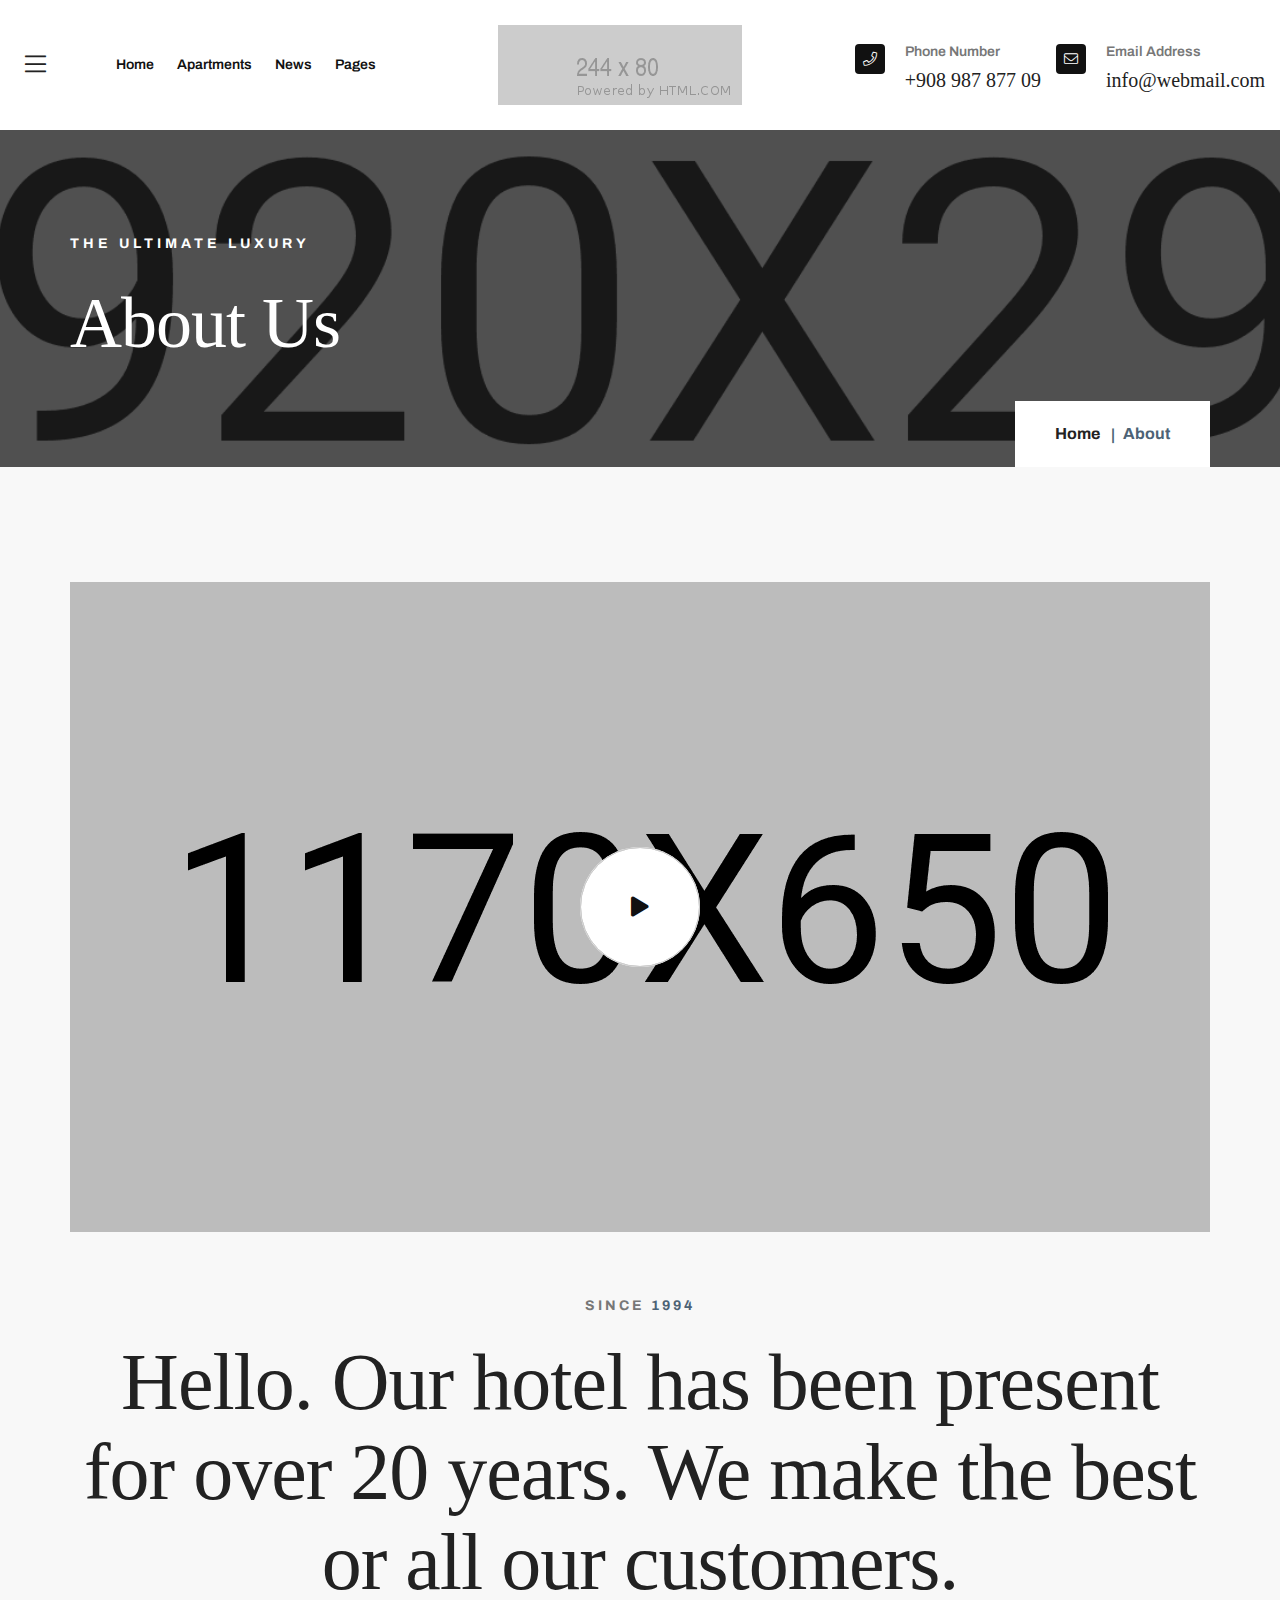
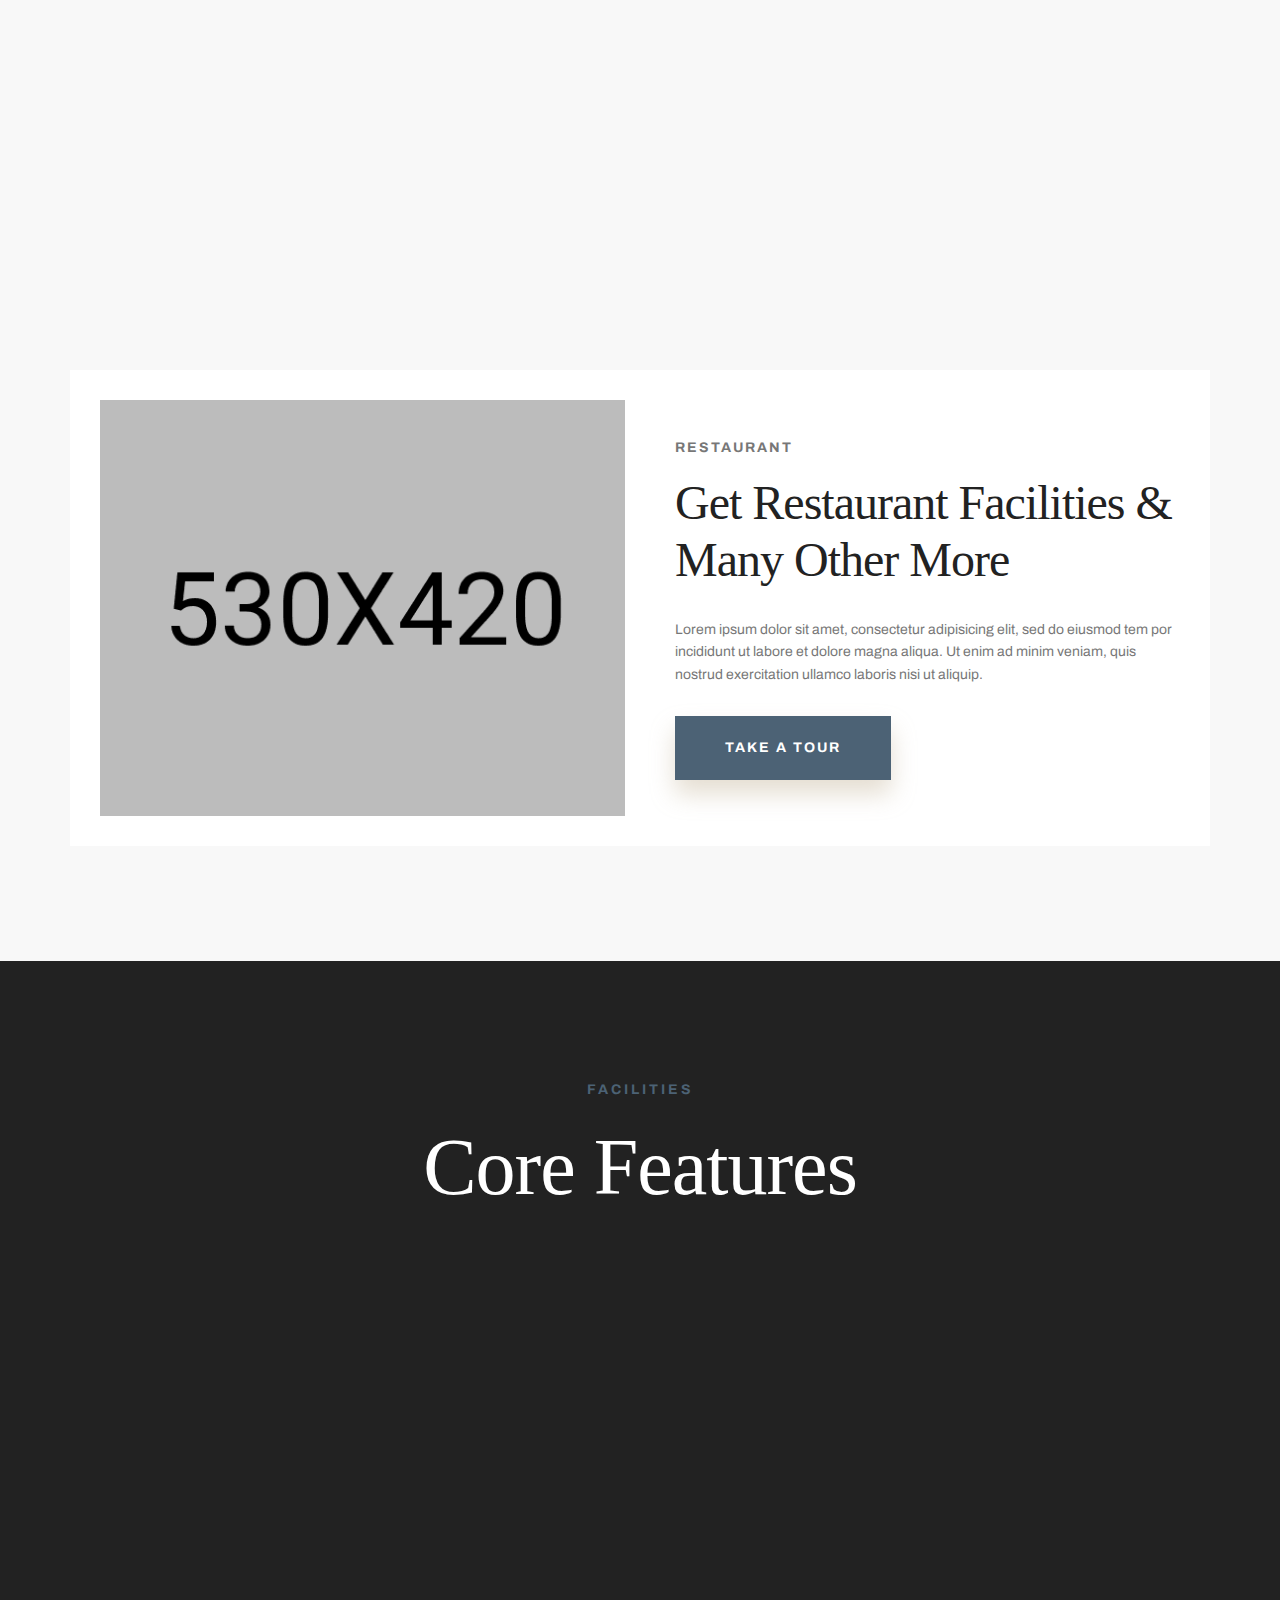
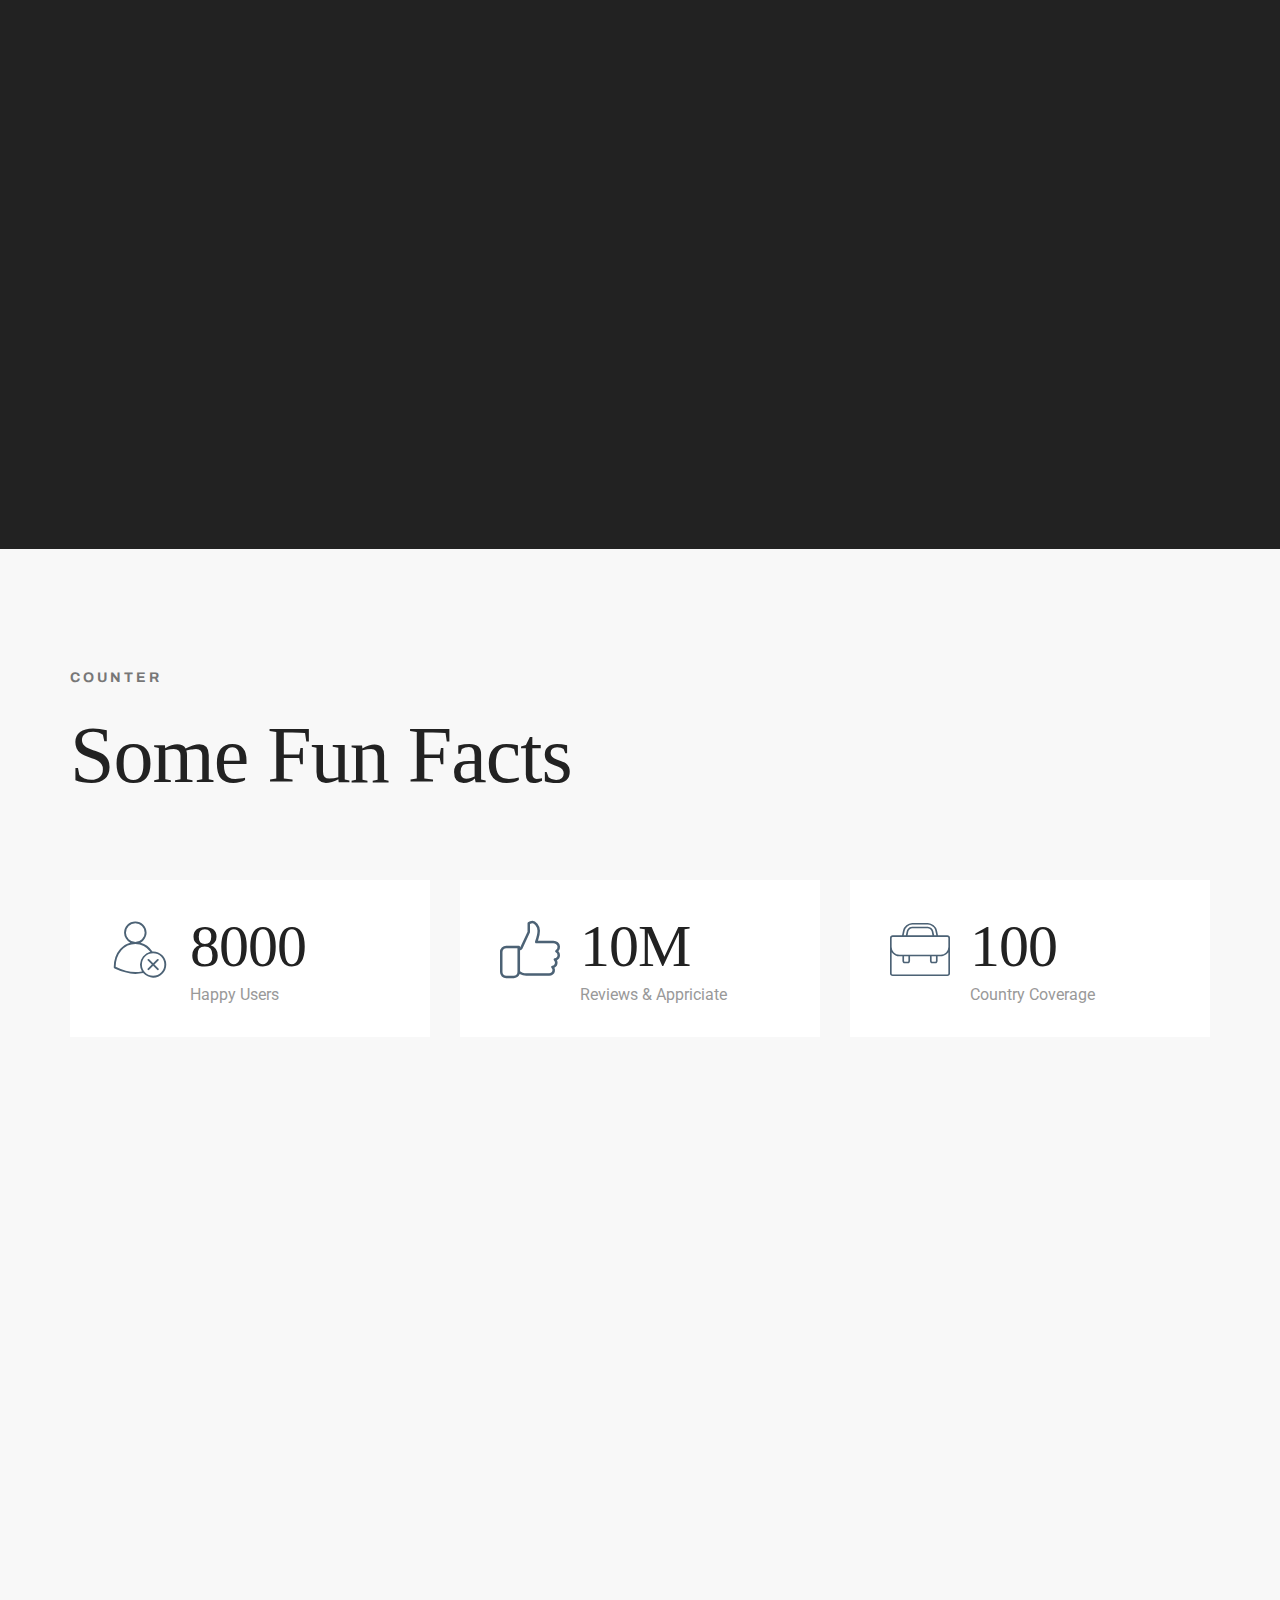
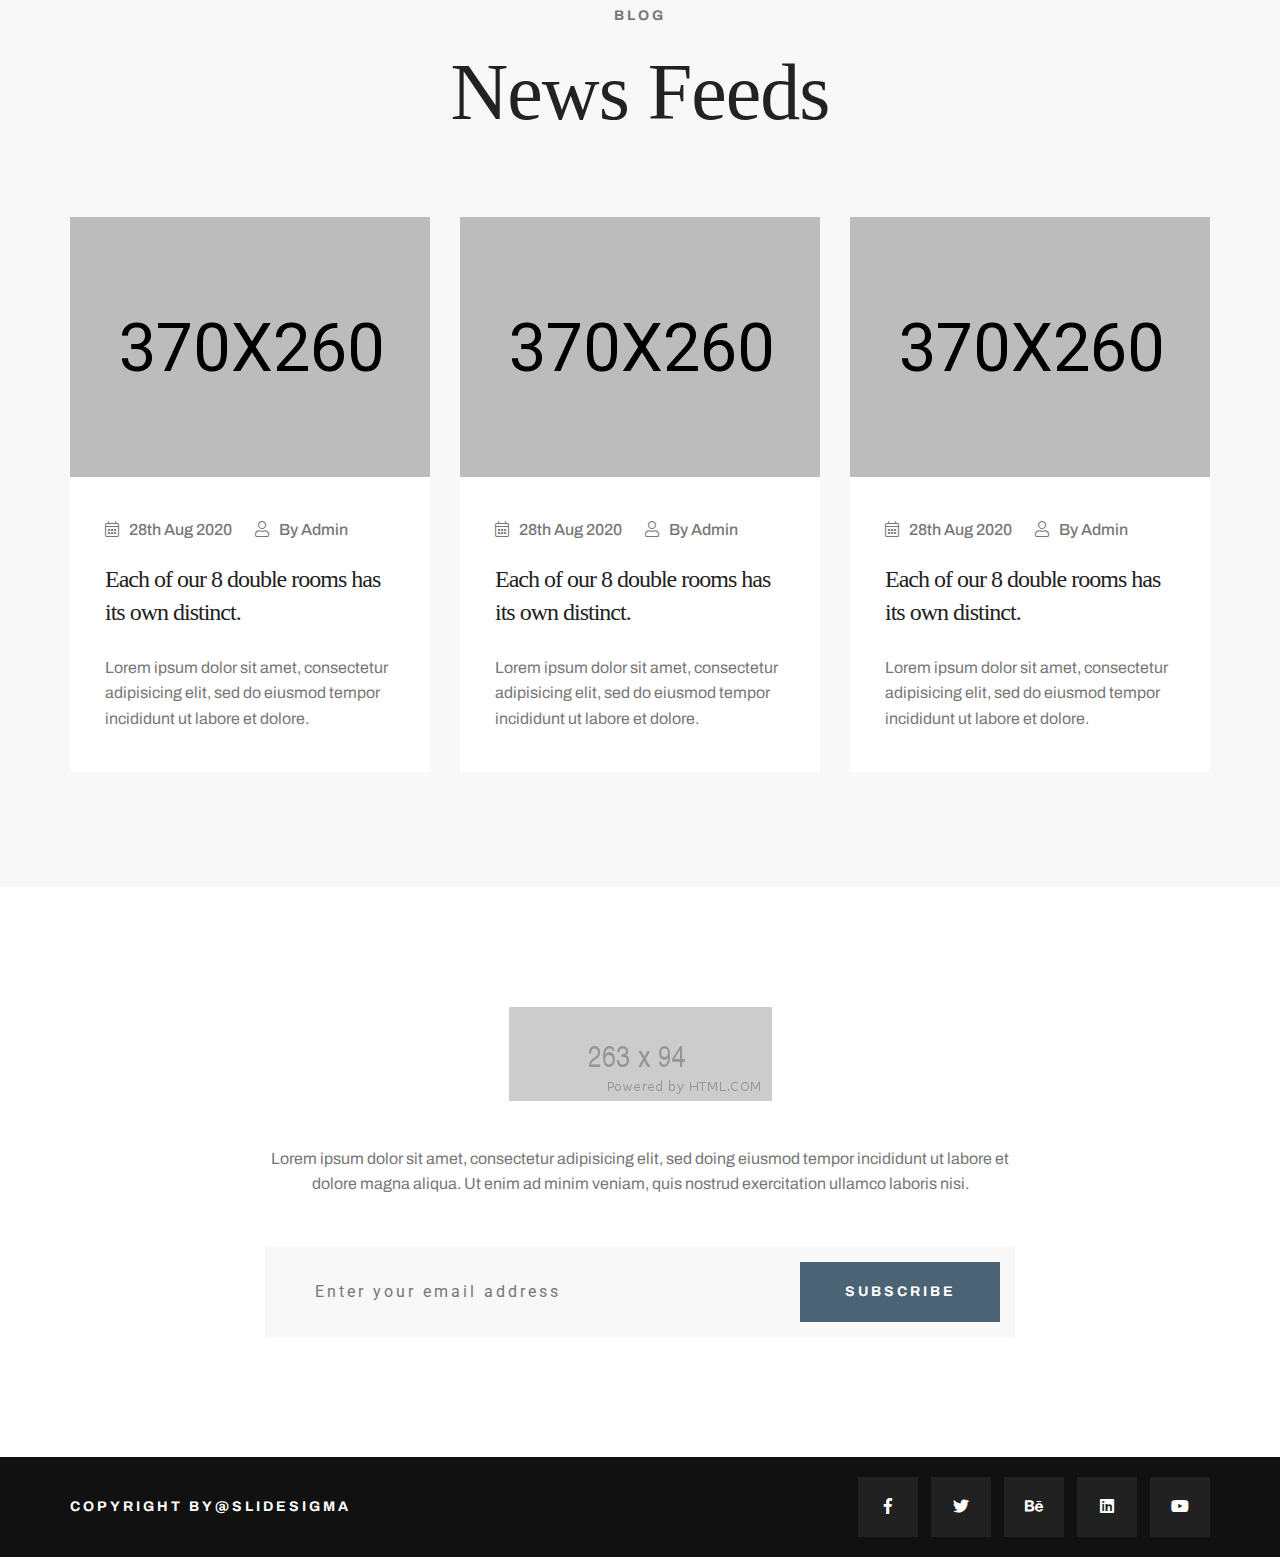
<file: about.html>
<!DOCTYPE html>
<html lang="zxx">

<head>
    <!--====== Required meta tags ======-->
    <meta charset="utf-8" />
    <meta http-equiv="x-ua-compatible" content="ie=edge" />
    <meta name="description" content="" />
    <meta name="viewport" content="width=device-width, initial-scale=1, shrink-to-fit=no" />
    <!--====== Title ======-->
    <title> Nycondos About us </title>
    <!--====== Favicon Icon ======-->
    <link rel="shortcut icon" href="assets/img/favicon.ico" type="img/png" />
    <!--====== Animate Css ======-->
    <link rel="stylesheet" href="assets/css/animate.min.css">
    <!--====== Bootstrap css ======-->
    <link rel="stylesheet" href="assets/css/bootstrap.min.css" />
    <!--====== Fontawesome css ======-->
    <link rel="stylesheet" href="assets/css/font-awesome.min.css" />
    <!--====== Flaticon css ======-->
    <link rel="stylesheet" href="assets/css/flaticon.css" />
    <!--====== Magnific Popup css ======-->
    <link rel="stylesheet" href="assets/css/magnific-popup.css" />
    <!--====== Owl Carousel css ======-->
    <link rel="stylesheet" href="assets/css/slick.css" />
    <!--====== Mapbox ======-->
    <link rel="stylesheet" href="assets/css/leaflet.css" />
    <link rel="stylesheet" href="assets/css/mapbox-gl.min.css" />
    <!--====== Nice Select ======-->
    <link rel="stylesheet" href="assets/css/nice-select.css" />
    <!--====== Bootstrap Datepicker ======-->
    <link rel="stylesheet" href="assets/css/bootstrap-datepicker.css" />
    <!--====== Default css ======-->
    <link rel="stylesheet" href="assets/css/default.css" />
    <!--====== Style css ======-->
    <link rel="stylesheet" href="assets/css/style.css" />
</head>

<body>
    <!--[if lte IE 9]>
		<p class="browserupgrade">You are using an <strong>outdated</strong> browser. Please <a href="https://browsehappy.com/">upgrade your browser</a> to improve your experience and security.</p>
	<![endif]-->

    <!--====== PRELOader ======-->
    <div class="preloader d-flex align-items-center justify-content-center">
        <div class="cssload-container">
            <div class="cssload-loading"><i></i><i></i><i></i><i></i></div>
        </div>
    </div>
    <!--====== HEADER START ======-->
    <header class="header-absolute sticky-header inner-page">
        <div class="container container-custom-one">
            <div class="nav-container d-flex align-items-center justify-content-between">
                <!-- Main Menu -->
                <div class="nav-menu d-lg-flex align-items-center">

                    <!-- Navbar Close Icon -->
                    <div class="navbar-close">
                        <div class="cross-wrap"><span class="top"></span><span class="bottom"></span></div>
                    </div>

                    <!-- Off canvas Menu  -->
                    <div class="toggle">
                        <a href="#" id="offCanvasBtn"><i class="fal fa-bars"></i></a>
                    </div>
                    <!-- Mneu Items -->
                    <div class="menu-items">
                        <ul>
                            <li>
                                <a href="index.html">Home</a>
                                <ul class="submenu">
                                    <li><a href="index.html">Home One</a></li>
                                    <li><a href="index-2.html">Home Two</a></li>
                                    <li><a href="index-3.html">Home Three</a></li>
                                </ul>
                            </li>
                            <li>
                                <a href="apartment-grid.html">Apartments</a>
                                <ul class="submenu">
                                    <li><a href="apartment-details.html">Apartments Details</a></li>
                                    <li><a href="trending.html">Apartments List 2</a></li>
                                    <li><a href="apartment-grid.html">Apartments Grid</a></li>
                                    <li><a href="apartment-list.html">Apartments List</a></li>
                                </ul>
                            </li>
                            <li>
                                <a href="news.html">News</a>
                                <ul class="submenu">
                                    <li><a href="news-details.html">News Details</a></li>
                                </ul>
                            </li>
                            <li><a href="#">Pages</a>
                              <ul class="submenu">
                                        <li>
                                            <a href="places.html">Places Near By</a>
                                            <ul class="submenu">
                                                <li><a href="places-details.html">Places Details</a></li>
                                            </ul>
                                        </li>
                                        <li><a href="classification.html">Classification</a></li>
                                        <li><a href="gallery.html">Our Gallery</a></li>
                                        <li><a href="contact.html">Contact Us</a></li>
                                         <li><a href="about.html" class="active">About Us</a></li>
                                        <li><a href="broker.html">Brokers</a></li>                                        
                                        
                                    </ul>
                            </li>
                        </ul>
                    </div>

                    <!-- from pushed-item -->
                    <div class="nav-pushed-item"></div>
                </div>

                <!-- Site Logo -->
                <div class="site-logo">
                    <a href="index.html"><img src="assets/img/logo.png" alt="Logo"></a>
                </div>

                <!-- Header Info Pussed To Menu Wrap -->
                <div class="nav-push-item">
                    <!-- Header Info -->
                    <div class="header-info d-lg-flex align-items-center">
                        <div class="item">
                            <i class="fal fa-phone"></i>
                            <span>Phone Number</span>
                            <a href="tel:+90898787709">
                                <h5 class="title">+908 987 877 09</h5>
                            </a>
                        </div>
                        <div class="item">
                            <i class="fal fa-envelope"></i>
                            <span>Email Address</span>
                            <a href="mailto:info@webmail.com">
                                <h5 class="title">info@webmail.com</h5>
                            </a>
                        </div>
                    </div>
                </div>

                <!-- Navbar Toggler -->
                <div class="navbar-toggler">
                    <span></span><span></span><span></span>
                </div>
            </div>
        </div>
    </header>
    <!--====== HEADER PART END ======-->
    <!--====== OFF CANVAS START ======-->
    <div class="offcanvas-wrapper">
        <div class="offcanvas-overly"></div>
        <div class="offcanvas-widget">
            <a href="#" class="offcanvas-close"><i class="fal fa-times"></i></a>
            <!-- Search Widget -->
            <div class="widget search-widget">
                <h5 class="widget-title">Search room</h5>
                <form action="#">
                    <input type="text" placeholder="Search your keyword...">
                    <button type="submit"><i class="far fa-search"></i></button>
                </form>
            </div>

            <!-- About Widget -->
            <div class="widget about-widget">
                <h5 class="widget-title">About us</h5>
                <p>
                    Lorem ipsum dolor sit amet consectetur adipisicing elit. Quia reiciendis illo ipsa asperiores,
                    perspiciatis corrupti veritatis assumenda architecto commodi provident quas necessitatibus
                    consequatur praesentium magnam optio deserunt fugiat repellat culpa.
                </p>
            </div>
            <!-- Nav Widget -->
            <div class="widget nav-widget">
                <h5 class="widget-title">Our pages</h5>
                <ul>
                    <li><a href="about.html">About Us</a></li>
                    <li><a href="classification.html">Classification</a></li>
                    <li>
                        <a href="places.html">Places Near By</a>
                        <ul class="submenu">
                            <li><a href="places-details.html">Places Details</a></li>
                        </ul>
                    </li>
                    <li>
                        <a href="trending.html">Apartment</a>
                        <ul class="submenu">
                            <li><a href="apartment-details.html">Apartment Details</a></li>
                            <li><a href="trending.html">Apartment List 2</a></li>
                            <li><a href="apartment-grid.html">Apartment Grid</a></li>
                            <li><a href="apartment-list.html">Apartment List</a></li>
                        </ul>
                    </li>
                    <li>
                        <a href="news.html">News</a>
                        <ul class="submenu">
                          <li><a href="news-details.html">News Details</a></li>
                        </ul>
                    </li>
                    <li><a href="gallery.html">Our Gallery</a></li>
                    <li><a href="broker.html">Brokers</a></li>
                    <li><a href="contact.html">Contact Us</a></li>
                </ul>
            </div>
            <!-- Social Link -->
            <div class="widget social-link">
                <h5 class="widget-title">Contact with us</h5>
                <ul>
                    <li><a href="#"><i class="fab fa-facebook-f"></i></a></li>
                    <li><a href="#"><i class="fab fa-twitter"></i></a></li>
                    <li><a href="#"><i class="fab fa-behance"></i></a></li>
                    <li><a href="#"><i class="fab fa-linkedin"></i></a></li>
                    <li><a href="#"><i class="fab fa-google"></i></a></li>
                </ul>
            </div>
        </div>
    </div>
    <!--====== OFF CANVAS END ======-->
    <!--====== BREADCRUMB PART START ======-->
    <section class="breadcrumb-area" style="background-image: url(assets/img/bg/04.jpg);">
        <div class="container">
            <div class="breadcrumb-text">
                <span>The ultimate luxury</span>
                <h2 class="page-title">About Us</h2>

                <ul class="breadcrumb-nav">
                    <li><a href="#">Home</a></li>
                    <li class="active">About</li>
                </ul>
            </div>
        </div>
    </section>
    <!--====== BREADCRUMB PART END ======-->
    <!--====== ABOUT PART START ======-->
    <section class="about-section pt-115 pb-115">
        <div class="container">
            <div class="video-wrap video-wrap-two video-about mb-60"
                style="background-image: url(assets/img/text-block/04.jpg);">
                <a href="http://www.youtube.com/embed/watch?v=EEJFMdfraVY" class="popup-video"><i
                        class="fas fa-play"></i></a>
            </div>
            <div class="section-title about-title text-center">
                <span class="title-tag">since <span>1994</span></span>
                <h2>Hello. Our hotel has been present for over 20 years. We make the best or all our customers.</h2>
            </div>
            <ul class="about-features">
                <li class="wow fadeInUp" data-wow-delay=".3s">
                    <a href="#">
                        <i class="flaticon-coffee"></i>
                        <i class="hover-icon flaticon-coffee"></i>
                        <span class="title">breakfast</span>
                    </a>
                </li>
                <li class="wow fadeInUp" data-wow-delay=".4s">
                    <a href="#">
                        <i class="flaticon-air-freight"></i>
                        <i class="hover-icon flaticon-air-freight"></i>
                        <span class="title">Airport Pickup</span>
                    </a>
                </li>
                <li class="wow fadeInUp" data-wow-delay=".5s">
                    <a href="#">
                        <i class="flaticon-marker"></i>
                        <i class="hover-icon flaticon-marker"></i>
                        <span class="title">city guide</span>
                    </a>
                </li>
                <li class="wow fadeInUp" data-wow-delay=".6s">
                    <a href="#">
                        <i class="flaticon-barbecue"></i>
                        <i class="hover-icon flaticon-barbecue"></i>
                        <span class="title">bbq party</span>
                    </a>
                </li>
                <li class="wow fadeInUp" data-wow-delay=".7s">
                    <a href="#">
                        <i class="flaticon-hotel"></i>
                        <i class="hover-icon flaticon-hotel"></i>
                        <span class="title">luxury room</span>
                    </a>
                </li>
            </ul>

            <div class="about-text-box">
                <div class="row align-items-center">
                    <div class="col-lg-6">
                        <div class="about-img">
                            <img src="assets/img/text-block/05.jpg" alt="images">
                        </div>
                    </div>
                    <div class="col-lg-6">
                        <div class="about-text">
                            <span>Restaurant</span>
                            <h3>Get Restaurant Facilities & Many Other More</h3>
                            <p>
                                Lorem ipsum dolor sit amet, consectetur adipisicing elit, sed do eiusmod tem por
                                incididunt ut labore et dolore magna aliqua. Ut enim ad minim veniam, quis nostrud
                                exercitation ullamco laboris nisi ut aliquip.
                            </p>
                            <a href="#" class="main-btn btn-filled">take a tour</a>
                        </div>
                    </div>
                </div>
            </div>
        </div>
    </section>
    <!--====== ABOUT PART END ======-->
    <!--====== CORE FEATURES START ======-->
    <section class="core-feature-section bg-black pt-115 pb-115">
        <div class="container">
            <div class="section-title white-color text-center mb-50">
                <span class="title-tag"> facilities </span>
                <h2>Core Features</h2>
            </div>
            <!-- Featre Loop -->
            <div class="row features-loop">
                <div class="col-lg-4 col-sm-6 order-1">
                    <div class="feature-box dark-box wow fadeInLeft" data-wow-delay=".3s">
                        <div class="icon">
                            <i class="flaticon-rating"></i>
                        </div>
                        <h3><a href="#">Have High Rating</a></h3>
                        <p>
                            Lorem ipsum dolor sit amet, consectetur adipisicing elit, sed do eiusmod
                            tempor incididunt ut labore et dolore magna..
                        </p>
                        <span class="count">01</span>
                    </div>
                </div>
                <div class="col-lg-4 col-sm-6 order-2">
                    <div class="feature-box dark-box wow fadeInDown" data-wow-delay=".4s">
                        <div class="icon">
                            <i class="flaticon-clock"></i>
                        </div>
                        <h3><a href="#">Quiet Hours</a></h3>
                        <p>
                            Lorem ipsum dolor sit amet, consectetur adipisicing elit, sed do eiusmod
                            tempor incididunt ut labore et dolore magna..
                        </p>
                        <span class="count">02</span>
                    </div>
                </div>
                <div class="col-lg-4 col-sm-6 order-3 order-sm-4 order-lg-3">
                    <div class="feature-box dark-box wow fadeInRight" data-wow-delay=".5s">
                        <div class="icon">
                            <i class="flaticon-location-pin"></i>
                        </div>
                        <h3><a href="#">Best Locations</a></h3>
                        <p>
                            Lorem ipsum dolor sit amet, consectetur adipisicing elit, sed do eiusmod
                            tempor incididunt ut labore et dolore magna..
                        </p>
                        <span class="count">03</span>
                    </div>
                </div>
                <div class="col-lg-4 col-sm-6 order-4 order-sm-3 order-lg-4">
                    <div class="feature-box dark-box wow fadeInLeft" data-wow-delay=".6s">
                        <div class="icon">
                            <i class="flaticon-clock-1"></i>
                        </div>
                        <h3><a href="#">Free Cancellation</a></h3>
                        <p>
                            Lorem ipsum dolor sit amet, consectetur adipisicing elit, sed do eiusmod
                            tempor incididunt ut labore et dolore magna..
                        </p>
                        <span class="count">04</span>
                    </div>
                </div>
                <div class="col-lg-4 col-sm-6 order-5">
                    <div class="feature-box dark-box wow fadeInUp" data-wow-delay=".7s">
                        <div class="icon">
                            <i class="flaticon-credit-card"></i>
                        </div>
                        <h3><a href="#">Payment Options</a></h3>
                        <p>
                            Lorem ipsum dolor sit amet, consectetur adipisicing elit, sed do eiusmod
                            tempor incididunt ut labore et dolore magna..
                        </p>
                        <span class="count">05</span>
                    </div>
                </div>
                <div class="col-lg-4 col-sm-6 order-6">
                    <div class="feature-box dark-box wow fadeInRight" data-wow-delay=".8s">
                        <div class="icon">
                            <i class="flaticon-discount"></i>
                        </div>
                        <h3><a href="#">Special Offers</a></h3>
                        <p>
                            Lorem ipsum dolor sit amet, consectetur adipisicing elit, sed do eiusmod
                            tempor incididunt ut labore et dolore magna..
                        </p>
                        <span class="count">06</span>
                    </div>
                </div>
            </div>
        </div>
    </section>
    <!--====== CORE FEATURES END ======-->
    <!--====== COUNTER UP START ======-->
    <section class="counter-section pt-115">
        <div class="container">
            <!-- Section Title -->
            <div class="section-title mb-80">
                <span class="title-tag">COUNTER</span>
                <h2>Some Fun Facts</h2>
            </div>
            <!-- Counter -->
            <div class="row justify-content-center">
                <div class="col-lg-4 col-6">
                    <div class="counter-box counter-box-two">
                        <div class="icon">
                            <i class="flaticon-user-1"></i>
                        </div>
                        <h4><span class="counter">8000</span></h4>
                        <span class="title">Happy Users</span>
                    </div>
                </div>
                <div class="col-lg-4 col-6">
                    <div class="counter-box counter-box-two">
                        <div class="icon">
                            <i class="flaticon-like"></i>
                        </div>
                        <h4><span class="counter">10</span>M</h4>
                        <span class="title">Reviews & Appriciate</span>
                    </div>
                </div>
                <div class="col-lg-4 col-6">
                    <div class="counter-box counter-box-two">
                        <div class="icon">
                            <i class="flaticon-suitcase"></i>
                        </div>
                        <h4><span class="counter">100</span></h4>
                        <span class="title">Country Coverage</span>
                    </div>
                </div>
            </div>
            <!-- Gallery -->
            <div class="row">
                <div class="col-sm-6 wow fadeInUp" data-wow-delay=".3s">
                    <div class="image mt-30">
                        <img src="assets/img/gallery/09.jpg" alt="image">
                    </div>
                </div>
                <div class="col-sm-6 wow fadeInUp" data-wow-delay=".5s">
                    <div class="image mt-30">
                        <img src="assets/img/gallery/10.jpg" alt="image">
                    </div>
                </div>
            </div>
        </div>
    </section>
    <!--====== COUNTER UP END ======-->
    <!--====== LATEST NEWS START ======-->
    <section class="latest-news pt-115 pb-115">
        <div class="container">
            <div class="section-title text-center">
                <span class="title-tag">Blog</span>
                <h2>News Feeds</h2>
            </div>
            <!-- Latest post loop -->
            <div class="row justify-content-center mt-50">
                <div class="col-lg-4 col-sm-6">
                    <div class="latest-post-box mt-30">
                        <div class="post-img" style="background-image: url(assets/img/latest-post/01.jpg);"></div>
                        <div class="post-desc">
                            <ul class="post-meta">
                                <li>
                                    <a href="#"><i class="fal fa-calendar-alt"></i>28th Aug 2020</a>
                                </li>
                                <li>
                                    <a href="#"><i class="fal fa-user"></i>By Admin</a>
                                </li>
                            </ul>
                            <h4><a href="#">Each of our 8 double rooms has its own distinct.</a></h4>
                            <p>
                                Lorem ipsum dolor sit amet, consectetur adipisicing elit, sed do eiusmod tempor
                                incididunt ut labore et dolore.
                            </p>
                        </div>
                    </div>
                </div>
                <div class="col-lg-4 col-sm-6">
                    <div class="latest-post-box mt-30">
                        <div class="post-img" style="background-image: url(assets/img/latest-post/03.jpg);"></div>
                        <div class="post-desc">
                            <ul class="post-meta">
                                <li>
                                    <a href="#"><i class="fal fa-calendar-alt"></i>28th Aug 2020</a>
                                </li>
                                <li>
                                    <a href="#"><i class="fal fa-user"></i>By Admin</a>
                                </li>
                            </ul>
                            <h4><a href="#">Each of our 8 double rooms has its own distinct.</a></h4>
                            <p>
                                Lorem ipsum dolor sit amet, consectetur adipisicing elit, sed do eiusmod tempor
                                incididunt ut labore et dolore.
                            </p>
                        </div>
                    </div>
                </div>
                <div class="col-lg-4 col-sm-6">
                    <div class="latest-post-box mt-30">
                        <div class="post-img" style="background-image: url(assets/img/latest-post/02.jpg);"></div>
                        <div class="post-desc">
                            <ul class="post-meta">
                                <li>
                                    <a href="#"><i class="fal fa-calendar-alt"></i>28th Aug 2020</a>
                                </li>
                                <li>
                                    <a href="#"><i class="fal fa-user"></i>By Admin</a>
                                </li>
                            </ul>
                            <h4><a href="#">Each of our 8 double rooms has its own distinct.</a></h4>
                            <p>
                                Lorem ipsum dolor sit amet, consectetur adipisicing elit, sed do eiusmod tempor
                                incididunt ut labore et dolore.
                            </p>
                        </div>
                    </div>
                </div>
            </div>
        </div>
    </section>
    <!--====== LATEST NEWS END ======-->
    <!--====== Back to Top ======-->
    <a href="#" class="back-to-top" id="backToTop">
        <i class="fal fa-angle-double-up"></i>
    </a>
    <!--====== FOOTER PART START ======-->
    <footer>
        <div class="footer-subscibe-area pt-120 pb-120">
            <div class="container">
                <div class="row justify-content-center">
                    <div class="col-lg-8">
                        <div class="subscribe-text text-center">
                            <div class="footer-logo mb-45">
                                <img src="assets/img/logo-2.png" alt="images">
                            </div>
                            <p>
                                Lorem ipsum dolor sit amet, consectetur adipisicing elit, sed doing
                                eiusmod tempor incididunt ut labore et dolore magna aliqua. Ut enim ad minim veniam,
                                quis nostrud exercitation ullamco laboris nisi.
                            </p>
                            <form action="#" class="subscribe-form mt-50">
                                <input type="email" placeholder="Enter your email address">
                                <button type="submit">subscribe</button>
                            </form>
                        </div>
                    </div>
                </div>
            </div>
        </div>
        <div class="copyright-area pt-20 pb-20">
            <div class="container">
                <div class="row align-items-center">
                    <div class="col-md-5 order-2 order-md-1">
                        <p class="copyright-text">copyright by@slidesigma</p>
                    </div>
                    <div class="col-md-7 order-1 order-md-2">
                        <div class="social-links">
                            <a href="#"><i class="fab fa-facebook-f"></i></a>
                            <a href="#"><i class="fab fa-twitter"></i></a>
                            <a href="#"><i class="fab fa-behance"></i></a>
                            <a href="#"><i class="fab fa-linkedin"></i></a>
                            <a href="#"><i class="fab fa-youtube"></i></a>
                        </div>
                    </div>
                </div>
            </div>
        </div>
    </footer>
    <!--====== FOOTER PART END ======-->
    <!--====== jquery js ======-->
    <script src="assets/js/vendor/modernizr-3.6.0.min.js"></script>
    <script src="assets/js/vendor/jquery-1.12.4.min.js"></script>
    <!--====== Bootstrap js ======-->
    <script src="assets/js/bootstrap.min.js"></script>
    <script src="assets/js/popper.min.js"></script>
    <!--====== Slick js ======-->
    <script src="assets/js/slick.min.js"></script>
    <!--====== Isotope js ======-->
    <script src="assets/js/isotope.pkgd.min.js"></script>
    <!--====== Magnific Popup js ======-->
    <script src="assets/js/jquery.magnific-popup.min.js"></script>
    <!--====== inview js ======-->
    <script src="assets/js/jquery.inview.min.js"></script>
    <!--====== counterup js ======-->
    <script src="assets/js/jquery.countTo.js"></script>
    <!--====== Nice Select ======-->
    <script src="assets/js/jquery.nice-select.min.js"></script>
    <!--====== Bootstrap datepicker ======-->
    <script src="assets/js/bootstrap-datepicker.js"></script>
    <!--====== Wow JS ======-->
    <script src="assets/js/wow.min.js"></script>
    <!--====== Mapbox Map ======-->
  	<script src="assets/js/leaflet.js"></script>
  	<script src="assets/js/mapbox-gl.min.js"></script>
  	<script src="assets/js/map.js"></script>
    <!--====== Main js ======-->
    <script src="assets/js/main.js"></script>
</body>

</html>
</file>
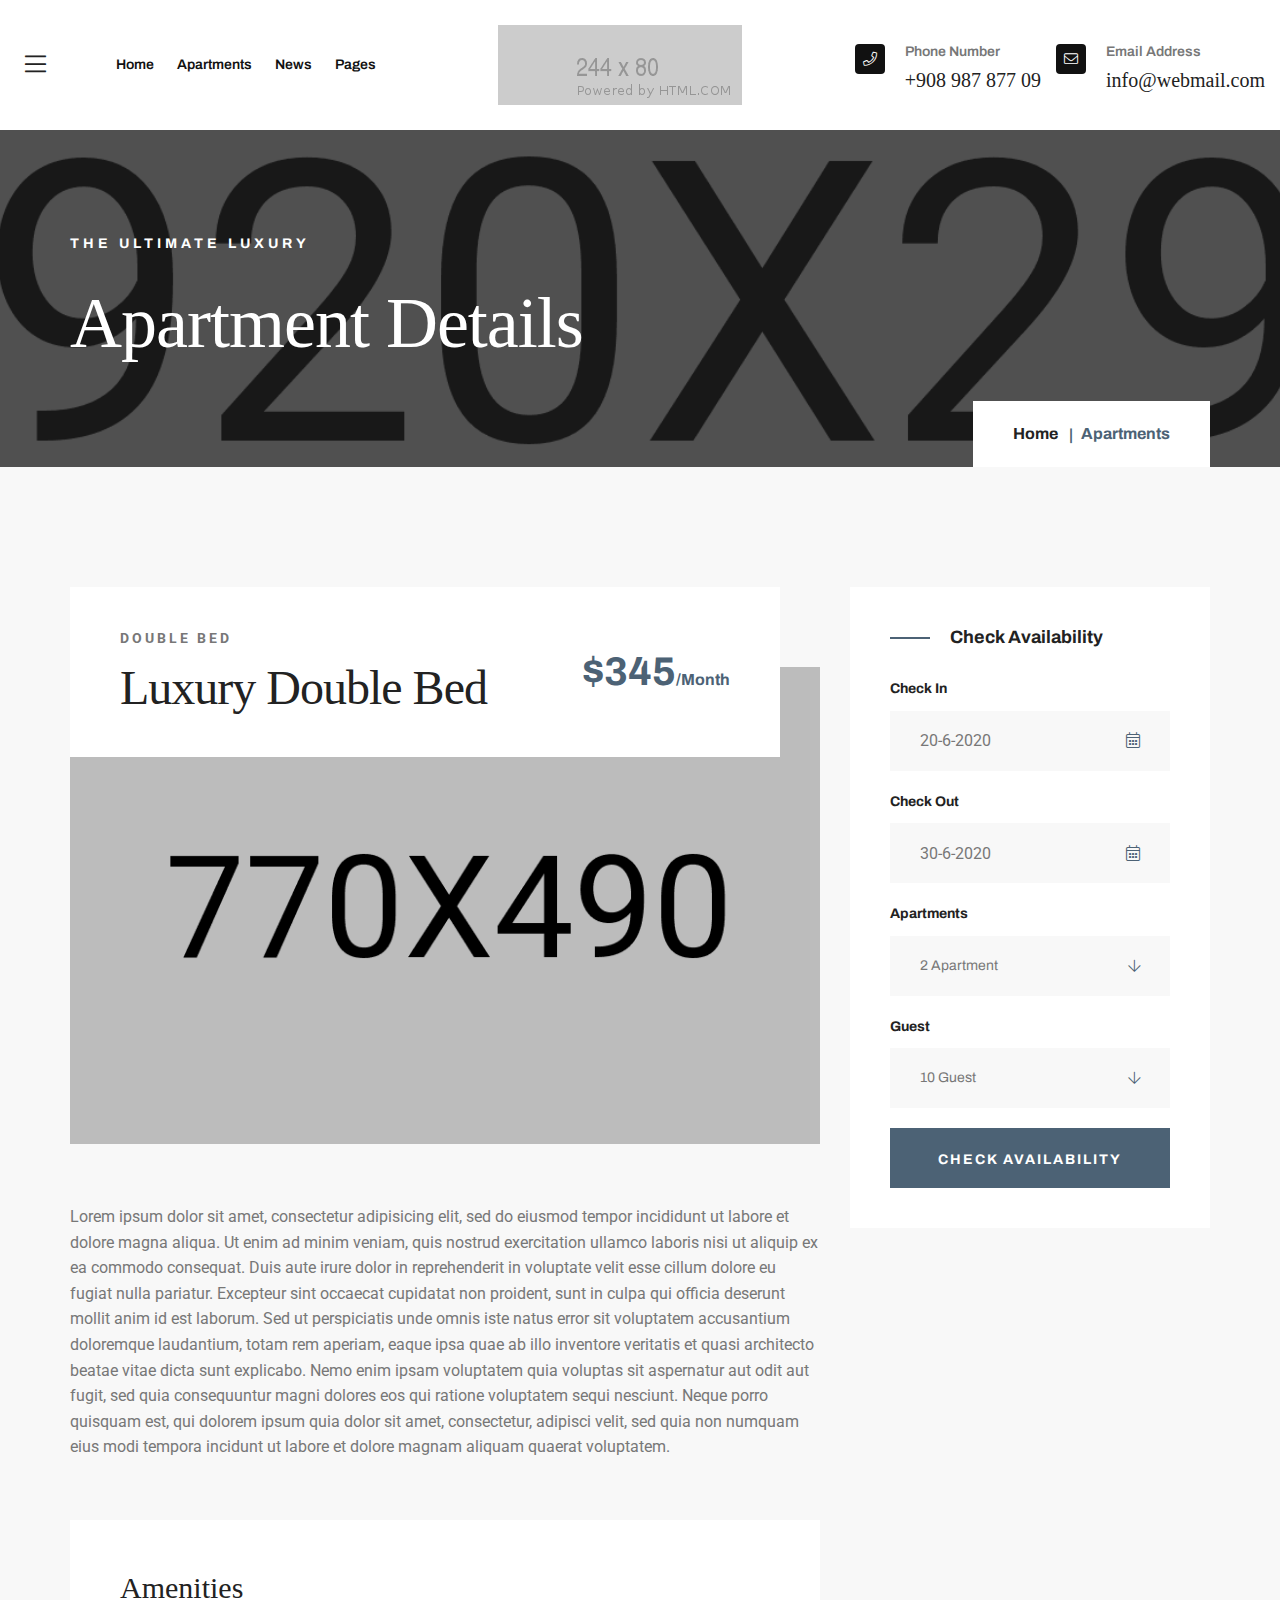
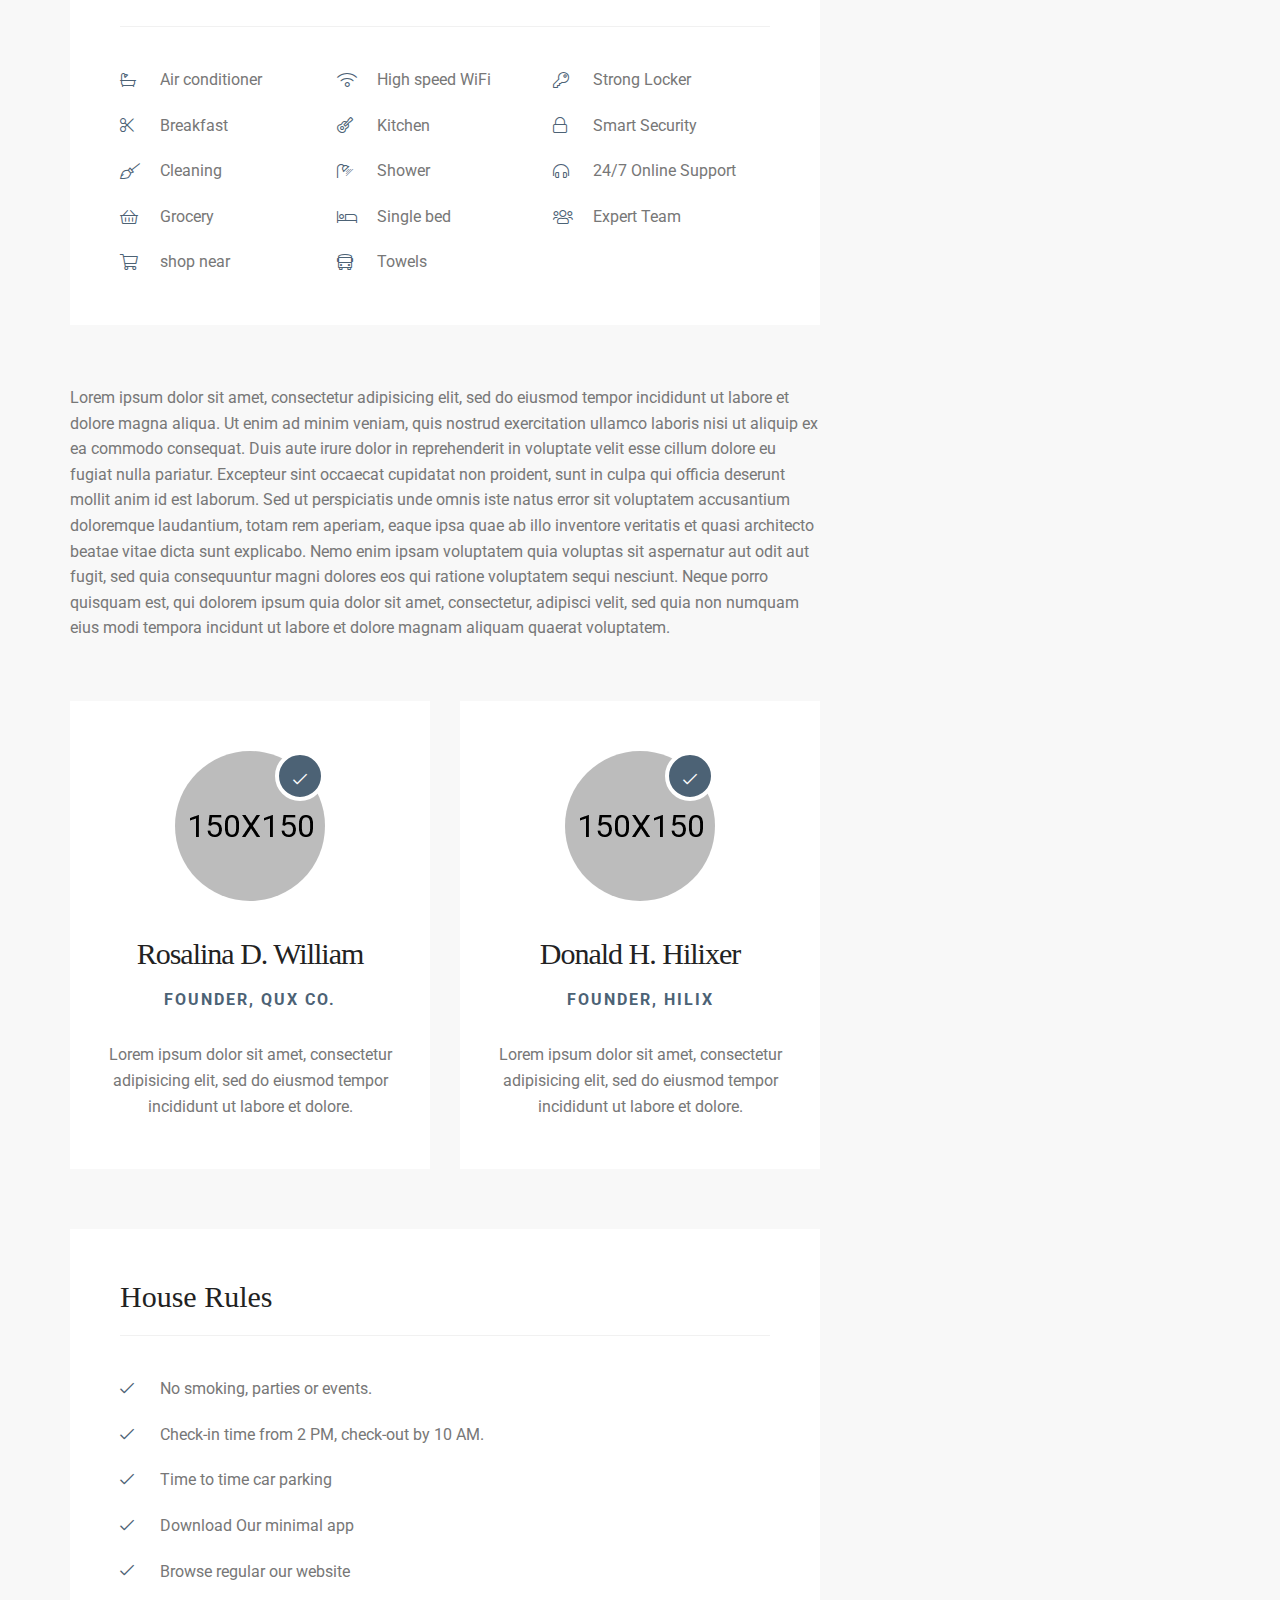
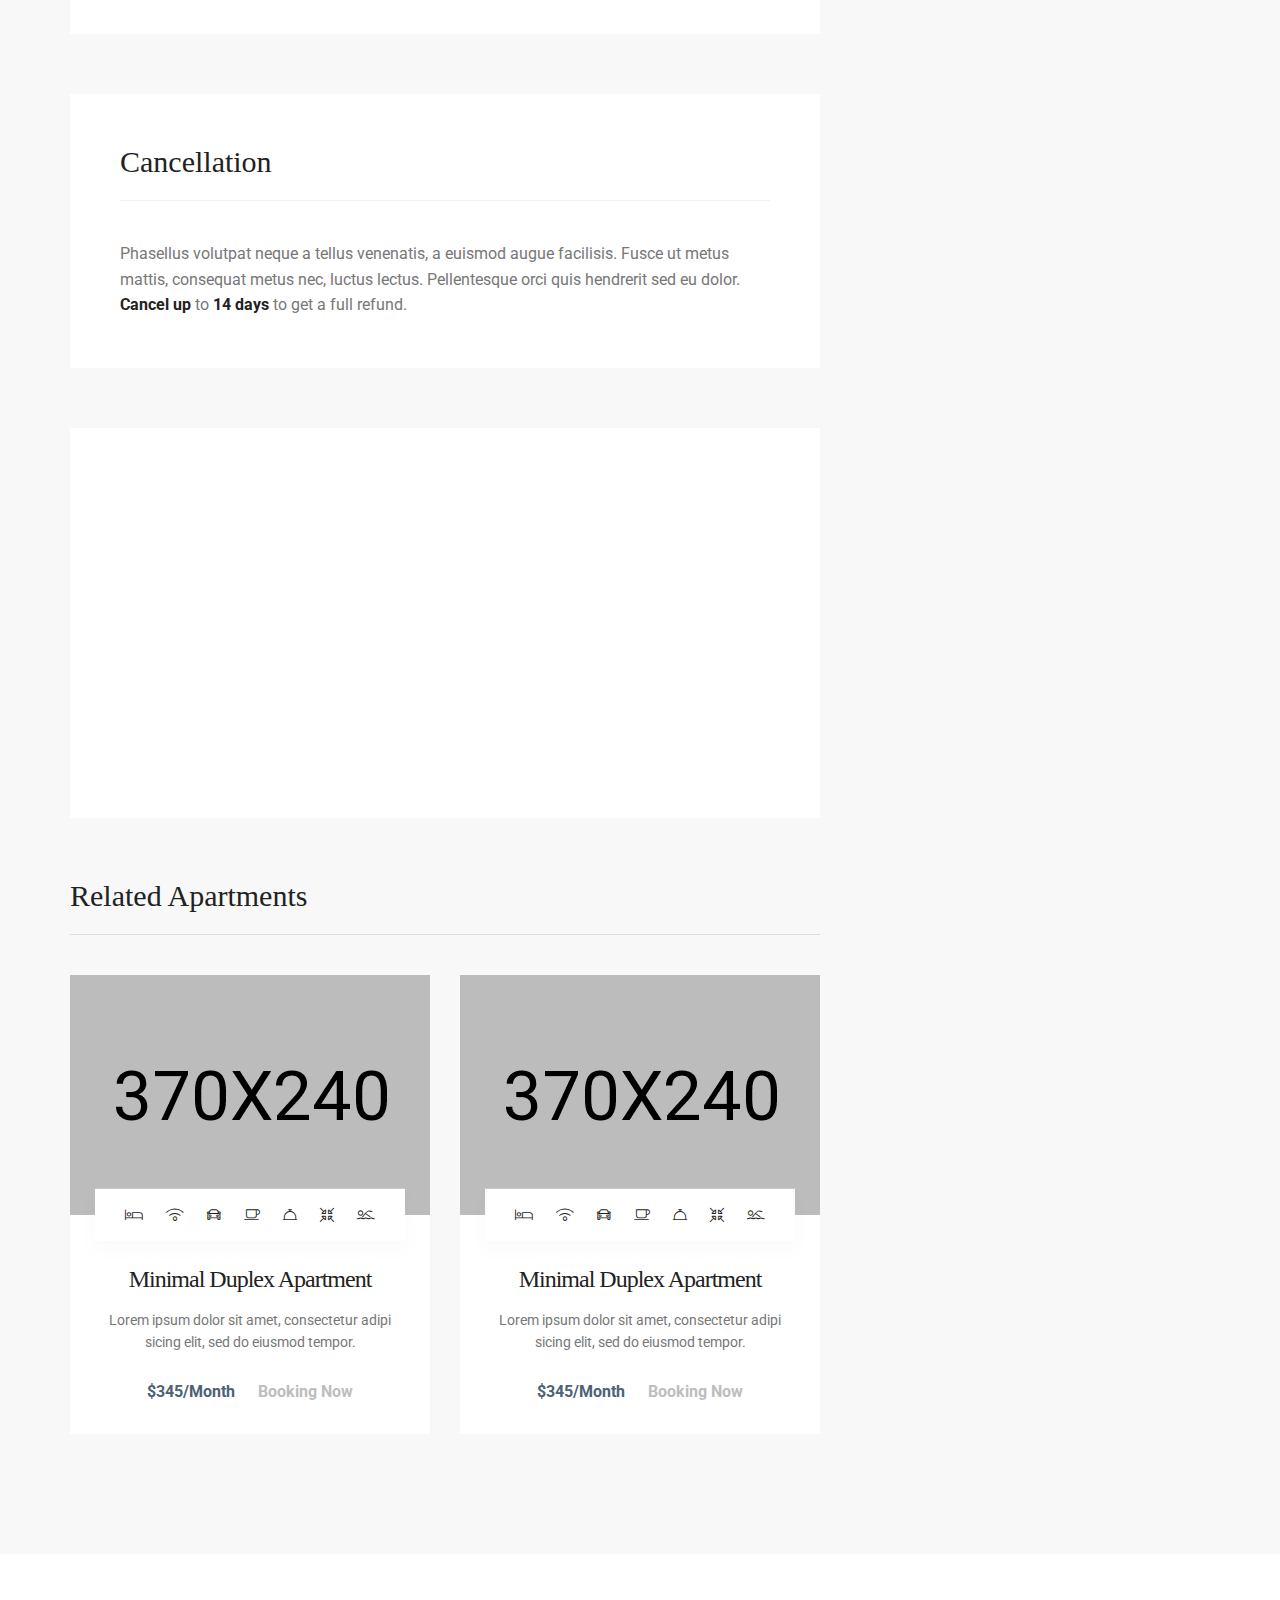
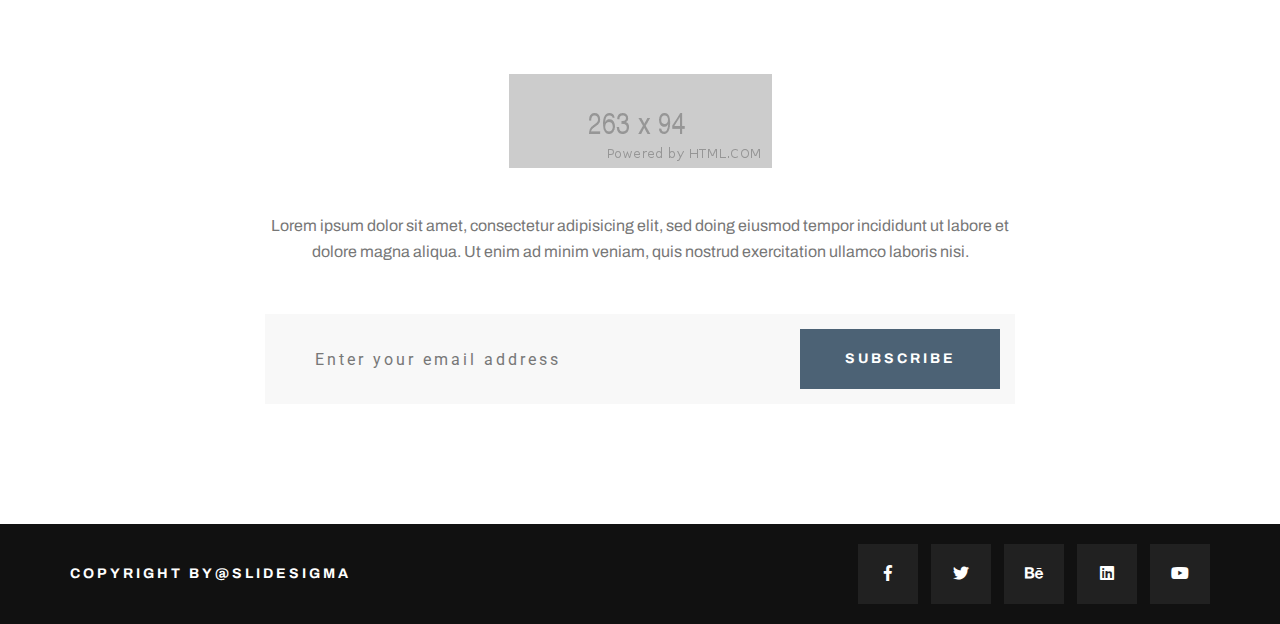
<file: apartment-details.html>
<!DOCTYPE html>
<html lang="zxx">

<head>
    <!--====== Required meta tags ======-->
    <meta charset="utf-8" />
    <meta http-equiv="x-ua-compatible" content="ie=edge" />
    <meta name="description" content="" />
    <meta name="viewport" content="width=device-width, initial-scale=1, shrink-to-fit=no" />
    <!--====== Title ======-->
    <title> Nycondos Apartment Details </title>
    <!--====== Favicon Icon ======-->
    <link rel="shortcut icon" href="assets/img/favicon.ico" type="img/png" />
    <!--====== Animate Css ======-->
    <link rel="stylesheet" href="assets/css/animate.min.css">
    <!--====== Bootstrap css ======-->
    <link rel="stylesheet" href="assets/css/bootstrap.min.css" />
    <!--====== Fontawesome css ======-->
    <link rel="stylesheet" href="assets/css/font-awesome.min.css" />
    <!--====== Flaticon css ======-->
    <link rel="stylesheet" href="assets/css/flaticon.css" />
    <!--====== Magnific Popup css ======-->
    <link rel="stylesheet" href="assets/css/magnific-popup.css" />
    <!--====== Owl Carousel css ======-->
    <link rel="stylesheet" href="assets/css/slick.css" />
    <!--====== Nice Select ======-->
    <link rel="stylesheet" href="assets/css/nice-select.css" />
    <!--====== Mapbox ======-->
    <link rel="stylesheet" href="assets/css/leaflet.css" />
    <link rel="stylesheet" href="assets/css/mapbox-gl.min.css" />
    <!--====== Bootstrap Datepicker ======-->
    <link rel="stylesheet" href="assets/css/bootstrap-datepicker.css" />
    <!--====== Default css ======-->
    <link rel="stylesheet" href="assets/css/default.css" />
    <!--====== Style css ======-->
    <link rel="stylesheet" href="assets/css/style.css" />
</head>

<body>
    <!--[if lte IE 9]>
		<p class="browserupgrade">You are using an <strong>outdated</strong> browser. Please <a href="https://browsehappy.com/">upgrade your browser</a> to improve your experience and security.</p>
	<![endif]-->

    <!--====== PRELOader ======-->
    <div class="preloader d-flex align-items-center justify-content-center">
        <div class="cssload-container">
            <div class="cssload-loading"><i></i><i></i><i></i><i></i></div>
        </div>
    </div>
    <!--====== HEADER START ======-->
    <header class="header-absolute sticky-header inner-page">
        <div class="container container-custom-one">
            <div class="nav-container d-flex align-items-center justify-content-between">
                <!-- Main Menu -->
                <div class="nav-menu d-lg-flex align-items-center">

                    <!-- Navbar Close Icon -->
                    <div class="navbar-close">
                        <div class="cross-wrap"><span class="top"></span><span class="bottom"></span></div>
                    </div>

                    <!-- Off canvas Menu  -->
                    <div class="toggle">
                        <a href="#" id="offCanvasBtn"><i class="fal fa-bars"></i></a>
                    </div>
                    <!-- Mneu Items -->
                    <div class="menu-items">
                        <ul>
                            <li>
                                <a href="index.html">Home</a>
                                <ul class="submenu">
                                    <li><a href="index.html">Home One</a></li>
                                    <li><a href="index-2.html">Home Two</a></li>
                                    <li><a href="index-3.html">Home Three</a></li>
                                </ul>
                            </li>
                            <li>
                                <a href="apartment-grid.html">Apartments</a>
                                <ul class="submenu">
                                    <li><a href="apartment-details.html" class="active">Apartments Details</a></li>
                                    <li><a href="trending.html">Apartments List 2</a></li>
                                    <li><a href="apartment-grid.html">Apartments Grid</a></li>
                                    <li><a href="apartment-list.html">Apartments List</a></li>
                                </ul>
                            </li>
                            <li>
                                <a href="news.html">News</a>
                                <ul class="submenu">
                                    <li><a href="news-details.html">News Details</a></li>
                                </ul>
                            </li>
                            <li><a href="#">Pages</a>
                              <ul class="submenu">
                                        <li>
                                            <a href="places.html">Places Near By</a>
                                            <ul class="submenu">
                                                <li><a href="places-details.html">Places Details</a></li>
                                            </ul>
                                        </li>
                                        <li><a href="classification.html">Classification</a></li>
                                        <li><a href="gallery.html">Our Gallery</a></li>
                                        <li><a href="contact.html">Contact Us</a></li>
                                         <li><a href="about.html">About Us</a></li>
                                        <li><a href="broker.html">Brokers</a></li>                                        
                                        
                                    </ul>
                            </li>
                        </ul>
                    </div>

                    <!-- from pushed-item -->
                    <div class="nav-pushed-item"></div>
                </div>

                <!-- Site Logo -->
                <div class="site-logo">
                    <a href="index.html"><img src="assets/img/logo.png" alt="Logo"></a>
                </div>

                <!-- Header Info Pussed To Menu Wrap -->
                <div class="nav-push-item">
                    <!-- Header Info -->
                    <div class="header-info d-lg-flex align-items-center">
                        <div class="item">
                            <i class="fal fa-phone"></i>
                            <span>Phone Number</span>
                            <a href="tel:+90898787709">
                                <h5 class="title">+908 987 877 09</h5>
                            </a>
                        </div>
                        <div class="item">
                            <i class="fal fa-envelope"></i>
                            <span>Email Address</span>
                            <a href="mailto:info@webmail.com">
                                <h5 class="title">info@webmail.com</h5>
                            </a>
                        </div>
                    </div>
                </div>

                <!-- Navbar Toggler -->
                <div class="navbar-toggler">
                    <span></span><span></span><span></span>
                </div>
            </div>
        </div>
    </header>
    <!--====== HEADER PART END ======-->
    <!--====== OFF CANVAS START ======-->
    <div class="offcanvas-wrapper">
        <div class="offcanvas-overly"></div>
        <div class="offcanvas-widget">
            <a href="#" class="offcanvas-close"><i class="fal fa-times"></i></a>
            <!-- Search Widget -->
            <div class="widget search-widget">
                <h5 class="widget-title">Search room</h5>
                <form action="#">
                    <input type="text" placeholder="Search your keyword...">
                    <button type="submit"><i class="far fa-search"></i></button>
                </form>
            </div>

            <!-- About Widget -->
            <div class="widget about-widget">
                <h5 class="widget-title">About us</h5>
                <p>
                    Lorem ipsum dolor sit amet consectetur adipisicing elit. Quia reiciendis illo ipsa asperiores,
                    perspiciatis corrupti veritatis assumenda architecto commodi provident quas necessitatibus
                    consequatur praesentium magnam optio deserunt fugiat repellat culpa.
                </p>
            </div>
            <!-- Nav Widget -->
            <div class="widget nav-widget">
                <h5 class="widget-title">Our pages</h5>
                <ul>
                    <li><a href="about.html">About Us</a></li>
                    <li><a href="classification.html">Classification</a></li>
                    <li>
                        <a href="places.html">Places Near By</a>
                        <ul class="submenu">
                            <li><a href="places-details.html">Places Details</a></li>
                        </ul>
                    </li>
                    <li>
                        <a href="trending.html">Apartment</a>
                        <ul class="submenu">
                            <li><a href="apartment-details.html">Apartment Details</a></li>
                            <li><a href="trending.html">Apartment List 2</a></li>
                            <li><a href="apartment-grid.html">Apartment Grid</a></li>
                            <li><a href="apartment-list.html">Apartment List</a></li>
                        </ul>
                    </li>
                    <li>
                        <a href="news.html">News</a>
                        <ul class="submenu">
                          <li><a href="news-details.html">News Details</a></li>
                        </ul>
                    </li>
                    <li><a href="gallery.html">Our Gallery</a></li>
                    <li><a href="broker.html">Brokers</a></li>
                    <li><a href="contact.html">Contact Us</a></li>
                </ul>
            </div>
            <!-- Social Link -->
            <div class="widget social-link">
                <h5 class="widget-title">Contact with us</h5>
                <ul>
                    <li><a href="#"><i class="fab fa-facebook-f"></i></a></li>
                    <li><a href="#"><i class="fab fa-twitter"></i></a></li>
                    <li><a href="#"><i class="fab fa-behance"></i></a></li>
                    <li><a href="#"><i class="fab fa-linkedin"></i></a></li>
                    <li><a href="#"><i class="fab fa-google"></i></a></li>
                </ul>
            </div>
        </div>
    </div>
    <!--====== OFF CANVAS END ======-->
    <!--====== BREADCRUMB PART START ======-->
    <section class="breadcrumb-area" style="background-image: url(assets/img/bg/04.jpg);">
        <div class="container">
            <div class="breadcrumb-text">
                <span>The ultimate luxury</span>
                <h2 class="page-title">Apartment Details</h2>

                <ul class="breadcrumb-nav">
                    <li><a href="#">Home</a></li>
                    <li class="active">Apartments</li>
                </ul>
            </div>
        </div>
    </section>
    <!--====== BREADCRUMB PART END ======-->
    <!--====== ROOM-DETAILS START ======-->
    <section class="room-details pt-120 pb-90">
        <div class="container">
            <div class="row">
                <!-- details -->
                <div class="col-lg-8">
                    <div class="deatils-box">
                        <div class="title-wrap">
                            <div class="title">
                                <div class="room-cat">double bed</div>
                                <h2>Luxury Double Bed</h2>
                            </div>
                            <div class="price">
                                $345<span>/Month</span>
                            </div>
                        </div>
                        <div class="thumb">
                            <img src="assets/img/room/details.jpg" alt="images">
                        </div>
                        <p>
                            Lorem ipsum dolor sit amet, consectetur adipisicing elit, sed do eiusmod tempor incididunt
                            ut labore et dolore magna aliqua. Ut enim ad minim veniam, quis nostrud exercitation ullamco
                            laboris nisi ut aliquip ex ea commodo consequat. Duis aute irure dolor in reprehenderit in
                            voluptate velit esse cillum dolore eu fugiat nulla pariatur. Excepteur sint occaecat
                            cupidatat non proident, sunt in culpa qui officia deserunt mollit anim id est laborum. Sed
                            ut perspiciatis unde omnis iste natus error sit voluptatem accusantium doloremque
                            laudantium, totam rem aperiam, eaque ipsa quae ab illo inventore veritatis et quasi
                            architecto beatae vitae dicta sunt explicabo. Nemo enim ipsam voluptatem quia voluptas sit
                            aspernatur aut odit aut fugit, sed quia consequuntur magni dolores eos qui ratione
                            voluptatem sequi nesciunt. Neque porro quisquam est, qui dolorem ipsum quia dolor sit amet,
                            consectetur, adipisci velit, sed quia non numquam eius modi tempora incidunt ut labore et
                            dolore magnam aliquam quaerat voluptatem.
                        </p>
                        <div class="room-fearures clearfix mt-60 mb-60">
                            <h3 class="subtitle">Amenities</h3>
                            <ul class="room-fearures-list">
                                <li><i class="fal fa-bath"></i> Air conditioner</li>
                                <li><i class="fal fa-wifi"></i>High speed WiFi</li>
                                <li><i class="fal fa-key"></i>Strong Locker</li>
                                <li><i class="fal fa-cut"></i>Breakfast</li>
                                <li><i class="fal fa-guitar"></i>Kitchen</li>
                                <li><i class="fal fa-lock"></i>Smart Security</li>
                                <li><i class="fal fa-broom"></i>Cleaning</li>
                                <li><i class="fal fa-shower"></i>Shower</li>
                                <li><i class="fal fa-headphones-alt"></i>24/7 Online Support</li>
                                <li><i class="fal fa-shopping-basket"></i>Grocery</li>
                                <li><i class="fal fa-bed"></i>Single bed</li>
                                <li><i class="fal fa-users"></i>Expert Team</li>
                                <li><i class="fal fa-shopping-cart"></i>shop near</li>
                                <li><i class="fal fa-bus"></i>Towels</li>
                            </ul>
                        </div>
                        <p>
                            Lorem ipsum dolor sit amet, consectetur adipisicing elit, sed do eiusmod tempor incididunt
                            ut labore et dolore magna aliqua. Ut enim ad minim veniam, quis nostrud exercitation ullamco
                            laboris nisi ut aliquip ex ea commodo consequat. Duis aute irure dolor in reprehenderit in
                            voluptate velit esse cillum dolore eu fugiat nulla pariatur. Excepteur sint occaecat
                            cupidatat non proident, sunt in culpa qui officia deserunt mollit anim id est laborum. Sed
                            ut perspiciatis unde omnis iste natus error sit voluptatem accusantium doloremque
                            laudantium, totam rem aperiam, eaque ipsa quae ab illo inventore veritatis et quasi
                            architecto beatae vitae dicta sunt explicabo. Nemo enim ipsam voluptatem quia voluptas sit
                            aspernatur aut odit aut fugit, sed quia consequuntur magni dolores eos qui ratione
                            voluptatem sequi nesciunt. Neque porro quisquam est, qui dolorem ipsum quia dolor sit amet,
                            consectetur, adipisci velit, sed quia non numquam eius modi tempora incidunt ut labore et
                            dolore magnam aliquam quaerat voluptatem.
                        </p>
                        <div class="testimonials mt-60 mb-20">
                            <div class="row">
                                <div class="col-lg-6 col-sm-6">
                                    <div class="testimonial-box">
                                        <div class="client-img">
                                            <img src="assets/img/testimonial/01.png" alt="images">
                                            <span class="check"><i class="fal fa-check"></i></span>
                                        </div>
                                        <h3>Rosalina D. William</h3>
                                        <span class="clinet-post">Founder, qux co.</span>
                                        <p>
                                            Lorem ipsum dolor sit amet, consectetur adipisicing elit, sed do eiusmod
                                            tempor
                                            incididunt ut labore et dolore.
                                        </p>
                                    </div>
                                </div>
                                <div class="col-lg-6 col-sm-6">
                                    <div class="testimonial-box">
                                        <div class="client-img">
                                            <img src="assets/img/testimonial/02.png" alt="images">
                                            <span class="check"><i class="fal fa-check"></i></span>
                                        </div>
                                        <h3>Donald H. Hilixer</h3>
                                        <span class="clinet-post">Founder, hilix</span>
                                        <p>
                                            Lorem ipsum dolor sit amet, consectetur adipisicing elit, sed do eiusmod
                                            tempor
                                            incididunt ut labore et dolore.
                                        </p>
                                    </div>
                                </div>
                            </div>
                        </div>
                        <div class="room-rules clearfix mb-60">
                            <h3 class="subtitle">House Rules</h3>
                            <ul class="room-rules-list">
                                <li>No smoking, parties or events.</li>
                                <li>Check-in time from 2 PM, check-out by 10 AM.</li>
                                <li>Time to time car parking</li>
                                <li>Download Our minimal app</li>
                                <li>Browse regular our website</li>
                            </ul>
                        </div>
                        <div class="cancellation-box clearfix mb-60">
                            <h3 class="subtitle">Cancellation</h3>
                            <p>
                                Phasellus volutpat neque a tellus venenatis, a euismod augue facilisis. Fusce ut metus
                                mattis, consequat metus nec, luctus lectus. Pellentesque orci quis hendrerit sed eu
                                dolor. <strong>Cancel up</strong> to <strong>14 days</strong> to get a full refund.
                            </p>
                        </div>
                        <div class="room-map mb-60" id="roomMap"></div>
                        <div class="related-room">
                            <h3 class="subtitle">Related Apartments</h3>
                            <div class="row room-gird-loop">
                                <div class="col-lg-6 col-sm-6">
                                    <div class="room-box mb-30">
                                        <div class="room-img-wrap">
                                            <div class="room-img"
                                                style="background-image: url(assets/img/room/13.jpg);">
                                            </div>
                                        </div>
                                        <div class="room-desc">
                                            <ul class="icons">
                                                <li><i class="fal fa-bed"></i></li>
                                                <li><i class="fal fa-wifi"></i></li>
                                                <li><i class="fal fa-car"></i></li>
                                                <li><i class="fal fa-coffee"></i></li>
                                                <li><i class="fal fa-concierge-bell"></i></li>
                                                <li><i class="fal fa-compress-arrows-alt"></i></li>
                                                <li><i class="fal fa-swimmer"></i></li>
                                            </ul>
                                            <h4 class="title"><a href="#">Minimal Duplex Apartment</a></h4>
                                            <p>Lorem ipsum dolor sit amet, consectetur adipi sicing elit, sed do eiusmod
                                                tempor.</p>
                                            <span class="price">$345/Month</span>
                                            <a href="#" class="book-btn">Booking Now</a>
                                        </div>
                                    </div>
                                </div>
                                <div class="col-lg-6 col-sm-6">
                                    <div class="room-box mb-30">
                                        <div class="room-img-wrap">
                                            <div class="room-img"
                                                style="background-image: url(assets/img/room/14.jpg);">
                                            </div>
                                        </div>
                                        <div class="room-desc">
                                            <ul class="icons">
                                                <li><i class="fal fa-bed"></i></li>
                                                <li><i class="fal fa-wifi"></i></li>
                                                <li><i class="fal fa-car"></i></li>
                                                <li><i class="fal fa-coffee"></i></li>
                                                <li><i class="fal fa-concierge-bell"></i></li>
                                                <li><i class="fal fa-compress-arrows-alt"></i></li>
                                                <li><i class="fal fa-swimmer"></i></li>
                                            </ul>
                                            <h4 class="title"><a href="#">Minimal Duplex Apartment</a></h4>
                                            <p>Lorem ipsum dolor sit amet, consectetur adipi sicing elit, sed do eiusmod
                                                tempor.</p>
                                            <span class="price">$345/Month</span>
                                            <a href="#" class="book-btn">Booking Now</a>
                                        </div>
                                    </div>
                                </div>
                            </div>
                        </div>
                    </div>
                </div>
                <!-- form -->
                <div class="col-lg-4">
                    <div class="room-booking-form">
                        <h5 class="title">Check Availability</h5>
                        <form action="#">
                            <div class="input-group input-group-two left-icon mb-20">
                                <label for="arrival-date">Check In</label>
                                <div class="icon"><i class="fal fa-calendar-alt"></i></div>
                                <input type="text" placeholder="20-6-2020" name="arrival-date" id="arrival-date">
                            </div>
                            <div class="input-group input-group-two left-icon mb-20">
                                <label for="departure-date">Check Out</label>
                                <div class="icon"><i class="fal fa-calendar-alt"></i></div>
                                <input type="text" placeholder="30-6-2020" name="departure-date" id="departure-date">
                            </div>
                            <div class="input-group input-group-two left-icon mb-20">
                                <label for="room">Apartments</label>
                                <select name="room" id="room">
                                    <option value="1">1 Apartment</option>
                                    <option value="2" selected>2 Apartment</option>
                                    <option value="4">4 Apartment</option>
                                    <option value="8">8 Apartment</option>
                                </select>
                            </div>
                            <div class="input-group input-group-two left-icon mb-20">
                                <label for="departure-date">Guest</label>
                                <select name="guest" id="guest">
                                    <option value="8">8 Guest</option>
                                    <option value="10" selected>10 Guest</option>
                                    <option value="12">12 Guest</option>
                                    <option value="15">15 Guest</option>
                                </select>
                            </div>
                            <div class="input-group">
                                <button class="main-btn btn-filled">check availability</button>
                            </div>
                        </form>
                    </div>
                </div>
            </div>
        </div>
    </section>
    <!--====== ROOM-DETAILS END ======-->
    <!--====== Back to Top ======-->
    <a href="#" class="back-to-top" id="backToTop">
        <i class="fal fa-angle-double-up"></i>
    </a>
    <!--====== FOOTER PART START ======-->
    <footer>
        <div class="footer-subscibe-area pt-120 pb-120">
            <div class="container">
                <div class="row justify-content-center">
                    <div class="col-lg-8">
                        <div class="subscribe-text text-center">
                            <div class="footer-logo mb-45">
                                <img src="assets/img/logo-2.png" alt="images">
                            </div>
                            <p>
                                Lorem ipsum dolor sit amet, consectetur adipisicing elit, sed doing
                                eiusmod tempor incididunt ut labore et dolore magna aliqua. Ut enim ad minim veniam,
                                quis nostrud exercitation ullamco laboris nisi.
                            </p>
                            <form action="#" class="subscribe-form mt-50">
                                <input type="email" placeholder="Enter your email address">
                                <button type="submit">subscribe</button>
                            </form>
                        </div>
                    </div>
                </div>
            </div>
        </div>
        <div class="copyright-area pt-20 pb-20">
            <div class="container">
                <div class="row align-items-center">
                    <div class="col-md-5 order-2 order-md-1">
                        <p class="copyright-text">copyright by@slidesigma</p>
                    </div>
                    <div class="col-md-7 order-1 order-md-2">
                        <div class="social-links">
                            <a href="#"><i class="fab fa-facebook-f"></i></a>
                            <a href="#"><i class="fab fa-twitter"></i></a>
                            <a href="#"><i class="fab fa-behance"></i></a>
                            <a href="#"><i class="fab fa-linkedin"></i></a>
                            <a href="#"><i class="fab fa-youtube"></i></a>
                        </div>
                    </div>
                </div>
            </div>
        </div>
    </footer>
    <!--====== FOOTER PART END ======-->
    <!--====== jquery js ======-->
    <script src="assets/js/vendor/modernizr-3.6.0.min.js"></script>
    <script src="assets/js/vendor/jquery-1.12.4.min.js"></script>
    <!--====== Bootstrap js ======-->
    <script src="assets/js/bootstrap.min.js"></script>
    <script src="assets/js/popper.min.js"></script>
    <!--====== Slick js ======-->
    <script src="assets/js/slick.min.js"></script>
    <!--====== Isotope js ======-->
    <script src="assets/js/isotope.pkgd.min.js"></script>
    <!--====== Magnific Popup js ======-->
    <script src="assets/js/jquery.magnific-popup.min.js"></script>
    <!--====== inview js ======-->
    <script src="assets/js/jquery.inview.min.js"></script>
    <!--====== counterup js ======-->
    <script src="assets/js/jquery.countTo.js"></script>
    <!--====== Nice Select ======-->
    <script src="assets/js/jquery.nice-select.min.js"></script>
    <!--====== Bootstrap datepicker ======-->
    <script src="assets/js/bootstrap-datepicker.js"></script>
    <!--====== Wow JS ======-->
    <script src="assets/js/wow.min.js"></script>
    <!--====== Mapbox Map ======-->
  	<script src="assets/js/leaflet.js"></script>
  	<script src="assets/js/mapbox-gl.min.js"></script>
  	<script src="assets/js/map.js"></script>
    <!--====== Main js ======-->
    <script src="assets/js/main.js"></script>
</body>

</html>
</file>
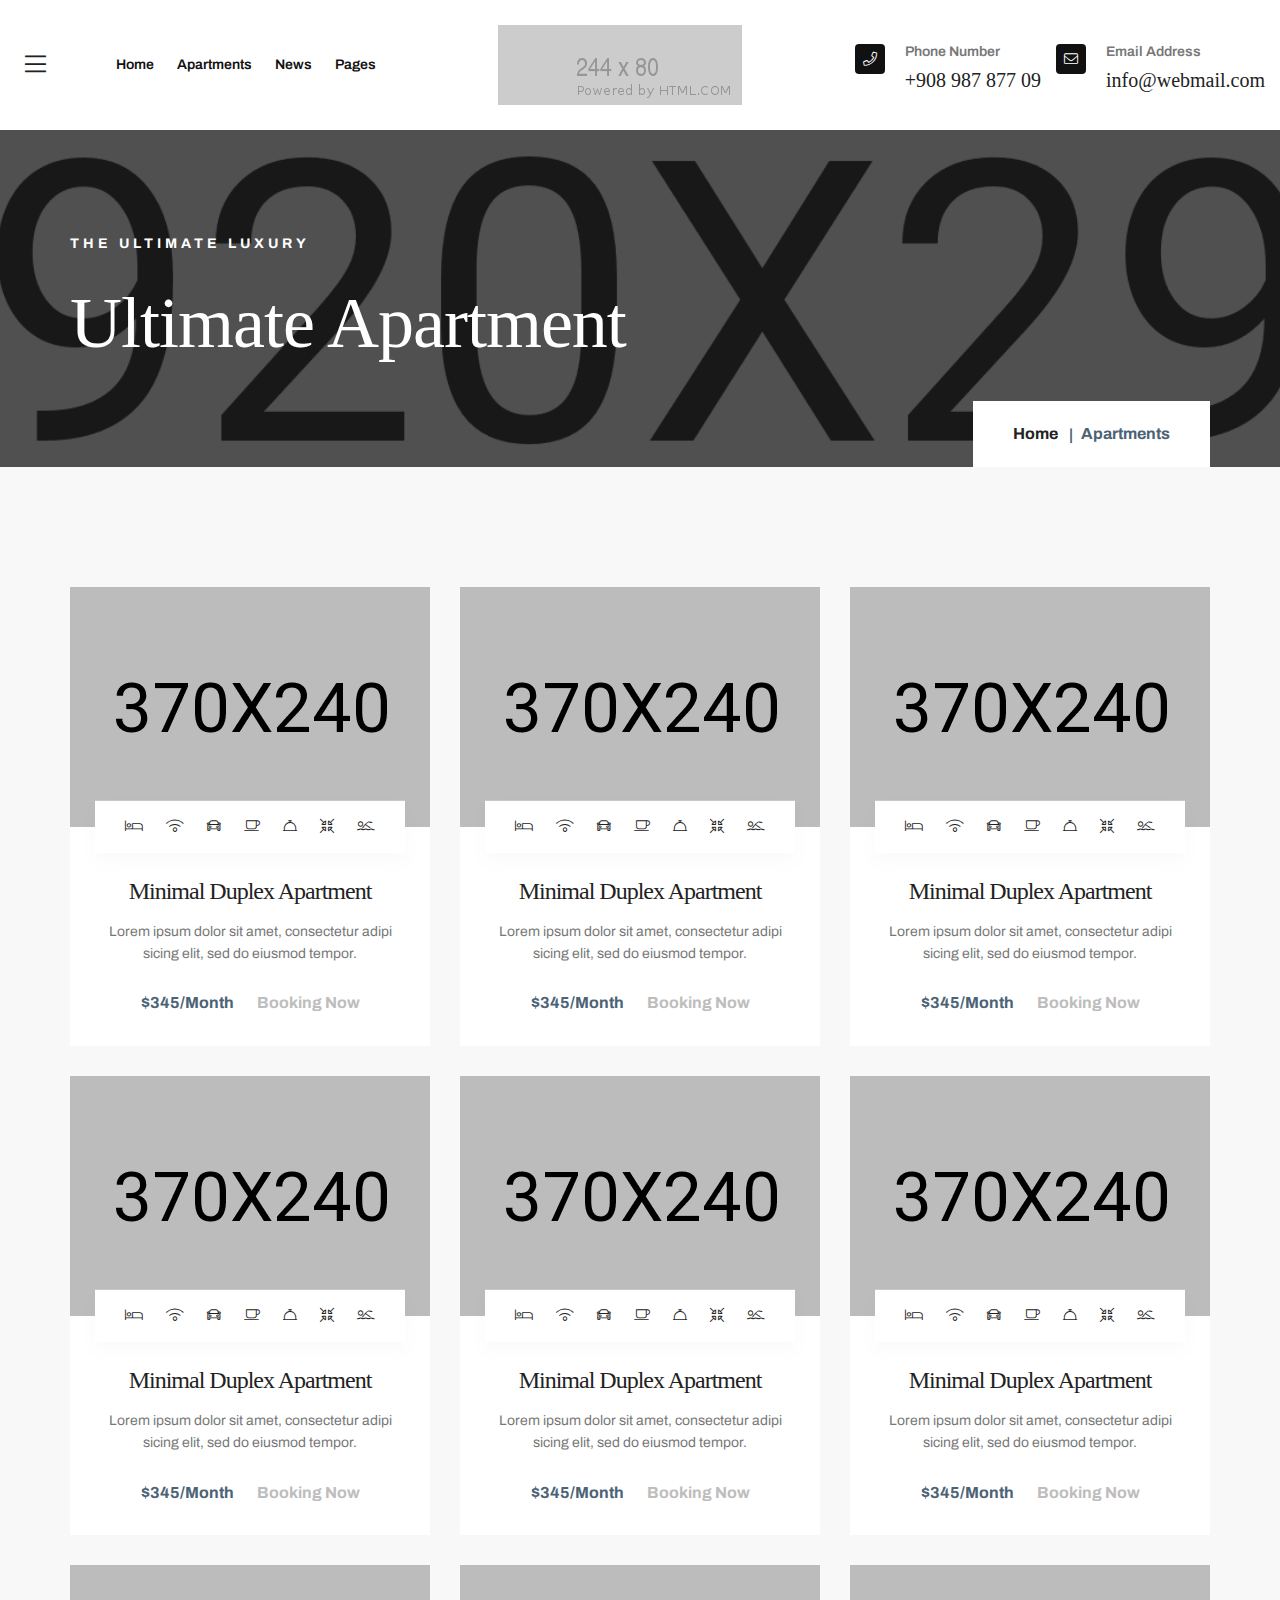
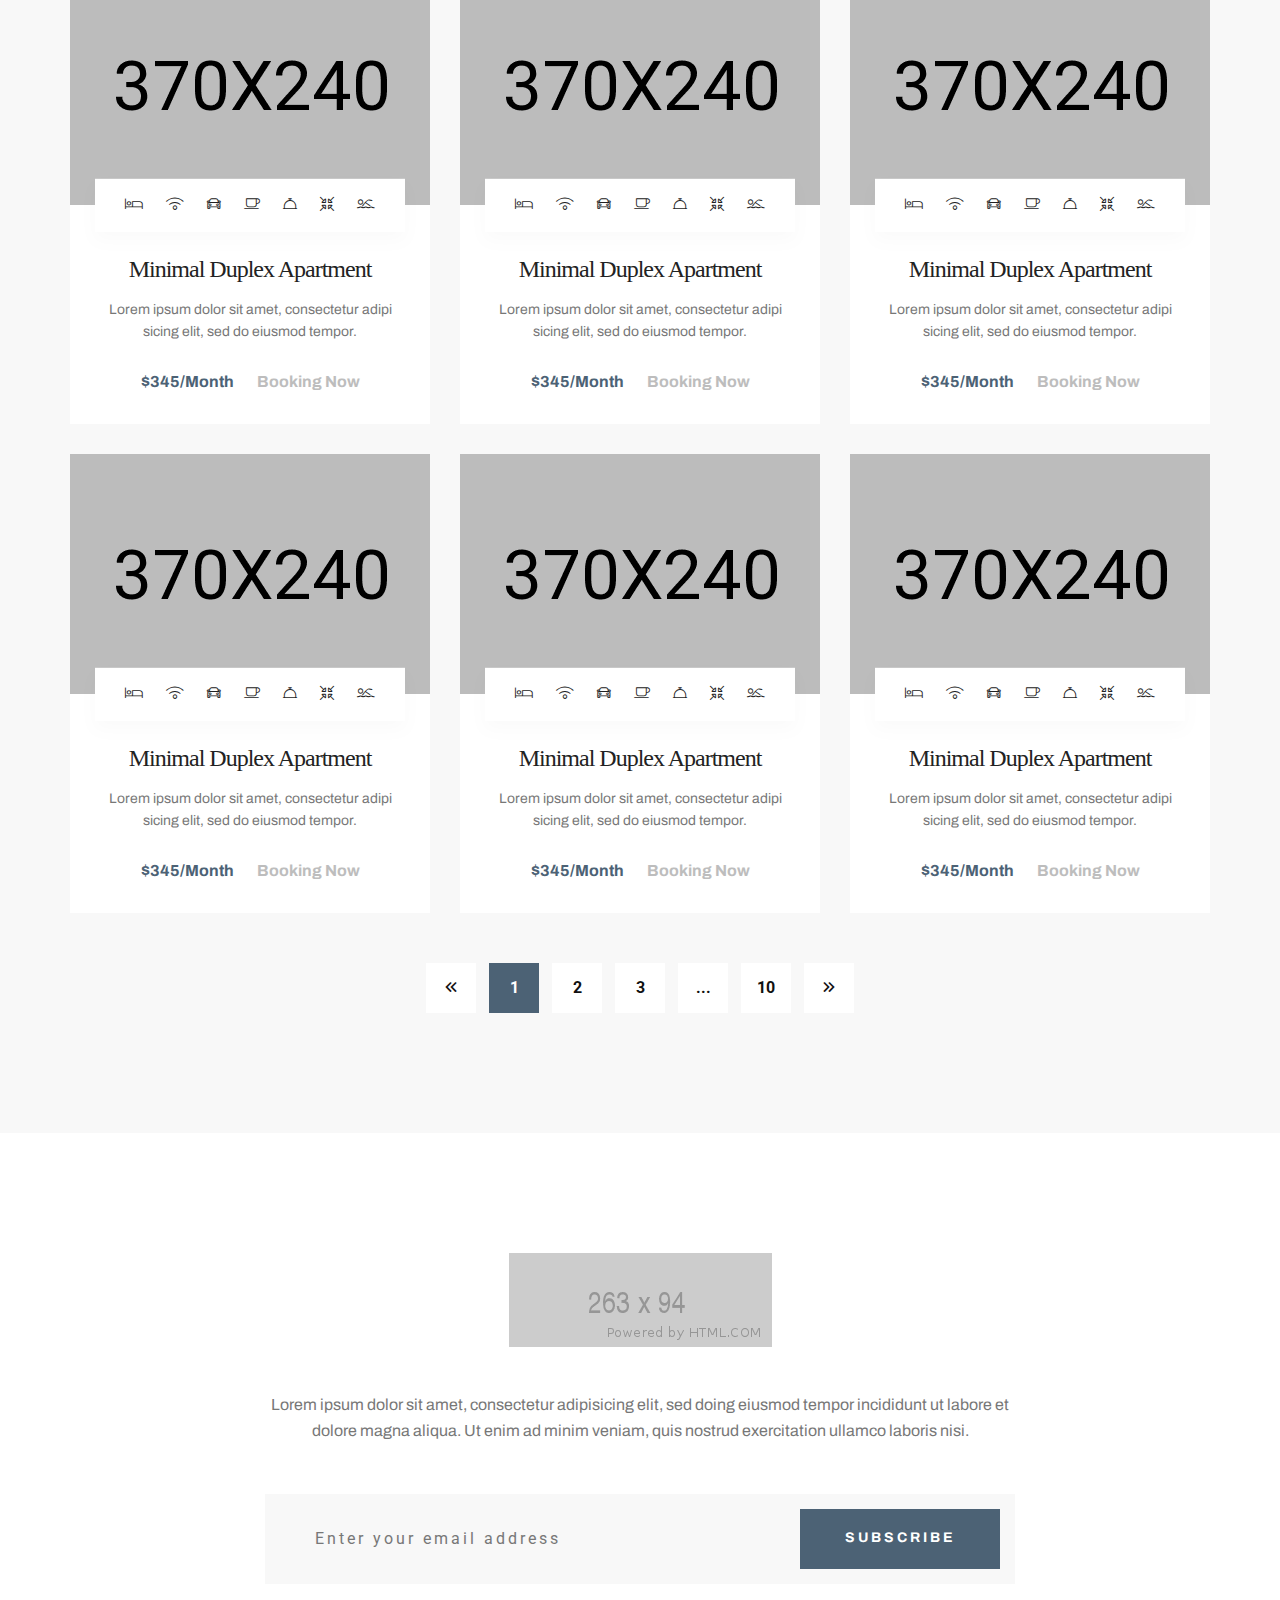
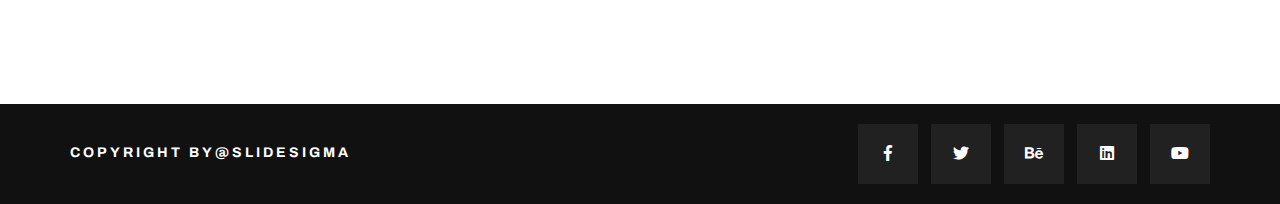
<file: apartment-grid.html>
<!DOCTYPE html>
<html lang="zxx">

<head>
    <!--====== Required meta tags ======-->
    <meta charset="utf-8" />
    <meta http-equiv="x-ua-compatible" content="ie=edge" />
    <meta name="description" content="" />
    <meta name="viewport" content="width=device-width, initial-scale=1, shrink-to-fit=no" />
    <!--====== Title ======-->
    <title> Nycondos Apartment Grid </title>
    <!--====== Favicon Icon ======-->
    <link rel="shortcut icon" href="assets/img/favicon.ico" type="img/png" />
    <!--====== Animate Css ======-->
    <link rel="stylesheet" href="assets/css/animate.min.css">
    <!--====== Bootstrap css ======-->
    <link rel="stylesheet" href="assets/css/bootstrap.min.css" />
    <!--====== Fontawesome css ======-->
    <link rel="stylesheet" href="assets/css/font-awesome.min.css" />
    <!--====== Flaticon css ======-->
    <link rel="stylesheet" href="assets/css/flaticon.css" />
    <!--====== Magnific Popup css ======-->
    <link rel="stylesheet" href="assets/css/magnific-popup.css" />
    <!--====== Owl Carousel css ======-->
    <link rel="stylesheet" href="assets/css/slick.css" />
    <!--====== Nice Select ======-->
    <link rel="stylesheet" href="assets/css/nice-select.css" />
    <!--====== Mapbox ======-->
    <link rel="stylesheet" href="assets/css/leaflet.css" />
    <link rel="stylesheet" href="assets/css/mapbox-gl.min.css" />
    <!--====== Bootstrap Datepicker ======-->
    <link rel="stylesheet" href="assets/css/bootstrap-datepicker.css" />
    <!--====== Default css ======-->
    <link rel="stylesheet" href="assets/css/default.css" />
    <!--====== Style css ======-->
    <link rel="stylesheet" href="assets/css/style.css" />
</head>

<body>
    <!--[if lte IE 9]>
		<p class="browserupgrade">You are using an <strong>outdated</strong> browser. Please <a href="https://browsehappy.com/">upgrade your browser</a> to improve your experience and security.</p>
	<![endif]-->

    <!--====== PRELOader ======-->
    <div class="preloader d-flex align-items-center justify-content-center">
        <div class="cssload-container">
            <div class="cssload-loading"><i></i><i></i><i></i><i></i></div>
        </div>
    </div>
    <!--====== HEADER START ======-->
    <header class="header-absolute sticky-header inner-page">
        <div class="container container-custom-one">
            <div class="nav-container d-flex align-items-center justify-content-between">
                <!-- Main Menu -->
                <div class="nav-menu d-lg-flex align-items-center">

                    <!-- Navbar Close Icon -->
                    <div class="navbar-close">
                        <div class="cross-wrap"><span class="top"></span><span class="bottom"></span></div>
                    </div>

                    <!-- Off canvas Menu  -->
                    <div class="toggle">
                        <a href="#" id="offCanvasBtn"><i class="fal fa-bars"></i></a>
                    </div>
                    <!-- Mneu Items -->
                    <div class="menu-items">
                        <ul>
                            <li>
                                <a href="index.html">Home</a>
                                <ul class="submenu">
                                    <li><a href="index.html">Home One</a></li>
                                    <li><a href="index-2.html">Home Two</a></li>
                                    <li><a href="index-3.html">Home Three</a></li>
                                </ul>
                            </li>
                            <li>
                                <a href="apartment-grid.html">Apartments</a>
                                <ul class="submenu">
                                    <li><a href="apartment-details.html">Apartments Details</a></li>
                                    <li><a href="trending.html">Apartments List 2</a></li>
                                    <li><a href="apartment-grid.html" class="active">Apartments Grid</a></li>
                                    <li><a href="apartment-list.html">Apartments List</a></li>
                                </ul>
                            </li>
                            <li>
                                <a href="news.html">News</a>
                                <ul class="submenu">
                                    <li><a href="news-details.html">News Details</a></li>
                                </ul>
                            </li>
                            <li><a href="#">Pages</a>
                              <ul class="submenu">
                                        <li>
                                            <a href="places.html">Places Near By</a>
                                            <ul class="submenu">
                                                <li><a href="places-details.html">Places Details</a></li>
                                            </ul>
                                        </li>
                                        <li><a href="classification.html">Classification</a></li>
                                        <li><a href="gallery.html">Our Gallery</a></li>
                                        <li><a href="contact.html">Contact Us</a></li>
                                         <li><a href="about.html">About Us</a></li>
                                        <li><a href="broker.html">Brokers</a></li>                                        
                                        
                                    </ul>
                            </li>
                        </ul>
                    </div>

                    <!-- from pushed-item -->
                    <div class="nav-pushed-item"></div>
                </div>

                <!-- Site Logo -->
                <div class="site-logo">
                    <a href="index.html"><img src="assets/img/logo.png" alt="Logo"></a>
                </div>

                <!-- Header Info Pussed To Menu Wrap -->
                <div class="nav-push-item">
                    <!-- Header Info -->
                    <div class="header-info d-lg-flex align-items-center">
                        <div class="item">
                            <i class="fal fa-phone"></i>
                            <span>Phone Number</span>
                            <a href="tel:+90898787709">
                                <h5 class="title">+908 987 877 09</h5>
                            </a>
                        </div>
                        <div class="item">
                            <i class="fal fa-envelope"></i>
                            <span>Email Address</span>
                            <a href="mailto:info@webmail.com">
                                <h5 class="title">info@webmail.com</h5>
                            </a>
                        </div>
                    </div>
                </div>

                <!-- Navbar Toggler -->
                <div class="navbar-toggler">
                    <span></span><span></span><span></span>
                </div>
            </div>
        </div>
    </header>
    <!--====== HEADER PART END ======-->
    <!--====== OFF CANVAS START ======-->
    <div class="offcanvas-wrapper">
        <div class="offcanvas-overly"></div>
        <div class="offcanvas-widget">
            <a href="#" class="offcanvas-close"><i class="fal fa-times"></i></a>
            <!-- Search Widget -->
            <div class="widget search-widget">
                <h5 class="widget-title">Search room</h5>
                <form action="#">
                    <input type="text" placeholder="Search your keyword...">
                    <button type="submit"><i class="far fa-search"></i></button>
                </form>
            </div>

            <!-- About Widget -->
            <div class="widget about-widget">
                <h5 class="widget-title">About us</h5>
                <p>
                    Lorem ipsum dolor sit amet consectetur adipisicing elit. Quia reiciendis illo ipsa asperiores,
                    perspiciatis corrupti veritatis assumenda architecto commodi provident quas necessitatibus
                    consequatur praesentium magnam optio deserunt fugiat repellat culpa.
                </p>
            </div>
            <!-- Nav Widget -->
            <div class="widget nav-widget">
                <h5 class="widget-title">Our pages</h5>
                <ul>
                    <li><a href="about.html">About Us</a></li>
                    <li><a href="classification.html">Classification</a></li>
                    <li>
                        <a href="places.html">Places Near By</a>
                        <ul class="submenu">
                            <li><a href="places-details.html">Places Details</a></li>
                        </ul>
                    </li>
                    <li>
                        <a href="trending.html">Apartment</a>
                        <ul class="submenu">
                            <li><a href="apartment-details.html">Apartment Details</a></li>
                            <li><a href="trending.html">Apartment List 2</a></li>
                            <li><a href="apartment-grid.html">Apartment Grid</a></li>
                            <li><a href="apartment-list.html">Apartment List</a></li>
                        </ul>
                    </li>
                    <li>
                        <a href="news.html">News</a>
                        <ul class="submenu">
                          <li><a href="news-details.html">News Details</a></li>
                        </ul>
                    </li>
                    <li><a href="gallery.html">Our Gallery</a></li>
                    <li><a href="broker.html">Brokers</a></li>
                    <li><a href="contact.html">Contact Us</a></li>
                </ul>
            </div>
            <!-- Social Link -->
            <div class="widget social-link">
                <h5 class="widget-title">Contact with us</h5>
                <ul>
                    <li><a href="#"><i class="fab fa-facebook-f"></i></a></li>
                    <li><a href="#"><i class="fab fa-twitter"></i></a></li>
                    <li><a href="#"><i class="fab fa-behance"></i></a></li>
                    <li><a href="#"><i class="fab fa-linkedin"></i></a></li>
                    <li><a href="#"><i class="fab fa-google"></i></a></li>
                </ul>
            </div>
        </div>
    </div>
    <!--====== OFF CANVAS END ======-->
    <!--====== BREADCRUMB PART START ======-->
    <section class="breadcrumb-area" style="background-image: url(assets/img/bg/04.jpg);">
        <div class="container">
            <div class="breadcrumb-text">
                <span>The ultimate luxury</span>
                <h2 class="page-title">Ultimate Apartment</h2>

                <ul class="breadcrumb-nav">
                    <li><a href="#">Home</a></li>
                    <li class="active">Apartments</li>
                </ul>
            </div>
        </div>
    </section>
    <!--====== BREADCRUMB PART END ======-->
    <!--====== ROOM-GRIRD START ======-->
    <section class="room-section room-grid-style pt-120 pb-120">
        <div class="container">
            <div class="row justify-content-center room-gird-loop">
                <div class="col-lg-4 col-md-6 col-sm-6">
                    <div class="room-box mb-30">
                        <div class="room-img-wrap">
                            <div class="room-img" style="background-image: url(assets/img/room/01.jpg);"></div>
                        </div>
                        <div class="room-desc">
                            <ul class="icons">
                                <li><i class="fal fa-bed"></i></li>
                                <li><i class="fal fa-wifi"></i></li>
                                <li><i class="fal fa-car"></i></li>
                                <li><i class="fal fa-coffee"></i></li>
                                <li><i class="fal fa-concierge-bell"></i></li>
                                <li><i class="fal fa-compress-arrows-alt"></i></li>
                                <li><i class="fal fa-swimmer"></i></li>
                            </ul>
                            <h4 class="title"><a href="#">Minimal Duplex Apartment</a></h4>
                            <p>Lorem ipsum dolor sit amet, consectetur adipi sicing elit, sed do eiusmod tempor.</p>
                            <span class="price">$345/Month</span>
                            <a href="#" class="book-btn">Booking Now</a>
                        </div>
                    </div>
                </div>
                <div class="col-lg-4 col-md-6 col-sm-6">
                    <div class="room-box mb-30">
                        <div class="room-img-wrap">
                            <div class="room-img" style="background-image: url(assets/img/room/02.jpg);"></div>
                        </div>
                        <div class="room-desc">
                            <ul class="icons">
                                <li><i class="fal fa-bed"></i></li>
                                <li><i class="fal fa-wifi"></i></li>
                                <li><i class="fal fa-car"></i></li>
                                <li><i class="fal fa-coffee"></i></li>
                                <li><i class="fal fa-concierge-bell"></i></li>
                                <li><i class="fal fa-compress-arrows-alt"></i></li>
                                <li><i class="fal fa-swimmer"></i></li>
                            </ul>
                            <h4 class="title"><a href="#">Minimal Duplex Apartment</a></h4>
                            <p>Lorem ipsum dolor sit amet, consectetur adipi sicing elit, sed do eiusmod tempor.</p>
                            <span class="price">$345/Month</span>
                            <a href="#" class="book-btn">Booking Now</a>
                        </div>
                    </div>
                </div>
                <div class="col-lg-4 col-md-6 col-sm-6">
                    <div class="room-box mb-30">
                        <div class="room-img-wrap">
                            <div class="room-img" style="background-image: url(assets/img/room/03.jpg);"></div>
                        </div>
                        <div class="room-desc">
                            <ul class="icons">
                                <li><i class="fal fa-bed"></i></li>
                                <li><i class="fal fa-wifi"></i></li>
                                <li><i class="fal fa-car"></i></li>
                                <li><i class="fal fa-coffee"></i></li>
                                <li><i class="fal fa-concierge-bell"></i></li>
                                <li><i class="fal fa-compress-arrows-alt"></i></li>
                                <li><i class="fal fa-swimmer"></i></li>
                            </ul>
                            <h4 class="title"><a href="#">Minimal Duplex Apartment</a></h4>
                            <p>Lorem ipsum dolor sit amet, consectetur adipi sicing elit, sed do eiusmod tempor.</p>
                            <span class="price">$345/Month</span>
                            <a href="#" class="book-btn">Booking Now</a>
                        </div>
                    </div>
                </div>
                <div class="col-lg-4 col-md-6 col-sm-6">
                    <div class="room-box mb-30">
                        <div class="room-img-wrap">
                            <div class="room-img" style="background-image: url(assets/img/room/04.jpg);"></div>
                        </div>
                        <div class="room-desc">
                            <ul class="icons">
                                <li><i class="fal fa-bed"></i></li>
                                <li><i class="fal fa-wifi"></i></li>
                                <li><i class="fal fa-car"></i></li>
                                <li><i class="fal fa-coffee"></i></li>
                                <li><i class="fal fa-concierge-bell"></i></li>
                                <li><i class="fal fa-compress-arrows-alt"></i></li>
                                <li><i class="fal fa-swimmer"></i></li>
                            </ul>
                            <h4 class="title"><a href="#">Minimal Duplex Apartment</a></h4>
                            <p>Lorem ipsum dolor sit amet, consectetur adipi sicing elit, sed do eiusmod tempor.</p>
                            <span class="price">$345/Month</span>
                            <a href="#" class="book-btn">Booking Now</a>
                        </div>
                    </div>
                </div>
                <div class="col-lg-4 col-md-6 col-sm-6">
                    <div class="room-box mb-30">
                        <div class="room-img-wrap">
                            <div class="room-img" style="background-image: url(assets/img/room/05.jpg);"></div>
                        </div>
                        <div class="room-desc">
                            <ul class="icons">
                                <li><i class="fal fa-bed"></i></li>
                                <li><i class="fal fa-wifi"></i></li>
                                <li><i class="fal fa-car"></i></li>
                                <li><i class="fal fa-coffee"></i></li>
                                <li><i class="fal fa-concierge-bell"></i></li>
                                <li><i class="fal fa-compress-arrows-alt"></i></li>
                                <li><i class="fal fa-swimmer"></i></li>
                            </ul>
                            <h4 class="title"><a href="#">Minimal Duplex Apartment</a></h4>
                            <p>Lorem ipsum dolor sit amet, consectetur adipi sicing elit, sed do eiusmod tempor.</p>
                            <span class="price">$345/Month</span>
                            <a href="#" class="book-btn">Booking Now</a>
                        </div>
                    </div>
                </div>
                <div class="col-lg-4 col-md-6 col-sm-6">
                    <div class="room-box mb-30">
                        <div class="room-img-wrap">
                            <div class="room-img" style="background-image: url(assets/img/room/06.jpg);"></div>
                        </div>
                        <div class="room-desc">
                            <ul class="icons">
                                <li><i class="fal fa-bed"></i></li>
                                <li><i class="fal fa-wifi"></i></li>
                                <li><i class="fal fa-car"></i></li>
                                <li><i class="fal fa-coffee"></i></li>
                                <li><i class="fal fa-concierge-bell"></i></li>
                                <li><i class="fal fa-compress-arrows-alt"></i></li>
                                <li><i class="fal fa-swimmer"></i></li>
                            </ul>
                            <h4 class="title"><a href="#">Minimal Duplex Apartment</a></h4>
                            <p>Lorem ipsum dolor sit amet, consectetur adipi sicing elit, sed do eiusmod tempor.</p>
                            <span class="price">$345/Month</span>
                            <a href="#" class="book-btn">Booking Now</a>
                        </div>
                    </div>
                </div>
                <div class="col-lg-4 col-md-6 col-sm-6">
                    <div class="room-box mb-30">
                        <div class="room-img-wrap">
                            <div class="room-img" style="background-image: url(assets/img/room/07.jpg);"></div>
                        </div>
                        <div class="room-desc">
                            <ul class="icons">
                                <li><i class="fal fa-bed"></i></li>
                                <li><i class="fal fa-wifi"></i></li>
                                <li><i class="fal fa-car"></i></li>
                                <li><i class="fal fa-coffee"></i></li>
                                <li><i class="fal fa-concierge-bell"></i></li>
                                <li><i class="fal fa-compress-arrows-alt"></i></li>
                                <li><i class="fal fa-swimmer"></i></li>
                            </ul>
                            <h4 class="title"><a href="#">Minimal Duplex Apartment</a></h4>
                            <p>Lorem ipsum dolor sit amet, consectetur adipi sicing elit, sed do eiusmod tempor.</p>
                            <span class="price">$345/Month</span>
                            <a href="#" class="book-btn">Booking Now</a>
                        </div>
                    </div>
                </div>
                <div class="col-lg-4 col-md-6 col-sm-6">
                    <div class="room-box mb-30">
                        <div class="room-img-wrap">
                            <div class="room-img" style="background-image: url(assets/img/room/08.jpg);"></div>
                        </div>
                        <div class="room-desc">
                            <ul class="icons">
                                <li><i class="fal fa-bed"></i></li>
                                <li><i class="fal fa-wifi"></i></li>
                                <li><i class="fal fa-car"></i></li>
                                <li><i class="fal fa-coffee"></i></li>
                                <li><i class="fal fa-concierge-bell"></i></li>
                                <li><i class="fal fa-compress-arrows-alt"></i></li>
                                <li><i class="fal fa-swimmer"></i></li>
                            </ul>
                            <h4 class="title"><a href="#">Minimal Duplex Apartment</a></h4>
                            <p>Lorem ipsum dolor sit amet, consectetur adipi sicing elit, sed do eiusmod tempor.</p>
                            <span class="price">$345/Month</span>
                            <a href="#" class="book-btn">Booking Now</a>
                        </div>
                    </div>
                </div>
                <div class="col-lg-4 col-md-6 col-sm-6">
                    <div class="room-box mb-30">
                        <div class="room-img-wrap">
                            <div class="room-img" style="background-image: url(assets/img/room/09.jpg);"></div>
                        </div>
                        <div class="room-desc">
                            <ul class="icons">
                                <li><i class="fal fa-bed"></i></li>
                                <li><i class="fal fa-wifi"></i></li>
                                <li><i class="fal fa-car"></i></li>
                                <li><i class="fal fa-coffee"></i></li>
                                <li><i class="fal fa-concierge-bell"></i></li>
                                <li><i class="fal fa-compress-arrows-alt"></i></li>
                                <li><i class="fal fa-swimmer"></i></li>
                            </ul>
                            <h4 class="title"><a href="#">Minimal Duplex Apartment</a></h4>
                            <p>Lorem ipsum dolor sit amet, consectetur adipi sicing elit, sed do eiusmod tempor.</p>
                            <span class="price">$345/Month</span>
                            <a href="#" class="book-btn">Booking Now</a>
                        </div>
                    </div>
                </div>
                <div class="col-lg-4 col-md-6 col-sm-6">
                    <div class="room-box mb-30">
                        <div class="room-img-wrap">
                            <div class="room-img" style="background-image: url(assets/img/room/10.jpg);"></div>
                        </div>
                        <div class="room-desc">
                            <ul class="icons">
                                <li><i class="fal fa-bed"></i></li>
                                <li><i class="fal fa-wifi"></i></li>
                                <li><i class="fal fa-car"></i></li>
                                <li><i class="fal fa-coffee"></i></li>
                                <li><i class="fal fa-concierge-bell"></i></li>
                                <li><i class="fal fa-compress-arrows-alt"></i></li>
                                <li><i class="fal fa-swimmer"></i></li>
                            </ul>
                            <h4 class="title"><a href="#">Minimal Duplex Apartment</a></h4>
                            <p>Lorem ipsum dolor sit amet, consectetur adipi sicing elit, sed do eiusmod tempor.</p>
                            <span class="price">$345/Month</span>
                            <a href="#" class="book-btn">Booking Now</a>
                        </div>
                    </div>
                </div>
                <div class="col-lg-4 col-md-6 col-sm-6">
                    <div class="room-box mb-30">
                        <div class="room-img-wrap">
                            <div class="room-img" style="background-image: url(assets/img/room/11.jpg);"></div>
                        </div>
                        <div class="room-desc">
                            <ul class="icons">
                                <li><i class="fal fa-bed"></i></li>
                                <li><i class="fal fa-wifi"></i></li>
                                <li><i class="fal fa-car"></i></li>
                                <li><i class="fal fa-coffee"></i></li>
                                <li><i class="fal fa-concierge-bell"></i></li>
                                <li><i class="fal fa-compress-arrows-alt"></i></li>
                                <li><i class="fal fa-swimmer"></i></li>
                            </ul>
                            <h4 class="title"><a href="#">Minimal Duplex Apartment</a></h4>
                            <p>Lorem ipsum dolor sit amet, consectetur adipi sicing elit, sed do eiusmod tempor.</p>
                            <span class="price">$345/Month</span>
                            <a href="#" class="book-btn">Booking Now</a>
                        </div>
                    </div>
                </div>
                <div class="col-lg-4 col-md-6 col-sm-6">
                    <div class="room-box mb-30">
                        <div class="room-img-wrap">
                            <div class="room-img" style="background-image: url(assets/img/room/12.jpg);"></div>
                        </div>
                        <div class="room-desc">
                            <ul class="icons">
                                <li><i class="fal fa-bed"></i></li>
                                <li><i class="fal fa-wifi"></i></li>
                                <li><i class="fal fa-car"></i></li>
                                <li><i class="fal fa-coffee"></i></li>
                                <li><i class="fal fa-concierge-bell"></i></li>
                                <li><i class="fal fa-compress-arrows-alt"></i></li>
                                <li><i class="fal fa-swimmer"></i></li>
                            </ul>
                            <h4 class="title"><a href="#">Minimal Duplex Apartment</a></h4>
                            <p>Lorem ipsum dolor sit amet, consectetur adipi sicing elit, sed do eiusmod tempor.</p>
                            <span class="price">$345/Month</span>
                            <a href="#" class="book-btn">Booking Now</a>
                        </div>
                    </div>
                </div>
            </div>
            <div class="pagination-wrap">
                <ul>
                    <li><a href="#"><i class="far fa-angle-double-left"></i></a></li>
                    <li class="active"><a href="#">1</a></li>
                    <li><a href="#">2</a></li>
                    <li><a href="#">3</a></li>
                    <li><a href="#">...</a></li>
                    <li><a href="#">10</a></li>
                    <li><a href="#"><i class="far fa-angle-double-right"></i></a></li>
                </ul>
            </div>
        </div>
    </section>
    <!--====== ROOM-GRIRD END ======-->
    <!--====== Back to Top ======-->
    <a href="#" class="back-to-top" id="backToTop">
        <i class="fal fa-angle-double-up"></i>
    </a>
    <!--====== FOOTER PART START ======-->
    <footer>
        <div class="footer-subscibe-area pt-120 pb-120">
            <div class="container">
                <div class="row justify-content-center">
                    <div class="col-lg-8">
                        <div class="subscribe-text text-center">
                            <div class="footer-logo mb-45">
                                <img src="assets/img/logo-2.png" alt="images">
                            </div>
                            <p>
                                Lorem ipsum dolor sit amet, consectetur adipisicing elit, sed doing
                                eiusmod tempor incididunt ut labore et dolore magna aliqua. Ut enim ad minim veniam,
                                quis nostrud exercitation ullamco laboris nisi.
                            </p>
                            <form action="#" class="subscribe-form mt-50">
                                <input type="email" placeholder="Enter your email address">
                                <button type="submit">subscribe</button>
                            </form>
                        </div>
                    </div>
                </div>
            </div>
        </div>
        <div class="copyright-area pt-20 pb-20">
            <div class="container">
                <div class="row align-items-center">
                    <div class="col-md-5 order-2 order-md-1">
                        <p class="copyright-text">copyright by@slidesigma</p>
                    </div>
                    <div class="col-md-7 order-1 order-md-2">
                        <div class="social-links">
                            <a href="#"><i class="fab fa-facebook-f"></i></a>
                            <a href="#"><i class="fab fa-twitter"></i></a>
                            <a href="#"><i class="fab fa-behance"></i></a>
                            <a href="#"><i class="fab fa-linkedin"></i></a>
                            <a href="#"><i class="fab fa-youtube"></i></a>
                        </div>
                    </div>
                </div>
            </div>
        </div>
    </footer>
    <!--====== FOOTER PART END ======-->
    <!--====== jquery js ======-->
    <script src="assets/js/vendor/modernizr-3.6.0.min.js"></script>
    <script src="assets/js/vendor/jquery-1.12.4.min.js"></script>
    <!--====== Bootstrap js ======-->
    <script src="assets/js/bootstrap.min.js"></script>
    <script src="assets/js/popper.min.js"></script>
    <!--====== Slick js ======-->
    <script src="assets/js/slick.min.js"></script>
    <!--====== Isotope js ======-->
    <script src="assets/js/isotope.pkgd.min.js"></script>
    <!--====== Magnific Popup js ======-->
    <script src="assets/js/jquery.magnific-popup.min.js"></script>
    <!--====== inview js ======-->
    <script src="assets/js/jquery.inview.min.js"></script>
    <!--====== counterup js ======-->
    <script src="assets/js/jquery.countTo.js"></script>
    <!--====== Nice Select ======-->
    <script src="assets/js/jquery.nice-select.min.js"></script>
    <!--====== Bootstrap datepicker ======-->
    <script src="assets/js/bootstrap-datepicker.js"></script>
    <!--====== Wow JS ======-->
    <script src="assets/js/wow.min.js"></script>
    <!--====== Mapbox Map ======-->
  	<script src="assets/js/leaflet.js"></script>
  	<script src="assets/js/mapbox-gl.min.js"></script>
  	<script src="assets/js/map.js"></script>
    <!--====== Main js ======-->
    <script src="assets/js/main.js"></script>
</body>

</html>
</file>
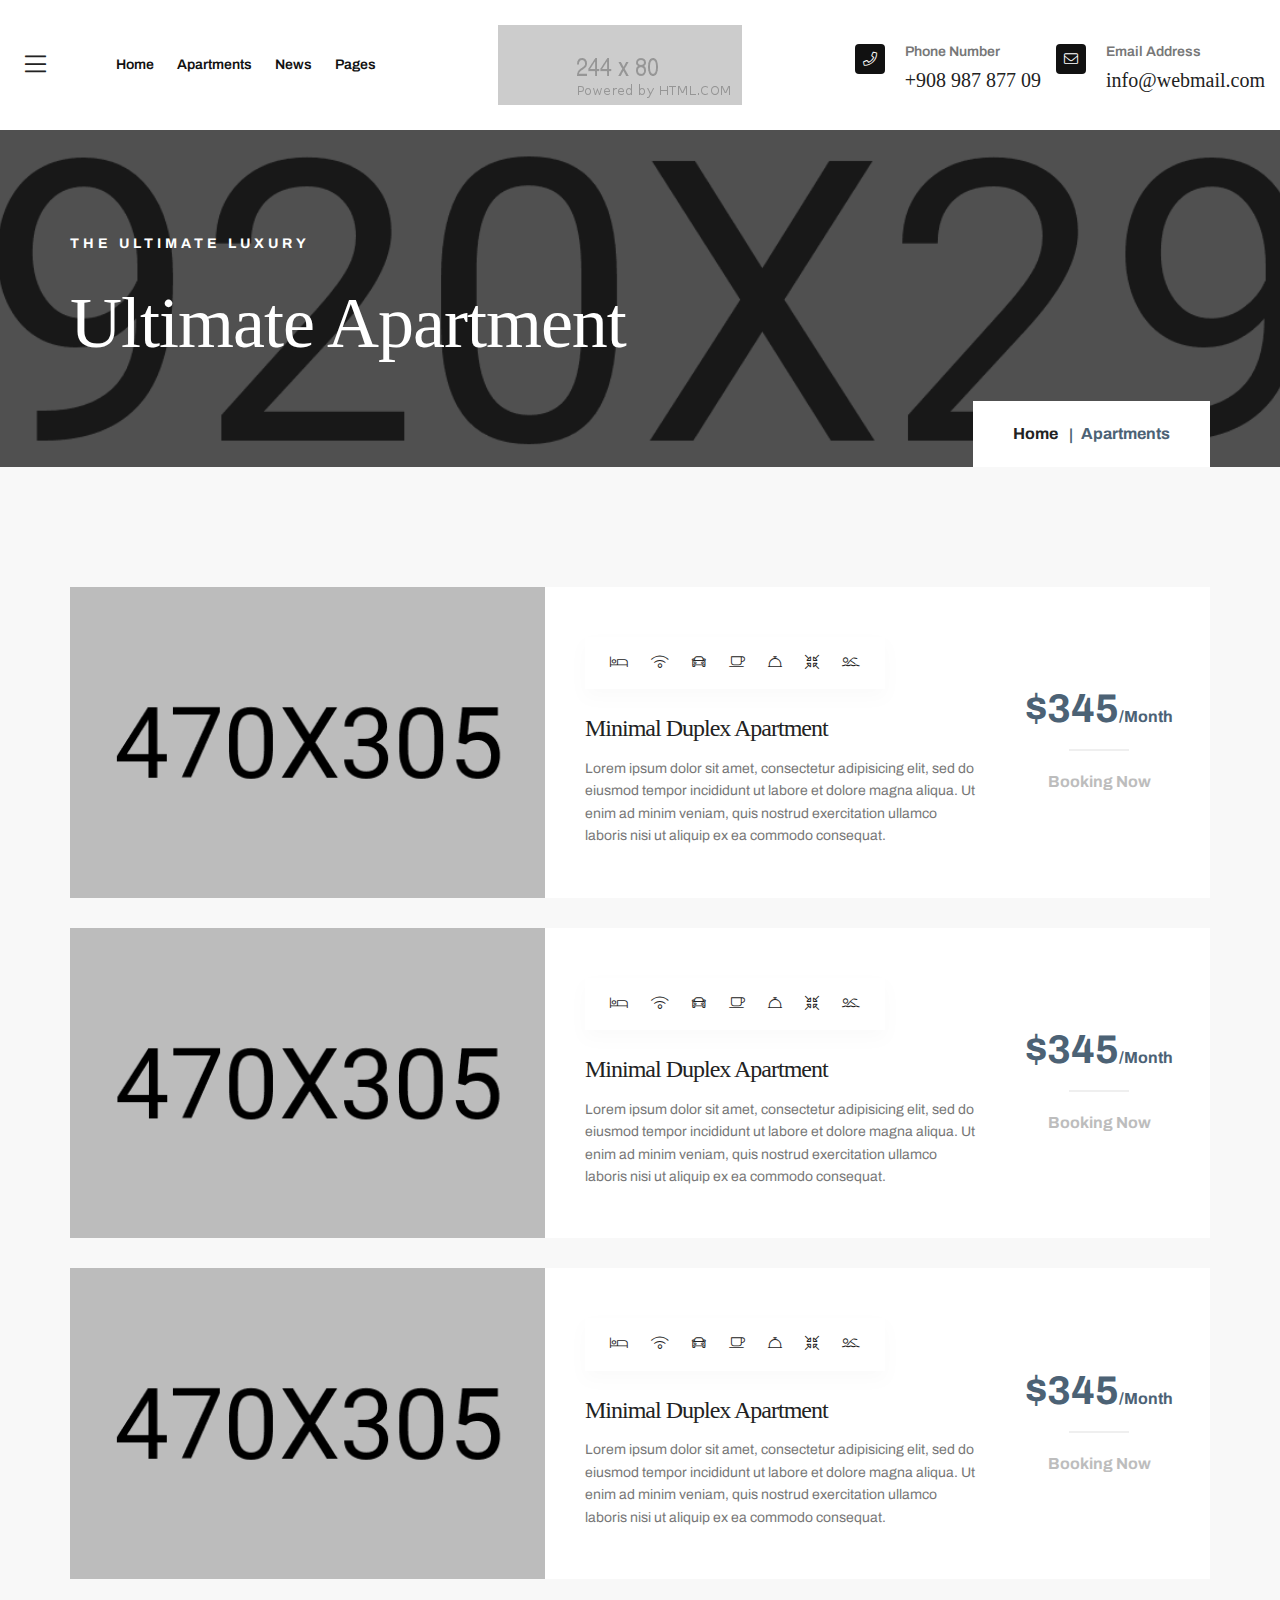
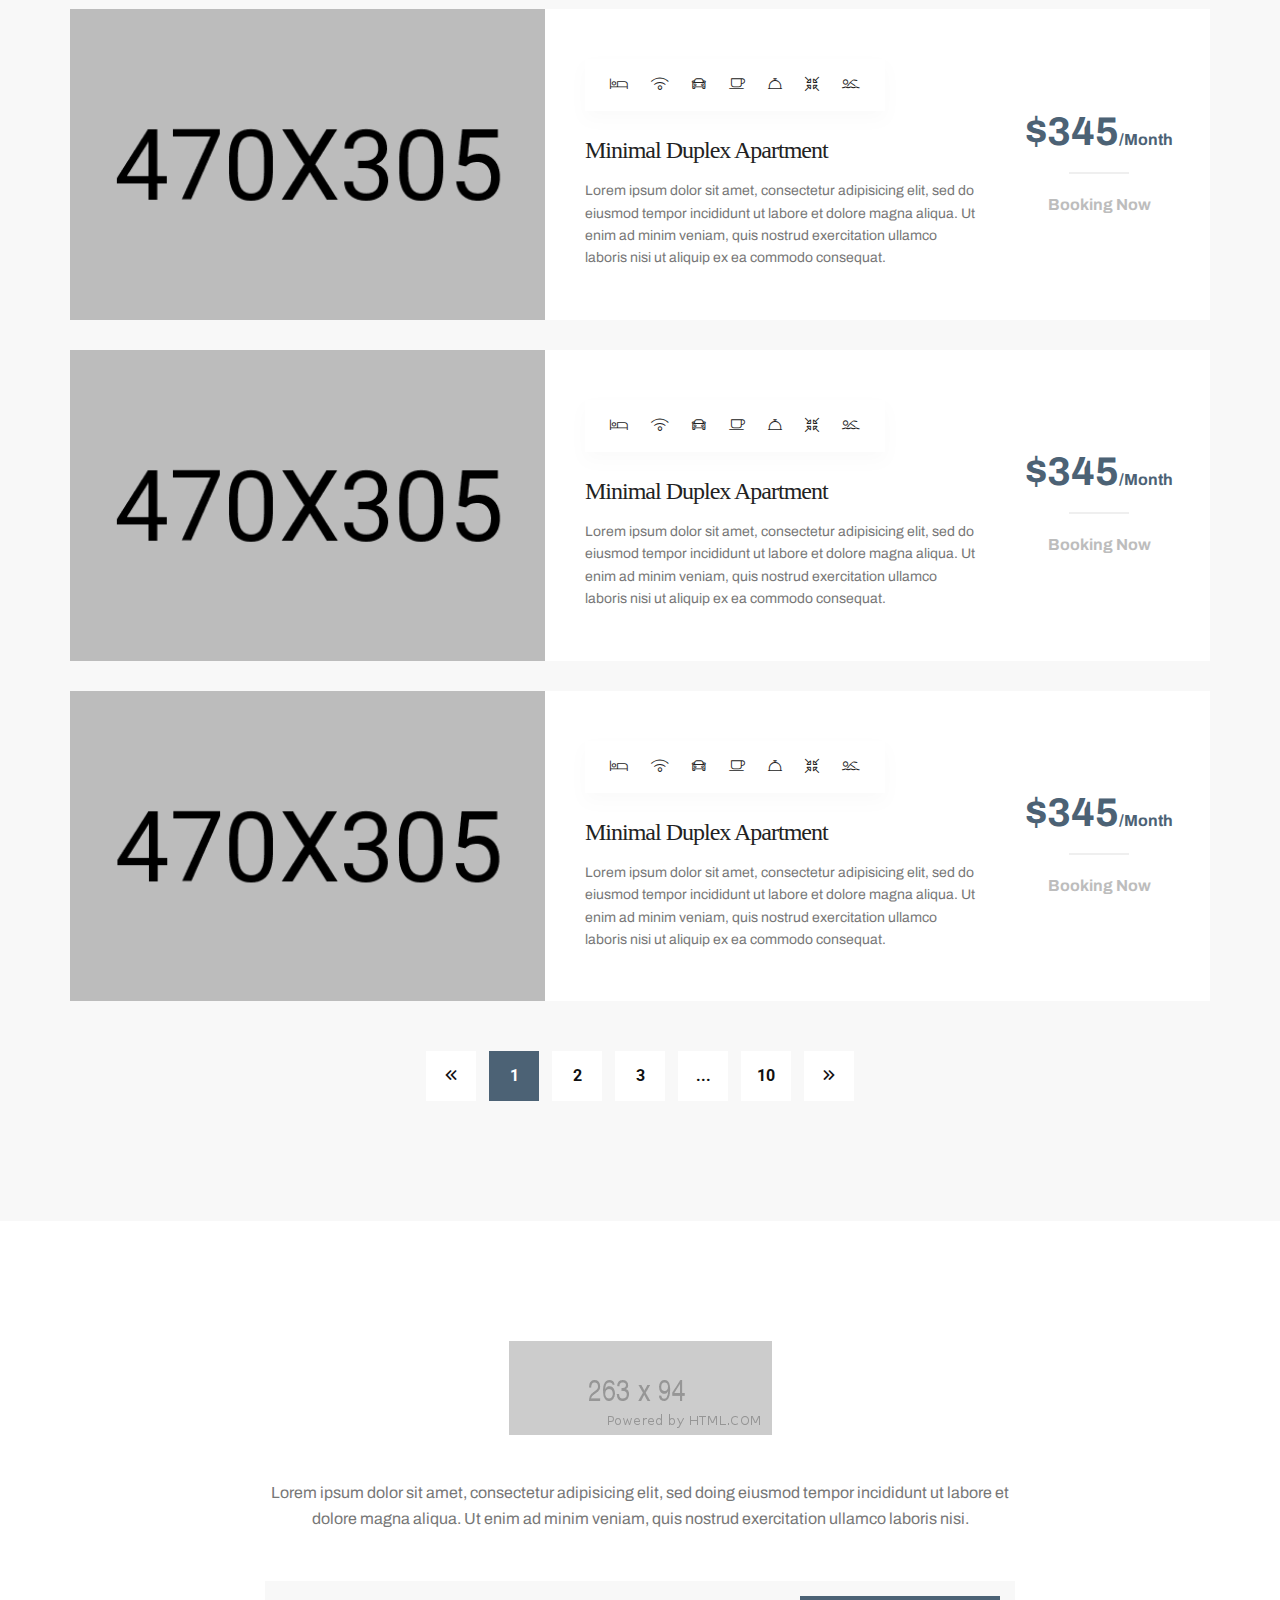
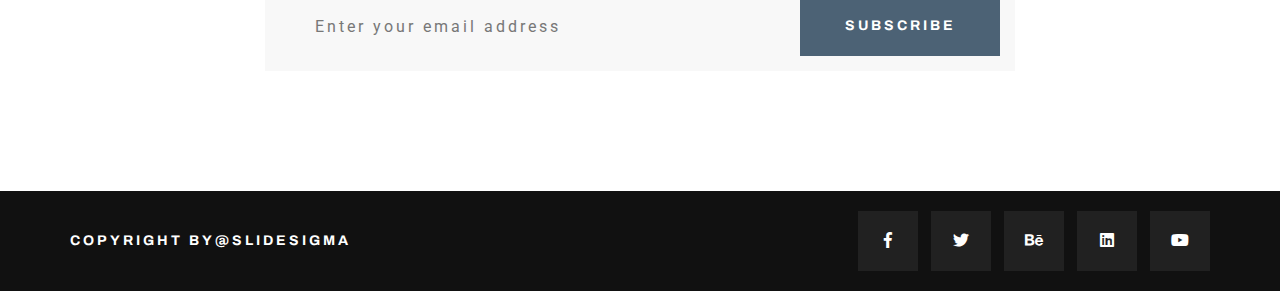
<file: apartment-list.html>
<!DOCTYPE html>
<html lang="zxx">

<head>
    <!--====== Required meta tags ======-->
    <meta charset="utf-8" />
    <meta http-equiv="x-ua-compatible" content="ie=edge" />
    <meta name="description" content="" />
    <meta name="viewport" content="width=device-width, initial-scale=1, shrink-to-fit=no" />
    <!--====== Title ======-->
    <title> Nycondos Apartment List </title>
    <!--====== Favicon Icon ======-->
    <link rel="shortcut icon" href="assets/img/favicon.ico" type="img/png" />
    <!--====== Animate Css ======-->
    <link rel="stylesheet" href="assets/css/animate.min.css">
    <!--====== Bootstrap css ======-->
    <link rel="stylesheet" href="assets/css/bootstrap.min.css" />
    <!--====== Fontawesome css ======-->
    <link rel="stylesheet" href="assets/css/font-awesome.min.css" />
    <!--====== Flaticon css ======-->
    <link rel="stylesheet" href="assets/css/flaticon.css" />
    <!--====== Magnific Popup css ======-->
    <link rel="stylesheet" href="assets/css/magnific-popup.css" />
    <!--====== Owl Carousel css ======-->
    <link rel="stylesheet" href="assets/css/slick.css" />
    <!--====== Nice Select ======-->
    <link rel="stylesheet" href="assets/css/nice-select.css" />
    <!--====== Mapbox ======-->
    <link rel="stylesheet" href="assets/css/leaflet.css" />
    <link rel="stylesheet" href="assets/css/mapbox-gl.min.css" />
    <!--====== Bootstrap Datepicker ======-->
    <link rel="stylesheet" href="assets/css/bootstrap-datepicker.css" />
    <!--====== Default css ======-->
    <link rel="stylesheet" href="assets/css/default.css" />
    <!--====== Style css ======-->
    <link rel="stylesheet" href="assets/css/style.css" />
</head>

<body>
    <!--[if lte IE 9]>
		<p class="browserupgrade">You are using an <strong>outdated</strong> browser. Please <a href="https://browsehappy.com/">upgrade your browser</a> to improve your experience and security.</p>
	<![endif]-->

    <!--====== PRELOader ======-->
    <div class="preloader d-flex align-items-center justify-content-center">
        <div class="cssload-container">
            <div class="cssload-loading"><i></i><i></i><i></i><i></i></div>
        </div>
    </div>
    <!--====== HEADER START ======-->
    <header class="header-absolute sticky-header inner-page">
        <div class="container container-custom-one">
            <div class="nav-container d-flex align-items-center justify-content-between">
                <!-- Main Menu -->
                <div class="nav-menu d-lg-flex align-items-center">

                    <!-- Navbar Close Icon -->
                    <div class="navbar-close">
                        <div class="cross-wrap"><span class="top"></span><span class="bottom"></span></div>
                    </div>

                    <!-- Off canvas Menu  -->
                    <div class="toggle">
                        <a href="#" id="offCanvasBtn"><i class="fal fa-bars"></i></a>
                    </div>
                    <!-- Mneu Items -->
                    <div class="menu-items">
                        <ul>
                            <li>
                                <a href="index.html">Home</a>
                                <ul class="submenu">
                                    <li><a href="index.html">Home One</a></li>
                                    <li><a href="index-2.html">Home Two</a></li>
                                    <li><a href="index-3.html">Home Three</a></li>
                                </ul>
                            </li>
                            <li>
                                <a href="apartment-grid.html">Apartments</a>
                                <ul class="submenu">
                                    <li><a href="apartment-details.html">Apartments Details</a></li>
                                    <li><a href="trending.html">Apartments List 2</a></li>
                                    <li><a href="apartment-grid.html">Apartments Grid</a></li>
                                    <li><a href="apartment-list.html" class="active">Apartments List</a></li>
                                </ul>
                            </li>
                            <li>
                                <a href="news.html">News</a>
                                <ul class="submenu">
                                    <li><a href="news-details.html">News Details</a></li>
                                </ul>
                            </li>
                            <li><a href="#">Pages</a>
                              <ul class="submenu">
                                        <li>
                                            <a href="places.html">Places Near By</a>
                                            <ul class="submenu">
                                                <li><a href="places-details.html">Places Details</a></li>
                                            </ul>
                                        </li>
                                        <li><a href="classification.html">Classification</a></li>
                                        <li><a href="gallery.html">Our Gallery</a></li>
                                        <li><a href="contact.html">Contact Us</a></li>
                                         <li><a href="about.html">About Us</a></li>
                                        <li><a href="broker.html">Brokers</a></li>                                        
                                        
                                    </ul>
                            </li>
                        </ul>
                    </div>

                    <!-- from pushed-item -->
                    <div class="nav-pushed-item"></div>
                </div>

                <!-- Site Logo -->
                <div class="site-logo">
                    <a href="index.html"><img src="assets/img/logo.png" alt="Logo"></a>
                </div>

                <!-- Header Info Pussed To Menu Wrap -->
                <div class="nav-push-item">
                    <!-- Header Info -->
                    <div class="header-info d-lg-flex align-items-center">
                        <div class="item">
                            <i class="fal fa-phone"></i>
                            <span>Phone Number</span>
                            <a href="tel:+90898787709">
                                <h5 class="title">+908 987 877 09</h5>
                            </a>
                        </div>
                        <div class="item">
                            <i class="fal fa-envelope"></i>
                            <span>Email Address</span>
                            <a href="mailto:info@webmail.com">
                                <h5 class="title">info@webmail.com</h5>
                            </a>
                        </div>
                    </div>
                </div>

                <!-- Navbar Toggler -->
                <div class="navbar-toggler">
                    <span></span><span></span><span></span>
                </div>
            </div>
        </div>
    </header>
    <!--====== HEADER PART END ======-->
    <!--====== OFF CANVAS START ======-->
    <div class="offcanvas-wrapper">
        <div class="offcanvas-overly"></div>
        <div class="offcanvas-widget">
            <a href="#" class="offcanvas-close"><i class="fal fa-times"></i></a>
            <!-- Search Widget -->
            <div class="widget search-widget">
                <h5 class="widget-title">Search room</h5>
                <form action="#">
                    <input type="text" placeholder="Search your keyword...">
                    <button type="submit"><i class="far fa-search"></i></button>
                </form>
            </div>

            <!-- About Widget -->
            <div class="widget about-widget">
                <h5 class="widget-title">About us</h5>
                <p>
                    Lorem ipsum dolor sit amet consectetur adipisicing elit. Quia reiciendis illo ipsa asperiores,
                    perspiciatis corrupti veritatis assumenda architecto commodi provident quas necessitatibus
                    consequatur praesentium magnam optio deserunt fugiat repellat culpa.
                </p>
            </div>
            <!-- Nav Widget -->
            <div class="widget nav-widget">
                <h5 class="widget-title">Our pages</h5>
                <ul>
                    <li><a href="about.html">About Us</a></li>
                    <li><a href="classification.html">Classification</a></li>
                    <li>
                        <a href="places.html">Places Near By</a>
                        <ul class="submenu">
                            <li><a href="places-details.html">Places Details</a></li>
                        </ul>
                    </li>
                    <li>
                        <a href="trending.html">Apartment</a>
                        <ul class="submenu">
                            <li><a href="apartment-details.html">Apartment Details</a></li>
                            <li><a href="trending.html">Apartment List 2</a></li>
                            <li><a href="apartment-grid.html">Apartment Grid</a></li>
                            <li><a href="apartment-list.html">Apartment List</a></li>
                        </ul>
                    </li>
                    <li>
                        <a href="news.html">News</a>
                        <ul class="submenu">
                          <li><a href="news-details.html">News Details</a></li>
                        </ul>
                    </li>
                    <li><a href="gallery.html">Our Gallery</a></li>
                    <li><a href="broker.html">Brokers</a></li>
                    <li><a href="contact.html">Contact Us</a></li>
                </ul>
            </div>
            <!-- Social Link -->
            <div class="widget social-link">
                <h5 class="widget-title">Contact with us</h5>
                <ul>
                    <li><a href="#"><i class="fab fa-facebook-f"></i></a></li>
                    <li><a href="#"><i class="fab fa-twitter"></i></a></li>
                    <li><a href="#"><i class="fab fa-behance"></i></a></li>
                    <li><a href="#"><i class="fab fa-linkedin"></i></a></li>
                    <li><a href="#"><i class="fab fa-google"></i></a></li>
                </ul>
            </div>
        </div>
    </div>
    <!--====== OFF CANVAS END ======-->
    <!--====== BREADCRUMB PART START ======-->
    <section class="breadcrumb-area" style="background-image: url(assets/img/bg/04.jpg);">
        <div class="container">
            <div class="breadcrumb-text">
                <span>The ultimate luxury</span>
                <h2 class="page-title">Ultimate Apartment</h2>

                <ul class="breadcrumb-nav">
                    <li><a href="#">Home</a></li>
                    <li class="active">Apartments</li>
                </ul>
            </div>
        </div>
    </section>
    <!--====== BREADCRUMB PART END ======-->
    <!--====== ROOM-LIST START ======-->
    <section class="room-section room-list-style pt-120 pb-120">
        <div class="container">
            <div class="room-list-loop">
                <div class="room-box mb-30">
                    <div class="row no-gutters justify-content-center">
                        <div class="col-lg-5 col-md-10">
                            <div class="room-img-wrap">
                                <div class="room-img" style="background-image: url(assets/img/room/list-1.jpg);"></div>
                            </div>
                        </div>
                        <div class="col-lg-7 col-md-10">
                            <div class="room-desc">
                                <div class="row align-items-center">
                                    <div class="col-sm-8">
                                        <ul class="icons">
                                            <li><i class="fal fa-bed"></i></li>
                                            <li><i class="fal fa-wifi"></i></li>
                                            <li><i class="fal fa-car"></i></li>
                                            <li><i class="fal fa-coffee"></i></li>
                                            <li><i class="fal fa-concierge-bell"></i></li>
                                            <li><i class="fal fa-compress-arrows-alt"></i></li>
                                            <li><i class="fal fa-swimmer"></i></li>
                                        </ul>
                                        <h4 class="title"><a href="#">Minimal Duplex Apartment</a></h4>

                                        <p>
                                            Lorem ipsum dolor sit amet, consectetur adipisicing elit, sed do eiusmod
                                            tempor incididunt ut labore et dolore magna aliqua. Ut enim ad minim veniam,
                                            quis nostrud exercitation ullamco laboris nisi ut aliquip ex ea commodo
                                            consequat.
                                        </p>
                                    </div>
                                    <div class="col-sm-4">
                                        <div class="text-sm-center">
                                            <span class="price">$345<span>/Month</span> </span>
                                            <a href="#" class="book-btn">Booking Now</a>
                                        </div>
                                    </div>
                                </div>
                            </div>
                        </div>
                    </div>
                </div>
                <div class="room-box mb-30">
                    <div class="row no-gutters justify-content-center">
                        <div class="col-lg-5 col-md-10">
                            <div class="room-img-wrap">
                                <div class="room-img" style="background-image: url(assets/img/room/list-2.jpg);"></div>
                            </div>
                        </div>
                        <div class="col-lg-7 col-md-10">
                            <div class="room-desc">
                                <div class="row align-items-center">
                                    <div class="col-sm-8">
                                        <ul class="icons">
                                            <li><i class="fal fa-bed"></i></li>
                                            <li><i class="fal fa-wifi"></i></li>
                                            <li><i class="fal fa-car"></i></li>
                                            <li><i class="fal fa-coffee"></i></li>
                                            <li><i class="fal fa-concierge-bell"></i></li>
                                            <li><i class="fal fa-compress-arrows-alt"></i></li>
                                            <li><i class="fal fa-swimmer"></i></li>
                                        </ul>
                                        <h4 class="title"><a href="#">Minimal Duplex Apartment</a></h4>

                                        <p>
                                            Lorem ipsum dolor sit amet, consectetur adipisicing elit, sed do eiusmod
                                            tempor incididunt ut labore et dolore magna aliqua. Ut enim ad minim veniam,
                                            quis nostrud exercitation ullamco laboris nisi ut aliquip ex ea commodo
                                            consequat.
                                        </p>
                                    </div>
                                    <div class="col-sm-4">
                                        <div class="text-sm-center">
                                            <span class="price">$345<span>/Month</span> </span>
                                            <a href="#" class="book-btn">Booking Now</a>
                                        </div>
                                    </div>
                                </div>
                            </div>
                        </div>
                    </div>
                </div>
                <div class="room-box mb-30">
                    <div class="row no-gutters justify-content-center">
                        <div class="col-lg-5 col-md-10">
                            <div class="room-img-wrap">
                                <div class="room-img" style="background-image: url(assets/img/room/list-3.jpg);"></div>
                            </div>
                        </div>
                        <div class="col-lg-7 col-md-10">
                            <div class="room-desc">
                                <div class="row align-items-center">
                                    <div class="col-sm-8">
                                        <ul class="icons">
                                            <li><i class="fal fa-bed"></i></li>
                                            <li><i class="fal fa-wifi"></i></li>
                                            <li><i class="fal fa-car"></i></li>
                                            <li><i class="fal fa-coffee"></i></li>
                                            <li><i class="fal fa-concierge-bell"></i></li>
                                            <li><i class="fal fa-compress-arrows-alt"></i></li>
                                            <li><i class="fal fa-swimmer"></i></li>
                                        </ul>
                                        <h4 class="title"><a href="#">Minimal Duplex Apartment</a></h4>

                                        <p>
                                            Lorem ipsum dolor sit amet, consectetur adipisicing elit, sed do eiusmod
                                            tempor incididunt ut labore et dolore magna aliqua. Ut enim ad minim veniam,
                                            quis nostrud exercitation ullamco laboris nisi ut aliquip ex ea commodo
                                            consequat.
                                        </p>
                                    </div>
                                    <div class="col-sm-4">
                                        <div class="text-sm-center">
                                            <span class="price">$345<span>/Month</span> </span>
                                            <a href="#" class="book-btn">Booking Now</a>
                                        </div>
                                    </div>
                                </div>
                            </div>
                        </div>
                    </div>
                </div>
                <div class="room-box mb-30">
                    <div class="row no-gutters justify-content-center">
                        <div class="col-lg-5 col-md-10">
                            <div class="room-img-wrap">
                                <div class="room-img" style="background-image: url(assets/img/room/list-4.jpg);"></div>
                            </div>
                        </div>
                        <div class="col-lg-7 col-md-10">
                            <div class="room-desc">
                                <div class="row align-items-center">
                                    <div class="col-sm-8">
                                        <ul class="icons">
                                            <li><i class="fal fa-bed"></i></li>
                                            <li><i class="fal fa-wifi"></i></li>
                                            <li><i class="fal fa-car"></i></li>
                                            <li><i class="fal fa-coffee"></i></li>
                                            <li><i class="fal fa-concierge-bell"></i></li>
                                            <li><i class="fal fa-compress-arrows-alt"></i></li>
                                            <li><i class="fal fa-swimmer"></i></li>
                                        </ul>
                                        <h4 class="title"><a href="#">Minimal Duplex Apartment</a></h4>

                                        <p>
                                            Lorem ipsum dolor sit amet, consectetur adipisicing elit, sed do eiusmod
                                            tempor incididunt ut labore et dolore magna aliqua. Ut enim ad minim veniam,
                                            quis nostrud exercitation ullamco laboris nisi ut aliquip ex ea commodo
                                            consequat.
                                        </p>
                                    </div>
                                    <div class="col-sm-4">
                                        <div class="text-sm-center">
                                            <span class="price">$345<span>/Month</span> </span>
                                            <a href="#" class="book-btn">Booking Now</a>
                                        </div>
                                    </div>
                                </div>
                            </div>
                        </div>
                    </div>
                </div>
                <div class="room-box mb-30">
                    <div class="row no-gutters justify-content-center">
                        <div class="col-lg-5 col-md-10">
                            <div class="room-img-wrap">
                                <div class="room-img" style="background-image: url(assets/img/room/list-5.jpg);"></div>
                            </div>
                        </div>
                        <div class="col-lg-7 col-md-10">
                            <div class="room-desc">
                                <div class="row align-items-center">
                                    <div class="col-sm-8">
                                        <ul class="icons">
                                            <li><i class="fal fa-bed"></i></li>
                                            <li><i class="fal fa-wifi"></i></li>
                                            <li><i class="fal fa-car"></i></li>
                                            <li><i class="fal fa-coffee"></i></li>
                                            <li><i class="fal fa-concierge-bell"></i></li>
                                            <li><i class="fal fa-compress-arrows-alt"></i></li>
                                            <li><i class="fal fa-swimmer"></i></li>
                                        </ul>
                                        <h4 class="title"><a href="#">Minimal Duplex Apartment</a></h4>

                                        <p>
                                            Lorem ipsum dolor sit amet, consectetur adipisicing elit, sed do eiusmod
                                            tempor incididunt ut labore et dolore magna aliqua. Ut enim ad minim veniam,
                                            quis nostrud exercitation ullamco laboris nisi ut aliquip ex ea commodo
                                            consequat.
                                        </p>
                                    </div>
                                    <div class="col-sm-4">
                                        <div class="text-sm-center">
                                            <span class="price">$345<span>/Month</span> </span>
                                            <a href="#" class="book-btn">Booking Now</a>
                                        </div>
                                    </div>
                                </div>
                            </div>
                        </div>
                    </div>
                </div>
                <div class="room-box mb-30">
                    <div class="row no-gutters justify-content-center">
                        <div class="col-lg-5 col-md-10">
                            <div class="room-img-wrap">
                                <div class="room-img" style="background-image: url(assets/img/room/list-6.jpg);"></div>
                            </div>
                        </div>
                        <div class="col-lg-7 col-md-10">
                            <div class="room-desc">
                                <div class="row align-items-center">
                                    <div class="col-sm-8">
                                        <ul class="icons">
                                            <li><i class="fal fa-bed"></i></li>
                                            <li><i class="fal fa-wifi"></i></li>
                                            <li><i class="fal fa-car"></i></li>
                                            <li><i class="fal fa-coffee"></i></li>
                                            <li><i class="fal fa-concierge-bell"></i></li>
                                            <li><i class="fal fa-compress-arrows-alt"></i></li>
                                            <li><i class="fal fa-swimmer"></i></li>
                                        </ul>
                                        <h4 class="title"><a href="#">Minimal Duplex Apartment</a></h4>

                                        <p>
                                            Lorem ipsum dolor sit amet, consectetur adipisicing elit, sed do eiusmod
                                            tempor incididunt ut labore et dolore magna aliqua. Ut enim ad minim veniam,
                                            quis nostrud exercitation ullamco laboris nisi ut aliquip ex ea commodo
                                            consequat.
                                        </p>
                                    </div>
                                    <div class="col-sm-4">
                                        <div class="text-sm-center">
                                            <span class="price">$345<span>/Month</span> </span>
                                            <a href="#" class="book-btn">Booking Now</a>
                                        </div>
                                    </div>
                                </div>
                            </div>
                        </div>
                    </div>
                </div>
            </div>
            <div class="pagination-wrap">
                <ul>
                    <li><a href="#"><i class="far fa-angle-double-left"></i></a></li>
                    <li class="active"><a href="#">1</a></li>
                    <li><a href="#">2</a></li>
                    <li><a href="#">3</a></li>
                    <li><a href="#">...</a></li>
                    <li><a href="#">10</a></li>
                    <li><a href="#"><i class="far fa-angle-double-right"></i></a></li>
                </ul>
            </div>
        </div>
    </section>
    <!--====== ROOM-LIST END ======-->
    <!--====== Back to Top ======-->
    <a href="#" class="back-to-top" id="backToTop">
        <i class="fal fa-angle-double-up"></i>
    </a>
    <!--====== FOOTER PART START ======-->
    <footer>
        <div class="footer-subscibe-area pt-120 pb-120">
            <div class="container">
                <div class="row justify-content-center">
                    <div class="col-lg-8">
                        <div class="subscribe-text text-center">
                            <div class="footer-logo mb-45">
                                <img src="assets/img/logo-2.png" alt="images">
                            </div>
                            <p>
                                Lorem ipsum dolor sit amet, consectetur adipisicing elit, sed doing
                                eiusmod tempor incididunt ut labore et dolore magna aliqua. Ut enim ad minim veniam,
                                quis nostrud exercitation ullamco laboris nisi.
                            </p>
                            <form action="#" class="subscribe-form mt-50">
                                <input type="email" placeholder="Enter your email address">
                                <button type="submit">subscribe</button>
                            </form>
                        </div>
                    </div>
                </div>
            </div>
        </div>
        <div class="copyright-area pt-20 pb-20">
            <div class="container">
                <div class="row align-items-center">
                    <div class="col-md-5 order-2 order-md-1">
                        <p class="copyright-text">copyright by@slidesigma</p>
                    </div>
                    <div class="col-md-7 order-1 order-md-2">
                        <div class="social-links">
                            <a href="#"><i class="fab fa-facebook-f"></i></a>
                            <a href="#"><i class="fab fa-twitter"></i></a>
                            <a href="#"><i class="fab fa-behance"></i></a>
                            <a href="#"><i class="fab fa-linkedin"></i></a>
                            <a href="#"><i class="fab fa-youtube"></i></a>
                        </div>
                    </div>
                </div>
            </div>
        </div>
    </footer>
    <!--====== FOOTER PART END ======-->
    <!--====== jquery js ======-->
    <script src="assets/js/vendor/modernizr-3.6.0.min.js"></script>
    <script src="assets/js/vendor/jquery-1.12.4.min.js"></script>
    <!--====== Bootstrap js ======-->
    <script src="assets/js/bootstrap.min.js"></script>
    <script src="assets/js/popper.min.js"></script>
    <!--====== Slick js ======-->
    <script src="assets/js/slick.min.js"></script>
    <!--====== Isotope js ======-->
    <script src="assets/js/isotope.pkgd.min.js"></script>
    <!--====== Magnific Popup js ======-->
    <script src="assets/js/jquery.magnific-popup.min.js"></script>
    <!--====== inview js ======-->
    <script src="assets/js/jquery.inview.min.js"></script>
    <!--====== counterup js ======-->
    <script src="assets/js/jquery.countTo.js"></script>
    <!--====== Nice Select ======-->
    <script src="assets/js/jquery.nice-select.min.js"></script>
    <!--====== Bootstrap datepicker ======-->
    <script src="assets/js/bootstrap-datepicker.js"></script>
    <!--====== Wow JS ======-->
    <script src="assets/js/wow.min.js"></script>
    <!--====== Mapbox Map ======-->
  	<script src="assets/js/leaflet.js"></script>
  	<script src="assets/js/mapbox-gl.min.js"></script>
  	<script src="assets/js/map.js"></script>
    <!--====== Main js ======-->
    <script src="assets/js/main.js"></script>
</body>

</html>
</file>
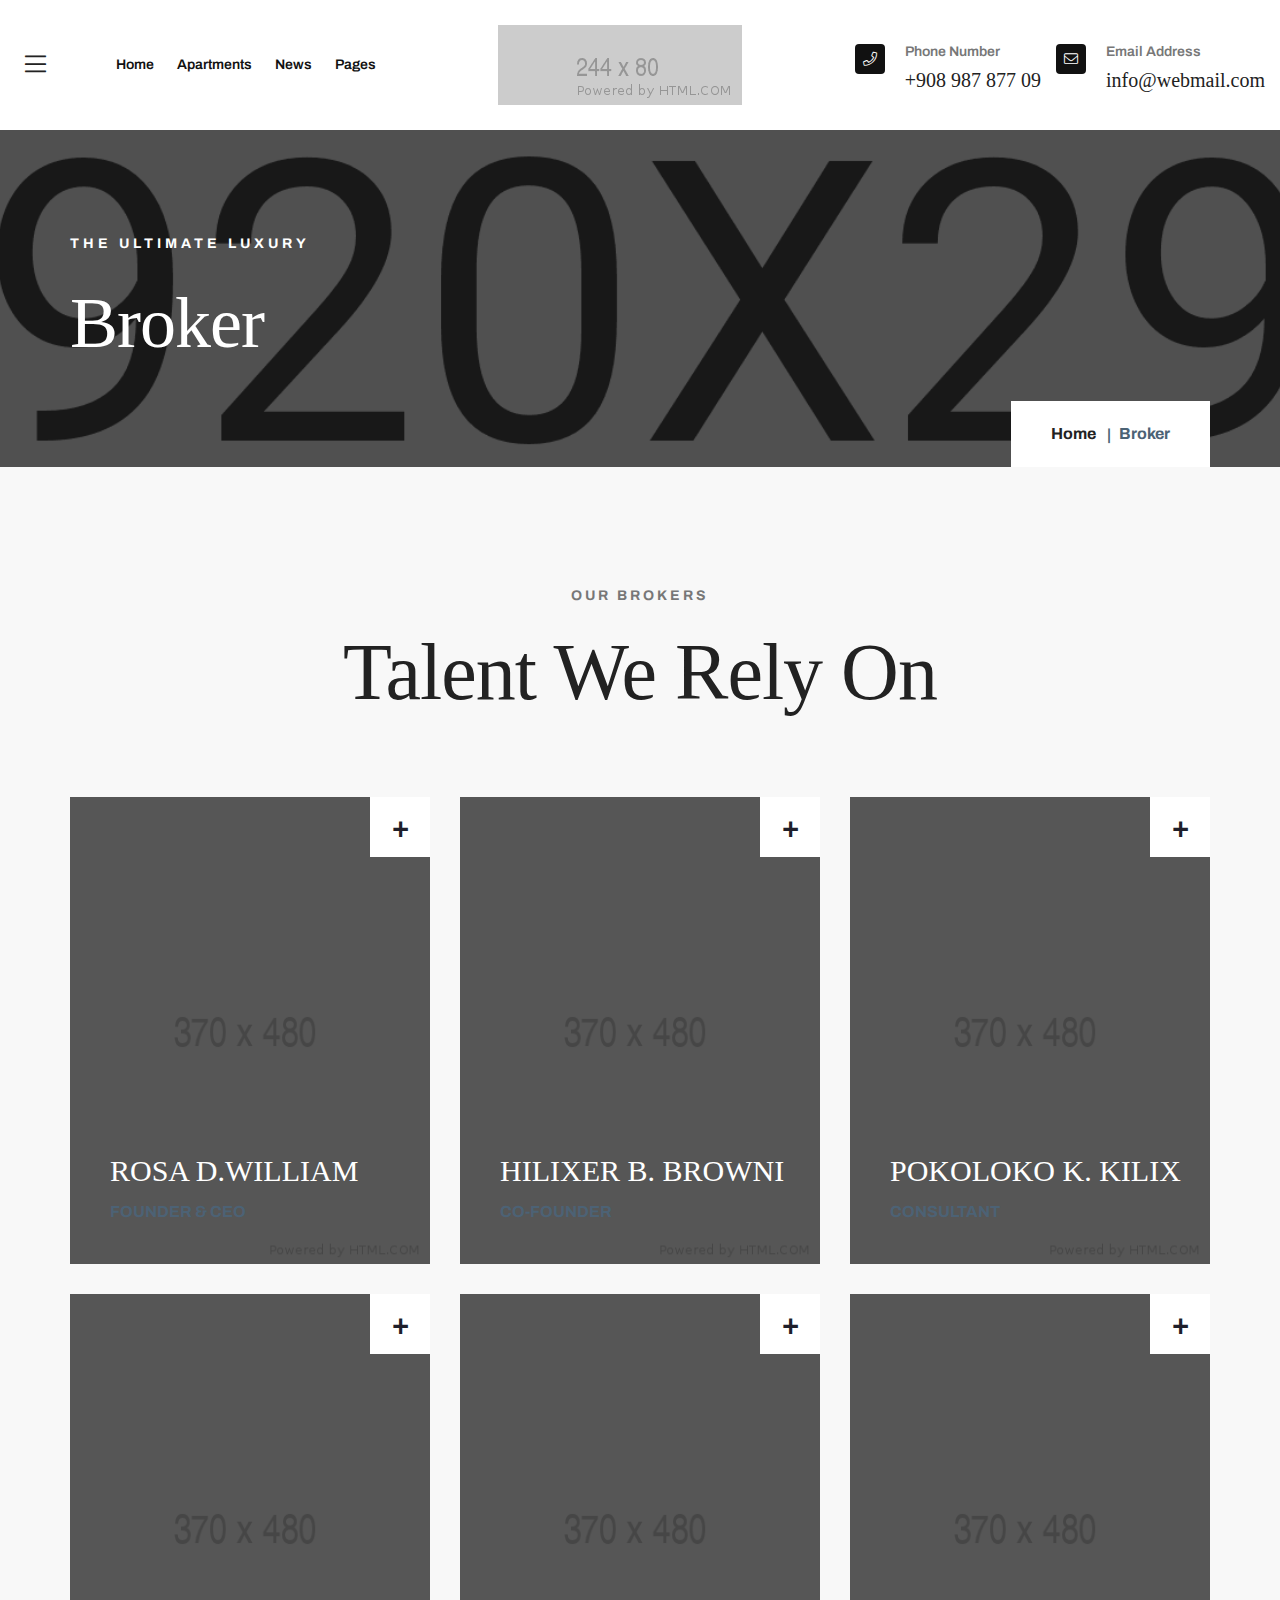
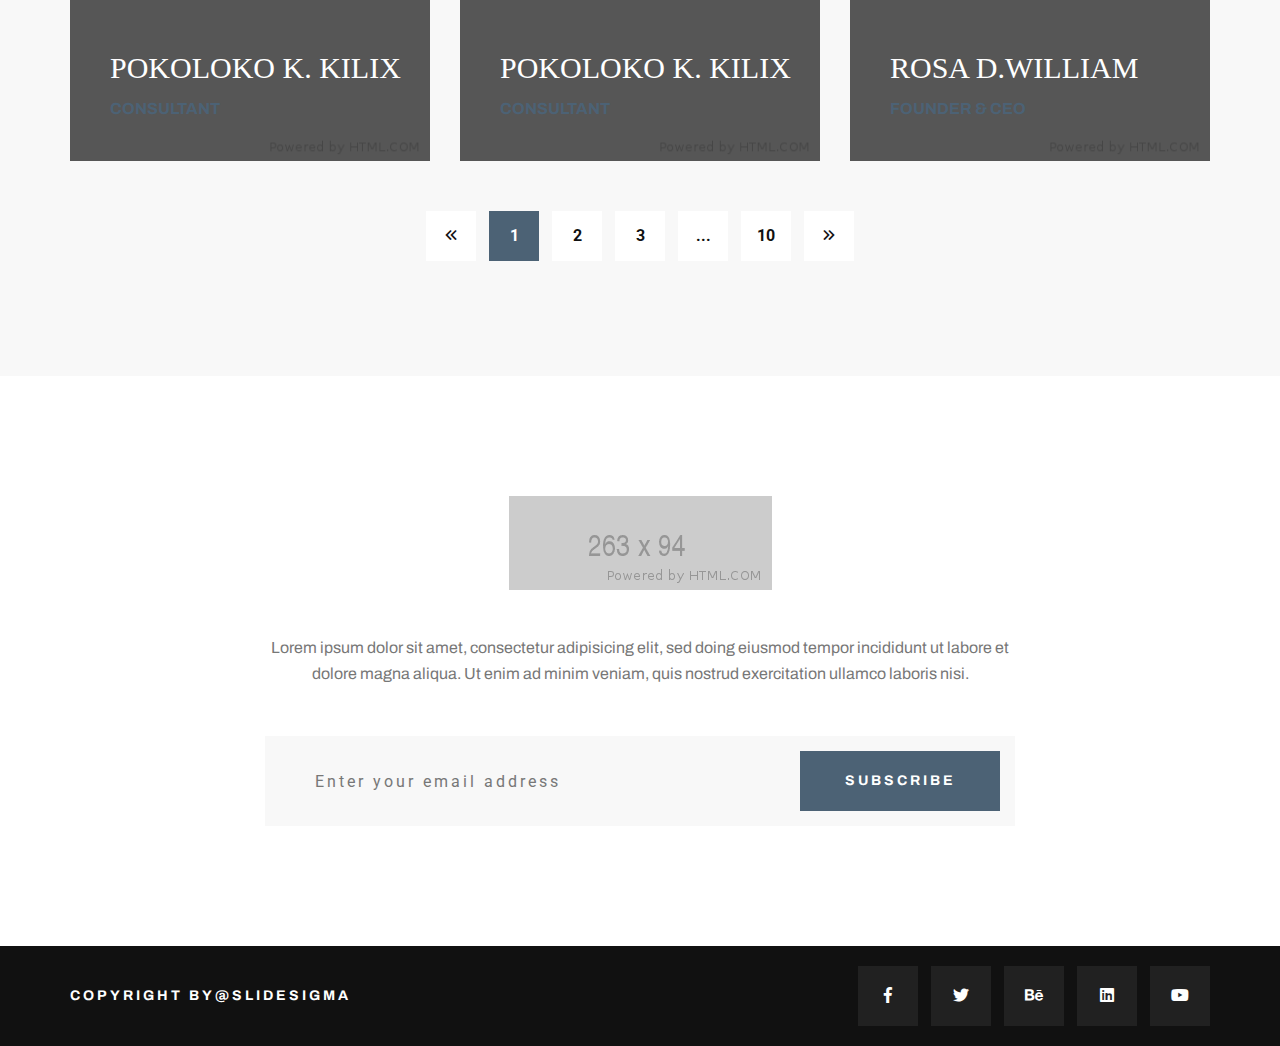
<file: broker.html>
<!DOCTYPE html>
<html lang="zxx">

<head>
    <!--====== Required meta tags ======-->
    <meta charset="utf-8" />
    <meta http-equiv="x-ua-compatible" content="ie=edge" />
    <meta name="description" content="" />
    <meta name="viewport" content="width=device-width, initial-scale=1, shrink-to-fit=no" />
    <!--====== Title ======-->
    <title> Nycondos Broker </title>
    <!--====== Favicon Icon ======-->
    <link rel="shortcut icon" href="assets/img/favicon.ico" type="img/png" />
    <!--====== Animate Css ======-->
    <link rel="stylesheet" href="assets/css/animate.min.css">
    <!--====== Bootstrap css ======-->
    <link rel="stylesheet" href="assets/css/bootstrap.min.css" />
    <!--====== Fontawesome css ======-->
    <link rel="stylesheet" href="assets/css/font-awesome.min.css" />
    <!--====== Flaticon css ======-->
    <link rel="stylesheet" href="assets/css/flaticon.css" />
    <!--====== Magnific Popup css ======-->
    <link rel="stylesheet" href="assets/css/magnific-popup.css" />
    <!--====== Owl Carousel css ======-->
    <link rel="stylesheet" href="assets/css/slick.css" />
    <!--====== Mapbox ======-->
    <link rel="stylesheet" href="assets/css/leaflet.css" />
    <link rel="stylesheet" href="assets/css/mapbox-gl.min.css" />
    <!--====== Nice Select ======-->
    <link rel="stylesheet" href="assets/css/nice-select.css" />
    <!--====== Bootstrap Datepicker ======-->
    <link rel="stylesheet" href="assets/css/bootstrap-datepicker.css" />
    <!--====== Default css ======-->
    <link rel="stylesheet" href="assets/css/default.css" />
    <!--====== Style css ======-->
    <link rel="stylesheet" href="assets/css/style.css" />
</head>

<body>
    <!--[if lte IE 9]>
		<p class="browserupgrade">You are using an <strong>outdated</strong> browser. Please <a href="https://browsehappy.com/">upgrade your browser</a> to improve your experience and security.</p>
	<![endif]-->

    <!--====== PRELOader ======-->
    <div class="preloader d-flex align-items-center justify-content-center">
        <div class="cssload-container">
            <div class="cssload-loading"><i></i><i></i><i></i><i></i></div>
        </div>
    </div>
    <!--====== HEADER START ======-->
    <header class="header-absolute sticky-header inner-page">
        <div class="container container-custom-one">
            <div class="nav-container d-flex align-items-center justify-content-between">
                <!-- Main Menu -->
                <div class="nav-menu d-lg-flex align-items-center">

                    <!-- Navbar Close Icon -->
                    <div class="navbar-close">
                        <div class="cross-wrap"><span class="top"></span><span class="bottom"></span></div>
                    </div>

                    <!-- Off canvas Menu  -->
                    <div class="toggle">
                        <a href="#" id="offCanvasBtn"><i class="fal fa-bars"></i></a>
                    </div>
                    <!-- Mneu Items -->
                    <div class="menu-items">
                        <ul>
                            <li>
                                <a href="index.html">Home</a>
                                <ul class="submenu">
                                    <li><a href="index.html">Home One</a></li>
                                    <li><a href="index-2.html">Home Two</a></li>
                                    <li><a href="index-3.html">Home Three</a></li>
                                </ul>
                            </li>
                            <li>
                                <a href="apartment-grid.html">Apartments</a>
                                <ul class="submenu">
                                    <li><a href="apartment-details.html">Apartments Details</a></li>
                                    <li><a href="trending.html">Apartments List 2</a></li>
                                    <li><a href="apartment-grid.html">Apartments Grid</a></li>
                                    <li><a href="apartment-list.html">Apartments List</a></li>
                                </ul>
                            </li>
                            <li>
                                <a href="news.html">News</a>
                                <ul class="submenu">
                                    <li><a href="news-details.html">News Details</a></li>
                                </ul>
                            </li>
                            <li><a href="#">Pages</a>
                              <ul class="submenu">
                                        <li>
                                            <a href="places.html">Places Near By</a>
                                            <ul class="submenu">
                                                <li><a href="places-details.html">Places Details</a></li>
                                            </ul>
                                        </li>
                                        <li><a href="classification.html">Classification</a></li>
                                        <li><a href="gallery.html">Our Gallery</a></li>
                                        <li><a href="contact.html">Contact Us</a></li>
                                         <li><a href="about.html">About Us</a></li>
                                        <li><a href="broker.html" class="active">Brokers</a></li>                                        
                                        
                                    </ul>
                            </li>
                        </ul>
                    </div>

                    <!-- from pushed-item -->
                    <div class="nav-pushed-item"></div>
                </div>

                <!-- Site Logo -->
                <div class="site-logo">
                    <a href="index.html"><img src="assets/img/logo.png" alt="Logo"></a>
                </div>

                <!-- Header Info Pussed To Menu Wrap -->
                <div class="nav-push-item">
                    <!-- Header Info -->
                    <div class="header-info d-lg-flex align-items-center">
                        <div class="item">
                            <i class="fal fa-phone"></i>
                            <span>Phone Number</span>
                            <a href="tel:+90898787709">
                                <h5 class="title">+908 987 877 09</h5>
                            </a>
                        </div>
                        <div class="item">
                            <i class="fal fa-envelope"></i>
                            <span>Email Address</span>
                            <a href="mailto:info@webmail.com">
                                <h5 class="title">info@webmail.com</h5>
                            </a>
                        </div>
                    </div>
                </div>

                <!-- Navbar Toggler -->
                <div class="navbar-toggler">
                    <span></span><span></span><span></span>
                </div>
            </div>
        </div>
    </header>
    <!--====== HEADER PART END ======-->
    <!--====== OFF CANVAS START ======-->
    <div class="offcanvas-wrapper">
        <div class="offcanvas-overly"></div>
        <div class="offcanvas-widget">
            <a href="#" class="offcanvas-close"><i class="fal fa-times"></i></a>
            <!-- Search Widget -->
            <div class="widget search-widget">
                <h5 class="widget-title">Search room</h5>
                <form action="#">
                    <input type="text" placeholder="Search your keyword...">
                    <button type="submit"><i class="far fa-search"></i></button>
                </form>
            </div>

            <!-- About Widget -->
            <div class="widget about-widget">
                <h5 class="widget-title">About us</h5>
                <p>
                    Lorem ipsum dolor sit amet consectetur adipisicing elit. Quia reiciendis illo ipsa asperiores,
                    perspiciatis corrupti veritatis assumenda architecto commodi provident quas necessitatibus
                    consequatur praesentium magnam optio deserunt fugiat repellat culpa.
                </p>
            </div>
            <!-- Nav Widget -->
            <div class="widget nav-widget">
                <h5 class="widget-title">Our pages</h5>
                <ul>
                    <li><a href="about.html">About Us</a></li>
                    <li><a href="classification.html">Classification</a></li>
                    <li>
                        <a href="places.html">Places Near By</a>
                        <ul class="submenu">
                            <li><a href="places-details.html">Places Details</a></li>
                        </ul>
                    </li>
                    <li>
                        <a href="trending.html">Apartment</a>
                        <ul class="submenu">
                            <li><a href="apartment-details.html">Apartment Details</a></li>
                            <li><a href="trending.html">Apartment List 2</a></li>
                            <li><a href="apartment-grid.html">Apartment Grid</a></li>
                            <li><a href="apartment-list.html">Apartment List</a></li>
                        </ul>
                    </li>
                    <li>
                        <a href="news.html">News</a>
                        <ul class="submenu">
                          <li><a href="news-details.html">News Details</a></li>
                        </ul>
                    </li>
                    <li><a href="gallery.html">Our Gallery</a></li>
                    <li><a href="broker.html">Brokers</a></li>
                    <li><a href="contact.html">Contact Us</a></li>
                </ul>
            </div>
            <!-- Social Link -->
            <div class="widget social-link">
                <h5 class="widget-title">Contact with us</h5>
                <ul>
                    <li><a href="#"><i class="fab fa-facebook-f"></i></a></li>
                    <li><a href="#"><i class="fab fa-twitter"></i></a></li>
                    <li><a href="#"><i class="fab fa-behance"></i></a></li>
                    <li><a href="#"><i class="fab fa-linkedin"></i></a></li>
                    <li><a href="#"><i class="fab fa-google"></i></a></li>
                </ul>
            </div>
        </div>
    </div>
    <!--====== OFF CANVAS END ======-->
    <!--====== BREADCRUMB PART START ======-->
    <section class="breadcrumb-area" style="background-image: url(assets/img/bg/04.jpg);">
        <div class="container">
            <div class="breadcrumb-text">
                <span>The ultimate luxury</span>
                <h2 class="page-title">Broker</h2>

                <ul class="breadcrumb-nav">
                    <li><a href="#">Home</a></li>
                    <li class="active">Broker</li>
                </ul>
            </div>
        </div>
    </section>
    <!--====== BREADCRUMB PART END ======-->
    <!--====== Broker START ======-->
    <section class="team-section has-slider pt-115 pb-115">
       <div class="container">
        <div class="section-title text-center mb-80">
                <span class="title-tag">Our Brokers</span>
                <h2>Talent We Rely On</h2>
            </div>
            <div class="row team-loop">
                <div class="col-lg-4 col-md-6">
                    <div class="member-box">
                        <div class="member-img">
                            <img src="assets/img/team/01.jpg" alt="Team-Image">
                        </div>
                        <div class="member-info">
                            <h3>Rosa D.William</h3>
                            <span>Founder & CEO</span>
                        </div>
                        <a href="#" class="socail-trigger">+</a>
                    </div>
                </div>
                <div class="col-lg-4 col-md-6">
                    <div class="member-box">
                        <div class="member-img">
                            <img src="assets/img/team/02.jpg" alt="Team-Image">
                        </div>
                        <div class="member-info">
                            <h3>hilixer b. browni</h3>
                            <span>co-founder</span>
                        </div>
                        <a href="#" class="socail-trigger">+</a>
                    </div>
                </div>
                <div class="col-lg-4 col-md-6">
                    <div class="member-box">
                        <div class="member-img">
                            <img src="assets/img/team/03.jpg" alt="Team-Image">
                        </div>
                        <div class="member-info">
                            <h3>pokoloko k. kilix</h3>
                            <span>consultant</span>
                        </div>
                        <a href="#" class="socail-trigger">+</a>
                    </div>
                </div>
                <div class="col-lg-4 col-md-6">
                    <div class="member-box">
                        <div class="member-img">
                            <img src="assets/img/team/04.jpg" alt="Team-Image">
                        </div>
                        <div class="member-info">
                            <h3>pokoloko k. kilix</h3>
                            <span>consultant</span>
                        </div>
                        <a href="#" class="socail-trigger">+</a>
                    </div>
                </div>
                <div class="col-lg-4 col-md-6">
                    <div class="member-box">
                        <div class="member-img">
                            <img src="assets/img/team/05.jpg" alt="Team-Image">
                        </div>
                        <div class="member-info">
                            <h3>pokoloko k. kilix</h3>
                            <span>consultant</span>
                        </div>
                        <a href="#" class="socail-trigger">+</a>
                    </div>
                </div>
                <div class="col-lg-4 col-md-6">
                    <div class="member-box">
                        <div class="member-img">
                            <img src="assets/img/team/01.jpg" alt="Team-Image">
                        </div>
                        <div class="member-info">
                            <h3>Rosa D.William</h3>
                            <span>Founder & CEO</span>
                        </div>
                        <a href="#" class="socail-trigger">+</a>
                    </div>
                </div>
            </div>
            <div class="pagination-wrap">
                        <ul>
                            <li><a href="#"><i class="far fa-angle-double-left"></i></a></li>
                            <li class="active"><a href="#">1</a></li>
                            <li><a href="#">2</a></li>
                            <li><a href="#">3</a></li>
                            <li><a href="#">...</a></li>
                            <li><a href="#">10</a></li>
                            <li><a href="#"><i class="far fa-angle-double-right"></i></a></li>
                        </ul>
                    </div>
       </div>
     </section>
    <!--====== Broker END ======-->
    <!--====== Back to Top ======-->
    <a href="#" class="back-to-top" id="backToTop">
        <i class="fal fa-angle-double-up"></i>
    </a>
    <!--====== FOOTER PART START ======-->
    <footer>
        <div class="footer-subscibe-area pt-120 pb-120">
            <div class="container">
                <div class="row justify-content-center">
                    <div class="col-lg-8">
                        <div class="subscribe-text text-center">
                            <div class="footer-logo mb-45">
                                <img src="assets/img/logo-2.png" alt="images">
                            </div>
                            <p>
                                Lorem ipsum dolor sit amet, consectetur adipisicing elit, sed doing
                                eiusmod tempor incididunt ut labore et dolore magna aliqua. Ut enim ad minim veniam,
                                quis nostrud exercitation ullamco laboris nisi.
                            </p>
                            <form action="#" class="subscribe-form mt-50">
                                <input type="email" placeholder="Enter your email address">
                                <button type="submit">subscribe</button>
                            </form>
                        </div>
                    </div>
                </div>
            </div>
        </div>
        <div class="copyright-area pt-20 pb-20">
            <div class="container">
                <div class="row align-items-center">
                    <div class="col-md-5 order-2 order-md-1">
                        <p class="copyright-text">copyright by@slidesigma</p>
                    </div>
                    <div class="col-md-7 order-1 order-md-2">
                        <div class="social-links">
                            <a href="#"><i class="fab fa-facebook-f"></i></a>
                            <a href="#"><i class="fab fa-twitter"></i></a>
                            <a href="#"><i class="fab fa-behance"></i></a>
                            <a href="#"><i class="fab fa-linkedin"></i></a>
                            <a href="#"><i class="fab fa-youtube"></i></a>
                        </div>
                    </div>
                </div>
            </div>
        </div>
    </footer>
    <!--====== FOOTER PART END ======-->
    <!--====== jquery js ======-->
    <script src="assets/js/vendor/modernizr-3.6.0.min.js"></script>
    <script src="assets/js/vendor/jquery-1.12.4.min.js"></script>
    <!--====== Bootstrap js ======-->
    <script src="assets/js/bootstrap.min.js"></script>
    <script src="assets/js/popper.min.js"></script>
    <!--====== Slick js ======-->
    <script src="assets/js/slick.min.js"></script>
    <!--====== Isotope js ======-->
    <script src="assets/js/isotope.pkgd.min.js"></script>
    <!--====== Magnific Popup js ======-->
    <script src="assets/js/jquery.magnific-popup.min.js"></script>
    <!--====== inview js ======-->
    <script src="assets/js/jquery.inview.min.js"></script>
    <!--====== counterup js ======-->
    <script src="assets/js/jquery.countTo.js"></script>
    <!--====== Nice Select ======-->
    <script src="assets/js/jquery.nice-select.min.js"></script>
    <!--====== Bootstrap datepicker ======-->
    <script src="assets/js/bootstrap-datepicker.js"></script>
    <!--====== Wow JS ======-->
    <script src="assets/js/wow.min.js"></script>
    <!--====== Mapbox Map ======-->
  	<script src="assets/js/leaflet.js"></script>
  	<script src="assets/js/mapbox-gl.min.js"></script>
  	<script src="assets/js/map.js"></script>
    <!--====== Main js ======-->
    <script src="assets/js/main.js"></script>
</body>

</html>
</file>
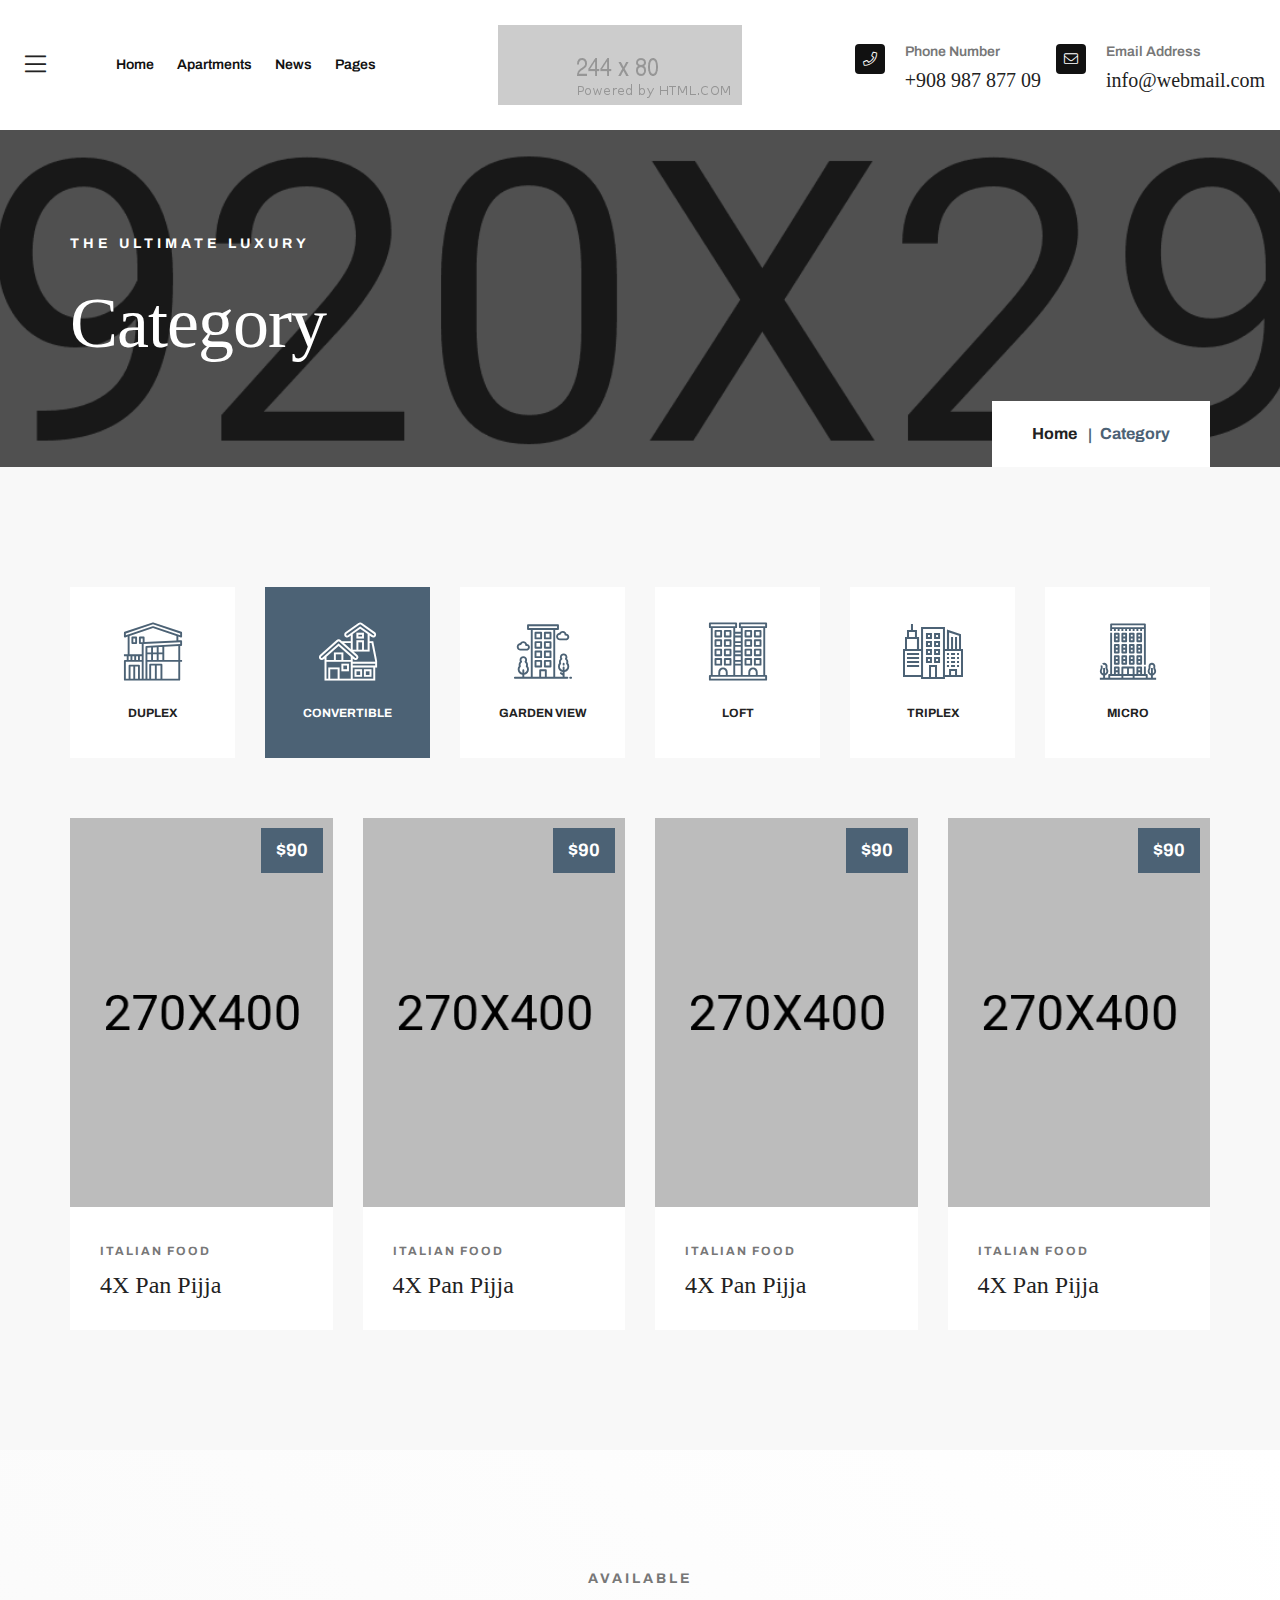
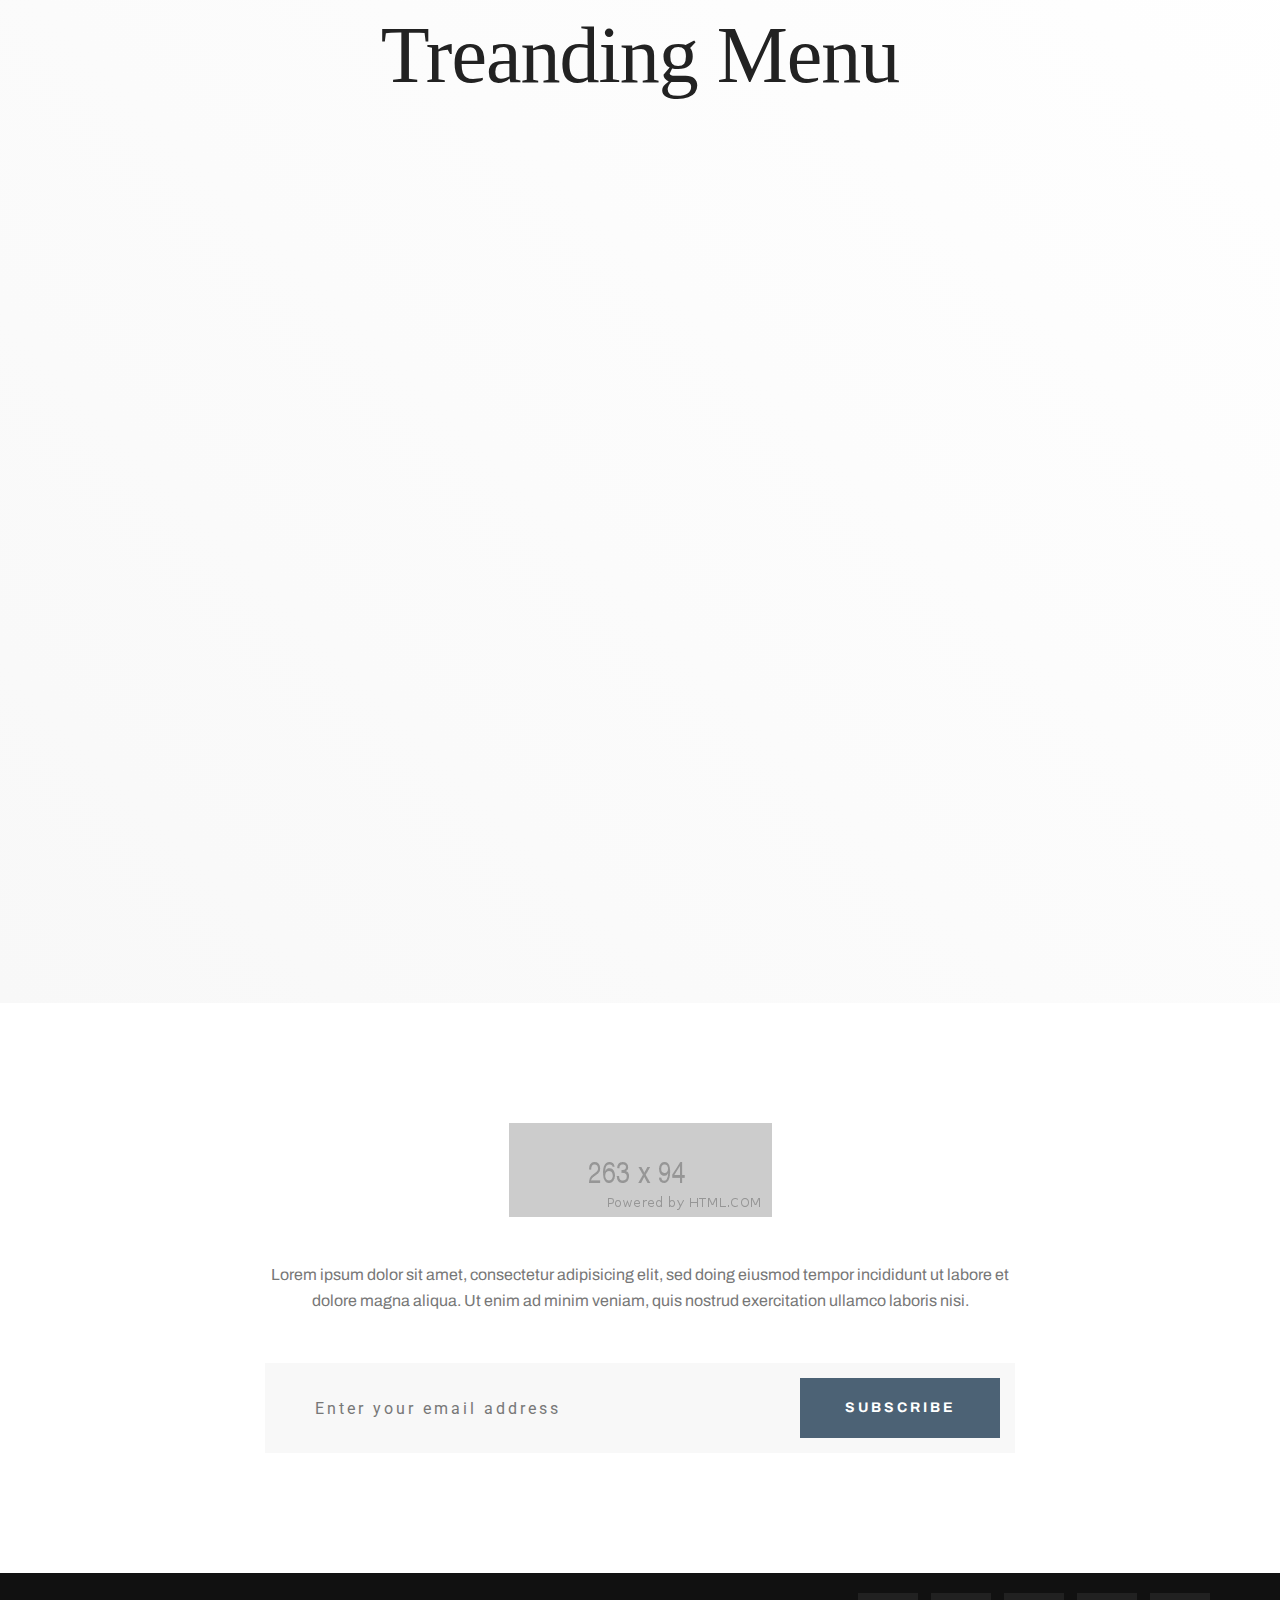
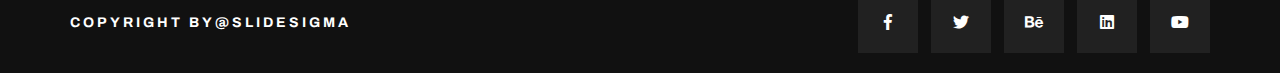
<file: classification.html>
<!DOCTYPE html>
<html lang="zxx">

<head>
    <!--====== Required meta tags ======-->
    <meta charset="utf-8" />
    <meta http-equiv="x-ua-compatible" content="ie=edge" />
    <meta name="description" content="" />
    <meta name="viewport" content="width=device-width, initial-scale=1, shrink-to-fit=no" />
    <!--====== Title ======-->
    <title> Nycondos Category </title>
    <!--====== Favicon Icon ======-->
    <link rel="shortcut icon" href="assets/img/favicon.ico" type="img/png" />
    <!--====== Animate Css ======-->
    <link rel="stylesheet" href="assets/css/animate.min.css">
    <!--====== Bootstrap css ======-->
    <link rel="stylesheet" href="assets/css/bootstrap.min.css" />
    <!--====== Fontawesome css ======-->
    <link rel="stylesheet" href="assets/css/font-awesome.min.css" />
    <!--====== Flaticon css ======-->
    <link rel="stylesheet" href="assets/css/flaticon.css" />
    <link rel="stylesheet" href="assets/fonts/flaticon/flaticon-2.css" />

    <!--====== Magnific Popup css ======-->
    <link rel="stylesheet" href="assets/css/magnific-popup.css" />
    <!--====== Owl Carousel css ======-->
    <link rel="stylesheet" href="assets/css/slick.css" />
    <!--====== Nice Select ======-->
    <link rel="stylesheet" href="assets/css/nice-select.css" />
    <!--====== Mapbox ======-->
    <link rel="stylesheet" href="assets/css/leaflet.css" />
    <link rel="stylesheet" href="assets/css/mapbox-gl.min.css" />
    <!--====== Bootstrap Datepicker ======-->
    <link rel="stylesheet" href="assets/css/bootstrap-datepicker.css" />
    <!--====== Default css ======-->
    <link rel="stylesheet" href="assets/css/default.css" />
    <!--====== Style css ======-->
    <link rel="stylesheet" href="assets/css/style.css" />
</head>

<body>
    <!--[if lte IE 9]>
		<p class="browserupgrade">You are using an <strong>outdated</strong> browser. Please <a href="https://browsehappy.com/">upgrade your browser</a> to improve your experience and security.</p>
	<![endif]-->

    <!--====== PRELOader ======-->
    <div class="preloader d-flex align-items-center justify-content-center">
        <div class="cssload-container">
            <div class="cssload-loading"><i></i><i></i><i></i><i></i></div>
        </div>
    </div>
    <!--====== HEADER START ======-->
    <header class="header-absolute sticky-header inner-page">
        <div class="container container-custom-one">
            <div class="nav-container d-flex align-items-center justify-content-between">
                <!-- Main Menu -->
                <div class="nav-menu d-lg-flex align-items-center">

                    <!-- Navbar Close Icon -->
                    <div class="navbar-close">
                        <div class="cross-wrap"><span class="top"></span><span class="bottom"></span></div>
                    </div>

                    <!-- Off canvas Menu  -->
                    <div class="toggle">
                        <a href="#" id="offCanvasBtn"><i class="fal fa-bars"></i></a>
                    </div>
                    <!-- Mneu Items -->
                    <div class="menu-items">
                        <ul>
                            <li>
                                <a href="index.html">Home</a>
                                <ul class="submenu">
                                    <li><a href="index.html">Home One</a></li>
                                    <li><a href="index-2.html">Home Two</a></li>
                                    <li><a href="index-3.html">Home Three</a></li>
                                </ul>
                            </li>
                            <li>
                                <a href="apartment-grid.html">Apartments</a>
                                <ul class="submenu">
                                    <li><a href="apartment-details.html">Apartments Details</a></li>
                                    <li><a href="trending.html">Apartments List 2</a></li>
                                    <li><a href="apartment-grid.html">Apartments Grid</a></li>
                                    <li><a href="apartment-list.html">Apartments List</a></li>
                                </ul>
                            </li>
                            <li>
                                <a href="news.html">News</a>
                                <ul class="submenu">
                                    <li><a href="news-details.html">News Details</a></li>
                                </ul>
                            </li>
                            <li><a href="#">Pages</a>
                              <ul class="submenu">
                                        <li>
                                            <a href="places.html">Places Near By</a>
                                            <ul class="submenu">
                                                <li><a href="places-details.html">Places Details</a></li>
                                            </ul>
                                        </li>
                                        <li><a href="classification.html" class="active">Classification</a></li>
                                        <li><a href="gallery.html">Our Gallery</a></li>
                                        <li><a href="contact.html">Contact Us</a></li>
                                         <li><a href="about.html">About Us</a></li>
                                        <li><a href="broker.html">Brokers</a></li>                                        
                                        
                                    </ul>
                            </li>
                        </ul>
                    </div>

                    <!-- from pushed-item -->
                    <div class="nav-pushed-item"></div>
                </div>

                <!-- Site Logo -->
                <div class="site-logo">
                    <a href="index.html"><img src="assets/img/logo.png" alt="Logo"></a>
                </div>

                <!-- Header Info Pussed To Menu Wrap -->
                <div class="nav-push-item">
                    <!-- Header Info -->
                    <div class="header-info d-lg-flex align-items-center">
                        <div class="item">
                            <i class="fal fa-phone"></i>
                            <span>Phone Number</span>
                            <a href="tel:+90898787709">
                                <h5 class="title">+908 987 877 09</h5>
                            </a>
                        </div>
                        <div class="item">
                            <i class="fal fa-envelope"></i>
                            <span>Email Address</span>
                            <a href="mailto:info@webmail.com">
                                <h5 class="title">info@webmail.com</h5>
                            </a>
                        </div>
                    </div>
                </div>

                <!-- Navbar Toggler -->
                <div class="navbar-toggler">
                    <span></span><span></span><span></span>
                </div>
            </div>
        </div>
    </header>
    <!--====== HEADER PART END ======-->
    <!--====== OFF CANVAS START ======-->
    <div class="offcanvas-wrapper">
        <div class="offcanvas-overly"></div>
        <div class="offcanvas-widget">
            <a href="#" class="offcanvas-close"><i class="fal fa-times"></i></a>
            <!-- Search Widget -->
            <div class="widget search-widget">
                <h5 class="widget-title">Search room</h5>
                <form action="#">
                    <input type="text" placeholder="Search your keyword...">
                    <button type="submit"><i class="far fa-search"></i></button>
                </form>
            </div>

            <!-- About Widget -->
            <div class="widget about-widget">
                <h5 class="widget-title">About us</h5>
                <p>
                    Lorem ipsum dolor sit amet consectetur adipisicing elit. Quia reiciendis illo ipsa asperiores,
                    perspiciatis corrupti veritatis assumenda architecto commodi provident quas necessitatibus
                    consequatur praesentium magnam optio deserunt fugiat repellat culpa.
                </p>
            </div>
            <!-- Nav Widget -->
            <div class="widget nav-widget">
                <h5 class="widget-title">Our pages</h5>
                <ul>
                    <li><a href="about.html">About Us</a></li>
                    <li><a href="classification.html">Classification</a></li>
                    <li>
                        <a href="places.html">Places Near By</a>
                        <ul class="submenu">
                            <li><a href="places-details.html">Places Details</a></li>
                        </ul>
                    </li>
                    <li>
                        <a href="trending.html">Apartment</a>
                        <ul class="submenu">
                            <li><a href="apartment-details.html">Apartment Details</a></li>
                            <li><a href="trending.html">Apartment List 2</a></li>
                            <li><a href="apartment-grid.html">Apartment Grid</a></li>
                            <li><a href="apartment-list.html">Apartment List</a></li>
                        </ul>
                    </li>
                    <li>
                        <a href="news.html">News</a>
                        <ul class="submenu">
                          <li><a href="news-details.html">News Details</a></li>
                        </ul>
                    </li>
                    <li><a href="gallery.html">Our Gallery</a></li>
                    <li><a href="broker.html">Brokers</a></li>
                    <li><a href="contact.html">Contact Us</a></li>
                </ul>
            </div>
            <!-- Social Link -->
            <div class="widget social-link">
                <h5 class="widget-title">Contact with us</h5>
                <ul>
                    <li><a href="#"><i class="fab fa-facebook-f"></i></a></li>
                    <li><a href="#"><i class="fab fa-twitter"></i></a></li>
                    <li><a href="#"><i class="fab fa-behance"></i></a></li>
                    <li><a href="#"><i class="fab fa-linkedin"></i></a></li>
                    <li><a href="#"><i class="fab fa-google"></i></a></li>
                </ul>
            </div>
        </div>
    </div>
    <!--====== OFF CANVAS END ======-->
    <!--====== BREADCRUMB PART START ======-->
    <section class="breadcrumb-area" style="background-image: url(assets/img/bg/04.jpg);">
        <div class="container">
            <div class="breadcrumb-text">
                <span>The ultimate luxury</span>
                <h2 class="page-title">Category</h2>

                <ul class="breadcrumb-nav">
                    <li><a href="#">Home</a></li>
                    <li class="active">Category</li>
                </ul>
            </div>
        </div>
    </section>
    <!--====== BREADCRUMB PART END ======-->
    <!--====== RESTAURANT PART START ======-->
    <section class="restaurant-tab-area pt-120 pb-90">
        <div class="container">
            <ul class="restaurant-rood-list row justify-content-center nav nav-pills mb-30" id="restaurant-tab"
                role="tablist">
                <li class="nav-item col-lg-2 col-md-3 col-sm-4 col-6">
                    <a class="nav-link" data-toggle="pill" href="#chicken">
                        <i class="flaticon-duplex"></i>
                        <span class="title">Duplex</span>
                    </a>
                </li>
                <li class="nav-item col-lg-2 col-md-3 col-sm-4 col-6">
                    <a class="nav-link active" data-toggle="pill" href="#italian">
                        <i class="flaticon-medieval-house"></i>
                        <span class="title">Convertible</span>
                    </a>
                </li>
                <li class="nav-item col-lg-2 col-md-3 col-sm-4 col-6">
                    <a class="nav-link" data-toggle="pill" href="#coffee">
                        <i class="flaticon-condominium"></i>
                        <span class="title">Garden View</span>
                    </a>
                </li>
                <li class="nav-item col-lg-2 col-md-3 col-sm-4 col-6">
                    <a class="nav-link" data-toggle="pill" href="#bake-cake">
                        <i class="flaticon-residential"></i>
                        <span class="title">Loft</span>
                    </a>
                </li>
                <li class="nav-item col-lg-2 col-md-3 col-sm-4 col-6">
                    <a class="nav-link" data-toggle="pill" href="#cokkies">
                        <i class="flaticon-building"></i>
                        <span class="title">Triplex</span>
                    </a>
                </li>
                <li class="nav-item col-lg-2 col-md-3 col-sm-4 col-6">
                    <a class="nav-link" data-toggle="pill" href="#coctail">
                        <i class="flaticon-apartment"></i>
                        <span class="title">Micro</span>
                    </a>
                </li>
            </ul>
            <!-- tab content -->
            <div class="tab-content " id="restaurant-tabContent">
                <div class="tab-pane fade" id="italian" role="tabpanel">
                    <div class="row">
                        <div class="col-lg-3 col-6">
                            <div class="food-box">
                                <div class="thumb">
                                    <img src="assets/img/restu/01.jpg" alt="images">
                                    <span class="price">$90</span>
                                </div>
                                <div class="desc">
                                    <a href="#" class="cat">Chicken</a>
                                    <h4>4X Pan Pijja</h4>
                                    <a href="#" class="link"><i class="fal fa-arrow-right"></i></a>
                                </div>
                            </div>
                        </div>
                        <div class="col-lg-3 col-6">
                            <div class="food-box">
                                <div class="thumb">
                                    <img src="assets/img/restu/02.jpg" alt="images">
                                    <span class="price">$90</span>
                                </div>
                                <div class="desc">
                                    <a href="#" class="cat">Chicken</a>
                                    <h4>4X Pan Pijja</h4>
                                    <a href="#" class="link"><i class="fal fa-arrow-right"></i></a>
                                </div>
                            </div>
                        </div>
                        <div class="col-lg-3 col-6">
                            <div class="food-box">
                                <div class="thumb">
                                    <img src="assets/img/restu/03.jpg" alt="images">
                                    <span class="price">$90</span>
                                </div>
                                <div class="desc">
                                    <a href="#" class="cat">Chicken</a>
                                    <h4>4X Pan Pijja</h4>
                                    <a href="#" class="link"><i class="fal fa-arrow-right"></i></a>
                                </div>
                            </div>
                        </div>
                        <div class="col-lg-3 col-6">
                            <div class="food-box">
                                <div class="thumb">
                                    <img src="assets/img/restu/04.jpg" alt="images">
                                    <span class="price">$90</span>
                                </div>
                                <div class="desc">
                                    <a href="#" class="cat">Chicken</a>
                                    <h4>4X Pan Pijja</h4>
                                    <a href="#" class="link"><i class="fal fa-arrow-right"></i></a>
                                </div>
                            </div>
                        </div>
                    </div>
                </div>
                <div class="tab-pane fade show active" id="chicken" role="tabpanel">
                    <div class="row">
                        <div class="col-lg-3 col-6">
                            <div class="food-box">
                                <div class="thumb">
                                    <img src="assets/img/restu/01.jpg" alt="images">
                                    <span class="price">$90</span>
                                </div>
                                <div class="desc">
                                    <a href="#" class="cat">italian food</a>
                                    <h4>4X Pan Pijja</h4>
                                    <a href="#" class="link"><i class="fal fa-arrow-right"></i></a>
                                </div>
                            </div>
                        </div>
                        <div class="col-lg-3 col-6">
                            <div class="food-box">
                                <div class="thumb">
                                    <img src="assets/img/restu/02.jpg" alt="images">
                                    <span class="price">$90</span>
                                </div>
                                <div class="desc">
                                    <a href="#" class="cat">italian food</a>
                                    <h4>4X Pan Pijja</h4>
                                    <a href="#" class="link"><i class="fal fa-arrow-right"></i></a>
                                </div>
                            </div>
                        </div>
                        <div class="col-lg-3 col-6">
                            <div class="food-box">
                                <div class="thumb">
                                    <img src="assets/img/restu/03.jpg" alt="images">
                                    <span class="price">$90</span>
                                </div>
                                <div class="desc">
                                    <a href="#" class="cat">italian food</a>
                                    <h4>4X Pan Pijja</h4>
                                    <a href="#" class="link"><i class="fal fa-arrow-right"></i></a>
                                </div>
                            </div>
                        </div>
                        <div class="col-lg-3 col-6">
                            <div class="food-box">
                                <div class="thumb">
                                    <img src="assets/img/restu/04.jpg" alt="images">
                                    <span class="price">$90</span>
                                </div>
                                <div class="desc">
                                    <a href="#" class="cat">italian food</a>
                                    <h4>4X Pan Pijja</h4>
                                    <a href="#" class="link"><i class="fal fa-arrow-right"></i></a>
                                </div>
                            </div>
                        </div>
                    </div>
                </div>
                <div class="tab-pane fade " id="coffee" role="tabpanel">
                    <div class="row">
                        <div class="col-lg-3 col-6">
                            <div class="food-box">
                                <div class="thumb">
                                    <img src="assets/img/restu/01.jpg" alt="images">
                                    <span class="price">$90</span>
                                </div>
                                <div class="desc">
                                    <a href="#" class="cat">coffee</a>
                                    <h4>4X Pan Pijja</h4>
                                    <a href="#" class="link"><i class="fal fa-arrow-right"></i></a>
                                </div>
                            </div>
                        </div>
                        <div class="col-lg-3 col-6">
                            <div class="food-box">
                                <div class="thumb">
                                    <img src="assets/img/restu/02.jpg" alt="images">
                                    <span class="price">$90</span>
                                </div>
                                <div class="desc">
                                    <a href="#" class="cat">coffee</a>
                                    <h4>4X Pan Pijja</h4>
                                    <a href="#" class="link"><i class="fal fa-arrow-right"></i></a>
                                </div>
                            </div>
                        </div>
                        <div class="col-lg-3 col-6">
                            <div class="food-box">
                                <div class="thumb">
                                    <img src="assets/img/restu/03.jpg" alt="images">
                                    <span class="price">$90</span>
                                </div>
                                <div class="desc">
                                    <a href="#" class="cat">coffee</a>
                                    <h4>4X Pan Pijja</h4>
                                    <a href="#" class="link"><i class="fal fa-arrow-right"></i></a>
                                </div>
                            </div>
                        </div>
                        <div class="col-lg-3 col-6">
                            <div class="food-box">
                                <div class="thumb">
                                    <img src="assets/img/restu/04.jpg" alt="images">
                                    <span class="price">$90</span>
                                </div>
                                <div class="desc">
                                    <a href="#" class="cat">coffee</a>
                                    <h4>4X Pan Pijja</h4>
                                    <a href="#" class="link"><i class="fal fa-arrow-right"></i></a>
                                </div>
                            </div>
                        </div>
                    </div>
                </div>
                <div class="tab-pane fade " id="bake-cake" role="tabpanel">
                    <div class="row">
                        <div class="col-lg-3 col-6">
                            <div class="food-box">
                                <div class="thumb">
                                    <img src="assets/img/restu/01.jpg" alt="images">
                                    <span class="price">$90</span>
                                </div>
                                <div class="desc">
                                    <a href="#" class="cat">bake cake</a>
                                    <h4>4X Pan Pijja</h4>
                                    <a href="#" class="link"><i class="fal fa-arrow-right"></i></a>
                                </div>
                            </div>
                        </div>
                        <div class="col-lg-3 col-6">
                            <div class="food-box">
                                <div class="thumb">
                                    <img src="assets/img/restu/02.jpg" alt="images">
                                    <span class="price">$90</span>
                                </div>
                                <div class="desc">
                                    <a href="#" class="cat">bake cake</a>
                                    <h4>4X Pan Pijja</h4>
                                    <a href="#" class="link"><i class="fal fa-arrow-right"></i></a>
                                </div>
                            </div>
                        </div>
                        <div class="col-lg-3 col-6">
                            <div class="food-box">
                                <div class="thumb">
                                    <img src="assets/img/restu/03.jpg" alt="images">
                                    <span class="price">$90</span>
                                </div>
                                <div class="desc">
                                    <a href="#" class="cat">bake cake</a>
                                    <h4>4X Pan Pijja</h4>
                                    <a href="#" class="link"><i class="fal fa-arrow-right"></i></a>
                                </div>
                            </div>
                        </div>
                        <div class="col-lg-3 col-6">
                            <div class="food-box">
                                <div class="thumb">
                                    <img src="assets/img/restu/04.jpg" alt="images">
                                    <span class="price">$90</span>
                                </div>
                                <div class="desc">
                                    <a href="#" class="cat">bake cake</a>
                                    <h4>4X Pan Pijja</h4>
                                    <a href="#" class="link"><i class="fal fa-arrow-right"></i></a>
                                </div>
                            </div>
                        </div>
                    </div>
                </div>
                <div class="tab-pane fade " id="cokkies" role="tabpanel">
                    <div class="row">
                        <div class="col-lg-3 col-6">
                            <div class="food-box">
                                <div class="thumb">
                                    <img src="assets/img/restu/01.jpg" alt="images">
                                    <span class="price">$90</span>
                                </div>
                                <div class="desc">
                                    <a href="#" class="cat">cokkies</a>
                                    <h4>4X Pan Pijja</h4>
                                    <a href="#" class="link"><i class="fal fa-arrow-right"></i></a>
                                </div>
                            </div>
                        </div>
                        <div class="col-lg-3 col-6">
                            <div class="food-box">
                                <div class="thumb">
                                    <img src="assets/img/restu/02.jpg" alt="images">
                                    <span class="price">$90</span>
                                </div>
                                <div class="desc">
                                    <a href="#" class="cat">cokkies</a>
                                    <h4>4X Pan Pijja</h4>
                                    <a href="#" class="link"><i class="fal fa-arrow-right"></i></a>
                                </div>
                            </div>
                        </div>
                        <div class="col-lg-3 col-6">
                            <div class="food-box">
                                <div class="thumb">
                                    <img src="assets/img/restu/03.jpg" alt="images">
                                    <span class="price">$90</span>
                                </div>
                                <div class="desc">
                                    <a href="#" class="cat">cokkies</a>
                                    <h4>4X Pan Pijja</h4>
                                    <a href="#" class="link"><i class="fal fa-arrow-right"></i></a>
                                </div>
                            </div>
                        </div>
                        <div class="col-lg-3 col-6">
                            <div class="food-box">
                                <div class="thumb">
                                    <img src="assets/img/restu/04.jpg" alt="images">
                                    <span class="price">$90</span>
                                </div>
                                <div class="desc">
                                    <a href="#" class="cat">cokkies</a>
                                    <h4>4X Pan Pijja</h4>
                                    <a href="#" class="link"><i class="fal fa-arrow-right"></i></a>
                                </div>
                            </div>
                        </div>
                    </div>
                </div>
                <div class="tab-pane fade " id="coctail" role="tabpanel">
                    <div class="row">
                        <div class="col-lg-3 col-6">
                            <div class="food-box">
                                <div class="thumb">
                                    <img src="assets/img/restu/01.jpg" alt="images">
                                    <span class="price">$90</span>
                                </div>
                                <div class="desc">
                                    <a href="#" class="cat">coctail</a>
                                    <h4>4X Pan Pijja</h4>
                                    <a href="#" class="link"><i class="fal fa-arrow-right"></i></a>
                                </div>
                            </div>
                        </div>
                        <div class="col-lg-3 col-6">
                            <div class="food-box">
                                <div class="thumb">
                                    <img src="assets/img/restu/02.jpg" alt="images">
                                    <span class="price">$90</span>
                                </div>
                                <div class="desc">
                                    <a href="#" class="cat">coctail</a>
                                    <h4>4X Pan Pijja</h4>
                                    <a href="#" class="link"><i class="fal fa-arrow-right"></i></a>
                                </div>
                            </div>
                        </div>
                        <div class="col-lg-3 col-6">
                            <div class="food-box">
                                <div class="thumb">
                                    <img src="assets/img/restu/03.jpg" alt="images">
                                    <span class="price">$90</span>
                                </div>
                                <div class="desc">
                                    <a href="#" class="cat">coctail</a>
                                    <h4>4X Pan Pijja</h4>
                                    <a href="#" class="link"><i class="fal fa-arrow-right"></i></a>
                                </div>
                            </div>
                        </div>
                        <div class="col-lg-3 col-6">
                            <div class="food-box">
                                <div class="thumb">
                                    <img src="assets/img/restu/04.jpg" alt="images">
                                    <span class="price">$90</span>
                                </div>
                                <div class="desc">
                                    <a href="#" class="cat">coctail</a>
                                    <h4>4X Pan Pijja</h4>
                                    <a href="#" class="link"><i class="fal fa-arrow-right"></i></a>
                                </div>
                            </div>
                        </div>
                    </div>
                </div>
            </div>
        </div>
    </section>
    <!--====== RESTAURANT PART END ======-->

    <!--====== MENU AREA START ======-->
    <section class="menu-area gradient-white pt-115 pb-115">
        <div class="container">
            <!-- Section Title -->
            <div class="section-title text-center mb-80">
                <span class="title-tag">available</span>
                <h2>Treanding Menu</h2>
            </div>
            <!-- Menu Looop -->
            <div class="menu-loop">
                <div class="row justify-content-center">
                    <div class="col-lg-6 col-md-10">
                        <div class="single-menu-box wow fadeInUp" data-wow-delay=".3s">
                            <div class="menu-img" style="background-image: url(assets/img/menu/01.jpg);">
                            </div>
                            <div class="menu-desc">
                                <h4><a href="#">Eggs & Bacon</a></h4>
                                <p>Lorem ipsum dolor sit amet, consectetur adip isicing elit, sed do eiusmod tempor.
                                </p>
                                <a href="#" class="menu-link"><i class="fal fa-long-arrow-right"></i></a>
                            </div>
                        </div>
                        <div class="single-menu-box wow fadeInUp" data-wow-delay=".4s">
                            <div class="menu-img" style="background-image: url(assets/img/menu/02.jpg);">
                            </div>
                            <div class="menu-desc">
                                <h4><a href="#">Tea or Coffee</a></h4>
                                <p>Lorem ipsum dolor sit amet, consectetur adip isicing elit, sed do eiusmod tempor.
                                </p>
                                <a href="#" class="menu-link"><i class="fal fa-long-arrow-right"></i></a>
                            </div>
                        </div>
                        <div class="single-menu-box wow fadeInUp" data-wow-delay=".5s">
                            <div class="menu-img" style="background-image: url(assets/img/menu/03.jpg);">
                            </div>
                            <div class="menu-desc">
                                <h4><a href="#">Chia Oatmeal</a></h4>
                                <p>Lorem ipsum dolor sit amet, consectetur adip isicing elit, sed do eiusmod tempor.
                                </p>
                                <a href="#" class="menu-link"><i class="fal fa-long-arrow-right"></i></a>
                            </div>
                        </div>
                        <div class="single-menu-box wow fadeInUp" data-wow-delay=".6s">
                            <div class="menu-img" style="background-image: url(assets/img/menu/04.jpg);">
                            </div>
                            <div class="menu-desc">
                                <h4><a href="#">Juice</a></h4>
                                <p>Lorem ipsum dolor sit amet, consectetur adip isicing elit, sed do eiusmod tempor.
                                </p>
                                <a href="#" class="menu-link"><i class="fal fa-long-arrow-right"></i></a>
                            </div>
                        </div>
                        <div class="single-menu-box wow fadeInUp" data-wow-delay=".7s">
                            <div class="menu-img" style="background-image: url(assets/img/menu/05.jpg);">
                            </div>
                            <div class="menu-desc">
                                <h4><a href="#">Chia Oatmeal</a></h4>
                                <p>Lorem ipsum dolor sit amet, consectetur adip isicing elit, sed do eiusmod tempor.
                                </p>
                                <a href="#" class="menu-link"><i class="fal fa-long-arrow-right"></i></a>
                            </div>
                        </div>
                    </div>
                    <div class="col-lg-6 col-md-10">
                        <div class="single-menu-box wow fadeInUp" data-wow-delay=".3s">
                            <div class="menu-img" style="background-image: url(assets/img/menu/06.jpg);">
                            </div>
                            <div class="menu-desc">
                                <h4><a href="#">Fruit Parfait</a></h4>
                                <p>Lorem ipsum dolor sit amet, consectetur adip isicing elit, sed do eiusmod tempor.
                                </p>
                                <a href="#" class="menu-link"><i class="fal fa-long-arrow-right"></i></a>
                            </div>
                        </div>
                        <div class="single-menu-box wow fadeInUp" data-wow-delay=".4s">
                            <div class="menu-img" style="background-image: url(assets/img/menu/07.jpg);">
                            </div>
                            <div class="menu-desc">
                                <h4><a href="#">Marmalade Selection</a></h4>
                                <p>Lorem ipsum dolor sit amet, consectetur adip isicing elit, sed do eiusmod tempor.
                                </p>
                                <a href="#" class="menu-link"><i class="fal fa-long-arrow-right"></i></a>
                            </div>
                        </div>
                        <div class="single-menu-box wow fadeInUp" data-wow-delay=".5s">
                            <div class="menu-img" style="background-image: url(assets/img/menu/08.jpg);">
                            </div>
                            <div class="menu-desc">
                                <h4><a href="#">Cheese Platen</a></h4>
                                <p>Lorem ipsum dolor sit amet, consectetur adip isicing elit, sed do eiusmod tempor.
                                </p>
                                <a href="#" class="menu-link"><i class="fal fa-long-arrow-right"></i></a>
                            </div>
                        </div>
                        <div class="single-menu-box wow fadeInUp" data-wow-delay=".6s">
                            <div class="menu-img" style="background-image: url(assets/img/menu/09.jpg);">
                            </div>
                            <div class="menu-desc">
                                <h4><a href="#">Avocado Toast</a></h4>
                                <p>Lorem ipsum dolor sit amet, consectetur adip isicing elit, sed do eiusmod tempor.
                                </p>
                                <a href="#" class="menu-link"><i class="fal fa-long-arrow-right"></i></a>
                            </div>
                        </div>
                        <div class="single-menu-box wow fadeInUp" data-wow-delay=".7s">
                            <div class="menu-img" style="background-image: url(assets/img/menu/10.jpg);">
                            </div>
                            <div class="menu-desc">
                                <h4><a href="#">Avocado Toast</a></h4>
                                <p>Lorem ipsum dolor sit amet, consectetur adip isicing elit, sed do eiusmod tempor.
                                </p>
                                <a href="#" class="menu-link"><i class="fal fa-long-arrow-right"></i></a>
                            </div>
                        </div>
                    </div>
                </div>
            </div>
        </div>
    </section>
    <!--====== MENU AREA END ======-->
    <!--====== Back to Top ======-->
    <a href="#" class="back-to-top" id="backToTop">
        <i class="fal fa-angle-double-up"></i>
    </a>
    <!--====== FOOTER PART START ======-->
    <footer>
        <div class="footer-subscibe-area pt-120 pb-120">
            <div class="container">
                <div class="row justify-content-center">
                    <div class="col-lg-8">
                        <div class="subscribe-text text-center">
                            <div class="footer-logo mb-45">
                                <img src="assets/img/logo-2.png" alt="images">
                            </div>
                            <p>
                                Lorem ipsum dolor sit amet, consectetur adipisicing elit, sed doing
                                eiusmod tempor incididunt ut labore et dolore magna aliqua. Ut enim ad minim veniam,
                                quis nostrud exercitation ullamco laboris nisi.
                            </p>
                            <form action="#" class="subscribe-form mt-50">
                                <input type="email" placeholder="Enter your email address">
                                <button type="submit">subscribe</button>
                            </form>
                        </div>
                    </div>
                </div>
            </div>
        </div>
        <div class="copyright-area pt-20 pb-20">
            <div class="container">
                <div class="row align-items-center">
                    <div class="col-md-5 order-2 order-md-1">
                        <p class="copyright-text">copyright by@slidesigma</p>
                    </div>
                    <div class="col-md-7 order-1 order-md-2">
                        <div class="social-links">
                            <a href="#"><i class="fab fa-facebook-f"></i></a>
                            <a href="#"><i class="fab fa-twitter"></i></a>
                            <a href="#"><i class="fab fa-behance"></i></a>
                            <a href="#"><i class="fab fa-linkedin"></i></a>
                            <a href="#"><i class="fab fa-youtube"></i></a>
                        </div>
                    </div>
                </div>
            </div>
        </div>
    </footer>
    <!--====== FOOTER PART END ======-->
    <!--====== jquery js ======-->
    <script src="assets/js/vendor/modernizr-3.6.0.min.js"></script>
    <script src="assets/js/vendor/jquery-1.12.4.min.js"></script>
    <!--====== Bootstrap js ======-->
    <script src="assets/js/bootstrap.min.js"></script>
    <script src="assets/js/popper.min.js"></script>
    <!--====== Slick js ======-->
    <script src="assets/js/slick.min.js"></script>
    <!--====== Isotope js ======-->
    <script src="assets/js/isotope.pkgd.min.js"></script>
    <!--====== Magnific Popup js ======-->
    <script src="assets/js/jquery.magnific-popup.min.js"></script>
    <!--====== inview js ======-->
    <script src="assets/js/jquery.inview.min.js"></script>
    <!--====== counterup js ======-->
    <script src="assets/js/jquery.countTo.js"></script>
    <!--====== Nice Select ======-->
    <script src="assets/js/jquery.nice-select.min.js"></script>
    <!--====== Bootstrap datepicker ======-->
    <script src="assets/js/bootstrap-datepicker.js"></script>
    <!--====== Wow JS ======-->
    <script src="assets/js/wow.min.js"></script>
    <!--====== Mapbox Map ======-->
  	<script src="assets/js/leaflet.js"></script>
  	<script src="assets/js/mapbox-gl.min.js"></script>
  	<script src="assets/js/map.js"></script>
    <!--====== Main js ======-->
    <script src="assets/js/main.js"></script>
</body>

</html>
</file>
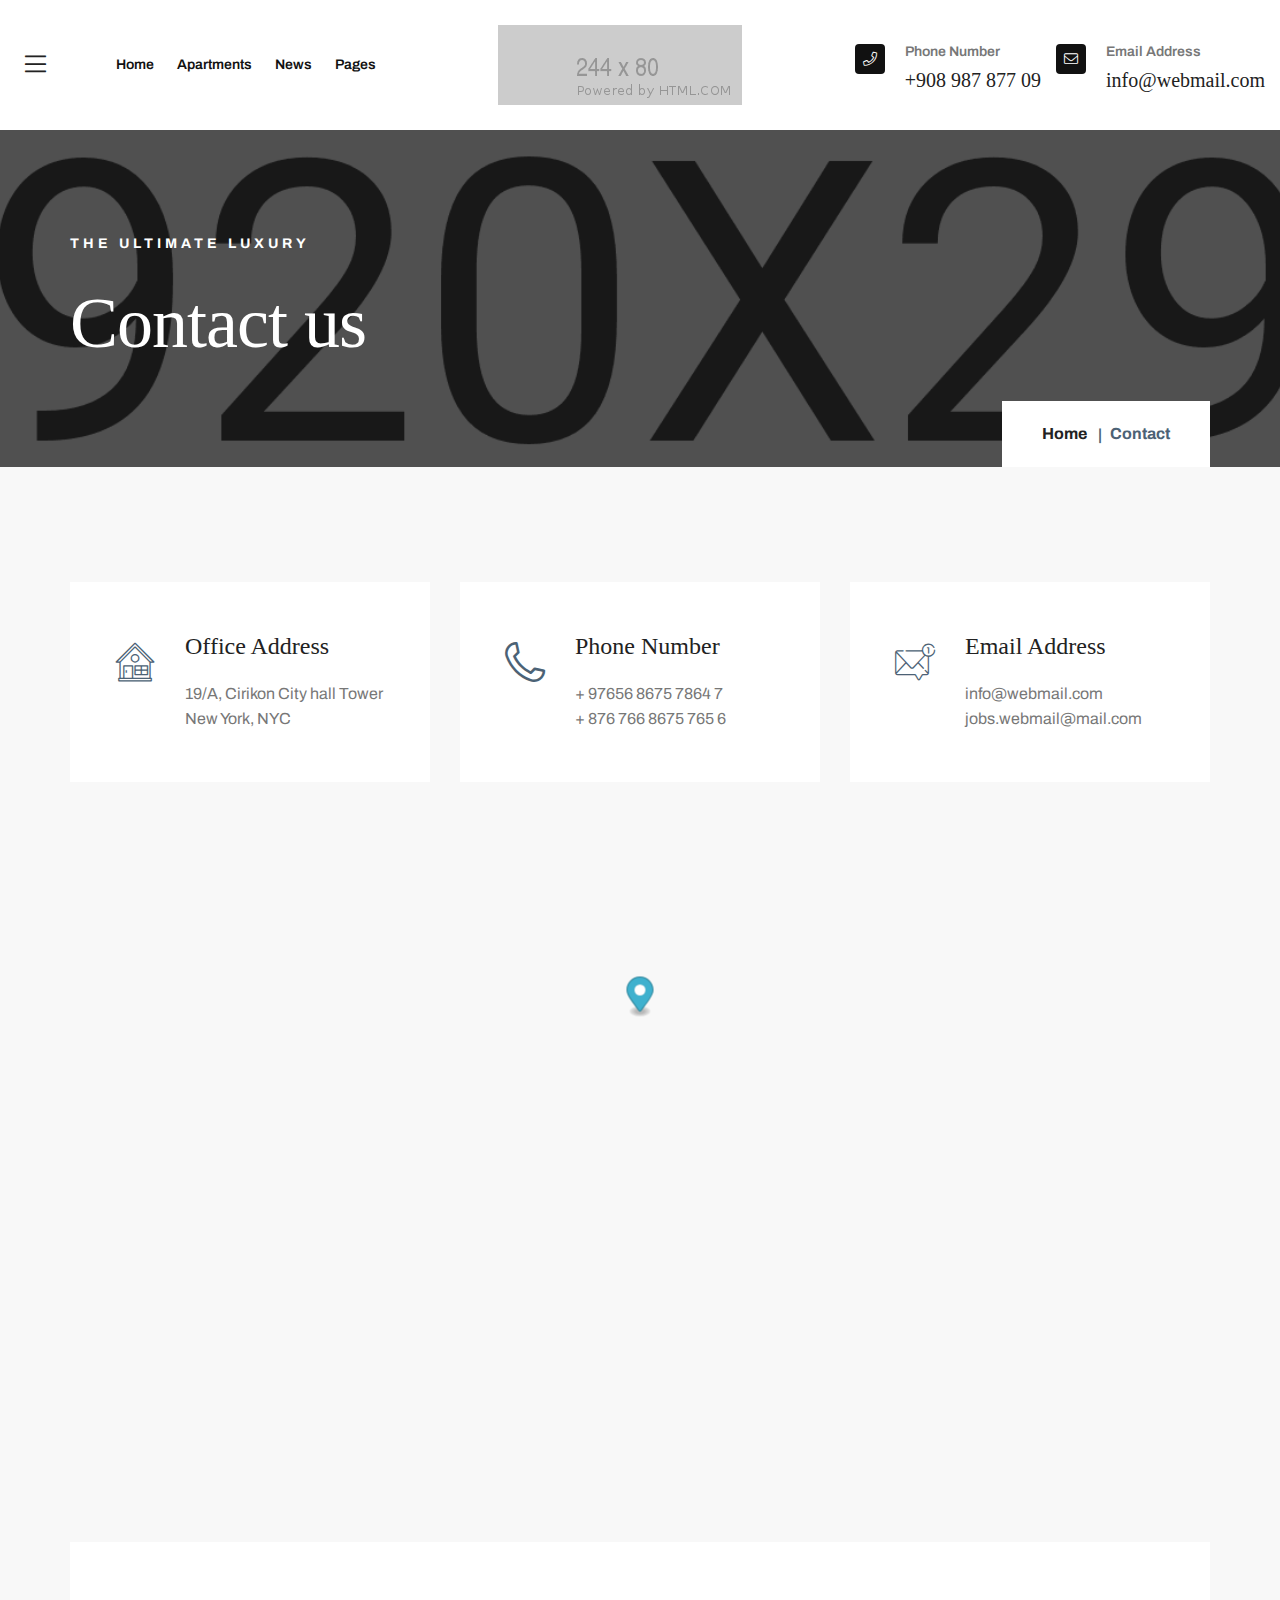
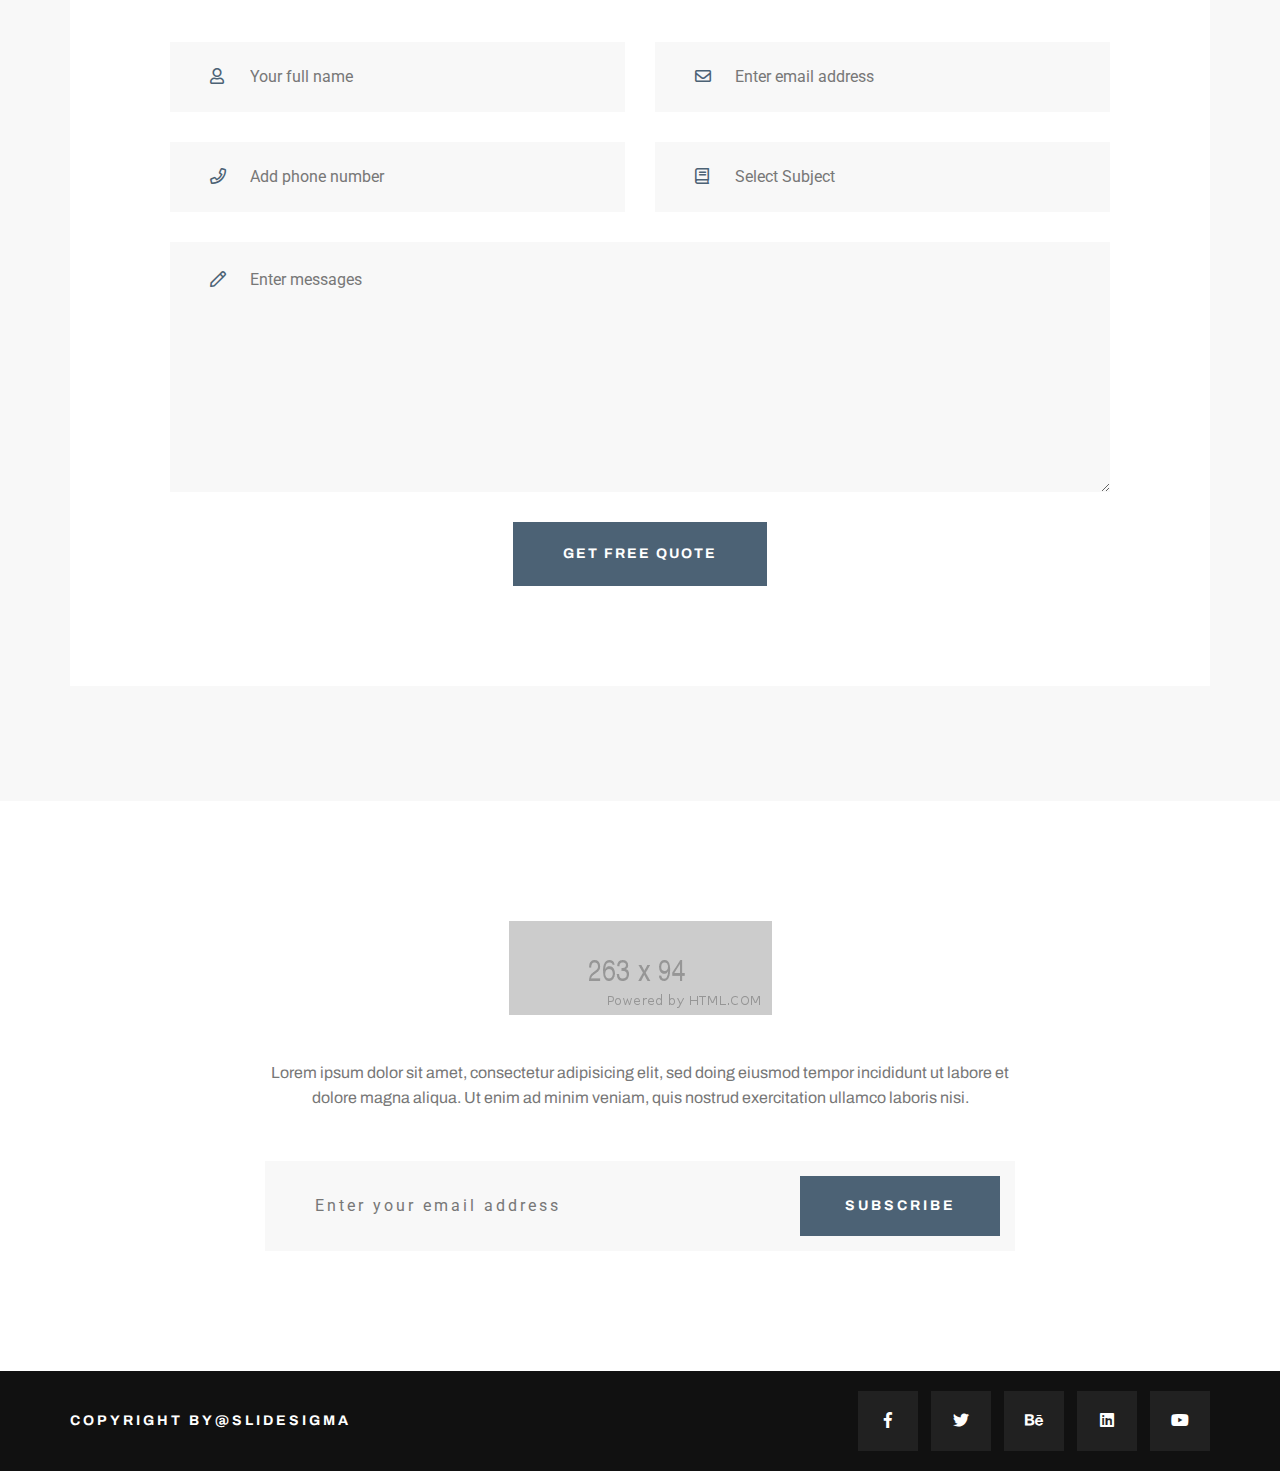
<file: contact.html>
<!DOCTYPE html>
<html lang="en">

<head>
    <!--====== Required meta tags ======-->
    <meta charset="utf-8" />
    <meta http-equiv="x-ua-compatible" content="ie=edge" />
    <meta name="description" content="" />
    <meta name="viewport" content="width=device-width, initial-scale=1, shrink-to-fit=no" />
    <!--====== Title ======-->
    <title> Nycondos Contact us' </title>
    <!--====== Favicon Icon ======-->
    <link rel="shortcut icon" href="assets/img/favicon.ico" type="img/png" />
    <!--====== Animate Css ======-->
    <link rel="stylesheet" href="assets/css/animate.min.css">
    <!--====== Bootstrap css ======-->
    <link rel="stylesheet" href="assets/css/bootstrap.min.css" />
    <!--====== Fontawesome css ======-->
    <link rel="stylesheet" href="assets/css/font-awesome.min.css" />
    <!--====== Flaticon css ======-->
    <link rel="stylesheet" href="assets/css/flaticon.css" />
    <!--====== Magnific Popup css ======-->
    <link rel="stylesheet" href="assets/css/magnific-popup.css" />
    <!--====== Owl Carousel css ======-->
    <link rel="stylesheet" href="assets/css/slick.css" />
    <!--====== Nice Select ======-->
    <link rel="stylesheet" href="assets/css/nice-select.css" />
    <!--====== Mapbox ======-->
    <link rel="stylesheet" href="assets/css/leaflet.css" />
    <link rel="stylesheet" href="assets/css/mapbox-gl.min.css" />
    <!--====== Bootstrap Datepicker ======-->
    <link rel="stylesheet" href="assets/css/bootstrap-datepicker.css" />
    <!--====== Default css ======-->
    <link rel="stylesheet" href="assets/css/default.css" />
    <!--====== Style css ======-->
    <link rel="stylesheet" href="assets/css/style.css" />
</head>

<body>
    <!--[if lte IE 9]>
		<p class="browserupgrade">You are using an <strong>outdated</strong> browser. Please <a href="https://browsehappy.com/">upgrade your browser</a> to improve your experience and security.</p>
	<![endif]-->

    <!--====== PRELOader ======-->
    <div class="preloader d-flex align-items-center justify-content-center">
        <div class="cssload-container">
            <div class="cssload-loading"><i></i><i></i><i></i><i></i></div>
        </div>
    </div>
    <!--====== HEADER START ======-->
    <header class="header-absolute sticky-header inner-page">
        <div class="container container-custom-one">
            <div class="nav-container d-flex align-items-center justify-content-between">
                <!-- Main Menu -->
                <div class="nav-menu d-lg-flex align-items-center">

                    <!-- Navbar Close Icon -->
                    <div class="navbar-close">
                        <div class="cross-wrap"><span class="top"></span><span class="bottom"></span></div>
                    </div>

                    <!-- Off canvas Menu  -->
                    <div class="toggle">
                        <a href="#" id="offCanvasBtn"><i class="fal fa-bars"></i></a>
                    </div>
                    <!-- Mneu Items -->
                    <div class="menu-items">
                        <ul>
                            <li>
                                <a href="index.html">Home</a>
                                <ul class="submenu">
                                    <li><a href="index.html">Home One</a></li>
                                    <li><a href="index-2.html">Home Two</a></li>
                                    <li><a href="index-3.html">Home Three</a></li>
                                </ul>
                            </li>
                            <li>
                                <a href="apartment-grid.html">Apartments</a>
                                <ul class="submenu">
                                    <li><a href="apartment-details.html">Apartments Details</a></li>
                                    <li><a href="trending.html">Apartments List 2</a></li>
                                    <li><a href="apartment-grid.html">Apartments Grid</a></li>
                                    <li><a href="apartment-list.html">Apartments List</a></li>
                                </ul>
                            </li>
                            <li>
                                <a href="news.html">News</a>
                                <ul class="submenu">
                                    <li><a href="news-details.html">News Details</a></li>
                                </ul>
                            </li>
                            <li><a href="#">Pages</a>
                              <ul class="submenu">
                                        <li>
                                            <a href="places.html">Places Near By</a>
                                            <ul class="submenu">
                                                <li><a href="places-details.html">Places Details</a></li>
                                            </ul>
                                        </li>
                                        <li><a href="classification.html">Classification</a></li>
                                        <li><a href="gallery.html">Our Gallery</a></li>
                                        <li><a href="contact.html" class="active">Contact Us</a></li>
                                         <li><a href="about.html">About Us</a></li>
                                        <li><a href="broker.html">Brokers</a></li>                                        
                                        
                                    </ul>
                            </li>
                        </ul>
                    </div>

                    <!-- from pushed-item -->
                    <div class="nav-pushed-item"></div>
                </div>

                <!-- Site Logo -->
                <div class="site-logo">
                    <a href="index.html"><img src="assets/img/logo.png" alt="Logo"></a>
                </div>

                <!-- Header Info Pussed To Menu Wrap -->
                <div class="nav-push-item">
                    <!-- Header Info -->
                    <div class="header-info d-lg-flex align-items-center">
                        <div class="item">
                            <i class="fal fa-phone"></i>
                            <span>Phone Number</span>
                            <a href="tel:+90898787709">
                                <h5 class="title">+908 987 877 09</h5>
                            </a>
                        </div>
                        <div class="item">
                            <i class="fal fa-envelope"></i>
                            <span>Email Address</span>
                            <a href="mailto:info@webmail.com">
                                <h5 class="title">info@webmail.com</h5>
                            </a>
                        </div>
                    </div>
                </div>

                <!-- Navbar Toggler -->
                <div class="navbar-toggler">
                    <span></span><span></span><span></span>
                </div>
            </div>
        </div>
    </header>
    <!--====== HEADER PART END ======-->
    <!--====== OFF CANVAS START ======-->
    <div class="offcanvas-wrapper">
        <div class="offcanvas-overly"></div>
        <div class="offcanvas-widget">
            <a href="#" class="offcanvas-close"><i class="fal fa-times"></i></a>
            <!-- Search Widget -->
            <div class="widget search-widget">
                <h5 class="widget-title">Search room</h5>
                <form action="#">
                    <input type="text" placeholder="Search your keyword...">
                    <button type="submit"><i class="far fa-search"></i></button>
                </form>
            </div>

            <!-- About Widget -->
            <div class="widget about-widget">
                <h5 class="widget-title">About us</h5>
                <p>
                    Lorem ipsum dolor sit amet consectetur adipisicing elit. Quia reiciendis illo ipsa asperiores,
                    perspiciatis corrupti veritatis assumenda architecto commodi provident quas necessitatibus
                    consequatur praesentium magnam optio deserunt fugiat repellat culpa.
                </p>
            </div>
            <!-- Nav Widget -->
            <div class="widget nav-widget">
                <h5 class="widget-title">Our pages</h5>
                <ul>
                    <li><a href="about.html">About Us</a></li>
                    <li><a href="classification.html">Classification</a></li>
                    <li>
                        <a href="places.html">Places Near By</a>
                        <ul class="submenu">
                            <li><a href="places-details.html">Places Details</a></li>
                        </ul>
                    </li>
                    <li>
                        <a href="trending.html">Apartment</a>
                        <ul class="submenu">
                            <li><a href="apartment-details.html">Apartment Details</a></li>
                            <li><a href="trending.html">Apartment List 2</a></li>
                            <li><a href="apartment-grid.html">Apartment Grid</a></li>
                            <li><a href="apartment-list.html">Apartment List</a></li>
                        </ul>
                    </li>
                    <li>
                        <a href="news.html">News</a>
                        <ul class="submenu">
                          <li><a href="news-details.html">News Details</a></li>
                        </ul>
                    </li>
                    <li><a href="gallery.html">Our Gallery</a></li>
                    <li><a href="broker.html">Brokers</a></li>
                    <li><a href="contact.html">Contact Us</a></li>
                </ul>
            </div>
            <!-- Social Link -->
            <div class="widget social-link">
                <h5 class="widget-title">Contact with us</h5>
                <ul>
                    <li><a href="#"><i class="fab fa-facebook-f"></i></a></li>
                    <li><a href="#"><i class="fab fa-twitter"></i></a></li>
                    <li><a href="#"><i class="fab fa-behance"></i></a></li>
                    <li><a href="#"><i class="fab fa-linkedin"></i></a></li>
                    <li><a href="#"><i class="fab fa-google"></i></a></li>
                </ul>
            </div>
        </div>
    </div>
    <!--====== OFF CANVAS END ======-->
    <!--====== BREADCRUMB PART START ======-->
    <section class="breadcrumb-area" style="background-image: url(assets/img/bg/04.jpg);">
        <div class="container">
            <div class="breadcrumb-text">
                <span>The ultimate luxury</span>
                <h2 class="page-title">Contact us</h2>

                <ul class="breadcrumb-nav">
                    <li><a href="#">Home</a></li>
                    <li class="active">Contact</li>
                </ul>
            </div>
        </div>
    </section>
    <!--====== BREADCRUMB PART END ======-->
    <!--====== CONTACT PART START ======-->
    <section class="contact-part pt-115 pb-115">
        <div class="container">
            <!-- Contact Info -->
            <div class="contact-info">
                <div class="row justify-content-center">
                    <div class="col-lg-4 col-sm-6 col-10">
                        <div class="info-box">
                            <div class="icon">
                                <i class="flaticon-home"></i>
                            </div>
                            <div class="desc">
                                <h4>Office Address</h4>
                                <p>19/A, Cirikon City hall Tower New York, NYC</p>
                            </div>
                        </div>
                    </div>
                    <div class="col-lg-4 col-sm-6 col-10">
                        <div class="info-box">
                            <div class="icon">
                                <i class="flaticon-phone"></i>
                            </div>
                            <div class="desc">
                                <h4>Phone Number</h4>
                                <p>+ 97656 8675 7864 7 <br> + 876 766 8675 765 6</p>
                            </div>
                        </div>
                    </div>
                    <div class="col-lg-4 col-sm-6 col-10">
                        <div class="info-box">
                            <div class="icon">
                                <i class="flaticon-message"></i>
                            </div>
                            <div class="desc">
                                <h4>Email Address</h4>
                                <p>info@webmail.com <br> jobs.webmail@mail.com</p>
                            </div>
                        </div>
                    </div>
                </div>
            </div>
            <!-- Contact Mapts -->
            <div class="contact-maps mb-30" id="map"></div>
            <!-- Contact Form -->
            <div class="contact-form">
                <form action="#">
                    <div class="row">
                        <div class="col-md-6">
                            <div class="input-group mb-30">
                                <span class="icon"><i class="far fa-user"></i></span>
                                <input type="text" placeholder="Your full name">
                            </div>
                        </div>
                        <div class="col-md-6">
                            <div class="input-group mb-30">
                                <span class="icon"><i class="far fa-envelope"></i></span>
                                <input type="email" placeholder="Enter email address">
                            </div>
                        </div>
                        <div class="col-md-6">
                            <div class="input-group mb-30">
                                <span class="icon"><i class="far fa-phone"></i></span>
                                <input type="text" placeholder="Add phone number">
                            </div>
                        </div>
                        <div class="col-md-6">
                            <div class="input-group mb-30">
                                <span class="icon"><i class="far fa-book"></i></span>
                                <input type="text" placeholder="Select Subject">
                            </div>
                        </div>
                        <div class="col-12">
                            <div class="input-group textarea mb-30">
                                <span class="icon"><i class="far fa-pen"></i></span>
                                <textarea placeholder="Enter messages"></textarea>
                            </div>
                        </div>
                        <div class="col-12 text-center">
                            <button type="submit" class="main-btn btn-filled">Get Free Quote</button>
                        </div>
                    </div>
                </form>
            </div>
        </div>
    </section>
    <!--====== CONTACT PART END ======-->
    <!--====== Back to Top ======-->
    <a href="#" class="back-to-top" id="backToTop">
        <i class="fal fa-angle-double-up"></i>
    </a>
    <!--====== FOOTER PART START ======-->
    <footer>
        <div class="footer-subscibe-area pt-120 pb-120">
            <div class="container">
                <div class="row justify-content-center">
                    <div class="col-lg-8">
                        <div class="subscribe-text text-center">
                            <div class="footer-logo mb-45">
                                <img src="assets/img/logo-2.png" alt="images">
                            </div>
                            <p>
                                Lorem ipsum dolor sit amet, consectetur adipisicing elit, sed doing
                                eiusmod tempor incididunt ut labore et dolore magna aliqua. Ut enim ad minim veniam,
                                quis nostrud exercitation ullamco laboris nisi.
                            </p>
                            <form action="#" class="subscribe-form mt-50">
                                <input type="email" placeholder="Enter your email address">
                                <button type="submit">subscribe</button>
                            </form>
                        </div>
                    </div>
                </div>
            </div>
        </div>
        <div class="copyright-area pt-20 pb-20">
            <div class="container">
                <div class="row align-items-center">
                    <div class="col-md-5 order-2 order-md-1">
                        <p class="copyright-text">copyright by@slidesigma</p>
                    </div>
                    <div class="col-md-7 order-1 order-md-2">
                        <div class="social-links">
                            <a href="#"><i class="fab fa-facebook-f"></i></a>
                            <a href="#"><i class="fab fa-twitter"></i></a>
                            <a href="#"><i class="fab fa-behance"></i></a>
                            <a href="#"><i class="fab fa-linkedin"></i></a>
                            <a href="#"><i class="fab fa-youtube"></i></a>
                        </div>
                    </div>
                </div>
            </div>
        </div>
    </footer>
    <!--====== FOOTER PART END ======-->
    <!--====== jquery js ======-->
    <script src="assets/js/vendor/modernizr-3.6.0.min.js"></script>
    <script src="assets/js/vendor/jquery-1.12.4.min.js"></script>
    <!--====== Bootstrap js ======-->
    <script src="assets/js/bootstrap.min.js"></script>
    <script src="assets/js/popper.min.js"></script>
    <!--====== Slick js ======-->
    <script src="assets/js/slick.min.js"></script>
    <!--====== Isotope js ======-->
    <script src="assets/js/isotope.pkgd.min.js"></script>
    <!--====== Magnific Popup js ======-->
    <script src="assets/js/jquery.magnific-popup.min.js"></script>
    <!--====== inview js ======-->
    <script src="assets/js/jquery.inview.min.js"></script>
    <!--====== counterup js ======-->
    <script src="assets/js/jquery.countTo.js"></script>
    <!--====== Nice Select ======-->
    <script src="assets/js/jquery.nice-select.min.js"></script>
    <!--====== Bootstrap datepicker ======-->
    <script src="assets/js/bootstrap-datepicker.js"></script>
    <!--====== Wow JS ======-->
    <script src="assets/js/wow.min.js"></script>
    <!--====== Mapbox Map ======-->
  	<script src="assets/js/leaflet.js"></script>
  	<script src="assets/js/mapbox-gl.min.js"></script>
  	<script src="assets/js/map.js"></script>
    <!--====== Main js ======-->
    <script src="assets/js/main.js"></script>
</body>

</html>
</file>
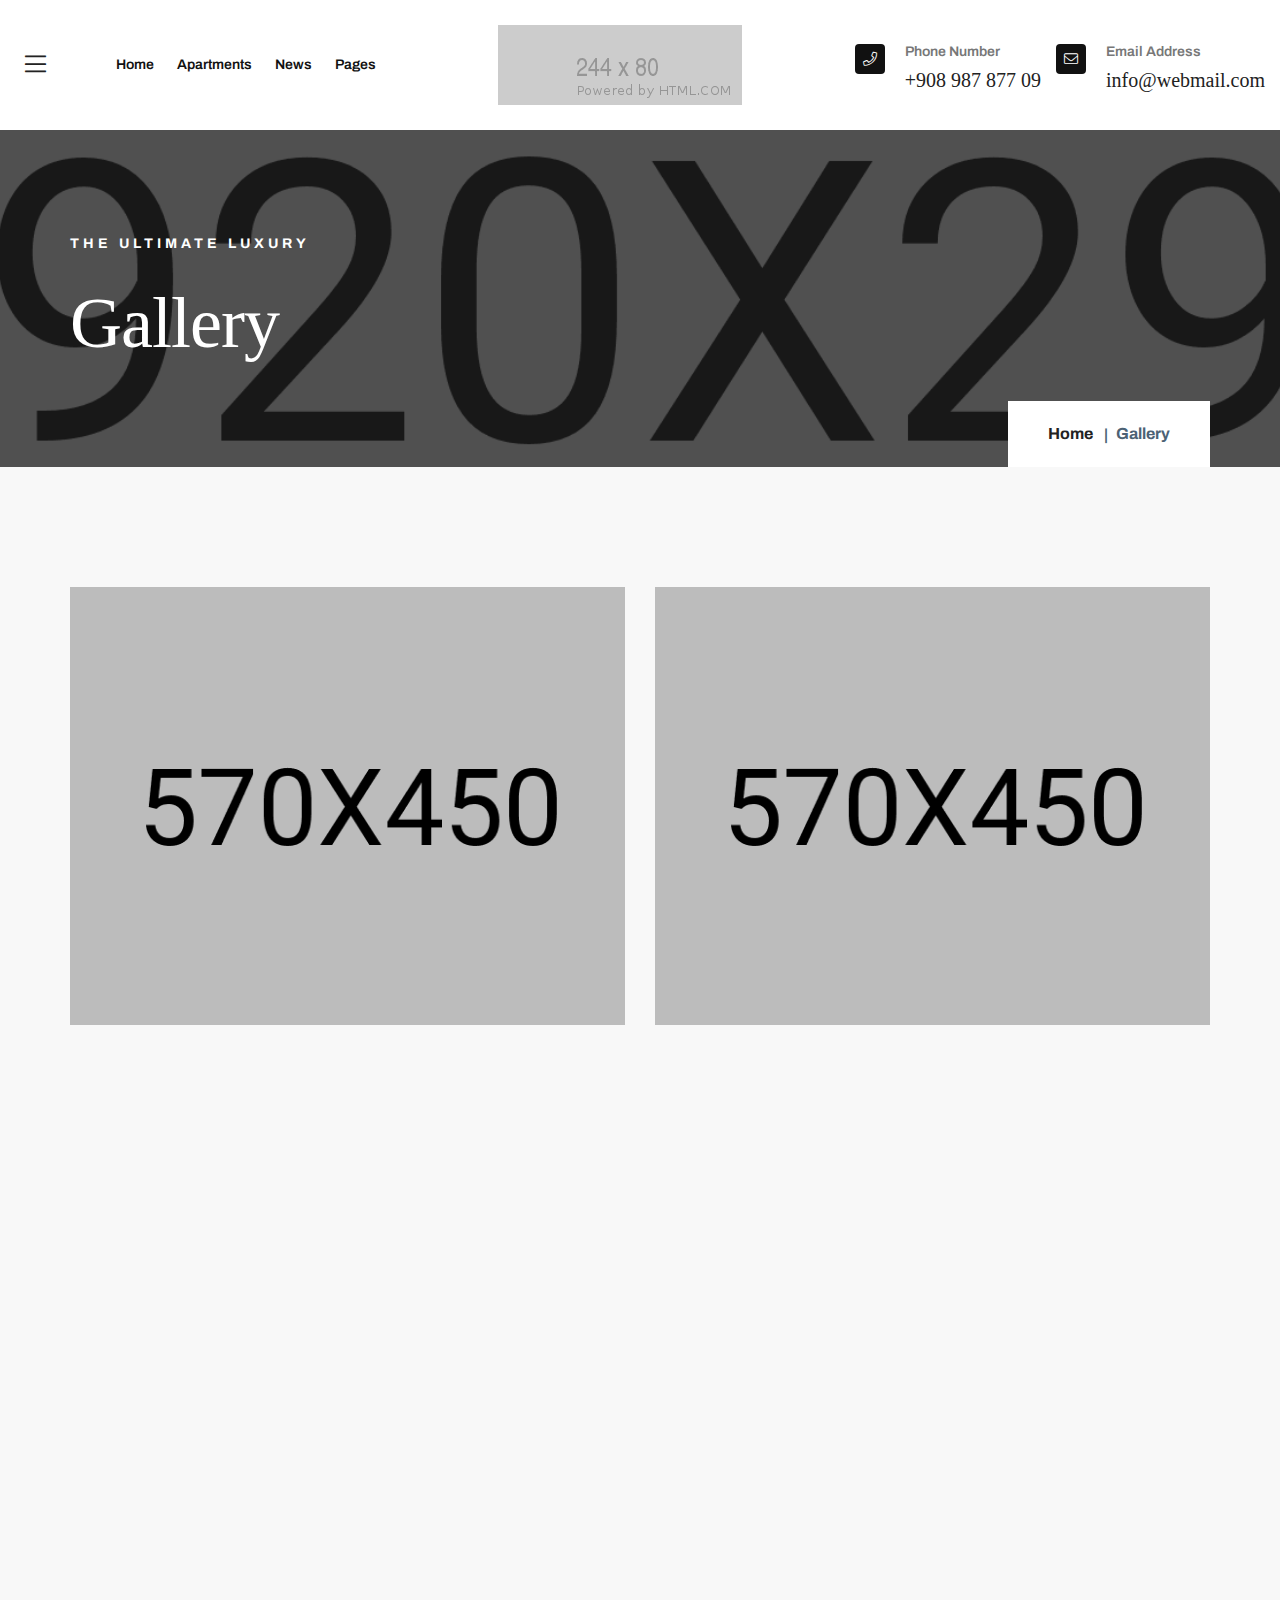
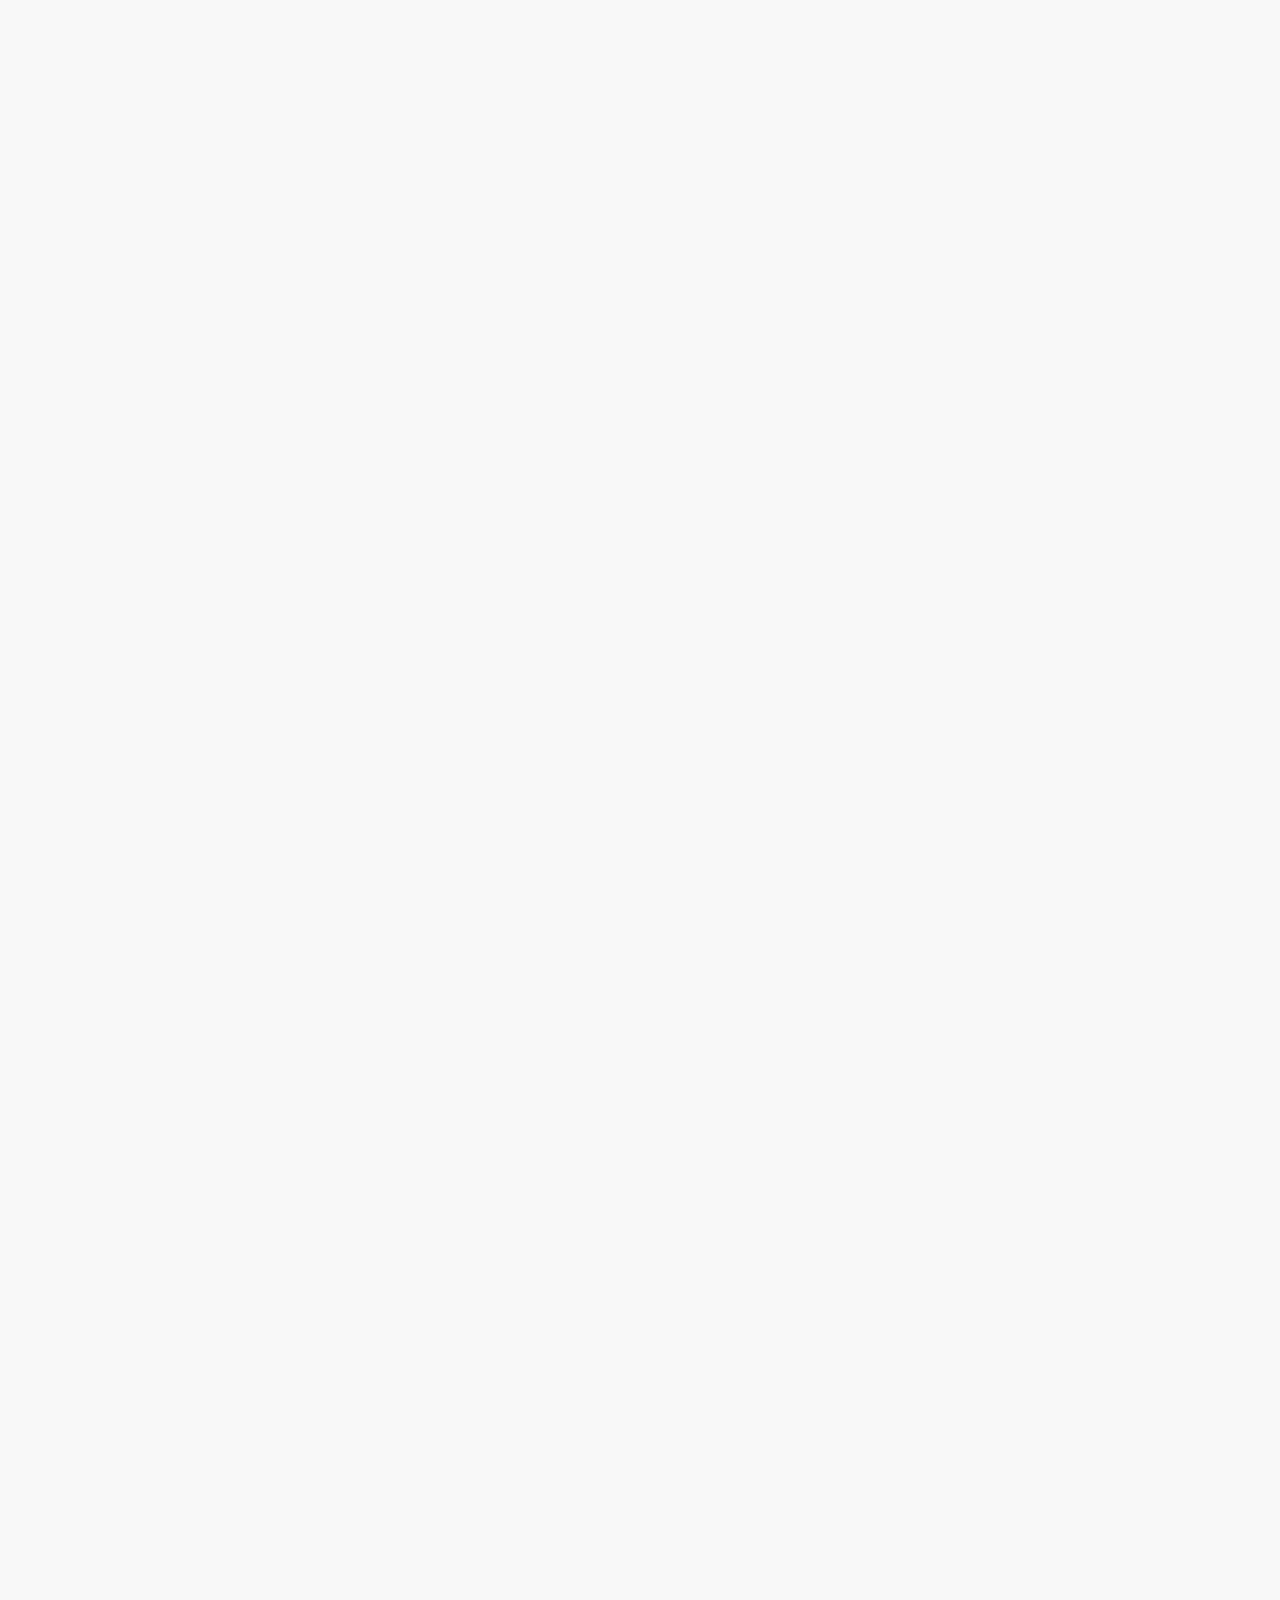
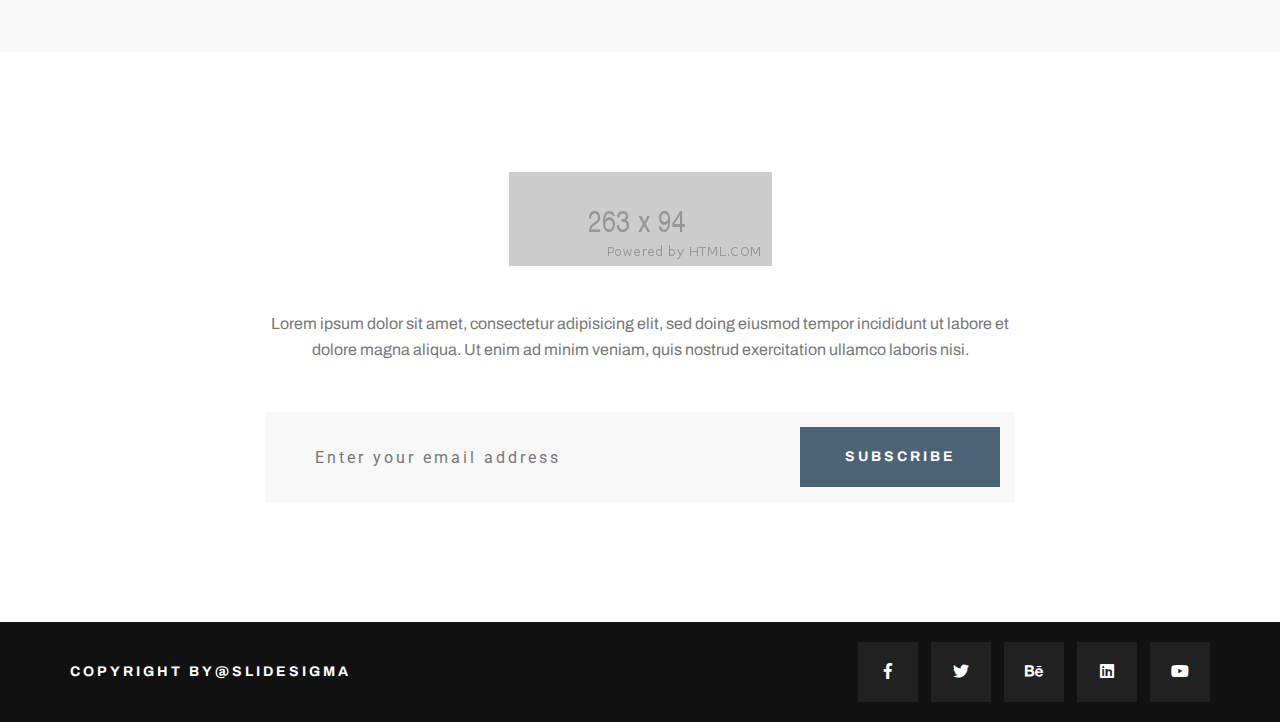
<file: gallery.html>
<!DOCTYPE html>
<html lang="en">

<head>
    <!--====== Required meta tags ======-->
    <meta charset="utf-8" />
    <meta http-equiv="x-ua-compatible" content="ie=edge" />
    <meta name="description" content="" />
    <meta name="viewport" content="width=device-width, initial-scale=1, shrink-to-fit=no" />
    <!--====== Title ======-->
    <title> Nycondos Our Gallery </title>
    <!--====== Favicon Icon ======-->
    <link rel="shortcut icon" href="assets/img/favicon.ico" type="img/png" />
    <!--====== Animate Css ======-->
    <link rel="stylesheet" href="assets/css/animate.min.css">
    <!--====== Bootstrap css ======-->
    <link rel="stylesheet" href="assets/css/bootstrap.min.css" />
    <!--====== Fontawesome css ======-->
    <link rel="stylesheet" href="assets/css/font-awesome.min.css" />
    <!--====== Flaticon css ======-->
    <link rel="stylesheet" href="assets/css/flaticon.css" />
    <!--====== Magnific Popup css ======-->
    <link rel="stylesheet" href="assets/css/magnific-popup.css" />
    <!--====== Owl Carousel css ======-->
    <link rel="stylesheet" href="assets/css/slick.css" />
    <!--====== Nice Select ======-->
    <link rel="stylesheet" href="assets/css/nice-select.css" />
    <!--====== Mapbox ======-->
    <link rel="stylesheet" href="assets/css/leaflet.css" />
    <link rel="stylesheet" href="assets/css/mapbox-gl.min.css" />
    <!--====== Bootstrap Datepicker ======-->
    <link rel="stylesheet" href="assets/css/bootstrap-datepicker.css" />
    <!--====== Default css ======-->
    <link rel="stylesheet" href="assets/css/default.css" />
    <!--====== Style css ======-->
    <link rel="stylesheet" href="assets/css/style.css" />
</head>

<body>
    <!--[if lte IE 9]>
		<p class="browserupgrade">You are using an <strong>outdated</strong> browser. Please <a href="https://browsehappy.com/">upgrade your browser</a> to improve your experience and security.</p>
	<![endif]-->

    <!--====== PRELOader ======-->
    <div class="preloader d-flex align-items-center justify-content-center">
        <div class="cssload-container">
            <div class="cssload-loading"><i></i><i></i><i></i><i></i></div>
        </div>
    </div>
    <!--====== HEADER START ======-->
    <header class="header-absolute sticky-header inner-page">
        <div class="container container-custom-one">
            <div class="nav-container d-flex align-items-center justify-content-between">
                <!-- Main Menu -->
                <div class="nav-menu d-lg-flex align-items-center">

                    <!-- Navbar Close Icon -->
                    <div class="navbar-close">
                        <div class="cross-wrap"><span class="top"></span><span class="bottom"></span></div>
                    </div>

                    <!-- Off canvas Menu  -->
                    <div class="toggle">
                        <a href="#" id="offCanvasBtn"><i class="fal fa-bars"></i></a>
                    </div>
                    <!-- Mneu Items -->
                    <div class="menu-items">
                        <ul>
                            <li>
                                <a href="index.html">Home</a>
                                <ul class="submenu">
                                    <li><a href="index.html">Home One</a></li>
                                    <li><a href="index-2.html">Home Two</a></li>
                                    <li><a href="index-3.html">Home Three</a></li>
                                </ul>
                            </li>
                            <li>
                                <a href="apartment-grid.html">Apartments</a>
                                <ul class="submenu">
                                    <li><a href="apartment-details.html">Apartments Details</a></li>
                                    <li><a href="trending.html">Apartments List 2</a></li>
                                    <li><a href="apartment-grid.html">Apartments Grid</a></li>
                                    <li><a href="apartment-list.html">Apartments List</a></li>
                                </ul>
                            </li>
                            <li>
                                <a href="news.html">News</a>
                                <ul class="submenu">
                                    <li><a href="news-details.html">News Details</a></li>
                                </ul>
                            </li>
                            <li><a href="#">Pages</a>
                              <ul class="submenu">
                                        <li>
                                            <a href="places.html">Places Near By</a>
                                            <ul class="submenu">
                                                <li><a href="places-details.html">Places Details</a></li>
                                            </ul>
                                        </li>
                                        <li><a href="classification.html">Classification</a></li>
                                        <li><a href="gallery.html" class="active">Our Gallery</a></li>
                                        <li><a href="contact.html">Contact Us</a></li>
                                         <li><a href="about.html">About Us</a></li>
                                        <li><a href="broker.html">Brokers</a></li>                                        
                                        
                                    </ul>
                            </li>
                        </ul>
                    </div>

                    <!-- from pushed-item -->
                    <div class="nav-pushed-item"></div>
                </div>

                <!-- Site Logo -->
                <div class="site-logo">
                    <a href="index.html"><img src="assets/img/logo.png" alt="Logo"></a>
                </div>

                <!-- Header Info Pussed To Menu Wrap -->
                <div class="nav-push-item">
                    <!-- Header Info -->
                    <div class="header-info d-lg-flex align-items-center">
                        <div class="item">
                            <i class="fal fa-phone"></i>
                            <span>Phone Number</span>
                            <a href="tel:+90898787709">
                                <h5 class="title">+908 987 877 09</h5>
                            </a>
                        </div>
                        <div class="item">
                            <i class="fal fa-envelope"></i>
                            <span>Email Address</span>
                            <a href="mailto:info@webmail.com">
                                <h5 class="title">info@webmail.com</h5>
                            </a>
                        </div>
                    </div>
                </div>

                <!-- Navbar Toggler -->
                <div class="navbar-toggler">
                    <span></span><span></span><span></span>
                </div>
            </div>
        </div>
    </header>
    <!--====== HEADER PART END ======-->
    <!--====== OFF CANVAS START ======-->
    <div class="offcanvas-wrapper">
        <div class="offcanvas-overly"></div>
        <div class="offcanvas-widget">
            <a href="#" class="offcanvas-close"><i class="fal fa-times"></i></a>
            <!-- Search Widget -->
            <div class="widget search-widget">
                <h5 class="widget-title">Search room</h5>
                <form action="#">
                    <input type="text" placeholder="Search your keyword...">
                    <button type="submit"><i class="far fa-search"></i></button>
                </form>
            </div>

            <!-- About Widget -->
            <div class="widget about-widget">
                <h5 class="widget-title">About us</h5>
                <p>
                    Lorem ipsum dolor sit amet consectetur adipisicing elit. Quia reiciendis illo ipsa asperiores,
                    perspiciatis corrupti veritatis assumenda architecto commodi provident quas necessitatibus
                    consequatur praesentium magnam optio deserunt fugiat repellat culpa.
                </p>
            </div>
            <!-- Nav Widget -->
            <div class="widget nav-widget">
                <h5 class="widget-title">Our pages</h5>
                <ul>
                    <li><a href="about.html">About Us</a></li>
                    <li><a href="classification.html">Classification</a></li>
                    <li>
                        <a href="places.html">Places Near By</a>
                        <ul class="submenu">
                            <li><a href="places-details.html">Places Details</a></li>
                        </ul>
                    </li>
                    <li>
                        <a href="trending.html">Apartment</a>
                        <ul class="submenu">
                            <li><a href="apartment-details.html">Apartment Details</a></li>
                            <li><a href="trending.html">Apartment List 2</a></li>
                            <li><a href="apartment-grid.html">Apartment Grid</a></li>
                            <li><a href="apartment-list.html">Apartment List</a></li>
                        </ul>
                    </li>
                    <li>
                        <a href="news.html">News</a>
                        <ul class="submenu">
                          <li><a href="news-details.html">News Details</a></li>
                        </ul>
                    </li>
                    <li><a href="gallery.html">Our Gallery</a></li>
                    <li><a href="broker.html">Brokers</a></li>
                    <li><a href="contact.html">Contact Us</a></li>
                </ul>
            </div>
            <!-- Social Link -->
            <div class="widget social-link">
                <h5 class="widget-title">Contact with us</h5>
                <ul>
                    <li><a href="#"><i class="fab fa-facebook-f"></i></a></li>
                    <li><a href="#"><i class="fab fa-twitter"></i></a></li>
                    <li><a href="#"><i class="fab fa-behance"></i></a></li>
                    <li><a href="#"><i class="fab fa-linkedin"></i></a></li>
                    <li><a href="#"><i class="fab fa-google"></i></a></li>
                </ul>
            </div>
        </div>
    </div>
    <!--====== OFF CANVAS END ======-->
    <!--====== BREADCRUMB PART START ======-->
    <section class="breadcrumb-area" style="background-image: url(assets/img/bg/04.jpg);">
        <div class="container">
            <div class="breadcrumb-text">
                <span>The ultimate luxury</span>
                <h2 class="page-title">Gallery</h2>

                <ul class="breadcrumb-nav">
                    <li><a href="#">Home</a></li>
                    <li class="active">Gallery</li>
                </ul>
            </div>
        </div>
    </section>
    <!--====== BREADCRUMB PART END ======-->
    <!--====== GALLERY START ======-->
    <div class="gallery-wrappper pt-120 pb-120">
        <div class="container">
            <div class="gallery-loop">
                <div class="single-gallery-image wow fadeInUp" data-wow-delay=".3s">
                    <a href="assets/img/gallery/01.jpg" class="popup-image">
                        <img src="assets/img/gallery/01.jpg" alt="Images">
                    </a>
                </div>
                <div class="single-gallery-image wow fadeInUp" data-wow-delay=".4s">
                    <a href="assets/img/gallery/02.jpg" class="popup-image">
                        <img src="assets/img/gallery/02.jpg" alt="Images">
                    </a>
                </div>
                <div class="single-gallery-image wow fadeInUp" data-wow-delay=".5s">
                    <a href="assets/img/gallery/03.jpg" class="popup-image">
                        <img src="assets/img/gallery/03.jpg" alt="Images">
                    </a>
                </div>
                <div class="single-gallery-image wow fadeInUp" data-wow-delay=".6s">
                    <a href="assets/img/gallery/04.jpg" class="popup-image">
                        <img src="assets/img/gallery/04.jpg" alt="Images">
                    </a>
                </div>
                <div class="single-gallery-image wow fadeInUp" data-wow-delay=".7s">
                    <a href="assets/img/gallery/05.jpg" class="popup-image">
                        <img src="assets/img/gallery/05.jpg" alt="Images">
                    </a>
                </div>
                <div class="single-gallery-image wow fadeInUp" data-wow-delay=".8s">
                    <a href="assets/img/gallery/06.jpg" class="popup-image">
                        <img src="assets/img/gallery/06.jpg" alt="Images">
                    </a>
                </div>
                <div class="single-gallery-image wow fadeInUp" data-wow-delay=".9s">
                    <a href="assets/img/gallery/07.jpg" class="popup-image">
                        <img src="assets/img/gallery/07.jpg" alt="Images">
                    </a>
                </div>
                <div class="single-gallery-image wow fadeInUp" data-wow-delay="1.1s">
                    <a href="assets/img/gallery/08.jpg" class="popup-image">
                        <img src="assets/img/gallery/08.jpg" alt="Images">
                    </a>
                </div>
            </div>
        </div>
    </div>
    <!--====== GALLERY END ======-->
    <!--====== Back to Top ======-->
    <a href="#" class="back-to-top" id="backToTop">
        <i class="fal fa-angle-double-up"></i>
    </a>
    <!--====== FOOTER PART START ======-->
    <footer>
        <div class="footer-subscibe-area pt-120 pb-120">
            <div class="container">
                <div class="row justify-content-center">
                    <div class="col-lg-8">
                        <div class="subscribe-text text-center">
                            <div class="footer-logo mb-45">
                                <img src="assets/img/logo-2.png" alt="images">
                            </div>
                            <p>
                                Lorem ipsum dolor sit amet, consectetur adipisicing elit, sed doing
                                eiusmod tempor incididunt ut labore et dolore magna aliqua. Ut enim ad minim veniam,
                                quis nostrud exercitation ullamco laboris nisi.
                            </p>
                            <form action="#" class="subscribe-form mt-50">
                                <input type="email" placeholder="Enter your email address">
                                <button type="submit">subscribe</button>
                            </form>
                        </div>
                    </div>
                </div>
            </div>
        </div>
        <div class="copyright-area pt-20 pb-20">
            <div class="container">
                <div class="row align-items-center">
                    <div class="col-md-5 order-2 order-md-1">
                        <p class="copyright-text">copyright by@slidesigma</p>
                    </div>
                    <div class="col-md-7 order-1 order-md-2">
                        <div class="social-links">
                            <a href="#"><i class="fab fa-facebook-f"></i></a>
                            <a href="#"><i class="fab fa-twitter"></i></a>
                            <a href="#"><i class="fab fa-behance"></i></a>
                            <a href="#"><i class="fab fa-linkedin"></i></a>
                            <a href="#"><i class="fab fa-youtube"></i></a>
                        </div>
                    </div>
                </div>
            </div>
        </div>
    </footer>
    <!--====== FOOTER PART END ======-->
    <!--====== jquery js ======-->
    <script src="assets/js/vendor/modernizr-3.6.0.min.js"></script>
    <script src="assets/js/vendor/jquery-1.12.4.min.js"></script>
    <!--====== Bootstrap js ======-->
    <script src="assets/js/bootstrap.min.js"></script>
    <script src="assets/js/popper.min.js"></script>
    <!--====== Slick js ======-->
    <script src="assets/js/slick.min.js"></script>
    <!--====== Isotope js ======-->
    <script src="assets/js/isotope.pkgd.min.js"></script>
    <!--====== Magnific Popup js ======-->
    <script src="assets/js/jquery.magnific-popup.min.js"></script>
    <!--====== inview js ======-->
    <script src="assets/js/jquery.inview.min.js"></script>
    <!--====== counterup js ======-->
    <script src="assets/js/jquery.countTo.js"></script>
    <!--====== Nice Select ======-->
    <script src="assets/js/jquery.nice-select.min.js"></script>
    <!--====== Bootstrap datepicker ======-->
    <script src="assets/js/bootstrap-datepicker.js"></script>
    <!--====== Wow JS ======-->
    <script src="assets/js/wow.min.js"></script>
    <!--====== Mapbox Map ======-->
  	<script src="assets/js/leaflet.js"></script>
  	<script src="assets/js/mapbox-gl.min.js"></script>
  	<script src="assets/js/map.js"></script>
    <!--====== Main js ======-->
    <script src="assets/js/main.js"></script>
</body>

</html>
</file>
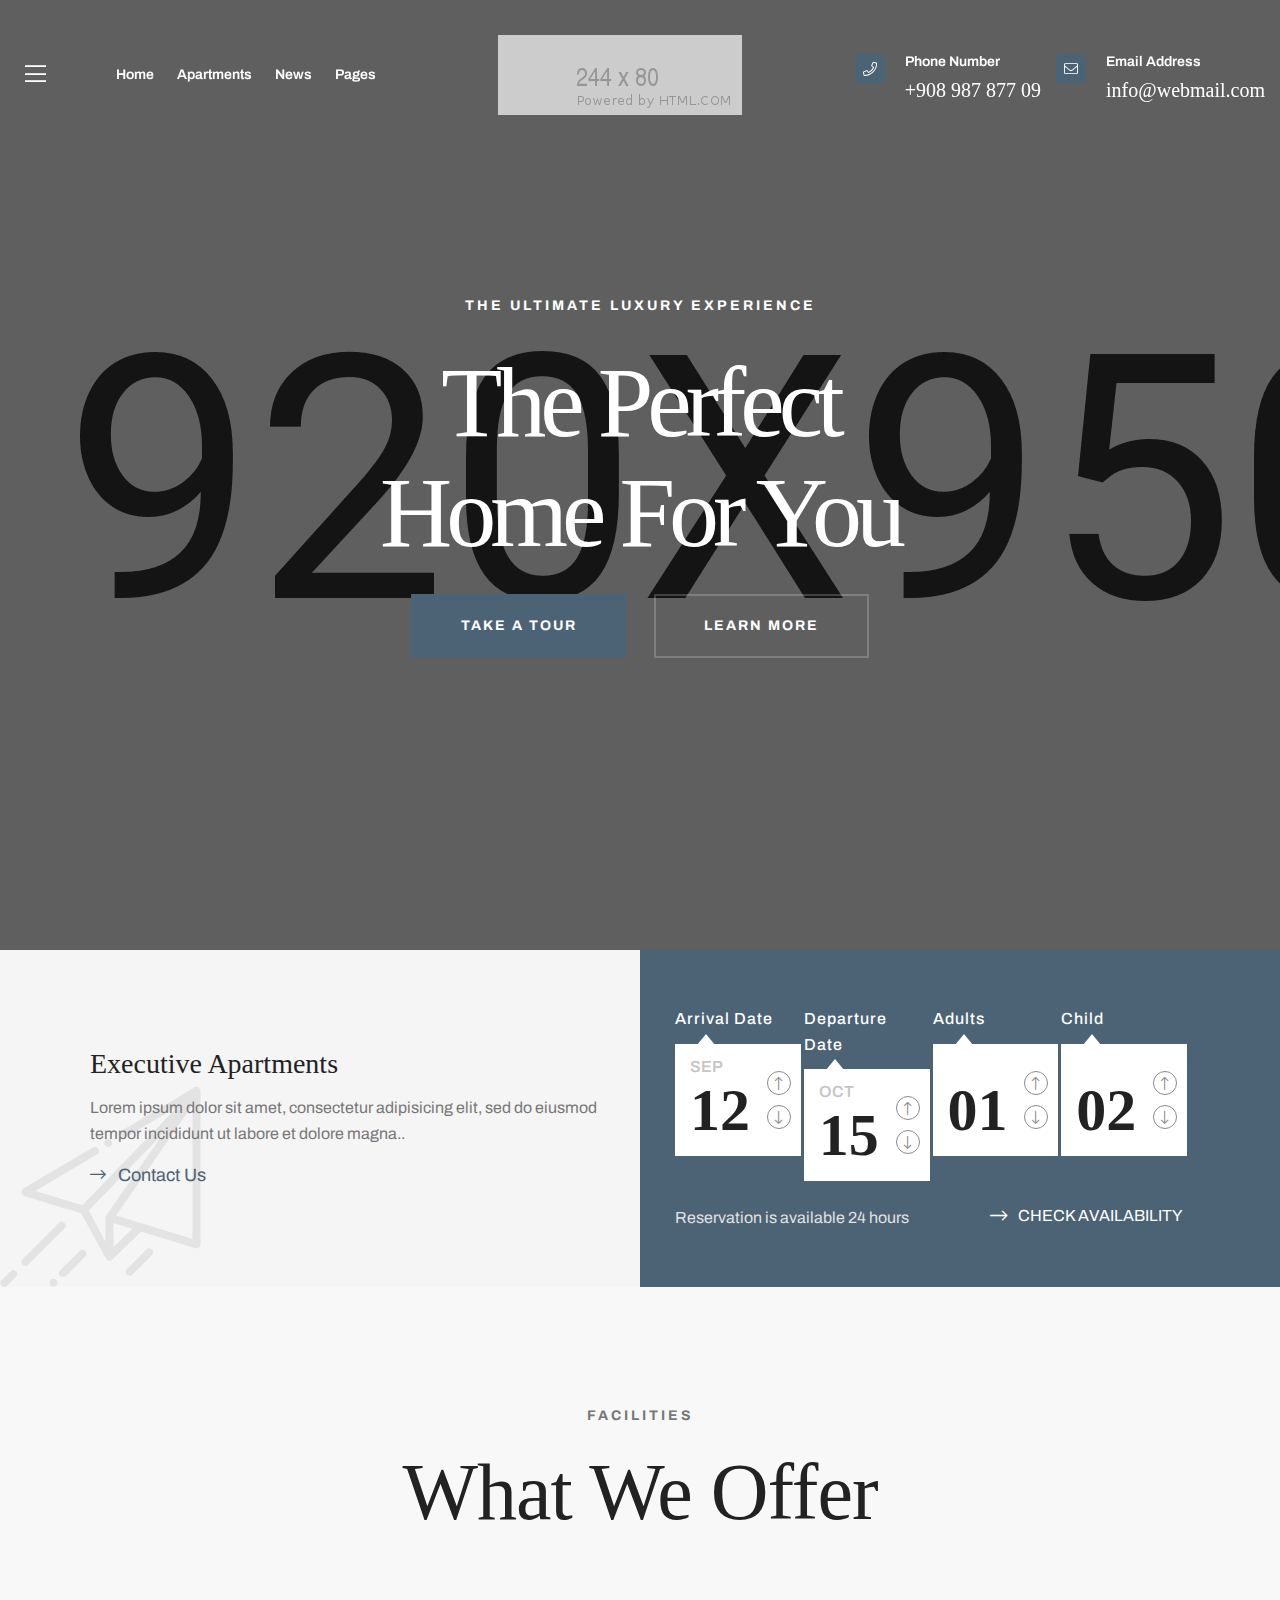
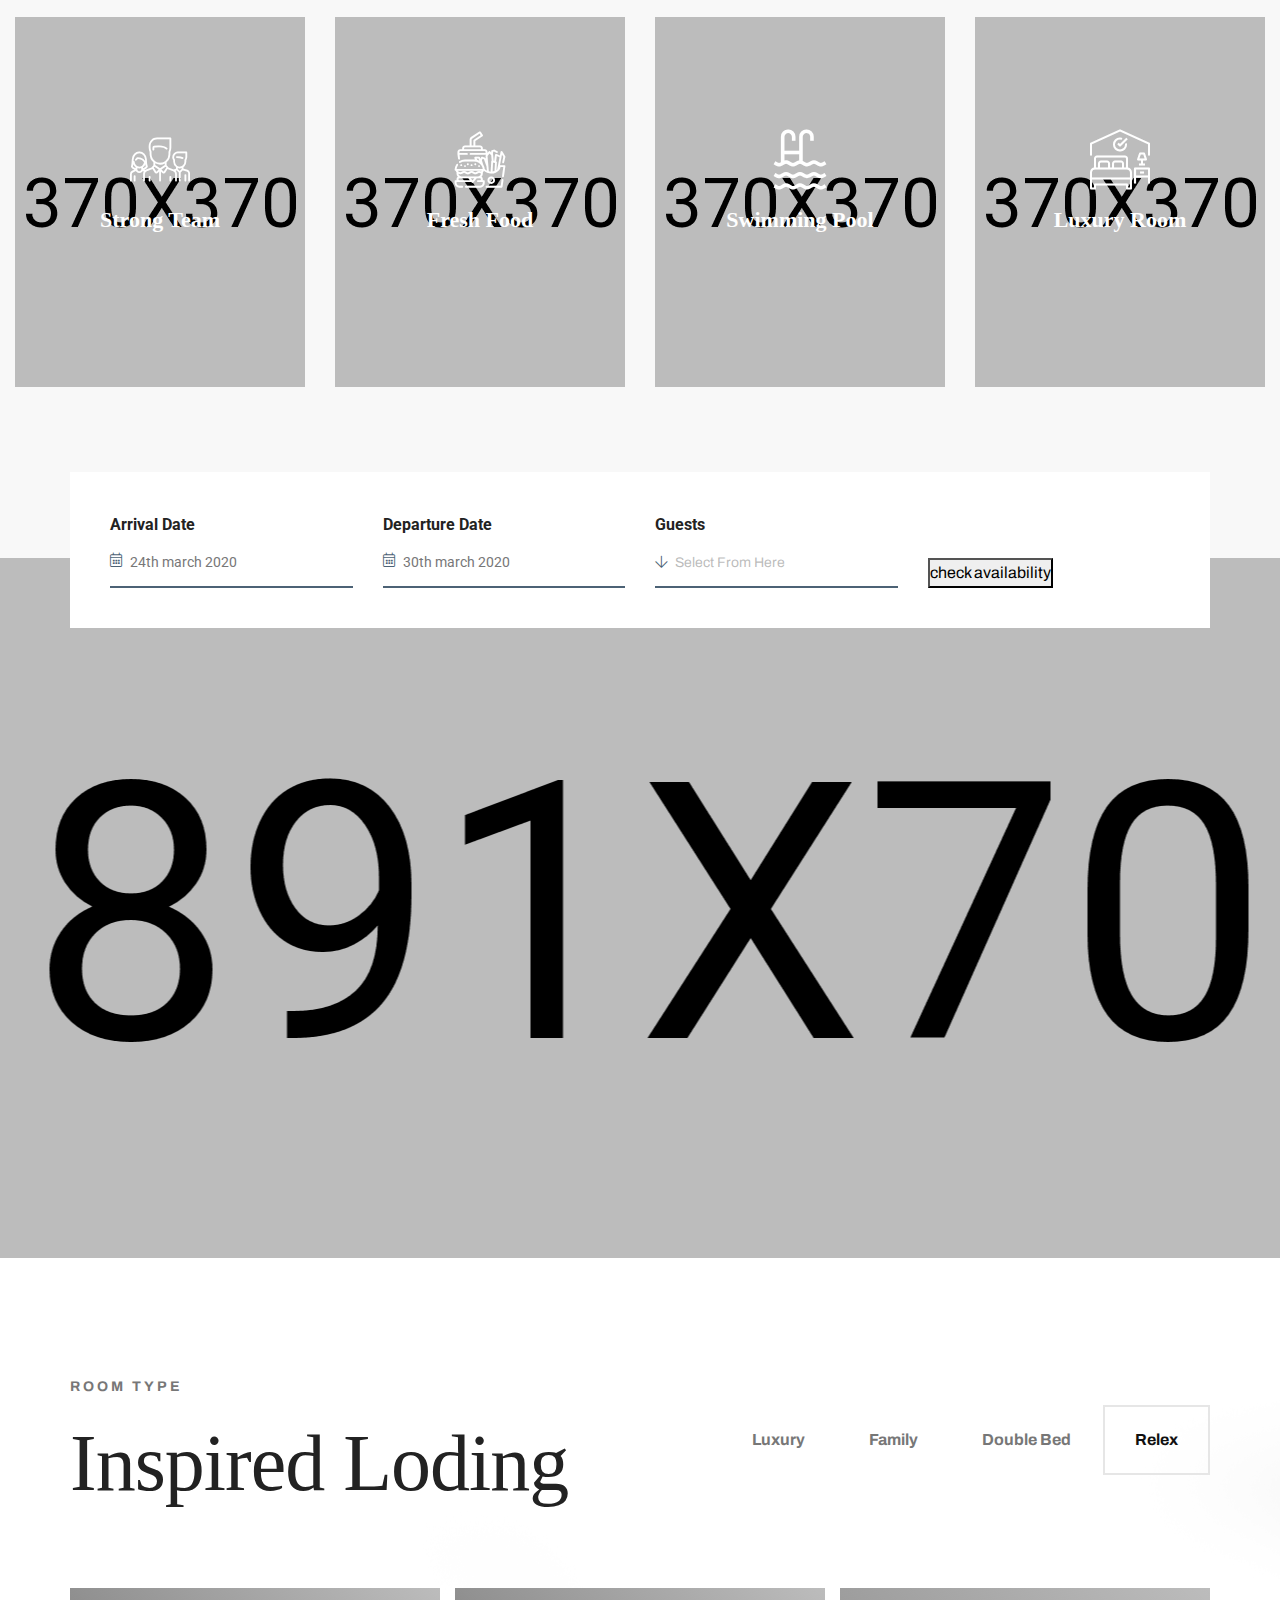
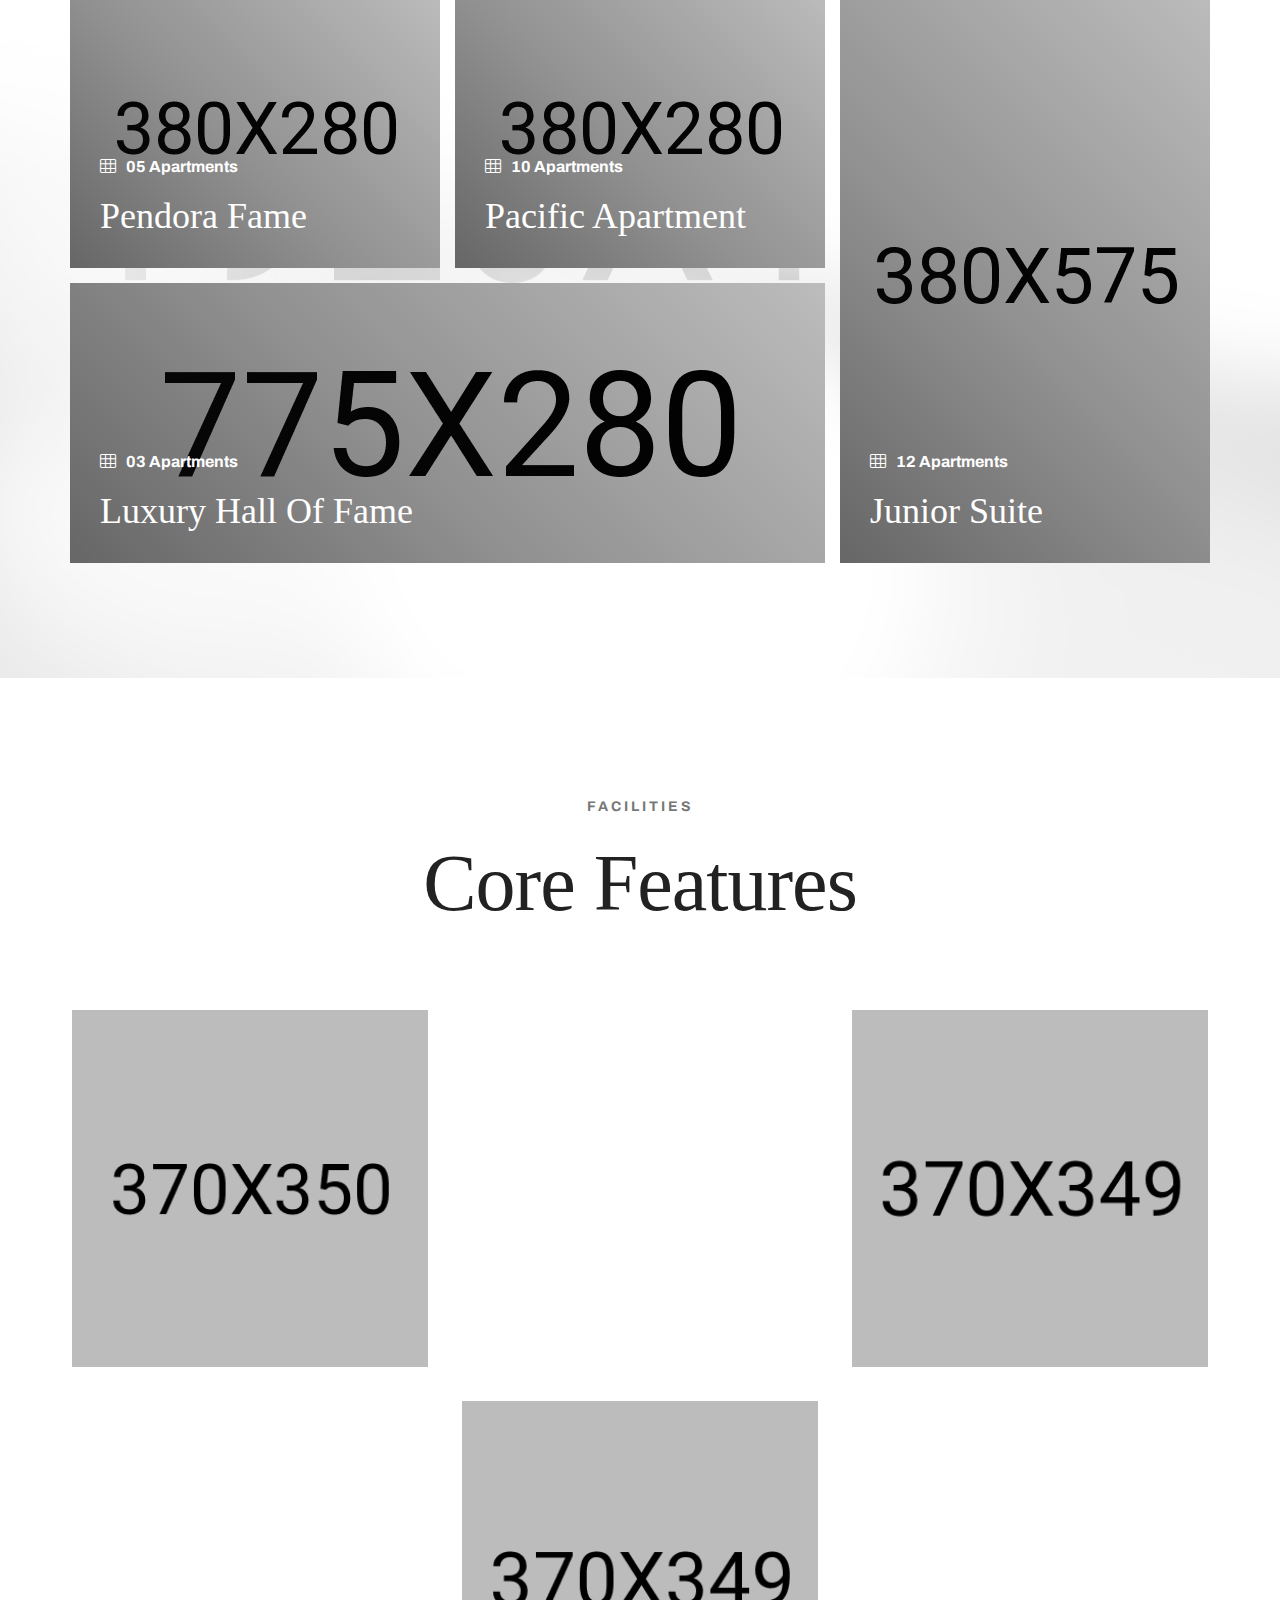
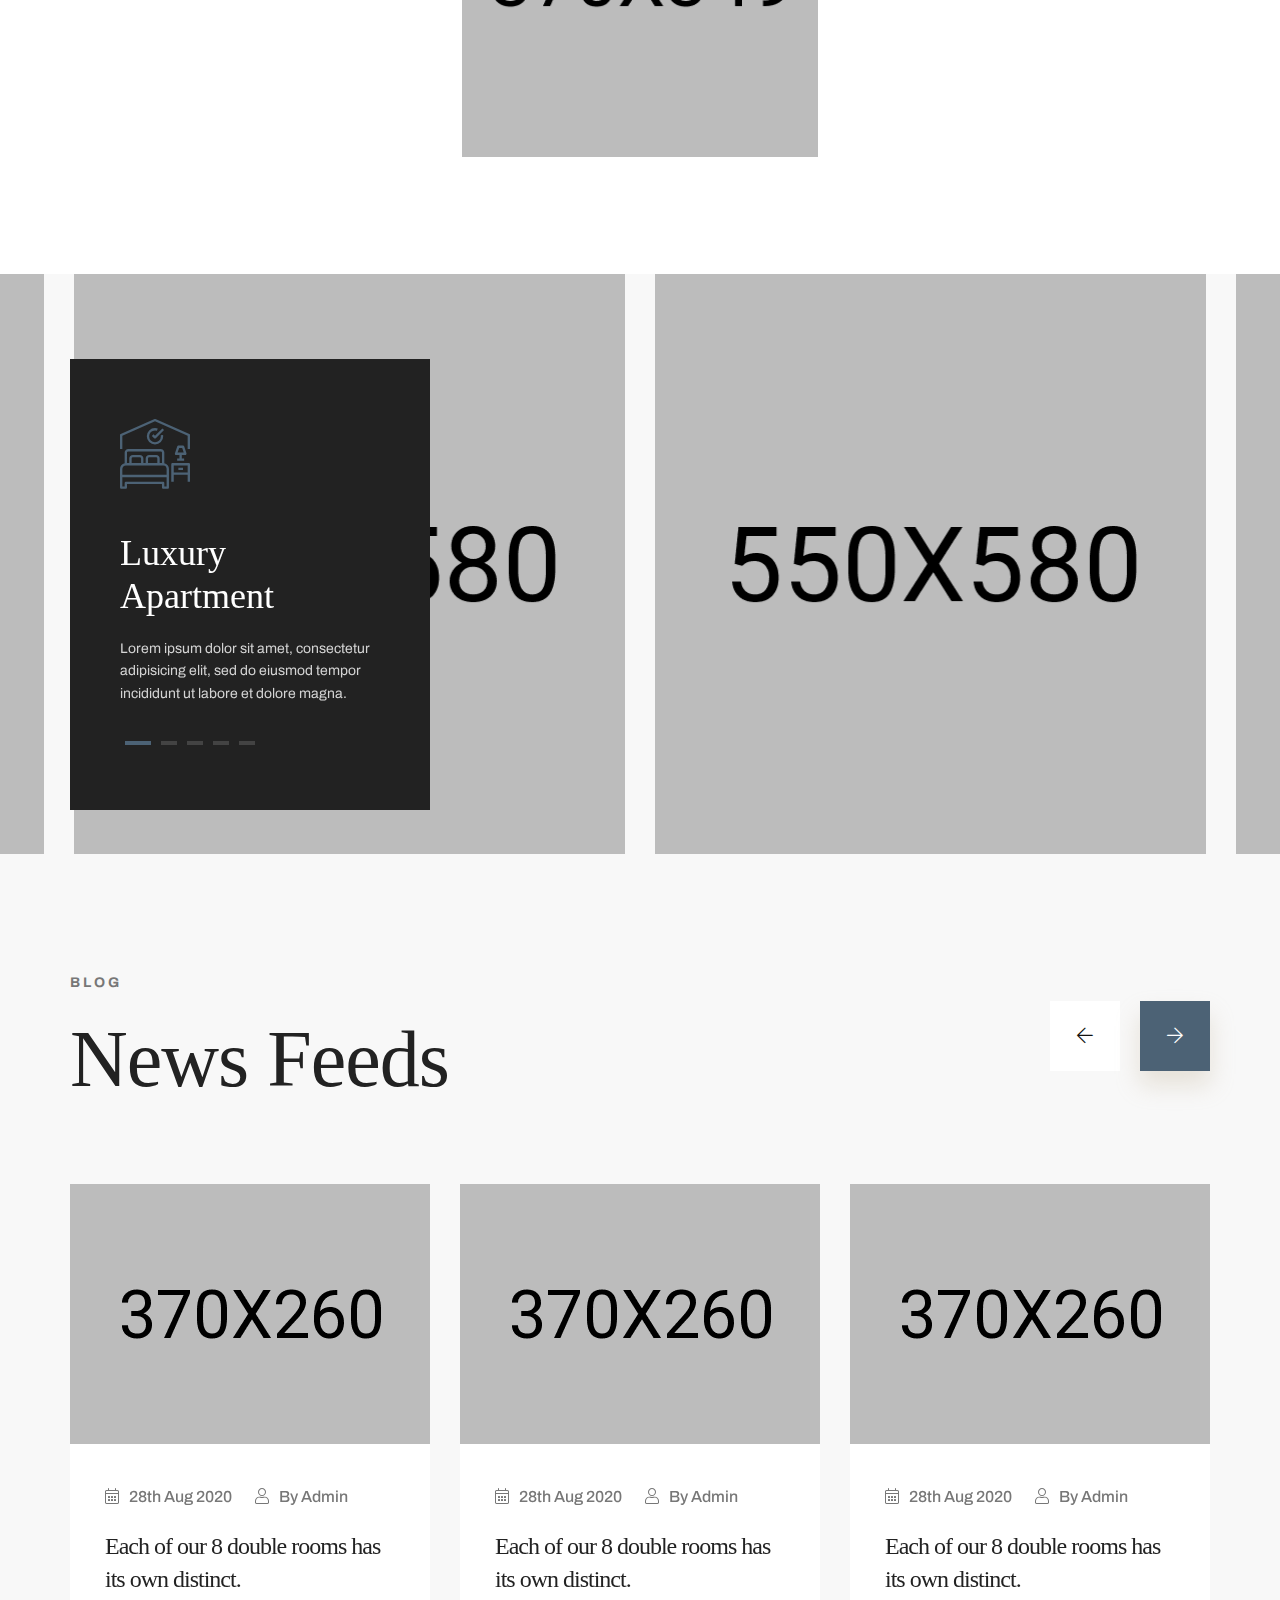
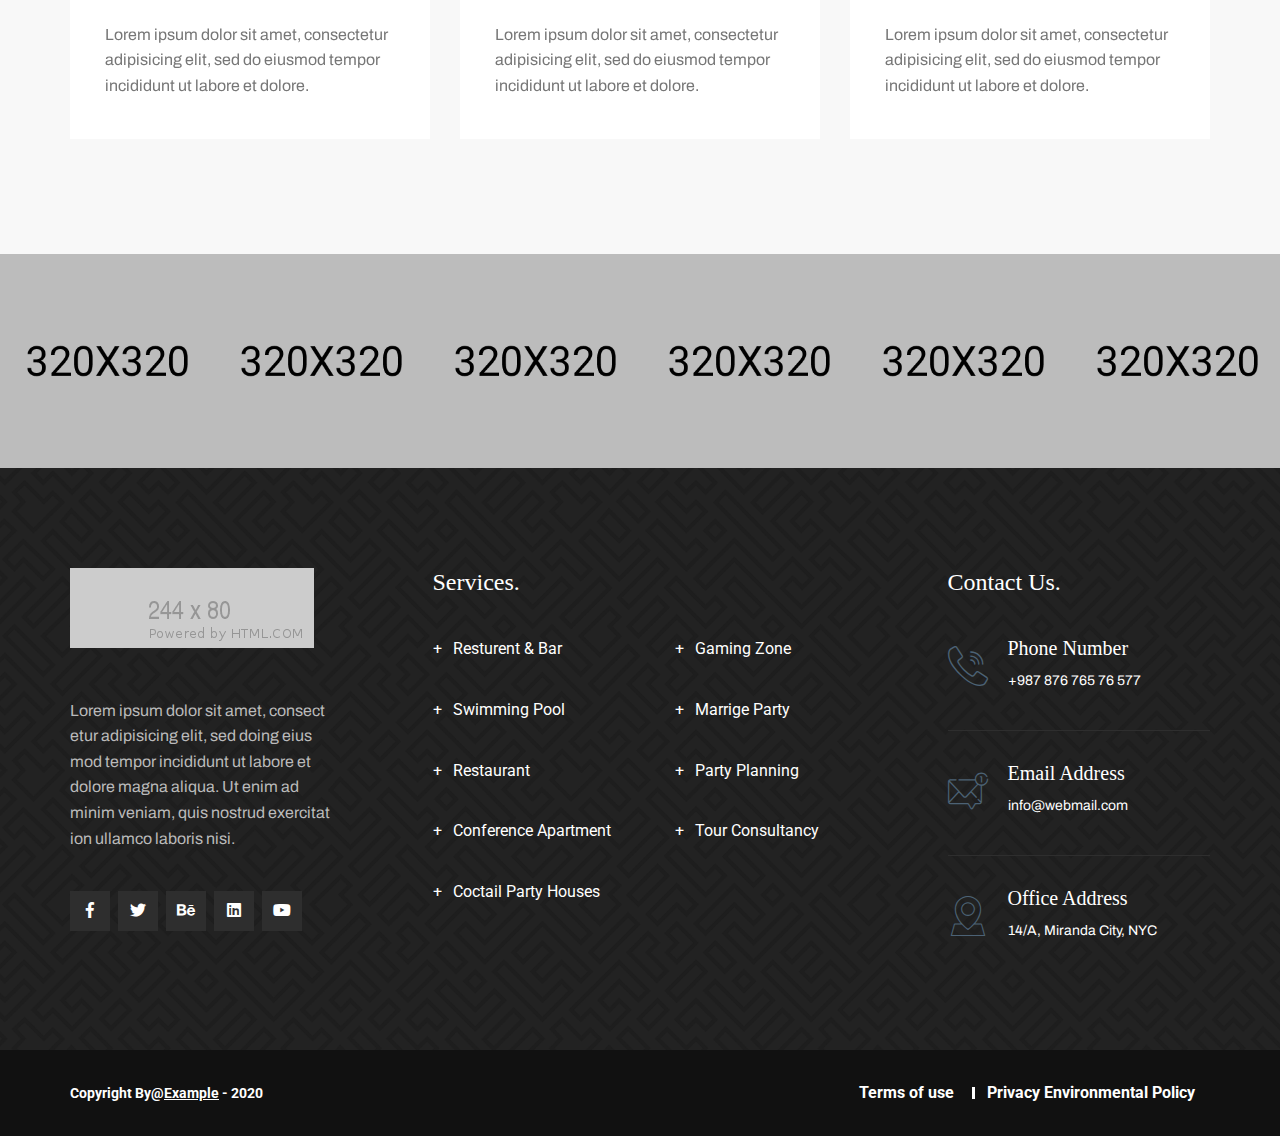
<file: index-2.html>
<!DOCTYPE html>
<html lang="zxx">

<head>
  <!--====== Required meta tags ======-->
  <meta charset="utf-8" />
  <meta http-equiv="x-ua-compatible" content="ie=edge" />
  <meta name="description" content="" />
  <meta name="viewport" content="width=device-width, initial-scale=1, shrink-to-fit=no" />
  <!--====== Title ======-->
  <title> Nycondos Home Page Two </title>
  <!--====== Favicon Icon ======-->
  <link rel="shortcut icon" href="assets/img/favicon.ico" type="img/png" />
  <!--====== Animate Css ======-->
  <link rel="stylesheet" href="assets/css/animate.min.css">
  <!--====== Bootstrap css ======-->
  <link rel="stylesheet" href="assets/css/bootstrap.min.css" />
  <!--====== Fontawesome css ======-->
  <link rel="stylesheet" href="assets/css/font-awesome.min.css" />
  <!--====== Flaticon css ======-->
  <link rel="stylesheet" href="assets/css/flaticon.css" />
  <!--====== Magnific Popup css ======-->
  <link rel="stylesheet" href="assets/css/magnific-popup.css" />
  <!--====== Owl Carousel css ======-->
  <link rel="stylesheet" href="assets/css/slick.css" />
  <!--====== Nice Select ======-->
  <link rel="stylesheet" href="assets/css/nice-select.css" />
  <!--====== Mapbox ======-->
  <link rel="stylesheet" href="assets/css/leaflet.css" />
  <link rel="stylesheet" href="assets/css/mapbox-gl.min.css" />
  <!--====== Bootstrap Datepicker ======-->
  <link rel="stylesheet" href="assets/css/bootstrap-datepicker.css" />
  <!--====== Default css ======-->
  <link rel="stylesheet" href="assets/css/default.css" />
  <!--====== Style css ======-->
  <link rel="stylesheet" href="assets/css/style.css" />
</head>

<body>
  <!--[if lte IE 9]>
		<p class="browserupgrade">You are using an <strong>outdated</strong> browser. Please <a href="https://browsehappy.com/">upgrade your browser</a> to improve your experience and security.</p>
    <![endif]-->
  <!--====== PRELOader ======-->
  <div class="preloader d-flex align-items-center justify-content-center">
    <div class="cssload-container">
      <div class="cssload-loading"><i></i><i></i><i></i><i></i></div>
    </div>
  </div>

  <!--====== HEADER START ======-->
  <header class="header-absolute header-two sticky-header">
    <div class="container container-custom-one">
      <div class="nav-container d-flex align-items-center justify-content-between">
        <!-- Main Menu -->
        <div class="nav-menu d-lg-flex align-items-center">

          <!-- Navbar Close Icon -->
          <div class="navbar-close">
            <div class="cross-wrap"><span class="top"></span><span class="bottom"></span></div>
          </div>

          <!-- Off canvas Menu  -->
          <div class="toggle">
            <a href="#" id="offCanvasBtn"><i class="fal fa-bars"></i></a>
          </div>
          <!-- Mneu Items -->
          <div class="menu-items">
            <ul>
              <li>
                <a href="index.html">Home</a>
                <ul class="submenu">
                  <li><a href="index.html">Home One</a></li>
                  <li><a href="index-2.html" class="active">Home Two</a></li>
                  <li><a href="index-3.html">Home Three</a></li>
                </ul>
              </li>
              <li>
                <a href="apartment-grid.html">Apartments</a>
                <ul class="submenu">
                  <li><a href="apartment-details.html">Apartments Details</a></li>
                  <li><a href="trending.html">Apartments List 2</a></li>
                  <li><a href="apartment-grid.html">Apartments Grid</a></li>
                  <li><a href="apartment-list.html">Apartments List</a></li>
                </ul>
              </li>
              <li>
                <a href="news.html">News</a>
                <ul class="submenu">
                  <li><a href="news-details.html">News Details</a></li>
                </ul>
              </li>
              <li><a href="#">Pages</a>
                              <ul class="submenu">
                                        <li>
                                            <a href="places.html">Places Near By</a>
                                            <ul class="submenu">
                                                <li><a href="places-details.html">Places Details</a></li>
                                            </ul>
                                        </li>
                                        <li><a href="classification.html">Classification</a></li>
                                        <li><a href="gallery.html">Our Gallery</a></li>
                                        <li><a href="contact.html">Contact Us</a></li>
                                         <li><a href="about.html">About Us</a></li>
                                        <li><a href="broker.html">Brokers</a></li>                                        
                                        
                                    </ul>
              </li>
            </ul>
          </div>

          <!-- from pushed-item -->
          <div class="nav-pushed-item"></div>
        </div>

        <!-- Site Logo -->
        <div class="site-logo">
          <a href="index-2.html" class="main-logo"><img src="assets/img/logo-white.png" alt="Logo"></a>
          <a href="index-2.html" class="sticky-logo"><img src="assets/img/logo.png" alt="Logo"></a>
        </div>

        <!-- Header Info Pussed To Menu Wrap -->
        <div class="nav-push-item">
          <!-- Header Info -->
          <div class="header-info d-lg-flex align-items-center">
            <div class="item">
              <i class="fal fa-phone"></i>
              <span>Phone Number</span>
              <a href="tel:+90898787709">
                <h5 class="title">+908 987 877 09</h5>
              </a>
            </div>
            <div class="item">
              <i class="fal fa-envelope"></i>
              <span>Email Address</span>
              <a href="mailto:info@webmail.com">
                <h5 class="title">info@webmail.com</h5>
              </a>
            </div>
          </div>
        </div>

        <!-- Navbar Toggler -->
        <div class="navbar-toggler">
          <span></span><span></span><span></span>
        </div>
      </div>
    </div>
  </header>
  <!--====== HEADER END ======-->
  <!--====== OFF CANVAS START ======-->
  <div class="offcanvas-wrapper">
    <div class="offcanvas-overly"></div>
    <div class="offcanvas-widget">
      <a href="#" class="offcanvas-close"><i class="fal fa-times"></i></a>
      <!-- Search Widget -->
      <div class="widget search-widget">
        <h5 class="widget-title">Search room</h5>
        <form action="#">
          <input type="text" placeholder="Search your keyword...">
          <button type="submit"><i class="far fa-search"></i></button>
        </form>
      </div>

      <!-- About Widget -->
      <div class="widget about-widget">
        <h5 class="widget-title">About us</h5>
        <p>
          Lorem ipsum dolor sit amet consectetur adipisicing elit. Quia reiciendis illo ipsa asperiores,
          perspiciatis corrupti veritatis assumenda architecto commodi provident quas necessitatibus
          consequatur praesentium magnam optio deserunt fugiat repellat culpa.
        </p>
      </div>
      <!-- Nav Widget -->
      <div class="widget nav-widget">
        <h5 class="widget-title">Our pages</h5>
        <ul>
          <li><a href="about.html">About Us</a></li>
          <li><a href="classification.html">Classification</a></li>
          <li>
            <a href="places.html">Places Near By</a>
            <ul class="submenu">
              <li><a href="places-details.html">Places Details</a></li>
            </ul>
          </li>
          <li>
            <a href="trending.html">Apartment</a>
            <ul class="submenu">
              <li><a href="apartment-details.html">Apartment Details</a></li>
              <li><a href="trending.html">Apartment List 2</a></li>
              <li><a href="apartment-grid.html">Apartment Grid</a></li>
              <li><a href="apartment-list.html">Apartment List</a></li>
            </ul>
          </li>
          <li>
            <a href="news.html">News</a>
            <ul class="submenu">
              <li><a href="news-details.html">News Details</a></li>
            </ul>
            </li>
          <li><a href="gallery.html">Our Gallery</a></li>
          <li><a href="broker.html">Brokers</a></li>
          <li><a href="contact.html">Contact Us</a></li>
        </ul>
      </div>
      <!-- Social Link -->
      <div class="widget social-link">
        <h5 class="widget-title">Contact with us</h5>
        <ul>
          <li><a href="#"><i class="fab fa-facebook-f"></i></a></li>
          <li><a href="#"><i class="fab fa-twitter"></i></a></li>
          <li><a href="#"><i class="fab fa-behance"></i></a></li>
          <li><a href="#"><i class="fab fa-linkedin"></i></a></li>
          <li><a href="#"><i class="fab fa-google"></i></a></li>
        </ul>
      </div>
    </div>
  </div>
  <!--====== OFF CANVAS END ======-->
  <!--====== BANNER PART START ======-->
  <section class="banner-area banner-style-two" id="bannerSlider">
    <div class="single-banner d-flex align-items-center justify-content-center">
      <div class="container">
        <div class="row justify-content-center">
          <div class="col-lg-8">
            <div class="banner-content text-center">
              <span class="promo-tag" data-animation="fadeInDown" data-delay=".6s">The ultimate luxury
                experience</span>
              <h1 class="title" data-animation="fadeInLeft" data-delay=".9s">The Perfect <br> Home For You
              </h1>
              <ul>
                <li data-animation="fadeInUp" data-delay="1.1s">
                  <a class="main-btn btn-filled" href="#">take a tour</a>
                </li>
                <li data-animation="fadeInUp" data-delay="1.3s">
                  <a class="main-btn btn-border" href="#">Learn More</a>
                </li>
              </ul>
            </div>
          </div>
        </div>
      </div>
      <!-- banner bg -->
      <div class="banner-bg" style="background-image: url(assets/img/banner/04.jpg);"></div>
      <div class="banner-overly"></div>
    </div>
    <div class="single-banner d-flex align-items-center justify-content-center">
      <div class="container">
        <div class="row justify-content-center">
          <div class="col-lg-8">
            <div class="banner-content text-center">
              <span class="promo-tag" data-animation="fadeInDown" data-delay=".6s">The ultimate luxury
                experience</span>
              <h1 class="title" data-animation="fadeInLeft" data-delay=".9s">The Perfect <br> Home For You
              </h1>
              <ul>
                <li data-animation="fadeInUp" data-delay="1.1s">
                  <a class="main-btn btn-filled" href="#">take a tour</a>
                </li>
                <li data-animation="fadeInUp" data-delay="1.3s">
                  <a class="main-btn btn-border" href="#">Learn More</a>
                </li>
              </ul>
            </div>
          </div>
        </div>
      </div>
      <!-- banner bg -->
      <div class="banner-bg" style="background-image: url(assets/img/banner/05.jpg);"></div>
      <div class="banner-overly"></div>
    </div>
  </section>
  <!--====== BANNER PART ENDS ======-->

  <!--====== Book Room Style2 START ======-->

  <section class="book-room-style2">
    <div class="container">
      <div class="row">
        <div class="col-xl-6">
          <div class="book-room-content">
            <h3 class="mb-15">Executive Apartments</h3>
            <p>Lorem ipsum dolor sit amet, consectetur adipisicing elit, sed do eiusmod tempor incididunt ut labore et dolore magna..</p>
            <a href="contact.html">
              <i class="fal fa-long-arrow-right"></i>
              Contact Us
            </a>
          </div>
        </div>
        <div class="col-xl-6 mobile-none">
          <div class="calender-box">
            <form>
              <ul>
                <li>
                  <label>Arrival Date</label>
                  <div class="calender-input-box">
                    <div class="calender-input-inner">
                      <span>Sep</span>
                      <h3>12</h3>
                      <div class="calendar-controls">
                        <a href="#" class="next-day">
                          <i class="fal fa-long-arrow-up"></i>
                        </a>
                        <a href="#" class="prev-day">
                          <i class="fal fa-long-arrow-down"></i>
                        </a>
                      </div>
                    </div>
                  </div>
                </li>
                <li>
                  <label>Departure Date</label>
                  <div class="calender-input-box">
                    <div class="calender-input-inner">
                      <span>Oct</span>
                      <h3>15</h3>
                      <div class="calendar-controls">
                        <a href="#" class="next-day">
                          <i class="fal fa-long-arrow-up"></i>
                        </a>
                        <a href="#" class="prev-day">
                          <i class="fal fa-long-arrow-down"></i>
                        </a>
                      </div>
                    </div>
                  </div>
                </li>
                <li>
                  <label>Adults</label>
                  <div class="calender-input-box">
                    <div class="calender-input-inner">
                      <h3>01</h3>
                      <div class="calendar-controls">
                        <a href="#" class="next-day">
                          <i class="fal fa-long-arrow-up"></i>
                        </a>
                        <a href="#" class="prev-day">
                          <i class="fal fa-long-arrow-down"></i>
                        </a>
                      </div>
                    </div>
                  </div>
                </li>
                <li>
                  <label>Child</label>
                  <div class="calender-input-box">
                    <div class="calender-input-inner">
                      <h3>02</h3>
                      <div class="calendar-controls">
                        <a href="#" class="next-day">
                          <i class="fal fa-long-arrow-up"></i>
                        </a>
                        <a href="#" class="prev-day">
                          <i class="fal fa-long-arrow-down"></i>
                        </a>
                      </div>
                    </div>
                  </div>
                </li>
              </ul>
              <p class="reserve-block text-white">
                <span>Reservation is available 24 hours</span>
                <a href="contact.html" class="text-white">
                  <i class="fal fa-long-arrow-right"></i>
                  CHECK AVAILABILITY
                </a>
              </p>
            </form>
          </div>
        </div>
      </div>
    </div>
  </section>


  <!--====== Book Room Style2 END ======-->

  <!--======  START Hotel Intro ======-->

  <section class="condos-overlay-sec pt-115 pb-155">
    <div class="container-fluid">
      <div class="section-title text-center mb-50">
        <span class="title-tag"> facilities </span>
        <h2>What We Offer</h2>
      </div>
      <div class="row">
        <div class="col-lg-3 col-md-6">
          <div class="condo-item hotel-intro" style="background-image: url(assets/img/we-offer/01.jpg);">
            <div class="title">
              <div class="icon">
                <i class="flaticon-team"></i>
              </div>
              <h4 class="text-white">Strong Team</h4>
              <div class="display-on-hover">
                <p class="text-white">You have a family or Party Reunion</p>
              </div>
            </div>
          </div>
        </div>
        <div class="col-lg-3 col-md-6">
          <div class="condo-item hotel-intro" style="background-image: url(assets/img/we-offer/02.jpg);">
            <div class="title">
              <div class="icon">
                <i class="flaticon-fast-food"></i>
              </div>
              <h4 class="text-white">Fresh Food</h4>
              <div class="display-on-hover">
                <p class="text-white">You have a family or Party Reunion</p>
              </div>
            </div>
          </div>
        </div>
        <div class="col-lg-3 col-md-6">
          <div class="condo-item hotel-intro" style="background-image: url(assets/img/we-offer/03.jpg);">
            <div class="title">
              <div class="icon">
                <i class="flaticon-swimming"></i>
              </div>
              <h4 class="text-white">Swimming Pool</h4>
              <div class="display-on-hover">
                <p class="text-white">You have a family or Party Reunion</p>
              </div>
            </div>
          </div>
        </div>
        <div class="col-lg-3 col-md-6">
          <div class="condo-item hotel-intro" style="background-image: url(assets/img/we-offer/04.jpg);">
            <div class="title">
              <div class="icon">
                <i class="flaticon-hotel"></i>
              </div>
              <h4 class="text-white">Luxury Room</h4>
              <div class="display-on-hover">
                <p class="text-white">You have a family or Party Reunion</p>
              </div>
            </div>
          </div>
        </div>
      </div>
    </div>
  </section>

  <!--======  END Hotel Intro ======-->

  <!--====== BOOKING FORM START ======-->
  <div class="booking-form overlapped">
    <div class="container">
      <div class="booking-form-inner">
        <form action="#">
          <div class="row align-items-end">
            <div class="col-lg-3 col-md-6">
              <div class="inputs-filed mt-30">
                <label for="arrival-date">Arrival Date</label>
                <div class="icon"><i class="fal fa-calendar-alt"></i></div>
                <input type="text" placeholder="24th march 2020" name="arrival-date" id="arrival-date">
              </div>
            </div>
            <div class="col-lg-3 col-md-6">
              <div class="inputs-filed mt-30">
                <label for="departure-date">Departure Date</label>
                <div class="icon"><i class="fal fa-calendar-alt"></i></div>
                <input type="text" placeholder="30th march 2020" name="departure-date" id="departure-date">
              </div>
            </div>
            <div class="col-lg-3 col-md-6">
              <div class="inputs-filed mt-30">
                <label for="guests">Guests</label>
                <select name="guests" id="guests">
                  <option value="" disabled selected>Select From Here</option>
                  <option value="1">1</option>
                  <option value="2">2</option>
                  <option value="4">4</option>
                  <option value="8">8</option>
                </select>
              </div>
            </div>
            <div class="col-lg-3 col-md-6">
              <div class="inputs-filed mt-30">
                <button type="submit">check availability</button>
              </div>
            </div>
          </div>
        </form>
      </div>
    </div>
  </div>
  <!--====== BOOKING FORM END ======-->

  <!--====== VIDEO WRAP START ======-->
  <div class="video-wrap full-section" style="background-image: url(assets/img/bg/05.jpg);">
    <a href="http://www.youtube.com/embed/watch?v=EEJFMdfraVY" class="popup-video wow fadeInDown" data-wow-delay=".3s">
      <img src="assets/img/icon/07.png" alt="Icon">
    </a>
  </div>
  <!--====== VIDEO WRAP END ======-->

  <!--====== ROOM TYPE START ======-->
  <section class="room-type-section pt-115 pb-115" style="background-image: url(assets/img/bg/01.jpg);">
    <div class="container">
      <div class="row align-items-center">
        <div class="col-lg-6">
          <div class="section-title text-lg-left text-center">
            <span class="title-tag">room type</span>
            <h2>Inspired Loding</h2>
          </div>
        </div>
        <div class="col-lg-6">
          <ul class="room-filter nav nav-pills justify-content-center justify-content-lg-end" id="room-tab" role="tablist">
            <li class="nav-item">
              <a class="nav-link" id="luxury-tab" data-toggle="pill" href="#luxury">
                Luxury
              </a>
            </li>
            <li class="nav-item">
              <a class="nav-link" id="family-tab" data-toggle="pill" href="#family">
                Family
              </a>
            </li>
            <li class="nav-item">
              <a class="nav-link" id="doublebed-tab" data-toggle="pill" href="#doublebed">
                Double Bed
              </a>
            </li>
            <li class="nav-item">
              <a class="nav-link active" id="relex-tab" data-toggle="pill" href="#relex">
                Relex
              </a>
            </li>
          </ul>
        </div>
      </div>
      <div class="tab-content mt-65" id="room-tabContent">
        <div class="tab-pane fade" id="luxury" role="tabpanel">
          <div class="room-items">
            <div class="row">
              <div class="col-lg-8">
                <div class="row">
                  <div class="col-12">
                    <div class="room-box extra-wide">
                      <div class="room-bg" style="background-image: url(assets/img/room-type/04.jpg);"></div>
                      <div class="room-content">
                        <span class="room-count"><i class="fal fa-th"></i>03 Apartments</span>
                        <h3><a href="#">Luxury Hall Of Fame</a></h3>
                      </div>
                      <a href="#" class="room-link"><i class="fal fa-arrow-right"></i></a>
                    </div>
                  </div>
                  <div class="col-lg-6 col-sm-6">
                    <div class="room-box">
                      <div class="room-bg" style="background-image: url(assets/img/room-type/01.jpg);">
                      </div>
                      <div class="room-content">
                        <span class="room-count"><i class="fal fa-th"></i>05 Apartments</span>
                        <h3><a href="#">Pendora Fame</a></h3>
                      </div>
                      <a href="#" class="room-link"><i class="fal fa-arrow-right"></i></a>
                    </div>
                  </div>
                  <div class="col-lg-6 col-sm-6">
                    <div class="room-box">
                      <div class="room-bg" style="background-image: url(assets/img/room-type/02.jpg);">
                      </div>
                      <div class="room-content">
                        <span class="room-count"><i class="fal fa-th"></i>10 Apartments</span>
                        <h3><a href="#">Pacific Apartment</a></h3>
                      </div>
                      <a href="#" class="room-link"><i class="fal fa-arrow-right"></i></a>
                    </div>
                  </div>
                </div>
              </div>
              <div class="col-lg-4">
                <div class="room-box extra-height">
                  <div class="room-bg" style="background-image: url(assets/img/room-type/03.jpg);">
                  </div>
                  <div class="room-content">
                    <span class="room-count"><i class="fal fa-th"></i>12 Apartments</span>
                    <h3><a href="#">Junior Suite</a></h3>
                  </div>
                  <a href="#" class="room-link"><i class="fal fa-arrow-right"></i></a>
                </div>
              </div>
            </div>
          </div>
        </div>
        <div class="tab-pane fade" id="family" role="tabpanel">
          <div class="room-items">
            <div class="row">
              <div class="col-lg-4">
                <div class="room-box extra-height">
                  <div class="room-bg" style="background-image: url(assets/img/room-type/03.jpg);">
                  </div>
                  <div class="room-content">
                    <span class="room-count"><i class="fal fa-th"></i>12 Apartments</span>
                    <h3><a href="#">Junior Suite</a></h3>
                  </div>
                  <a href="#" class="room-link"><i class="fal fa-arrow-right"></i></a>
                </div>
              </div>
              <div class="col-lg-8">
                <div class="row">
                  <div class="col-lg-6 col-sm-6">
                    <div class="room-box">
                      <div class="room-bg" style="background-image: url(assets/img/room-type/02.jpg);">
                      </div>
                      <div class="room-content">
                        <span class="room-count"><i class="fal fa-th"></i>10 Apartments</span>
                        <h3><a href="#">Pacific Apartment</a></h3>
                      </div>
                      <a href="#" class="room-link"><i class="fal fa-arrow-right"></i></a>
                    </div>
                  </div>
                  <div class="col-lg-6 col-sm-6">
                    <div class="room-box">
                      <div class="room-bg" style="background-image: url(assets/img/room-type/01.jpg);">
                      </div>
                      <div class="room-content">
                        <span class="room-count"><i class="fal fa-th"></i>05 Apartments</span>
                        <h3><a href="#">Pendora Fame</a></h3>
                      </div>
                      <a href="#" class="room-link"><i class="fal fa-arrow-right"></i></a>
                    </div>
                  </div>
                  <div class="col-12">
                    <div class="room-box extra-wide">
                      <div class="room-bg" style="background-image: url(assets/img/room-type/04.jpg);"></div>
                      <div class="room-content">
                        <span class="room-count"><i class="fal fa-th"></i>03 Apartments</span>
                        <h3><a href="#">Luxury Hall Of Fame</a></h3>
                      </div>
                      <a href="#" class="room-link"><i class="fal fa-arrow-right"></i></a>
                    </div>
                  </div>
                </div>
              </div>
            </div>
          </div>
        </div>
        <div class="tab-pane fade" id="doublebed" role="tabpanel">
          <div class="room-items">
            <div class="row">
              <div class="col-lg-4">
                <div class="room-box extra-height">
                  <div class="room-bg" style="background-image: url(assets/img/room-type/03.jpg);">
                  </div>
                  <div class="room-content">
                    <span class="room-count"><i class="fal fa-th"></i>12 Apartments</span>
                    <h3><a href="#">Junior Suite</a></h3>
                  </div>
                  <a href="#" class="room-link"><i class="fal fa-arrow-right"></i></a>
                </div>
              </div>
              <div class="col-lg-8">
                <div class="row">
                  <div class="col-12">
                    <div class="room-box extra-wide">
                      <div class="room-bg" style="background-image: url(assets/img/room-type/04.jpg);"></div>
                      <div class="room-content">
                        <span class="room-count"><i class="fal fa-th"></i>03 Apartments</span>
                        <h3><a href="#">Luxury Hall Of Fame</a></h3>
                      </div>
                      <a href="#" class="room-link"><i class="fal fa-arrow-right"></i></a>
                    </div>
                  </div>
                  <div class="col-lg-6 col-sm-6">
                    <div class="room-box">
                      <div class="room-bg" style="background-image: url(assets/img/room-type/01.jpg);">
                      </div>
                      <div class="room-content">
                        <span class="room-count"><i class="fal fa-th"></i>05 Apartments</span>
                        <h3><a href="#">Pendora Fame</a></h3>
                      </div>
                      <a href="#" class="room-link"><i class="fal fa-arrow-right"></i></a>
                    </div>
                  </div>
                  <div class="col-lg-6 col-sm-6">
                    <div class="room-box">
                      <div class="room-bg" style="background-image: url(assets/img/room-type/02.jpg);">
                      </div>
                      <div class="room-content">
                        <span class="room-count"><i class="fal fa-th"></i>10 Apartments</span>
                        <h3><a href="#">Pacific Apartment</a></h3>
                      </div>
                      <a href="#" class="room-link"><i class="fal fa-arrow-right"></i></a>
                    </div>
                  </div>
                </div>
              </div>
            </div>
          </div>
        </div>
        <div class="tab-pane fade show active" id="relex" role="tabpanel">
          <div class="room-items">
            <div class="row">
              <div class="col-lg-8">
                <div class="row">
                  <div class="col-lg-6 col-sm-6">
                    <div class="room-box">
                      <div class="room-bg" style="background-image: url(assets/img/room-type/01.jpg);">
                      </div>
                      <div class="room-content">
                        <span class="room-count"><i class="fal fa-th"></i>05 Apartments</span>
                        <h3><a href="#">Pendora Fame</a></h3>
                      </div>
                      <a href="#" class="room-link"><i class="fal fa-arrow-right"></i></a>
                    </div>
                  </div>
                  <div class="col-lg-6 col-sm-6">
                    <div class="room-box">
                      <div class="room-bg" style="background-image: url(assets/img/room-type/02.jpg);">
                      </div>
                      <div class="room-content">
                        <span class="room-count"><i class="fal fa-th"></i>10 Apartments</span>
                        <h3><a href="#">Pacific Apartment</a></h3>
                      </div>
                      <a href="#" class="room-link"><i class="fal fa-arrow-right"></i></a>
                    </div>
                  </div>
                  <div class="col-12">
                    <div class="room-box extra-wide">
                      <div class="room-bg" style="background-image: url(assets/img/room-type/04.jpg);"></div>
                      <div class="room-content">
                        <span class="room-count"><i class="fal fa-th"></i>03 Apartments</span>
                        <h3><a href="#">Luxury Hall Of Fame</a></h3>
                      </div>
                      <a href="#" class="room-link"><i class="fal fa-arrow-right"></i></a>
                    </div>
                  </div>
                </div>
              </div>
              <div class="col-lg-4">
                <div class="room-box extra-height">
                  <div class="room-bg" style="background-image: url(assets/img/room-type/03.jpg);">
                  </div>
                  <div class="room-content">
                    <span class="room-count"><i class="fal fa-th"></i>12 Apartments</span>
                    <h3><a href="#">Junior Suite</a></h3>
                  </div>
                  <a href="#" class="room-link"><i class="fal fa-arrow-right"></i></a>
                </div>
              </div>
            </div>
          </div>
        </div>
      </div>
    </div>
  </section>
  <!--====== ROOM TYPE END ======-->

  <!--====== CORE FEATURES START ======-->
  <section class="core-feature-section bg-white pt-115 pb-115">
    <div class="container">
      <div class="section-title text-center mb-50">
        <span class="title-tag"> facilities </span>
        <h2>Core Features</h2>
      </div>
      <!-- Featre Loop -->
      <div class="row features-loop">
        <div class="col-lg-4 col-sm-6 order-1">
          <div class="feature-box with-hover-img wow fadeInLeft" data-wow-delay=".3s">
            <div class="icon">
              <i class="flaticon-rating"></i>
            </div>
            <h3><a href="#">Have High Rating</a></h3>
            <p>
              Lorem ipsum dolor sit amet, consectetur adipisicing elit, sed do eiusmod
              tempor incididunt ut labore et dolore magna..
            </p>
            <span class="count">01</span>
            <div class="hover-img" style="background-image: url(assets/img/feature/01.jpg);"></div>
          </div>
        </div>
        <div class="col-lg-4 col-sm-6 order-2">
          <div class="feature-box wow fadeInUp" data-wow-delay=".4s">
            <div class="icon">
              <i class="flaticon-clock"></i>
            </div>
            <h3><a href="#">Quiet Hours</a></h3>
            <p>
              Lorem ipsum dolor sit amet, consectetur adipisicing elit, sed do eiusmod
              tempor incididunt ut labore et dolore magna..
            </p>
            <span class="count">02</span>
          </div>
        </div>
        <div class="col-lg-4 col-sm-6 order-3 order-sm-4 order-lg-3">
          <div class="feature-box with-hover-img wow fadeInRight" data-wow-delay=".5s">
            <div class="icon">
              <i class="flaticon-location-pin"></i>
            </div>
            <h3><a href="#">Best Locations</a></h3>
            <p>
              Lorem ipsum dolor sit amet, consectetur adipisicing elit, sed do eiusmod
              tempor incididunt ut labore et dolore magna..
            </p>
            <span class="count">03</span>
            <div class="hover-img" style="background-image: url(assets/img/feature/02.jpg);"></div>
          </div>
        </div>
        <div class="col-lg-4 col-sm-6 order-4 order-sm-3 order-lg-4">
          <div class="feature-box wow fadeInLeft" data-wow-delay=".7s">
            <div class="icon">
              <i class="flaticon-clock-1"></i>
            </div>
            <h3><a href="#">Free Cancellation</a></h3>
            <p>
              Lorem ipsum dolor sit amet, consectetur adipisicing elit, sed do eiusmod
              tempor incididunt ut labore et dolore magna..
            </p>
            <span class="count">04</span>
          </div>
        </div>
        <div class="col-lg-4 col-sm-6 order-5">
          <div class="feature-box with-hover-img wow fadeInUp" data-wow-delay=".9s">
            <div class="icon">
              <i class="flaticon-credit-card"></i>
            </div>
            <h3><a href="#">Payment Options</a></h3>
            <p>
              Lorem ipsum dolor sit amet, consectetur adipisicing elit, sed do eiusmod
              tempor incididunt ut labore et dolore magna..
            </p>
            <span class="count">05</span>
            <div class="hover-img" style="background-image: url(assets/img/feature/03.jpg);"></div>
          </div>
        </div>
        <div class="col-lg-4 col-sm-6 order-6">
          <div class="feature-box wow fadeInDown" data-wow-delay="1.1s">
            <div class="icon">
              <i class="flaticon-discount"></i>
            </div>
            <h3><a href="#">Special Offers</a></h3>
            <p>
              Lorem ipsum dolor sit amet, consectetur adipisicing elit, sed do eiusmod
              tempor incididunt ut labore et dolore magna..
            </p>
            <span class="count">06</span>
          </div>
        </div>
      </div>
    </div>
  </section>
  <!--====== CORE FEATURES END ======-->

  <!--====== ROOM SLIDER START ======-->
  <section class="room-slider">
    <div class="container-fluid p-0">
      <div class="row rooms-slider-one">
        <div class="col">
          <div class="slider-img" style="background-image: url(assets/img/room-slider/01.jpg);">
          </div>
        </div>
        <div class="col">
          <div class="slider-img" style="background-image: url(assets/img/room-slider/02.jpg);">
          </div>
        </div>
        <div class="col">
          <div class="slider-img" style="background-image: url(assets/img/room-slider/03.jpg);">
          </div>
        </div>
        <div class="col">
          <div class="slider-img" style="background-image: url(assets/img/room-slider/04.jpg);">
          </div>
        </div>
        <div class="col">
          <div class="slider-img" style="background-image: url(assets/img/room-slider/05.jpg);">
          </div>
        </div>
      </div>
    </div>
    <div class="rooms-content-wrap">
      <div class="container">
        <div class="row justify-content-center justify-content-md-start">
          <div class="col-xl-4 col-lg-5 col-sm-8">
            <div class="room-content-box">
              <div class="slider-count"></div>
              <div class="slider-count-big"></div>
              <div class="room-content-slider">
                <div class="single-content">
                  <div class="icon">
                    <i class="flaticon-hotel"></i>
                  </div>
                  <h3><a href="#">Luxury Apartment</a></h3>
                  <p>Lorem ipsum dolor sit amet, consectetur adipisicing elit, sed do eiusmod tempor
                    incididunt ut labore et dolore magna.</p>
                </div>
                <div class="single-content">
                  <div class="icon">
                    <i class="flaticon-hotel"></i>
                  </div>
                  <h3><a href="#">Luxury Apartment</a></h3>
                  <p>Lorem ipsum dolor sit amet, consectetur adipisicing elit, sed do eiusmod tempor
                    incididunt ut labore et dolore magna.</p>
                </div>
                <div class="single-content">
                  <div class="icon">
                    <i class="flaticon-hotel"></i>
                  </div>
                  <h3><a href="#">Luxury Apartment</a></h3>
                  <p>Lorem ipsum dolor sit amet, consectetur adipisicing elit, sed do eiusmod tempor
                    incididunt ut labore et dolore magna.</p>
                </div>
                <div class="single-content">
                  <div class="icon">
                    <i class="flaticon-hotel"></i>
                  </div>
                  <h3><a href="#">Luxury Apartment</a></h3>
                  <p>Lorem ipsum dolor sit amet, consectetur adipisicing elit, sed do eiusmod tempor
                    incididunt ut labore et dolore magna.</p>
                </div>
                <div class="single-content">
                  <div class="icon">
                    <i class="flaticon-hotel"></i>
                  </div>
                  <h3><a href="#">Luxury Apartment</a></h3>
                  <p>Lorem ipsum dolor sit amet, consectetur adipisicing elit, sed do eiusmod tempor
                    incididunt ut labore et dolore magna.</p>
                </div>
              </div>
            </div>
          </div>
        </div>
      </div>
    </div>
  </section>
  <!--====== ROOM SLIDER END ======-->

  <!--====== LATEST NEWS START ======-->
  <section class="latest-news pt-115 pb-115">
    <div class="container">
      <div class="row align-items-center">
        <div class="col-lg-6 col-md-8 col-sm-7">
          <div class="section-title">
            <span class="title-tag">Blog</span>
            <h2>News Feeds</h2>
          </div>
        </div>
        <div class="col-lg-6 col-md-4 col-sm-5 d-none d-sm-block">
          <div class="latest-post-arrow arrow-style text-right">

          </div>
        </div>
      </div>
      <!-- Latest post loop -->
      <div class="row latest-post-slider mt-80">
        <div class="col-lg-4">
          <div class="latest-post-box">
            <div class="post-img" style="background-image: url(assets/img/latest-post/01.jpg);"></div>
            <div class="post-desc">
              <ul class="post-meta">
                <li>
                  <a href="#"><i class="fal fa-calendar-alt"></i>28th Aug 2020</a>
                </li>
                <li>
                  <a href="#"><i class="fal fa-user"></i>By Admin</a>
                </li>
              </ul>
              <h4><a href="#">Each of our 8 double rooms has its own distinct.</a></h4>
              <p>
                Lorem ipsum dolor sit amet, consectetur adipisicing elit, sed do eiusmod tempor
                incididunt ut labore et dolore.
              </p>
            </div>
          </div>
        </div>
        <div class="col-lg-4">
          <div class="latest-post-box">
            <div class="post-img" style="background-image: url(assets/img/latest-post/02.jpg);"></div>
            <div class="post-desc">
              <ul class="post-meta">
                <li>
                  <a href="#"><i class="fal fa-calendar-alt"></i>28th Aug 2020</a>
                </li>
                <li>
                  <a href="#"><i class="fal fa-user"></i>By Admin</a>
                </li>
              </ul>
              <h4><a href="#">Each of our 8 double rooms has its own distinct.</a></h4>
              <p>
                Lorem ipsum dolor sit amet, consectetur adipisicing elit, sed do eiusmod tempor
                incididunt ut labore et dolore.
              </p>
            </div>
          </div>
        </div>
        <div class="col-lg-4">
          <div class="latest-post-box">
            <div class="post-img" style="background-image: url(assets/img/latest-post/03.jpg);"></div>
            <div class="post-desc">
              <ul class="post-meta">
                <li>
                  <a href="#"><i class="fal fa-calendar-alt"></i>28th Aug 2020</a>
                </li>
                <li>
                  <a href="#"><i class="fal fa-user"></i>By Admin</a>
                </li>
              </ul>
              <h4><a href="#">Each of our 8 double rooms has its own distinct.</a></h4>
              <p>
                Lorem ipsum dolor sit amet, consectetur adipisicing elit, sed do eiusmod tempor
                incididunt ut labore et dolore.
              </p>
            </div>
          </div>
        </div>
        <div class="col-lg-4">
          <div class="latest-post-box">
            <div class="post-img" style="background-image: url(assets/img/latest-post/01.jpg);"></div>
            <div class="post-desc">
              <ul class="post-meta">
                <li>
                  <a href="#"><i class="fal fa-calendar-alt"></i>28th Aug 2020</a>
                </li>
                <li>
                  <a href="#"><i class="fal fa-user"></i>By Admin</a>
                </li>
              </ul>
              <h4><a href="#">Each of our 8 double rooms has its own distinct.</a></h4>
              <p>
                Lorem ipsum dolor sit amet, consectetur adipisicing elit, sed do eiusmod tempor
                incididunt ut labore et dolore.
              </p>
            </div>
          </div>
        </div>
        <div class="col-lg-4">
          <div class="latest-post-box">
            <div class="post-img" style="background-image: url(assets/img/latest-post/02.jpg);"></div>
            <div class="post-desc">
              <ul class="post-meta">
                <li>
                  <a href="#"><i class="fal fa-calendar-alt"></i>28th Aug 2020</a>
                </li>
                <li>
                  <a href="#"><i class="fal fa-user"></i>By Admin</a>
                </li>
              </ul>
              <h4><a href="#">Each of our 8 double rooms has its own distinct.</a></h4>
              <p>
                Lorem ipsum dolor sit amet, consectetur adipisicing elit, sed do eiusmod tempor
                incididunt ut labore et dolore.
              </p>
            </div>
          </div>
        </div>
        <div class="col-lg-4">
          <div class="latest-post-box">
            <div class="post-img" style="background-image: url(assets/img/latest-post/03.jpg);"></div>
            <div class="post-desc">
              <ul class="post-meta">
                <li>
                  <a href="#"><i class="fal fa-calendar-alt"></i>28th Aug 2020</a>
                </li>
                <li>
                  <a href="#"><i class="fal fa-user"></i>By Admin</a>
                </li>
              </ul>
              <h4><a href="#">Each of our 8 double rooms has its own distinct.</a></h4>
              <p>
                Lorem ipsum dolor sit amet, consectetur adipisicing elit, sed do eiusmod tempor
                incididunt ut labore et dolore.
              </p>
            </div>
          </div>
        </div>
      </div>
    </div>
  </section>
  <!--====== LATEST NEWS END ======-->
  <!--====== INSTAGRAM FEED PART START ======-->
  <div class="instagram-feed-section">
    <div class="container-fluid p-0">
      <div class="instagram-slider">
        <div class="image">
          <a href="assets/img/instagram/01.jpg" class="insta-popup">
            <img src="assets/img/instagram/01.jpg" alt="instagram-feed">
          </a>
        </div>
        <div class="image">
          <a href="assets/img/instagram/02.jpg" class="insta-popup">
            <img src="assets/img/instagram/02.jpg" alt="instagram-feed">
          </a>
        </div>
        <div class="image">
          <a href="assets/img/instagram/03.jpg" class="insta-popup">
            <img src="assets/img/instagram/03.jpg" alt="instagram-feed">
          </a>
        </div>
        <div class="image">
          <a href="assets/img/instagram/04.jpg" class="insta-popup">
            <img src="assets/img/instagram/04.jpg" alt="instagram-feed">
          </a>
        </div>
        <div class="image">
          <a href="assets/img/instagram/05.jpg" class="insta-popup">
            <img src="assets/img/instagram/05.jpg" alt="instagram-feed">
          </a>
        </div>
        <div class="image">
          <a href="assets/img/instagram/06.jpg" class="insta-popup">
            <img src="assets/img/instagram/06.jpg" alt="instagram-feed">
          </a>
        </div>
        <div class="image">
          <a href="assets/img/instagram/01.jpg" class="insta-popup">
            <img src="assets/img/instagram/01.jpg" alt="instagram-feed">
          </a>
        </div>
        <div class="image">
          <a href="assets/img/instagram/02.jpg" class="insta-popup">
            <img src="assets/img/instagram/02.jpg" alt="instagram-feed">
          </a>
        </div>
        <div class="image">
          <a href="assets/img/instagram/03.jpg" class="insta-popup">
            <img src="assets/img/instagram/03.jpg" alt="instagram-feed">
          </a>
        </div>
        <div class="image">
          <a href="assets/img/instagram/04.jpg" class="insta-popup">
            <img src="assets/img/instagram/04.jpg" alt="instagram-feed">
          </a>
        </div>
        <div class="image">
          <a href="assets/img/instagram/05.jpg" class="insta-popup">
            <img src="assets/img/instagram/05.jpg" alt="instagram-feed">
          </a>
        </div>
        <div class="image">
          <a href="assets/img/instagram/06.jpg" class="insta-popup">
            <img src="assets/img/instagram/06.jpg" alt="instagram-feed">
          </a>
        </div>
      </div>
    </div>
  </div>
  <!--====== INSTAGRAM FEED PART END ======-->
  <!--====== Back to Top ======-->
  <a href="#" class="back-to-top" id="backToTop">
    <i class="fal fa-angle-double-up"></i>
  </a>
  <!--====== FOOTER START ======-->
  <footer class="footer-two">
    <div class="footer-widget-area pt-100 pb-50">
      <div class="container">
        <div class="row">
          <div class="col-lg-3 col-sm-6 order-1">
            <!-- Site Info Widget -->
            <div class="widget site-info-widget mb-50">
              <div class="footer-logo mb-50">
                <img src="assets/img/footer-logo.png" alt="Logo">
              </div>
              <p>
                Lorem ipsum dolor sit amet, consect etur adipisicing elit, sed doing eius mod
                tempor incididunt ut labore et dolore magna aliqua. Ut enim ad minim veniam,
                quis nostrud exercitat ion ullamco laboris nisi.
              </p>
              <div class="social-links mt-40">
                <a href="#"><i class="fab fa-facebook-f"></i></a>
                <a href="#"><i class="fab fa-twitter"></i></a>
                <a href="#"><i class="fab fa-behance"></i></a>
                <a href="#"><i class="fab fa-linkedin"></i></a>
                <a href="#"><i class="fab fa-youtube"></i></a>
              </div>
            </div>
          </div>
          <div class="col-lg-6 order-3 order-lg-2">
            <!-- Nav Widget -->
            <div class="widget nav-widget mb-50">
              <div>
                <h4 class="widget-title">Services.</h4>
                <ul>
                  <li><a href="#">Resturent & Bar</a></li>
                  <li><a href="#">Gaming Zone</a></li>
                  <li><a href="#">Swimming Pool</a></li>
                  <li><a href="#">Marrige Party</a></li>
                  <li><a href="#">Restaurant</a></li>
                  <li><a href="#">Party Planning</a></li>
                  <li><a href="#">Conference Apartment</a></li>
                  <li><a href="#">Tour Consultancy</a></li>
                  <li><a href="#">Coctail Party Houses</a></li>
                </ul>
              </div>
            </div>
          </div>
          <div class="col-lg-3 col-sm-6 order-2 order-lg-3">
            <!-- Contact Widget -->
            <div class="widget contact-widget mb-50">
              <h4 class="widget-title">Contact Us.</h4>
              <div class="contact-lists">
                <div class="contact-box">
                  <div class="icon">
                    <i class="flaticon-call"></i>
                  </div>
                  <div class="desc">
                    <h6 class="title">Phone Number</h6>
                    +987 876 765 76 577
                  </div>
                </div>
                <div class="contact-box">
                  <div class="icon">
                    <i class="flaticon-message"></i>
                  </div>
                  <div class="desc">
                    <h6 class="title">Email Address</h6>
                    <a href="#">info@webmail.com</a>
                  </div>
                </div>
                <div class="contact-box">
                  <div class="icon">
                    <i class="flaticon-location-pin"></i>
                  </div>
                  <div class="desc">
                    <h6 class="title">Office Address</h6>
                    14/A, Miranda City, NYC
                  </div>
                </div>
              </div>
            </div>
          </div>
        </div>
      </div>
    </div>
    <div class="copyright-area pt-30 pb-30">
      <div class="container">
        <div class="row align-items-center">
          <div class="col-lg-6 col-md-5 order-2 order-md-1">
            <p class="copyright-text copyright-two">Copyright By@<a href="#">Example</a> - 2020</p>
          </div>
          <div class="col-lg-6 col-md-7 order-1 order-md-2">
            <div class="footer-menu text-center text-md-right">
              <ul>
                <li><a href="#">Terms of use</a></li>
                <li><a href="#">Privacy Environmental Policy</a></li>
              </ul>
            </div>
          </div>
        </div>
      </div>
    </div>
  </footer>
  <!--====== FOOTER END ======-->

  <!--====== jquery js ======-->
  <!--====== jquery js ======-->
  <script src="assets/js/vendor/modernizr-3.6.0.min.js"></script>
  <script src="assets/js/vendor/jquery-1.12.4.min.js"></script>
  <!--====== Bootstrap js ======-->
  <script src="assets/js/bootstrap.min.js"></script>
  <script src="assets/js/popper.min.js"></script>
  <!--====== Slick js ======-->
  <script src="assets/js/slick.min.js"></script>
  <!--====== Isotope js ======-->
  <script src="assets/js/isotope.pkgd.min.js"></script>
  <!--====== Magnific Popup js ======-->
  <script src="assets/js/jquery.magnific-popup.min.js"></script>
  <!--====== inview js ======-->
  <script src="assets/js/jquery.inview.min.js"></script>
  <!--====== counterup js ======-->
  <script src="assets/js/jquery.countTo.js"></script>
  <!--====== Nice Select ======-->
  <script src="assets/js/jquery.nice-select.min.js"></script>
  <!--====== Bootstrap datepicker ======-->
  <script src="assets/js/bootstrap-datepicker.js"></script>
  <!--====== Wow JS ======-->
  <script src="assets/js/wow.min.js"></script>
  <!--====== Mapbox Map ======-->
	<script src="assets/js/leaflet.js"></script>
	<script src="assets/js/mapbox-gl.min.js"></script>
	<script src="assets/js/map.js"></script>
  <!--====== Main js ======-->
  <script src="assets/js/main.js"></script>
</body>

</html>
</file>
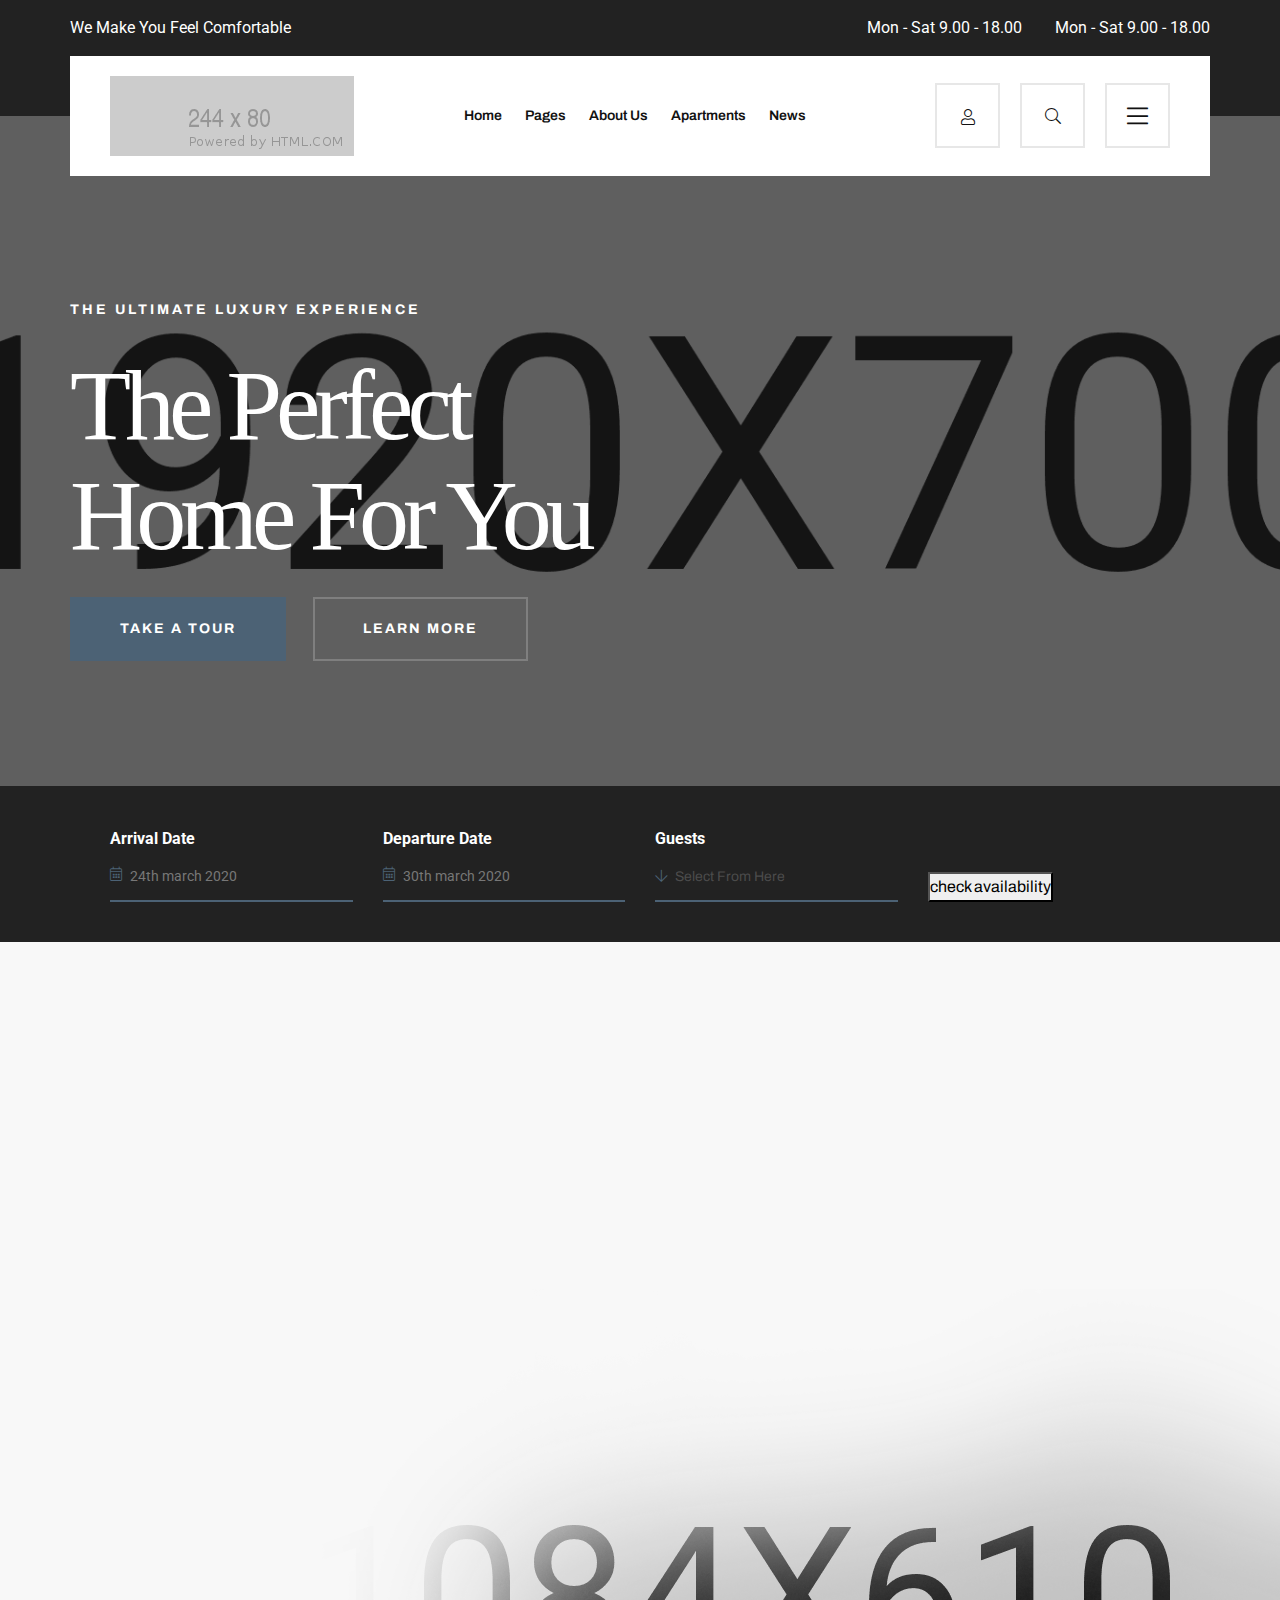
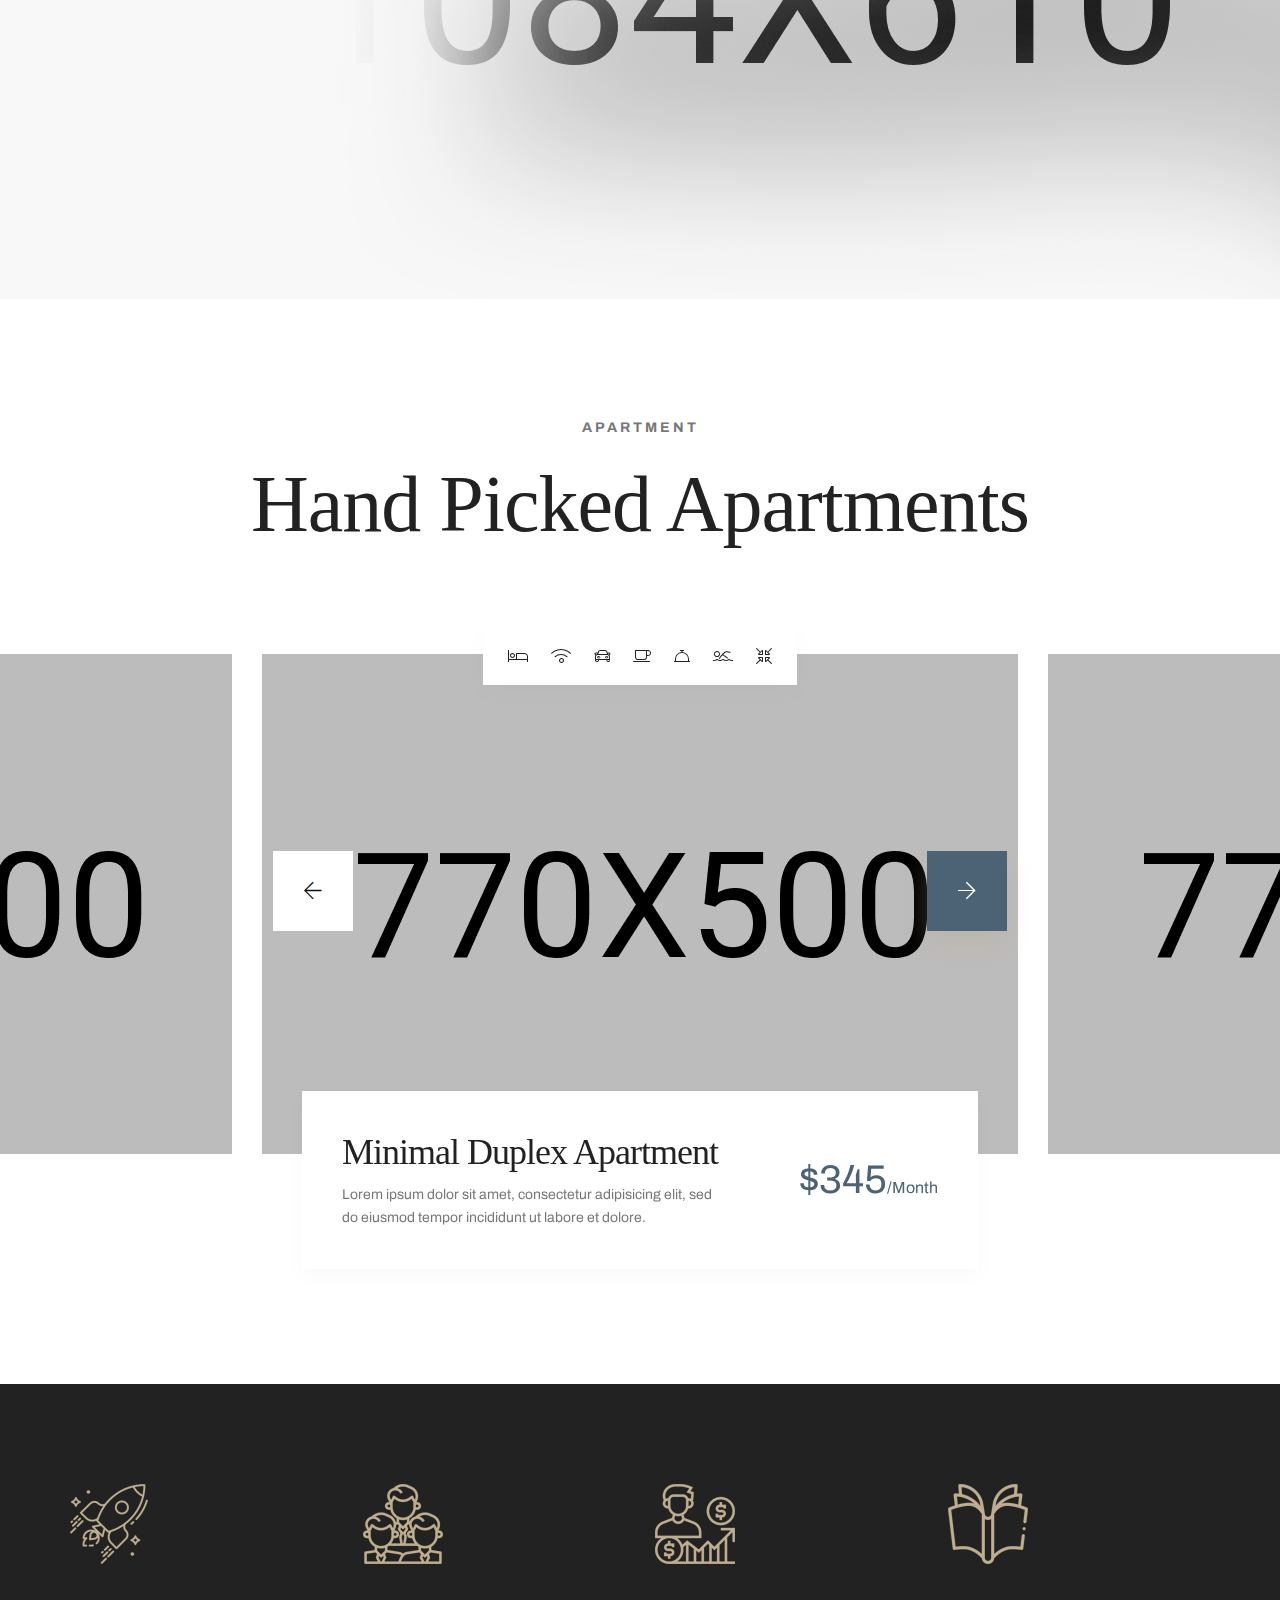
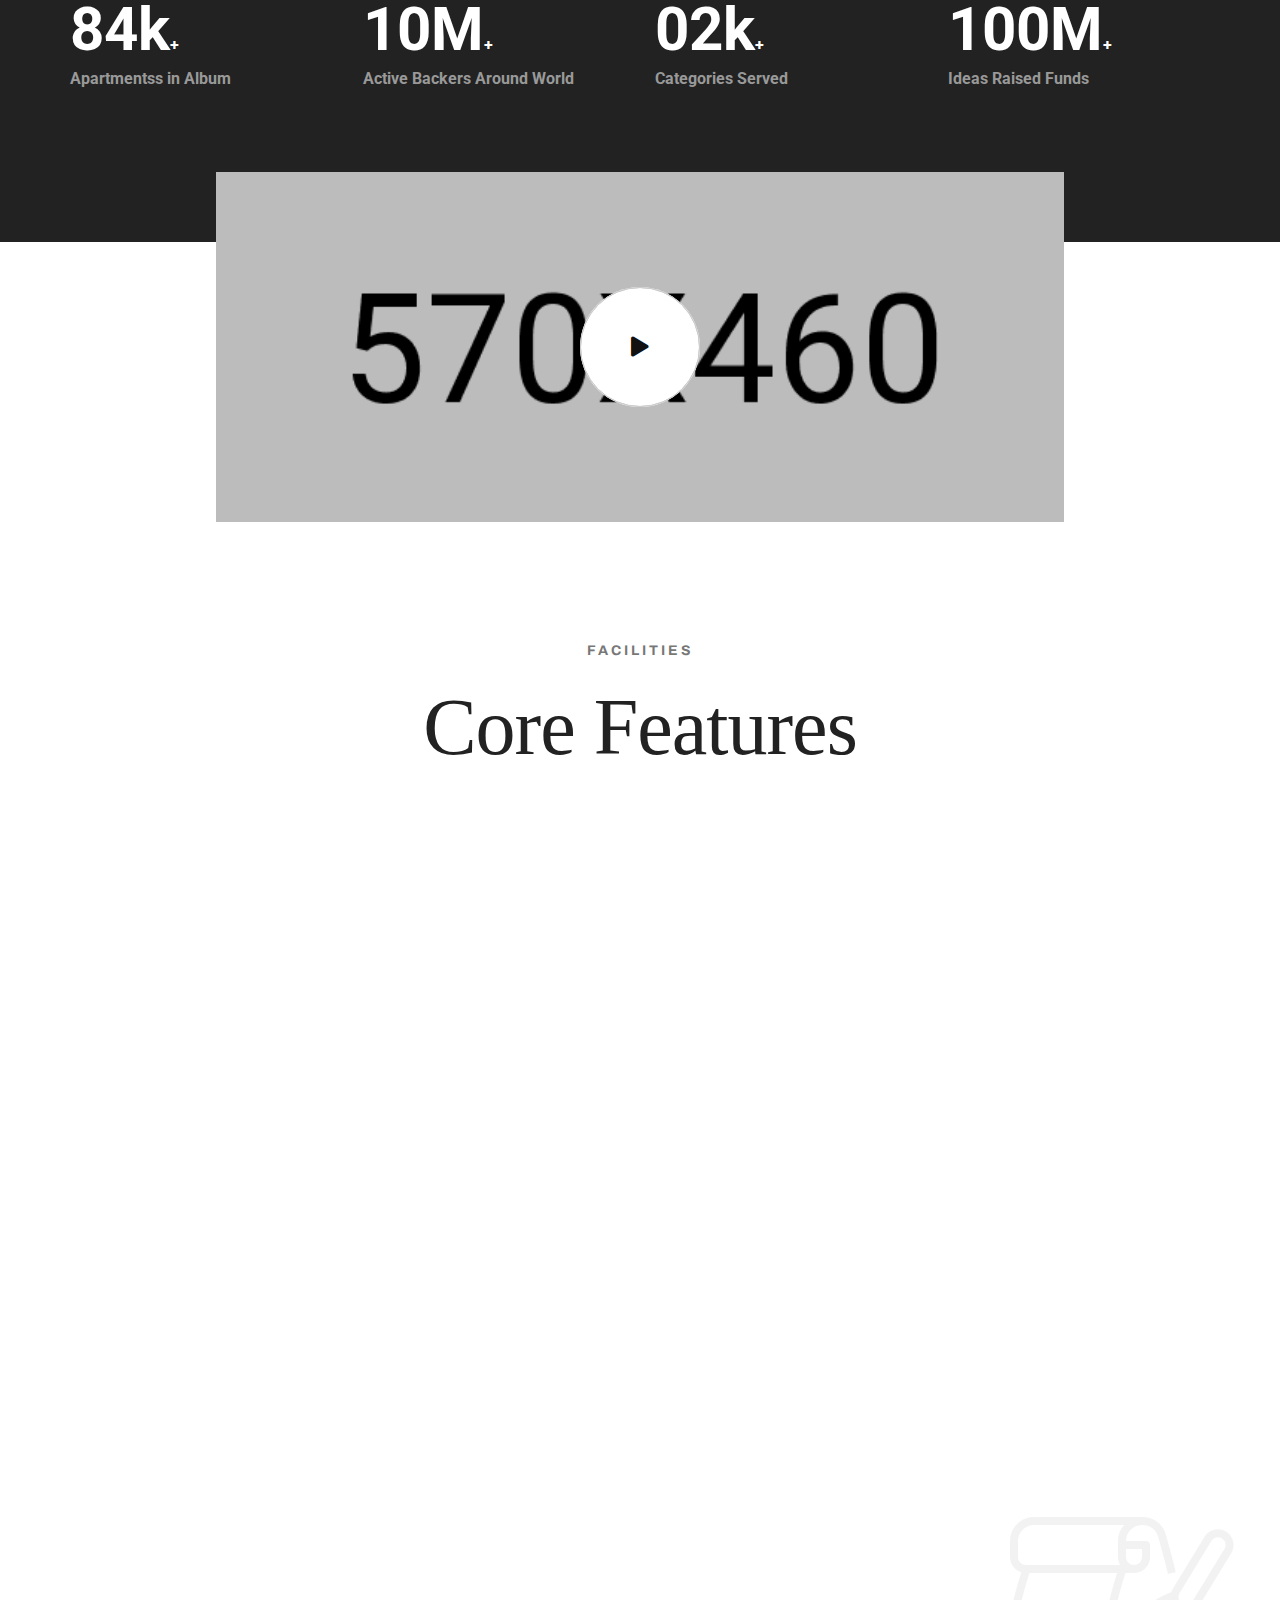
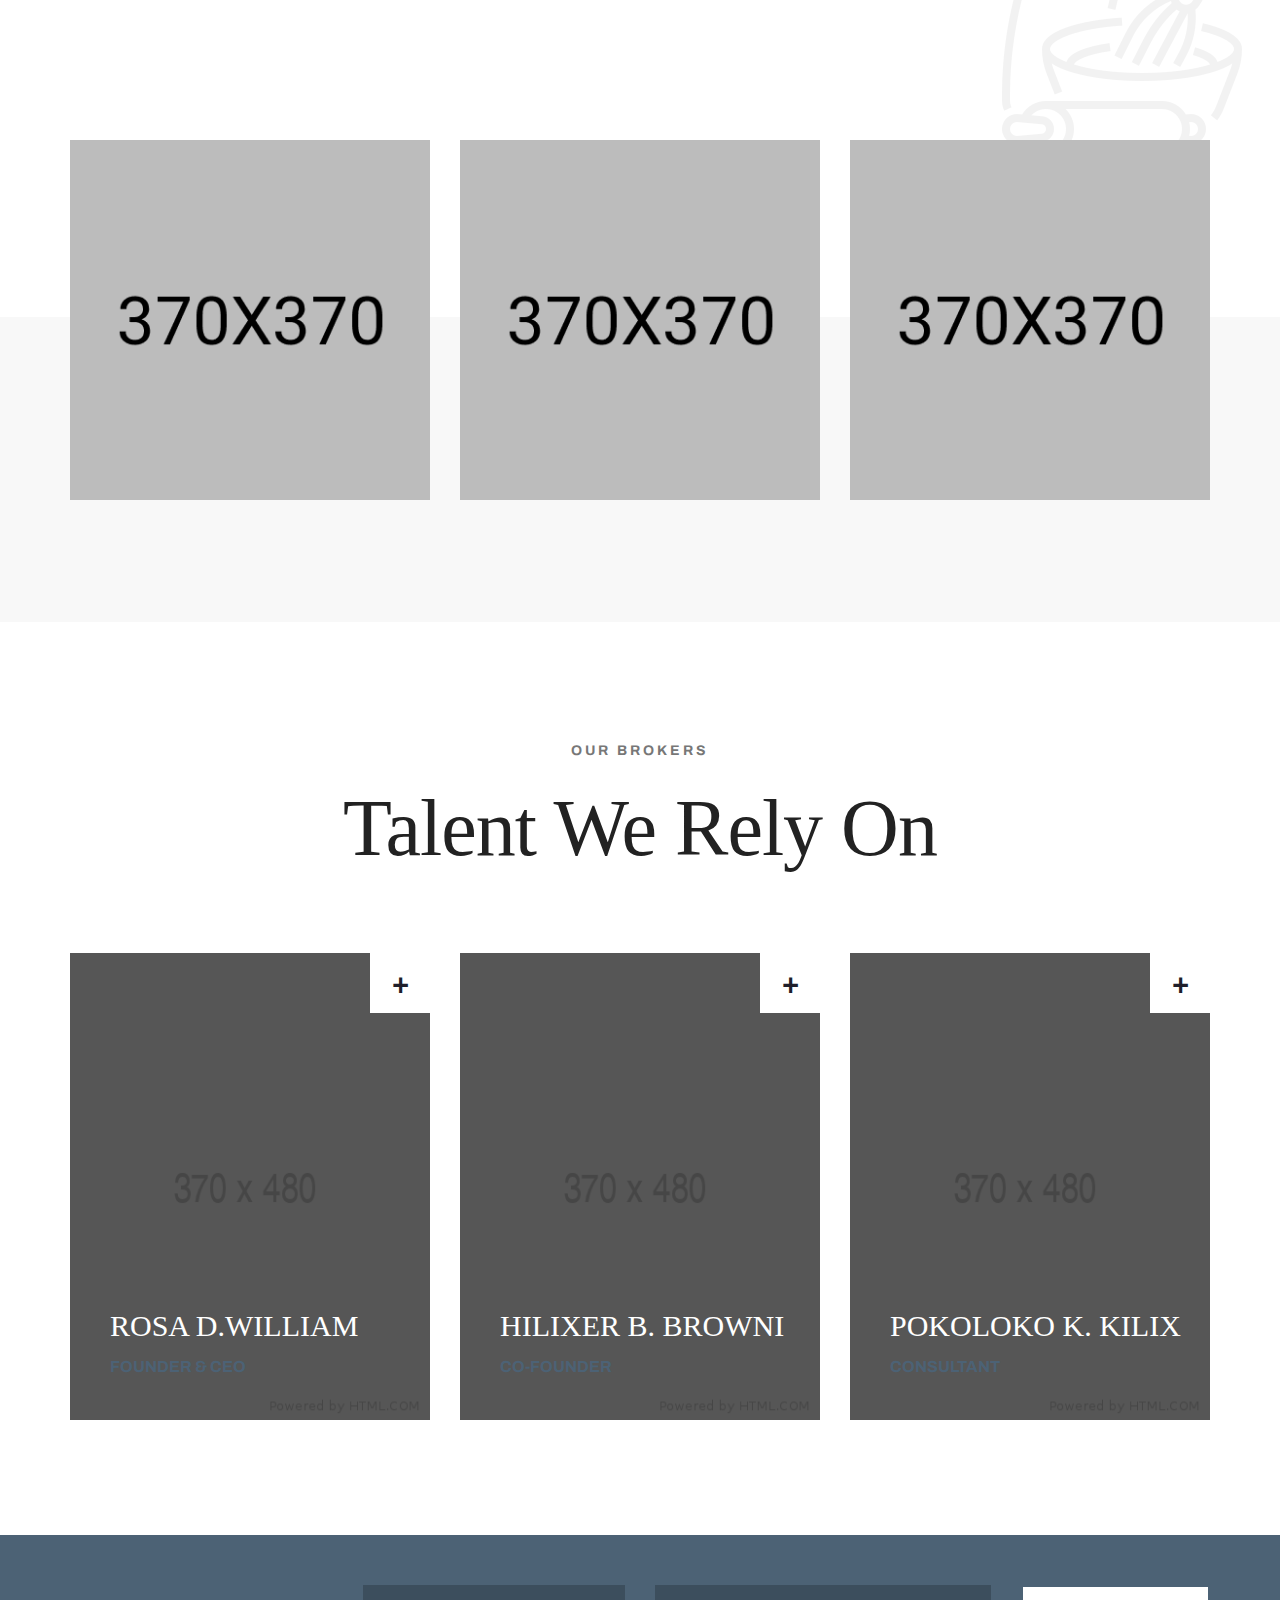
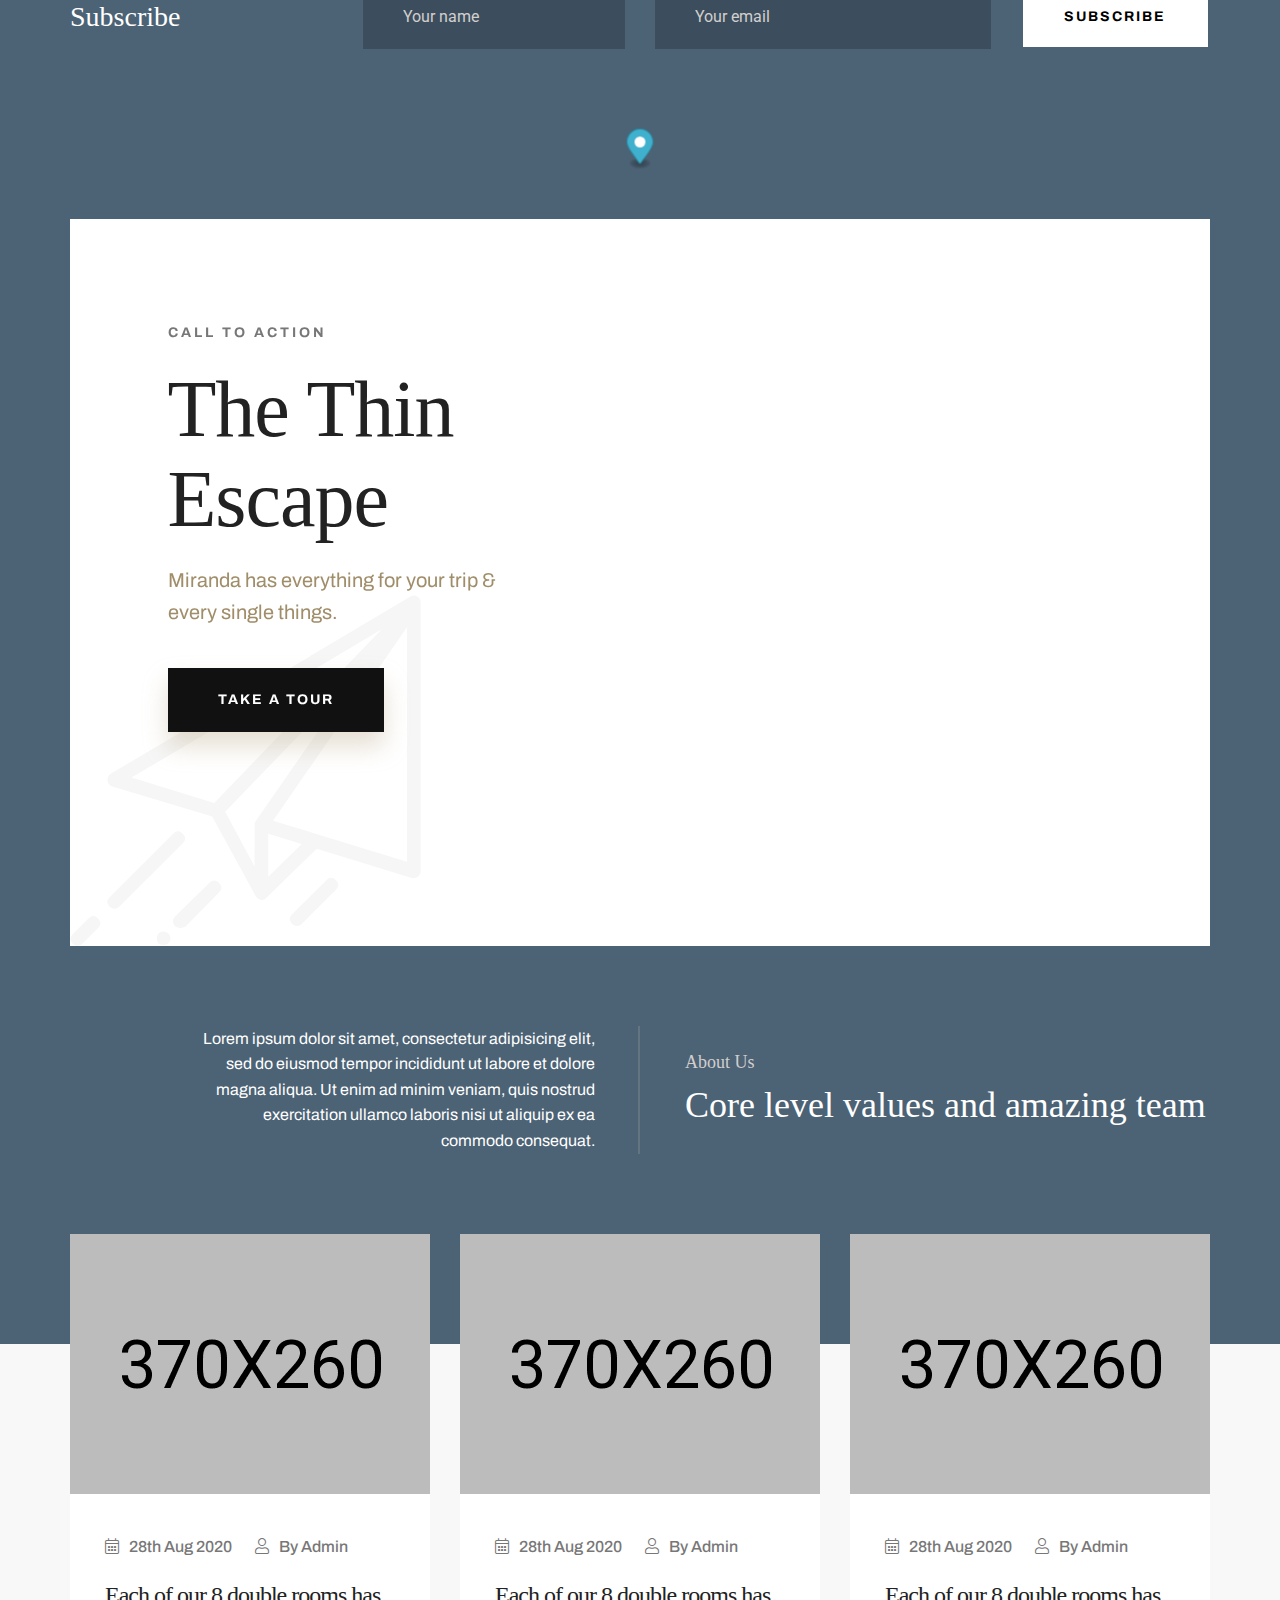
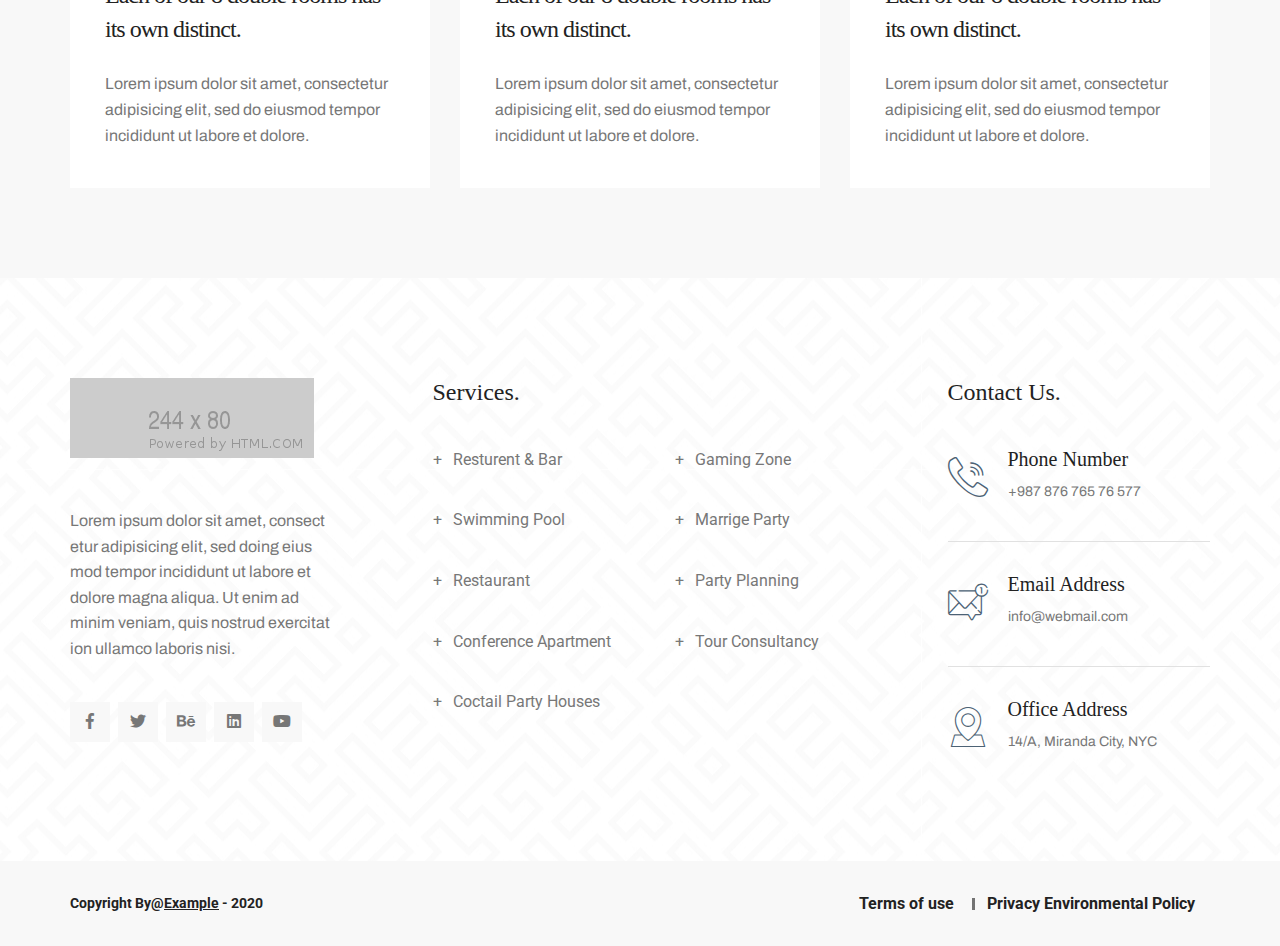
<file: index-3.html>
<!DOCTYPE html>
<html lang="zxx">

<head>
    <!--====== Required meta tags ======-->
    <meta charset="utf-8" />
    <meta http-equiv="x-ua-compatible" content="ie=edge" />
    <meta name="description" content="" />
    <meta name="viewport" content="width=device-width, initial-scale=1, shrink-to-fit=no" />
    <!--====== Title ======-->
    <title> Nycondos Home Page Three </title>
    <!--====== Favicon Icon ======-->
    <link rel="shortcut icon" href="assets/img/favicon.ico" type="img/png" />
    <!--====== Animate Css ======-->
    <link rel="stylesheet" href="assets/css/animate.min.css">
    <!--====== Bootstrap css ======-->
    <link rel="stylesheet" href="assets/css/bootstrap.min.css" />
    <!--====== Fontawesome css ======-->
    <link rel="stylesheet" href="assets/css/font-awesome.min.css" />
    <!--====== Flaticon css ======-->
    <link rel="stylesheet" href="assets/css/flaticon.css" />
    <!--====== Magnific Popup css ======-->
    <link rel="stylesheet" href="assets/css/magnific-popup.css" />
    <!--====== Owl Carousel css ======-->
    <link rel="stylesheet" href="assets/css/slick.css" />
    <!--====== Nice Select ======-->
    <link rel="stylesheet" href="assets/css/nice-select.css" />
    <!--====== Mapbox ======-->
    <link rel="stylesheet" href="assets/css/leaflet.css" />
    <link rel="stylesheet" href="assets/css/mapbox-gl.min.css" />
    <!--====== Bootstrap Datepicker ======-->
    <link rel="stylesheet" href="assets/css/bootstrap-datepicker.css" />
    <!--====== Default css ======-->
    <link rel="stylesheet" href="assets/css/default.css" />
    <!--====== Style css ======-->
    <link rel="stylesheet" href="assets/css/style.css" />
</head>

<body>
    <!--[if lte IE 9]>
		<p class="browserupgrade">You are using an <strong>outdated</strong> browser. Please <a href="https://browsehappy.com/">upgrade your browser</a> to improve your experience and security.</p>
    <![endif]-->
    <!--====== PRELOader ======-->
    <div class="preloader d-flex align-items-center justify-content-center">
        <div class="cssload-container">
            <div class="cssload-loading"><i></i><i></i><i></i><i></i></div>
        </div>
    </div>

    <!--====== HEADER START ======-->
    <header class="header-three">
        <div class="header-top">
            <div class="container container-custom-three">
                <div class="d-md-flex align-items-center justify-content-between">
                    <p class="welcome-text">We Make You Feel Comfortable</p>
                    <ul class="header-top-info">
                        <li>
                            <i class="fal fa-Clock"> </i>
                            Mon - Sat 9.00 - 18.00
                        </li>
                        <li>
                            <i class="fal fa-Clock"> </i>
                            Mon - Sat 9.00 - 18.00
                        </li>
                    </ul>
                </div>
            </div>
        </div>
        <div class="main-menu-area sticky-header">
            <div class="container container-custom-three">
                <div class="nav-container d-flex align-items-center justify-content-between">
                    <!-- Site Logo -->
                    <div class="site-logo">
                        <a href="#"><img src="assets/img/logo.png" alt="Logo"></a>
                    </div>
                    <!-- Main Menu -->
                    <div class="nav-menu d-lg-flex align-items-center justify-content-between">

                        <!-- Navbar Close Icon -->
                        <div class="navbar-close">
                            <div class="cross-wrap"><span class="top"></span><span class="bottom"></span></div>
                        </div>

                        <!-- Mneu Items -->
                        <div class="menu-items">
                            <ul>
                                <li>
                                    <a href="#">Home</a>
                                    <ul class="submenu">
                                        <li><a href="index.html">Home One</a></li>
                                        <li><a href="index-2.html">Home Two</a></li>
                                        <li><a href="index-3.html" class="active">Home Three</a></li>
                                    </ul>
                                </li>

                               <li><a href="#">Pages</a>
                              <ul class="submenu">
                                        <li>
                                            <a href="places.html">Places Near By</a>
                                            <ul class="submenu">
                                                <li><a href="places-details.html">Places Details</a></li>
                                            </ul>
                                        </li>
                                        <li><a href="classification.html">Classification</a></li>
                                        <li><a href="gallery.html">Our Gallery</a></li>
                                        <li><a href="contact.html">Contact Us</a></li>
                                        <li><a href="broker.html">Brokers</a></li>                                        
                                        
                                    </ul>
                            </li>
                                <li><a href="about.html">About Us</a></li>
                                <li>
                                <a href="apartment-grid.html">Apartments</a>
                                <ul class="submenu">
                                    <li><a href="apartment-details.html">Apartments Details</a></li>
                                    <li><a href="trending.html">Apartments List 2</a></li>
                                    <li><a href="apartment-grid.html">Apartments Grid</a></li>
                                    <li><a href="apartment-list.html">Apartments List</a></li>
                                </ul>
                            </li>
                                <li>
                                    <a href="news.html">News</a>
                                    <ul class="submenu">
                                        <li><a href="news-details.html">News Details</a></li>
                                    </ul>
                                </li>

                            </ul>
                        </div>
                    </div>
                    <!-- navbar right content -->
                    <div class="menu-right-buttons">
                        <!-- Log in icon -->
                        <div class="login-btn">
                            <a href="#" id="loginBtn"><i class="fal fa-user"></i></a>
                        </div>
                        <!-- search btton -->
                        <div class="search">
                            <a href="#" class="search-icon" id="searchBtn">
                                <i class="fal fa-search open-icon"></i>
                                <i class="fal fa-times close-icon"></i>
                            </a>
                            <div class="search-form">
                                <form action="#">
                                    <input type="text" placeholder="Search your keyword...">
                                    <button type="submit"><i class="far fa-search"></i></button>
                                </form>
                            </div>
                        </div>
                        <!-- Off canvas Toggle -->
                        <div class="toggle">
                            <a href="#" id="offCanvasBtn"><i class="fal fa-bars"></i></a>
                        </div>
                        <!-- Navbar Toggler -->
                        <div class="navbar-toggler">
                            <span></span><span></span><span></span>
                        </div>
                    </div>
                </div>
            </div>
        </div>
    </header>
    <!--====== HEADER END ======-->
    <!--====== OFF CANVAS START ======-->
    <div class="offcanvas-wrapper">
        <div class="offcanvas-overly"></div>
        <div class="offcanvas-widget">
            <a href="#" class="offcanvas-close"><i class="fal fa-times"></i></a>
            <!-- Search Widget -->
            <div class="widget search-widget">
                <h5 class="widget-title">Search room</h5>
                <form action="#">
                    <input type="text" placeholder="Search your keyword...">
                    <button type="submit"><i class="far fa-search"></i></button>
                </form>
            </div>

            <!-- About Widget -->
            <div class="widget about-widget">
                <h5 class="widget-title">About us</h5>
                <p>
                    Lorem ipsum dolor sit amet consectetur adipisicing elit. Quia reiciendis illo ipsa asperiores,
                    perspiciatis corrupti veritatis assumenda architecto commodi provident quas necessitatibus
                    consequatur praesentium magnam optio deserunt fugiat repellat culpa.
                </p>
            </div>
            <!-- Nav Widget -->
            <div class="widget nav-widget">
                <h5 class="widget-title">Our pages</h5>
                <ul>
                    <li><a href="about.html">About Us</a></li>
                    <li><a href="classification.html">Classification</a></li>
                    <li>
                        <a href="places.html">Places Near By</a>
                        <ul class="submenu">
                            <li><a href="places-details.html">Places Details</a></li>
                        </ul>
                    </li>
                    <li>
                        <a href="trending.html">Apartment</a>
                        <ul class="submenu">
                            <li><a href="apartment-details.html">Apartment Details</a></li>
                            <li><a href="trending.html">Apartment List 2</a></li>
                            <li><a href="apartment-grid.html">Apartment Grid</a></li>
                            <li><a href="apartment-list.html">Apartment List</a></li>
                        </ul>
                    </li>
                    <li>
                        <a href="news.html">News</a>
                        <ul class="submenu">
                          <li><a href="news-details.html">News Details</a></li>
                        </ul>
                    </li>
                    <li><a href="gallery.html">Our Gallery</a></li>
                    <li><a href="broker.html">Brokers</a></li>
                    <li><a href="contact.html">Contact Us</a></li>
                </ul>
            </div>
            <!-- Social Link -->
            <div class="widget social-link">
                <h5 class="widget-title">Contact with us</h5>
                <ul>
                    <li><a href="#"><i class="fab fa-facebook-f"></i></a></li>
                    <li><a href="#"><i class="fab fa-twitter"></i></a></li>
                    <li><a href="#"><i class="fab fa-behance"></i></a></li>
                    <li><a href="#"><i class="fab fa-linkedin"></i></a></li>
                    <li><a href="#"><i class="fab fa-google"></i></a></li>
                </ul>
            </div>
        </div>
    </div>
    <!--====== OFF CANVAS END ======-->
    <!--====== BANNER PART START ======-->
    <section class="banner-area banner-style-three" id="bannerSlider">
        <div class="single-banner d-flex align-items-center justify-content-center">
            <div class="container">
                <div class="row">
                    <div class="col-lg-8">
                        <div class="banner-content">
                            <span class="promo-tag" data-animation="fadeInDown" data-delay=".6s">
                                The ultimate luxury experience
                            </span>
                            <h1 class="title" data-animation="fadeInLeft" data-delay=".9s">
                                The Perfect <br> Home For You
                            </h1>
                            <ul>
                                <li data-animation="fadeInUp" data-delay="1.1s">
                                    <a class="main-btn btn-filled" href="#">take a tour</a>
                                </li>
                                <li data-animation="fadeInUp" data-delay="1.3s">
                                    <a class="main-btn btn-border" href="#">Learn More</a>
                                </li>
                            </ul>
                        </div>
                    </div>
                </div>
            </div>
            <!-- banner bg -->
            <div class="banner-bg" style="background-image: url(assets/img/banner/05.jpg);"></div>
            <div class="banner-overly"></div>
        </div>
        <div class="single-banner d-flex align-items-center justify-content-center">
            <div class="container">
                <div class="row">
                    <div class="col-lg-8">
                        <div class="banner-content">
                            <span class="promo-tag" data-animation="fadeInDown" data-delay=".6s">
                                The ultimate luxury experience
                            </span>
                            <h1 class="title" data-animation="fadeInLeft" data-delay=".9s">
                                The Perfect <br> Home For You
                            </h1>
                            <ul>
                                <li data-animation="fadeInUp" data-delay="1.1s">
                                    <a class="main-btn btn-filled" href="#">take a tour</a>
                                </li>
                                <li data-animation="fadeInUp" data-delay="1.3s">
                                    <a class="main-btn btn-border" href="#">Learn More</a>
                                </li>
                            </ul>
                        </div>
                    </div>
                </div>
            </div>
            <!-- banner bg -->
            <div class="banner-bg" style="background-image: url(assets/img/banner/06.jpg);"></div>
            <div class="banner-overly"></div>
        </div>
    </section>
    <!--====== BANNER PART ENDS ======-->
    <!--====== BOOKING FORM START ======-->
    <div class="booking-form booking-form-dark">
        <div class="container">
            <div class="booking-form-inner">
                <form action="#">
                    <div class="row align-items-end">
                        <div class="col-lg-3 col-sm-6">
                            <div class="inputs-filed mt-30">
                                <label for="arrival-date">Arrival Date</label>
                                <div class="icon"><i class="fal fa-calendar-alt"></i></div>
                                <input type="text" placeholder="24th march 2020" name="arrival-date" id="arrival-date">
                            </div>
                        </div>
                        <div class="col-lg-3 col-sm-6">
                            <div class="inputs-filed mt-30">
                                <label for="departure-date">Departure Date</label>
                                <div class="icon"><i class="fal fa-calendar-alt"></i></div>
                                <input type="text" placeholder="30th march 2020" name="departure-date"
                                    id="departure-date">
                            </div>
                        </div>
                        <div class="col-lg-3 col-md-6">
                            <div class="inputs-filed mt-30">
                                <label for="guests">Guests</label>
                                <select name="guests" id="guests">
                                    <option value="" disabled selected>Select From Here</option>
                                    <option value="1">1</option>
                                    <option value="2">2</option>
                                    <option value="4">4</option>
                                    <option value="8">8</option>
                                </select>
                            </div>
                        </div>
                        <div class="col-lg-3 col-md-6">
                            <div class="inputs-filed mt-30">
                                <button type="submit">check availability</button>
                            </div>
                        </div>
                    </div>
                </form>
            </div>
        </div>
    </div>
    <!--====== BOOKING FORM END ======-->
    <!--====== ABOUT SECTION START ======-->
    <section class="about-section pt-115 pb-115">
        <div class="container">
            <div class="row align-items-center justify-content-center">
                <div class="col-lg-6 col-md-10 wow fadeInLeft" data-wow-delay=".3s">
                    <div class="row about-features-boxes fetaure-masonary">
                        <div class="col-sm-6">
                            <div class="single-feature-box">
                                <div class="icon">
                                    <i class="flaticon-team"></i>
                                </div>
                                <h4><a href="#">Strong Team</a></h4>
                                <p>
                                    Lorem ipsum dolor sit amet, consectetur adipisicing elit, sed do eiusmod tempor.
                                </p>
                            </div>
                        </div>
                        <div class="col-sm-6">
                            <div class="single-feature-box only-bg mt-30"
                                style="background-image: url(assets/img/feature/04.jpg);">
                            </div>
                        </div>
                        <div class="col-sm-6">
                            <div class="single-feature-box only-bg mt-30"
                                style="background-image: url(assets/img/feature/05.jpg);">
                            </div>
                        </div>
                        <div class="col-sm-6">
                            <div class="single-feature-box dark mt-30">
                                <div class="icon">
                                    <i class="flaticon-hotel"></i>
                                </div>
                                <h4><a href="#">Luxury Apartment</a></h4>
                                <p>
                                    Lorem ipsum dolor sit amet, consectetur adipisicing elit, sed do eiusmod tempor.
                                </p>
                            </div>
                        </div>
                    </div>
                </div>
                <div class="col-lg-6 col-md-8 col-sm-10 wow fadeInRight" data-wow-delay=".3s">
                    <div class="abour-text pl-50 pr-50">
                        <div class="section-title mb-30">
                            <span class="title-tag">about us</span>
                            <h2>Discover Our Apartments.</h2>
                        </div>
                        <p>
                            Lorem ipsum dolor sit amet, consectetur adipisicing elit, sed do eiusmod tempor
                            incididunt ut labore et dolore magna aliqua. Ut enim ad minim veniam, quis nostrud
                            exercitation ullamco laboris nisi ut aliquip ex ea commodo consequat.
                        </p>
                        <a href="#" class="main-btn btn-filled mt-40"> Book Now</a>
                    </div>
                </div>
            </div>
        </div>
        <div class="about-right-bottom">
            <div class="about-bottom-img">
                <img src="assets/img/bg/03.jpg" alt="">
            </div>
        </div>
    </section>
    <!--====== ABOUT SECTION END ======-->
    <!--====== ROOM SLIDER START ======-->
    <section class="room-slider bg-white pb-100 pt-115">
        <div class="container-fluid p-0">
            <div class="section-title mb-80 text-center">
                <span class="title-tag">Apartment</span>
                <h2>Hand Picked Apartments</h2>
            </div>

            <div class="row rooms-slider-two justify-content-center">
                <div class="col-lg-6">
                    <div class="single-rooms-box">
                        <div class="room-img">
                            <div class="img" style="background-image: url(assets/img/room-slider/06.jpg);">
                            </div>
                        </div>
                        <ul class="icons">
                            <li><i class="fal fa-bed"></i></li>
                            <li><i class="fal fa-wifi"></i></li>
                            <li><i class="fal fa-car"></i></li>
                            <li><i class="fal fa-coffee"></i></li>
                            <li><i class="fal fa-concierge-bell"></i></li>
                            <li><i class="fal fa-swimmer"></i></li>
                            <li><i class="fal fa-compress-arrows-alt"></i></li>
                        </ul>
                        <div class="room-desc">
                            <div class="row align-items-center">
                                <div class="col-sm-8">
                                    <h3><a href="#">Minimal Duplex Apartment</a></h3>
                                    <p>
                                        Lorem ipsum dolor sit amet, consectetur adipisicing elit, sed do eiusmod tempor
                                        incididunt ut labore et dolore.
                                    </p>
                                </div>
                                <div class="col-sm-4">
                                    <div class="price">
                                        $345<span>/Month</span>
                                    </div>
                                </div>
                            </div>
                        </div>
                    </div>
                </div>
                <div class="col-lg-6">
                    <div class="single-rooms-box">
                        <div class="room-img">
                            <div class="img" style="background-image: url(assets/img/room-slider/08.jpg);">
                            </div>
                        </div>
                        <ul class="icons">
                            <li><i class="fal fa-bed"></i></li>
                            <li><i class="fal fa-wifi"></i></li>
                            <li><i class="fal fa-car"></i></li>
                            <li><i class="fal fa-coffee"></i></li>
                            <li><i class="fal fa-concierge-bell"></i></li>
                            <li><i class="fal fa-swimmer"></i></li>
                            <li><i class="fal fa-compress-arrows-alt"></i></li>
                        </ul>
                        <div class="room-desc">
                            <div class="row align-items-center">
                                <div class="col-sm-8">
                                    <h3><a href="#">Minimal Duplex Apartment</a></h3>
                                    <p>
                                        Lorem ipsum dolor sit amet, consectetur adipisicing elit, sed do eiusmod tempor
                                        incididunt ut labore et dolore.
                                    </p>
                                </div>
                                <div class="col-sm-4">
                                    <div class="price">
                                        $345<span>/Month</span>
                                    </div>
                                </div>
                            </div>
                        </div>
                    </div>
                </div>
                <div class="col-lg-6">
                    <div class="single-rooms-box">
                        <div class="room-img">
                            <div class="img" style="background-image: url(assets/img/room-slider/07.jpg);">
                            </div>
                        </div>
                        <ul class="icons">
                            <li><i class="fal fa-bed"></i></li>
                            <li><i class="fal fa-wifi"></i></li>
                            <li><i class="fal fa-car"></i></li>
                            <li><i class="fal fa-coffee"></i></li>
                            <li><i class="fal fa-concierge-bell"></i></li>
                            <li><i class="fal fa-swimmer"></i></li>
                            <li><i class="fal fa-compress-arrows-alt"></i></li>
                        </ul>
                        <div class="room-desc">
                            <div class="row align-items-center">
                                <div class="col-sm-8">
                                    <h3><a href="#">Minimal Duplex Apartment</a></h3>
                                    <p>
                                        Lorem ipsum dolor sit amet, consectetur adipisicing elit, sed do eiusmod tempor
                                        incididunt ut labore et dolore.
                                    </p>
                                </div>
                                <div class="col-sm-4">
                                    <div class="price">
                                        $345<span>/Month</span>
                                    </div>
                                </div>
                            </div>
                        </div>
                    </div>
                </div>
            </div>
        </div>
    </section>
    <!--====== ROOM SLIDER END ======-->

    <!--====== COUNTER UP START ======-->
    <section class="counter-section bg-black pt-100 pb-100">
        <div class="container">
            <div class="row">
                <div class="col-lg-3 col-md-6 col-6">
                    <div class="counter-box">
                        <div class="icon">
                            <img src="assets/img/icon/01.png" alt="Icon">
                        </div>
                        <h4><span class="counter">84</span>k<span class="plus-icon">+</span></h4>
                        <span class="title">Apartmentss in Album</span>
                    </div>
                </div>
                <div class="col-lg-3 col-md-6 col-6">
                    <div class="counter-box">
                        <div class="icon">
                            <img src="assets/img/icon/02.png" alt="Icon">
                        </div>
                        <h4><span class="counter">10</span>M<span class="plus-icon">+</span></h4>
                        <span class="title">Active Backers Around World</span>
                    </div>
                </div>
                <div class="col-lg-3 col-md-6 col-6">
                    <div class="counter-box">
                        <div class="icon">
                            <img src="assets/img/icon/03.png" alt="Icon">
                        </div>
                        <h4><span class="counter">02</span>k<span class="plus-icon">+</span></h4>
                        <span class="title">Categories Served</span>
                    </div>
                </div>
                <div class="col-lg-3 col-md-6 col-6">
                    <div class="counter-box">
                        <div class="icon">
                            <img src="assets/img/icon/04.png" alt="Icon">
                        </div>
                        <h4><span class="counter">100</span>M<span class="plus-icon">+</span></h4>
                        <span class="title">Ideas Raised Funds</span>
                    </div>
                </div>
            </div>
        </div>
    </section>
    <div class="intro-video overlapped bg-white">
        <div class="container">
            <div class="row justify-content-center">
               <div class="col-md-9 col-sm-12">
                 <div class="video-wrap video-wrap-two mb-small"
                  style="background-image: url(assets/img/text-block/03.jpg);">
                  <a href="http://www.youtube.com/embed/watch?v=EEJFMdfraVY" class="popup-video"><i class="fas fa-play"></i></a>
                  </div>
               </div>
            </div>
        </div>
    </div>

    <!--====== COUNTER UP END ======-->

    <!--====== CORE FEATURES START ======-->
    <section class="core-feature-section bg-white pt-115 pb-115">
        <div class="container">
            <div class="section-title text-center mb-50">
                <span class="title-tag"> facilities </span>
                <h2>Core Features</h2>
            </div>
            <!-- Featre Loop -->
            <div class="row features-loop">
                <div class="col-lg-4 col-sm-6 order-1">
                    <div class="feature-box wow fadeInLeft" data-wow-delay=".3s">
                        <div class="icon">
                            <i class="flaticon-rating"></i>
                        </div>
                        <h3><a href="#">Have High Rating</a></h3>
                        <p>
                            Lorem ipsum dolor sit amet, consectetur adipisicing elit, sed do eiusmod
                            tempor incididunt ut labore et dolore magna..
                        </p>
                        <span class="count">01</span>
                    </div>
                </div>
                <div class="col-lg-4 col-sm-6 order-2">
                    <div class="feature-box wow fadeInDown" data-wow-delay=".4s">
                        <div class="icon">
                            <i class="flaticon-clock"></i>
                        </div>
                        <h3><a href="#">Quiet Hours</a></h3>
                        <p>
                            Lorem ipsum dolor sit amet, consectetur adipisicing elit, sed do eiusmod
                            tempor incididunt ut labore et dolore magna..
                        </p>
                        <span class="count">02</span>
                    </div>
                </div>
                <div class="col-lg-4 col-sm-6 order-3 order-sm-4 order-lg-3">
                    <div class="feature-box wow fadeInRight" data-wow-delay=".5s">
                        <div class="icon">
                            <i class="flaticon-location-pin"></i>
                        </div>
                        <h3><a href="#">Best Locations</a></h3>
                        <p>
                            Lorem ipsum dolor sit amet, consectetur adipisicing elit, sed do eiusmod
                            tempor incididunt ut labore et dolore magna..
                        </p>
                        <span class="count">03</span>
                    </div>
                </div>
                <div class="col-lg-4 col-sm-6 order-4 order-sm-3 order-lg-4">
                    <div class="feature-box wow fadeInLeft" data-wow-delay=".6s">
                        <div class="icon">
                            <i class="flaticon-clock-1"></i>
                        </div>
                        <h3><a href="#">Free Cancellation</a></h3>
                        <p>
                            Lorem ipsum dolor sit amet, consectetur adipisicing elit, sed do eiusmod
                            tempor incididunt ut labore et dolore magna..
                        </p>
                        <span class="count">04</span>
                    </div>
                </div>
                <div class="col-lg-4 col-sm-6 order-5">
                    <div class="feature-box wow fadeInUp" data-wow-delay=".7s">
                        <div class="icon">
                            <i class="flaticon-credit-card"></i>
                        </div>
                        <h3><a href="#">Payment Options</a></h3>
                        <p>
                            Lorem ipsum dolor sit amet, consectetur adipisicing elit, sed do eiusmod
                            tempor incididunt ut labore et dolore magna..
                        </p>
                        <span class="count">05</span>
                    </div>
                </div>
                <div class="col-lg-4 col-sm-6 order-6">
                    <div class="feature-box wow fadeInRight" data-wow-delay=".8s">
                        <div class="icon">
                            <i class="flaticon-discount"></i>
                        </div>
                        <h3><a href="#">Special Offers</a></h3>
                        <p>
                            Lorem ipsum dolor sit amet, consectetur adipisicing elit, sed do eiusmod
                            tempor incididunt ut labore et dolore magna..
                        </p>
                        <span class="count">06</span>
                    </div>
                </div>
            </div>
        </div>
    </section>
    <!--====== CORE FEATURES END ======-->

    <!--====== MENU PART START ======-->
    <div class="menu-area style-2 bg-white menu-with-shape menu-nagative-gallery">
        <!-- Gallery -->
        <div class="gallery-wrap">
            <div class="container">
                <div class="row gallery-slider text-center">
                    <div class="col-lg-4">
                        <a href="assets/img/menu/menu-gallery-1.jpg" class="gallery-popup">
                            <img src="assets/img/menu/menu-gallery-1.jpg" alt="Gallery Image">
                        </a>
                    </div>
                    <div class="col-lg-4">
                        <a href="assets/img/menu/menu-gallery-2.jpg" class="gallery-popup">
                            <img src="assets/img/menu/menu-gallery-2.jpg" alt="Gallery Image">
                        </a>
                    </div>
                    <div class="col-lg-4">
                        <a href="assets/img/menu/menu-gallery-3.jpg" class="gallery-popup">
                            <img src="assets/img/menu/menu-gallery-3.jpg" alt="Gallery Image">
                        </a>
                    </div>
                    <div class="col-lg-4">
                        <a href="assets/img/menu/menu-gallery-1.jpg" class="gallery-popup">
                            <img src="assets/img/menu/menu-gallery-1.jpg" alt="Gallery Image">
                        </a>
                    </div>
                    <div class="col-lg-4">
                        <a href="assets/img/menu/menu-gallery-2.jpg" class="gallery-popup">
                            <img src="assets/img/menu/menu-gallery-2.jpg" alt="Gallery Image">
                        </a>
                    </div>
                    <div class="col-lg-4">
                        <a href="assets/img/menu/menu-gallery-3.jpg" class="gallery-popup">
                            <img src="assets/img/menu/menu-gallery-3.jpg" alt="Gallery Image">
                        </a>
                    </div>
                </div>
            </div>
        </div>
        <!-- Shape -->
        <div class="shape-two">
            <img src="assets/img/icon/06.png" alt="Icon">
        </div>
    </div>
    <!--====== MENU PART END ======-->

    <!--====== TEAM START ======-->

      <section class="team-section bg-white has-slider pt-115 pb-85">
       <div class="container">
         <div class="section-title text-center mb-80">
                <span class="title-tag">Our Brokers</span>
                <h2>Talent We Rely On</h2>
            </div>
            <div class="row team-loop">
                <div class="col-lg-4 col-md-6">
                    <div class="member-box">
                        <div class="member-img">
                            <img src="assets/img/team/01.jpg" alt="Team-Image">
                        </div>
                        <div class="member-info">
                            <h3>Rosa D.William</h3>
                            <span>Founder & CEO</span>
                        </div>
                        <a href="#" class="socail-trigger">+</a>
                    </div>
                </div>
                <div class="col-lg-4 col-md-6">
                    <div class="member-box">
                        <div class="member-img">
                            <img src="assets/img/team/02.jpg" alt="Team-Image">
                        </div>
                        <div class="member-info">
                            <h3>hilixer b. browni</h3>
                            <span>co-founder</span>
                        </div>
                        <a href="#" class="socail-trigger">+</a>
                    </div>
                </div>
                <div class="col-lg-4 col-md-6">
                    <div class="member-box">
                        <div class="member-img">
                            <img src="assets/img/team/03.jpg" alt="Team-Image">
                        </div>
                        <div class="member-info">
                            <h3>pokoloko k. kilix</h3>
                            <span>consultant</span>
                        </div>
                        <a href="#" class="socail-trigger">+</a>
                    </div>
                </div>
            </div>
       </div>
     </section>

    <!--====== TEAM END ======-->

    <!--====== Subscribe-map sec START ======-->

    <div class="Subscribe-map-sec">
        <div class="footer-subscibe-area style-2 pt-50 pb-50">
            <div class="container">
                <div class="row justify-content-center align-items-center">
                    <div class="col-lg-3">
                        <div class="subscribe">
                            <h3 class="mb-0 text-white">Subscribe</h3>
                        </div>
                    </div>
                    <div class="col-lg-9">
                        <div class="subscribe-text">
                            <form action="#" class="subscribe-form">
                                <div class="row">
                                    <div class="col-lg-4 col-md-4">
                                        <input type="text" placeholder="Your name">
                                    </div>
                                    <div class="col-lg-5 col-md-5">
                                        <input type="email" placeholder="Your email">
                                    </div>
                                    <div class="col-lg-3 col-md-3">
                                        <button type="submit" class="main-btn btn-filled btn-block">subscribe</button>
                                    </div>
                                </div>
                            </form>
                        </div>
                    </div>
                </div>
            </div>
        </div>


    </div>

    <!--====== Subscribe-map sec END ======-->

    <!--====== CALL TO ACTION END ======-->
    <section class="pt-120 section cta-section dark-bg">

      <div style="width: 100%; height: 400px; position: absolute; top: 0; left: 0;  border:0;" class="contact-maps" id="map"></div>

        <div class="container">
            <div class="cta-inner">
                <div class="row justify-content-center">
                    <div class="col-lg-4 col-md-8 col-sm-9 col-10 order-2 order-lg-1">
                        <div class="cta-text">
                            <div class="section-title mb-20">
                                <span class="title-tag">call to action</span>
                                <h2>The Thin Escape</h2>
                            </div>
                            <p>Miranda has everything for your trip
                                & every single things.</p>
                            <a href="#" class="main-btn btn-filled">take a tour</a>
                        </div>
                    </div>
                    <div class="col-lg-6 col-md-10 col-sm-11 col-10 order-1 order-lg-2">
                        <!-- feature loop -->
                        <div class="cta-features">
                            <!-- feature box -->
                            <div class="single-feature wow fadeInUp" data-wow-delay=".3s">
                                <div class="icon">
                                    <i class="flaticon-air-freight"></i>
                                </div>
                                <div class="cta-desc">
                                    <h3><a href="#">Easy & Free Transport</a></h3>
                                    <p>
                                        Lorem ipsum dolor sit amet, consectetur adipisicing elit, sed do eiusmod tempor
                                        incididunt ut labore et dolore magna aliqua. Ut enim ad minim veniam, quis
                                        nostrud exercitation ullamco laboris nisi ut aliquip ex ea commodo consequat.
                                    </p>
                                    <span class="count">01</span>
                                </div>
                            </div>
                            <!-- feature box -->
                            <div class="single-feature wow fadeInUp" data-wow-delay=".4s">
                                <div class="icon">
                                    <i class="flaticon-fast-food"></i>
                                </div>
                                <div class="cta-desc">
                                    <h3><a href="#">Clean & Fresh Food</a></h3>
                                    <p>
                                        Lorem ipsum dolor sit amet, consectetur adipisicing elit, sed do eiusmod tempor
                                        incididunt ut labore et dolore magna aliqua. Ut enim ad minim veniam, quis
                                        nostrud exercitation ullamco laboris nisi ut aliquip ex ea commodo consequat.
                                    </p>
                                    <span class="count">02</span>
                                </div>
                            </div>
                            <!-- feature box -->
                            <div class="single-feature wow fadeInUp" data-wow-delay=".5s">
                                <div class="icon">
                                    <i class="flaticon-swimming"></i>
                                </div>
                                <div class="cta-desc">
                                    <h3><a href="#">Play Ground & Swiming Pool</a></h3>
                                    <p>
                                        Lorem ipsum dolor sit amet, consectetur adipisicing elit, sed do eiusmod tempor
                                        incididunt ut labore et dolore magna aliqua. Ut enim ad minim veniam, quis
                                        nostrud exercitation ullamco laboris nisi ut aliquip ex ea commodo consequat.
                                    </p>
                                    <span class="count">03</span>
                                </div>
                            </div>
                        </div>
                    </div>
                </div>
            </div>
        </div>
    </section>
    <!--====== CALL TO ACTION END ======-->

      <!-- About-us-style-2 Start -->
      <div class="section about-style-2 pt-80 pb-50">
        <div class="container">
          <div class="row align-items-center">
            <div class="col-lg-6">
              <div class="about-text-descr">
                <p class="text-white mb-0">
                  Lorem ipsum dolor sit amet, consectetur adipisicing elit, sed do eiusmod tempor incididunt ut labore et dolore magna aliqua. Ut enim ad minim veniam, quis nostrud exercitation ullamco laboris nisi ut aliquip ex ea commodo consequat.
                </p>
              </div>
            </div>
            <div class="col-lg-6">
              <div class="section-title-wrap section-header">
                <h5 class="custom-primary">About Us</h5>
                <h2 class="title text-white">Core level values and amazing team </h2>
              </div>
            </div>
          </div>
        </div>
      </div>
      <!-- About-us-style-2 End -->

     <!--====== LATEST NEWS START ======-->
      <div class="section latest-news pb-90">
          <div class="spacer dark-bg"></div>

          <div class="container">

            <!-- Latest post loop -->
            <div class="row">
                <div class="col-lg-4 col-md-6">
                    <div class="latest-post-box mt-30">
                        <div class="post-img" style="background-image: url(assets/img/latest-post/01.jpg);"></div>
                        <div class="post-desc">
                            <ul class="post-meta">
                                <li>
                                    <a href="#"><i class="fal fa-calendar-alt"></i>28th Aug 2020</a>
                                </li>
                                <li>
                                    <a href="#"><i class="fal fa-user"></i>By Admin</a>
                                </li>
                            </ul>
                            <h4><a href="#">Each of our 8 double rooms has its own distinct.</a></h4>
                            <p>
                                Lorem ipsum dolor sit amet, consectetur adipisicing elit, sed do eiusmod tempor
                                incididunt ut labore et dolore.
                            </p>
                        </div>
                    </div>
                </div>
                <div class="col-lg-4 col-md-6">
                    <div class="latest-post-box mt-30">
                        <div class="post-img" style="background-image: url(assets/img/latest-post/02.jpg);"></div>
                        <div class="post-desc">
                            <ul class="post-meta">
                                <li>
                                    <a href="#"><i class="fal fa-calendar-alt"></i>28th Aug 2020</a>
                                </li>
                                <li>
                                    <a href="#"><i class="fal fa-user"></i>By Admin</a>
                                </li>
                            </ul>
                            <h4><a href="#">Each of our 8 double rooms has its own distinct.</a></h4>
                            <p>
                                Lorem ipsum dolor sit amet, consectetur adipisicing elit, sed do eiusmod tempor
                                incididunt ut labore et dolore.
                            </p>
                        </div>
                    </div>
                </div>
                <div class="col-lg-4 col-md-6">
                    <div class="latest-post-box mt-30">
                        <div class="post-img" style="background-image: url(assets/img/latest-post/03.jpg);"></div>
                        <div class="post-desc">
                            <ul class="post-meta">
                                <li>
                                    <a href="#"><i class="fal fa-calendar-alt"></i>28th Aug 2020</a>
                                </li>
                                <li>
                                    <a href="#"><i class="fal fa-user"></i>By Admin</a>
                                </li>
                            </ul>
                            <h4><a href="#">Each of our 8 double rooms has its own distinct.</a></h4>
                            <p>
                                Lorem ipsum dolor sit amet, consectetur adipisicing elit, sed do eiusmod tempor
                                incididunt ut labore et dolore.
                            </p>
                        </div>
                    </div>
                </div>
            </div>
        </div>

      </div>
     <!--====== LATEST NEWS END ======-->
    <!--====== Back to Top ======-->
    <a href="#" class="back-to-top" id="backToTop">
        <i class="fal fa-angle-double-up"></i>
    </a>
    <!--====== FOOTER START ======-->
    <footer class="footer-two">
        <div class="footer-widget-area light-theme pt-100 pb-50">
            <div class="container">
                <div class="row">
                    <div class="col-lg-3 col-sm-6 order-1">
                        <!-- Site Info Widget -->
                        <div class="widget site-info-widget mb-50">
                            <div class="footer-logo mb-50">
                                <img src="assets/img/footer-logo.png" alt="Logo">
                            </div>
                            <p>
                                Lorem ipsum dolor sit amet, consect etur adipisicing elit, sed doing eius mod
                                tempor incididunt ut labore et dolore magna aliqua. Ut enim ad minim veniam,
                                quis nostrud exercitat ion ullamco laboris nisi.
                            </p>
                            <div class="social-links mt-40">
                                <a href="#"><i class="fab fa-facebook-f"></i></a>
                                <a href="#"><i class="fab fa-twitter"></i></a>
                                <a href="#"><i class="fab fa-behance"></i></a>
                                <a href="#"><i class="fab fa-linkedin"></i></a>
                                <a href="#"><i class="fab fa-youtube"></i></a>
                            </div>
                        </div>
                    </div>
                    <div class="col-lg-6 order-3 order-lg-2">
                        <!-- Nav Widget -->
                        <div class="widget nav-widget mb-50">
                            <div>
                                <h4 class="widget-title">Services.</h4>
                                <ul>
                                    <li><a href="#">Resturent & Bar</a></li>
                                    <li><a href="#">Gaming Zone</a></li>
                                    <li><a href="#">Swimming Pool</a></li>
                                    <li><a href="#">Marrige Party</a></li>
                                    <li><a href="#">Restaurant</a></li>
                                    <li><a href="#">Party Planning</a></li>
                                    <li><a href="#">Conference Apartment</a></li>
                                    <li><a href="#">Tour Consultancy</a></li>
                                    <li><a href="#">Coctail Party Houses</a></li>
                                </ul>
                            </div>
                        </div>
                    </div>
                    <div class="col-lg-3 col-sm-6 order-2 order-lg-3">
                        <!-- Contact Widget -->
                        <div class="widget contact-widget mb-50">
                            <h4 class="widget-title">Contact Us.</h4>
                            <div class="contact-lists">
                                <div class="contact-box">
                                    <div class="icon">
                                        <i class="flaticon-call"></i>
                                    </div>
                                    <div class="desc">
                                        <h6 class="title">Phone Number</h6>
                                        +987 876 765 76 577
                                    </div>
                                </div>
                                <div class="contact-box">
                                    <div class="icon">
                                        <i class="flaticon-message"></i>
                                    </div>
                                    <div class="desc">
                                        <h6 class="title">Email Address</h6>
                                        <a href="#">info@webmail.com</a>
                                    </div>
                                </div>
                                <div class="contact-box">
                                    <div class="icon">
                                        <i class="flaticon-location-pin"></i>
                                    </div>
                                    <div class="desc">
                                        <h6 class="title">Office Address</h6>
                                        14/A, Miranda City, NYC
                                    </div>
                                </div>
                            </div>
                        </div>
                    </div>
                </div>
            </div>
        </div>
        <div class="copyright-area light-theme pt-30 pb-30">
            <div class="container">
                <div class="row align-items-center">
                    <div class="col-lg-6 col-md-5 order-2 order-md-1">
                        <p class="copyright-text copyright-two">Copyright By@<a href="#">Example</a> - 2020</p>
                    </div>
                    <div class="col-lg-6 col-md-7 order-1 order-md-2">
                        <div class="footer-menu text-center text-md-right">
                            <ul>
                                <li><a href="#">Terms of use</a></li>
                                <li><a href="#">Privacy Environmental Policy</a></li>
                            </ul>
                        </div>
                    </div>
                </div>
            </div>
        </div>
    </footer>
    <!--====== FOOTER END ======-->

    <!--====== jquery js ======-->
    <script src="assets/js/vendor/modernizr-3.6.0.min.js"></script>
    <script src="assets/js/vendor/jquery-1.12.4.min.js"></script>
    <!--====== Bootstrap js ======-->
    <script src="assets/js/bootstrap.min.js"></script>
    <script src="assets/js/popper.min.js"></script>
    <!--====== Slick js ======-->
    <script src="assets/js/slick.min.js"></script>
    <!--====== Isotope js ======-->
    <script src="assets/js/isotope.pkgd.min.js"></script>
    <!--====== Magnific Popup js ======-->
    <script src="assets/js/jquery.magnific-popup.min.js"></script>
    <!--====== inview js ======-->
    <script src="assets/js/jquery.inview.min.js"></script>
    <!--====== counterup js ======-->
    <script src="assets/js/jquery.countTo.js"></script>
    <!--====== Nice Select ======-->
    <script src="assets/js/jquery.nice-select.min.js"></script>
    <!--====== Bootstrap datepicker ======-->
    <script src="assets/js/bootstrap-datepicker.js"></script>
    <!--====== Wow JS ======-->
    <script src="assets/js/wow.min.js"></script>
    <!--====== Mapbox Map ======-->
  	<script src="assets/js/leaflet.js"></script>
  	<script src="assets/js/mapbox-gl.min.js"></script>
  	<script src="assets/js/map.js"></script>
    <!--====== Main js ======-->
    <script src="assets/js/main.js"></script>
</body>

</html>
</file>
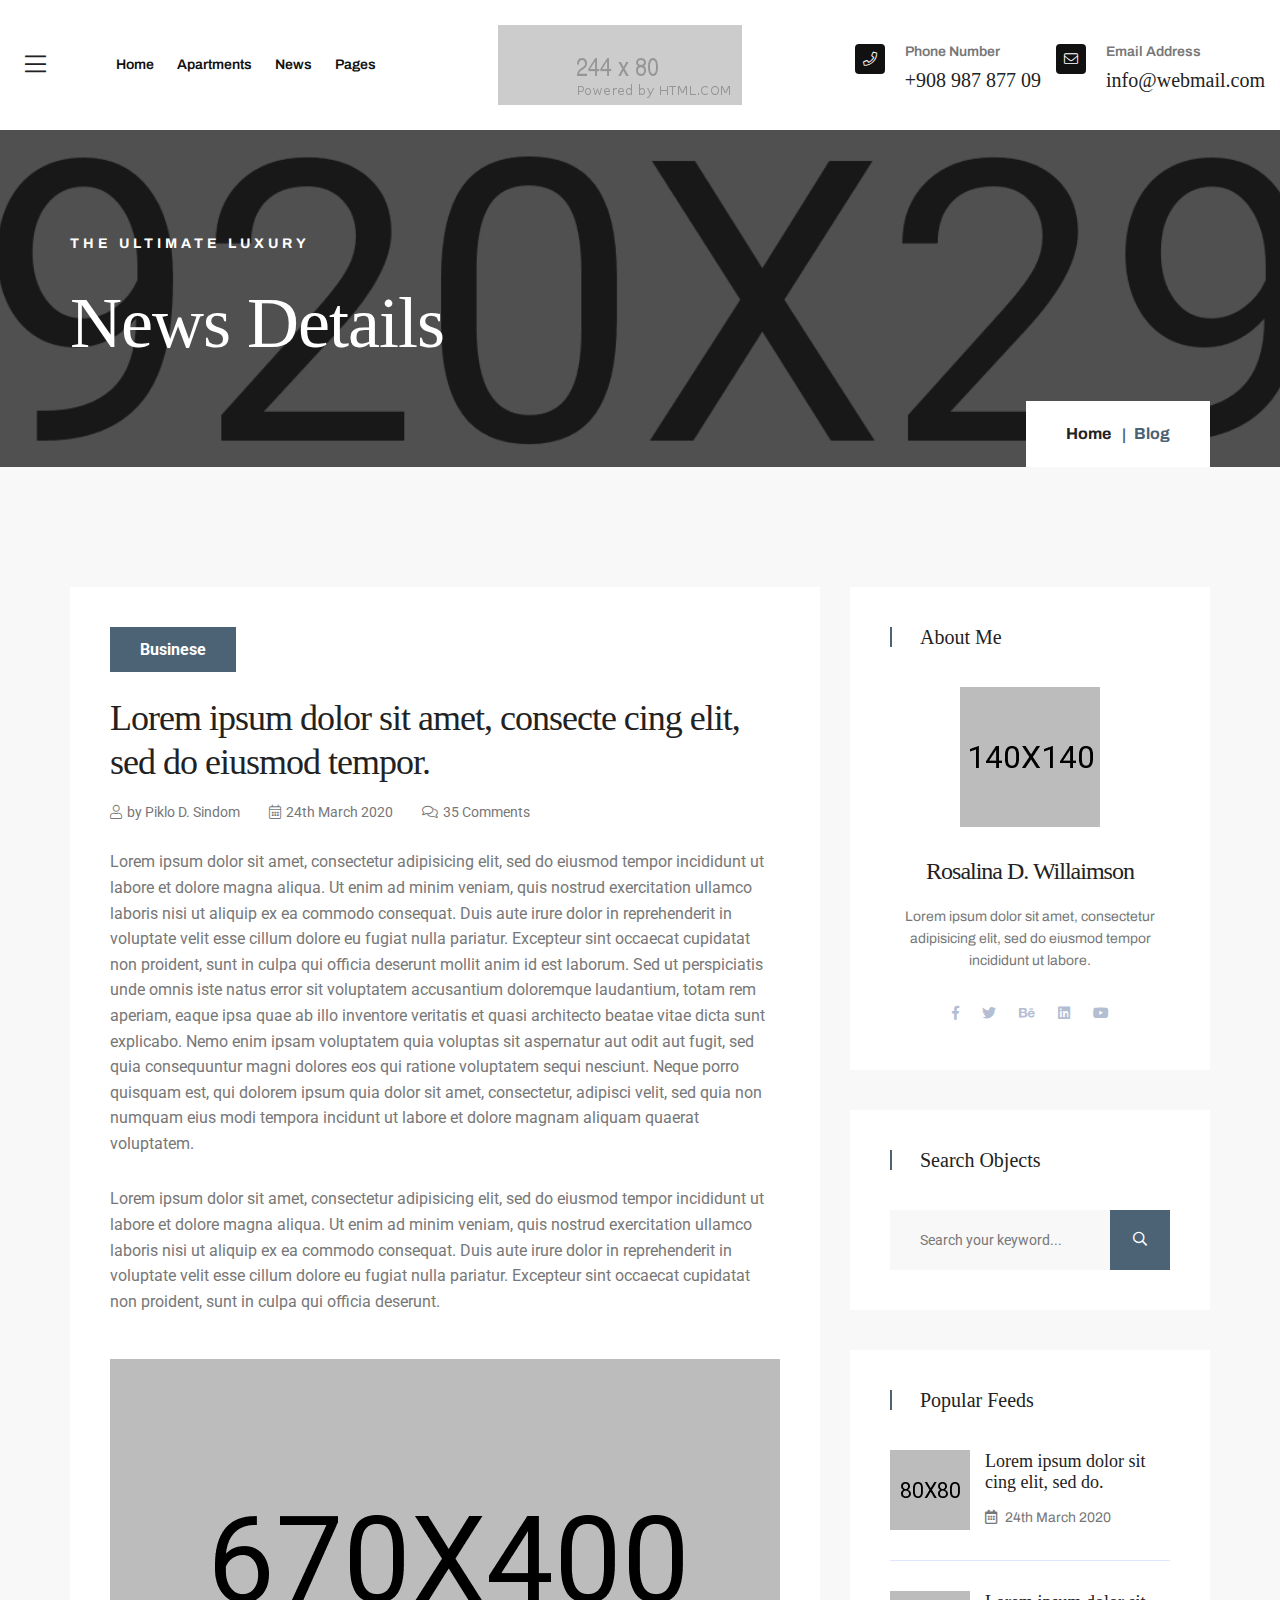
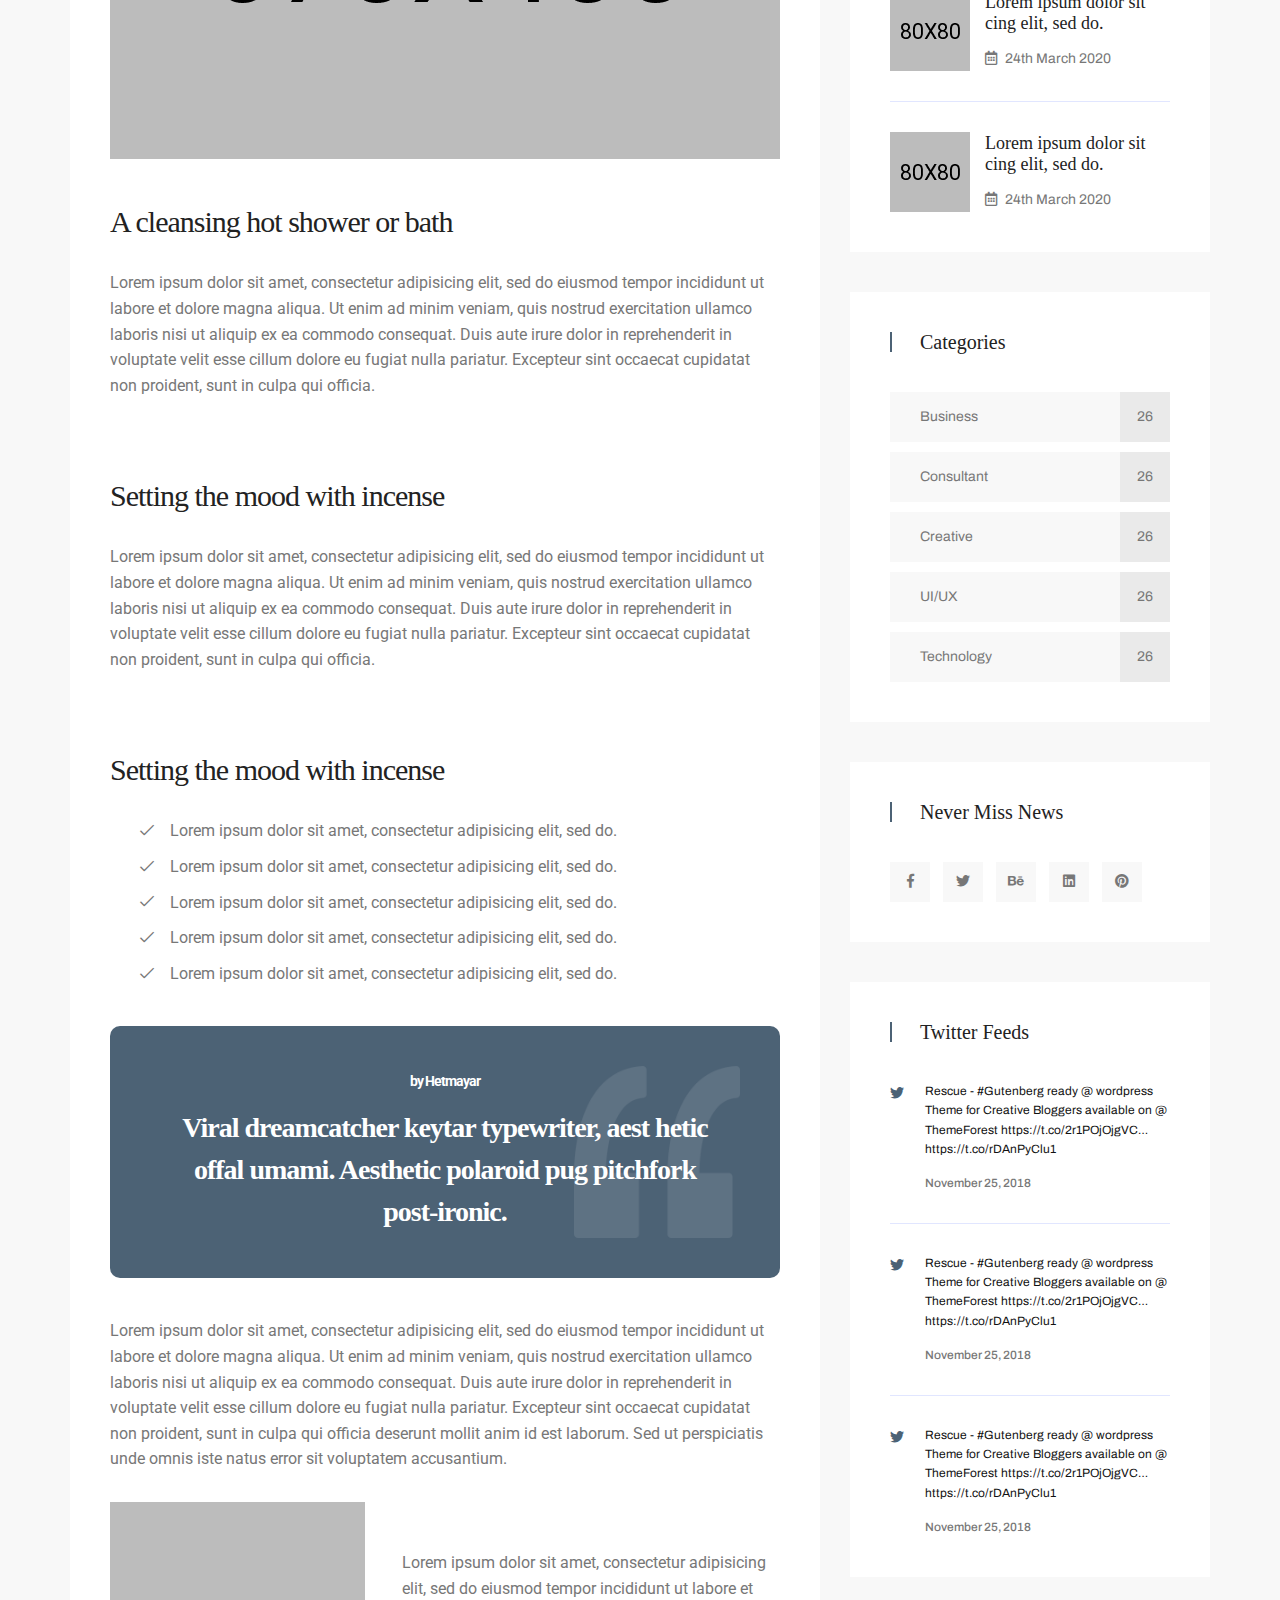
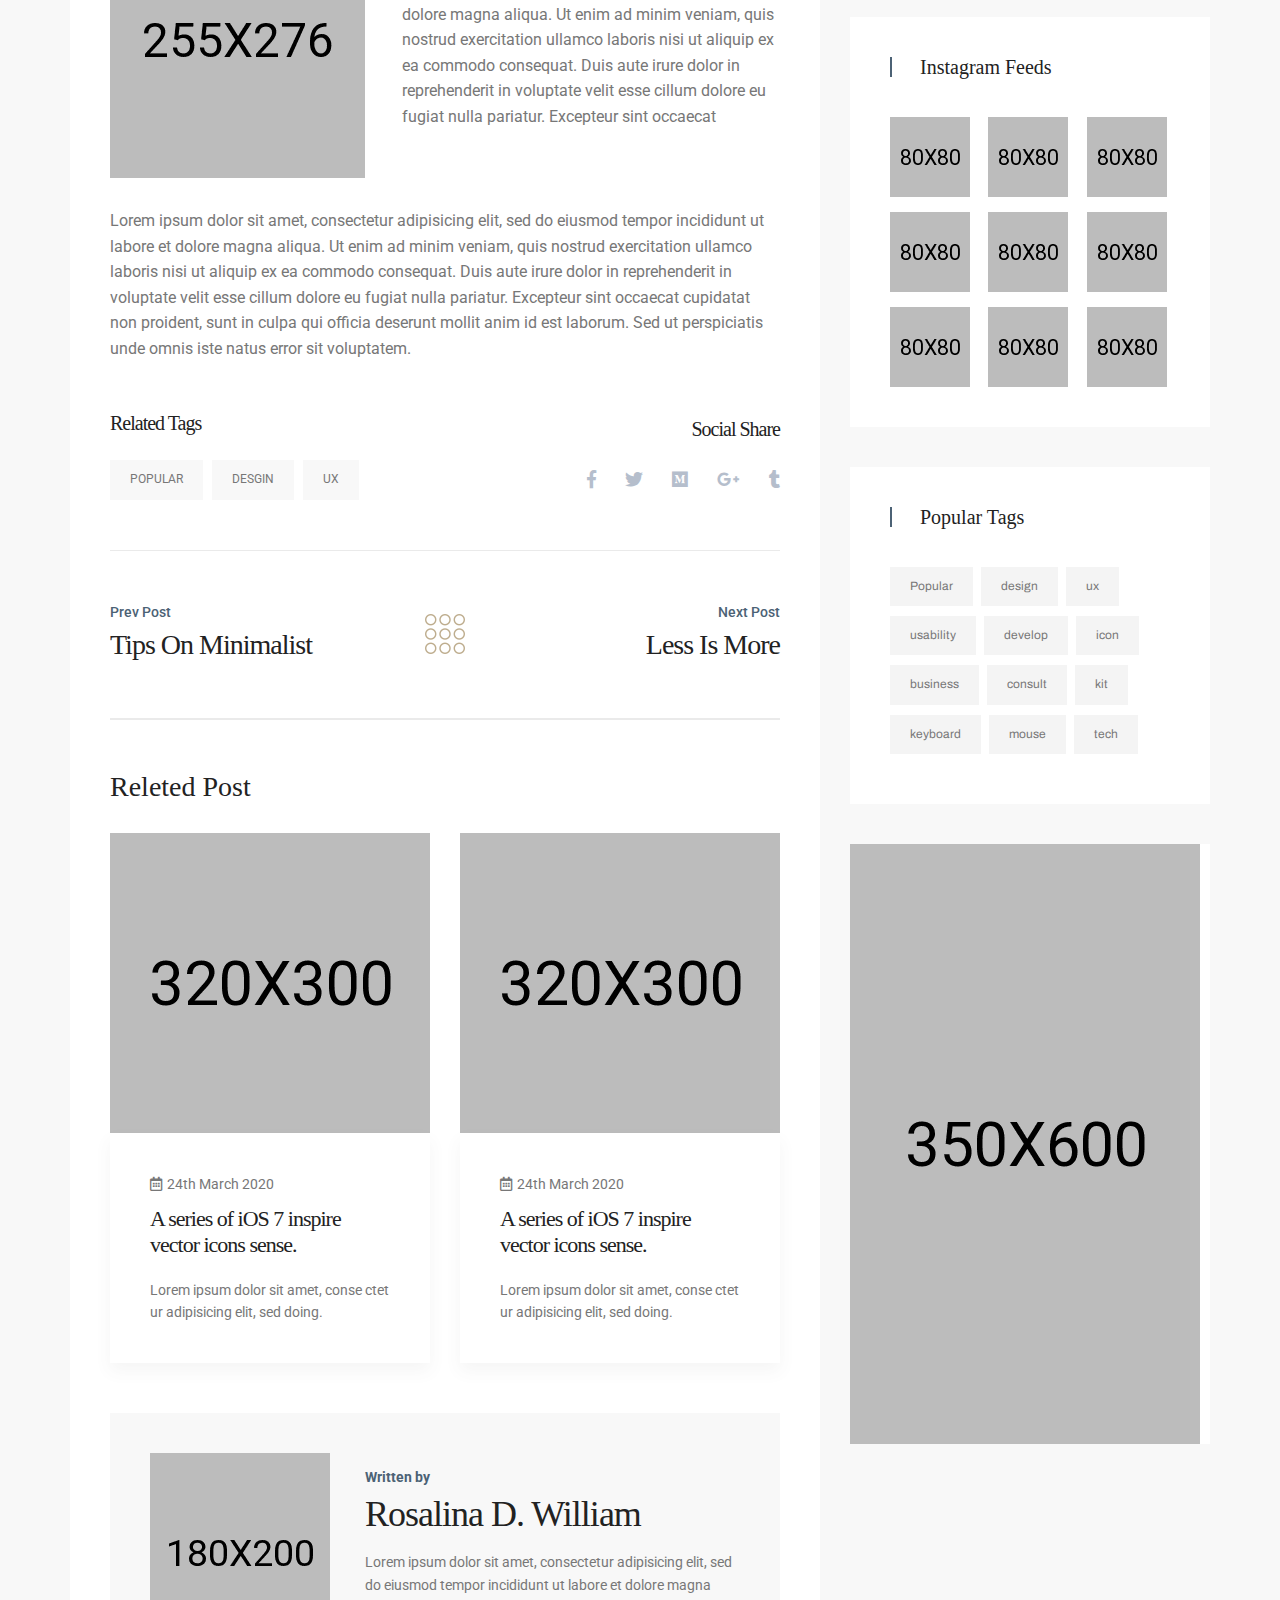
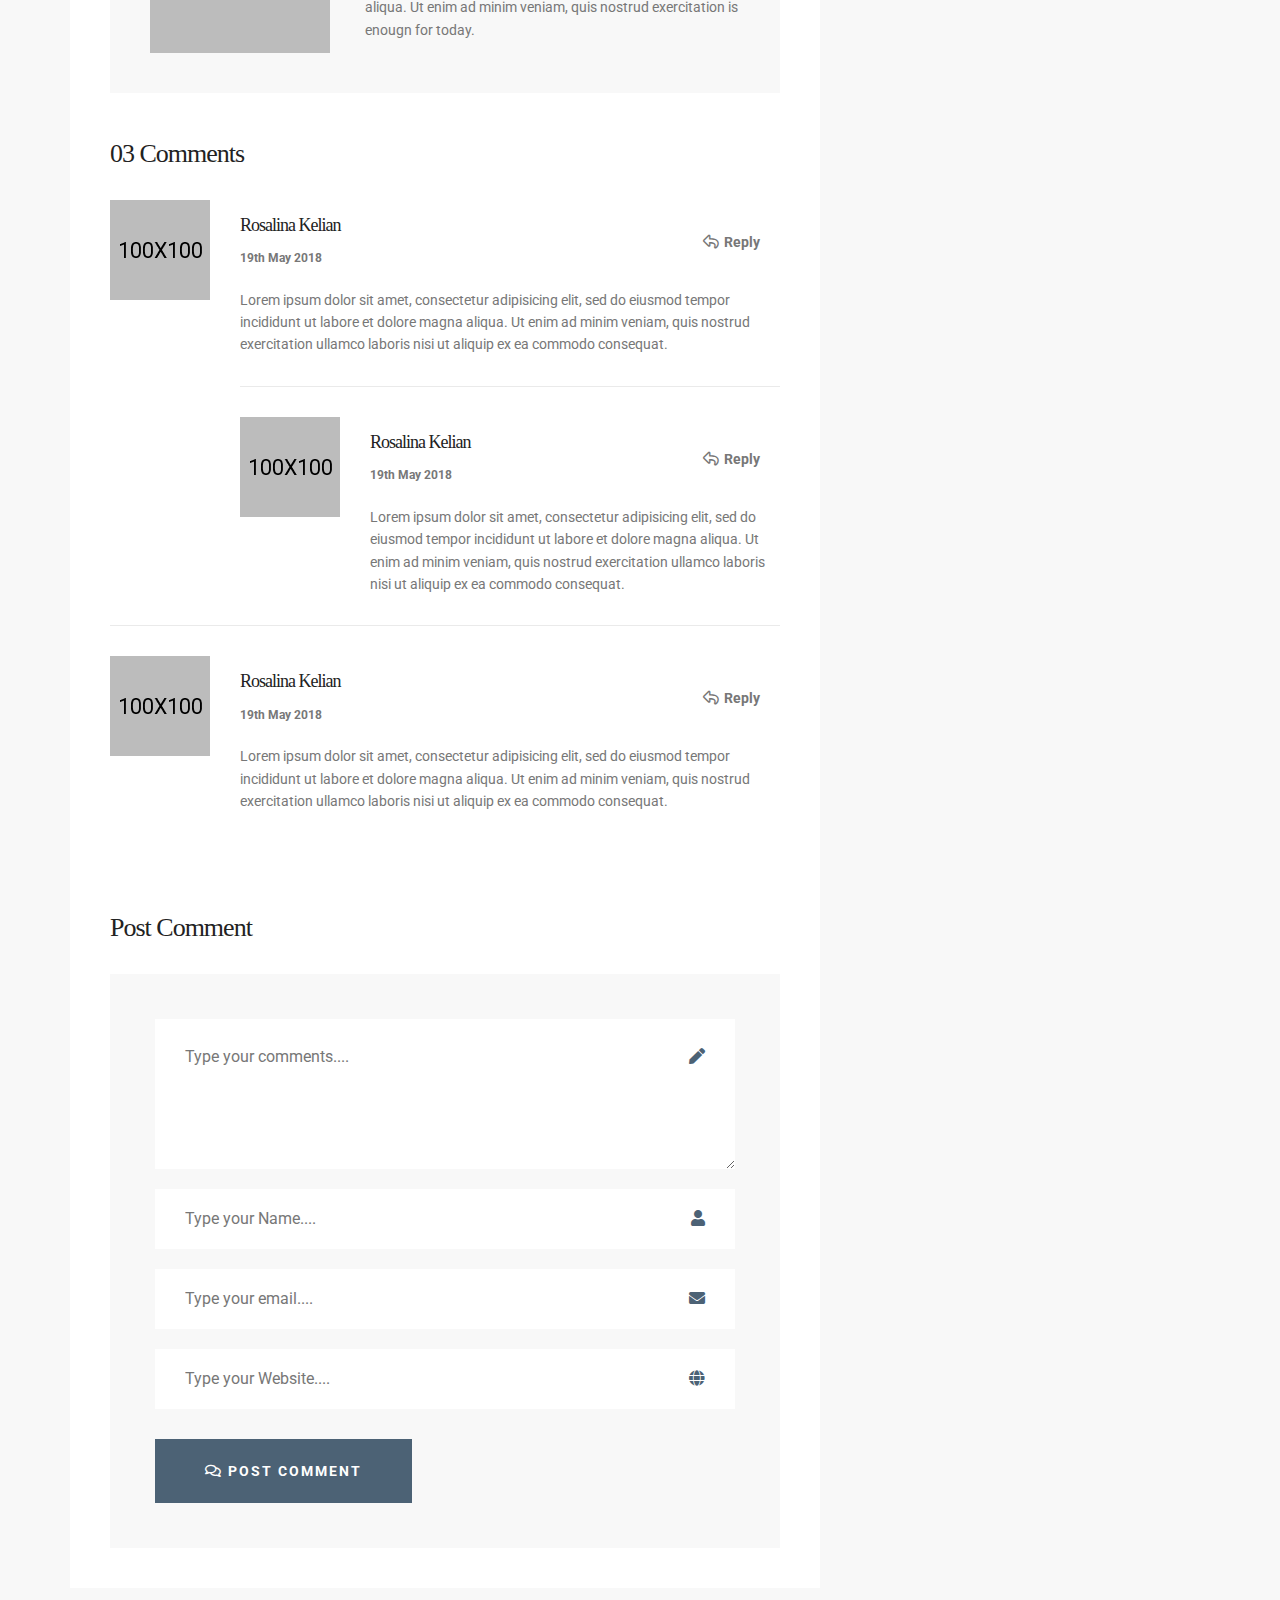
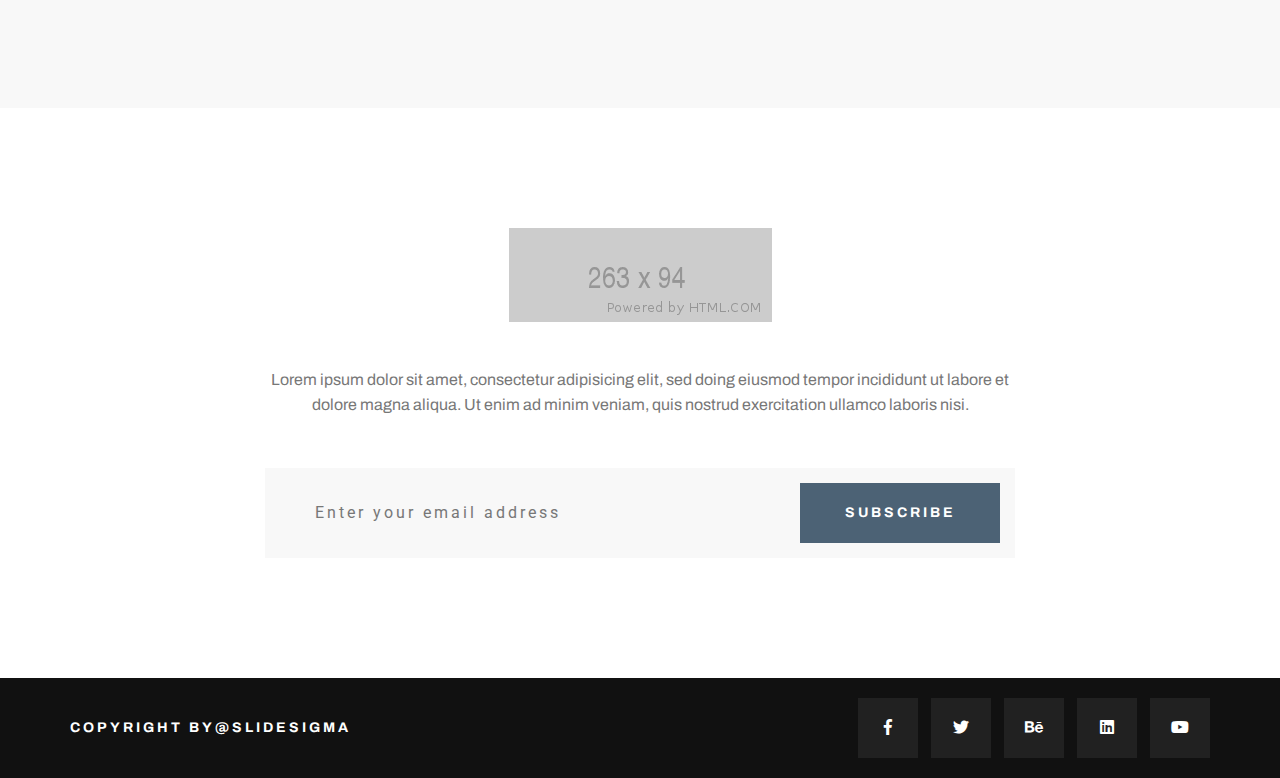
<file: news-details.html>
<!DOCTYPE html>
<html lang="zxx">

<head>
    <!--====== Required meta tags ======-->
    <meta charset="utf-8" />
    <meta http-equiv="x-ua-compatible" content="ie=edge" />
    <meta name="description" content="" />
    <meta name="viewport" content="width=device-width, initial-scale=1, shrink-to-fit=no" />
    <!--====== Title ======-->
    <title> Nycondos News Details </title>
    <!--====== Favicon Icon ======-->
    <link rel="shortcut icon" href="assets/img/favicon.ico" type="img/png" />
    <!--====== Animate Css ======-->
    <link rel="stylesheet" href="assets/css/animate.min.css">
    <!--====== Bootstrap css ======-->
    <link rel="stylesheet" href="assets/css/bootstrap.min.css" />
    <!--====== Fontawesome css ======-->
    <link rel="stylesheet" href="assets/css/font-awesome.min.css" />
    <!--====== Flaticon css ======-->
    <link rel="stylesheet" href="assets/css/flaticon.css" />
    <!--====== Magnific Popup css ======-->
    <link rel="stylesheet" href="assets/css/magnific-popup.css" />
    <!--====== Owl Carousel css ======-->
    <link rel="stylesheet" href="assets/css/slick.css" />
    <!--====== Nice Select ======-->
    <link rel="stylesheet" href="assets/css/nice-select.css" />
    <!--====== Mapbox ======-->
    <link rel="stylesheet" href="assets/css/leaflet.css" />
    <link rel="stylesheet" href="assets/css/mapbox-gl.min.css" />
    <!--====== Bootstrap Datepicker ======-->
    <link rel="stylesheet" href="assets/css/bootstrap-datepicker.css" />
    <!--====== Default css ======-->
    <link rel="stylesheet" href="assets/css/default.css" />
    <!--====== Style css ======-->
    <link rel="stylesheet" href="assets/css/style.css" />
</head>

<body>
    <!--[if lte IE 9]>
		<p class="browserupgrade">You are using an <strong>outdated</strong> browser. Please <a href="https://browsehappy.com/">upgrade your browser</a> to improve your experience and security.</p>
	<![endif]-->

    <!--====== PRELOader ======-->
    <div class="preloader d-flex align-items-center justify-content-center">
        <div class="cssload-container">
            <div class="cssload-loading"><i></i><i></i><i></i><i></i></div>
        </div>
    </div>
    <!--====== HEADER START ======-->
    <header class="header-absolute sticky-header inner-page">
        <div class="container container-custom-one">
            <div class="nav-container d-flex align-items-center justify-content-between">
                <!-- Main Menu -->
                <div class="nav-menu d-lg-flex align-items-center">

                    <!-- Navbar Close Icon -->
                    <div class="navbar-close">
                        <div class="cross-wrap"><span class="top"></span><span class="bottom"></span></div>
                    </div>

                    <!-- Off canvas Menu  -->
                    <div class="toggle">
                        <a href="#" id="offCanvasBtn"><i class="fal fa-bars"></i></a>
                    </div>
                    <!-- Mneu Items -->
                    <div class="menu-items">
                        <ul>
                            <li>
                                <a href="index.html">Home</a>
                                <ul class="submenu">
                                    <li><a href="index.html">Home One</a></li>
                                    <li><a href="index-2.html">Home Two</a></li>
                                    <li><a href="index-3.html">Home Three</a></li>
                                </ul>
                            </li>
                            <li>
                                <a href="apartment-grid.html">Apartments</a>
                                <ul class="submenu">
                                    <li><a href="apartment-details.html">Apartments Details</a></li>
                                    <li><a href="trending.html">Apartments List 2</a></li>
                                    <li><a href="apartment-grid.html">Apartments Grid</a></li>
                                    <li><a href="apartment-list.html">Apartments List</a></li>
                                </ul>
                            </li>
                            <li>
                                <a href="news.html">News</a>
                                <ul class="submenu">
                                    <li><a href="news-details.html" class="active">News Details</a></li>
                                </ul>
                            </li>
                            <li><a href="#">Pages</a>
                              <ul class="submenu">
                                        <li>
                                            <a href="places.html">Places Near By</a>
                                            <ul class="submenu">
                                                <li><a href="places-details.html">Places Details</a></li>
                                            </ul>
                                        </li>
                                        <li><a href="classification.html">Classification</a></li>
                                        <li><a href="gallery.html">Our Gallery</a></li>
                                        <li><a href="contact.html">Contact Us</a></li>
                                         <li><a href="about.html">About Us</a></li>
                                        <li><a href="broker.html">Brokers</a></li>                                        
                                        
                                    </ul>
                            </li>
                        </ul>
                    </div>

                    <!-- from pushed-item -->
                    <div class="nav-pushed-item"></div>
                </div>

                <!-- Site Logo -->
                <div class="site-logo">
                    <a href="index.html"><img src="assets/img/logo.png" alt="Logo"></a>
                </div>

                <!-- Header Info Pussed To Menu Wrap -->
                <div class="nav-push-item">
                    <!-- Header Info -->
                    <div class="header-info d-lg-flex align-items-center">
                        <div class="item">
                            <i class="fal fa-phone"></i>
                            <span>Phone Number</span>
                            <a href="tel:+90898787709">
                                <h5 class="title">+908 987 877 09</h5>
                            </a>
                        </div>
                        <div class="item">
                            <i class="fal fa-envelope"></i>
                            <span>Email Address</span>
                            <a href="mailto:info@webmail.com">
                                <h5 class="title">info@webmail.com</h5>
                            </a>
                        </div>
                    </div>
                </div>

                <!-- Navbar Toggler -->
                <div class="navbar-toggler">
                    <span></span><span></span><span></span>
                </div>
            </div>
        </div>
    </header>
    <!--====== HEADER PART END ======-->
    <!--====== OFF CANVAS START ======-->
    <div class="offcanvas-wrapper">
        <div class="offcanvas-overly"></div>
        <div class="offcanvas-widget">
            <a href="#" class="offcanvas-close"><i class="fal fa-times"></i></a>
            <!-- Search Widget -->
            <div class="widget search-widget">
                <h5 class="widget-title">Search room</h5>
                <form action="#">
                    <input type="text" placeholder="Search your keyword...">
                    <button type="submit"><i class="far fa-search"></i></button>
                </form>
            </div>

            <!-- About Widget -->
            <div class="widget about-widget">
                <h5 class="widget-title">About us</h5>
                <p>
                    Lorem ipsum dolor sit amet consectetur adipisicing elit. Quia reiciendis illo ipsa asperiores,
                    perspiciatis corrupti veritatis assumenda architecto commodi provident quas necessitatibus
                    consequatur praesentium magnam optio deserunt fugiat repellat culpa.
                </p>
            </div>
            <!-- Nav Widget -->
            <div class="widget nav-widget">
                <h5 class="widget-title">Our pages</h5>
                <ul>
                    <li><a href="about.html">About Us</a></li>
                    <li><a href="classification.html">Classification</a></li>
                    <li>
                        <a href="places.html">Places Near By</a>
                        <ul class="submenu">
                            <li><a href="places-details.html">Places Details</a></li>
                        </ul>
                    </li>
                    <li>
                        <a href="trending.html">Apartment</a>
                        <ul class="submenu">
                            <li><a href="apartment-details.html">Apartment Details</a></li>
                            <li><a href="trending.html">Apartment List 2</a></li>
                            <li><a href="apartment-grid.html">Apartment Grid</a></li>
                            <li><a href="apartment-list.html">Apartment List</a></li>
                        </ul>
                    </li>
                    <li>
                        <a href="news.html">News</a>
                        <ul class="submenu">
                          <li><a href="news-details.html">News Details</a></li>
                        </ul>
                    </li>
                    <li><a href="gallery.html">Our Gallery</a></li>
                    <li><a href="broker.html">Brokers</a></li>
                    <li><a href="contact.html">Contact Us</a></li>
                </ul>
            </div>
            <!-- Social Link -->
            <div class="widget social-link">
                <h5 class="widget-title">Contact with us</h5>
                <ul>
                    <li><a href="#"><i class="fab fa-facebook-f"></i></a></li>
                    <li><a href="#"><i class="fab fa-twitter"></i></a></li>
                    <li><a href="#"><i class="fab fa-behance"></i></a></li>
                    <li><a href="#"><i class="fab fa-linkedin"></i></a></li>
                    <li><a href="#"><i class="fab fa-google"></i></a></li>
                </ul>
            </div>
        </div>
    </div>
    <!--====== OFF CANVAS END ======-->
    <!--====== BREADCRUMB PART START ======-->
    <section class="breadcrumb-area" style="background-image: url(assets/img/bg/04.jpg);">
        <div class="container">
            <div class="breadcrumb-text">
                <span>The ultimate luxury</span>
                <h2 class="page-title">News Details</h2>

                <ul class="breadcrumb-nav">
                    <li><a href="#">Home</a></li>
                    <li class="active">Blog</li>
                </ul>
            </div>
        </div>
    </section>
    <!--====== BREADCRUMB PART END ======-->
    <!--====== BLOG SECTION START ======-->
    <section class="blog-section pt-120 pb-120">
        <div class="container">
            <div class="row justify-content-center">
                <div class="col-lg-8">
                    <div class="news-details-box">
                        <div class="entry-content">
                            <a href="#" class="cat">Businese</a>
                            <h2 class="title">Lorem ipsum dolor sit amet, consecte cing elit, sed do eiusmod tempor.
                            </h2>
                            <ul class="post-meta">
                                <li><a href="#"><i class="fal fa-user"></i>by Piklo D. Sindom</a></li>
                                <li><a href="#"><i class="fal fa-calendar-alt"></i>24th March 2020</a></li>
                                <li><a href="#"><i class="fal fa-comments"></i>35 Comments</a></li>
                            </ul>
                            <p class="mb-30">
                                Lorem ipsum dolor sit amet, consectetur adipisicing elit, sed do eiusmod tempor
                                incididunt ut labore et dolore magna aliqua. Ut enim ad minim veniam, quis nostrud
                                exercitation ullamco laboris nisi ut aliquip ex ea commodo consequat. Duis aute irure
                                dolor in reprehenderit in voluptate velit esse cillum dolore eu fugiat nulla pariatur.
                                Excepteur sint occaecat cupidatat non proident, sunt in culpa qui officia deserunt
                                mollit anim id est laborum. Sed ut perspiciatis unde omnis iste natus error sit
                                voluptatem accusantium doloremque laudantium, totam rem aperiam, eaque ipsa quae ab illo
                                inventore veritatis et quasi architecto beatae vitae dicta sunt explicabo. Nemo enim
                                ipsam voluptatem quia voluptas sit aspernatur aut odit aut fugit, sed quia consequuntur
                                magni dolores eos qui ratione voluptatem sequi nesciunt. Neque porro quisquam est, qui
                                dolorem ipsum quia dolor sit amet, consectetur, adipisci velit, sed quia non numquam
                                eius modi tempora incidunt ut labore et dolore magnam aliquam quaerat voluptatem.
                            </p>
                            <p>
                                Lorem ipsum dolor sit amet, consectetur adipisicing elit, sed do eiusmod tempor
                                incididunt ut labore et dolore magna aliqua. Ut enim ad minim veniam, quis nostrud
                                exercitation ullamco laboris nisi ut aliquip ex ea commodo consequat. Duis aute irure
                                dolor in reprehenderit in voluptate velit esse cillum dolore eu fugiat nulla pariatur.
                                Excepteur sint occaecat cupidatat non proident, sunt in culpa qui officia deserunt.
                            </p>
                            <figure class="mt-45 mb-45">
                                <img src="assets/img/blog-details/01.jpg" alt="Image">
                            </figure>
                            <h3 class="subtitle"> A cleansing hot shower or bath</h3>
                            <p>
                                Lorem ipsum dolor sit amet, consectetur adipisicing elit, sed do eiusmod tempor
                                incididunt ut labore et dolore magna aliqua. Ut enim ad minim veniam, quis nostrud
                                exercitation ullamco laboris nisi ut aliquip ex ea commodo consequat. Duis aute irure
                                dolor in reprehenderit in voluptate velit esse cillum dolore eu fugiat nulla pariatur.
                                Excepteur sint occaecat cupidatat non proident, sunt in culpa qui officia.
                            </p>
                            <div class="gap"></div>
                            <h3 class="subtitle">Setting the mood with incense</h3>
                            <p>
                                Lorem ipsum dolor sit amet, consectetur adipisicing elit, sed do eiusmod tempor
                                incididunt ut labore et dolore magna aliqua. Ut enim ad minim veniam, quis nostrud
                                exercitation ullamco laboris nisi ut aliquip ex ea commodo consequat. Duis aute irure
                                dolor in reprehenderit in voluptate velit esse cillum dolore eu fugiat nulla pariatur.
                                Excepteur sint occaecat cupidatat non proident, sunt in culpa qui officia.
                            </p>
                            <div class="gap"></div>
                            <h3 class="subtitle">Setting the mood with incense</h3>
                            <ul class="list-icon">
                                <li>Lorem ipsum dolor sit amet, consectetur adipisicing elit, sed do.</li>
                                <li>Lorem ipsum dolor sit amet, consectetur adipisicing elit, sed do.</li>
                                <li>Lorem ipsum dolor sit amet, consectetur adipisicing elit, sed do.</li>
                                <li>Lorem ipsum dolor sit amet, consectetur adipisicing elit, sed do.</li>
                                <li>Lorem ipsum dolor sit amet, consectetur adipisicing elit, sed do.</li>
                            </ul>
                            <blockquote class="mt-40 mb-40">
                                <span class="quote-by">by Hetmayar</span>
                                Viral dreamcatcher keytar typewriter, aest hetic offal umami. Aesthetic polaroid pug
                                pitchfork post-ironic.
                            </blockquote>
                            <p class="mb-30">
                                Lorem ipsum dolor sit amet, consectetur adipisicing elit, sed do eiusmod tempor
                                incididunt ut labore et dolore magna aliqua. Ut enim ad minim veniam, quis nostrud
                                exercitation ullamco laboris nisi ut aliquip ex ea commodo consequat. Duis aute irure
                                dolor in reprehenderit in voluptate velit esse cillum dolore eu fugiat nulla pariatur.
                                Excepteur sint occaecat cupidatat non proident, sunt in culpa qui officia deserunt
                                mollit anim id est laborum. Sed ut perspiciatis unde omnis iste natus error sit
                                voluptatem accusantium.
                            </p>
                            <div class="row align-items-center">
                                <div class="col-md-5 mb-30">
                                    <img src="assets/img/blog-details/02.jpg" alt="Image">
                                </div>
                                <div class="col-md-7 mb-30">
                                    <p>
                                        Lorem ipsum dolor sit amet, consectetur adipisicing elit, sed do eiusmod tempor
                                        incididunt ut labore et dolore magna aliqua. Ut enim ad minim veniam, quis
                                        nostrud exercitation ullamco laboris nisi ut aliquip ex ea commodo consequat.
                                        Duis aute irure dolor in reprehenderit in voluptate velit esse cillum dolore eu
                                        fugiat nulla pariatur. Excepteur sint occaecat
                                    </p>
                                </div>
                            </div>
                            <p>
                                Lorem ipsum dolor sit amet, consectetur adipisicing elit, sed do eiusmod tempor
                                incididunt ut labore et dolore magna aliqua. Ut enim ad minim veniam, quis nostrud
                                exercitation ullamco laboris nisi ut aliquip ex ea commodo consequat. Duis aute irure
                                dolor in reprehenderit in voluptate velit esse cillum dolore eu fugiat nulla pariatur.
                                Excepteur sint occaecat cupidatat non proident, sunt in culpa qui officia deserunt
                                mollit anim id est laborum. Sed ut perspiciatis unde omnis iste natus error sit
                                voluptatem.
                            </p>
                        </div>
                        <div class="entry-footer">
                            <div class="tag-and-share mt-50 mb-50 d-md-flex align-items-center justify-content-between">
                                <div class="tag">
                                    <h5>Related Tags</h5>
                                    <ul>
                                        <li><a href="#">Popular</a></li>
                                        <li><a href="#">desgin</a></li>
                                        <li><a href="#">ux</a></li>
                                    </ul>
                                </div>
                                <div class="share text-md-right">
                                    <h5>Social Share</h5>
                                    <ul>
                                        <li><a href="#"><i class="fab fa-facebook-f"></i></a></li>
                                        <li><a href="#"><i class="fab fa-twitter"></i></a></li>
                                        <li><a href="#"><i class="fab fa-medium"></i></a></li>
                                        <li><a href="#"><i class="fab fa-google-plus-g"></i></a></li>
                                        <li><a href="#"><i class="fab fa-tumblr"></i></a></li>
                                    </ul>
                                </div>
                            </div>
                            <div class="post-nav d-md-flex align-items-center justify-content-between">
                                <div class="prev-post">
                                    <span>Prev Post</span>
                                    <a href="#">Tips On Minimalist</a>
                                </div>
                                <span class="icon">
                                    <img src="assets/img/blog-details/icon.png" alt="icon">
                                </span>
                                <div class="next-post text-right">
                                    <span>Next Post</span>
                                    <a href="#">Less Is More</a>
                                </div>
                            </div>
                            <div class="related-post mt-50">
                                <h3 class="mb-30">Releted Post</h3>
                                <div class="row">
                                    <div class="col-md-6">
                                        <div class="related-post-box mb-50">
                                            <div class="thumb"
                                                style="background-image: url(assets/img/blog-details/03.jpg);">
                                            </div>
                                            <div class="desc">
                                                <a href="#" class="date"><i class="far fa-calendar-alt"></i>24th March
                                                    2020</a>
                                                <h4><a href="#">A series of iOS 7 inspire vector icons sense.</a></h4>
                                                <p>Lorem ipsum dolor sit amet, conse ctet ur adipisicing elit, sed
                                                    doing.</p>
                                            </div>
                                        </div>
                                    </div>
                                    <div class="col-md-6">
                                        <div class="related-post-box mb-50">
                                            <div class="thumb"
                                                style="background-image: url(assets/img/blog-details/04.jpg);">
                                            </div>
                                            <div class="desc">
                                                <a href="#" class="date"><i class="far fa-calendar-alt"></i>24th March
                                                    2020</a>
                                                <h4><a href="#">A series of iOS 7 inspire vector icons sense.</a></h4>
                                                <p>Lorem ipsum dolor sit amet, conse ctet ur adipisicing elit, sed
                                                    doing.</p>
                                            </div>
                                        </div>
                                    </div>
                                </div>
                            </div>
                            <div class="author-info-box mb-45">
                                <div class="author-img">
                                    <img src="assets/img/blog-details/author.jpg" alt="Image">
                                </div>
                                <div class="info-text">
                                    <span>Written by</span>
                                    <h3>Rosalina D. William</h3>
                                    <p>
                                        Lorem ipsum dolor sit amet, consectetur adipisicing elit, sed do eiusmod tempor
                                        incididunt ut labore et dolore magna aliqua. Ut enim ad minim veniam, quis
                                        nostrud exercitation is enougn for today.
                                    </p>
                                </div>
                            </div>
                        </div>
                        <div class="comment-template">
                            <h3 class="box-title">03 Comments</h3>
                            <ul class="comments-list mb-100">
                                <li>
                                    <div class="comment-img">
                                        <img src="assets/img/blog-details/avatar-1.jpg" alt="img">
                                    </div>
                                    <div class="comment-desc">
                                        <div class="desc-top">
                                            <h6>Rosalina Kelian</h6>
                                            <span class="date">19th May 2018</span>
                                            <a href="#" class="reply-link"><i class="far fa-reply"></i>Reply</a>
                                        </div>
                                        <p>
                                            Lorem ipsum dolor sit amet, consectetur adipisicing elit, sed do eiusmod
                                            tempor incididunt ut labore et dolore magna aliqua. Ut enim ad minim veniam,
                                            quis nostrud exercitation ullamco laboris nisi ut aliquip ex ea commodo
                                            consequat.
                                        </p>
                                    </div>
                                    <ul class="children">
                                        <li>
                                            <div class="comment-img">
                                                <img src="assets/img/blog-details/avatar-2.jpg" alt="img">
                                            </div>
                                            <div class="comment-desc">
                                                <div class="desc-top">
                                                    <h6>Rosalina Kelian</h6>
                                                    <span class="date">19th May 2018</span>
                                                    <a href="#" class="reply-link"><i class="far fa-reply"></i>Reply</a>
                                                </div>
                                                <p>
                                                    Lorem ipsum dolor sit amet, consectetur adipisicing elit, sed do
                                                    eiusmod
                                                    tempor incididunt ut labore et dolore magna aliqua. Ut enim ad minim
                                                    veniam,
                                                    quis nostrud exercitation ullamco laboris nisi ut aliquip ex ea
                                                    commodo
                                                    consequat.
                                                </p>
                                            </div>
                                        </li>
                                    </ul>
                                </li>
                                <li>
                                    <div class="comment-img">
                                        <img src="assets/img/blog-details/avatar-3.jpg" alt="img">
                                    </div>
                                    <div class="comment-desc">
                                        <div class="desc-top">
                                            <h6>Rosalina Kelian</h6>
                                            <span class="date">19th May 2018</span>
                                            <a href="#" class="reply-link"><i class="far fa-reply"></i>Reply</a>
                                        </div>
                                        <p>
                                            Lorem ipsum dolor sit amet, consectetur adipisicing elit, sed do eiusmod
                                            tempor incididunt ut labore et dolore magna aliqua. Ut enim ad minim veniam,
                                            quis nostrud exercitation ullamco laboris nisi ut aliquip ex ea commodo
                                            consequat.
                                        </p>
                                    </div>
                                </li>
                            </ul>
                            <h3 class="box-title">Post Comment</h3>
                            <div class="comment-form">
                                <form action="#">
                                    <div class="input-group input-group-two textarea mb-20">
                                        <textarea placeholder="Type your comments...."></textarea>
                                        <div class="icon"><i class="fas fa-pen"></i></div>
                                    </div>
                                    <div class="input-group input-group-two mb-20">
                                        <input type="text" placeholder="Type your Name....">
                                        <div class="icon"><i class="fas fa-user"></i></div>
                                    </div>
                                    <div class="input-group input-group-two mb-20">
                                        <input type="email" placeholder="Type your email....">
                                        <div class="icon"><i class="fas fa-envelope"></i></div>
                                    </div>
                                    <div class="input-group input-group-two mb-20">
                                        <input type="url" placeholder="Type your Website....">
                                        <div class="icon"><i class="fas fa-globe"></i></div>
                                    </div>
                                    <div class="input-group  mt-30">
                                        <button type="submit" class="main-btn btn-filled"><i
                                                class="far fa-comments"></i> Post
                                            Comment</button>
                                    </div>
                                </form>
                            </div>
                        </div>
                    </div>
                </div>
                <!-- Blog Sidebar -->
                <div class="col-lg-4 col-md-8 col-sm-10">
                    <div class="sidebar">
                        <!-- About Author Widget -->
                        <div class="widget about-author-widget mb-40">
                            <h5 class="widget-title">About Me</h5>
                            <div class="author-box">
                                <img src="assets/img/author.png" alt="author">
                                <h6>Rosalina D. Willaimson</h6>
                                <p>Lorem ipsum dolor sit amet, consectetur adipisicing elit, sed do eiusmod tempor
                                    incididunt ut labore.</p>
                                <ul class="social-icon">
                                    <li><a href="#"><i class="fab fa-facebook-f"></i></a></li>
                                    <li><a href="#"><i class="fab fa-twitter"></i></a></li>
                                    <li><a href="#"><i class="fab fa-behance"></i></a></li>
                                    <li><a href="#"><i class="fab fa-linkedin"></i></a></li>
                                    <li><a href="#"><i class="fab fa-youtube"></i></a></li>
                                </ul>
                            </div>
                        </div>
                        <!-- Search Widget -->
                        <div class="widget search-widget mb-40">
                            <h5 class="widget-title">Search Objects</h5>
                            <form action="#">
                                <input type="text" placeholder="Search your keyword...">
                                <button type="submit"><i class="far fa-search"></i></button>
                            </form>
                        </div>
                        <!-- Popular Post Widget -->
                        <div class="widget popular-feeds mb-40">
                            <h5 class="widget-title">Popular Feeds</h5>
                            <div class="popular-feed-loop">
                                <div class="single-popular-feed">
                                    <div class="feed-img">
                                        <img src="assets/img/recent-post-wid/04.png" alt="Image">
                                    </div>
                                    <div class="feed-desc">
                                        <h6><a href="#">Lorem ipsum dolor sit cing elit, sed do.</a></h6>
                                        <span class="time"><i class="far fa-calendar-alt"></i> 24th March 2020</span>
                                    </div>
                                </div>
                                <div class="single-popular-feed">
                                    <div class="feed-img">
                                        <img src="assets/img/recent-post-wid/05.png" alt="Image">
                                    </div>
                                    <div class="feed-desc">
                                        <h6><a href="#">Lorem ipsum dolor sit cing elit, sed do.</a></h6>
                                        <span class="time"><i class="far fa-calendar-alt"></i> 24th March 2020</span>
                                    </div>
                                </div>
                                <div class="single-popular-feed">
                                    <div class="feed-img">
                                        <img src="assets/img/recent-post-wid/06.png" alt="Image">
                                    </div>
                                    <div class="feed-desc">
                                        <h6><a href="#">Lorem ipsum dolor sit cing elit, sed do.</a></h6>
                                        <span class="time"><i class="far fa-calendar-alt"></i> 24th March 2020</span>
                                    </div>
                                </div>
                            </div>
                        </div>
                        <!-- Categories Widget -->
                        <div class="widget categories-widget mb-40">
                            <h5 class="widget-title">Categories</h5>
                            <ul>
                                <li>
                                    <a href="#">Business<span>26</span></a>
                                </li>
                                <li>
                                    <a href="#">Consultant<span>26</span></a>
                                </li>
                                <li>
                                    <a href="#">Creative<span>26</span></a>
                                </li>
                                <li>
                                    <a href="#">UI/UX<span>26</span></a>
                                </li>
                                <li>
                                    <a href="#">Technology<span>26</span></a>
                                </li>
                            </ul>
                        </div>
                        <!-- Social Icon Widget -->
                        <div class="widget socail-widget mb-40">
                            <h5 class="widget-title">Never Miss News</h5>
                            <ul>
                                <li><a href="#"><i class="fab fa-facebook-f"></i></a></li>
                                <li><a href="#"><i class="fab fa-twitter"></i></a></li>
                                <li><a href="#"><i class="fab fa-behance"></i></a></li>
                                <li><a href="#"><i class="fab fa-linkedin"></i></a></li>
                                <li><a href="#"><i class="fab fa-pinterest"></i></a></li>
                            </ul>
                        </div>
                        <!-- Twitter Feeds Widget -->
                        <div class="widget twitter-feed-widget mb-40">
                            <h5 class="widget-title">Twitter Feeds</h5>
                            <div class="twitter-looop">
                                <div class="single-twitter">
                                    <a href="#">
                                        Rescue - #Gutenberg ready @ wordpress Theme for Creative Bloggers available on @
                                        ThemeForest https://t.co/2r1POjOjgVC… https://t.co/rDAnPyClu1
                                    </a>
                                    <span class="date">November 25, 2018</span>
                                </div>
                                <div class="single-twitter">
                                    <a href="#">
                                        Rescue - #Gutenberg ready @ wordpress Theme for Creative Bloggers available on @
                                        ThemeForest https://t.co/2r1POjOjgVC… https://t.co/rDAnPyClu1
                                    </a>
                                    <span class="date">November 25, 2018</span>
                                </div>
                                <div class="single-twitter">
                                    <a href="#">
                                        Rescue - #Gutenberg ready @ wordpress Theme for Creative Bloggers available on @
                                        ThemeForest https://t.co/2r1POjOjgVC… https://t.co/rDAnPyClu1
                                    </a>
                                    <span class="date">November 25, 2018</span>
                                </div>
                            </div>
                        </div>
                        <!-- Instagram Feeds Widget -->
                        <div class="widget instagram-feed-widget mb-40">
                            <h5 class="widget-title">Instagram Feeds</h5>
                            <ul>
                                <li><img src="assets/img/instagram-wid/01.jpg" alt="Image"></li>
                                <li><img src="assets/img/instagram-wid/02.jpg" alt="Image"></li>
                                <li><img src="assets/img/instagram-wid/03.jpg" alt="Image"></li>
                                <li><img src="assets/img/instagram-wid/04.jpg" alt="Image"></li>
                                <li><img src="assets/img/instagram-wid/05.jpg" alt="Image"></li>
                                <li><img src="assets/img/instagram-wid/06.jpg" alt="Image"></li>
                                <li><img src="assets/img/instagram-wid/07.jpg" alt="Image"></li>
                                <li><img src="assets/img/instagram-wid/08.jpg" alt="Image"></li>
                                <li><img src="assets/img/instagram-wid/09.jpg" alt="Image"></li>
                            </ul>
                        </div>
                        <!-- Popular Tags Widget -->
                        <div class="widget popular-tag-widget mb-40">
                            <h5 class="widget-title">Popular Tags</h5>
                            <ul>
                                <li><a href="#">Popular</a></li>
                                <li><a href="#">design</a></li>
                                <li><a href="#">ux</a></li>
                                <li><a href="#">usability</a></li>
                                <li><a href="#">develop</a></li>
                                <li><a href="#">icon</a></li>
                                <li><a href="#">business</a></li>
                                <li><a href="#">consult</a></li>
                                <li><a href="#">kit</a></li>
                                <li><a href="#">keyboard</a></li>
                                <li><a href="#">mouse</a></li>
                                <li><a href="#">tech</a></li>
                            </ul>
                        </div>
                        <!-- Banner Ad Widget -->
                        <div class="widget banner-ad-widget">
                            <img src="assets/img/banner-widget.jpg" alt="Image">
                        </div>
                    </div>
                </div>
            </div>
        </div>
    </section>
    <!--====== BLOG SECTION END ======-->
    <!--====== Back to Top ======-->
    <a href="#" class="back-to-top" id="backToTop">
        <i class="fal fa-angle-double-up"></i>
    </a>
    <!--====== FOOTER PART START ======-->
    <footer>
        <div class="footer-subscibe-area pt-120 pb-120">
            <div class="container">
                <div class="row justify-content-center">
                    <div class="col-lg-8">
                        <div class="subscribe-text text-center">
                            <div class="footer-logo mb-45">
                                <img src="assets/img/logo-2.png" alt="images">
                            </div>
                            <p>
                                Lorem ipsum dolor sit amet, consectetur adipisicing elit, sed doing
                                eiusmod tempor incididunt ut labore et dolore magna aliqua. Ut enim ad minim veniam,
                                quis nostrud exercitation ullamco laboris nisi.
                            </p>
                            <form action="#" class="subscribe-form mt-50">
                                <input type="email" placeholder="Enter your email address">
                                <button type="submit">subscribe</button>
                            </form>
                        </div>
                    </div>
                </div>
            </div>
        </div>
        <div class="copyright-area pt-20 pb-20">
            <div class="container">
                <div class="row align-items-center">
                    <div class="col-md-5 order-2 order-md-1">
                        <p class="copyright-text">copyright by@slidesigma</p>
                    </div>
                    <div class="col-md-7 order-1 order-md-2">
                        <div class="social-links">
                            <a href="#"><i class="fab fa-facebook-f"></i></a>
                            <a href="#"><i class="fab fa-twitter"></i></a>
                            <a href="#"><i class="fab fa-behance"></i></a>
                            <a href="#"><i class="fab fa-linkedin"></i></a>
                            <a href="#"><i class="fab fa-youtube"></i></a>
                        </div>
                    </div>
                </div>
            </div>
        </div>
    </footer>
    <!--====== FOOTER PART END ======-->
    <!--====== jquery js ======-->
    <script src="assets/js/vendor/modernizr-3.6.0.min.js"></script>
    <script src="assets/js/vendor/jquery-1.12.4.min.js"></script>
    <!--====== Bootstrap js ======-->
    <script src="assets/js/bootstrap.min.js"></script>
    <script src="assets/js/popper.min.js"></script>
    <!--====== Slick js ======-->
    <script src="assets/js/slick.min.js"></script>
    <!--====== Isotope js ======-->
    <script src="assets/js/isotope.pkgd.min.js"></script>
    <!--====== Magnific Popup js ======-->
    <script src="assets/js/jquery.magnific-popup.min.js"></script>
    <!--====== inview js ======-->
    <script src="assets/js/jquery.inview.min.js"></script>
    <!--====== counterup js ======-->
    <script src="assets/js/jquery.countTo.js"></script>
    <!--====== Nice Select ======-->
    <script src="assets/js/jquery.nice-select.min.js"></script>
    <!--====== Bootstrap datepicker ======-->
    <script src="assets/js/bootstrap-datepicker.js"></script>
    <!--====== Wow JS ======-->
    <script src="assets/js/wow.min.js"></script>
    <!--====== Mapbox Map ======-->
  	<script src="assets/js/leaflet.js"></script>
  	<script src="assets/js/mapbox-gl.min.js"></script>
  	<script src="assets/js/map.js"></script>
    <!--====== Main js ======-->
    <script src="assets/js/main.js"></script>
</body>

</html>
</file>
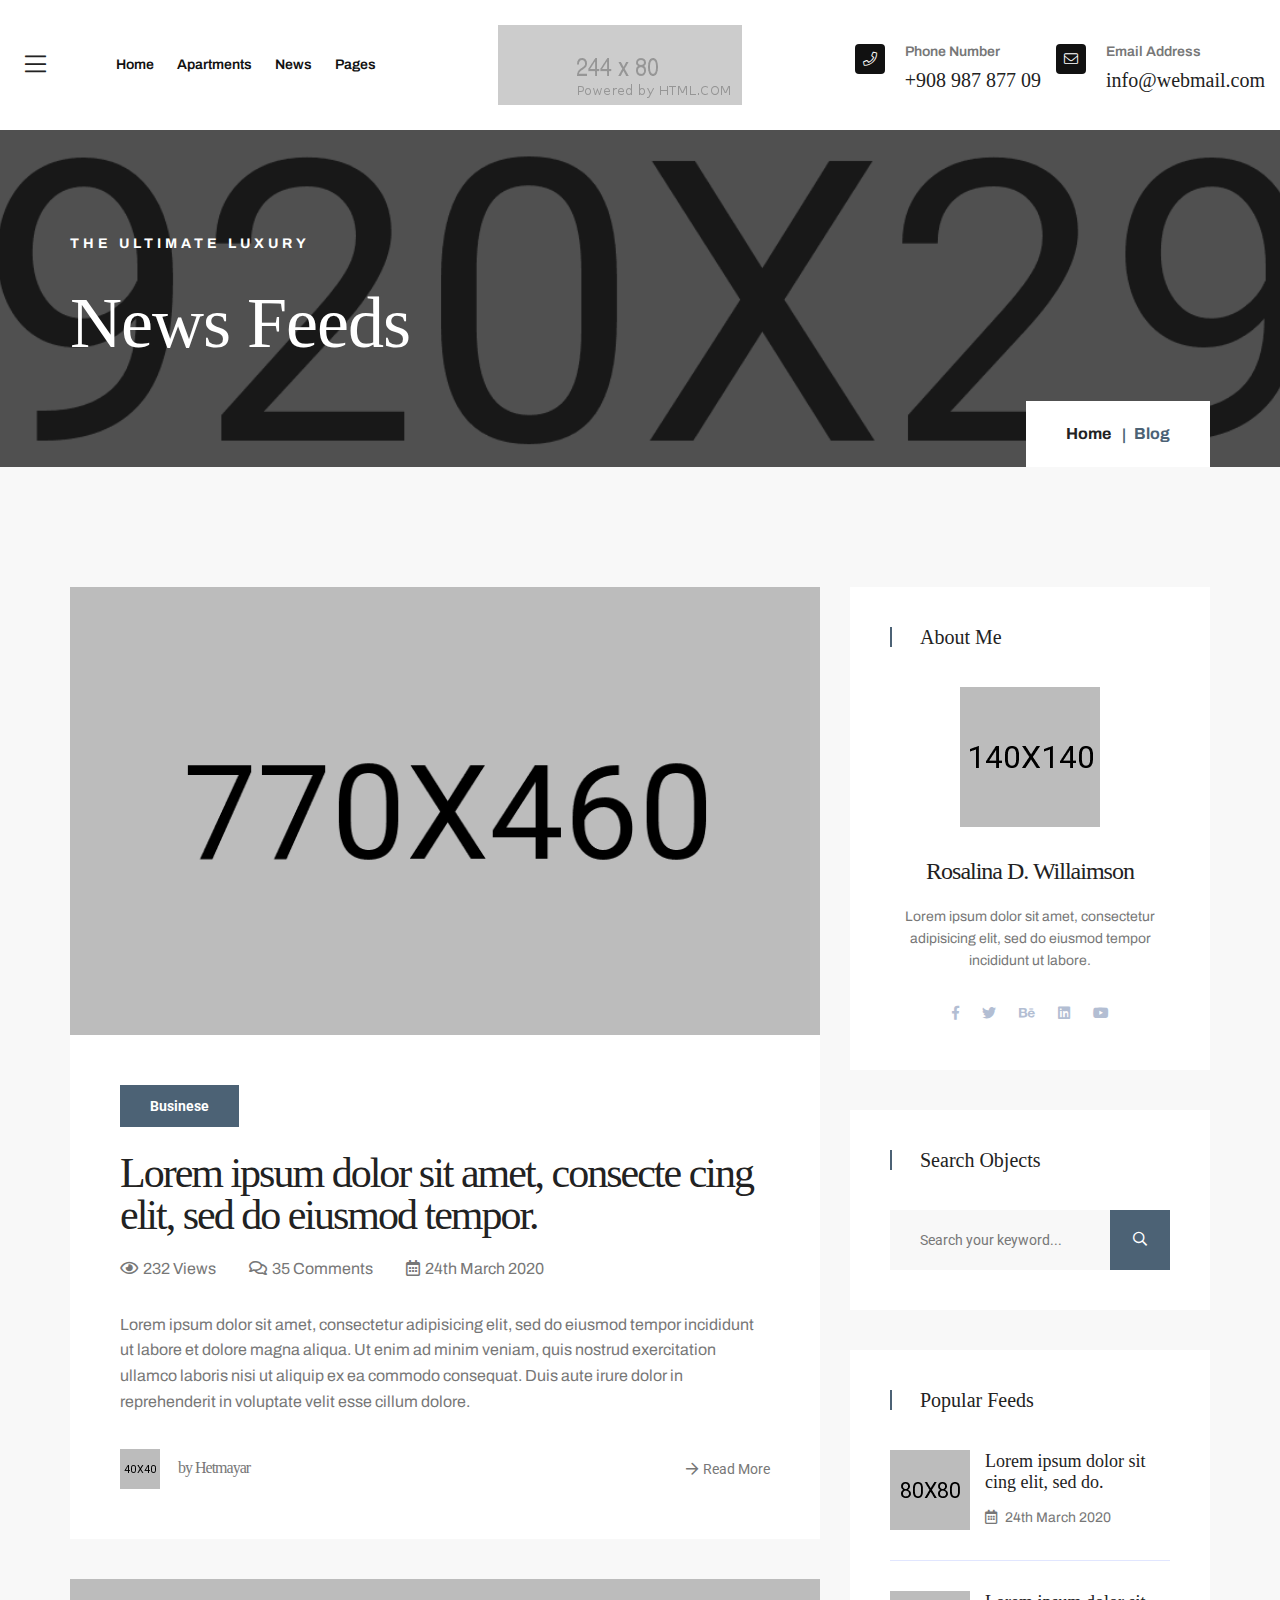
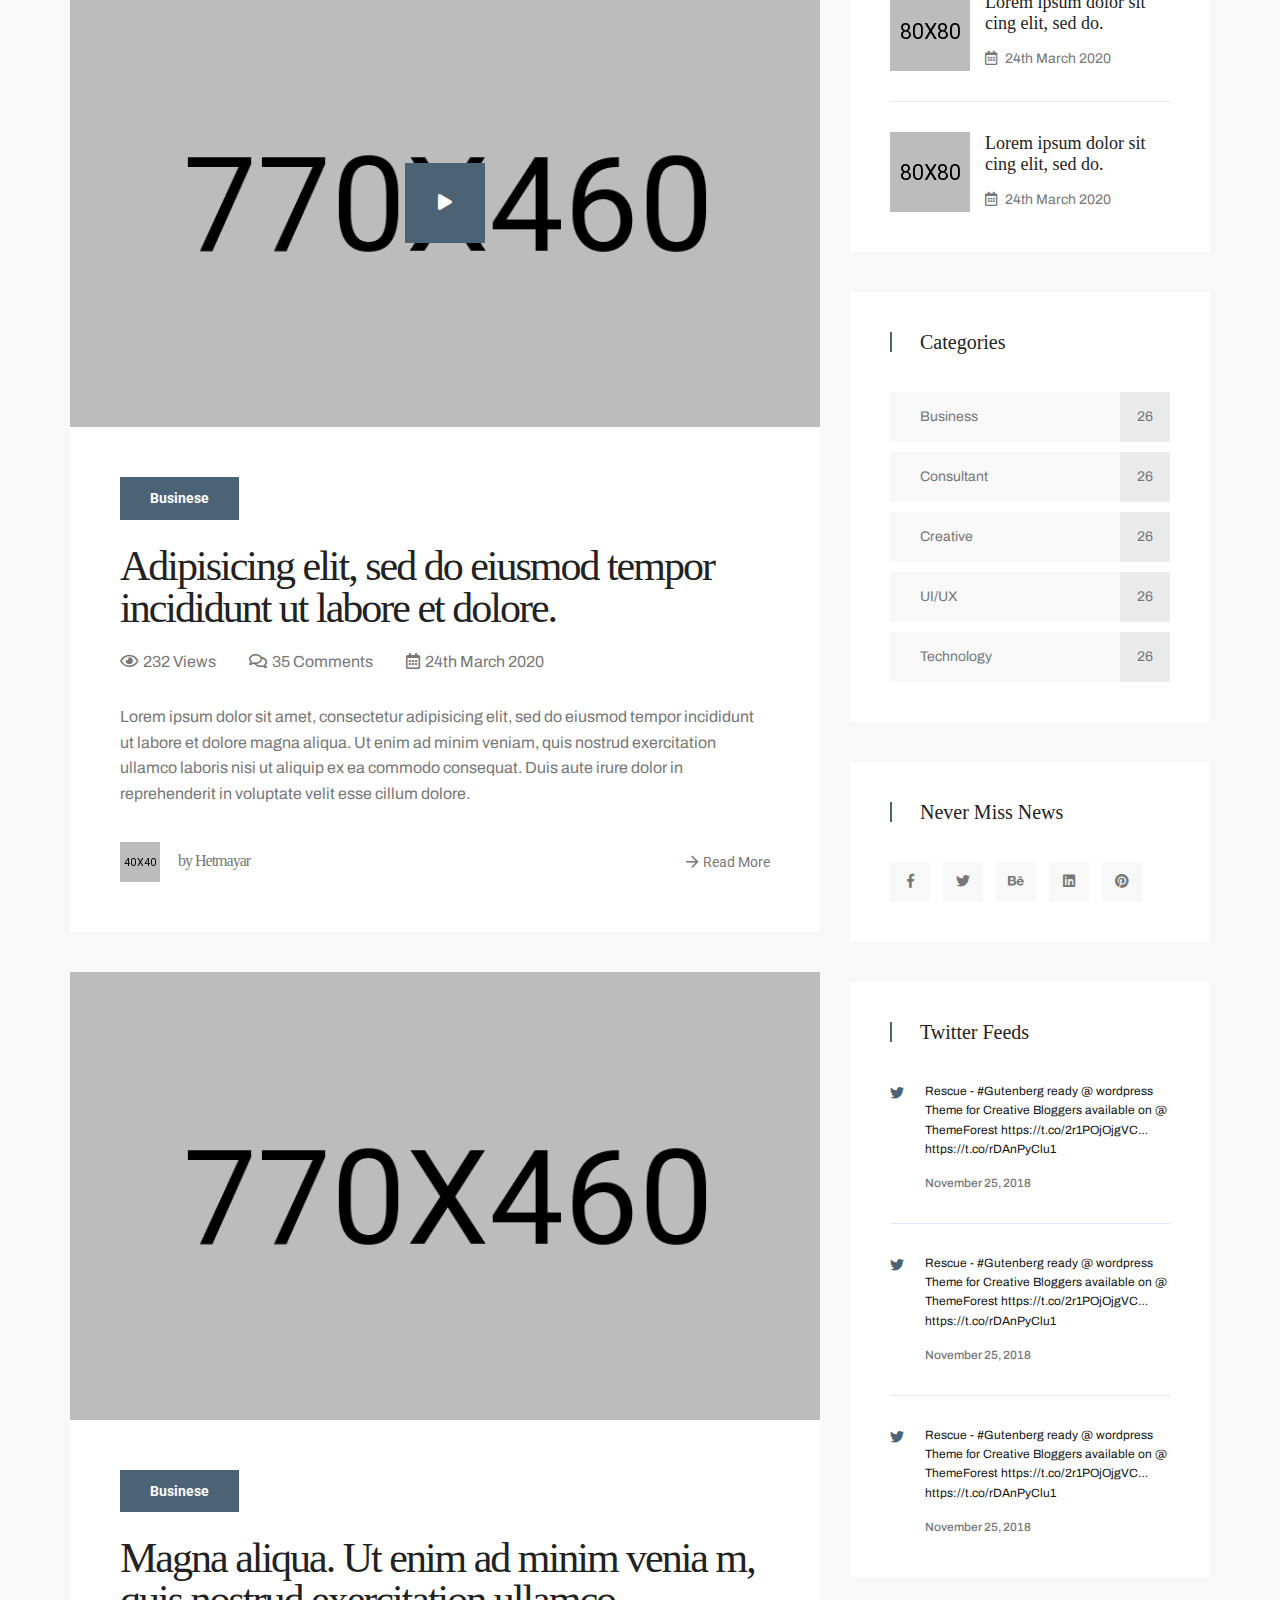
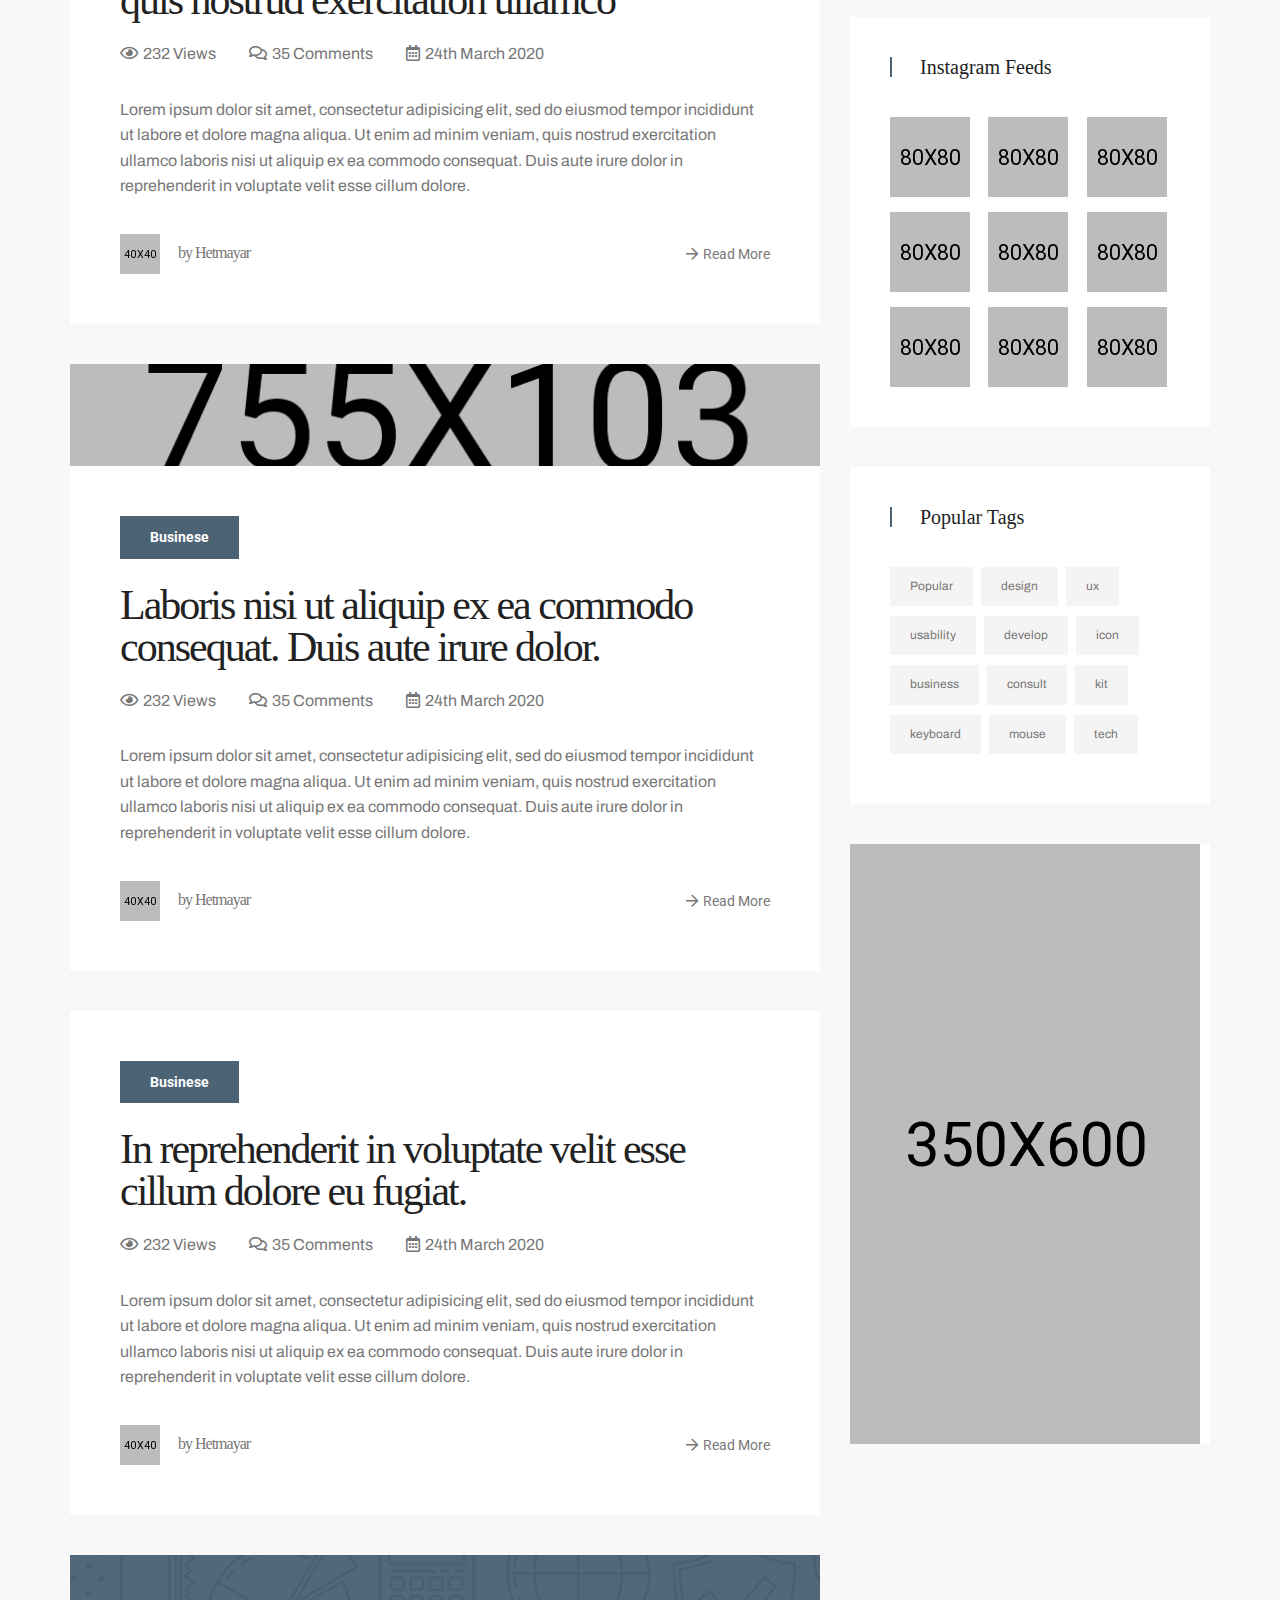
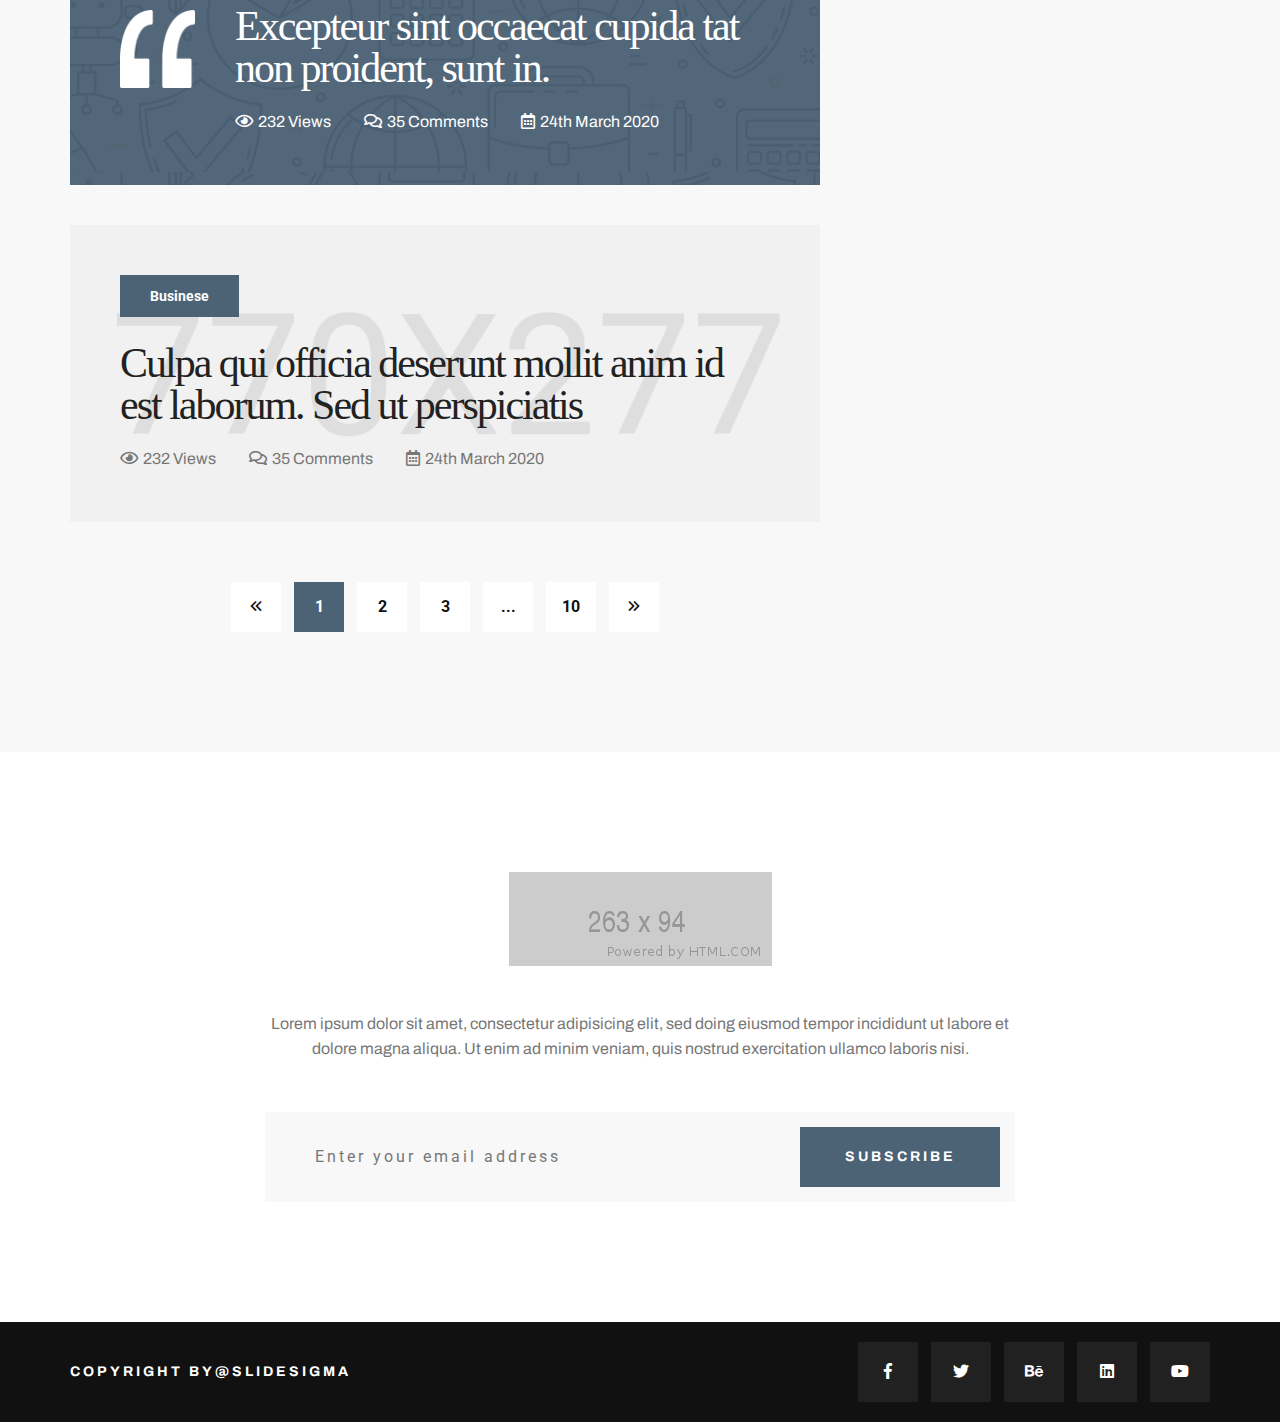
<file: news.html>
<!DOCTYPE html>
<html lang="zxx">

<head>
    <!--====== Required meta tags ======-->
    <meta charset="utf-8" />
    <meta http-equiv="x-ua-compatible" content="ie=edge" />
    <meta name="description" content="" />
    <meta name="viewport" content="width=device-width, initial-scale=1, shrink-to-fit=no" />
    <!--====== Title ======-->
    <title> Nycondos News </title>
    <!--====== Favicon Icon ======-->
    <link rel="shortcut icon" href="assets/img/favicon.ico" type="img/png" />
    <!--====== Animate Css ======-->
    <link rel="stylesheet" href="assets/css/animate.min.css">
    <!--====== Bootstrap css ======-->
    <link rel="stylesheet" href="assets/css/bootstrap.min.css" />
    <!--====== Fontawesome css ======-->
    <link rel="stylesheet" href="assets/css/font-awesome.min.css" />
    <!--====== Flaticon css ======-->
    <link rel="stylesheet" href="assets/css/flaticon.css" />
    <!--====== Magnific Popup css ======-->
    <link rel="stylesheet" href="assets/css/magnific-popup.css" />
    <!--====== Owl Carousel css ======-->
    <link rel="stylesheet" href="assets/css/slick.css" />
    <!--====== Nice Select ======-->
    <link rel="stylesheet" href="assets/css/nice-select.css" />
    <!--====== Mapbox ======-->
    <link rel="stylesheet" href="assets/css/leaflet.css" />
    <link rel="stylesheet" href="assets/css/mapbox-gl.min.css" />
    <!--====== Bootstrap Datepicker ======-->
    <link rel="stylesheet" href="assets/css/bootstrap-datepicker.css" />
    <!--====== Default css ======-->
    <link rel="stylesheet" href="assets/css/default.css" />
    <!--====== Style css ======-->
    <link rel="stylesheet" href="assets/css/style.css" />
</head>

<body>
    <!--[if lte IE 9]>
		<p class="browserupgrade">You are using an <strong>outdated</strong> browser. Please <a href="https://browsehappy.com/">upgrade your browser</a> to improve your experience and security.</p>
	<![endif]-->

    <!--====== PRELOader ======-->
    <div class="preloader d-flex align-items-center justify-content-center">
        <div class="cssload-container">
            <div class="cssload-loading"><i></i><i></i><i></i><i></i></div>
        </div>
    </div>
    <!--====== HEADER START ======-->
    <header class="header-absolute sticky-header inner-page">
        <div class="container container-custom-one">
            <div class="nav-container d-flex align-items-center justify-content-between">
                <!-- Main Menu -->
                <div class="nav-menu d-lg-flex align-items-center">

                    <!-- Navbar Close Icon -->
                    <div class="navbar-close">
                        <div class="cross-wrap"><span class="top"></span><span class="bottom"></span></div>
                    </div>

                    <!-- Off canvas Menu  -->
                    <div class="toggle">
                        <a href="#" id="offCanvasBtn"><i class="fal fa-bars"></i></a>
                    </div>
                    <!-- Mneu Items -->
                    <div class="menu-items">
                        <ul>
                            <li>
                                <a href="index.html">Home</a>
                                <ul class="submenu">
                                    <li><a href="index.html">Home One</a></li>
                                    <li><a href="index-2.html">Home Two</a></li>
                                    <li><a href="index-3.html">Home Three</a></li>
                                </ul>
                            </li>
                            <li>
                                <a href="apartment-grid.html">Apartments</a>
                                <ul class="submenu">
                                    <li><a href="apartment-details.html">Apartments Details</a></li>
                                    <li><a href="trending.html">Apartments List 2</a></li>
                                    <li><a href="apartment-grid.html">Apartments Grid</a></li>
                                    <li><a href="apartment-list.html">Apartments List</a></li>
                                </ul>
                            </li>
                            <li>
                                <a href="news.html">News</a>
                                <ul class="submenu">
                                    <li><a href="news-details.html">News Details</a></li>
                                </ul>
                            </li>
                            <li><a href="#">Pages</a>
                              <ul class="submenu">
                                        <li>
                                            <a href="places.html">Places Near By</a>
                                            <ul class="submenu">
                                                <li><a href="places-details.html">Places Details</a></li>
                                            </ul>
                                        </li>
                                        <li><a href="classification.html">Classification</a></li>
                                        <li><a href="gallery.html">Our Gallery</a></li>
                                        <li><a href="contact.html">Contact Us</a></li>
                                         <li><a href="about.html">About Us</a></li>
                                        <li><a href="broker.html">Brokers</a></li>                                        
                                        
                                    </ul>
                            </li>
                        </ul>
                    </div>

                    <!-- from pushed-item -->
                    <div class="nav-pushed-item"></div>
                </div>

                <!-- Site Logo -->
                <div class="site-logo">
                    <a href="index.html"><img src="assets/img/logo.png" alt="Logo"></a>
                </div>

                <!-- Header Info Pussed To Menu Wrap -->
                <div class="nav-push-item">
                    <!-- Header Info -->
                    <div class="header-info d-lg-flex align-items-center">
                        <div class="item">
                            <i class="fal fa-phone"></i>
                            <span>Phone Number</span>
                            <a href="tel:+90898787709">
                                <h5 class="title">+908 987 877 09</h5>
                            </a>
                        </div>
                        <div class="item">
                            <i class="fal fa-envelope"></i>
                            <span>Email Address</span>
                            <a href="mailto:info@webmail.com">
                                <h5 class="title">info@webmail.com</h5>
                            </a>
                        </div>
                    </div>
                </div>

                <!-- Navbar Toggler -->
                <div class="navbar-toggler">
                    <span></span><span></span><span></span>
                </div>
            </div>
        </div>
    </header>
    <!--====== HEADER PART END ======-->
    <!--====== OFF CANVAS START ======-->
    <div class="offcanvas-wrapper">
        <div class="offcanvas-overly"></div>
        <div class="offcanvas-widget">
            <a href="#" class="offcanvas-close"><i class="fal fa-times"></i></a>
            <!-- Search Widget -->
            <div class="widget search-widget">
                <h5 class="widget-title">Search room</h5>
                <form action="#">
                    <input type="text" placeholder="Search your keyword...">
                    <button type="submit"><i class="far fa-search"></i></button>
                </form>
            </div>

            <!-- About Widget -->
            <div class="widget about-widget">
                <h5 class="widget-title">About us</h5>
                <p>
                    Lorem ipsum dolor sit amet consectetur adipisicing elit. Quia reiciendis illo ipsa asperiores,
                    perspiciatis corrupti veritatis assumenda architecto commodi provident quas necessitatibus
                    consequatur praesentium magnam optio deserunt fugiat repellat culpa.
                </p>
            </div>
            <!-- Nav Widget -->
            <div class="widget nav-widget">
                <h5 class="widget-title">Our pages</h5>
                <ul>
                    <li><a href="about.html">About Us</a></li>
                    <li><a href="classification.html">Classification</a></li>
                    <li>
                        <a href="places.html">Places Near By</a>
                        <ul class="submenu">
                            <li><a href="places-details.html">Places Details</a></li>
                        </ul>
                    </li>
                    <li>
                        <a href="trending.html">Apartment</a>
                        <ul class="submenu">
                            <li><a href="apartment-details.html">Apartment Details</a></li>
                            <li><a href="trending.html">Apartment List 2</a></li>
                            <li><a href="apartment-grid.html">Apartment Grid</a></li>
                            <li><a href="apartment-list.html">Apartment List</a></li>
                        </ul>
                    </li>
                    <li>
                        <a href="news.html">News</a>
                        <ul class="submenu">
                          <li><a href="news-details.html">News Details</a></li>
                        </ul>
                    </li>
                    <li><a href="gallery.html">Our Gallery</a></li>
                    <li><a href="broker.html">Brokers</a></li>
                    <li><a href="contact.html">Contact Us</a></li>
                </ul>
            </div>
            <!-- Social Link -->
            <div class="widget social-link">
                <h5 class="widget-title">Contact with us</h5>
                <ul>
                    <li><a href="#"><i class="fab fa-facebook-f"></i></a></li>
                    <li><a href="#"><i class="fab fa-twitter"></i></a></li>
                    <li><a href="#"><i class="fab fa-behance"></i></a></li>
                    <li><a href="#"><i class="fab fa-linkedin"></i></a></li>
                    <li><a href="#"><i class="fab fa-google"></i></a></li>
                </ul>
            </div>
        </div>
    </div>
    <!--====== OFF CANVAS END ======-->
    <!--====== BREADCRUMB PART START ======-->
    <section class="breadcrumb-area" style="background-image: url(assets/img/bg/04.jpg);">
        <div class="container">
            <div class="breadcrumb-text">
                <span>The ultimate luxury</span>
                <h2 class="page-title">News Feeds</h2>

                <ul class="breadcrumb-nav">
                    <li><a href="#">Home</a></li>
                    <li class="active">Blog</li>
                </ul>
            </div>
        </div>
    </section>
    <!--====== BREADCRUMB PART END ======-->
    <!--====== BLOG SECTION START ======-->
    <section class="blog-section pt-120 pb-120">
        <div class="container">
            <div class="row justify-content-center">
                <div class="col-lg-8 col-md-10">
                    <div class="blog-loop">
                        <div class="post-box mb-40">
                            <div class="post-media">
                                <img src="assets/img/blog/01.jpg" alt="Image">
                            </div>
                            <div class="post-desc">
                                <a href="#" class="cat">Businese</a>
                                <h2>
                                    <a href="#">Lorem ipsum dolor sit amet, consecte cing elit, sed do eiusmod
                                        tempor.</a>
                                </h2>
                                <ul class="post-meta">
                                    <li><a href="#"><i class="far fa-eye"></i>232 Views</a></li>
                                    <li><a href="#"><i class="far fa-comments"></i>35 Comments</a></li>
                                    <li><a href="#"><i class="far fa-calendar-alt"></i>24th March 2020</a></li>
                                </ul>
                                <p>Lorem ipsum dolor sit amet, consectetur adipisicing elit, sed do eiusmod tempor
                                    incididunt ut labore et dolore magna aliqua. Ut enim ad minim veniam, quis nostrud
                                    exercitation ullamco laboris nisi ut aliquip ex ea commodo consequat. Duis aute
                                    irure dolor in reprehenderit in voluptate velit esse cillum dolore.</p>

                                <div class="post-footer">
                                    <div class="author">
                                        <a href="#">
                                            <img src="assets/img/author-small.png" alt="Image">
                                            by Hetmayar
                                        </a>
                                    </div>
                                    <div class="read-more">
                                        <a href="news-details.html"><i class="far fa-arrow-right"></i>Read More</a>
                                    </div>
                                </div>
                            </div>
                        </div>
                        <div class="post-box with-video mb-40">
                            <div class="post-media">
                                <img src="assets/img/blog/02.jpg" alt="Image">
                                <a href="#" class="play-icon"><i class="fas fa-play"></i></a>
                            </div>
                            <div class="post-desc">
                                <a href="#" class="cat">Businese</a>
                                <h2>
                                    <a href="#">Adipisicing elit, sed do eiusmod tempor
                                        incididunt ut labore et dolore.</a>
                                </h2>
                                <ul class="post-meta">
                                    <li><a href="#"><i class="far fa-eye"></i>232 Views</a></li>
                                    <li><a href="#"><i class="far fa-comments"></i>35 Comments</a></li>
                                    <li><a href="#"><i class="far fa-calendar-alt"></i>24th March 2020</a></li>
                                </ul>
                                <p>Lorem ipsum dolor sit amet, consectetur adipisicing elit, sed do eiusmod tempor
                                    incididunt ut labore et dolore magna aliqua. Ut enim ad minim veniam, quis nostrud
                                    exercitation ullamco laboris nisi ut aliquip ex ea commodo consequat. Duis aute
                                    irure dolor in reprehenderit in voluptate velit esse cillum dolore.</p>

                                <div class="post-footer">
                                    <div class="author">
                                        <a href="#">
                                            <img src="assets/img/author-small.png" alt="Image">
                                            by Hetmayar
                                        </a>
                                    </div>
                                    <div class="read-more">
                                        <a href="news-details.html"><i class="far fa-arrow-right"></i>Read More</a>
                                    </div>
                                </div>
                            </div>
                        </div>
                        <div class="post-box mb-40">
                            <div class="post-media">
                                <img src="assets/img/blog/03.jpg" alt="Image">
                            </div>
                            <div class="post-desc">
                                <a href="#" class="cat">Businese</a>
                                <h2>
                                    <a href="#">Magna aliqua. Ut enim ad minim venia
                                        m, quis nostrud exercitation ullamco</a>
                                </h2>
                                <ul class="post-meta">
                                    <li><a href="#"><i class="far fa-eye"></i>232 Views</a></li>
                                    <li><a href="#"><i class="far fa-comments"></i>35 Comments</a></li>
                                    <li><a href="#"><i class="far fa-calendar-alt"></i>24th March 2020</a></li>
                                </ul>
                                <p>Lorem ipsum dolor sit amet, consectetur adipisicing elit, sed do eiusmod tempor
                                    incididunt ut labore et dolore magna aliqua. Ut enim ad minim veniam, quis nostrud
                                    exercitation ullamco laboris nisi ut aliquip ex ea commodo consequat. Duis aute
                                    irure dolor in reprehenderit in voluptate velit esse cillum dolore.</p>

                                <div class="post-footer">
                                    <div class="author">
                                        <a href="#">
                                            <img src="assets/img/author-small.png" alt="Image">
                                            by Hetmayar
                                        </a>
                                    </div>
                                    <div class="read-more">
                                        <a href="news-details.html"><i class="far fa-arrow-right"></i>Read More</a>
                                    </div>
                                </div>
                            </div>
                        </div>
                        <div class="post-box sound-cloud-post mb-40">
                            <div class="post-media">
                                <img src="assets/img/blog/06.jpg" alt="Image">
                            </div>
                            <div class="post-desc">
                                <a href="#" class="cat">Businese</a>
                                <h2>
                                    <a href="#">Laboris nisi ut aliquip ex ea commodo
                                        consequat. Duis aute irure dolor.</a>
                                </h2>
                                <ul class="post-meta">
                                    <li><a href="#"><i class="far fa-eye"></i>232 Views</a></li>
                                    <li><a href="#"><i class="far fa-comments"></i>35 Comments</a></li>
                                    <li><a href="#"><i class="far fa-calendar-alt"></i>24th March 2020</a></li>
                                </ul>
                                <p>Lorem ipsum dolor sit amet, consectetur adipisicing elit, sed do eiusmod tempor
                                    incididunt ut labore et dolore magna aliqua. Ut enim ad minim veniam, quis nostrud
                                    exercitation ullamco laboris nisi ut aliquip ex ea commodo consequat. Duis aute
                                    irure dolor in reprehenderit in voluptate velit esse cillum dolore.</p>

                                <div class="post-footer">
                                    <div class="author">
                                        <a href="#">
                                            <img src="assets/img/author-small.png" alt="Image">
                                            by Hetmayar
                                        </a>
                                    </div>
                                    <div class="read-more">
                                        <a href="news-details.html"><i class="far fa-arrow-right"></i>Read More</a>
                                    </div>
                                </div>
                            </div>
                        </div>
                        <div class="post-box no-thumb mb-40">
                            <div class="post-desc">
                                <a href="#" class="cat">Businese</a>
                                <h2>
                                    <a href="#">In reprehenderit in voluptate velit esse
                                        cillum dolore eu fugiat.</a>
                                </h2>
                                <ul class="post-meta">
                                    <li><a href="#"><i class="far fa-eye"></i>232 Views</a></li>
                                    <li><a href="#"><i class="far fa-comments"></i>35 Comments</a></li>
                                    <li><a href="#"><i class="far fa-calendar-alt"></i>24th March 2020</a></li>
                                </ul>
                                <p>Lorem ipsum dolor sit amet, consectetur adipisicing elit, sed do eiusmod tempor
                                    incididunt ut labore et dolore magna aliqua. Ut enim ad minim veniam, quis nostrud
                                    exercitation ullamco laboris nisi ut aliquip ex ea commodo consequat. Duis aute
                                    irure dolor in reprehenderit in voluptate velit esse cillum dolore.</p>

                                <div class="post-footer">
                                    <div class="author">
                                        <a href="#">
                                            <img src="assets/img/author-small.png" alt="Image">
                                            by Hetmayar
                                        </a>
                                    </div>
                                    <div class="read-more">
                                        <a href="news-details.html"><i class="far fa-arrow-right"></i>Read More</a>
                                    </div>
                                </div>
                            </div>
                        </div>
                        <div class="post-box quote-post mb-40">
                            <div class="post-desc">
                                <h2>
                                    <a href="#">Excepteur sint occaecat cupida
                                        tat non proident, sunt in.</a>
                                </h2>
                                <ul class="post-meta">
                                    <li><a href="#"><i class="far fa-eye"></i>232 Views</a></li>
                                    <li><a href="#"><i class="far fa-comments"></i>35 Comments</a></li>
                                    <li><a href="#"><i class="far fa-calendar-alt"></i>24th March 2020</a></li>
                                </ul>
                            </div>
                        </div>
                        <div class="post-box title-with-thumb mb-40">
                            <div class="post-desc">
                                <a href="#" class="cat">Businese</a>
                                <h2>
                                    <a href="#">Culpa qui officia deserunt mollit anim
                                        id est laborum. Sed ut perspiciatis</a>
                                </h2>
                                <ul class="post-meta">
                                    <li><a href="#"><i class="far fa-eye"></i>232 Views</a></li>
                                    <li><a href="#"><i class="far fa-comments"></i>35 Comments</a></li>
                                    <li><a href="#"><i class="far fa-calendar-alt"></i>24th March 2020</a></li>
                                </ul>
                            </div>
                        </div>
                    </div>
                    <div class="pagination-wrap">
                        <ul>
                            <li><a href="#"><i class="far fa-angle-double-left"></i></a></li>
                            <li class="active"><a href="#">1</a></li>
                            <li><a href="#">2</a></li>
                            <li><a href="#">3</a></li>
                            <li><a href="#">...</a></li>
                            <li><a href="#">10</a></li>
                            <li><a href="#"><i class="far fa-angle-double-right"></i></a></li>
                        </ul>
                    </div>
                </div>
                <!-- Blog Sidebar -->
                <div class="col-lg-4 col-md-8 col-sm-10">
                    <div class="sidebar">
                        <!-- About Author Widget -->
                        <div class="widget about-author-widget mb-40">
                            <h5 class="widget-title">About Me</h5>
                            <div class="author-box">
                                <img src="assets/img/author.png" alt="author">
                                <h6>Rosalina D. Willaimson</h6>
                                <p>Lorem ipsum dolor sit amet, consectetur adipisicing elit, sed do eiusmod tempor
                                    incididunt ut labore.</p>
                                <ul class="social-icon">
                                    <li><a href="#"><i class="fab fa-facebook-f"></i></a></li>
                                    <li><a href="#"><i class="fab fa-twitter"></i></a></li>
                                    <li><a href="#"><i class="fab fa-behance"></i></a></li>
                                    <li><a href="#"><i class="fab fa-linkedin"></i></a></li>
                                    <li><a href="#"><i class="fab fa-youtube"></i></a></li>
                                </ul>
                            </div>
                        </div>
                        <!-- Search Widget -->
                        <div class="widget search-widget mb-40">
                            <h5 class="widget-title">Search Objects</h5>
                            <form action="#">
                                <input type="text" placeholder="Search your keyword...">
                                <button type="submit"><i class="far fa-search"></i></button>
                            </form>
                        </div>
                        <!-- Popular Post Widget -->
                        <div class="widget popular-feeds mb-40">
                            <h5 class="widget-title">Popular Feeds</h5>
                            <div class="popular-feed-loop">
                                <div class="single-popular-feed">
                                    <div class="feed-img">
                                        <img src="assets/img/recent-post-wid/04.png" alt="Image">
                                    </div>
                                    <div class="feed-desc">
                                        <h6><a href="#">Lorem ipsum dolor sit cing elit, sed do.</a></h6>
                                        <span class="time"><i class="far fa-calendar-alt"></i> 24th March 2020</span>
                                    </div>
                                </div>
                                <div class="single-popular-feed">
                                    <div class="feed-img">
                                        <img src="assets/img/recent-post-wid/05.png" alt="Image">
                                    </div>
                                    <div class="feed-desc">
                                        <h6><a href="#">Lorem ipsum dolor sit cing elit, sed do.</a></h6>
                                        <span class="time"><i class="far fa-calendar-alt"></i> 24th March 2020</span>
                                    </div>
                                </div>
                                <div class="single-popular-feed">
                                    <div class="feed-img">
                                        <img src="assets/img/recent-post-wid/06.png" alt="Image">
                                    </div>
                                    <div class="feed-desc">
                                        <h6><a href="#">Lorem ipsum dolor sit cing elit, sed do.</a></h6>
                                        <span class="time"><i class="far fa-calendar-alt"></i> 24th March 2020</span>
                                    </div>
                                </div>
                            </div>
                        </div>
                        <!-- Categories Widget -->
                        <div class="widget categories-widget mb-40">
                            <h5 class="widget-title">Categories</h5>
                            <ul>
                                <li>
                                    <a href="#">Business<span>26</span></a>
                                </li>
                                <li>
                                    <a href="#">Consultant<span>26</span></a>
                                </li>
                                <li>
                                    <a href="#">Creative<span>26</span></a>
                                </li>
                                <li>
                                    <a href="#">UI/UX<span>26</span></a>
                                </li>
                                <li>
                                    <a href="#">Technology<span>26</span></a>
                                </li>
                            </ul>
                        </div>
                        <!-- Social Icon Widget -->
                        <div class="widget socail-widget mb-40">
                            <h5 class="widget-title">Never Miss News</h5>
                            <ul>
                                <li><a href="#"><i class="fab fa-facebook-f"></i></a></li>
                                <li><a href="#"><i class="fab fa-twitter"></i></a></li>
                                <li><a href="#"><i class="fab fa-behance"></i></a></li>
                                <li><a href="#"><i class="fab fa-linkedin"></i></a></li>
                                <li><a href="#"><i class="fab fa-pinterest"></i></a></li>
                            </ul>
                        </div>
                        <!-- Twitter Feeds Widget -->
                        <div class="widget twitter-feed-widget mb-40">
                            <h5 class="widget-title">Twitter Feeds</h5>
                            <div class="twitter-looop">
                                <div class="single-twitter">
                                    <a href="#">
                                        Rescue - #Gutenberg ready @ wordpress Theme for Creative Bloggers available on @
                                        ThemeForest https://t.co/2r1POjOjgVC… https://t.co/rDAnPyClu1
                                    </a>
                                    <span class="date">November 25, 2018</span>
                                </div>
                                <div class="single-twitter">
                                    <a href="#">
                                        Rescue - #Gutenberg ready @ wordpress Theme for Creative Bloggers available on @
                                        ThemeForest https://t.co/2r1POjOjgVC… https://t.co/rDAnPyClu1
                                    </a>
                                    <span class="date">November 25, 2018</span>
                                </div>
                                <div class="single-twitter">
                                    <a href="#">
                                        Rescue - #Gutenberg ready @ wordpress Theme for Creative Bloggers available on @
                                        ThemeForest https://t.co/2r1POjOjgVC… https://t.co/rDAnPyClu1
                                    </a>
                                    <span class="date">November 25, 2018</span>
                                </div>
                            </div>
                        </div>
                        <!-- Instagram Feeds Widget -->
                        <div class="widget instagram-feed-widget mb-40">
                            <h5 class="widget-title">Instagram Feeds</h5>
                            <ul>
                                <li><img src="assets/img/instagram-wid/01.jpg" alt="Image"></li>
                                <li><img src="assets/img/instagram-wid/02.jpg" alt="Image"></li>
                                <li><img src="assets/img/instagram-wid/03.jpg" alt="Image"></li>
                                <li><img src="assets/img/instagram-wid/04.jpg" alt="Image"></li>
                                <li><img src="assets/img/instagram-wid/05.jpg" alt="Image"></li>
                                <li><img src="assets/img/instagram-wid/06.jpg" alt="Image"></li>
                                <li><img src="assets/img/instagram-wid/07.jpg" alt="Image"></li>
                                <li><img src="assets/img/instagram-wid/08.jpg" alt="Image"></li>
                                <li><img src="assets/img/instagram-wid/09.jpg" alt="Image"></li>
                            </ul>
                        </div>
                        <!-- Popular Tags Widget -->
                        <div class="widget popular-tag-widget mb-40">
                            <h5 class="widget-title">Popular Tags</h5>
                            <ul>
                                <li><a href="#">Popular</a></li>
                                <li><a href="#">design</a></li>
                                <li><a href="#">ux</a></li>
                                <li><a href="#">usability</a></li>
                                <li><a href="#">develop</a></li>
                                <li><a href="#">icon</a></li>
                                <li><a href="#">business</a></li>
                                <li><a href="#">consult</a></li>
                                <li><a href="#">kit</a></li>
                                <li><a href="#">keyboard</a></li>
                                <li><a href="#">mouse</a></li>
                                <li><a href="#">tech</a></li>
                            </ul>
                        </div>
                        <!-- Banner Ad Widget -->
                        <div class="widget banner-ad-widget">
                            <img src="assets/img/banner-widget.jpg" alt="Image">
                        </div>
                    </div>
                </div>
            </div>
        </div>
    </section>
    <!--====== BLOG SECTION END ======-->
    <!--====== Back to Top ======-->
    <a href="#" class="back-to-top" id="backToTop">
        <i class="fal fa-angle-double-up"></i>
    </a>
    <!--====== FOOTER PART START ======-->
    <footer>
        <div class="footer-subscibe-area pt-120 pb-120">
            <div class="container">
                <div class="row justify-content-center">
                    <div class="col-lg-8">
                        <div class="subscribe-text text-center">
                            <div class="footer-logo mb-45">
                                <img src="assets/img/logo-2.png" alt="images">
                            </div>
                            <p>
                                Lorem ipsum dolor sit amet, consectetur adipisicing elit, sed doing
                                eiusmod tempor incididunt ut labore et dolore magna aliqua. Ut enim ad minim veniam,
                                quis nostrud exercitation ullamco laboris nisi.
                            </p>
                            <form action="#" class="subscribe-form mt-50">
                                <input type="email" placeholder="Enter your email address">
                                <button type="submit">subscribe</button>
                            </form>
                        </div>
                    </div>
                </div>
            </div>
        </div>
        <div class="copyright-area pt-20 pb-20">
            <div class="container">
                <div class="row align-items-center">
                    <div class="col-md-5 order-2 order-md-1">
                        <p class="copyright-text">copyright by@slidesigma</p>
                    </div>
                    <div class="col-md-7 order-1 order-md-2">
                        <div class="social-links">
                            <a href="#"><i class="fab fa-facebook-f"></i></a>
                            <a href="#"><i class="fab fa-twitter"></i></a>
                            <a href="#"><i class="fab fa-behance"></i></a>
                            <a href="#"><i class="fab fa-linkedin"></i></a>
                            <a href="#"><i class="fab fa-youtube"></i></a>
                        </div>
                    </div>
                </div>
            </div>
        </div>
    </footer>
    <!--====== FOOTER PART END ======-->
    <!--====== jquery js ======-->
    <script src="assets/js/vendor/modernizr-3.6.0.min.js"></script>
    <script src="assets/js/vendor/jquery-1.12.4.min.js"></script>
    <!--====== Bootstrap js ======-->
    <script src="assets/js/bootstrap.min.js"></script>
    <script src="assets/js/popper.min.js"></script>
    <!--====== Slick js ======-->
    <script src="assets/js/slick.min.js"></script>
    <!--====== Isotope js ======-->
    <script src="assets/js/isotope.pkgd.min.js"></script>
    <!--====== Magnific Popup js ======-->
    <script src="assets/js/jquery.magnific-popup.min.js"></script>
    <!--====== inview js ======-->
    <script src="assets/js/jquery.inview.min.js"></script>
    <!--====== counterup js ======-->
    <script src="assets/js/jquery.countTo.js"></script>
    <!--====== Nice Select ======-->
    <script src="assets/js/jquery.nice-select.min.js"></script>
    <!--====== Bootstrap datepicker ======-->
    <script src="assets/js/bootstrap-datepicker.js"></script>
    <!--====== Wow JS ======-->
    <script src="assets/js/wow.min.js"></script>
    <!--====== Mapbox Map ======-->
  	<script src="assets/js/leaflet.js"></script>
  	<script src="assets/js/mapbox-gl.min.js"></script>
  	<script src="assets/js/map.js"></script>
    <!--====== Main js ======-->
    <script src="assets/js/main.js"></script>
</body>

</html>
</file>
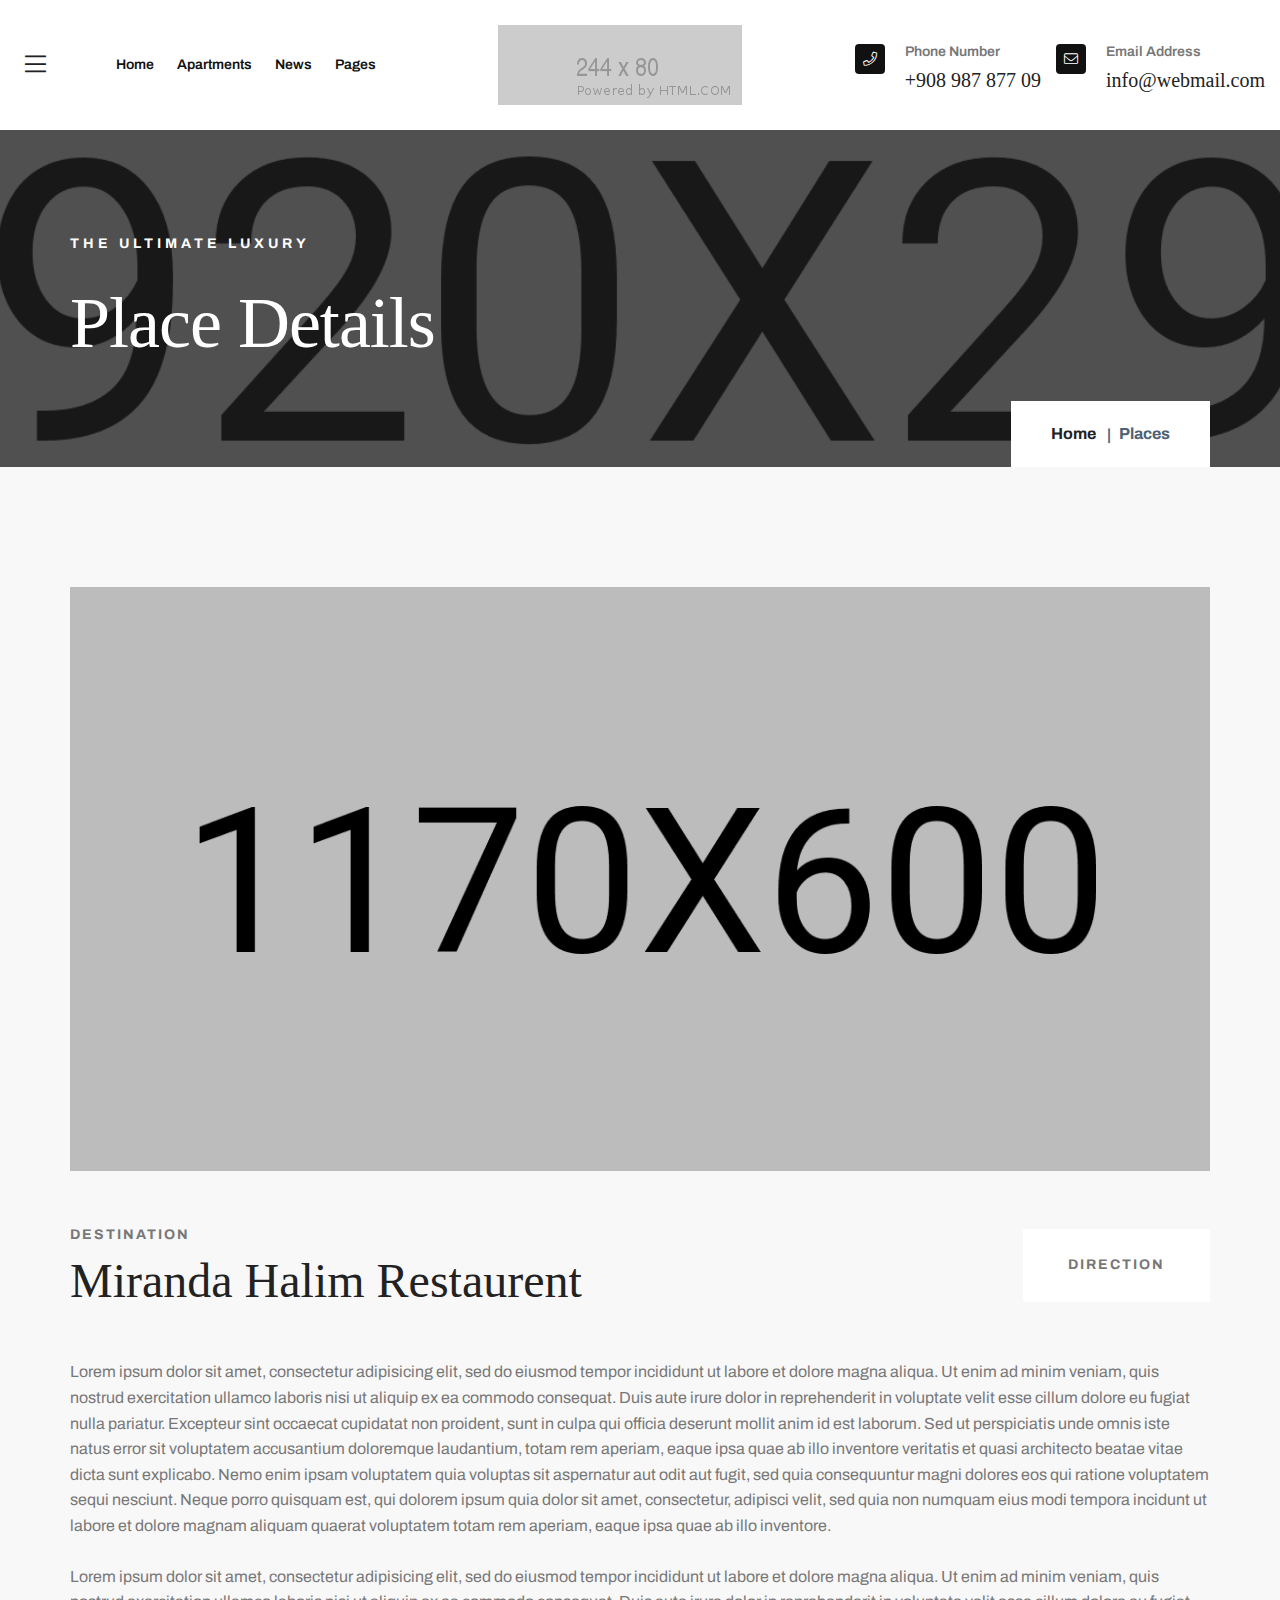
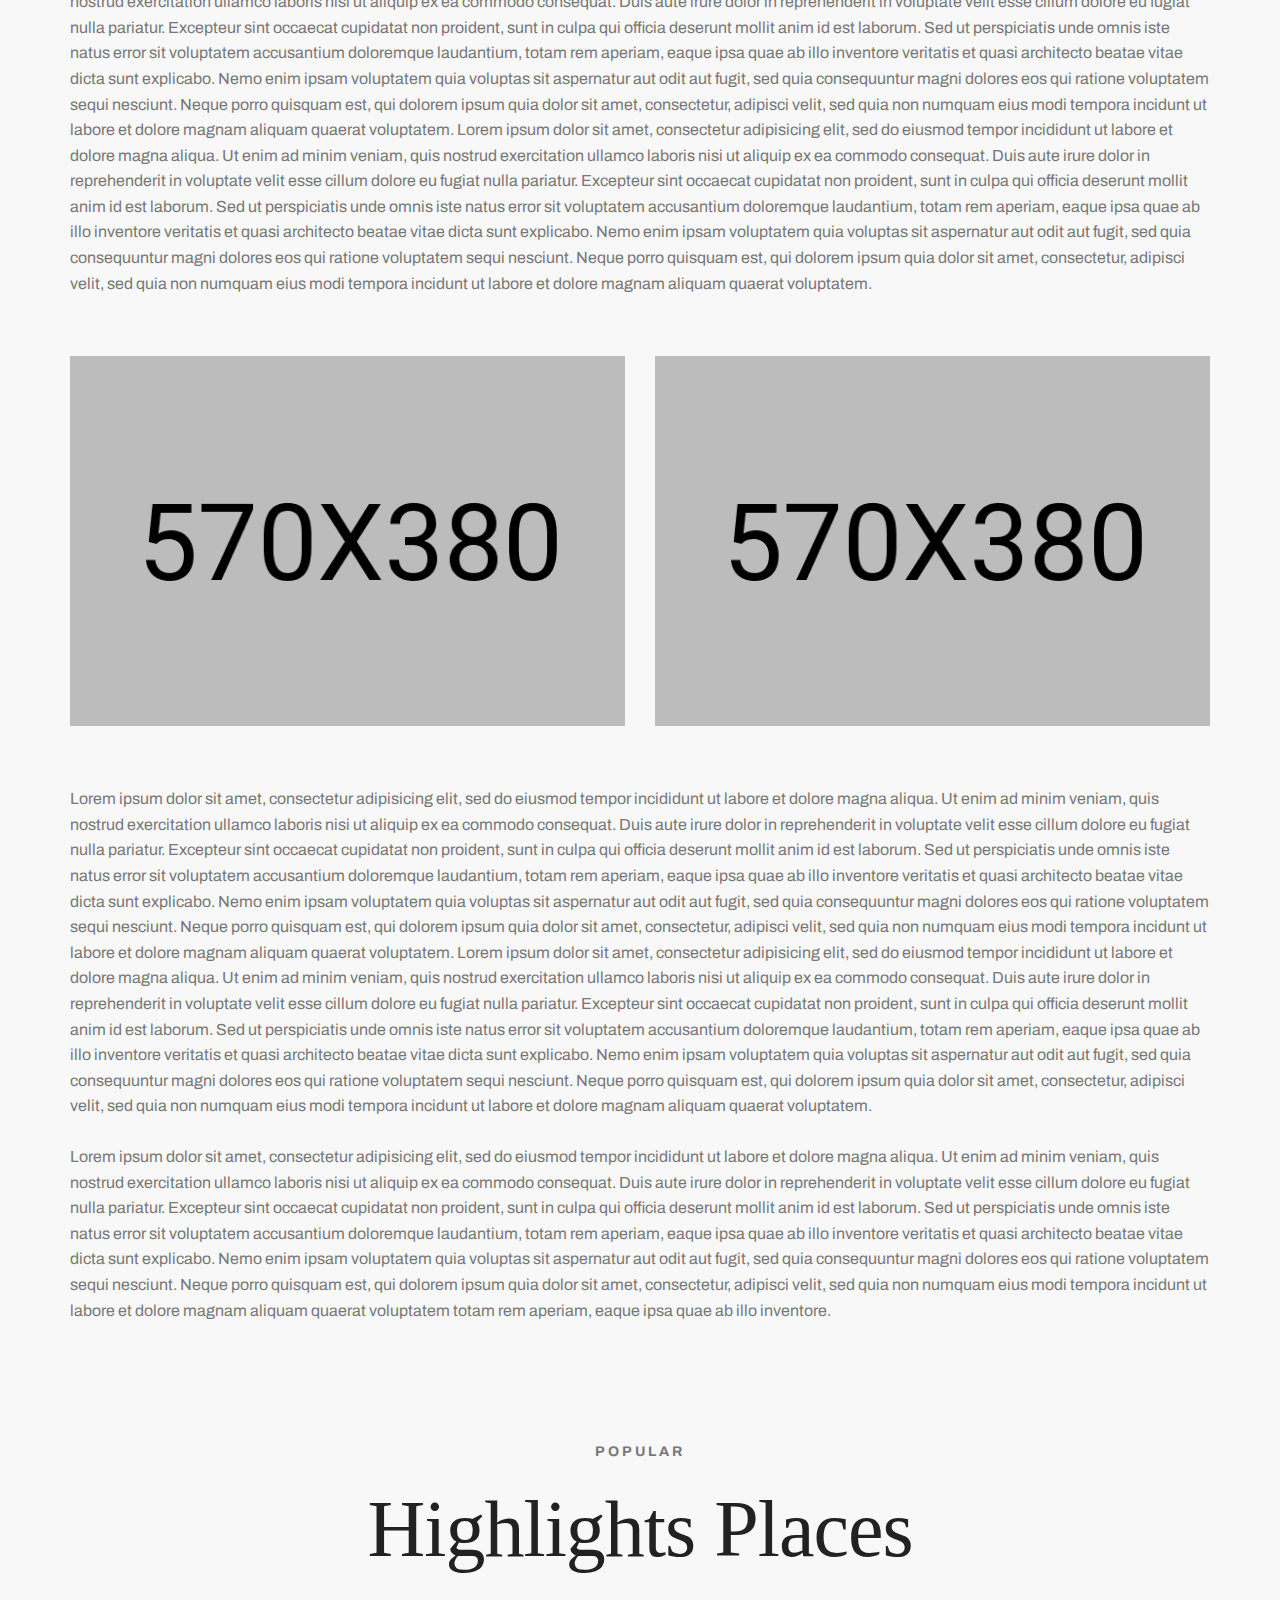
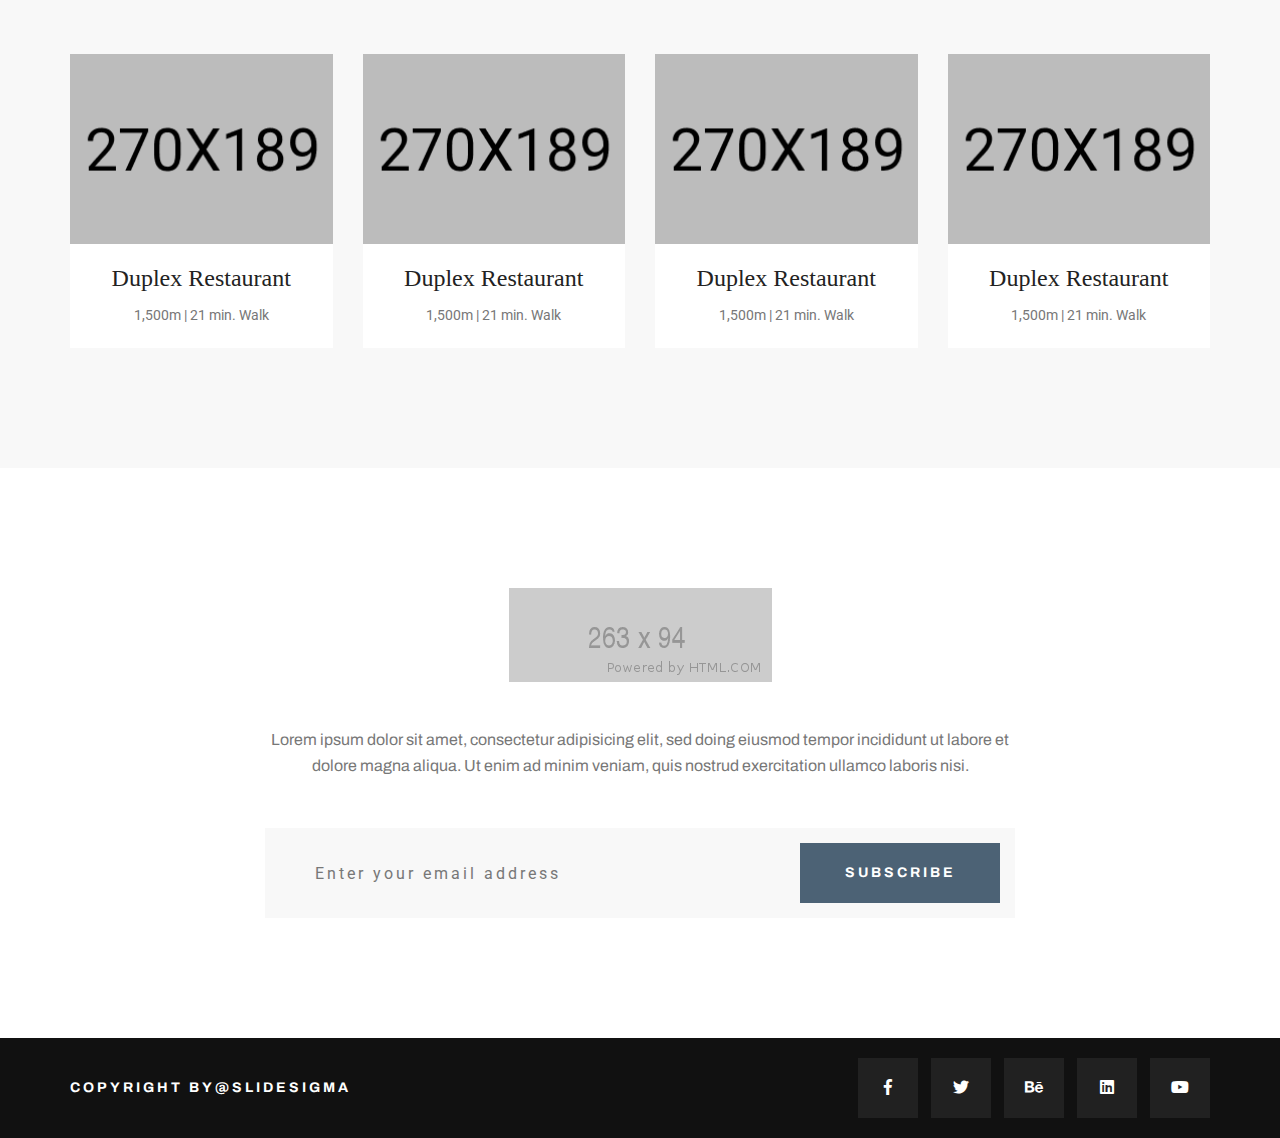
<file: places-details.html>
<!DOCTYPE html>
<html lang="zxx">

<head>
    <!--====== Required meta tags ======-->
    <meta charset="utf-8" />
    <meta http-equiv="x-ua-compatible" content="ie=edge" />
    <meta name="description" content="" />
    <meta name="viewport" content="width=device-width, initial-scale=1, shrink-to-fit=no" />
    <!--====== Title ======-->
    <title> Nycondos Place Details </title>
    <!--====== Favicon Icon ======-->
    <link rel="shortcut icon" href="assets/img/favicon.ico" type="img/png" />
    <!--====== Animate Css ======-->
    <link rel="stylesheet" href="assets/css/animate.min.css">
    <!--====== Bootstrap css ======-->
    <link rel="stylesheet" href="assets/css/bootstrap.min.css" />
    <!--====== Fontawesome css ======-->
    <link rel="stylesheet" href="assets/css/font-awesome.min.css" />
    <!--====== Flaticon css ======-->
    <link rel="stylesheet" href="assets/css/flaticon.css" />
    <!--====== Magnific Popup css ======-->
    <link rel="stylesheet" href="assets/css/magnific-popup.css" />
    <!--====== Owl Carousel css ======-->
    <link rel="stylesheet" href="assets/css/slick.css" />
    <!--====== Nice Select ======-->
    <link rel="stylesheet" href="assets/css/nice-select.css" />
    <!--====== Mapbox ======-->
    <link rel="stylesheet" href="assets/css/leaflet.css" />
    <link rel="stylesheet" href="assets/css/mapbox-gl.min.css" />
    <!--====== Bootstrap Datepicker ======-->
    <link rel="stylesheet" href="assets/css/bootstrap-datepicker.css" />
    <!--====== Default css ======-->
    <link rel="stylesheet" href="assets/css/default.css" />
    <!--====== Style css ======-->
    <link rel="stylesheet" href="assets/css/style.css" />
</head>

<body>
    <!--[if lte IE 9]>
		<p class="browserupgrade">You are using an <strong>outdated</strong> browser. Please <a href="https://browsehappy.com/">upgrade your browser</a> to improve your experience and security.</p>
	<![endif]-->

    <!--====== PRELOader ======-->
    <div class="preloader d-flex align-items-center justify-content-center">
        <div class="cssload-container">
            <div class="cssload-loading"><i></i><i></i><i></i><i></i></div>
        </div>
    </div>
    <!--====== HEADER START ======-->
    <header class="header-absolute sticky-header inner-page">
        <div class="container container-custom-one">
            <div class="nav-container d-flex align-items-center justify-content-between">
                <!-- Main Menu -->
                <div class="nav-menu d-lg-flex align-items-center">

                    <!-- Navbar Close Icon -->
                    <div class="navbar-close">
                        <div class="cross-wrap"><span class="top"></span><span class="bottom"></span></div>
                    </div>

                    <!-- Off canvas Menu  -->
                    <div class="toggle">
                        <a href="#" id="offCanvasBtn"><i class="fal fa-bars"></i></a>
                    </div>
                    <!-- Mneu Items -->
                    <div class="menu-items">
                        <ul>
                            <li>
                                <a href="index.html">Home</a>
                                <ul class="submenu">
                                    <li><a href="index.html">Home One</a></li>
                                    <li><a href="index-2.html">Home Two</a></li>
                                    <li><a href="index-3.html">Home Three</a></li>
                                </ul>
                            </li>
                            <li>
                                <a href="apartment-grid.html">Apartments</a>
                                <ul class="submenu">
                                    <li><a href="apartment-details.html">Apartments Details</a></li>
                                    <li><a href="trending.html">Apartments List 2</a></li>
                                    <li><a href="apartment-grid.html">Apartments Grid</a></li>
                                    <li><a href="apartment-list.html">Apartments List</a></li>
                                </ul>
                            </li>
                            <li>
                                <a href="news.html">News</a>
                                <ul class="submenu">
                                    <li><a href="news-details.html">News Details</a></li>
                                </ul>
                            </li>
                            <li><a href="#">Pages</a>
                              <ul class="submenu">
                                        <li>
                                            <a href="places.html">Places Near By</a>
                                            <ul class="submenu">
                                                <li><a href="places-details.html" class="active">Places Details</a></li>
                                            </ul>
                                        </li>
                                        <li><a href="classification.html">Classification</a></li>
                                        <li><a href="gallery.html">Our Gallery</a></li>
                                        <li><a href="contact.html">Contact Us</a></li>
                                         <li><a href="about.html">About Us</a></li>
                                        <li><a href="broker.html">Brokers</a></li>                                        
                                        
                                    </ul>
                            </li>
                        </ul>
                    </div>

                    <!-- from pushed-item -->
                    <div class="nav-pushed-item"></div>
                </div>

                <!-- Site Logo -->
                <div class="site-logo">
                    <a href="index.html"><img src="assets/img/logo.png" alt="Logo"></a>
                </div>

                <!-- Header Info Pussed To Menu Wrap -->
                <div class="nav-push-item">
                    <!-- Header Info -->
                    <div class="header-info d-lg-flex align-items-center">
                        <div class="item">
                            <i class="fal fa-phone"></i>
                            <span>Phone Number</span>
                            <a href="tel:+90898787709">
                                <h5 class="title">+908 987 877 09</h5>
                            </a>
                        </div>
                        <div class="item">
                            <i class="fal fa-envelope"></i>
                            <span>Email Address</span>
                            <a href="mailto:info@webmail.com">
                                <h5 class="title">info@webmail.com</h5>
                            </a>
                        </div>
                    </div>
                </div>

                <!-- Navbar Toggler -->
                <div class="navbar-toggler">
                    <span></span><span></span><span></span>
                </div>
            </div>
        </div>
    </header>
    <!--====== HEADER PART END ======-->
    <!--====== OFF CANVAS START ======-->
    <div class="offcanvas-wrapper">
        <div class="offcanvas-overly"></div>
        <div class="offcanvas-widget">
            <a href="#" class="offcanvas-close"><i class="fal fa-times"></i></a>
            <!-- Search Widget -->
            <div class="widget search-widget">
                <h5 class="widget-title">Search room</h5>
                <form action="#">
                    <input type="text" placeholder="Search your keyword...">
                    <button type="submit"><i class="far fa-search"></i></button>
                </form>
            </div>

            <!-- About Widget -->
            <div class="widget about-widget">
                <h5 class="widget-title">About us</h5>
                <p>
                    Lorem ipsum dolor sit amet consectetur adipisicing elit. Quia reiciendis illo ipsa asperiores,
                    perspiciatis corrupti veritatis assumenda architecto commodi provident quas necessitatibus
                    consequatur praesentium magnam optio deserunt fugiat repellat culpa.
                </p>
            </div>
            <!-- Nav Widget -->
            <div class="widget nav-widget">
                <h5 class="widget-title">Our pages</h5>
                <ul>
                    <li><a href="about.html">About Us</a></li>
                    <li><a href="classification.html">Classification</a></li>
                    <li>
                        <a href="places.html">Places Near By</a>
                        <ul class="submenu">
                            <li><a href="places-details.html">Places Details</a></li>
                        </ul>
                    </li>
                    <li>
                        <a href="trending.html">Apartment</a>
                        <ul class="submenu">
                            <li><a href="apartment-details.html">Apartment Details</a></li>
                            <li><a href="trending.html">Apartment List 2</a></li>
                            <li><a href="apartment-grid.html">Apartment Grid</a></li>
                            <li><a href="apartment-list.html">Apartment List</a></li>
                        </ul>
                    </li>
                    <li>
                        <a href="news.html">News</a>
                        <ul class="submenu">
                          <li><a href="news-details.html">News Details</a></li>
                        </ul>
                    </li>
                    <li><a href="gallery.html">Our Gallery</a></li>
                    <li><a href="broker.html">Brokers</a></li>
                    <li><a href="contact.html">Contact Us</a></li>
                </ul>
            </div>
            <!-- Social Link -->
            <div class="widget social-link">
                <h5 class="widget-title">Contact with us</h5>
                <ul>
                    <li><a href="#"><i class="fab fa-facebook-f"></i></a></li>
                    <li><a href="#"><i class="fab fa-twitter"></i></a></li>
                    <li><a href="#"><i class="fab fa-behance"></i></a></li>
                    <li><a href="#"><i class="fab fa-linkedin"></i></a></li>
                    <li><a href="#"><i class="fab fa-google"></i></a></li>
                </ul>
            </div>
        </div>
    </div>
    <!--====== OFF CANVAS END ======-->
    <!--====== BREADCRUMB PART START ======-->
    <section class="breadcrumb-area" style="background-image: url(assets/img/bg/04.jpg);">
        <div class="container">
            <div class="breadcrumb-text">
                <span>The ultimate luxury</span>
                <h2 class="page-title">Place Details</h2>

                <ul class="breadcrumb-nav">
                    <li><a href="#">Home</a></li>
                    <li class="active">Places</li>
                </ul>
            </div>
        </div>
    </section>
    <!--====== BREADCRUMB PART END ======-->
    <!--====== PLACES CONTENT START ======-->
    <section class="places-wrapper pt-120 pb-120">
        <div class="container">
            <div class="places-details">
                <div class="main-thumb mb-50">
                    <img src="assets/img/places/08.jpg" alt="images">
                </div>
                <div class="title-wrap mb-50 d-flex align-items-center justify-content-between">
                    <div class="title">
                        <span class="place-cat">destination</span>
                        <h2>Miranda Halim Restaurent</h2>
                    </div>
                    <div class="link">
                        <a href="#">direction</a>
                    </div>
                </div>

                <p class="mb-25">
                    Lorem ipsum dolor sit amet, consectetur adipisicing elit, sed do eiusmod tempor incididunt ut labore
                    et dolore magna aliqua. Ut enim ad minim veniam, quis nostrud exercitation ullamco laboris nisi ut
                    aliquip ex ea commodo consequat. Duis aute irure dolor in reprehenderit in voluptate velit esse
                    cillum dolore eu fugiat nulla pariatur. Excepteur sint occaecat cupidatat non proident, sunt in
                    culpa qui officia deserunt mollit anim id est laborum. Sed ut perspiciatis unde omnis iste natus
                    error sit voluptatem accusantium doloremque laudantium, totam rem aperiam, eaque ipsa quae ab illo
                    inventore veritatis et quasi architecto beatae vitae dicta sunt explicabo. Nemo enim ipsam
                    voluptatem quia voluptas sit aspernatur aut odit aut fugit, sed quia consequuntur magni dolores eos
                    qui ratione voluptatem sequi nesciunt. Neque porro quisquam est, qui dolorem ipsum quia dolor sit
                    amet, consectetur, adipisci velit, sed quia non numquam eius modi tempora incidunt ut labore et
                    dolore magnam aliquam quaerat voluptatem totam rem aperiam, eaque ipsa quae ab illo inventore.
                </p>
                <p>
                    Lorem ipsum dolor sit amet, consectetur adipisicing elit, sed do eiusmod tempor incididunt ut labore
                    et dolore magna aliqua. Ut enim ad minim veniam, quis nostrud exercitation ullamco laboris nisi ut
                    aliquip ex ea commodo consequat. Duis aute irure dolor in reprehenderit in voluptate velit esse
                    cillum dolore eu fugiat nulla pariatur. Excepteur sint occaecat cupidatat non proident, sunt in
                    culpa qui officia deserunt mollit anim id est laborum. Sed ut perspiciatis unde omnis iste natus
                    error sit voluptatem accusantium doloremque laudantium, totam rem aperiam, eaque ipsa quae ab illo
                    inventore veritatis et quasi architecto beatae vitae dicta sunt explicabo. Nemo enim ipsam
                    voluptatem quia voluptas sit aspernatur aut odit aut fugit, sed quia consequuntur magni dolores eos
                    qui ratione voluptatem sequi nesciunt. Neque porro quisquam est, qui dolorem ipsum quia dolor sit
                    amet, consectetur, adipisci velit, sed quia non numquam eius modi tempora incidunt ut labore et
                    dolore magnam aliquam quaerat voluptatem. Lorem ipsum dolor sit amet, consectetur adipisicing elit,
                    sed do eiusmod tempor incididunt ut labore et dolore magna aliqua. Ut enim ad minim veniam, quis
                    nostrud exercitation ullamco laboris nisi ut aliquip ex ea commodo consequat. Duis aute irure dolor
                    in reprehenderit in voluptate velit esse cillum dolore eu fugiat nulla pariatur. Excepteur sint
                    occaecat cupidatat non proident, sunt in culpa qui officia deserunt mollit anim id est laborum. Sed
                    ut perspiciatis unde omnis iste natus error sit voluptatem accusantium doloremque laudantium, totam
                    rem aperiam, eaque ipsa quae ab illo inventore veritatis et quasi architecto beatae vitae dicta sunt
                    explicabo. Nemo enim ipsam voluptatem quia voluptas sit aspernatur aut odit aut fugit, sed quia
                    consequuntur magni dolores eos qui ratione voluptatem sequi nesciunt. Neque porro quisquam est, qui
                    dolorem ipsum quia dolor sit amet, consectetur, adipisci velit, sed quia non numquam eius modi
                    tempora incidunt ut labore et dolore magnam aliquam quaerat voluptatem.
                </p>
                <div class="gallery mt-30 mb-60">
                    <div class="row">
                        <div class="col-sm-6 mt-30">
                            <img src="assets/img/places/09.jpg" alt="Img">
                        </div>
                        <div class="col-sm-6 mt-30">
                            <img src="assets/img/places/10.jpg" alt="Img">
                        </div>
                    </div>
                </div>
                <p class="mb-25">
                    Lorem ipsum dolor sit amet, consectetur adipisicing elit, sed do eiusmod tempor incididunt ut labore
                    et dolore magna aliqua. Ut enim ad minim veniam, quis nostrud exercitation ullamco laboris nisi ut
                    aliquip ex ea commodo consequat. Duis aute irure dolor in reprehenderit in voluptate velit esse
                    cillum dolore eu fugiat nulla pariatur. Excepteur sint occaecat cupidatat non proident, sunt in
                    culpa qui officia deserunt mollit anim id est laborum. Sed ut perspiciatis unde omnis iste natus
                    error sit voluptatem accusantium doloremque laudantium, totam rem aperiam, eaque ipsa quae ab illo
                    inventore veritatis et quasi architecto beatae vitae dicta sunt explicabo. Nemo enim ipsam
                    voluptatem quia voluptas sit aspernatur aut odit aut fugit, sed quia consequuntur magni dolores eos
                    qui ratione voluptatem sequi nesciunt. Neque porro quisquam est, qui dolorem ipsum quia dolor sit
                    amet, consectetur, adipisci velit, sed quia non numquam eius modi tempora incidunt ut labore et
                    dolore magnam aliquam quaerat voluptatem. Lorem ipsum dolor sit amet, consectetur adipisicing elit,
                    sed do eiusmod tempor incididunt ut labore et dolore magna aliqua. Ut enim ad minim veniam, quis
                    nostrud exercitation ullamco laboris nisi ut aliquip ex ea commodo consequat. Duis aute irure dolor
                    in reprehenderit in voluptate velit esse cillum dolore eu fugiat nulla pariatur. Excepteur sint
                    occaecat cupidatat non proident, sunt in culpa qui officia deserunt mollit anim id est laborum. Sed
                    ut perspiciatis unde omnis iste natus error sit voluptatem accusantium doloremque laudantium, totam
                    rem aperiam, eaque ipsa quae ab illo inventore veritatis et quasi architecto beatae vitae dicta sunt
                    explicabo. Nemo enim ipsam voluptatem quia voluptas sit aspernatur aut odit aut fugit, sed quia
                    consequuntur magni dolores eos qui ratione voluptatem sequi nesciunt. Neque porro quisquam est, qui
                    dolorem ipsum quia dolor sit amet, consectetur, adipisci velit, sed quia non numquam eius modi
                    tempora incidunt ut labore et dolore magnam aliquam quaerat voluptatem.
                </p>
                <p>
                    Lorem ipsum dolor sit amet, consectetur adipisicing elit, sed do eiusmod tempor incididunt ut labore
                    et dolore magna aliqua. Ut enim ad minim veniam, quis nostrud exercitation ullamco laboris nisi ut
                    aliquip ex ea commodo consequat. Duis aute irure dolor in reprehenderit in voluptate velit esse
                    cillum dolore eu fugiat nulla pariatur. Excepteur sint occaecat cupidatat non proident, sunt in
                    culpa qui officia deserunt mollit anim id est laborum. Sed ut perspiciatis unde omnis iste natus
                    error sit voluptatem accusantium doloremque laudantium, totam rem aperiam, eaque ipsa quae ab illo
                    inventore veritatis et quasi architecto beatae vitae dicta sunt explicabo. Nemo enim ipsam
                    voluptatem quia voluptas sit aspernatur aut odit aut fugit, sed quia consequuntur magni dolores eos
                    qui ratione voluptatem sequi nesciunt. Neque porro quisquam est, qui dolorem ipsum quia dolor sit
                    amet, consectetur, adipisci velit, sed quia non numquam eius modi tempora incidunt ut labore et
                    dolore magnam aliquam quaerat voluptatem totam rem aperiam, eaque ipsa quae ab illo inventore.
                </p>
            </div>
            <!-- Places Boxes -->
            <div class="places-boxes pt-115">
                <!-- Title -->
                <div class="section-title text-center mb-50">
                    <span class="title-tag">Popular</span>
                    <h2>Highlights Places</h2>
                </div>
                <div class="row justify-content-center">
                    <div class="col-lg-3 col-md-4 col-sm-6 col-10">
                        <div class="place-box mt-30">
                            <div class="place-bg-wrap">
                                <div class="place-bg" style="background-image: url(assets/img/places/01.jpg);"></div>
                            </div>
                            <div class="desc">
                                <h4><a href="places-details.html">Duplex Restaurant</a></h4>
                                <span class="time">1,500m | 21 min. Walk</span>
                            </div>
                        </div>
                    </div>
                    <div class="col-lg-3 col-md-4 col-sm-6 col-10">
                        <div class="place-box mt-30">
                            <div class="place-bg-wrap">
                                <div class="place-bg" style="background-image: url(assets/img/places/02.jpg);"></div>
                            </div>
                            <div class="desc">
                                <h4><a href="places-details.html">Duplex Restaurant</a></h4>
                                <span class="time">1,500m | 21 min. Walk</span>
                            </div>
                        </div>
                    </div>
                    <div class="col-lg-3 col-md-4 col-sm-6 col-10">
                        <div class="place-box mt-30">
                            <div class="place-bg-wrap">
                                <div class="place-bg" style="background-image: url(assets/img/places/03.jpg);"></div>
                            </div>
                            <div class="desc">
                                <h4><a href="places-details.html">Duplex Restaurant</a></h4>
                                <span class="time">1,500m | 21 min. Walk</span>
                            </div>
                        </div>
                    </div>
                    <div class="col-lg-3 col-md-4 col-sm-6 col-10">
                        <div class="place-box mt-30">
                            <div class="place-bg-wrap">
                                <div class="place-bg" style="background-image: url(assets/img/places/04.jpg);"></div>
                            </div>
                            <div class="desc">
                                <h4><a href="places-details.html">Duplex Restaurant</a></h4>
                                <span class="time">1,500m | 21 min. Walk</span>
                            </div>
                        </div>
                    </div>
                </div>
            </div>
        </div>
    </section>
    <!--====== PLACES CONTENT END ======-->
    <!--====== Back to Top ======-->
    <a href="#" class="back-to-top" id="backToTop">
        <i class="fal fa-angle-double-up"></i>
    </a>
    <!--====== FOOTER PART START ======-->
    <footer>
        <div class="footer-subscibe-area pt-120 pb-120">
            <div class="container">
                <div class="row justify-content-center">
                    <div class="col-lg-8">
                        <div class="subscribe-text text-center">
                            <div class="footer-logo mb-45">
                                <img src="assets/img/logo-2.png" alt="images">
                            </div>
                            <p>
                                Lorem ipsum dolor sit amet, consectetur adipisicing elit, sed doing
                                eiusmod tempor incididunt ut labore et dolore magna aliqua. Ut enim ad minim veniam,
                                quis nostrud exercitation ullamco laboris nisi.
                            </p>
                            <form action="#" class="subscribe-form mt-50">
                                <input type="email" placeholder="Enter your email address">
                                <button type="submit">subscribe</button>
                            </form>
                        </div>
                    </div>
                </div>
            </div>
        </div>
        <div class="copyright-area pt-20 pb-20">
            <div class="container">
                <div class="row align-items-center">
                    <div class="col-md-5 order-2 order-md-1">
                        <p class="copyright-text">copyright by@slidesigma</p>
                    </div>
                    <div class="col-md-7 order-1 order-md-2">
                        <div class="social-links">
                            <a href="#"><i class="fab fa-facebook-f"></i></a>
                            <a href="#"><i class="fab fa-twitter"></i></a>
                            <a href="#"><i class="fab fa-behance"></i></a>
                            <a href="#"><i class="fab fa-linkedin"></i></a>
                            <a href="#"><i class="fab fa-youtube"></i></a>
                        </div>
                    </div>
                </div>
            </div>
        </div>
    </footer>
    <!--====== FOOTER PART END ======-->
    <!--====== jquery js ======-->
    <script src="assets/js/vendor/modernizr-3.6.0.min.js"></script>
    <script src="assets/js/vendor/jquery-1.12.4.min.js"></script>
    <!--====== Bootstrap js ======-->
    <script src="assets/js/bootstrap.min.js"></script>
    <script src="assets/js/popper.min.js"></script>
    <!--====== Slick js ======-->
    <script src="assets/js/slick.min.js"></script>
    <!--====== Isotope js ======-->
    <script src="assets/js/isotope.pkgd.min.js"></script>
    <!--====== Magnific Popup js ======-->
    <script src="assets/js/jquery.magnific-popup.min.js"></script>
    <!--====== inview js ======-->
    <script src="assets/js/jquery.inview.min.js"></script>
    <!--====== counterup js ======-->
    <script src="assets/js/jquery.countTo.js"></script>
    <!--====== Nice Select ======-->
    <script src="assets/js/jquery.nice-select.min.js"></script>
    <!--====== Bootstrap datepicker ======-->
    <script src="assets/js/bootstrap-datepicker.js"></script>
    <!--====== Wow JS ======-->
    <script src="assets/js/wow.min.js"></script>
    <!--====== Mapbox Map ======-->
  	<script src="assets/js/leaflet.js"></script>
  	<script src="assets/js/mapbox-gl.min.js"></script>
  	<script src="assets/js/map.js"></script>
    <!--====== Main js ======-->
    <script src="assets/js/main.js"></script>
</body>

</html>
</file>
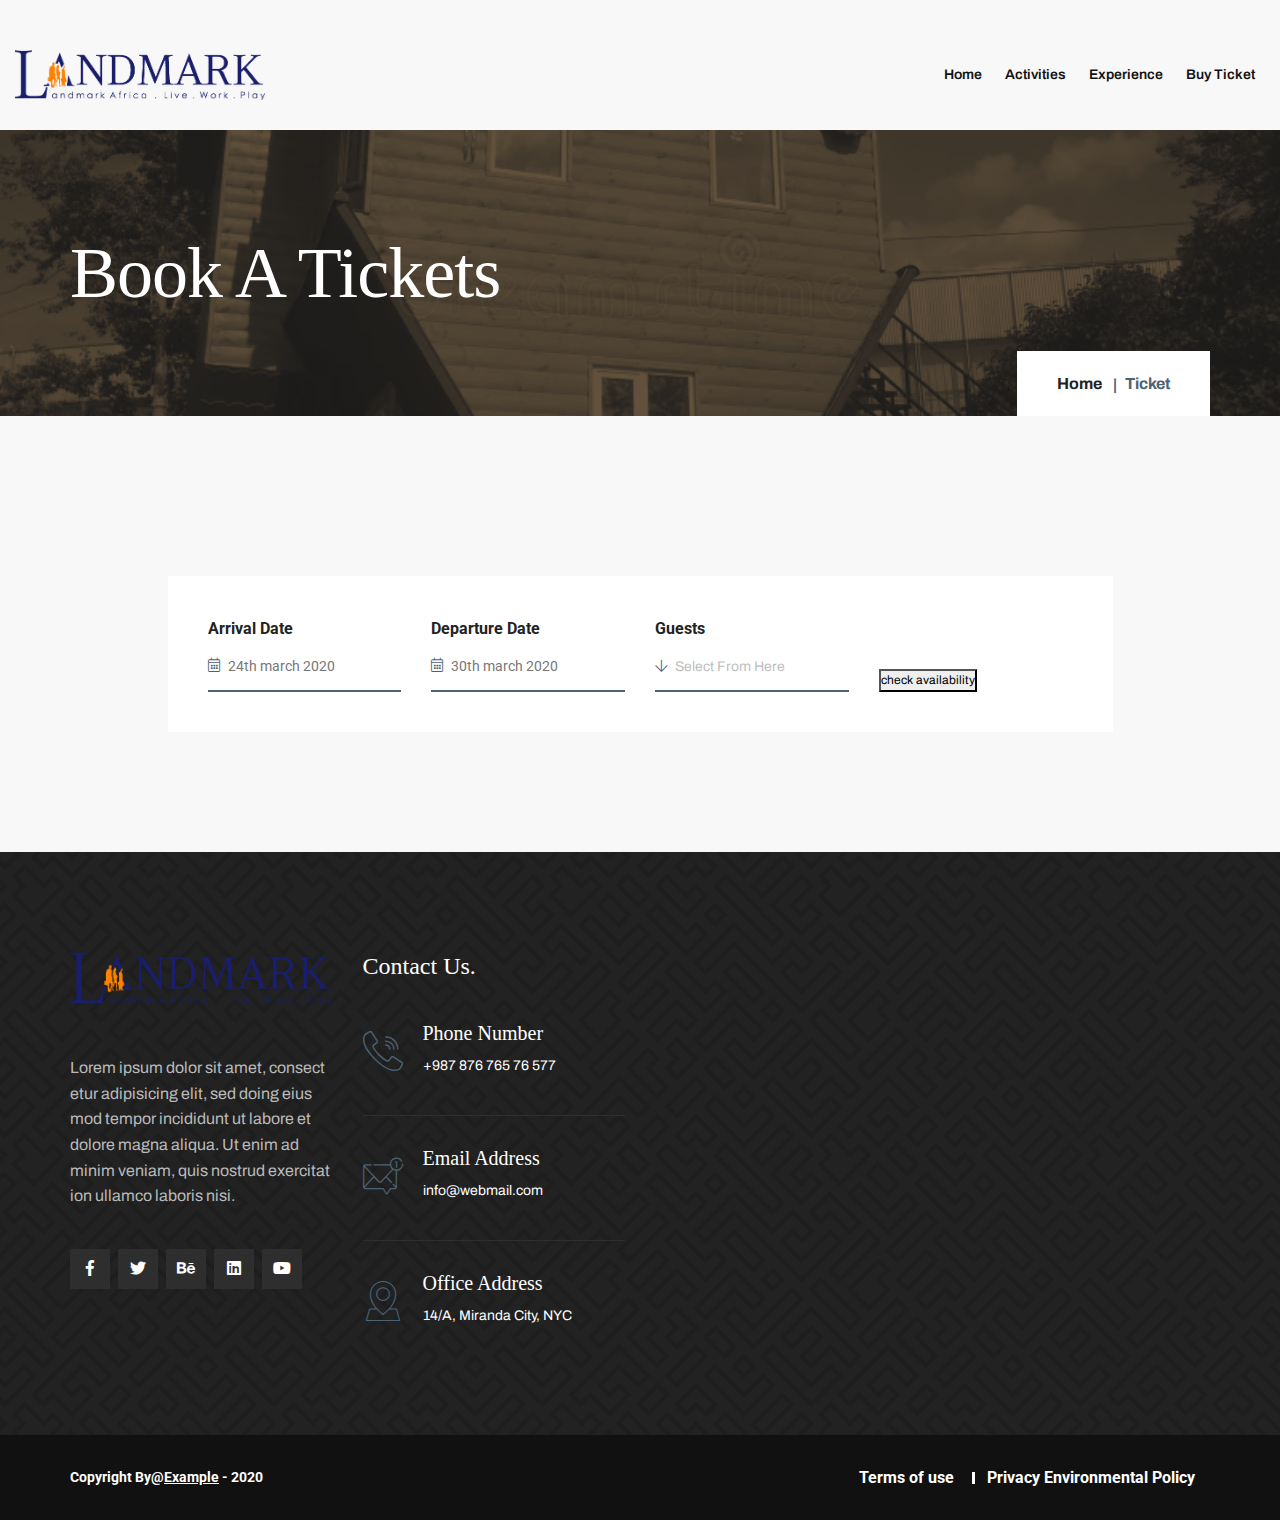
<file: places.html>
<!DOCTYPE html>
<html lang="zxx">

<head>
	<!--====== Required meta tags ======-->
	<meta charset="utf-8" />
	<meta http-equiv="x-ua-compatible" content="ie=edge" />
	<meta name="description" content="" />
	<meta name="viewport" content="width=device-width, initial-scale=1, shrink-to-fit=no" />
	<!--====== Title ======-->
	<title>Landmark Africa</title>
	<!--====== Favicon Icon ======-->
	<link rel="shortcut icon" href="assets/img/favicon.ico" type="img/png" />
	<!--====== Animate Css ======-->
	<link rel="stylesheet" href="assets/css/animate.min.css">
	<!--====== Bootstrap css ======-->
	<link rel="stylesheet" href="assets/css/bootstrap.min.css" />
	<!--====== Fontawesome css ======-->
	<link rel="stylesheet" href="assets/css/font-awesome.min.css" />
	<!--====== Flaticon css ======-->
	<link rel="stylesheet" href="assets/css/flaticon.css" />
	<!--====== Magnific Popup css ======-->
	<link rel="stylesheet" href="assets/css/magnific-popup.css" />
	<!--====== Owl Carousel css ======-->
	<link rel="stylesheet" href="assets/css/slick.css" />
	<!--====== Nice Select ======-->
	<link rel="stylesheet" href="assets/css/nice-select.css" />
	<!--====== Mapbox ======-->
	<link rel="stylesheet" href="assets/css/leaflet.css" />
	<link rel="stylesheet" href="assets/css/mapbox-gl.min.css" />
	<!--====== Bootstrap Datepicker ======-->
	<link rel="stylesheet" href="assets/css/bootstrap-datepicker.css" />
	<!--====== Default css ======-->
	<link rel="stylesheet" href="assets/css/default.css" />
	<!--====== Style css ======-->
	<link rel="stylesheet" href="assets/css/style.css" />
</head>


<body>
    <!--[if lte IE 9]>
		<p class="browserupgrade">You are using an <strong>outdated</strong> browser. Please <a href="https://browsehappy.com/">upgrade your browser</a> to improve your experience and security.</p>
	<![endif]-->

    <!--====== PRELOader ======-->
    <div class="preloader d-flex align-items-center justify-content-center">
        <div class="cssload-container">
            <div class="cssload-loading"><i></i><i></i><i></i><i></i></div>
        </div>
    </div>
    <!--====== HEADER START ======-->
    <header class="header-absolute sticky-header">
		<div class="container container-custom-one">
			<div class="nav-container d-flex align-items-center justify-content-between">
				<!-- Main Menu -->
				<div class="nav-menu d-lg-flex align-items-center">

					<!-- Navbar Close Icon -->
					<div class="navbar-close">
						<div class="cross-wrap"><span class="top"></span><span class="bottom"></span></div>
					</div>

					<!-- Off canvas Menu  -->
					
					<!-- Mneu Items -->
					<div class="site-logo">
						<a href="index.html"><img src="assets/img/logo/LM_africa.png" alt="Logo"></a>
					</div>

					<!-- from pushed-item -->
					<div class="nav-pushed-item"></div>
				</div>

				<!-- Site Logo -->
				
				<div class="menu-items">
					<ul>
						<li>
							<a href="index.html">Home</a>
							
						</li>
						<li>
							<a href="apartment-grid.html">Activities</a>
							
						</li>
						<li>
							<a href="news.html">Experience</a>
							
						</li>
						<li><a href="places.html">Buy Ticket</a>
						</li>
					</ul>
				</div>

				<!-- Header Info Pussed To Menu Wrap -->
				<!-- Navbar Toggler -->
				<div class="navbar-toggler">
					<span></span><span></span><span></span>
				</div>
			</div>
		</div>
	</header>
    <!--====== HEADER PART END ======-->
    <!--====== OFF CANVAS START ======-->
    <div class="offcanvas-wrapper">
        <div class="offcanvas-overly"></div>
        <div class="offcanvas-widget">
            <a href="#" class="offcanvas-close"><i class="fal fa-times"></i></a>
            <!-- Search Widget -->
            <div class="widget search-widget">
                <h5 class="widget-title">Search room</h5>
                <form action="#">
                    <input type="text" placeholder="Search your keyword...">
                    <button type="submit"><i class="far fa-search"></i></button>
                </form>
            </div>

            <!-- About Widget -->
            <div class="widget about-widget">
                <h5 class="widget-title">About us</h5>
                <p>
                    Lorem ipsum dolor sit amet consectetur adipisicing elit. Quia reiciendis illo ipsa asperiores,
                    perspiciatis corrupti veritatis assumenda architecto commodi provident quas necessitatibus
                    consequatur praesentium magnam optio deserunt fugiat repellat culpa.
                </p>
            </div>
            <!-- Nav Widget -->
            <div class="widget nav-widget">
                <h5 class="widget-title">Our pages</h5>
                <ul>
                    <li><a href="about.html">About Us</a></li>
                    <li><a href="classification.html">Classification</a></li>
                    <li>
                        <a href="places.html">Places Near By</a>
                        <ul class="submenu">
                            <li><a href="places-details.html">Places Details</a></li>
                        </ul>
                    </li>
                    <li>
                        <a href="trending.html">Apartment</a>
                        <ul class="submenu">
                            <li><a href="apartment-details.html">Apartment Details</a></li>
                            <li><a href="trending.html">Apartment List 2</a></li>
                            <li><a href="apartment-grid.html">Apartment Grid</a></li>
                            <li><a href="apartment-list.html">Apartment List</a></li>
                        </ul>
                    </li>
                    <li>
                        <a href="news.html">News</a>
                        <ul class="submenu">
                          <li><a href="news-details.html">News Details</a></li>
                        </ul>
                    </li>
                    <li><a href="gallery.html">Our Gallery</a></li>
                    <li><a href="broker.html">Brokers</a></li>
                    <li><a href="contact.html">Contact Us</a></li>
                </ul>
            </div>
            <!-- Social Link -->
            <div class="widget social-link">
                <h5 class="widget-title">Contact with us</h5>
                <ul>
                    <li><a href="#"><i class="fab fa-facebook-f"></i></a></li>
                    <li><a href="#"><i class="fab fa-twitter"></i></a></li>
                    <li><a href="#"><i class="fab fa-behance"></i></a></li>
                    <li><a href="#"><i class="fab fa-linkedin"></i></a></li>
                    <li><a href="#"><i class="fab fa-google"></i></a></li>
                </ul>
            </div>
        </div>
    </div>
    <!--====== OFF CANVAS END ======-->
    <!--====== BREADCRUMB PART START ======-->
    <section class="upsideDown breadcrumb-area" style="background-image: url('assets/img/upsidedownhouse-1.webp');">
        <div class="container">
            <div class="breadcrumb-text">
                <h2 class="page-title">Book A Tickets</h2>

                <ul class="breadcrumb-nav">
                    <li><a href="#">Home</a></li>
                    <li class="active">Ticket</li>
                </ul>
            </div>
        </div>
    </section>
    <!--====== BREADCRUMB PART END ======-->
    <!--====== BOOKING START ======-->
    <section class="blog-section pt-120 pb-120">
        <div class="booking-form boxed-layout">
            <div class="container">
                <div class="row justify-content-center">
                    <div class="col-xl-10 col-11">
                        <div class="booking-form-inner">
                            <form action="#">
                                <div class="row align-items-end">
                                    <div class="col-lg-3 col-md-6">
                                        <div class="inputs-filed mt-30">
                                            <label for="arrival-date">Arrival Date</label>
                                            <div class="icon"><i class="fal fa-calendar-alt"></i></div>
                                            <input type="text" placeholder="24th march 2020" name="arrival-date"
                                                id="arrival-date">
                                        </div>
                                    </div>
                                    <div class="col-lg-3 col-md-6">
                                        <div class="inputs-filed mt-30">
                                            <label for="departure-date">Departure Date</label>
                                            <div class="icon"><i class="fal fa-calendar-alt"></i></div>
                                            <input type="text" placeholder="30th march 2020" name="departure-date"
                                                id="departure-date">
                                        </div>
                                    </div>
                                    <div class="col-lg-3 col-md-6">
                                        <div class="inputs-filed mt-30">
                                            <label for="guests">Guests</label>
                                            <select name="guests" id="guests">
                                                <option value="" disabled selected>Select From Here</option>
                                                <option value="1">1</option>
                                                <option value="2">2</option>
                                                <option value="4">4</option>
                                                <option value="8">8</option>
                                            </select>
                                        </div>
                                    </div>
                                    <div class="col-lg-3 col-md-6">
                                        <div class="inputs-filed mt-30">
                                            <button type="submit">check availability</button>
                                        </div>
                                    </div>
                                </div>
                            </form>
                        </div>
                    </div>
                </div>
            </div>
        </div>
    </section>
    <!--====== BOOKING END ======-->
    <!--====== Back to Top ======-->
    <a href="#" class="back-to-top" id="backToTop">
        <i class="fal fa-angle-double-up"></i>
    </a>
    <!--====== FOOTER PART START ======-->
    <footer class="footer-two">
		
		<div class="footer-widget-area pt-100 pb-50">
            <div class="container">
                <div class="row">
                    <div class="col-lg-3 col-sm-6 order-1">
                        <!-- Site Info Widget -->
                        <div class="widget site-info-widget mb-50">
                            <div class="footer-logo mb-50">
                                <img src="assets/img/logo/LM_africa.png" alt="Logo">
                            </div>
                            <p>
                                Lorem ipsum dolor sit amet, consect etur adipisicing elit, sed doing eius mod
                                tempor incididunt ut labore et dolore magna aliqua. Ut enim ad minim veniam,
                                quis nostrud exercitat ion ullamco laboris nisi.
                            </p>
                            <div class="social-links mt-40">
                                <a href="#"><i class="fab fa-facebook-f"></i></a>
                                <a href="#"><i class="fab fa-twitter"></i></a>
                                <a href="#"><i class="fab fa-behance"></i></a>
                                <a href="#"><i class="fab fa-linkedin"></i></a>
                                <a href="#"><i class="fab fa-youtube"></i></a>
                            </div>
                        </div>
                    </div>
                    <!-- <div class="col-lg-6 order-3 order-lg-2">
                        Nav Widget
                        <div class="widget nav-widget mb-50">
                            <div>
                                <h4 class="widget-title">Services.</h4>
                                <ul>
                                    <li><a href="#">Resturent & Bar</a></li>
                                    <li><a href="#">Gaming Zone</a></li>
                                    <li><a href="#">Swimming Pool</a></li>
                                    <li><a href="#">Marrige Party</a></li>
                                    <li><a href="#">Restaurant</a></li>
                                    <li><a href="#">Party Planning</a></li>
                                    <li><a href="#">Conference Apartment</a></li>
                                    <li><a href="#">Tour Consultancy</a></li>
                                    <li><a href="#">Coctail Party Houses</a></li>
                                </ul>
                            </div>
                        </div>
                    </div> -->
                    <div class="col-lg-3 col-sm-6 order-2 order-lg-3">
                        <!-- Contact Widget -->
                        <div class="widget contact-widget mb-50">
                            <h4 class="widget-title">Contact Us.</h4>
                            <div class="contact-lists">
                                <div class="contact-box">
                                    <div class="icon">
                                        <i class="flaticon-call"></i>
                                    </div>
                                    <div class="desc">
                                        <h6 class="title">Phone Number</h6>
                                        +987 876 765 76 577
                                    </div>
                                </div>
                                <div class="contact-box">
                                    <div class="icon">
                                        <i class="flaticon-message"></i>
                                    </div>
                                    <div class="desc">
                                        <h6 class="title">Email Address</h6>
                                        <a href="#">info@webmail.com</a>
                                    </div>
                                </div>
                                <div class="contact-box">
                                    <div class="icon">
                                        <i class="flaticon-location-pin"></i>
                                    </div>
                                    <div class="desc">
                                        <h6 class="title">Office Address</h6>
                                        14/A, Miranda City, NYC
                                    </div>
                                </div>
                            </div>
                        </div>
                    </div>
                </div>
            </div>
        </div>
        <div class="copyright-area pt-30 pb-30">
            <div class="container">
                <div class="row align-items-center">
                    <div class="col-lg-6 col-md-5 order-2 order-md-1">
                        <p class="copyright-text copyright-two">Copyright By@<a href="#">Example</a> - 2020</p>
                    </div>
                    <div class="col-lg-6 col-md-7 order-1 order-md-2">
                        <div class="footer-menu text-center text-md-right">
                            <ul>
                                <li><a href="#">Terms of use</a></li>
                                <li><a href="#">Privacy Environmental Policy</a></li>
                            </ul>
                        </div>
                    </div>
                </div>
            </div>
        </div>
	</footer>
    <!--====== FOOTER PART END ======-->
    <!--====== jquery js ======-->
    <script src="assets/js/vendor/modernizr-3.6.0.min.js"></script>
    <script src="assets/js/vendor/jquery-1.12.4.min.js"></script>
    <!--====== Bootstrap js ======-->
    <script src="assets/js/bootstrap.min.js"></script>
    <script src="assets/js/popper.min.js"></script>
    <!--====== Slick js ======-->
    <script src="assets/js/slick.min.js"></script>
    <!--====== Isotope js ======-->
    <script src="assets/js/isotope.pkgd.min.js"></script>
    <!--====== Magnific Popup js ======-->
    <script src="assets/js/jquery.magnific-popup.min.js"></script>
    <!--====== inview js ======-->
    <script src="assets/js/jquery.inview.min.js"></script>
    <!--====== counterup js ======-->
    <script src="assets/js/jquery.countTo.js"></script>
    <!--====== Nice Select ======-->
    <script src="assets/js/jquery.nice-select.min.js"></script>
    <!--====== Bootstrap datepicker ======-->
    <script src="assets/js/bootstrap-datepicker.js"></script>
    <!--====== Wow JS ======-->
    <script src="assets/js/wow.min.js"></script>
    <!--====== Mapbox Map ======-->
  	<script src="assets/js/leaflet.js"></script>
  	<script src="assets/js/mapbox-gl.min.js"></script>
  	<script src="assets/js/map.js"></script>
    <!--====== Main js ======-->
    <script src="assets/js/main.js"></script>
</body>
<style>
    .upsideDown{
		/* background-image: url('assets/img/upsidedownhouse-1.webp'); */
		background-repeat: no-repeat;
		background-size: cover;
		backface-visibility: hidden;
		margin-bottom: 5rem;
		background-blend-mode: multiply; 
		/* background-color: rgb(245, 205, 205); */
		background-color: rgb(248, 193, 121);
	}
</style>

</html>
</file>
<file: assets/css/flaticon.css>
/*
  	Flaticon icon font: Flaticon
  	Creation date: 15/06/2020 05:17
  	*/

@font-face {
	font-family: 'Flaticon';
	src: url('../fonts/Flaticon.eot');
	src: url('../fonts/Flaticon.eot?#iefix') format('embedded-opentype'),
		url('../fonts/Flaticon.woff2') format('woff2'),
		url('../fonts/Flaticon.woff') format('woff'),
		url('../fonts/Flaticon.ttf') format('truetype'),
		url('../fonts/Flaticon.svg#Flaticon') format('svg');
	font-weight: normal;
	font-style: normal;
}

@media screen and (-webkit-min-device-pixel-ratio: 0) {
	@font-face {
		font-family: 'Flaticon';
		src: url('./Flaticon.svg#Flaticon') format('svg');
	}
}

[class^='flaticon-'],
[class*=' flaticon-'],
[class^='flaticon-'],
[class*=' flaticon-'] {
	line-height: 1;
}

[class^='flaticon-']:before,
[class*=' flaticon-']:before,
[class^='flaticon-']:after,
[class*=' flaticon-']:after {
	font-family: Flaticon;
	font-style: normal;
}

.flaticon-menu:before {
	content: '\f100';
}
.flaticon-call:before {
	content: '\f101';
}
.flaticon-phone:before {
	content: '\f102';
}
.flaticon-envelope:before {
	content: '\f103';
}
.flaticon-message:before {
	content: '\f104';
}
.flaticon-clipboard:before {
	content: '\f105';
}
.flaticon-checklist:before {
	content: '\f106';
}
.flaticon-calendar:before {
	content: '\f107';
}
.flaticon-event:before {
	content: '\f108';
}
.flaticon-man:before {
	content: '\f109';
}
.flaticon-user:before {
	content: '\f10a';
}
.flaticon-group:before {
	content: '\f10b';
}
.flaticon-teamwork:before {
	content: '\f10c';
}
.flaticon-team:before {
	content: '\f10d';
}
.flaticon-back:before {
	content: '\f10e';
}
.flaticon-arrow:before {
	content: '\f10f';
}
.flaticon-tick:before {
	content: '\f110';
}
.flaticon-close:before {
	content: '\f111';
}
.flaticon-accept:before {
	content: '\f112';
}
.flaticon-menu-1:before {
	content: '\f113';
}
.flaticon-upload:before {
	content: '\f114';
}
.flaticon-next:before {
	content: '\f115';
}
.flaticon-download:before {
	content: '\f116';
}
.flaticon-back-1:before {
	content: '\f117';
}
.flaticon-back-3:before {
	content: '\f118';
}
.flaticon-back-2:before {
	content: '\f119';
}
.flaticon-bread:before {
	content: '\f11a';
}
.flaticon-breakfast:before {
	content: '\f11b';
}
.flaticon-coffee:before {
	content: '\f11c';
}
.flaticon-airplane:before {
	content: '\f11d';
}
.flaticon-marker:before {
	content: '\f11e';
}
.flaticon-location-pin:before {
	content: '\f11f';
}
.flaticon-barbecue:before {
	content: '\f120';
}
.flaticon-hotel:before {
	content: '\f121';
}
.flaticon-pixels:before {
	content: '\f122';
}
.flaticon-air-freight:before {
	content: '\f123';
}
.flaticon-world:before {
	content: '\f124';
}
.flaticon-fast-food:before {
	content: '\f125';
}
.flaticon-swimming:before {
	content: '\f126';
}
.flaticon-paper-plane:before {
	content: '\f127';
}
.flaticon-facebook:before {
	content: '\f128';
}
.flaticon-twitter:before {
	content: '\f129';
}
.flaticon-behance:before {
	content: '\f12a';
}
.flaticon-youtube:before {
	content: '\f12b';
}
.flaticon-linkedin:before {
	content: '\f12c';
}
.flaticon-rating:before {
	content: '\f12d';
}
.flaticon-clock:before {
	content: '\f12e';
}
.flaticon-clock-1:before {
	content: '\f12f';
}
.flaticon-credit-card:before {
	content: '\f130';
}
.flaticon-discount:before {
	content: '\f131';
}
.flaticon-user-1:before {
	content: '\f132';
}
.flaticon-like:before {
	content: '\f133';
}
.flaticon-suitcase:before {
	content: '\f134';
}
.flaticon-bed:before {
	content: '\f135';
}
.flaticon-wifi:before {
	content: '\f136';
}
.flaticon-car:before {
	content: '\f137';
}
.flaticon-coffee-cup:before {
	content: '\f138';
}
.flaticon-dice:before {
	content: '\f139';
}
.flaticon-serving-dish:before {
	content: '\f13a';
}
.flaticon-expand:before {
	content: '\f13b';
}
.flaticon-double-angle-pointing-to-right:before {
	content: '\f13c';
}
.flaticon-double-left-chevron:before {
	content: '\f13d';
}
.flaticon-bath:before {
	content: '\f13e';
}
.flaticon-cut:before {
	content: '\f13f';
}
.flaticon-housekeeping:before {
	content: '\f140';
}
.flaticon-groceries:before {
	content: '\f141';
}
.flaticon-shopping-cart:before {
	content: '\f142';
}
.flaticon-kitchen:before {
	content: '\f143';
}
.flaticon-hamburger:before {
	content: '\f144';
}
.flaticon-towel:before {
	content: '\f145';
}
.flaticon-key:before {
	content: '\f146';
}
.flaticon-shield:before {
	content: '\f147';
}
.flaticon-headphones:before {
	content: '\f148';
}
.flaticon-pizza:before {
	content: '\f149';
}
.flaticon-cake:before {
	content: '\f14a';
}
.flaticon-boiled:before {
	content: '\f14b';
}
.flaticon-cookie:before {
	content: '\f14c';
}
.flaticon-cocktail:before {
	content: '\f14d';
}
.flaticon-witness:before {
	content: '\f14e';
}
.flaticon-chat:before {
	content: '\f14f';
}
.flaticon-quote:before {
	content: '\f150';
}
.flaticon-quote-1:before {
	content: '\f151';
}
.flaticon-search:before {
	content: '\f152';
}
.flaticon-grid:before {
	content: '\f153';
}
.flaticon-back-4:before {
	content: '\f154';
}
.flaticon-pen:before {
	content: '\f155';
}
.flaticon-globe:before {
	content: '\f156';
}
.flaticon-home:before {
	content: '\f157';
}
.flaticon-notebook:before {
	content: '\f158';
}
</file>
<file: assets/css/leaflet.css>
/* required styles */
.leaflet-pane,
.leaflet-tile,
.leaflet-marker-icon,
.leaflet-marker-shadow,
.leaflet-tile-container,
.leaflet-pane>svg,
.leaflet-pane>canvas,
.leaflet-zoom-box,
.leaflet-image-layer,
.leaflet-layer {
  position: absolute;
  left: 0;
  top: 0;
}

.leaflet-container {
  overflow: hidden;
}

.leaflet-tile,
.leaflet-marker-icon,
.leaflet-marker-shadow {
  -webkit-user-select: none;
  -moz-user-select: none;
  user-select: none;
  -webkit-user-drag: none;
}

/* Prevents IE11 from highlighting tiles in blue */
.leaflet-tile::selection {
  background: transparent;
}

/* Safari renders non-retina tile on retina better with this, but Chrome is worse */
.leaflet-safari .leaflet-tile {
  image-rendering: -webkit-optimize-contrast;
}

/* hack that prevents hw layers "stretching" when loading new tiles */
.leaflet-safari .leaflet-tile-container {
  width: 1600px;
  height: 1600px;
  -webkit-transform-origin: 0 0;
}

.leaflet-marker-icon,
.leaflet-marker-shadow {
  display: block;
}

/* .leaflet-container svg: reset svg max-width decleration shipped in Joomla! (joomla.org) 3.x */
/* .leaflet-container img: map is broken in FF if you have max-width: 100% on tiles */
.leaflet-container .leaflet-overlay-pane svg,
.leaflet-container .leaflet-marker-pane img,
.leaflet-container .leaflet-shadow-pane img,
.leaflet-container .leaflet-tile-pane img,
.leaflet-container img.leaflet-image-layer,
.leaflet-container .leaflet-tile {
  max-width: none !important;
  max-height: none !important;
}

.leaflet-container.leaflet-touch-zoom {
  -ms-touch-action: pan-x pan-y;
  touch-action: pan-x pan-y;
}

.leaflet-container.leaflet-touch-drag {
  -ms-touch-action: pinch-zoom;
  /* Fallback for FF which doesn't support pinch-zoom */
  touch-action: none;
  touch-action: pinch-zoom;
}

.leaflet-container.leaflet-touch-drag.leaflet-touch-zoom {
  -ms-touch-action: none;
  touch-action: none;
}

.leaflet-container {
  -webkit-tap-highlight-color: transparent;
}

.leaflet-container a {
  -webkit-tap-highlight-color: rgba(51, 181, 229, 0.4);
}

.leaflet-tile {
  filter: inherit;
  visibility: hidden;
}

.leaflet-tile-loaded {
  visibility: inherit;
}

.leaflet-zoom-box {
  width: 0;
  height: 0;
  -moz-box-sizing: border-box;
  box-sizing: border-box;
  z-index: 800;
}

/* workaround for https://bugzilla.mozilla.org/show_bug.cgi?id=888319 */
.leaflet-overlay-pane svg {
  -moz-user-select: none;
}

.leaflet-pane {
  z-index: 400;
}

.leaflet-tile-pane {
  z-index: 200;
}

.leaflet-overlay-pane {
  z-index: 400;
}

.leaflet-shadow-pane {
  z-index: 500;
}

.leaflet-marker-pane {
  z-index: 600;
}

.leaflet-tooltip-pane {
  z-index: 650;
}

.leaflet-popup-pane {
  z-index: 700;
}

.leaflet-map-pane canvas {
  z-index: 100;
}

.leaflet-map-pane svg {
  z-index: 200;
}

.leaflet-vml-shape {
  width: 1px;
  height: 1px;
}

.lvml {
  behavior: url(#default#VML);
  display: inline-block;
  position: absolute;
}

/* control positioning */
.leaflet-control {
  position: relative;
  z-index: 800;
  pointer-events: visiblePainted;
  /* IE 9-10 doesn't have auto */
  pointer-events: auto;
}

.leaflet-top,
.leaflet-bottom {
  position: absolute;
  z-index: 1000;
  pointer-events: none;
}

.leaflet-top {
  top: 0;
}

.leaflet-right {
  right: 0;
}

.leaflet-bottom {
  bottom: 0;
}

.leaflet-left {
  left: 0;
}

.leaflet-control {
  float: left;
  clear: both;
}

.leaflet-right .leaflet-control {
  float: right;
}

.leaflet-top .leaflet-control {
  margin-top: 10px;
}

.leaflet-bottom .leaflet-control {
  margin-bottom: 10px;
}

.leaflet-left .leaflet-control {
  margin-left: 10px;
}

.leaflet-right .leaflet-control {
  margin-right: 10px;
}

/* zoom and fade animations */
.leaflet-fade-anim .leaflet-tile {
  will-change: opacity;
}

.leaflet-fade-anim .leaflet-popup {
  opacity: 0;
  -webkit-transition: opacity 0.2s linear;
  -moz-transition: opacity 0.2s linear;
  transition: opacity 0.2s linear;
}

.leaflet-fade-anim .leaflet-map-pane .leaflet-popup {
  opacity: 1;
}

.leaflet-zoom-animated {
  -webkit-transform-origin: 0 0;
  -ms-transform-origin: 0 0;
  transform-origin: 0 0;
}

.leaflet-zoom-anim .leaflet-zoom-animated {
  will-change: transform;
}

.leaflet-zoom-anim .leaflet-zoom-animated {
  -webkit-transition: -webkit-transform 0.25s cubic-bezier(0, 0, 0.25, 1);
  -moz-transition: -moz-transform 0.25s cubic-bezier(0, 0, 0.25, 1);
  transition: transform 0.25s cubic-bezier(0, 0, 0.25, 1);
}

.leaflet-zoom-anim .leaflet-tile,
.leaflet-pan-anim .leaflet-tile {
  -webkit-transition: none;
  -moz-transition: none;
  transition: none;
}

.leaflet-zoom-anim .leaflet-zoom-hide {
  visibility: hidden;
}

/* cursors */
.leaflet-interactive {
  cursor: pointer;
}

.leaflet-grab {
  cursor: -webkit-grab;
  cursor: -moz-grab;
  cursor: grab;
}

.leaflet-crosshair,
.leaflet-crosshair .leaflet-interactive {
  cursor: crosshair;
}

.leaflet-popup-pane,
.leaflet-control {
  cursor: auto;
}

.leaflet-dragging .leaflet-grab,
.leaflet-dragging .leaflet-grab .leaflet-interactive,
.leaflet-dragging .leaflet-marker-draggable {
  cursor: move;
  cursor: -webkit-grabbing;
  cursor: -moz-grabbing;
  cursor: grabbing;
}

/* marker & overlays interactivity */
.leaflet-marker-icon,
.leaflet-marker-shadow,
.leaflet-image-layer,
.leaflet-pane>svg path,
.leaflet-tile-container {
  pointer-events: none;
}

.leaflet-marker-icon.leaflet-interactive,
.leaflet-image-layer.leaflet-interactive,
.leaflet-pane>svg path.leaflet-interactive,
svg.leaflet-image-layer.leaflet-interactive path {
  pointer-events: visiblePainted;
  /* IE 9-10 doesn't have auto */
  pointer-events: auto;
}

/* visual tweaks */
.leaflet-container {
  background: #ddd;
  outline: 0;
}

.leaflet-container a.leaflet-active {
  outline: 2px solid orange;
}

.leaflet-zoom-box {
  border: 2px dotted #38f;
  background: rgba(255, 255, 255, 0.5);
}

/* general typography */
.leaflet-container {
  font: 14px "Poppins", sans-serif;
}

/* general toolbar styles */

.leaflet-bar a{
  width: 26px;
  height: 26px;
  line-height: 26px;
  display: block;
  text-align: center;
  text-decoration: none;
  margin-bottom: 10px;
  border-radius: 3px;
  background-color: #bec9ff;
  color: #4766FF;
}
.leaflet-bar a:hover{
  background-color: #4766FF;
  color: #fff;
}

.leaflet-bar a,
.leaflet-control-layers-toggle {
  background-position: 50% 50%;
  background-repeat: no-repeat;
  display: block;
}

.leaflet-bar a.leaflet-disabled {
  cursor: default;
  background-color: #f4f4f4;
  color: #bbb;
}

.leaflet-touch .leaflet-bar a {
  width: 30px;
  height: 30px;
  line-height: 30px;
}

/* zoom control */
.leaflet-control-zoom-in,
.leaflet-control-zoom-out {
  font: bold 18px 'Lucida Console', Monaco, monospace;
  text-indent: 1px;
}

.leaflet-touch .leaflet-control-zoom-in, .leaflet-touch .leaflet-control-zoom-out {
  font-size: 22px;
}

/* layers control */
.leaflet-control-layers {
  box-shadow: 0 1px 5px rgba(0, 0, 0, 0.4);
  background: #fff;
  border-radius: 5px;
}

.leaflet-control-layers-toggle {
  background-image: url(images/layers.png);
  width: 36px;
  height: 36px;
}

.leaflet-retina .leaflet-control-layers-toggle {
  background-image: url(images/layers-2x.png);
  background-size: 26px 26px;
}

.leaflet-touch .leaflet-control-layers-toggle {
  width: 44px;
  height: 44px;
}

.leaflet-control-layers .leaflet-control-layers-list,
.leaflet-control-layers-expanded .leaflet-control-layers-toggle {
  display: none;
}

.leaflet-control-layers-expanded .leaflet-control-layers-list {
  display: block;
  position: relative;
}

.leaflet-control-layers-expanded {
  padding: 6px 10px 6px 6px;
  color: #333;
  background: #fff;
}

.leaflet-control-layers-scrollbar {
  overflow-y: scroll;
  overflow-x: hidden;
  padding-right: 5px;
}

.leaflet-control-layers-selector {
  margin-top: 2px;
  position: relative;
  top: 1px;
}

.leaflet-control-layers label {
  display: block;
}

.leaflet-control-layers-separator {
  height: 0;
  border-top: 1px solid #ddd;
  margin: 5px -10px 5px -6px;
}

/* Default icon URLs */
.leaflet-default-icon-path {
  background-image: url(images/marker-icon.png);
}

/* attribution and scale controls */
.leaflet-container .leaflet-control-attribution {
  background: #fff;
  background: rgba(255, 255, 255, 0.7);
  margin: 0;
}

.leaflet-control-attribution,
.leaflet-control-scale-line {
  padding: 0 5px;
  color: #333;
}

.leaflet-control-attribution a {
  text-decoration: none;
}

.leaflet-control-attribution a:hover {
  text-decoration: underline;
}

.leaflet-container .leaflet-control-attribution,
.leaflet-container .leaflet-control-scale {
  font-size: 11px;
}

.leaflet-left .leaflet-control-scale {
  margin-left: 5px;
}

.leaflet-bottom .leaflet-control-scale {
  margin-bottom: 5px;
}

.leaflet-control-scale-line {
  border: 2px solid #777;
  border-top: none;
  line-height: 1.1;
  padding: 2px 5px 1px;
  font-size: 11px;
  white-space: nowrap;
  overflow: hidden;
  -moz-box-sizing: border-box;
  box-sizing: border-box;
  background: #fff;
  background: rgba(255, 255, 255, 0.5);
}

.leaflet-control-scale-line:not(:first-child) {
  border-top: 2px solid #777;
  border-bottom: none;
  margin-top: -2px;
}

.leaflet-control-scale-line:not(:first-child):not(:last-child) {
  border-bottom: 2px solid #777;
}

.leaflet-touch .leaflet-control-attribution,
.leaflet-touch .leaflet-control-layers,
.leaflet-touch .leaflet-bar {
  box-shadow: none;
}

.leaflet-touch .leaflet-control-layers,
.leaflet-touch .leaflet-bar {
  border: 2px solid rgba(0, 0, 0, 0.2);
  background-clip: padding-box;
}

/* popup */
.leaflet-popup {
  position: absolute;
  text-align: center;
  margin-bottom: 20px;
  bottom: 85px !important;
  left: 50% !important;
  margin-left: -150px !important;
}

.leaflet-popup-content-wrapper {
  padding: 1px;
  text-align: left;
  border-radius: 12px;
}

.leaflet-popup-content {
  margin: 13px 19px;
  line-height: 1.4;
}

.leaflet-popup-content p {
  margin: 18px 0;
}

.leaflet-popup-tip-container {
  width: 40px;
  height: 20px;
  position: absolute;
  left: 50%;
  margin-left: -20px;
  overflow: hidden;
  pointer-events: none;
}

.leaflet-popup-tip {
  width: 17px;
  height: 17px;
  padding: 1px;
  margin: -10px auto 0;
  -webkit-transform: rotate(45deg);
  -moz-transform: rotate(45deg);
  -ms-transform: rotate(45deg);
  transform: rotate(45deg);
}

.leaflet-popup-content-wrapper,
.leaflet-popup-tip {
  background: #fff;
  color: #515151;
  box-shadow: 0 3px 14px rgba(0, 0, 0, .1);
}

.leaflet-container a.leaflet-popup-close-button {
  position: absolute;
  top: 0;
  right: 0;
  padding: 4px 4px 0 0;
  border: none;
  text-align: center;
  width: 18px;
  height: 14px;
  font: 16px/14px Tahoma, Verdana, sans-serif;
  color: #c3c3c3;
  text-decoration: none;
  font-weight: bold;
  background: transparent;
}

.leaflet-container a.leaflet-popup-close-button:hover {
  color: #999;
}

.leaflet-popup-scrolled {
  overflow: auto;
  border-bottom: 1px solid #ddd;
  border-top: 1px solid #ddd;
}

.leaflet-oldie .leaflet-popup-content-wrapper {
  zoom: 1;
}

.leaflet-oldie .leaflet-popup-tip {
  width: 24px;
  margin: 0 auto;
  -ms-filter: "progid:DXImageTransform.Microsoft.Matrix(M11=0.70710678, M12=0.70710678, M21=-0.70710678, M22=0.70710678)";
  filter: progid:DXImageTransform.Microsoft.Matrix(M11=0.70710678, M12=0.70710678, M21=-0.70710678, M22=0.70710678);
}

.leaflet-oldie .leaflet-popup-tip-container {
  margin-top: -1px;
}

.leaflet-oldie .leaflet-control-zoom,
.leaflet-oldie .leaflet-control-layers,
.leaflet-oldie .leaflet-popup-content-wrapper,
.leaflet-oldie .leaflet-popup-tip {
  border: 1px solid #999;
}

/* div icon */
.leaflet-div-icon {
  background: #fff;
  border: 1px solid #666;
}

/* Tooltip */
/* Base styles for the element that has a tooltip */
.leaflet-tooltip {
  position: absolute;
  padding: 6px;
  background-color: #fff;
  border: 1px solid #fff;
  border-radius: 3px;
  color: #222;
  white-space: nowrap;
  -webkit-user-select: none;
  -moz-user-select: none;
  -ms-user-select: none;
  user-select: none;
  pointer-events: none;
  box-shadow: 0 1px 3px rgba(0, 0, 0, 0.4);
}

.leaflet-tooltip.leaflet-clickable {
  cursor: pointer;
  pointer-events: auto;
}

.leaflet-tooltip-top:before,
.leaflet-tooltip-bottom:before,
.leaflet-tooltip-left:before,
.leaflet-tooltip-right:before {
  position: absolute;
  pointer-events: none;
  border: 6px solid transparent;
  background: transparent;
  content: "";
}

/* Directions */
.leaflet-tooltip-bottom {
  margin-top: 6px;
}

.leaflet-tooltip-top {
  margin-top: -6px;
}

.leaflet-tooltip-bottom:before,
.leaflet-tooltip-top:before {
  left: 50%;
  margin-left: -6px;
}

.leaflet-tooltip-top:before {
  bottom: 0;
  margin-bottom: -12px;
  border-top-color: #fff;
}

.leaflet-tooltip-bottom:before {
  top: 0;
  margin-top: -12px;
  margin-left: -6px;
  border-bottom-color: #fff;
}

.leaflet-tooltip-left {
  margin-left: -6px;
}

.leaflet-tooltip-right {
  margin-left: 6px;
}

.leaflet-tooltip-left:before,
.leaflet-tooltip-right:before {
  top: 50%;
  margin-top: -6px;
}

.leaflet-tooltip-left:before {
  right: 0;
  margin-right: -12px;
  border-left-color: #fff;
}

.leaflet-tooltip-right:before {
  left: 0;
  margin-left: -12px;
  border-right-color: #fff;
}

.leaflet-cluster-anim .leaflet-marker-icon, .leaflet-cluster-anim .leaflet-marker-shadow {
  -webkit-transition: -webkit-transform 0.3s ease-out, opacity 0.3s ease-in;
  -moz-transition: -moz-transform 0.3s ease-out, opacity 0.3s ease-in;
  -o-transition: -o-transform 0.3s ease-out, opacity 0.3s ease-in;
  transition: transform 0.3s ease-out, opacity 0.3s ease-in;
}

.leaflet-cluster-spider-leg {
  /* stroke-dashoffset (duration and function) should match with leaflet-marker-icon transform in order to track it exactly */
  -webkit-transition: -webkit-stroke-dashoffset 0.3s ease-out, -webkit-stroke-opacity 0.3s ease-in;
  -moz-transition: -moz-stroke-dashoffset 0.3s ease-out, -moz-stroke-opacity 0.3s ease-in;
  -o-transition: -o-stroke-dashoffset 0.3s ease-out, -o-stroke-opacity 0.3s ease-in;
  transition: stroke-dashoffset 0.3s ease-out, stroke-opacity 0.3s ease-in;
}

.leaflet-marker-icon {
  width: auto !important;
  height: auto !important;
  transform: translate(-35px, -90px);
}

.leaflet-popup-content .cplgr-listing-grid {
  margin-bottom: 0 !important;
}

.leaflet-marker-icon.marker-cluster {
  position: relative;
  width: 46px !important;
  height: 46px !important;
  background-color: transparent !important;
  background-image: url('../../img/misc/cluster.png') !important;
  display: flex;
  align-items: center;
  justify-content: center;
}

.leaflet-marker-icon.marker-cluster>div {
  background-color: transparent !important;
  color: #ffffff;
}

.marker-cluster-small {
  background-color: rgba(181, 226, 140, 0.6);
}

.marker-cluster-small div {
  background-color: rgba(110, 204, 57, 0.6);
}

.marker-cluster-medium {
  background-color: rgba(241, 211, 87, 0.6);
}

.marker-cluster-medium div {
  background-color: rgba(240, 194, 12, 0.6);
}

.marker-cluster-large {
  background-color: rgba(253, 156, 115, 0.6);
}

.marker-cluster-large div {
  background-color: rgba(241, 128, 23, 0.6);
}

/* IE 6-8 fallback colors */
.leaflet-oldie .marker-cluster-small {
  background-color: rgb(181, 226, 140);
}

.leaflet-oldie .marker-cluster-small div {
  background-color: rgb(110, 204, 57);
}

.leaflet-oldie .marker-cluster-medium {
  background-color: rgb(241, 211, 87);
}

.leaflet-oldie .marker-cluster-medium div {
  background-color: rgb(240, 194, 12);
}

.leaflet-oldie .marker-cluster-large {
  background-color: rgb(253, 156, 115);
}

.leaflet-oldie .marker-cluster-large div {
  background-color: rgb(241, 128, 23);
}

.marker-cluster {
  background-clip: padding-box;
  border-radius: 20px;
}

.marker-cluster div {
  width: 30px;
  height: 30px;
  text-align: center;
  border-radius: 15px;
  font: 12px "Poppins", sans-serif;
}

.marker-cluster span {
  line-height: 30px;
}
</file>
<file: assets/css/nice-select.css>
.nice-select{-webkit-tap-highlight-color:transparent;background-color:#fff;border-radius:5px;border:solid 1px #e8e8e8;box-sizing:border-box;clear:both;cursor:pointer;display:block;float:left;font-family:inherit;font-size:14px;font-weight:400;height:42px;line-height:40px;outline:none;padding-left:18px;padding-right:30px;position:relative;text-align:left!important;-webkit-transition:all .2s ease-in-out;transition:all .2s ease-in-out;-webkit-user-select:none;-moz-user-select:none;-ms-user-select:none;user-select:none;white-space:nowrap;width:auto}.nice-select:hover{border-color:#dbdbdb}.nice-select:active,.nice-select.open,.nice-select:focus{border-color:#999}.nice-select:after{border-bottom:2px solid #999;border-right:2px solid #999;content:'';display:block;height:5px;margin-top:-4px;pointer-events:none;position:absolute;right:12px;top:50%;-webkit-transform-origin:66% 66%;-ms-transform-origin:66% 66%;transform-origin:66% 66%;-webkit-transform:rotate(45deg);-ms-transform:rotate(45deg);transform:rotate(45deg);-webkit-transition:all .15s ease-in-out;transition:all .15s ease-in-out;width:5px}.nice-select.open:after{-webkit-transform:rotate(-135deg);-ms-transform:rotate(-135deg);transform:rotate(-135deg)}.nice-select.open .list{opacity:1;pointer-events:auto;-webkit-transform:scale(1) translateY(0);-ms-transform:scale(1) translateY(0);transform:scale(1) translateY(0)}.nice-select.disabled{border-color:#ededed;color:#999;pointer-events:none}.nice-select.disabled:after{border-color:#ccc}.nice-select.wide{width:100%}.nice-select.wide .list{left:0!important;right:0!important}.nice-select.right{float:right}.nice-select.right .list{left:auto;right:0}.nice-select.small{font-size:12px;height:36px;line-height:34px}.nice-select.small:after{height:4px;width:4px}.nice-select.small .option{line-height:34px;min-height:34px}.nice-select .list{background-color:#fff;border-radius:5px;box-shadow:0 0 0 1px rgba(68,68,68,.11);box-sizing:border-box;margin-top:4px;opacity:0;overflow:hidden;padding:0;pointer-events:none;position:absolute;top:100%;left:0;-webkit-transform-origin:50% 0;-ms-transform-origin:50% 0;transform-origin:50% 0;-webkit-transform:scale(.75) translateY(-21px);-ms-transform:scale(.75) translateY(-21px);transform:scale(.75) translateY(-21px);-webkit-transition:all .2s cubic-bezier(.5,0,0,1.25),opacity .15s ease-out;transition:all .2s cubic-bezier(.5,0,0,1.25),opacity .15s ease-out;z-index:9}.nice-select .list:hover .option:not(:hover){background-color:transparent!important}.nice-select .option{cursor:pointer;font-weight:400;line-height:40px;list-style:none;min-height:40px;outline:none;padding-left:18px;padding-right:29px;text-align:left;-webkit-transition:all .2s;transition:all .2s}.nice-select .option:hover,.nice-select .option.focus,.nice-select .option.selected.focus{background-color:#f6f6f6}.nice-select .option.selected{font-weight:700}.nice-select .option.disabled{background-color:transparent;color:#999;cursor:default}.no-csspointerevents .nice-select .list{display:none}.no-csspointerevents .nice-select.open .list{display:block}
</file>
<file: assets/css/default.css>
/* Deafult Margin & Padding */
/*-- Margin Top --*/
.mt-5 {
	margin-top: 5px;
}
.mt-10 {
	margin-top: 10px;
}
.mt-15 {
	margin-top: 15px;
}
.mt-20 {
	margin-top: 20px;
}
.mt-25 {
	margin-top: 25px;
}
.mt-30 {
	margin-top: 30px;
}
.mt-35 {
	margin-top: 35px;
}
.mt-40 {
	margin-top: 40px;
}
.mt-45 {
	margin-top: 45px;
}
.mt-50 {
	margin-top: 50px;
}
.mt-55 {
	margin-top: 55px;
}
.mt-60 {
	margin-top: 60px;
}
.mt-65 {
	margin-top: 65px;
}
.mt-70 {
	margin-top: 70px;
}
.mt-75 {
	margin-top: 75px;
}
.mt-80 {
	margin-top: 80px;
}
.mt-85 {
	margin-top: 85px;
}
.mt-90 {
	margin-top: 90px;
}
.mt-95 {
	margin-top: 95px;
}
.mt-100 {
	margin-top: 100px;
}
.mt-105 {
	margin-top: 105px;
}
.mt-110 {
	margin-top: 110px;
}
.mt-115 {
	margin-top: 115px;
}
.mt-120 {
	margin-top: 120px;
}
.mt-125 {
	margin-top: 125px;
}
.mt-130 {
	margin-top: 130px;
}
.mt-135 {
	margin-top: 135px;
}
.mt-140 {
	margin-top: 140px;
}
.mt-145 {
	margin-top: 145px;
}
.mt-150 {
	margin-top: 150px;
}
.mt-155 {
	margin-top: 155px;
}
.mt-160 {
	margin-top: 160px;
}
.mt-165 {
	margin-top: 165px;
}
.mt-170 {
	margin-top: 170px;
}
.mt-175 {
	margin-top: 175px;
}
.mt-180 {
	margin-top: 180px;
}
.mt-185 {
	margin-top: 185px;
}
.mt-190 {
	margin-top: 190px;
}
.mt-195 {
	margin-top: 195px;
}
.mt-200 {
	margin-top: 200px;
}
/*-- Margin Bottom --*/

.mb-5 {
	margin-bottom: 5px;
}
.mb-10 {
	margin-bottom: 10px;
}
.mb-15 {
	margin-bottom: 15px;
}
.mb-20 {
	margin-bottom: 20px;
}
.mb-25 {
	margin-bottom: 25px;
}
.mb-30 {
	margin-bottom: 30px;
}
.mb-35 {
	margin-bottom: 35px;
}
.mb-40 {
	margin-bottom: 40px;
}
.mb-45 {
	margin-bottom: 45px;
}
.mb-50 {
	margin-bottom: 50px;
}
.mb-55 {
	margin-bottom: 55px;
}
.mb-60 {
	margin-bottom: 60px;
}
.mb-65 {
	margin-bottom: 65px;
}
.mb-70 {
	margin-bottom: 70px;
}
.mb-75 {
	margin-bottom: 75px;
}
.mb-80 {
	margin-bottom: 80px;
}
.mb-85 {
	margin-bottom: 85px;
}
.mb-90 {
	margin-bottom: 90px;
}
.mb-95 {
	margin-bottom: 95px;
}
.mb-100 {
	margin-bottom: 100px;
}
.mb-105 {
	margin-bottom: 105px;
}
.mb-110 {
	margin-bottom: 110px;
}
.mb-115 {
	margin-bottom: 115px;
}
.mb-120 {
	margin-bottom: 120px;
}
.mb-125 {
	margin-bottom: 125px;
}
.mb-130 {
	margin-bottom: 130px;
}
.mb-135 {
	margin-bottom: 135px;
}
.mb-140 {
	margin-bottom: 140px;
}
.mb-145 {
	margin-bottom: 145px;
}
.mb-150 {
	margin-bottom: 150px;
}
.mb-155 {
	margin-bottom: 155px;
}
.mb-160 {
	margin-bottom: 160px;
}
.mb-165 {
	margin-bottom: 165px;
}
.mb-170 {
	margin-bottom: 170px;
}
.mb-175 {
	margin-bottom: 175px;
}
.mb-180 {
	margin-bottom: 180px;
}
.mb-185 {
	margin-bottom: 185px;
}
.mb-190 {
	margin-bottom: 190px;
}
.mb-195 {
	margin-bottom: 195px;
}
.mb-200 {
	margin-bottom: 200px;
}
/*-- margin left --*/
.ml-5 {
	margin-left: 5px;
}
.ml-10 {
	margin-left: 10px;
}
.ml-15 {
	margin-left: 15px;
}
.ml-20 {
	margin-left: 20px;
}
.ml-25 {
	margin-left: 25px;
}
.ml-30 {
	margin-left: 30px;
}
.ml-35 {
	margin-left: 35px;
}
.ml-40 {
	margin-left: 40px;
}
.ml-45 {
	margin-left: 45px;
}
.ml-50 {
	margin-left: 50px;
}
.ml-55 {
	margin-left: 55px;
}
.ml-60 {
	margin-left: 60px;
}
.ml-65 {
	margin-left: 65px;
}
.ml-70 {
	margin-left: 70px;
}
.ml-75 {
	margin-left: 75px;
}
.ml-80 {
	margin-left: 80px;
}
.ml-85 {
	margin-left: 85px;
}
.ml-90 {
	margin-left: 90px;
}
.ml-95 {
	margin-left: 95px;
}
.ml-100 {
	margin-left: 100px;
}
.ml-105 {
	margin-left: 105px;
}
.ml-110 {
	margin-left: 110px;
}
.ml-115 {
	margin-left: 115px;
}
.ml-120 {
	margin-left: 120px;
}
.ml-125 {
	margin-left: 125px;
}
.ml-130 {
	margin-left: 130px;
}
.ml-135 {
	margin-left: 135px;
}
.ml-140 {
	margin-left: 140px;
}
.ml-145 {
	margin-left: 145px;
}
.ml-150 {
	margin-left: 150px;
}
.ml-155 {
	margin-left: 155px;
}
.ml-160 {
	margin-left: 160px;
}
.ml-165 {
	margin-left: 165px;
}
.ml-170 {
	margin-left: 170px;
}
.ml-175 {
	margin-left: 175px;
}
.ml-180 {
	margin-left: 180px;
}
.ml-185 {
	margin-left: 185px;
}
.ml-190 {
	margin-left: 190px;
}
.ml-195 {
	margin-left: 195px;
}
.ml-200 {
	margin-left: 200px;
}
/*-- margin right --*/
.mr-5 {
	margin-right: 5px;
}
.mr-10 {
	margin-right: 10px;
}
.mr-15 {
	margin-right: 15px;
}
.mr-20 {
	margin-right: 20px;
}
.mr-25 {
	margin-right: 25px;
}
.mr-30 {
	margin-right: 30px;
}
.mr-35 {
	margin-right: 35px;
}
.mr-40 {
	margin-right: 40px;
}
.mr-45 {
	margin-right: 45px;
}
.mr-50 {
	margin-right: 50px;
}
.mr-55 {
	margin-right: 55px;
}
.mr-60 {
	margin-right: 60px;
}
.mr-65 {
	margin-right: 65px;
}
.mr-70 {
	margin-right: 70px;
}
.mr-75 {
	margin-right: 75px;
}
.mr-80 {
	margin-right: 80px;
}
.mr-85 {
	margin-right: 85px;
}
.mr-90 {
	margin-right: 90px;
}
.mr-95 {
	margin-right: 95px;
}
.mr-100 {
	margin-right: 100px;
}
.mr-105 {
	margin-right: 105px;
}
.mr-110 {
	margin-right: 110px;
}
.mr-115 {
	margin-right: 115px;
}
.mr-120 {
	margin-right: 120px;
}
.mr-125 {
	margin-right: 125px;
}
.mr-130 {
	margin-right: 130px;
}
.mr-135 {
	margin-right: 135px;
}
.mr-140 {
	margin-right: 140px;
}
.mr-145 {
	margin-right: 145px;
}
.mr-150 {
	margin-right: 150px;
}
.mr-155 {
	margin-right: 155px;
}
.mr-160 {
	margin-right: 160px;
}
.mr-165 {
	margin-right: 165px;
}
.mr-170 {
	margin-right: 170px;
}
.mr-175 {
	margin-right: 175px;
}
.mr-180 {
	margin-right: 180px;
}
.mr-185 {
	margin-right: 185px;
}
.mr-190 {
	margin-right: 190px;
}
.mr-195 {
	margin-right: 195px;
}
.mr-200 {
	margin-right: 200px;
}

/*-- Padding Top --*/

.pt-5 {
	padding-top: 5px;
}
.pt-10 {
	padding-top: 10px;
}
.pt-15 {
	padding-top: 15px;
}
.pt-20 {
	padding-top: 20px;
}
.pt-25 {
	padding-top: 25px;
}
.pt-30 {
	padding-top: 30px;
}
.pt-35 {
	padding-top: 35px;
}
.pt-40 {
	padding-top: 40px;
}
.pt-45 {
	padding-top: 45px;
}
.pt-50 {
	padding-top: 50px;
}
.pt-55 {
	padding-top: 55px;
}
.pt-60 {
	padding-top: 60px;
}
.pt-65 {
	padding-top: 65px;
}
.pt-70 {
	padding-top: 70px;
}
.pt-75 {
	padding-top: 75px;
}
.pt-80 {
	padding-top: 80px;
}
.pt-85 {
	padding-top: 85px;
}
.pt-90 {
	padding-top: 90px;
}
.pt-95 {
	padding-top: 95px;
}
.pt-100 {
	padding-top: 100px;
}
.pt-105 {
	padding-top: 105px;
}
.pt-110 {
	padding-top: 110px;
}
.pt-115 {
	padding-top: 115px;
}
.pt-120 {
	padding-top: 120px;
}
.pt-125 {
	padding-top: 125px;
}
.pt-130 {
	padding-top: 130px;
}
.pt-135 {
	padding-top: 135px;
}
.pt-140 {
	padding-top: 140px;
}
.pt-145 {
	padding-top: 145px;
}
.pt-150 {
	padding-top: 150px;
}
.pt-155 {
	padding-top: 155px;
}
.pt-160 {
	padding-top: 160px;
}
.pt-165 {
	padding-top: 165px;
}
.pt-170 {
	padding-top: 170px;
}
.pt-175 {
	padding-top: 175px;
}
.pt-180 {
	padding-top: 180px;
}
.pt-185 {
	padding-top: 185px;
}
.pt-190 {
	padding-top: 190px;
}
.pt-195 {
	padding-top: 195px;
}
.pt-200 {
	padding-top: 200px;
}
/*-- Padding Bottom --*/

.pb-5 {
	padding-bottom: 5px;
}
.pb-10 {
	padding-bottom: 10px;
}
.pb-15 {
	padding-bottom: 15px;
}
.pb-20 {
	padding-bottom: 20px;
}
.pb-25 {
	padding-bottom: 25px;
}
.pb-30 {
	padding-bottom: 30px;
}
.pb-35 {
	padding-bottom: 35px;
}
.pb-40 {
	padding-bottom: 40px;
}
.pb-45 {
	padding-bottom: 45px;
}
.pb-50 {
	padding-bottom: 50px;
}
.pb-55 {
	padding-bottom: 55px;
}
.pb-60 {
	padding-bottom: 60px;
}
.pb-65 {
	padding-bottom: 65px;
}
.pb-70 {
	padding-bottom: 70px;
}
.pb-75 {
	padding-bottom: 75px;
}
.pb-80 {
	padding-bottom: 80px;
}
.pb-85 {
	padding-bottom: 85px;
}
.pb-90 {
	padding-bottom: 90px;
}
.pb-95 {
	padding-bottom: 95px;
}
.pb-100 {
	padding-bottom: 100px;
}
.pb-105 {
	padding-bottom: 105px;
}
.pb-110 {
	padding-bottom: 110px;
}
.pb-115 {
	padding-bottom: 115px;
}
.pb-120 {
	padding-bottom: 120px;
}
.pb-125 {
	padding-bottom: 125px;
}
.pb-130 {
	padding-bottom: 130px;
}
.pb-135 {
	padding-bottom: 135px;
}
.pb-140 {
	padding-bottom: 140px;
}
.pb-145 {
	padding-bottom: 145px;
}
.pb-150 {
	padding-bottom: 150px;
}
.pb-155 {
	padding-bottom: 155px;
}
.pb-160 {
	padding-bottom: 160px;
}
.pb-165 {
	padding-bottom: 165px;
}
.pb-170 {
	padding-bottom: 170px;
}
.pb-175 {
	padding-bottom: 175px;
}
.pb-180 {
	padding-bottom: 180px;
}
.pb-185 {
	padding-bottom: 185px;
}
.pb-190 {
	padding-bottom: 190px;
}
.pb-195 {
	padding-bottom: 195px;
}
.pb-200 {
	padding-bottom: 200px;
}

/*-- Padding left --*/

.pl-0 {
	padding-left: 0px;
}
.pl-5 {
	padding-left: 5px;
}
.pl-10 {
	padding-left: 10px;
}
.pl-15 {
	padding-left: 15px;
}
.pl-20 {
	padding-left: 20px;
}
.pl-25 {
	padding-left: 25px;
}
.pl-30 {
	padding-left: 30px;
}
.pl-35 {
	padding-left: 35px;
}
.pl-40 {
	padding-left: 40px;
}
.pl-45 {
	padding-left: 45px;
}
.pl-50 {
	padding-left: 50px;
}
.pl-55 {
	padding-left: 55px;
}
.pl-60 {
	padding-left: 60px;
}
.pl-65 {
	padding-left: 65px;
}
.pl-70 {
	padding-left: 70px;
}
.pl-75 {
	padding-left: 75px;
}
.pl-80 {
	padding-left: 80px;
}
.pl-85 {
	padding-left: 85px;
}
.pl-90 {
	padding-left: 90px;
}
.pl-100 {
	padding-left: 100px;
}
.pl-105 {
	padding-left: 105px;
}
.pl-110 {
	padding-left: 110px;
}
.pl-115 {
	padding-left: 115px;
}
.pl-120 {
	padding-left: 120px;
}
.pl-125 {
	padding-left: 125px;
}
/*-- Padding right --*/

.pr-0 {
	padding-right: 0px;
}
.pr-5 {
	padding-right: 5px;
}
.pr-10 {
	padding-right: 10px;
}
.pr-15 {
	padding-right: 15px;
}
.pr-20 {
	padding-right: 20px;
}
.pr-25 {
	padding-right: 25px;
}
.pr-30 {
	padding-right: 30px;
}
.pr-35 {
	padding-right: 35px;
}
.pr-40 {
	padding-right: 40px;
}
.pr-45 {
	padding-right: 45px;
}
.pr-50 {
	padding-right: 50px;
}
.pr-55 {
	padding-right: 55px;
}
.pr-60 {
	padding-right: 60px;
}
.pr-65 {
	padding-right: 65px;
}
.pr-70 {
	padding-right: 70px;
}
.pr-75 {
	padding-right: 75px;
}
.pr-80 {
	padding-right: 80px;
}
.pr-85 {
	padding-right: 85px;
}
.pr-90 {
	padding-right: 90px;
}
.pr-95 {
	padding-right: 95px;
}
.pr-100 {
	padding-right: 100px;
}
.pr-105 {
	padding-right: 105px;
}
</file>
<file: assets/css/style.css>
/*-----------------------------------------------------------------------------------
    Template Name: Nycondos
	Description: Luxury Apartmentss HTML Template
    Author: Slidesigma
    Author URI: https://themeforest.net/user/slidesigma
    Version: 1.0

    Note: This is Main Style Scss File.
-----------------------------------------------------------------------------------
    CSS INDEX
    ===================
    Common
    Header
    -- Off canvas menu
    -- Breadcrumb CSS
    Banner
    About
    Apartments Tab
    Call TO Action
    Text Block
    Testimonial
    Latest Post
    Core Feature
    -- Dark Style
    Apartments
    -- Apartments Gird
    -- Apartments List
    -- Apartments Slider
      -- Apartments Slider One
      -- Apartments Slider Two
    -- Apartments Details
    Counter
    Our Menu
    Contact
    -- Contact info box
    Offers
    Gallery
    News
    -- News Details
    -- Paginations
    -- Sidebars
    Booking Form
    Places
    -- Places Details
    Restaurant
    Footer
    -- Subscibe
    -- Widgets
    -- Copy Right
    -- Back to top

-----------------------------------------------------------------------------------*/
/*=======  COMMON CSS  =======*/
@import url("https://fonts.googleapis.com/css2?family=Archivo:ital,wght@0,400;0,500;0,600;0,700;1,400;1,700&family=Old+Standard+TT:ital,wght@0,400;0,700;1,400&family=Roboto:wght@400;500;700&display=swap");

html{
  width: 100%;
  overflow-x: hidden;
}
body {
  font-family: "Archivo", sans-serif;
  font-weight: normal;
  font-style: normal;
  color: #777;
  overflow-x: hidden;
  font-size: 16px;
  line-height: 1.6;
  background-color: #f8f8f8;
}

@media (max-width: 399px) {
  body {
    font-size: 14px;
  }
}

* {
  margin: 0;
  padding: 0;
  -webkit-box-sizing: border-box;
  box-sizing: border-box;
}

img {
  max-width: 100%;
  -webkit-transition: all 0.4s ease-out 0s;
  transition: all 0.4s ease-out 0s;
}

a:focus,
input:focus,
textarea:focus,
button:focus,
.slick-initialized .slick-slide:focus,
.btn:focus {
  text-decoration: none;
  outline: none;
  -webkit-box-shadow: none;
          box-shadow: none;
}

a:focus,
a:hover {
  text-decoration: none;
}

i,
span,
a {
  display: inline-block;
}

h1,
h2,
h3,
h4,
h5,
h6 {
  font-family: "Old Standard TT", serif;
  font-weight: 400;
  margin: 0px;
}

h1,
h1 a,
h2,
h2 a,
h3,
h3 a,
h4,
h4 a,
h5,
h5 a,
h6,
h6 a {
  color: #222;
}

h1 {
  font-size: 48px;
}

h2 {
  font-size: 36px;
}

h3 {
  font-size: 28px;
}

h4 {
  font-size: 22px;
}

h5 {
  font-size: 18px;
}

h6 {
  font-size: 16px;
}

ul,
ol {
  margin: 0px;
  padding: 0px;
  list-style-type: none;
}

p {
  margin: 0px;
}

a {
  -webkit-transition: all 0.3s ease-out 0s;
  transition: all 0.3s ease-out 0s;
}

a, a:hover {
  color: #4c6275;
}

input,
select,
textarea,
select {
  border: none;
  width: 100%;
  height: 70px;
  background-color: #f8f8f8;
  padding: 0 40px;
}

textarea {
  height: 250px;
  padding-top: 25px;
}

::-webkit-input-placeholder,
input,
textarea,
select {
  font-family: "Roboto", sans-serif;
  color: #777777;
}

:-ms-input-placeholder,
input,
textarea,
select {
  font-family: "Roboto", sans-serif;
  color: #777777;
}

::-ms-input-placeholder,
input,
textarea,
select {
  font-family: "Roboto", sans-serif;
  color: #777777;
}

::placeholder,
input,
textarea,
select {
  font-family: "Roboto", sans-serif;
  color: #777777;
}

.nice-select {
  width: 100%;
  background-color: transparent;
  border-radius: 0;
  position: relative;
  border: none;
  height: 70px;
  padding-left: 50px;
  line-height: 70px;
}

.nice-select .list {
  width: 100%;
  border-radius: 0;
}

.nice-select .list li {
  line-height: 35px;
  color: #777;
}

.nice-select .list li:hover, .nice-select .list li.option:hover {
  background-color: #4c6275;
  color: #fff;
}

.nice-select::after {
  display: none;
}

.nice-select::before {
  content: '\f063';
  font-family: 'Font Awesome 5 Pro';
  font-weight: 300;
  position: absolute;
  left: 30px;
  top: 50%;
  color: #4c6275;
  -webkit-transform: translateY(-50%);
          transform: translateY(-50%);
}

.input-group input,
.input-group select,
.input-group textarea,
.input-group select {
  padding-left: 80px;
}

.input-group label {
  font-size: 14px;
  font-weight: 700;
  margin-bottom: 10px;
  color: #222;
  display: block;
}

.input-group .icon {
  position: absolute;
  left: 40px;
  bottom: 35px;
  color: #4c6275;
  -webkit-transform: translateY(50%);
          transform: translateY(50%);
}

.input-group.textarea .icon {
  top: 25px;
  bottom: auto;
  -webkit-transform: translateY(0);
          transform: translateY(0);
}

.input-group .nice-select {
  padding-left: 80px;
}

.input-group .nice-select::before {
  left: 40px;
}

.input-group.input-group-two input,
.input-group.input-group-two select,
.input-group.input-group-two textarea,
.input-group.input-group-two select {
  height: 60px;
  padding: 0px 50px 0 30px;
  background-color: #fff;
  color: #777;
}

.input-group.input-group-two ::-webkit-input-placeholder {
  opacity: 1;
  color: #777;
}

.input-group.input-group-two :-ms-input-placeholder {
  opacity: 1;
  color: #777;
}

.input-group.input-group-two ::-ms-input-placeholder {
  opacity: 1;
  color: #777;
}

.input-group.input-group-two ::placeholder {
  opacity: 1;
  color: #777;
}

.input-group.input-group-two .icon {
  left: auto;
  bottom: 30px;
  right: 30px;
}

.input-group.input-group-two .nice-select {
  background-color: #fff;
  padding: 0 50px 0 30px;
  height: 60px;
  line-height: 60px;
}

.input-group.input-group-two .nice-select::before {
  left: auto;
  right: 30px;
}

/*=======  COMMON CLASS  =======*/
@media (min-width: 1600px) {
  .container-custom-one {
    max-width: 1600px;
  }
}

@media (min-width: 1600px) {
  .container-custom-two {
    max-width: 1400px;
  }
}

@media (min-width: 1600px) {
  .container-custom-three {
    max-width: 1420px;
  }
}

.slick-slide img {
  display: inline-block;
}

.bg-black {
  background-color: #222;
}

.main-btn {
  display: inline-block;
  font-weight: 700;
  text-align: center;
  white-space: nowrap;
  vertical-align: middle;
  -webkit-user-select: none;
  -moz-user-select: none;
  -ms-user-select: none;
  user-select: none;
  padding: 0 48px;
  font-size: 14px;
  line-height: 60px;
  border-radius: 0px;
  cursor: pointer;
  -webkit-transition: all 0.4s ease-out 0s;
  transition: all 0.4s ease-out 0s;
  text-transform: uppercase;
  letter-spacing: 2px;
  color: #777;
  border: 2px solid #4c6275;
}

.main-btn.btn-filled {
  background-color: #4c6275;
  color: #fff;
  -webkit-box-shadow: 0px 14px 24px 0px rgba(190, 173, 142, 0.4);
          box-shadow: 0px 14px 24px 0px rgba(190, 173, 142, 0.4);
}

.main-btn.btn-filled:hover {
  background-color: transparent;
  color: #4c6275;
  -webkit-box-shadow: none;
          box-shadow: none;
}

.main-btn.btn-border {
  border-color: #ffffff;
}

.main-btn.btn-border:hover {
  background-color: #4c6275;
  color: #fff;
  -webkit-box-shadow: 0px 14px 24px 0px rgba(190, 173, 142, 0.4);
          box-shadow: 0px 14px 24px 0px rgba(190, 173, 142, 0.4);
}

.section-title span.title-tag {
  font-size: 14px;
  font-weight: 700;
  text-transform: uppercase;
  letter-spacing: 3px;
  padding-bottom: 20px;
}

@media (max-width: 767px) {
  .section-title span.title-tag {
    letter-spacing: 2px;
  }
}

@media (max-width: 399px) {
  .section-title span.title-tag {
    font-size: 12px;
  }
}

.section-title h2 {
  font-size: 80px;
  line-height: 1.125;
  letter-spacing: -1px;
}

@media only screen and (min-width: 992px) and (max-width: 1199px) {
  .section-title h2 {
    font-size: 62px;
  }
}

@media only screen and (min-width: 768px) and (max-width: 991px) {
  .section-title h2 {
    font-size: 52px;
  }
}

@media (max-width: 767px) {
  .section-title h2 {
    font-size: 42px;
  }
}

@media (max-width: 399px) {
  .section-title h2 {
    font-size: 32px;
  }
}

.section-title.white-color span.title-tag {
  color: #4c6275;
}

.section-title.white-color h2 {
  color: #fff;
}
.section{
  position: relative;
}
.arrow-style {
  display: -webkit-box;
  display: -ms-flexbox;
  display: flex;
  -webkit-box-pack: end;
      -ms-flex-pack: end;
          justify-content: flex-end;
}

.arrow-style .slick-arrow {
  height: 70px;
  width: 70px;
  text-align: center;
  line-height: 70px;
  font-size: 18px;
  color: #111;
  background: #fff;
  cursor: pointer;
  -webkit-transition: all 0.3s ease-out 0s;
  transition: all 0.3s ease-out 0s;
}

.arrow-style .slick-arrow.next-arrow {
  margin-left: 20px;
}

.arrow-style .slick-arrow:hover, .arrow-style .slick-arrow.next-arrow {
  background-color: #4c6275;
  color: #fff;
  -webkit-box-shadow: 0px 14px 24px 0px rgba(190, 173, 142, 0.3);
          box-shadow: 0px 14px 24px 0px rgba(190, 173, 142, 0.3);
}

/*=======  Preloader  =======*/
.preloader {
  background-color: #4c6275;
  width: 100%;
  height: 100%;
  position: fixed;
  top: 0;
  left: 0;
  right: 0;
  z-index: 9999;
}

.preloader .cssload-container {
  display: block;
  width: 97px;
}

.preloader .cssload-loading i {
  width: 19px;
  height: 19px;
  display: inline-block;
  border-radius: 50%;
  background: #fff;
}

.preloader .cssload-loading i:first-child {
  opacity: 0;
  -webkit-animation: cssload-loading-ani2 0.58s linear infinite;
          animation: cssload-loading-ani2 0.58s linear infinite;
  -webkit-transform: translate(-19px);
          transform: translate(-19px);
}

.preloader .cssload-loading i:nth-child(2),
.preloader .cssload-loading i:nth-child(3) {
  -webkit-animation: cssload-loading-ani3 0.58s linear infinite;
          animation: cssload-loading-ani3 0.58s linear infinite;
}

.preloader .cssload-loading i:last-child {
  -webkit-animation: cssload-loading-ani1 0.58s linear infinite;
          animation: cssload-loading-ani1 0.58s linear infinite;
}

/*=======  ANIMATION  =======*/
@-webkit-keyframes sticky {
  0% {
    top: -200px;
  }
  100% {
    top: 0;
  }
}
@keyframes sticky {
  0% {
    top: -200px;
  }
  100% {
    top: 0;
  }
}

@-webkit-keyframes pulse-border {
  0% {
    -webkit-transform: scale(1);
    transform: scale(1);
    opacity: 1;
  }
  100% {
    -webkit-transform: scale(1.3);
    transform: scale(1.3);
    opacity: 0;
  }
}

@keyframes pulse-border {
  0% {
    -webkit-transform: scale(1);
    transform: scale(1);
    opacity: 1;
  }
  100% {
    -webkit-transform: scale(1.3);
    transform: scale(1.3);
    opacity: 0;
  }
}

@-webkit-keyframes pulse-border-2 {
  0% {
    -webkit-transform: scale(1);
    transform: scale(1);
    opacity: 1;
  }
  100% {
    -webkit-transform: scale(1.5);
    transform: scale(1.5);
    opacity: 0;
  }
}

@keyframes pulse-border-2 {
  0% {
    -webkit-transform: scale(1);
    transform: scale(1);
    opacity: 1;
  }
  100% {
    -webkit-transform: scale(1.5);
    transform: scale(1.5);
    opacity: 0;
  }
}

@-webkit-keyframes cssload-loading-ani1 {
  100% {
    -webkit-transform: translate(39px);
            transform: translate(39px);
    opacity: 0;
  }
}

@keyframes cssload-loading-ani1 {
  100% {
    -webkit-transform: translate(39px);
            transform: translate(39px);
    opacity: 0;
  }
}

@-webkit-keyframes cssload-loading-ani2 {
  100% {
    -webkit-transform: translate(19px);
            transform: translate(19px);
    opacity: 1;
  }
}

@keyframes cssload-loading-ani2 {
  100% {
    -webkit-transform: translate(19px);
            transform: translate(19px);
    opacity: 1;
  }
}

@-webkit-keyframes cssload-loading-ani3 {
  100% {
    -webkit-transform: translate(19px);
            transform: translate(19px);
  }
}

@keyframes cssload-loading-ani3 {
  100% {
    -webkit-transform: translate(19px);
            transform: translate(19px);
  }
}

@-webkit-keyframes zoomIn {
  0% {
    -webkit-transform: scale(1);
    transform: scale(1);
  }
  50% {
    -webkit-transform: scale(1.2);
    transform: scale(1.2);
  }
  100% {
    -webkit-transform: scale(1);
    transform: scale(1);
  }
}

@keyframes zoomIn {
  0% {
    -webkit-transform: scale(1);
    transform: scale(1);
  }
  50% {
    -webkit-transform: scale(1.2);
    transform: scale(1.2);
  }
  100% {
    -webkit-transform: scale(1);
    transform: scale(1);
  }
}

@-webkit-keyframes hvr-buzz-out {
  10% {
    -webkit-transform: translateX(3px) rotate(2deg);
    transform: translateX(3px) rotate(2deg);
  }
  20% {
    -webkit-transform: translateX(-3px) rotate(-2deg);
    transform: translateX(-3px) rotate(-2deg);
  }
  30% {
    -webkit-transform: translateX(3px) rotate(2deg);
    transform: translateX(3px) rotate(2deg);
  }
  40% {
    -webkit-transform: translateX(-3px) rotate(-2deg);
    transform: translateX(-3px) rotate(-2deg);
  }
  50% {
    -webkit-transform: translateX(2px) rotate(1deg);
    transform: translateX(2px) rotate(1deg);
  }
  60% {
    -webkit-transform: translateX(-2px) rotate(-1deg);
    transform: translateX(-2px) rotate(-1deg);
  }
  70% {
    -webkit-transform: translateX(2px) rotate(1deg);
    transform: translateX(2px) rotate(1deg);
  }
  80% {
    -webkit-transform: translateX(-2px) rotate(-1deg);
    transform: translateX(-2px) rotate(-1deg);
  }
  90% {
    -webkit-transform: translateX(1px) rotate(0);
    transform: translateX(1px) rotate(0);
  }
  100% {
    -webkit-transform: translateX(-1px) rotate(0);
    transform: translateX(-1px) rotate(0);
  }
}

@keyframes hvr-buzz-out {
  10% {
    -webkit-transform: translateX(3px) rotate(2deg);
    transform: translateX(3px) rotate(2deg);
  }
  20% {
    -webkit-transform: translateX(-3px) rotate(-2deg);
    transform: translateX(-3px) rotate(-2deg);
  }
  30% {
    -webkit-transform: translateX(3px) rotate(2deg);
    transform: translateX(3px) rotate(2deg);
  }
  40% {
    -webkit-transform: translateX(-3px) rotate(-2deg);
    transform: translateX(-3px) rotate(-2deg);
  }
  50% {
    -webkit-transform: translateX(2px) rotate(1deg);
    transform: translateX(2px) rotate(1deg);
  }
  60% {
    -webkit-transform: translateX(-2px) rotate(-1deg);
    transform: translateX(-2px) rotate(-1deg);
  }
  70% {
    -webkit-transform: translateX(2px) rotate(1deg);
    transform: translateX(2px) rotate(1deg);
  }
  80% {
    -webkit-transform: translateX(-2px) rotate(-1deg);
    transform: translateX(-2px) rotate(-1deg);
  }
  90% {
    -webkit-transform: translateX(1px) rotate(0);
    transform: translateX(1px) rotate(0);
  }
  100% {
    -webkit-transform: translateX(-1px) rotate(0);
    transform: translateX(-1px) rotate(0);
  }
}

@keyframes back-forth {
  0%, 100% {
    transform: translate(0, 0); }
  50% {
    transform: translate(5px, 0); }
  80% {
    transform: translate(0px, 0); } }

/*=======  HEADER CSS  =======*/
header.header-absolute {
  position: absolute;
  left: 0;
  width: 100%;
  z-index: 99;
  background-color: transparent;
  top: 35px;
}

@media only screen and (min-width: 1200px) and (max-width: 1599px) {
  header .container.container-custom-one {
    max-width: 100%;
  }
}

@media only screen and (min-width: 992px) and (max-width: 1199px) {
  header .container.container-custom-one {
    max-width: 100%;
  }
}

header .nav-container .toggle {
  margin-right: 50px;
}

@media only screen and (min-width: 992px) and (max-width: 1199px) {
  header .nav-container .toggle {
    margin-right: 20px;
  }
}

@media only screen and (min-width: 992px) and (max-width: 1199px) {
  header .nav-container .toggle {
    margin-right: 15px;
  }
}

@media only screen and (min-width: 768px) and (max-width: 991px) {
  header .nav-container .toggle {
    display: none;
  }
}

@media (max-width: 767px) {
  header .nav-container .toggle {
    display: none;
  }
}

header .nav-container .toggle a {
  color: #222;
  font-size: 24px;
  padding: 10px;
}

header .nav-container .site-logo img {
  max-width: 250px;
}

@media only screen and (min-width: 992px) and (max-width: 1199px) {
  header .nav-container .site-logo img {
    max-width: 200px;
  }
}

@media (max-width: 575px) {
  header .nav-container .site-logo img {
    max-width: 180px;
  }
}

header .nav-container .site-logo .sticky-logo {
  display: none;
}

@media only screen and (min-width: 768px) and (max-width: 991px) {
  header .nav-container .header-info {
    padding: 40px 20px 0;
  }
}

@media (max-width: 767px) {
  header .nav-container .header-info {
    padding: 40px 20px 0;
  }
}

header .nav-container .header-info .item {
  padding-left: 50px;
  position: relative;
}

@media only screen and (min-width: 768px) and (max-width: 991px) {
  header .nav-container .header-info .item {
    color: #fff;
  }
}

@media (max-width: 767px) {
  header .nav-container .header-info .item {
    color: #fff;
  }
}

header .nav-container .header-info .item i {
  position: absolute;
  left: 0;
  top: 6px;
  height: 30px;
  width: 30px;
  text-align: center;
  line-height: 30px;
  border-radius: 4px;
  background: #111;
  color: #fff;
  font-size: 14px;
}

header .nav-container .header-info .item span {
  font-weight: 600;
  font-size: 14px;
  padding-bottom: 4px;
}

header .nav-container .header-info .item a {
  display: block;
}

header .nav-container .header-info .item .title {
  font-size: 24px;
  font-weight: 400;
}

@media only screen and (min-width: 1200px) and (max-width: 1599px) {
  header .nav-container .header-info .item .title {
    font-size: 20px;
  }
}

@media only screen and (min-width: 992px) and (max-width: 1199px) {
  header .nav-container .header-info .item .title {
    font-size: 16px;
  }
}

@media only screen and (min-width: 768px) and (max-width: 991px) {
  header .nav-container .header-info .item .title {
    color: #fff;
    font-size: 22px;
  }
}

@media (max-width: 767px) {
  header .nav-container .header-info .item .title {
    color: #fff;
    font-size: 22px;
  }
}

header .nav-container .header-info .item:not(:last-child) {
  margin-right: 45px;
}

@media only screen and (min-width: 1200px) and (max-width: 1599px) {
  header .nav-container .header-info .item:not(:last-child) {
    margin-right: 15px;
  }
}

@media only screen and (min-width: 992px) and (max-width: 1199px) {
  header .nav-container .header-info .item:not(:last-child) {
    margin-right: 15px;
  }
}

@media only screen and (min-width: 768px) and (max-width: 991px) {
  header .nav-container .header-info .item:not(:last-child) {
    margin-right: 0;
    margin-bottom: 30px;
  }
}

@media (max-width: 767px) {
  header .nav-container .header-info .item:not(:last-child) {
    margin-right: 0;
    margin-bottom: 30px;
  }
}

header .nav-container .menu-items ul li {
  display: inline-block;
  position: relative;
}

header .nav-container .menu-items ul li a {
  font-size: 16px;
  font-weight: 600;
  color: #111;
  text-transform: capitalize;
  line-height: 80px;
  padding: 0px 20px;
}

@media only screen and (min-width: 1200px) and (max-width: 1599px) {
  header .nav-container .menu-items ul li a {
    font-size: 14px;
    padding: 0 10px;
  }
}

@media only screen and (min-width: 992px) and (max-width: 1199px) {
  header .nav-container .menu-items ul li a {
    padding: 0 8px;
  }
}

header .nav-container .menu-items ul li .submenu {
  position: absolute;
  left: 0;
  top: 110%;
  width: 200px;
  background-color: #fff;
  opacity: 0;
  visibility: hidden;
  -webkit-transition: all 0.3s ease-out 0s;
  transition: all 0.3s ease-out 0s;
  z-index: 99;
  height: auto;
}

header .nav-container .menu-items ul li .submenu li {
  display: block;
}

header .nav-container .menu-items ul li .submenu li a {
  display: block;
  padding: 8px 24px;
  position: relative;
  -webkit-transition: all 0.3s ease-out 0s;
  transition: all 0.3s ease-out 0s;
  border-radius: 0;
  margin: 0 0;
  line-height: 30px !important;
  border-bottom: 1px solid rgba(242, 244, 248, 0.7);
  color: #777;
}

header .nav-container .menu-items ul li .submenu li a.active{
  background-color: #4c6275;
  color: #fff !important;
  border-color: #4c6275;
}

header .nav-container .menu-items ul li .submenu li a:hover{
  background-color: #4c6275;
  color: #fff !important;
  border-color: #4c6275;
}

header .nav-container .menu-items ul li .submenu li .submenu {
  left: 100%;
  top: 50%;
}

header .nav-container .menu-items ul li .submenu li:hover .submenu {
  top: 0;
}

header .nav-container .menu-items ul li:hover > .submenu {
  opacity: 1;
  visibility: visible;
  top: 100%;
}

header .nav-container .menu-items ul li .dd-trigger {
  display: none;
}

header .nav-container .nav-pushed-item {
  display: none;
}

header .nav-container .navbar-toggler {
  border: none;
  background-color: transparent;
  cursor: pointer;
  display: none;
}

header .nav-container .navbar-toggler span {
  position: relative;
  background-color: #222;
  border-radius: 3px;
  display: block;
  height: 3px;
  margin-top: 5px;
  padding: 0;
  -webkit-transition-duration: 300ms;
          transition-duration: 300ms;
  width: 30px;
  cursor: pointer;
  display: block;
}

header .nav-container .navbar-toggler.active span:nth-of-type(1) {
  -webkit-transform: rotate3d(0, 0, 1, 45deg);
          transform: rotate3d(0, 0, 1, 45deg);
  top: 8px;
}

header .nav-container .navbar-toggler.active span:nth-of-type(2) {
  opacity: 0;
}

header .nav-container .navbar-toggler.active span:nth-of-type(3) {
  -webkit-transform: rotate3d(0, 0, 1, -45deg);
          transform: rotate3d(0, 0, 1, -45deg);
  top: -8px;
}

header .nav-container .navbar-close {
  position: absolute;
  top: 20px;
  right: 20px;
  z-index: 12;
  display: none;
}

header .nav-container .navbar-close .cross-wrap {
  width: 26px;
  height: 26px;
  cursor: pointer;
  position: relative;
}

header .nav-container .navbar-close .cross-wrap span {
  position: absolute;
  display: block;
  width: 100%;
  height: 2px;
  border-radius: 6px;
  background: #fff;
}

header .nav-container .navbar-close .cross-wrap span.top {
  top: 12px;
  left: 0;
  -webkit-transform: rotate(45deg);
  transform: rotate(45deg);
}

header .nav-container .navbar-close .cross-wrap span.bottom {
  bottom: 12px;
  left: 0;
  -webkit-transform: rotate(-45deg);
  transform: rotate(-45deg);
}

header .nav-container.breakpoint-on .nav-menu {
  background-color: #4c6275;
  position: fixed;
  top: 0;
  left: -300px;
  z-index: 9999;
  width: 300px;
  height: 100%;
  -webkit-transition-duration: 500ms;
          transition-duration: 500ms;
  padding: 0;
  -webkit-box-shadow: 0 5px 20px rgba(0, 0, 0, 0.1);
          box-shadow: 0 5px 20px rgba(0, 0, 0, 0.1);
  display: block;
  overflow-x: hidden;
  overflow-y: scroll;
  padding-top: 70px;
}

header .nav-container.breakpoint-on .nav-menu .menu-items ul li {
  display: block;
}

header .nav-container.breakpoint-on .nav-menu .menu-items ul li a {
  display: block;
  border-bottom: 1px solid rgba(255, 255, 255, 0.5);
  color: #fff !important;
  line-height: 45px !important;
}

header .nav-container.breakpoint-on .nav-menu .menu-items ul li .submenu {
  width: 100%;
  position: relative;
  top: 0;
  left: 0;
  -webkit-box-shadow: none;
          box-shadow: none;
  background-color: transparent;
  visibility: visible;
  opacity: 1;
  display: none;
  -webkit-transition: none;
  transition: none;
}

header .nav-container.breakpoint-on .nav-menu .menu-items ul li .submenu li a {
  color: #fff;
  padding: 0px 20px 0 40px;
  line-height: 45px !important;
}

header .nav-container.breakpoint-on .nav-menu .menu-items ul li .submenu li a:hover {
  border-color: rgba(255, 255, 255, 0.5);
}

header .nav-container.breakpoint-on .nav-menu .menu-items ul li .dd-trigger {
  display: block;
  position: absolute;
  right: 0;
  height: 45px;
  width: 45px;
  top: 0;
  border-left: 1px solid rgba(255, 255, 255, 0.5);
  z-index: 2;
  background: transparent;
  text-align: center;
  line-height: 45px;
  cursor: pointer;
  color: #fff;
  font-size: 20px;
}

header .nav-container.breakpoint-on .nav-menu.menu-on {
  left: 0;
}

header .nav-container.breakpoint-on .nav-pushed-item,
header .nav-container.breakpoint-on .navbar-close,
header .nav-container.breakpoint-on .navbar-toggler {
  display: block;
}

header.header-two .nav-container .toggle a,
header.header-two .nav-container .menu-items ul li a {
  color: #fff;
}

header.header-two .nav-container .navbar-toggler span {
  background-color: #fff;
}

header.header-two .header-info .item i {
  background: #4c6275;
}

@media only screen and (min-width: 768px) and (max-width: 991px) {
  header.header-two .header-info .item i {
    background: #111;
  }
}

@media (max-width: 767px) {
  header.header-two .header-info .item i {
    color: #111;
  }
}

header.header-two .header-info .item a, header.header-two .header-info .item,
header.header-two .header-info .item .title {
  color: #fff;
}

header.header-three {
  background-color: transparent;
  position: relative;
}

header.header-three .main-menu-area {
  position: absolute;
  left: 0;
  width: 100%;
  z-index: 99;
  height: auto;
  bottom: -60px;
}

@media (max-width: 399px) {
  header.header-three .main-menu-area {
    position: relative;
    bottom: 0;
    top: 0;
  }
}

header.header-three .main-menu-area.sticky-header.sticky-active {
  position: fixed;
  top: 0;
  left: 0;
  right: 0;
  bottom: auto;
  z-index: 999;
  -webkit-animation: sticky 1.2s;
          animation: sticky 1.2s;
}

header.header-three .main-menu-area.sticky-header.sticky-active .nav-container {
  -webkit-box-shadow: 0px 5px 5px 0px rgba(0, 0, 0, 0.04);
          box-shadow: 0px 5px 5px 0px rgba(0, 0, 0, 0.04);
}

header.header-three .main-menu-area.sticky-header.sticky-active .nav-container .menu-items ul li a {
  line-height: 100px;
}

header.header-three .header-top {
  padding-top: 15px;
  padding-bottom: 75px;
  font-family: "Roboto", sans-serif;
  background-color: #222;
}

@media only screen and (min-width: 768px) and (max-width: 991px) {
  header.header-three .header-top {
    padding-bottom: 60px;
  }
}

@media (max-width: 767px) {
  header.header-three .header-top {
    text-align: center;
    padding-bottom: 50px;
  }
}

@media (max-width: 399px) {
  header.header-three .header-top {
    display: none;
  }
}

header.header-three .header-top,
header.header-three .header-top a {
  color: #fff;
}

@media (max-width: 767px) {
  header.header-three .header-top ul.header-top-info {
    margin-top: 10px;
  }
}

header.header-three .header-top ul.header-top-info li {
  display: inline-block;
  margin-left: 15px;
}

@media (max-width: 575px) {
  header.header-three .header-top ul.header-top-info li {
    margin-left: 5px;
  }
}

header.header-three .header-top ul.header-top-info li i {
  margin-right: 10px;
  color: #4c6275;
}

header.header-three .nav-container {
  background-color: #fff;
  padding: 0 40px;
}

@media only screen and (min-width: 992px) and (max-width: 1199px) {
  header.header-three .nav-container {
    padding: 0 10px;
  }
}

@media only screen and (min-width: 768px) and (max-width: 991px) {
  header.header-three .nav-container {
    padding: 10px;
  }
}

@media (max-width: 767px) {
  header.header-three .nav-container {
    padding: 10px;
  }
}

@media (max-width: 399px) {
  header.header-three .nav-container {
    padding: 10px 5px;
    margin-left: -15px;
    margin-right: -15px;
  }
}

@media only screen and (min-width: 576px) and (max-width: 767px) {
  header.header-three .nav-container .site-logo img {
    max-width: 200px;
  }
}

@media (max-width: 399px) {
  header.header-three .nav-container .site-logo img {
    max-width: 150px;
  }
}

header.header-three .nav-container .menu-items ul li a {
  line-height: 120px;
}

header.header-three .nav-container .menu-items ul li .submenu li a {
  line-height: 30px;
}

header.header-three .nav-container .menu-right-buttons {
  display: -webkit-box;
  display: -ms-flexbox;
  display: flex;
}

header.header-three .nav-container .menu-right-buttons .toggle {
  margin-right: 0;
}

header.header-three .nav-container .menu-right-buttons > div {
  margin-left: 20px;
}

@media only screen and (min-width: 992px) and (max-width: 1199px) {
  header.header-three .nav-container .menu-right-buttons > div {
    margin-left: 5px;
  }
}

@media (max-width: 767px) {
  header.header-three .nav-container .menu-right-buttons > div {
    margin-left: 5px;
  }
}

header.header-three .nav-container .menu-right-buttons .navbar-toggler {
  border: 2px solid rgba(133, 133, 133, 0.2);
  padding: 15px;
}

@media (max-width: 575px) {
  header.header-three .nav-container .menu-right-buttons .navbar-toggler {
    padding: 5px 10px;
  }
  header.header-three .nav-container .menu-right-buttons .navbar-toggler span {
    width: 20px;
  }
}

header.header-three .nav-container .menu-right-buttons a {
  width: 65px;
  height: 65px;
  border: 2px solid rgba(133, 133, 133, 0.2);
  text-align: center;
  line-height: 65px;
  padding: 0;
  color: #111;
}

@media (max-width: 575px) {
  header.header-three .nav-container .menu-right-buttons a {
    height: 40px;
    width: 40px;
    line-height: 40px;
    font-size: 14px;
  }
}

header.header-three .nav-container .menu-right-buttons a:hover {
  background-color: #4c6275;
  color: #fff;
}

header.header-three .search {
  position: relative;
}

header.header-three .search .search-icon {
  position: relative;
  display: block;
}

header.header-three .search .search-icon .close-icon,
header.header-three .search .search-icon .open-icon {
  position: absolute;
  left: 50%;
  top: 50%;
  z-index: 2;
  -webkit-transform: translate(-50%, -50%);
          transform: translate(-50%, -50%);
}

header.header-three .search .search-icon .close-icon {
  visibility: hidden;
  opacity: 0;
}

header.header-three .search .search-icon.active .close-icon {
  visibility: visible;
  opacity: 1;
}

header.header-three .search .search-icon.active .open-icon {
  visibility: hidden;
  opacity: 0;
}

header.header-three .search .search-form {
  position: absolute;
  right: 0;
  width: 350px;
  display: none;
  top: calc(100% + 27px);
}

@media only screen and (min-width: 768px) and (max-width: 991px) {
  header.header-three .search .search-form {
    top: calc(100% + 17px);
  }
}

@media only screen and (min-width: 576px) and (max-width: 767px) {
  header.header-three .search .search-form {
    top: calc(100% + 10px);
  }
}

@media (max-width: 575px) {
  header.header-three .search .search-form {
    top: calc(100% + 20px);
    width: 250px;
  }
}

@media (max-width: 399px) {
  header.header-three .search .search-form {
    right: -100%;
    top: calc(100% + 12px);
  }
}

header.header-three .search .search-form form {
  position: relative;
}

header.header-three .search .search-form form input {
  width: 100%;
  background-color: #f8f8f8;
  height: 60px;
  border: none;
  padding-left: 30px;
  padding-right: 60px;
  font-size: 14px;
}

@media (max-width: 575px) {
  header.header-three .search .search-form form input {
    height: 50px;
  }
}

header.header-three .search .search-form form button {
  border: none;
  position: absolute;
  right: 0;
  top: 0;
  width: 60px;
  height: 100%;
  z-index: 1;
  background-color: #4c6275;
  font-size: 14px;
  color: #fff;
  -webkit-transition: all 0.3s ease-out 0s;
  transition: all 0.3s ease-out 0s;
}

header.header-three .search .search-form form button:hover {
  background-color: #111;
  color: #fff;
}

header.inner-page.header-absolute {
  background-color: #fff;
  top: 0;
}

@media only screen and (min-width: 768px) and (max-width: 991px) {
  header.inner-page.header-absolute .nav-container {
    padding: 10px 0;
  }
}

@media (max-width: 767px) {
  header.inner-page.header-absolute .nav-container {
    padding: 10px 0;
  }
}

header.inner-page.header-absolute .nav-container .menu-items ul li a {
  line-height: 130px;
}

header.sticky-header.sticky-active {
  position: fixed;
  top: 0;
  left: 0;
  right: 0;
  background-color: #fff;
  -webkit-box-shadow: 0px 5px 5px 0px rgba(0, 0, 0, 0.04);
          box-shadow: 0px 5px 5px 0px rgba(0, 0, 0, 0.04);
  z-index: 999;
  -webkit-animation: sticky 1.2s;
          animation: sticky 1.2s;
}

@media only screen and (min-width: 768px) and (max-width: 991px) {
  header.sticky-header.sticky-active .nav-container {
    padding: 10px 0;
  }
  header.sticky-header.sticky-active .nav-container .site-logo img {
    max-width: 200px;
  }
}

@media (max-width: 767px) {
  header.sticky-header.sticky-active .nav-container {
    padding: 10px 0;
  }
}

header.sticky-header.sticky-active .nav-container .menu-items ul li a {
  line-height: 100px;
}

header.sticky-header.sticky-active .nav-container .site-logo .main-logo {
  display: none;
}

header.sticky-header.sticky-active .nav-container .site-logo .sticky-logo {
  display: block;
}

header.sticky-header.sticky-active.header-two .nav-container .toggle a,
header.sticky-header.sticky-active.header-two .nav-container .menu-items ul li a {
  color: #111;
}

header.sticky-header.sticky-active.header-two .nav-container .navbar-toggler span {
  background-color: #111;
}

header.sticky-header.sticky-active.header-two .header-info .item a, header.sticky-header.sticky-active.header-two .header-info .item,
header.sticky-header.sticky-active.header-two .header-info .item .title {
  color: #111;
}

@media only screen and (min-width: 768px) and (max-width: 991px) {
  header.sticky-header.sticky-active.header-two .header-info .item a, header.sticky-header.sticky-active.header-two .header-info .item,
  header.sticky-header.sticky-active.header-two .header-info .item .title {
    color: #fff;
  }
}

@media (max-width: 767px) {
  header.sticky-header.sticky-active.header-two .header-info .item a, header.sticky-header.sticky-active.header-two .header-info .item,
  header.sticky-header.sticky-active.header-two .header-info .item .title {
    color: #fff;
  }
}

/*=======  Off canvas menu  =======*/
.offcanvas-wrapper {
  position: fixed;
  width: 450px;
  top: 0;
  min-height: 100vh;
  left: 0;
  -webkit-transition: all 0.4s;
  transition: all 0.4s;
  z-index: 999;
  opacity: 0;
  visibility: hidden;
  margin-left: -450px;
}

.offcanvas-wrapper.show-offcanvas {
  margin-left: 0;
  opacity: 1;
  visibility: visible;
}

.offcanvas-wrapper .offcanvas-overly {
  position: fixed;
  height: 100vh;
  width: 100%;
  z-index: 98;
  background-color: #1e1e1e;
  left: 0;
  top: 0;
  -webkit-transition: all 0.4s;
  transition: all 0.4s;
  cursor: pointer;
  opacity: 0;
  visibility: hidden;
}

.offcanvas-wrapper .offcanvas-overly.show-overly {
  visibility: visible;
  opacity: 0.5;
}

.offcanvas-wrapper .offcanvas-widget {
  background-color: #fff;
  width: 100%;
  height: 100vh;
  overflow-y: auto;
  padding: 70px 40px;
  position: relative;
  z-index: 99;
}

.offcanvas-wrapper .offcanvas-widget a.offcanvas-close {
  position: absolute;
  right: 30px;
  top: 30px;
  font-size: 28px;
  color: #4c6275;
}

.offcanvas-wrapper .offcanvas-widget .widget {
  margin-bottom: 50px;
  font-size: 14px;
  /* Search Widget */
  /* Nav Widget */
  /* Social Link */
}

.offcanvas-wrapper .offcanvas-widget .widget .widget-title {
  font-size: 20px;
  margin-bottom: 25px;
  line-height: 1;
  position: relative;
  padding-left: 30px;
}

.offcanvas-wrapper .offcanvas-widget .widget .widget-title::before {
  position: absolute;
  left: 0;
  top: 0;
  height: 100%;
  width: 2px;
  background-color: #4c6275;
  content: '';
}

.offcanvas-wrapper .offcanvas-widget .widget.search-widget form {
  position: relative;
}

.offcanvas-wrapper .offcanvas-widget .widget.search-widget form input {
  width: 100%;
  background-color: #f8f8f8;
  height: 60px;
  border: none;
  padding-left: 30px;
  padding-right: 60px;
  font-size: 14px;
}

.offcanvas-wrapper .offcanvas-widget .widget.search-widget form button {
  border: none;
  position: absolute;
  right: 0;
  top: 0;
  width: 60px;
  height: 100%;
  z-index: 1;
  background-color: #4c6275;
  font-size: 14px;
  color: #fff;
  -webkit-transition: all 0.3s ease-out 0s;
  transition: all 0.3s ease-out 0s;
}

.offcanvas-wrapper .offcanvas-widget .widget.search-widget form button:hover {
  background-color: #111;
  color: #fff;
}

.offcanvas-wrapper .offcanvas-widget .widget.nav-widget ul li {
  line-height: 30px;
}

.offcanvas-wrapper .offcanvas-widget .widget.nav-widget ul li a {
  color: #777;
  font-weight: 700;
}

.offcanvas-wrapper .offcanvas-widget .widget.nav-widget ul li a:hover {
  padding-left: 10px;
  color: #4c6275;
}

.offcanvas-wrapper .offcanvas-widget .widget.nav-widget ul li .submenu {
  padding-left: 10px;
}

.offcanvas-wrapper .offcanvas-widget .widget.social-link ul li {
  display: inline-block;
  margin-right: 5px;
}

.offcanvas-wrapper .offcanvas-widget .widget.social-link ul li a {
  height: 40px;
  width: 40px;
  background-color: #4c6275;
  color: #fff;
  line-height: 40px;
  text-align: center;
}

.offcanvas-wrapper .offcanvas-widget .widget.social-link ul li a:hover {
  background-color: #222;
}

/*=======  Breadcrumb CSS  =======*/
.breadcrumb-area {
  background-size: cover;
  background-position: center;
  position: relative;
  z-index: 1;
  margin-top: 130px;
}

@media only screen and (min-width: 768px) and (max-width: 991px) {
  .breadcrumb-area {
    margin-top: 100px;
  }
}

@media only screen and (min-width: 576px) and (max-width: 767px) {
  .breadcrumb-area {
    margin-top: 100px;
  }
}

@media (max-width: 575px) {
  .breadcrumb-area {
    margin-top: 80px;
  }
}

.breadcrumb-area::before {
  position: absolute;
  left: 0;
  top: 0;
  height: 100%;
  width: 100%;
  z-index: -1;
  background-color: #222;
  content: '';
  opacity: 0.7;
}

.breadcrumb-area .breadcrumb-text {
  position: relative;
  padding: 100px 0;
}

.breadcrumb-area .breadcrumb-text,
.breadcrumb-area .breadcrumb-text h2.page-title {
  color: #fff;
}

.breadcrumb-area .breadcrumb-text h2.page-title {
  font-size: 72px;
  letter-spacing: -1px;
}

@media only screen and (min-width: 576px) and (max-width: 767px) {
  .breadcrumb-area .breadcrumb-text h2.page-title {
    font-size: 60px;
  }
}

@media (max-width: 575px) {
  .breadcrumb-area .breadcrumb-text h2.page-title {
    font-size: 50px;
  }
}

.breadcrumb-area .breadcrumb-text span {
  font-size: 14px;
  font-weight: 700;
  letter-spacing: 4px;
  text-transform: uppercase;
  padding-bottom: 25px;
}

@media (max-width: 767px) {
  .breadcrumb-area .breadcrumb-text span {
    letter-spacing: 2px;
  }
}

@media (max-width: 575px) {
  .breadcrumb-area .breadcrumb-text span {
    font-size: 12px;
  }
}

.breadcrumb-area .breadcrumb-text .breadcrumb-nav {
  position: absolute;
  right: 0;
  bottom: 0;
  background-color: #fff;
  padding: 20px 40px;
  z-index: 2;
}

@media (max-width: 575px) {
  .breadcrumb-area .breadcrumb-text .breadcrumb-nav {
    padding: 15px 20px;
    font-size: 14px;
  }
}

.breadcrumb-area .breadcrumb-text .breadcrumb-nav li {
  display: inline-block;
  font-weight: 700;
  position: relative;
}

.breadcrumb-area .breadcrumb-text .breadcrumb-nav li,
.breadcrumb-area .breadcrumb-text .breadcrumb-nav li a {
  color: #222;
}

.breadcrumb-area .breadcrumb-text .breadcrumb-nav li a:hover {
  color: #4c6275;
}

.breadcrumb-area .breadcrumb-text .breadcrumb-nav li:not(:first-child) {
  padding-left: 10px;
  margin-left: 10px;
}

.breadcrumb-area .breadcrumb-text .breadcrumb-nav li:not(:first-child)::before {
  position: absolute;
  left: -2px;
  top: 50%;
  -webkit-transform: translateY(-48%);
          transform: translateY(-48%);
  content: '|';
  color: #222;
}

.breadcrumb-area .breadcrumb-text .breadcrumb-nav li.active {
  color: #4c6275;
}

.breadcrumb-area .breadcrumb-text .breadcrumb-nav li.active::before {
  color: #4c6275;
}

/*=======  BANNER CSS  =======*/
.banner-area .banner-content span.promo-tag {
  font-size: 14px;
  font-weight: 700;
  text-transform: uppercase;
  letter-spacing: 3px;
  padding-bottom: 30px;
}

@media only screen and (min-width: 768px) and (max-width: 991px) {
  .banner-area .banner-content span.promo-tag {
    font-size: 12px;
    letter-spacing: 1px;
  }
}

@media (max-width: 767px) {
  .banner-area .banner-content span.promo-tag {
    font-size: 12px;
    letter-spacing: 1px;
  }
}

.banner-area .banner-content .title {
  font-size: 120px;
  line-height: 1.1;
  font-weight: 400;
  letter-spacing: -6px;
  padding-bottom: 26px;
}

@media only screen and (min-width: 1200px) and (max-width: 1599px) {
  .banner-area .banner-content .title {
    font-size: 100px;
  }
}

@media only screen and (min-width: 992px) and (max-width: 1199px) {
  .banner-area .banner-content .title {
    font-size: 86px;
  }
}

@media only screen and (min-width: 576px) and (max-width: 767px) {
  .banner-area .banner-content .title {
    font-size: 72px;
  }
}

@media (max-width: 575px) {
  .banner-area .banner-content .title {
    font-size: 66px;
  }
}

@media (max-width: 399px) {
  .banner-area .banner-content .title {
    font-size: 52px;
  }
}

.banner-area .banner-content ul li {
  display: inline-block;
}

.banner-area .banner-content ul li:last-child {
  margin-left: 24px;
}

@media only screen and (min-width: 992px) and (max-width: 1199px) {
  .banner-area .banner-content ul li:last-child {
    margin-left: 10px;
  }
}

@media only screen and (min-width: 768px) and (max-width: 991px) {
  .banner-area .banner-content ul li:last-child {
    margin-left: 10px;
  }
}

@media (max-width: 767px) {
  .banner-area .banner-content ul li:last-child {
    margin-left: 5px;
  }
}

@media (max-width: 399px) {
  .banner-area .banner-content ul li:last-child {
    margin-left: 0;
    margin-top: 10px;
  }
}

@media only screen and (min-width: 576px) and (max-width: 767px) {
  .banner-area .banner-content .main-btn {
    padding: 0 35px;
    line-height: 55px;
  }
}

@media (max-width: 575px) {
  .banner-area .banner-content .main-btn {
    padding: 0 25px;
    line-height: 50px;
    letter-spacing: 1px;
  }
}

.banner-area .banner-thumb .single-thumb {
  overflow: hidden;
}

.banner-area .banner-thumb .single-thumb img {
  -webkit-animation: zoomIn 15s linear infinite;
          animation: zoomIn 15s linear infinite;
}

.banner-area.banner-style-one {
  padding-top: 240px;
}

@media only screen and (min-width: 992px) and (max-width: 1199px) {
  .banner-area.banner-style-one {
    padding-top: 200px;
  }
}

@media only screen and (min-width: 768px) and (max-width: 991px) {
  .banner-area.banner-style-one {
    padding-top: 160px;
    padding-bottom: 120px;
  }
}

@media (max-width: 767px) {
  .banner-area.banner-style-one {
    padding-top: 160px;
    padding-bottom: 100px;
  }
}

@media only screen and (min-width: 1200px) and (max-width: 1599px) {
  .banner-area.banner-style-one .banner-content {
    padding-bottom: 100px;
  }
}

@media only screen and (min-width: 992px) and (max-width: 1199px) {
  .banner-area.banner-style-one .banner-content {
    padding-bottom: 100px;
  }
}

@media only screen and (min-width: 768px) and (max-width: 991px) {
  .banner-area.banner-style-one .banner-content .title {
    font-size: 66px;
  }
}

@media only screen and (min-width: 768px) and (max-width: 991px) {
  .banner-area.banner-style-one .banner-content ul li:last-child {
    margin-left: 5px;
  }
}

@media only screen and (min-width: 768px) and (max-width: 991px) {
  .banner-area.banner-style-one .banner-content .main-btn {
    padding: 0 20px;
    line-height: 50px;
    letter-spacing: 1px;
  }
}

.banner-area.banner-style-two .single-banner, .banner-area.banner-style-three .single-banner {
  height: 950px;
  position: relative;
  z-index: 1;
  overflow: hidden;
}

@media (max-width: 767px) {
  .banner-area.banner-style-two .single-banner, .banner-area.banner-style-three .single-banner {
    height: 700px;
  }
}

.banner-area.banner-style-two .single-banner .banner-bg,
.banner-area.banner-style-two .single-banner .banner-overly, .banner-area.banner-style-three .single-banner .banner-bg,
.banner-area.banner-style-three .single-banner .banner-overly {
  position: absolute;
  left: 0;
  top: 0;
  width: 100%;
  height: 100%;
  z-index: -2;
  background-size: cover;
  background-position: center;
}

.banner-area.banner-style-two .single-banner .banner-overly, .banner-area.banner-style-three .single-banner .banner-overly {
  background-color: #222;
  z-index: -1;
  opacity: 0.6;
}

.banner-area.banner-style-two .single-banner .banner-bg, .banner-area.banner-style-three .single-banner .banner-bg {
  -webkit-animation: zoomIn 15s linear infinite;
          animation: zoomIn 15s linear infinite;
}

.banner-area.banner-style-two .banner-content,
.banner-area.banner-style-two .banner-content h1, .banner-area.banner-style-three .banner-content,
.banner-area.banner-style-three .banner-content h1 {
  color: #fff;
}

@media only screen and (min-width: 768px) and (max-width: 991px) {
  .banner-area.banner-style-two .banner-content h1, .banner-area.banner-style-three .banner-content h1 {
    font-size: 90px;
  }
}

.banner-area.banner-style-two .banner-content .main-btn.btn-filled, .banner-area.banner-style-two .banner-content .main-btn.btn-border:hover, .banner-area.banner-style-three .banner-content .main-btn.btn-filled, .banner-area.banner-style-three .banner-content .main-btn.btn-border:hover {
  -webkit-box-shadow: none;
          box-shadow: none;
}

.banner-area.banner-style-two .banner-content .main-btn.btn-filled:hover, .banner-area.banner-style-two .banner-content .main-btn.btn-border, .banner-area.banner-style-three .banner-content .main-btn.btn-filled:hover, .banner-area.banner-style-three .banner-content .main-btn.btn-border {
  border-color: rgba(255, 255, 255, 0.2);
  color: #fff;
}

.banner-area.banner-style-three .single-banner {
  height: auto;
  padding-top: 180px;
  padding-bottom: 125px;
}

.banner-area .slick-arrow {
  position: absolute;
  left: 0;
  top: 50%;
  -webkit-transform: translateY(-50%);
          transform: translateY(-50%);
  height: 50px;
  width: 50px;
  background: #fff;
  line-height: 50px;
  text-align: center;
  font-size: 17px;
  cursor: pointer;
  -webkit-transition: 0.3s;
  transition: 0.3s;
  z-index: 9;
}

.banner-area .slick-arrow:hover {
  background-color: #4c6275;
  color: #fff;
}

.banner-area .slick-arrow.next-arrow {
  right: 0;
  left: auto;
}

.banner-area ul.slick-dots {
  position: absolute;
  left: 50%;
  -webkit-transform: translateX(-51%);
          transform: translateX(-51%);
  bottom: 30px;
}

.banner-area ul.slick-dots li {
  display: inline-block;
  margin: 0 5px;
}

.banner-area ul.slick-dots li button {
  border: none;
  font-size: 0;
  height: 10px;
  width: 10px;
  border-radius: 50%;
  line-height: 0;
  font-size: 0;
}

.banner-area ul.slick-dots li.slick-active button {
  background-color: #4c6275;
}

/*=======  ABOUT CSS  =======*/
.about-section {
  position: relative;
  z-index: 1;
}

.about-section .down-arrow-wrap {
  padding-bottom: 125px;
}

@media only screen and (min-width: 768px) and (max-width: 991px) {
  .about-section .down-arrow-wrap {
    padding-bottom: 90px;
  }
}

@media (max-width: 767px) {
  .about-section .down-arrow-wrap {
    padding-bottom: 90px;
  }
}

.about-section .down-arrow-wrap a.down-arrow {
  height: 60px;
  width: 60px;
  text-align: center;
  line-height: 60px;
  background: #4c6275;
  border-radius: 50%;
  color: #fff;
  -webkit-box-shadow: 0px 14px 24px 0px rgba(190, 173, 142, 0.3);
          box-shadow: 0px 14px 24px 0px rgba(190, 173, 142, 0.3);
  position: relative;
}

.about-section .down-arrow-wrap a.down-arrow::before {
  position: absolute;
  content: '';
  left: 0;
  top: 0;
  height: 100%;
  width: 100%;
  border: 1px solid #cccccc;
  border-radius: 50%;
  -webkit-animation: pulse-border-2 1s linear infinite;
          animation: pulse-border-2 1s linear infinite;
}

.about-section .down-arrow-wrap a.down-arrow::after {
  position: absolute;
  content: '';
  left: 0;
  top: 0;
  height: 100%;
  width: 100%;
  border: 1px solid #cccccc;
  border-radius: 50%;
  -webkit-animation: pulse-border-2 1.5s linear infinite;
          animation: pulse-border-2 1.5s linear infinite;
}

.about-section .about-title span.title-tag span {
  color: #4c6275;
}

@media only screen and (min-width: 768px) and (max-width: 991px) {
  .about-section .about-title h2 {
    font-size: 45px;
  }
}

@media (max-width: 575px) {
  .about-section .about-title h2 {
    font-size: 30px;
  }
}

.about-section .about-features {
  display: -ms-grid;
  display: grid;
  -ms-grid-columns: (1fr)[5];
      grid-template-columns: repeat(5, 1fr);
  -ms-grid-rows: 1fr;
      grid-template-rows: 1fr;
  grid-column-gap: 35px;
  margin-top: 100px;
}

@media only screen and (min-width: 992px) and (max-width: 1199px) {
  .about-section .about-features {
    grid-column-gap: 20px;
  }
}

@media only screen and (min-width: 768px) and (max-width: 991px) {
  .about-section .about-features {
    grid-column-gap: 15px;
  }
}

@media (max-width: 767px) {
  .about-section .about-features {
    -ms-grid-columns: (1fr)[3];
        grid-template-columns: repeat(3, 1fr);
    -ms-grid-rows: 2fr;
        grid-template-rows: 2fr;
    grid-column-gap: 15px;
    margin-top: 60px;
  }
}

@media (max-width: 575px) {
  .about-section .about-features {
    -ms-grid-columns: (1fr)[2];
        grid-template-columns: repeat(2, 1fr);
    -ms-grid-rows: 3fr;
        grid-template-rows: 3fr;
  }
}

.about-section .about-features li {
  margin-top: 15px;
}

.about-section .about-features li a {
  background: #fff;
  padding: 55px 0 45px;
  -webkit-box-shadow: 0px 14px 24px 0px rgba(184, 184, 184, 0.1);
          box-shadow: 0px 14px 24px 0px rgba(184, 184, 184, 0.1);
  text-align: center;
  display: block;
  color: #4c6275;
  position: relative;
  z-index: 1;
}

.about-section .about-features li a,
.about-section .about-features li a i,
.about-section .about-features li a span {
  -webkit-transition: all 0.3s ease-out 0s;
  transition: all 0.3s ease-out 0s;
}

.about-section .about-features li a i {
  font-size: 75px;
}

@media only screen and (min-width: 768px) and (max-width: 991px) {
  .about-section .about-features li a i {
    font-size: 55px;
  }
}

.about-section .about-features li a img {
  max-width: 75px;
}

@media only screen and (min-width: 768px) and (max-width: 991px) {
  .about-section .about-features li a img {
    max-width: 55px;
  }
}

.about-section .about-features li a .title {
  font-size: 12px;
  color: #111;
  text-transform: uppercase;
  font-weight: 700;
  letter-spacing: 3px;
  padding-top: 10px;
  display: block;
}

@media only screen and (min-width: 992px) and (max-width: 1199px) {
  .about-section .about-features li a .title {
    letter-spacing: 2px;
  }
}

@media only screen and (min-width: 768px) and (max-width: 991px) {
  .about-section .about-features li a .title {
    letter-spacing: 1px;
  }
}

@media (max-width: 767px) {
  .about-section .about-features li a .title {
    letter-spacing: 1px;
  }
}

.about-section .about-features li a .hover-icon {
  position: absolute;
  right: 0;
  bottom: 0;
  color: #fff;
  font-size: 75px;
  z-index: -1;
  opacity: 0;
  visibility: hidden;
}

.about-section .about-features li a:hover {
  background: #4c6275;
  color: #fff;
}

.about-section .about-features li a:hover .title {
  color: #fff;
}

.about-section .about-features li a:hover .hover-icon {
  visibility: visible;
  opacity: 0.1;
}

.about-section .about-features.masonry-layout {
  margin-top: 0;
}

@media (max-width: 767px) {
  .about-section .about-features.masonry-layout {
    margin-top: 50px;
  }
}

.about-section .about-features.masonry-layout li {
  margin-top: 0;
}

.about-section .about-features.masonry-layout li:nth-child(2) {
  margin-top: 100px;
}

@media only screen and (min-width: 768px) and (max-width: 991px) {
  .about-section .about-features.masonry-layout li:nth-child(2) {
    margin-top: 50px;
  }
}

@media (max-width: 767px) {
  .about-section .about-features.masonry-layout li:nth-child(2) {
    margin-top: 50px;
  }
}

.about-section .about-features.masonry-layout li:nth-child(3) {
  margin-top: 200px;
}

@media only screen and (min-width: 768px) and (max-width: 991px) {
  .about-section .about-features.masonry-layout li:nth-child(3) {
    margin-top: 100px;
  }
}

@media only screen and (min-width: 576px) and (max-width: 767px) {
  .about-section .about-features.masonry-layout li:nth-child(3) {
    margin-top: 100px;
  }
}

@media (max-width: 575px) {
  .about-section .about-features.masonry-layout li:nth-child(3) {
    margin-top: 0;
  }
}

.about-section .about-features.masonry-layout li:nth-child(4) {
  margin-top: 100px;
}

@media only screen and (min-width: 768px) and (max-width: 991px) {
  .about-section .about-features.masonry-layout li:nth-child(4) {
    margin-top: 50px;
  }
}

@media (max-width: 767px) {
  .about-section .about-features.masonry-layout li:nth-child(4) {
    margin-top: -50px;
  }
}

@media (max-width: 575px) {
  .about-section .about-features.masonry-layout li:nth-child(4) {
    margin-top: 50px;
  }
}

.about-section .about-features-boxes .single-feature-box {
  background-color: #fff;
  padding: 50px 30px;
  -webkit-box-shadow: 0px 8px 16px 0px rgba(34, 34, 34, 0.02);
          box-shadow: 0px 8px 16px 0px rgba(34, 34, 34, 0.02);
  text-align: center;
  font-size: 14px;
}

@media only screen and (min-width: 992px) and (max-width: 1199px) {
  .about-section .about-features-boxes .single-feature-box {
    padding: 50px 18px;
  }
}

.about-section .about-features-boxes .single-feature-box .icon {
  font-size: 70px;
  margin-bottom: 20px;
  line-height: 1;
  color: #4c6275;
}

.about-section .about-features-boxes .single-feature-box h4 {
  margin-bottom: 20px;
  font-size: 30px;
  letter-spacing: -1px;
}

@media only screen and (min-width: 992px) and (max-width: 1199px) {
  .about-section .about-features-boxes .single-feature-box h4 {
    font-size: 24px;
  }
}

.about-section .about-features-boxes .single-feature-box.only-bg {
  width: 100%;
  height: 100%;
  -webkit-box-shadow: none;
          box-shadow: none;
  min-height: 315px;
  padding: 0;
  background-size: cover;
  background-position: center;
}

.about-section .about-features-boxes .single-feature-box.dark {
  background-color: #222;
}

.about-section .about-features-boxes .single-feature-box.dark,
.about-section .about-features-boxes .single-feature-box.dark h4,
.about-section .about-features-boxes .single-feature-box.dark h4 a {
  color: #fff;
}

.about-section .about-features-boxes .single-feature-box.dark a:hover {
  color: #4c6275;
}

@media only screen and (min-width: 768px) and (max-width: 991px) {
  .about-section .abour-text {
    padding: 0;
    margin-top: 50px;
  }
}

@media (max-width: 767px) {
  .about-section .abour-text {
    padding: 0;
    margin-top: 50px;
  }
}

.about-section .about-text-box {
  background-color: #fff;
  padding: 30px;
  margin-top: 40px;
}

@media only screen and (min-width: 768px) and (max-width: 991px) {
  .about-section .about-text-box {
    padding: 50px;
  }
}

@media only screen and (min-width: 576px) and (max-width: 767px) {
  .about-section .about-text-box {
    padding: 50px;
  }
}

@media (max-width: 575px) {
  .about-section .about-text-box {
    padding: 40px 20px;
  }
}

.about-section .about-text-box .about-text {
  font-size: 14px;
  padding-left: 20px;
}

@media only screen and (min-width: 768px) and (max-width: 991px) {
  .about-section .about-text-box .about-text {
    padding: 0;
    margin-top: 50px;
  }
}

@media (max-width: 767px) {
  .about-section .about-text-box .about-text {
    padding: 0;
    margin-top: 50px;
  }
}

.about-section .about-text-box .about-text span {
  font-weight: 700;
  letter-spacing: 2px;
  text-transform: uppercase;
  margin-bottom: 15px;
}

.about-section .about-text-box .about-text h3 {
  font-size: 48px;
  margin-bottom: 30px;
  letter-spacing: -1px;
}

@media only screen and (min-width: 992px) and (max-width: 1199px) {
  .about-section .about-text-box .about-text h3 {
    font-size: 38px;
  }
}

@media only screen and (min-width: 576px) and (max-width: 767px) {
  .about-section .about-text-box .about-text h3 {
    font-size: 34px;
  }
}

@media (max-width: 575px) {
  .about-section .about-text-box .about-text h3 {
    font-size: 32px;
  }
}

.about-section .about-text-box .about-text .main-btn {
  margin-top: 30px;
}

@media (max-width: 575px) {
  .about-section .about-text-box .about-text .main-btn {
    padding: 0 35px;
  }
}

.about-section .about-right-bottom {
  position: absolute;
  right: 0;
  bottom: 0;
  z-index: -1;
}

.about-section .about-right-bottom .about-bottom-img {
  position: relative;
}

.about-section .about-right-bottom .about-bottom-img::before {
  position: absolute;
  right: 0;
  top: 0;
  width: 100%;
  height: 100%;
  background-image: url(../img/icon/pattern-04.png);
  content: '';
  background-size: cover;
  background-position: center;
}

/*=======  ROOM Tab CSS  =======*/
.room-type-section {
  position: relative;
  z-index: 1;
  background-size: 100% 100%;
  background-position: center;
}

.room-type-section::before {
  position: absolute;
  left: 0;
  top: 0;
  width: 100%;
  height: 100%;
  content: '';
  background-image: url(../img/bg/brush.png);
  z-index: -1;
  background-size: 100% 100%;
  background-position: center;
  background-repeat: no-repeat;
}

.room-type-section .room-filter {
  text-align: right;
}

@media only screen and (min-width: 768px) and (max-width: 991px) {
  .room-type-section .room-filter {
    margin-top: 30px;
  }
}

@media (max-width: 767px) {
  .room-type-section .room-filter {
    margin-top: 30px;
  }
}

.room-type-section .room-filter li a {
  display: inline-block;
  font-size: 16px;
  font-weight: 700;
  text-transform: capitalize;
  border: 2px solid transparent;
  padding: 20px 30px;
  cursor: pointer;
  color: #777;
  -webkit-transition: all 0.3s ease-out 0s;
  transition: all 0.3s ease-out 0s;
  border-radius: 0;
}

@media only screen and (min-width: 992px) and (max-width: 1199px) {
  .room-type-section .room-filter li a {
    padding: 10px 20px;
  }
}

@media only screen and (min-width: 576px) and (max-width: 767px) {
  .room-type-section .room-filter li a {
    padding: 10px 20px;
  }
}

@media (max-width: 575px) {
  .room-type-section .room-filter li a {
    padding: 8px 15px;
    font-size: 14px;
  }
}

.room-type-section .room-filter li a.active, .room-type-section .room-filter li a:hover {
  color: #111;
  border-color: #e6e6e6;
  background-color: transparent;
}

.room-type-section .room-items .row {
  margin-left: -7.5px;
  margin-right: -7.5px;
}

.room-type-section .room-items .row > .col,
.room-type-section .room-items .row > [class*='col-'] {
  padding-left: 7.5px;
  padding-right: 7.5px;
}

.room-type-section .room-items .room-box {
  width: 100%;
  height: 280px;
  position: relative;
  z-index: 1;
  overflow: hidden;
  margin-top: 15px;
}

.room-type-section .room-items .room-box.extra-height {
  height: 575px;
}

@media only screen and (min-width: 768px) and (max-width: 991px) {
  .room-type-section .room-items .room-box.extra-height {
    height: 280px;
  }
}

@media (max-width: 767px) {
  .room-type-section .room-items .room-box.extra-height {
    height: 280px;
  }
}

.room-type-section .room-items .room-box::after {
  position: absolute;
  left: 0;
  top: 0;
  width: 100%;
  height: 100%;
  background: linear-gradient(45deg, rgba(17, 17, 17, 0.50196) 0%, rgba(17, 17, 17, 0.25) 44%, rgba(17, 17, 17, 0) 100%);
  content: '';
}

.room-type-section .room-items .room-box .room-bg {
  width: 100%;
  height: 100%;
  background-size: cover;
  background-position: center;
  -webkit-transition: all 0.4s ease-out 0s;
  transition: all 0.4s ease-out 0s;
}

.room-type-section .room-items .room-box .room-content {
  position: absolute;
  left: 30px;
  bottom: 30px;
  z-index: 2;
  right: 30px;
}

@media only screen and (min-width: 576px) and (max-width: 767px) {
  .room-type-section .room-items .room-box .room-content {
    left: 15px;
  }
}

.room-type-section .room-items .room-box .room-content h3 {
  font-size: 36px;
}

@media (max-width: 767px) {
  .room-type-section .room-items .room-box .room-content h3 {
    font-size: 26px;
  }
}

.room-type-section .room-items .room-box .room-content h3 a {
  color: #fff;
}

.room-type-section .room-items .room-box .room-content span {
  color: #fff;
  padding-bottom: 15px;
  font-weight: 700;
}

.room-type-section .room-items .room-box .room-content span i {
  margin-right: 10px;
}

@media (max-width: 767px) {
  .room-type-section .room-items .room-box .room-content span {
    font-size: 14px;
  }
}

.room-type-section .room-items .room-box .room-link {
  border: 2px solid rgba(255, 255, 255, 0.2);
  width: 60px;
  height: 60px;
  position: absolute;
  right: 15px;
  bottom: 0;
  border-radius: 50%;
  z-index: 3;
  color: #fff;
  font-size: 18px;
  line-height: 60px;
  text-align: center;
  opacity: 0;
  visibility: hidden;
}

@media (max-width: 767px) {
  .room-type-section .room-items .room-box .room-link {
    height: 40px;
    width: 40px;
    text-align: center;
    right: 10px;
    line-height: 40px;
  }
}

.room-type-section .room-items .room-box .room-link:hover {
  background-color: #fff;
  color: #111;
}

.room-type-section .room-items .room-box.extra-wide .room-link {
  right: 40px;
}

.room-type-section .room-items .room-box:hover .room-link {
  opacity: 1;
  visibility: visible;
  bottom: 30px;
}

.room-type-section .room-items .room-box:hover .room-bg {
  -webkit-transform: scale(1.1);
          transform: scale(1.1);
}

/*=======  CALL TO ACTIONS  =======*/
.cta-section .cta-inner {
  padding: 100px 0;
  background-color: #fff;
  position: relative;
  z-index: 1;
}

.cta-section .cta-inner .cta-text p {
  font-size: 20px;
  line-height: 1.6;
  color: #a08d69;
}

.cta-section .cta-inner .cta-text a.main-btn.btn-filled {
  background-color: #111;
  color: #fff;
  margin-top: 40px;
  border-color: #111;
}

.cta-section .cta-inner .cta-text a.main-btn.btn-filled:hover {
  background-color: #4c6275;
  border-color: #4c6275;
}

@media only screen and (min-width: 768px) and (max-width: 991px) {
  .cta-section .cta-inner .cta-text {
    margin-top: 60px;
  }
}

@media (max-width: 767px) {
  .cta-section .cta-inner .cta-text {
    margin-top: 60px;
  }
}

.cta-section .cta-inner .cta-features .single-feature {
  display: -ms-grid;
  display: grid;
  -ms-grid-rows: 1fr;
      grid-template-rows: 1fr;
  -ms-grid-columns: 120px 1fr;
      grid-template-columns: 120px 1fr;
  margin-bottom: 45px;
}

@media only screen and (min-width: 992px) and (max-width: 1199px) {
  .cta-section .cta-inner .cta-features .single-feature {
    -ms-grid-columns: 100px 1fr;
        grid-template-columns: 100px 1fr;
  }
}

@media only screen and (min-width: 576px) and (max-width: 767px) {
  .cta-section .cta-inner .cta-features .single-feature {
    -ms-grid-columns: 100px 1fr;
        grid-template-columns: 100px 1fr;
  }
}

@media (max-width: 575px) {
  .cta-section .cta-inner .cta-features .single-feature {
    display: block;
  }
}

.cta-section .cta-inner .cta-features .single-feature .icon {
  width: 120px;
  height: 120px;
  border-radius: 50%;
  background-color: #fff;
  -webkit-box-shadow: 0px 8px 16px 0px rgba(190, 173, 142, 0.2);
          box-shadow: 0px 8px 16px 0px rgba(190, 173, 142, 0.2);
  text-align: center;
  line-height: 120px;
  font-size: 60px;
  color: #4c6275;
  -webkit-transition: all 0.3s ease-out 0s;
  transition: all 0.3s ease-out 0s;
  position: relative;
  z-index: 2;
}

@media only screen and (min-width: 992px) and (max-width: 1199px) {
  .cta-section .cta-inner .cta-features .single-feature .icon {
    height: 100px;
    width: 100px;
    line-height: 100px;
    font-size: 40px;
  }
}

@media (max-width: 767px) {
  .cta-section .cta-inner .cta-features .single-feature .icon {
    height: 100px;
    width: 100px;
    line-height: 100px;
    font-size: 40px;
  }
}

@media (max-width: 575px) {
  .cta-section .cta-inner .cta-features .single-feature .icon {
    margin-bottom: 30px;
  }
}

.cta-section .cta-inner .cta-features .single-feature .cta-desc {
  position: relative;
  padding-left: 40px;
  z-index: 1;
  font-size: 14px;
}

@media (max-width: 575px) {
  .cta-section .cta-inner .cta-features .single-feature .cta-desc {
    padding-left: 0;
  }
}

.cta-section .cta-inner .cta-features .single-feature .cta-desc h3 {
  font-size: 30px;
  color: #111;
  margin-bottom: 20px;
  letter-spacing: -1px;
}

@media only screen and (min-width: 992px) and (max-width: 1199px) {
  .cta-section .cta-inner .cta-features .single-feature .cta-desc h3 {
    font-size: 26px;
  }
}

.cta-section .cta-inner .cta-features .single-feature .cta-desc .count {
  position: absolute;
  font-size: 120px;
  font-weight: 700;
  left: -32px;
  top: 0;
  line-height: 1;
  -webkit-text-fill-color: transparent;
  -webkit-text-stroke: 1px #111;
  z-index: -1;
  color: transparent;
  opacity: 0.1;
}



.cta-section .cta-inner .cta-features .single-feature:hover .icon {
  background-color: #4c6275;
  color: #fff;
}

.cta-section .cta-inner .cta-features .single-feature:last-child {
  margin-bottom: 0;
}

.cta-section .cta-inner::after {
  content: '';
  position: absolute;
  left: 35px;
  right: 35px;
  bottom: -40px;
  background-color: #4c6275;
  height: 20px;
}

.cta-section .cta-inner::before {
  content: '\f127';
  font-family: 'Flaticon';
  left: 0;
  bottom: 0;
  line-height: 1;
  color: #f6f6f6;
  font-size: 350px;
  position: absolute;
}

@media (max-width: 575px) {
  .cta-section .cta-inner .cta-features .single-feature .cta-desc .count {
    left: 0;
    top: -75px;
  }
  .cta-section .cta-inner::before{
    content: none;
  }

}

/*=======  Call TO Action Two  =======*/
.room-gallery-cta {
  position: relative;
  z-index: 1;
  background-size: cover;
  background-position: center;
  padding: 120px 0;
  background-attachment: fixed;
}

.room-gallery-cta::before {
  position: absolute;
  left: 0;
  top: 0;
  width: 100%;
  height: 100%;
  z-index: -1;
  background-color: #111;
  opacity: 0.7;
  content: '';
}

.room-gallery-cta ul li {
  display: inline-block;
  margin: 0px 10px;
}

@media (max-width: 767px) {
  .room-gallery-cta ul li {
    margin: 0 5px;
  }
}

@media (max-width: 767px) {
  .room-gallery-cta ul li .main-btn {
    padding: 0 25px;
    letter-spacing: 1px;
  }
}

@media (max-width: 399px) {
  .room-gallery-cta ul li .main-btn {
    padding: 0 15px;
    letter-spacing: 1px;
    font-size: 12px;
  }
}

.room-gallery-cta ul li .main-btn.btn-filled, .room-gallery-cta ul li .main-btn.btn-border:hover {
  -webkit-box-shadow: none;
          box-shadow: none;
}

.room-gallery-cta ul li .main-btn.btn-filled:hover, .room-gallery-cta ul li .main-btn.btn-border {
  border-color: rgba(255, 255, 255, 0.2);
  color: #fff;
}

.room-gallery-cta .cta-text h2 {
  font-size: 80px;
  line-height: 1.125;
  letter-spacing: -3px;
  color: #fff;
}

@media only screen and (min-width: 1200px) and (max-width: 1599px) {
  .room-gallery-cta .cta-text h2 {
    font-size: 72px;
  }
}

@media only screen and (min-width: 992px) and (max-width: 1199px) {
  .room-gallery-cta .cta-text h2 {
    font-size: 60px;
  }
}

@media only screen and (min-width: 768px) and (max-width: 991px) {
  .room-gallery-cta .cta-text h2 {
    font-size: 52px;
  }
}

@media only screen and (min-width: 576px) and (max-width: 767px) {
  .room-gallery-cta .cta-text h2 {
    font-size: 42px;
  }
}

@media (max-width: 575px) {
  .room-gallery-cta .cta-text h2 {
    font-size: 32px;
  }
}

@media (max-width: 399px) {
  .room-gallery-cta .cta-text h2 {
    font-size: 28px;
  }
}

.room-gallery-cta .cta-text span {
  font-size: 14px;
  font-weight: 700;
  text-transform: uppercase;
  letter-spacing: 3px;
  padding-bottom: 20px;
  color: #4c6275;
}

.room-gallery-cta .rotate-images img {
  position: absolute;
  z-index: 1;
  bottom: 0;
  -webkit-transform: rotate(-37deg);
          transform: rotate(-37deg);
  left: 3%;
  z-index: -1;
}

@media (max-width: 767px) {
  .room-gallery-cta .rotate-images img {
    max-width: 150px;
  }
}

@media (max-width: 399px) {
  .room-gallery-cta .rotate-images img {
    max-width: 100px;
  }
}

.room-gallery-cta .rotate-images img.rotate-image-one {
  left: 8%;
  top: 0;
  bottom: auto;
  max-width: 260px;
  -webkit-transform: rotate(-37deg);
          transform: rotate(-37deg);
}

@media only screen and (min-width: 1200px) and (max-width: 1599px) {
  .room-gallery-cta .rotate-images img.rotate-image-one {
    left: 2%;
  }
}

@media only screen and (min-width: 992px) and (max-width: 1199px) {
  .room-gallery-cta .rotate-images img.rotate-image-one {
    left: 2%;
    max-width: 220px;
  }
}

@media only screen and (min-width: 768px) and (max-width: 991px) {
  .room-gallery-cta .rotate-images img.rotate-image-one {
    left: 1%;
    max-width: 180px;
  }
}

@media (max-width: 767px) {
  .room-gallery-cta .rotate-images img.rotate-image-one {
    left: 1%;
    max-width: 150px;
  }
}

@media (max-width: 399px) {
  .room-gallery-cta .rotate-images img.rotate-image-one {
    max-width: 100px;
  }
}

.room-gallery-cta .rotate-images img.rotate-image-three {
  right: 5%;
  left: auto;
}

@media only screen and (min-width: 1200px) and (max-width: 1599px) {
  .room-gallery-cta .rotate-images img.rotate-image-three {
    left: auto;
    right: 2%;
    max-width: 250px;
  }
}

@media only screen and (min-width: 992px) and (max-width: 1199px) {
  .room-gallery-cta .rotate-images img.rotate-image-three {
    left: auto;
    right: 2%;
    max-width: 250px;
  }
}

@media only screen and (min-width: 768px) and (max-width: 991px) {
  .room-gallery-cta .rotate-images img.rotate-image-three {
    left: auto;
    right: 1%;
    max-width: 200px;
  }
}

@media (max-width: 767px) {
  .room-gallery-cta .rotate-images img.rotate-image-three {
    left: auto;
    right: 1%;
    max-width: 150px;
  }
}

@media (max-width: 399px) {
  .room-gallery-cta .rotate-images img.rotate-image-three {
    max-width: 100px;
  }
}

/*=======  TEXT BLOCK  =======*/
.text-block.with-bg {
  background-size: cover;
  background-position: center;
  position: relative;
  z-index: 1;
}

.text-block.with-bg::after {
  position: absolute;
  left: 0;
  top: 0;
  width: 100%;
  height: 100%;
  content: '';
  background-color: #fff;
  z-index: -1;
  opacity: 0.94;
}

.text-block.bg-black p,
.text-block.bg-black .section-title h2 {
  color: #fff;
}

.text-block.bg-black .section-title .title-tag {
  color: #4c6275;
}

.text-block.bg-black .main-btn.btn-filled {
  -webkit-box-shadow: none;
          box-shadow: none;
}

.text-block.bg-black .main-btn.btn-filled:hover {
  color: #fff;
}

.text-block.with-pattern {
  position: relative;
  z-index: 1;
}

.text-block.with-pattern .pattern-wrap {
  position: absolute;
  background: #4c6275;
  right: 0;
  height: 100%;
  z-index: -1;
  width: 30%;
  top: 0;
}

@media only screen and (min-width: 768px) and (max-width: 991px) {
  .text-block.with-pattern .pattern-wrap {
    width: 100%;
    height: 320px;
  }
}

@media (max-width: 767px) {
  .text-block.with-pattern .pattern-wrap {
    width: 100%;
    height: 320px;
  }
}

.text-block.with-pattern .pattern-wrap .pattern {
  position: relative;
  width: 100%;
  height: 100%;
}

.text-block.with-pattern .pattern-wrap .pattern::before {
  position: absolute;
  left: 0;
  top: 0;
  width: 100%;
  height: 100%;
  z-index: 1;
  background-image: url(../img/icon/pattern-03.png);
  content: '';
  background-size: cover;
  background-position: right;
}

@media (max-width: 575px) {
  .text-block .block-text p {
    padding-right: 0;
  }
}

@media only screen and (min-width: 768px) and (max-width: 991px) {
  .text-block .mb-small {
    margin-bottom: 50px;
  }
}

@media (max-width: 767px) {
  .text-block .mb-small {
    margin-bottom: 50px;
  }
}

/*=======  Video  =======*/
.video-wrap {
  width: 100%;
  height: 480px;
  background-size: cover;
  background-position: center;
  display: -webkit-box;
  display: -ms-flexbox;
  display: flex;
  -webkit-box-align: center;
      -ms-flex-align: center;
          align-items: center;
  -webkit-box-pack: center;
      -ms-flex-pack: center;
          justify-content: center;
}

@media (max-width: 575px) {
  .video-wrap {
    height: 350px;
  }
}

.video-wrap a.popup-video {
  border-radius: 50%;
  -webkit-box-shadow: 0px 14px 24px 0px rgba(190, 173, 142, 0.3);
          box-shadow: 0px 14px 24px 0px rgba(190, 173, 142, 0.3);
  width: 60px;
  height: 60px;
  line-height: 65px;
  background-color: #fff;
  text-align: center;
  font-size: 16px;
  color: #111;
  position: relative;
}

.video-wrap a.popup-video::before {
  position: absolute;
  content: '';
  left: 0;
  top: 0;
  height: 100%;
  width: 100%;
  border: 1px solid #cccccc;
  border-radius: 50%;
  -webkit-animation: pulse-border-2 1s linear infinite;
          animation: pulse-border-2 1s linear infinite;
}

.video-wrap a.popup-video::after {
  position: absolute;
  content: '';
  left: 0;
  top: 0;
  height: 100%;
  width: 100%;
  border: 1px solid #cccccc;
  border-radius: 50%;
  -webkit-animation: pulse-border-2 1.5s linear infinite;
          animation: pulse-border-2 1.5s linear infinite;
}

.video-wrap.video-wrap-two {
  height: 460px;
}
.intro-video.overlapped .video-wrap.video-wrap-two{
  position: relative;
  margin-top: -70px;
  z-index: 2;
  height: 350px;
}

@media (max-width: 575px) {
  .video-wrap.video-wrap-two {
    height: 350px;
  }
}

.video-wrap.video-wrap-two a.popup-video {
  height: 120px;
  width: 120px;
  line-height: 120px;
  font-size: 20px;
  -webkit-box-shadow: none;
          box-shadow: none;
}

@media only screen and (min-width: 992px) and (max-width: 1199px) {
  .video-wrap.video-wrap-two a.popup-video {
    height: 100px;
    width: 100px;
    line-height: 100px;
  }
}

@media only screen and (min-width: 768px) and (max-width: 991px) {
  .video-wrap.video-wrap-two a.popup-video {
    width: 80px;
    height: 80px;
    line-height: 80px;
  }
}

@media (max-width: 767px) {
  .video-wrap.video-wrap-two a.popup-video {
    width: 80px;
    height: 80px;
    line-height: 80px;
  }
}

.video-wrap.full-section {
  height: 700px;
}

@media only screen and (min-width: 768px) and (max-width: 991px) {
  .video-wrap.full-section {
    height: 550px;
  }
}

@media (max-width: 767px) {
  .video-wrap.full-section {
    height: 380px;
  }
}

.video-wrap.full-section a.popup-video {
  height: auto;
  width: auto;
  background-color: transparent;
}

.video-wrap.full-section a.popup-video::before, .video-wrap.full-section a.popup-video::after {
  display: none;
}

.video-wrap.full-section a.popup-video img {
  max-width: 115px;
  max-height: 115px;
}

@media (max-width: 767px) {
  .video-wrap.full-section a.popup-video img {
    max-width: 80px;
    max-height: 80px;
  }
}

.video-wrap.video-about {
  height: 650px;
}

@media only screen and (min-width: 768px) and (max-width: 991px) {
  .video-wrap.video-about {
    height: 500px;
  }
}

@media (max-width: 767px) {
  .video-wrap.video-about {
    height: 300px;
  }
}

/*=======  Testimonial  =======*/
.testimonial-box {
  background-color: #fff;
  text-align: center;
  padding: 50px 30px;
  -webkit-transition: all 0.3s ease-out 0s;
  transition: all 0.3s ease-out 0s;
  margin-bottom: 40px;
}

@media only screen and (min-width: 992px) and (max-width: 1199px) {
  .testimonial-box {
    padding: 50px 20px;
  }
}

@media only screen and (min-width: 576px) and (max-width: 767px) {
  .testimonial-box {
    padding: 50px 20px;
    font-size: 14px;
  }
}

.testimonial-box .client-img {
  max-width: 150px;
  max-height: 150px;
  margin: auto;
  position: relative;
}

.testimonial-box .client-img img {
  max-width: 150px;
  max-height: 150px;
  border-radius: 50%;
}

.testimonial-box .client-img .check {
  position: absolute;
  right: 0;
  top: 0;
  border: 4px solid #fff;
  height: 50px;
  width: 50px;
  border-radius: 50%;
  background-color: #4c6275;
  text-align: center;
  line-height: 50px;
  color: #fff;
}

.testimonial-box h3 {
  font-size: 30px;
  margin-bottom: 15px;
  margin-top: 35px;
  letter-spacing: -1px;
}

@media only screen and (min-width: 992px) and (max-width: 1199px) {
  .testimonial-box h3 {
    font-size: 26px;
  }
}

@media only screen and (min-width: 576px) and (max-width: 767px) {
  .testimonial-box h3 {
    font-size: 22px;
  }
}

.testimonial-box .clinet-post {
  font-weight: bold;
  text-transform: uppercase;
  color: #4c6275;
  margin-bottom: 30px;
  letter-spacing: 2px;
}

@media only screen and (min-width: 992px) and (max-width: 1199px) {
  .testimonial-box .clinet-post {
    font-size: 14px;
  }
}

@media only screen and (min-width: 992px) and (max-width: 1199px) {
  .testimonial-box .clinet-post {
    font-size: 12px;
  }
}

.testimonial-box:hover {
  -webkit-box-shadow: 0px 14px 24px 0px rgba(190, 173, 142, 0.2);
          box-shadow: 0px 14px 24px 0px rgba(190, 173, 142, 0.2);
}

.testimonial-slider ul.slick-dots {
  position: absolute;
  left: 50%;
  bottom: 0;
  -webkit-transform: translateX(-50%);
          transform: translateX(-50%);
}

.testimonial-slider ul.slick-dots li {
  display: inline-block;
  cursor: pointer;
}

.testimonial-slider ul.slick-dots li button {
  font-size: 0;
  border: 0;
  background: #e7e7e7;
  width: 16px;
  height: 4px;
  margin: 0 5px;
  -webkit-transition: all 0.3s ease-out 0s;
  transition: all 0.3s ease-out 0s;
}

.testimonial-slider ul.slick-dots li.slick-active button {
  width: 26px;
  background-color: #4c6275;
}

/*=======  Latest Post   =======*/
.latest-news .latest-post-box .post-img {
  height: 260px;
  width: 100%;
  background-size: cover;
  background-position: center;
}

@media (max-width: 767px) {
  .latest-news .latest-post-box .post-img {
    height: 220px;
  }
}

.latest-news .latest-post-box .post-desc {
  background-color: #fff;
  padding: 40px 35px;
}

@media only screen and (min-width: 992px) and (max-width: 1199px) {
  .latest-news .latest-post-box .post-desc {
    padding: 35px 25px;
  }
}

@media only screen and (min-width: 576px) and (max-width: 767px) {
  .latest-news .latest-post-box .post-desc {
    padding: 35px 18px;
    font-size: 14px;
  }
}

@media (max-width: 399px) {
  .latest-news .latest-post-box .post-desc {
    padding: 35px 25px;
    font-size: 14px;
  }
}

.latest-news .latest-post-box .post-desc .post-meta {
  margin-bottom: 20px;
}

.latest-news .latest-post-box .post-desc .post-meta li {
  display: inline-block;
  margin-right: 20px;
}

@media only screen and (min-width: 992px) and (max-width: 1199px) {
  .latest-news .latest-post-box .post-desc .post-meta li {
    margin-right: 5px;
    font-size: 14px;
  }
}

@media only screen and (min-width: 768px) and (max-width: 991px) {
  .latest-news .latest-post-box .post-desc .post-meta li {
    margin-right: 10px;
  }
}

@media only screen and (min-width: 576px) and (max-width: 767px) {
  .latest-news .latest-post-box .post-desc .post-meta li {
    margin-right: 5px;
    font-size: 12px;
  }
}

@media (max-width: 399px) {
  .latest-news .latest-post-box .post-desc .post-meta li {
    margin-right: 5px;
    font-size: 12px;
  }
}

.latest-news .latest-post-box .post-desc .post-meta li a {
  font-weight: 500;
  color: #777;
}

.latest-news .latest-post-box .post-desc .post-meta li a i {
  margin-right: 10px;
}

.latest-news .latest-post-box .post-desc .post-meta li:last-child {
  margin-right: 0;
}

.latest-news .latest-post-box .post-desc h4 {
  font-size: 24px;
  color: #111;
  margin-bottom: 25px;
  letter-spacing: -1px;
  line-height: 1.4;
}

@media only screen and (min-width: 992px) and (max-width: 1199px) {
  .latest-news .latest-post-box .post-desc h4 {
    font-size: 22px;
  }
}

@media only screen and (min-width: 576px) and (max-width: 767px) {
  .latest-news .latest-post-box .post-desc h4 {
    font-size: 20px;
  }
}

@media (max-width: 399px) {
  .latest-news .latest-post-box .post-desc h4 {
    font-size: 20px;
  }
}

.spacer{
  height: 140px;
  width: 100%;
  background-color: #000;
  position: absolute;
  top: 0;
  z-index: -1;
}
.spacer.spacer-lg{
  height: 190px;
}
.spacer.spacer-xl{
  height: 300px;
}
.spacer.spacer-bottom{
  top: auto;
  bottom: 0;
}


/*=======  Core Feature  =======*/
.features-loop .feature-box {
  padding: 60px 50px;
  background-color: #fff;
  font-size: 14px;
  background-color: #fff;
  border: 2px solid #f8f8f8;
  position: relative;
  margin-top: 30px;
  /*=======  Dark Style  =======*/
}

@media only screen and (min-width: 992px) and (max-width: 1199px) {
  .features-loop .feature-box {
    padding: 50px 30px;
  }
}

@media only screen and (min-width: 768px) and (max-width: 991px) {
  .features-loop .feature-box {
    padding: 50px;
  }
}

@media only screen and (min-width: 576px) and (max-width: 767px) {
  .features-loop .feature-box {
    padding: 35px 25px;
  }
}

@media (max-width: 575px) {
  .features-loop .feature-box {
    padding: 50px 30px;
  }
}

.features-loop .feature-box .icon {
  margin-bottom: 30px;
  font-size: 70px;
  color: #4c6275;
  line-height: 1;
}

.features-loop .feature-box:hover .icon i {
  -webkit-animation: hvr-buzz-out 0.75s linear 1;
          animation: hvr-buzz-out 0.75s linear 1;
}

.features-loop .feature-box h3 {
  font-size: 30px;
  margin-bottom: 30px;
  letter-spacing: -1px;
}

@media only screen and (min-width: 576px) and (max-width: 767px) {
  .features-loop .feature-box h3 {
    font-size: 24px;
  }
}

.features-loop .feature-box .count {
  line-height: 1;
  position: absolute;
  right: 0;
  top: -10px;
  font-size: 120px;
  color: #f8f8f8;
}

.features-loop .feature-box.with-hover-img .hover-img {
  position: absolute;
  left: 0;
  top: 0;
  width: 100%;
  height: 100%;
  background-size: cover;
  background-position: center;
  -webkit-transition: all 0.3s ease-out 0s;
  transition: all 0.3s ease-out 0s;
  visibility: visible;
  opacity: 1;
}

.features-loop .feature-box.with-hover-img:hover .hover-img {
  opacity: 0;
  visibility: hidden;
}

.features-loop .feature-box.dark-box {
  background-color: #292929;
  border: none;
}

.features-loop .feature-box.dark-box,
.features-loop .feature-box.dark-box h3 a {
  color: #fff;
}

.features-loop .feature-box.dark-box .count {
  color: #222;
}

/*=======  Apartments Gird  =======*/
.room-gird-loop .room-box .room-img-wrap {
  overflow: hidden;
  width: 100%;
  height: 240px;
}

.room-gird-loop .room-box .room-img-wrap .room-img {
  height: 100%;
  width: 100%;
  -webkit-transition: all 0.3s ease-out 0s;
  transition: all 0.3s ease-out 0s;
  background-size: cover;
  background-position: center;
}

.room-gird-loop .room-box:hover .room-img {
  -webkit-transform: scale(1.1);
          transform: scale(1.1);
}

.room-gird-loop .room-box .room-desc {
  background-color: #fff;
  font-size: 14px;
  text-align: center;
  padding: 50px 35px 30px;
  position: relative;
}

@media only screen and (min-width: 992px) and (max-width: 1199px) {
  .room-gird-loop .room-box .room-desc {
    padding: 50px 25px 30px;
  }
}

@media only screen and (min-width: 576px) and (max-width: 767px) {
  .room-gird-loop .room-box .room-desc {
    padding: 50px 20px 30px;
  }
}

.room-gird-loop .room-box .room-desc .icons {
  background-color: #fff;
  padding: 15px;
  position: absolute;
  left: 25px;
  right: 25px;
  top: 0;
  -webkit-transform: translateY(-50%);
          transform: translateY(-50%);
  -webkit-box-shadow: 0px 8px 16px 0px rgba(138, 138, 138, 0.04);
          box-shadow: 0px 8px 16px 0px rgba(138, 138, 138, 0.04);
}

@media only screen and (min-width: 576px) and (max-width: 767px) {
  .room-gird-loop .room-box .room-desc .icons {
    left: 12px;
    right: 12px;
    padding: 15px 5px;
  }
}

.room-gird-loop .room-box .room-desc .icons li {
  display: inline-block;
  margin: 0px 10px;
  color: #222;
}

@media only screen and (min-width: 992px) and (max-width: 1199px) {
  .room-gird-loop .room-box .room-desc .icons li {
    margin: 0 5px;
  }
}

@media only screen and (min-width: 768px) and (max-width: 991px) {
  .room-gird-loop .room-box .room-desc .icons li {
    margin: 0 8px;
  }
}

@media only screen and (min-width: 576px) and (max-width: 767px) {
  .room-gird-loop .room-box .room-desc .icons li {
    margin: 0 5px;
  }
}

@media (max-width: 399px) {
  .room-gird-loop .room-box .room-desc .icons li {
    margin: 0 5px;
  }
}

.room-gird-loop .room-box .room-desc h4 {
  font-size: 24px;
  letter-spacing: -1px;
  margin-bottom: 15px;
}

@media only screen and (min-width: 576px) and (max-width: 767px) {
  .room-gird-loop .room-box .room-desc h4 {
    font-size: 20px;
  }
}

.room-gird-loop .room-box .room-desc span.price,
.room-gird-loop .room-box .room-desc a.book-btn {
  font-size: 16px;
  font-weight: 700;
  color: #4c6275;
  margin-top: 25px;
}

@media only screen and (min-width: 576px) and (max-width: 767px) {
  .room-gird-loop .room-box .room-desc span.price,
  .room-gird-loop .room-box .room-desc a.book-btn {
    font-size: 14px;
  }
}

.room-gird-loop .room-box .room-desc a.book-btn {
  color: #bdbdbd;
  margin-left: 20px;
}

@media only screen and (min-width: 576px) and (max-width: 767px) {
  .room-gird-loop .room-box .room-desc a.book-btn {
    margin-left: 10px;
  }
}

.room-gird-loop .room-box .room-desc a.book-btn:hover {
  color: #4c6275;
}

/*=======  Apartments List  =======*/
.room-list-loop .room-box .room-img-wrap {
  overflow: hidden;
  width: 100%;
  height: 100%;
  min-height: 310px;
}

@media only screen and (min-width: 768px) and (max-width: 991px) {
  .room-list-loop .room-box .room-img-wrap {
    min-height: 350px;
  }
}

@media (max-width: 575px) {
  .room-list-loop .room-box .room-img-wrap {
    min-height: 250px;
  }
}

.room-list-loop .room-box .room-img-wrap .room-img {
  height: 100%;
  width: 100%;
  -webkit-transition: all 0.4s ease-out 0s;
  transition: all 0.4s ease-out 0s;
  background-size: cover;
  background-position: center;
}

.room-list-loop .room-box:hover .room-img {
  -webkit-transform: scale(1.1);
          transform: scale(1.1);
}

.room-list-loop .room-box .room-desc {
  background-color: #fff;
  font-size: 14px;
  padding: 50px 20px 50px 40px;
  position: relative;
}

@media only screen and (min-width: 576px) and (max-width: 767px) {
  .room-list-loop .room-box .room-desc {
    padding: 50px 20px 50px 25px;
  }
}

@media (max-width: 575px) {
  .room-list-loop .room-box .room-desc {
    padding: 50px 30px;
  }
}

@media (max-width: 399px) {
  .room-list-loop .room-box .room-desc {
    padding: 50px 25px;
  }
}

.room-list-loop .room-box .room-desc .icons {
  background-color: #fff;
  padding: 15px;
  -webkit-box-shadow: 0px 8px 16px 0px rgba(138, 138, 138, 0.04);
          box-shadow: 0px 8px 16px 0px rgba(138, 138, 138, 0.04);
  display: inline-block;
  margin-bottom: 25px;
}

.room-list-loop .room-box .room-desc .icons li {
  display: inline-block;
  margin: 0px 10px;
  color: #222;
}

@media only screen and (min-width: 576px) and (max-width: 767px) {
  .room-list-loop .room-box .room-desc .icons li {
    margin: 0 8px;
  }
}

@media (max-width: 575px) {
  .room-list-loop .room-box .room-desc .icons li {
    margin: 0 5px;
  }
}

.room-list-loop .room-box .room-desc h4 {
  font-size: 24px;
  letter-spacing: -1px;
  margin-bottom: 15px;
}

.room-list-loop .room-box .room-desc a.book-btn {
  font-size: 16px;
  font-weight: 700;
  color: #bdbdbd;
  position: relative;
  margin-top: 20px;
  padding-top: 20px;
}

.room-list-loop .room-box .room-desc a.book-btn:hover {
  color: #4c6275;
}

.room-list-loop .room-box .room-desc a.book-btn::before {
  position: absolute;
  content: '';
  left: 50%;
  top: 0;
  height: 2px;
  -webkit-transform: translateX(-50%);
          transform: translateX(-50%);
  width: 60px;
  background-color: #efefef;
}

.room-list-loop .room-box .room-desc .price {
  font-size: 40px;
  font-weight: 700;
  color: #4c6275;
  line-height: 1;
  display: block;
}

@media (max-width: 575px) {
  .room-list-loop .room-box .room-desc .price {
    margin-top: 30px;
  }
}

.room-list-loop .room-box .room-desc .price span {
  font-size: 16px;
}

/*=======  Apartments Slider  =======*/
.room-slider {
  position: relative;
  z-index: 1;
  /*=======  Apartments Slider One  =======*/
  /*=======  Apartments Slider Two  =======*/
}

.room-slider .rooms-slider-one.row {
  margin-left: -20px;
  margin-right: -20px;
}

.room-slider .rooms-slider-one.row > .col {
  padding-left: 20px;
  padding-right: 20px;
}

.room-slider .rooms-slider-one .slider-img {
  width: 100%;
  height: 580px;
  background-size: cover;
  background-position: center;
}

@media only screen and (min-width: 992px) and (max-width: 1199px) {
  .room-slider .rooms-slider-one .slider-img {
    height: 500px;
  }
}

@media (max-width: 767px) {
  .room-slider .rooms-slider-one .slider-img {
    height: 450px;
  }
}

@media (max-width: 575px) {
  .room-slider .rooms-slider-one .slider-img {
    height: 400px;
  }
}

@media (max-width: 767px) {
  .room-slider .rooms-content-wrap {
    margin-bottom: 100px;
  }
}

.room-slider .rooms-content-wrap .room-content-box {
  background-color: #222;
  color: #d4d4d4;
  font-size: 14px;
  padding: 60px 50px;
  position: relative;
  z-index: 2;
  margin-top: -495px;
}

@media only screen and (min-width: 992px) and (max-width: 1199px) {
  .room-slider .rooms-content-wrap .room-content-box {
    margin-top: -445px;
  }
}

@media (max-width: 767px) {
  .room-slider .rooms-content-wrap .room-content-box {
    margin-top: -100px;
    padding: 50px 30px;
  }
}

@media (max-width: 575px) {
  .room-slider .rooms-content-wrap .room-content-box {
    margin-top: -50px;
    padding: 50px 30px;
  }
}

.room-slider .rooms-content-wrap .room-content-box .slider-count {
  position: absolute;
  right: 50px;
  font-size: 14px;
  font-weight: 700;
  top: 90px;
  color: #4c4c4c;
  z-index: 3;
  letter-spacing: 2px;
}

.room-slider .rooms-content-wrap .room-content-box .slider-count .current {
  color: #4c6275;
}

.room-slider .rooms-content-wrap .room-content-box .slider-count-big {
  position: absolute;
  bottom: -30px;
  right: 0;
  line-height: 1;
  font-size: 200px;
  z-index: -1;
  -webkit-text-fill-color: transparent;
  -webkit-text-stroke: 1px rgba(255, 255, 255, 0.6);
  opacity: 0.1;
}

@media (max-width: 767px) {
  .room-slider .rooms-content-wrap .room-content-box .slider-count-big {
    font-size: 150px;
  }
}

.room-slider .rooms-content-wrap .room-content-box h3 {
  font-size: 36px;
  color: #fff;
  margin-bottom: 20px;
}

.room-slider .rooms-content-wrap .room-content-box h3,
.room-slider .rooms-content-wrap .room-content-box h3 a {
  color: #fff;
}

.room-slider .rooms-content-wrap .room-content-box .icon {
  line-height: 1;
  color: #4c6275;
  margin-bottom: 40px;
  font-size: 70px;
}

.room-slider .rooms-content-wrap .room-content-box .room-content-slider {
  padding-bottom: 45px;
}

.room-slider .rooms-content-wrap .room-content-box .room-content-slider .single-content {
  overflow: hidden;
}

.room-slider .rooms-content-wrap .room-content-box .room-content-slider ul.slick-dots {
  position: absolute;
  left: 0;
  bottom: 0;
}

.room-slider .rooms-content-wrap .room-content-box .room-content-slider ul.slick-dots li {
  display: inline-block;
  cursor: pointer;
}

.room-slider .rooms-content-wrap .room-content-box .room-content-slider ul.slick-dots li button {
  font-size: 0;
  border: 0;
  background: #434343;
  width: 16px;
  height: 4px;
  margin: 0 5px;
  -webkit-transition: all 0.3s ease-out 0s;
  transition: all 0.3s ease-out 0s;
}

.room-slider .rooms-content-wrap .room-content-box .room-content-slider ul.slick-dots li.slick-active button {
  width: 26px;
  background-color: #4c6275;
}

.room-slider .rooms-slider-two .single-rooms-box {
  position: relative;
  margin-bottom: 130px;
  margin-top: 25px;
}

.room-slider .rooms-slider-two .single-rooms-box .room-img {
  overflow: hidden;
  width: 100%;
  height: 500px;
}

@media only screen and (min-width: 768px) and (max-width: 991px) {
  .room-slider .rooms-slider-two .single-rooms-box .room-img {
    height: 420px;
  }
}

@media (max-width: 767px) {
  .room-slider .rooms-slider-two .single-rooms-box .room-img {
    height: 350px;
  }
}

.room-slider .rooms-slider-two .single-rooms-box .room-img .img {
  height: 100%;
  width: 100%;
  background-size: cover;
  background-position: center;
  -webkit-transition: all 0.3s ease-out 0s;
  transition: all 0.3s ease-out 0s;
}

.room-slider .rooms-slider-two .single-rooms-box:hover .img {
  -webkit-transform: scale(1.1);
          transform: scale(1.1);
}

.room-slider .rooms-slider-two .single-rooms-box .icons {
  background-color: #fff;
  padding: 15px;
  position: absolute;
  top: -25px;
  left: 50%;
  -webkit-transform: translateX(-50%);
          transform: translateX(-50%);
  -webkit-box-shadow: 0px 8px 16px 0px rgba(138, 138, 138, 0.04);
          box-shadow: 0px 8px 16px 0px rgba(138, 138, 138, 0.04);
  visibility: visible;
  opacity: 0;
  -webkit-transition: all 0.3s ease-out 0s;
  transition: all 0.3s ease-out 0s;
  width: -webkit-max-content;
  width: -moz-max-content;
  width: max-content;
}

.room-slider .rooms-slider-two .single-rooms-box .icons li {
  display: inline-block;
  margin: 0px 10px;
  color: #222;
}

@media (max-width: 575px) {
  .room-slider .rooms-slider-two .single-rooms-box .icons li {
    margin: 0px 5px;
  }
}

.room-slider .rooms-slider-two .single-rooms-box .room-desc {
  position: absolute;
  left: 40px;
  right: 40px;
  bottom: -115px;
  background-color: #fff;
  padding: 40px;
  -webkit-box-shadow: 0px 8px 16px 0px rgba(138, 138, 138, 0.04);
          box-shadow: 0px 8px 16px 0px rgba(138, 138, 138, 0.04);
  font-size: 14px;
  visibility: visible;
  opacity: 0;
  -webkit-transition: all 0.3s ease-out 0s;
  transition: all 0.3s ease-out 0s;
}

@media only screen and (min-width: 992px) and (max-width: 1199px) {
  .room-slider .rooms-slider-two .single-rooms-box .room-desc {
    left: 20px;
    right: 20px;
    padding: 30px;
  }
}

@media only screen and (min-width: 768px) and (max-width: 991px) {
  .room-slider .rooms-slider-two .single-rooms-box .room-desc {
    left: 20px;
    right: 20px;
    padding: 30px;
  }
}

@media (max-width: 767px) {
  .room-slider .rooms-slider-two .single-rooms-box .room-desc {
    left: 10px;
    right: 10px;
    padding: 25px;
  }
}

.room-slider .rooms-slider-two .single-rooms-box .room-desc h3 {
  font-size: 36px;
  margin-bottom: 10px;
  letter-spacing: -1px;
}

@media only screen and (min-width: 992px) and (max-width: 1199px) {
  .room-slider .rooms-slider-two .single-rooms-box .room-desc h3 {
    font-size: 32px;
  }
}

@media only screen and (min-width: 768px) and (max-width: 991px) {
  .room-slider .rooms-slider-two .single-rooms-box .room-desc h3 {
    font-size: 28px;
  }
}

@media (max-width: 767px) {
  .room-slider .rooms-slider-two .single-rooms-box .room-desc h3 {
    font-size: 26px;
  }
}

.room-slider .rooms-slider-two .single-rooms-box .room-desc .price {
  text-align: right;
  font-size: 40px;
  color: #4c6275;
}

@media only screen and (min-width: 768px) and (max-width: 991px) {
  .room-slider .rooms-slider-two .single-rooms-box .room-desc .price {
    font-size: 32px;
  }
}

@media (max-width: 767px) {
  .room-slider .rooms-slider-two .single-rooms-box .room-desc .price {
    font-size: 28px;
  }
}

@media (max-width: 575px) {
  .room-slider .rooms-slider-two .single-rooms-box .room-desc .price {
    text-align: left;
    margin-top: 10px;
  }
}

.room-slider .rooms-slider-two .single-rooms-box .room-desc .price span {
  font-size: 16px;
}

.room-slider .rooms-slider-two .slick-current .single-rooms-box .room-desc,
.room-slider .rooms-slider-two .slick-current .single-rooms-box .icons {
  visibility: visible;
  opacity: 1;
}

.room-slider .rooms-slider-two .slick-arrow {
  height: 80px;
  width: 80px;
  text-align: center;
  line-height: 80px;
  font-size: 20px;
  color: #111;
  background: #fff;
  cursor: pointer;
  -webkit-transition: all 0.3s ease-out 0s;
  transition: all 0.3s ease-out 0s;
  position: absolute;
  top: 40%;
  z-index: 2;
  left: 22%;
  -webkit-transform: translateY(-50%);
          transform: translateY(-50%);
}

@media only screen and (min-width: 992px) and (max-width: 1199px) {
  .room-slider .rooms-slider-two .slick-arrow {
    left: 10%;
  }
}

@media only screen and (min-width: 768px) and (max-width: 991px) {
  .room-slider .rooms-slider-two .slick-arrow {
    left: 5%;
  }
}

@media (max-width: 767px) {
  .room-slider .rooms-slider-two .slick-arrow {
    left: 2%;
    width: 50px;
    height: 50px;
    line-height: 50px;
    font-size: 15px;
  }
}

.room-slider .rooms-slider-two .slick-arrow.next-arrow {
  margin-left: 20px;
  left: auto;
  right: 22%;
}

@media only screen and (min-width: 992px) and (max-width: 1199px) {
  .room-slider .rooms-slider-two .slick-arrow.next-arrow {
    left: auto;
    right: 10%;
  }
}

@media only screen and (min-width: 768px) and (max-width: 991px) {
  .room-slider .rooms-slider-two .slick-arrow.next-arrow {
    left: auto;
    right: 5%;
  }
}

@media (max-width: 767px) {
  .room-slider .rooms-slider-two .slick-arrow.next-arrow {
    left: auto;
    right: 2%;
  }
}

.room-slider .rooms-slider-two .slick-arrow:hover, .room-slider .rooms-slider-two .slick-arrow.next-arrow {
  background-color: #4c6275;
  color: #fff;
  -webkit-box-shadow: 0px 14px 24px 0px rgba(190, 173, 142, 0.3);
          box-shadow: 0px 14px 24px 0px rgba(190, 173, 142, 0.3);
}

/*=======  Apartments Details  =======*/
.room-details .deatils-box {
  font-family: "Roboto", sans-serif;
}

.room-details .deatils-box .title-wrap {
  display: -webkit-box;
  display: -ms-flexbox;
  display: flex;
  -webkit-box-pack: justify;
      -ms-flex-pack: justify;
          justify-content: space-between;
  -webkit-box-align: center;
      -ms-flex-align: center;
          align-items: center;
  padding: 40px 50px;
  background-color: #fff;
  margin-right: 40px;
}

@media only screen and (min-width: 992px) and (max-width: 1199px) {
  .room-details .deatils-box .title-wrap {
    padding: 40px 30px;
    margin-right: 30px;
  }
}

@media only screen and (min-width: 576px) and (max-width: 767px) {
  .room-details .deatils-box .title-wrap {
    padding: 30px 20px;
    margin-right: 20px;
  }
}

@media (max-width: 575px) {
  .room-details .deatils-box .title-wrap {
    padding: 30px;
    margin-right: 20px;
    display: block;
  }
}

.room-details .deatils-box .title-wrap .title .room-cat {
  text-transform: uppercase;
  padding-bottom: 10px;
  font-size: 14px;
  font-weight: 700;
  letter-spacing: 3px;
}

.room-details .deatils-box .title-wrap .title h2 {
  font-size: 48px;
  letter-spacing: -1px;
}

@media only screen and (min-width: 992px) and (max-width: 1199px) {
  .room-details .deatils-box .title-wrap .title h2 {
    font-size: 42px;
  }
}

@media only screen and (min-width: 576px) and (max-width: 767px) {
  .room-details .deatils-box .title-wrap .title h2 {
    font-size: 32px;
  }
}

@media (max-width: 575px) {
  .room-details .deatils-box .title-wrap .title h2 {
    font-size: 28px;
  }
}

.room-details .deatils-box .title-wrap .price {
  font-size: 40px;
  color: #4c6275;
  font-weight: 700;
  font-family: "Archivo", sans-serif;
}

@media only screen and (min-width: 992px) and (max-width: 1199px) {
  .room-details .deatils-box .title-wrap .price {
    font-size: 35px;
  }
}

@media only screen and (min-width: 576px) and (max-width: 767px) {
  .room-details .deatils-box .title-wrap .price {
    font-size: 30px;
  }
}

@media (max-width: 575px) {
  .room-details .deatils-box .title-wrap .price {
    font-size: 24px;
    margin-top: 15px;
  }
}

.room-details .deatils-box .title-wrap .price span {
  font-size: 16px;
}

.room-details .deatils-box .thumb {
  margin-top: -90px;
  position: relative;
  z-index: -1;
  margin-bottom: 60px;
}

@media only screen and (min-width: 576px) and (max-width: 767px) {
  .room-details .deatils-box .thumb {
    margin-top: -65px;
  }
}

.room-details .deatils-box h3.subtitle {
  font-size: 30px;
  padding-bottom: 20px;
  margin-bottom: 40px;
  border-bottom: 1px solid #f1f1f1;
}

.room-details .deatils-box .room-fearures {
  background-color: #fff;
  padding: 50px 50px 30px;
}

@media only screen and (min-width: 992px) and (max-width: 1199px) {
  .room-details .deatils-box .room-fearures {
    padding: 50px 35px 30px;
  }
}

@media (max-width: 575px) {
  .room-details .deatils-box .room-fearures {
    padding: 50px 30px 30px;
  }
}

.room-details .deatils-box .room-fearures .room-fearures-list li {
  width: 33.33%;
  float: left;
  margin-bottom: 20px;
  padding-left: 40px;
  position: relative;
}

@media only screen and (min-width: 576px) and (max-width: 767px) {
  .room-details .deatils-box .room-fearures .room-fearures-list li {
    width: 50%;
  }
}

@media (max-width: 575px) {
  .room-details .deatils-box .room-fearures .room-fearures-list li {
    width: 100%;
  }
}

.room-details .deatils-box .room-fearures .room-fearures-list li i {
  color: #4c6275;
  position: absolute;
  left: 0;
  top: 50%;
  -webkit-transform: translateY(-50%);
          transform: translateY(-50%);
}

.room-details .deatils-box .room-rules {
  background-color: #fff;
  padding: 50px 50px 30px;
}

@media only screen and (min-width: 992px) and (max-width: 1199px) {
  .room-details .deatils-box .room-rules {
    padding: 50px 35px 30px;
  }
}

@media (max-width: 575px) {
  .room-details .deatils-box .room-rules {
    padding: 50px 30px 30px;
  }
}

.room-details .deatils-box .room-rules .room-rules-list li {
  margin-bottom: 20px;
  position: relative;
  padding-left: 40px;
}

.room-details .deatils-box .room-rules .room-rules-list li::before {
  position: absolute;
  left: 0;
  top: 50%;
  -webkit-transform: translateY(-50%);
          transform: translateY(-50%);
  color: #4c6275;
  font-family: 'Font Awesome 5 Pro';
  font-weight: 300;
  content: '\f00c';
}

.room-details .deatils-box .cancellation-box {
  background-color: #fff;
  padding: 50px;
}

@media only screen and (min-width: 992px) and (max-width: 1199px) {
  .room-details .deatils-box .cancellation-box {
    padding: 50px 35px;
  }
}

@media (max-width: 575px) {
  .room-details .deatils-box .cancellation-box {
    padding: 50px 30px;
  }
}

.room-details .deatils-box .cancellation-box strong {
  color: #222;
}

.room-details .deatils-box .room-map {
  width: 100%;
  height: 390px;
  background-color: #fff;
}

@media (max-width: 575px) {
  .room-details .deatils-box .room-map {
    height: 320px;
  }
}

.room-details .deatils-box .room-map iframe {
  width: 100%;
  height: 100%;
}

.room-details .deatils-box .related-room h3.subtitle {
  border-color: #dddddd;
}

.room-details .room-booking-form {
  background-color: #fff;
  padding: 40px;
}

@media only screen and (min-width: 768px) and (max-width: 991px) {
  .room-details .room-booking-form {
    margin-top: 30px;
  }
}

@media (max-width: 767px) {
  .room-details .room-booking-form {
    margin-top: 30px;
  }
}

.room-details .room-booking-form input,
.room-details .room-booking-form .nice-select,
.room-details .room-booking-form select {
  background-color: #f8f8f8;
}

.room-details .room-booking-form .main-btn {
  height: 60px;
  line-height: 60px;
  -webkit-box-shadow: none;
          box-shadow: none;
  width: 100%;
  padding: 0;
}

.room-details .room-booking-form .title {
  font-weight: 700;
  font-family: "Archivo", sans-serif;
  margin-bottom: 30px;
  padding-left: 60px;
  position: relative;
}

@media only screen and (min-width: 992px) and (max-width: 1199px) {
  .room-details .room-booking-form .title {
    padding-left: 50px;
  }
}

@media (max-width: 399px) {
  .room-details .room-booking-form .title {
    padding-left: 50px;
  }
}

.room-details .room-booking-form .title::before {
  position: absolute;
  left: 0;
  top: 50%;
  -webkit-transform: translateY(-50%);
          transform: translateY(-50%);
  width: 40px;
  height: 2px;
  background-color: #4c6275;
  content: '';
}

@media only screen and (min-width: 992px) and (max-width: 1199px) {
  .room-details .room-booking-form .title::before {
    width: 30px;
  }
}

@media (max-width: 399px) {
  .room-details .room-booking-form .title::before {
    width: 30px;
  }
}

/*=======  COUNTER CSS  =======*/
.counter-section .counter-box {
  margin-bottom: 50px;
}

@media (max-width: 575px) {
  .counter-section .counter-box {
    font-size: 12px;
  }
}

.counter-section .counter-box .icon {
  margin-bottom: 30px;
}

.counter-section .counter-box .icon img {
  max-width: 100px;
}

.counter-section .counter-box,
.counter-section .counter-box h4 {
  color: #fff;
  font-weight: 700;
  font-family: "Roboto", sans-serif;
}

.counter-section .counter-box h4 {
  font-size: 60px;
  word-spacing: 0;
}

.counter-section .counter-box h4 .plus-icon {
  font-size: 16px;
}

@media (max-width: 575px) {
  .counter-section .counter-box h4 {
    font-size: 38px;
  }
}

.counter-section .counter-box .title {
  color: #999999;
}

@media only screen and (min-width: 992px) and (max-width: 1199px) {
  .counter-section .counter-box.box-layout {
    font-size: 12px;
  }
}

.counter-section .counter-box.counter-box-two {
  background-color: #fff;
  padding: 30px 40px 30px 120px;
  position: relative;
  margin-bottom: 30px;
}

@media only screen and (min-width: 992px) and (max-width: 1199px) {
  .counter-section .counter-box.counter-box-two {
    padding: 30px 20px 30px 115px;
  }
}

@media (max-width: 767px) {
  .counter-section .counter-box.counter-box-two {
    padding: 110px 25px 30px;
  }
}

.counter-section .counter-box.counter-box-two,
.counter-section .counter-box.counter-box-two h4 {
  font-weight: 400;
  color: #777;
}

.counter-section .counter-box.counter-box-two .icon {
  position: absolute;
  top: 40px;
  left: 40px;
  font-size: 60px;
  color: #4c6275;
  margin: 0;
  line-height: 1;
}

@media only screen and (min-width: 992px) and (max-width: 1199px) {
  .counter-section .counter-box.counter-box-two .icon {
    left: 30px;
  }
}

@media (max-width: 767px) {
  .counter-section .counter-box.counter-box-two .icon {
    top: 30px;
    left: 25px;
  }
}

.counter-section .counter-box.counter-box-two h4 {
  color: #222;
  letter-spacing: -1px;
  font-family: "Old Standard TT", serif;
}

/*=======  Our Menu  =======*/
.menu-area {
  position: relative;
  z-index: 1;
}

.menu-area.menu-nagative-gallery {
  padding-top: 115px;
  margin-bottom: 305px;
  padding-bottom: 285px;
}

.menu-area.style-2.menu-nagative-gallery {
  padding-top: 0;
  margin-bottom: 305px;
  padding-bottom: 200px;
}

@media only screen and (min-width: 992px) and (max-width: 1199px) {
  .menu-area.menu-nagative-gallery {
    margin-bottom: 230px;
    padding-bottom: 220px;
  }
  .menu-area.style-2.menu-nagative-gallery {
  padding-top: 0;
  margin-bottom: 250px;
  padding-bottom: 200px;
}
}

@media only screen and (min-width: 768px) and (max-width: 991px) {
  .menu-area.menu-nagative-gallery {
    margin-bottom: 200px;
    padding-bottom: 200px;
  }
  .menu-area.style-2.menu-nagative-gallery {
  padding-top: 0;
  margin-bottom: 200px;
  padding-bottom: 200px;
}
}

@media (max-width: 767px) {
  .menu-area.menu-nagative-gallery {
    margin-bottom: 200px;
    padding-bottom: 200px;
  }
  .menu-area.style-2.menu-nagative-gallery {
  padding-top: 0;
  margin-bottom: 200px;
  padding-bottom: 200px;
}
}

@media (max-width: 575px) {
  .menu-area.menu-nagative-gallery {
    margin-bottom: 230px;
    padding-bottom: 240px;
  }
  .menu-area.style-2.menu-nagative-gallery {
  padding-top: 0;
  margin-bottom: 250px;
  padding-bottom: 200px;
}
}

.menu-area.menu-nagative-gallery .gallery-wrap {
  position: absolute;
  bottom: -190px;
  width: 100%;
  left: 0;
}

@media only screen and (min-width: 992px) and (max-width: 1199px) {
  .menu-area.menu-nagative-gallery .gallery-wrap {
    bottom: -130px;
  }
}

@media only screen and (min-width: 768px) and (max-width: 991px) {
  .menu-area.menu-nagative-gallery .gallery-wrap {
    bottom: -100px;
  }
}

@media (max-width: 767px) {
  .menu-area.menu-nagative-gallery .gallery-wrap {
    bottom: -100px;
  }
}

@media (max-width: 575px) {
  .menu-area.menu-nagative-gallery .gallery-wrap {
    bottom: -150px;
  }
}

.menu-area.menu-with-shape .shape-one {
  position: absolute;
  left: 2%;
  top: -70px;
  max-width: 250px;
  z-index: 2;
}

@media only screen and (min-width: 992px) and (max-width: 1199px) {
  .menu-area.menu-with-shape .shape-one {
    max-width: 180px;
  }
}

@media only screen and (min-width: 768px) and (max-width: 991px) {
  .menu-area.menu-with-shape .shape-one {
    max-width: 180px;
  }
}

@media (max-width: 767px) {
  .menu-area.menu-with-shape .shape-one {
    display: none;
  }
}

.menu-area.menu-with-shape .shape-two {
  position: absolute;
  right: 3%;
  bottom: 160px;
  z-index: -1;
  max-width: 250px;
}

@media only screen and (min-width: 768px) and (max-width: 991px) {
  .menu-area.menu-with-shape .shape-two {
    max-width: 180px;
  }
}

.menu-area .menu-loop .single-menu-box {
  -webkit-box-align: center;
      -ms-flex-align: center;
          align-items: center;
  margin-bottom: 20px;
  padding-left: 120px;
  position: relative;
}

@media (max-width: 575px) {
  .menu-area .menu-loop .single-menu-box {
    padding-left: 0;
    padding-top: 140px;
  }
}

.menu-area .menu-loop .single-menu-box .menu-desc {
  position: relative;
  -webkit-transition: all 0.3s ease-out 0s;
  transition: all 0.3s ease-out 0s;
  font-size: 14px;
  color: #222;
  padding: 20px 85px 20px 30px;
}

@media only screen and (min-width: 992px) and (max-width: 1199px) {
  .menu-area .menu-loop .single-menu-box .menu-desc {
    padding: 20px 50px 20px 30px;
  }
}

@media (max-width: 399px) {
  .menu-area .menu-loop .single-menu-box .menu-desc {
    padding: 20px 50px 20px 30px;
  }
}

.menu-area .menu-loop .single-menu-box .menu-desc h4 {
  font-size: 24px;
  letter-spacing: -1px;
  margin-bottom: 8px;
}

.menu-area .menu-loop .single-menu-box .menu-desc .menu-link {
  position: absolute;
  right: 20px;
  top: 50%;
  -webkit-transform: translateY(-50%);
          transform: translateY(-50%);
  font-size: 24px;
  color: #4c6275;
  z-index: 2;
  -webkit-transition: all 0.3s ease-out 0s;
  transition: all 0.3s ease-out 0s;
  visibility: hidden;
  opacity: 0;
}

.menu-area .menu-loop .single-menu-box .menu-img {
  position: absolute;
  left: 0;
  top: 0;
  width: 120px;
  height: 100%;
  background-size: cover;
  background-position: center;
}

@media (max-width: 575px) {
  .menu-area .menu-loop .single-menu-box .menu-img {
    height: 120px;
    left: 30px;
  }
}

.menu-area .menu-loop .single-menu-box:hover .menu-desc {
  background-color: #fff;
}

.menu-area .menu-loop .single-menu-box:hover .menu-desc .menu-link {
  right: 40px;
  visibility: visible;
  opacity: 1;
}

@media only screen and (min-width: 992px) and (max-width: 1199px) {
  .menu-area .menu-loop .single-menu-box:hover .menu-desc .menu-link {
    right: 15px;
  }
}

@media (max-width: 399px) {
  .menu-area .menu-loop .single-menu-box:hover .menu-desc .menu-link {
    right: 15px;
  }
}

.menu-area .menu-loop .single-menu-box.hover-drak:hover .menu-desc {
  background-color: #222;
}

.menu-area .menu-loop .single-menu-box.hover-drak:hover .menu-desc,
.menu-area .menu-loop .single-menu-box.hover-drak:hover .menu-desc h4 a {
  color: #fff;
}

.gallery-wrap .gallery-popup {
  overflow: hidden;
}

.gallery-wrap .gallery-popup img {
  -webkit-transition: all 0.4s ease-out 0s;
  transition: all 0.4s ease-out 0s;
}

.gallery-wrap .gallery-popup:hover img {
  -webkit-transform: scale(1.1);
          transform: scale(1.1);
}

/*=======  CONTACT   =======*/
.contact-part {
  /*=======  CONTACT Info box =======*/
}

.contact-part .contact-info .info-box {
  padding: 50px 45px;
  background-color: #fff;
  display: -ms-grid;
  display: grid;
  -ms-grid-rows: 1fr;
      grid-template-rows: 1fr;
  -ms-grid-columns: 40px 1fr;
      grid-template-columns: 40px 1fr;
  margin-bottom: 30px;
  grid-column-gap: 30px;
}

@media only screen and (min-width: 992px) and (max-width: 1199px) {
  .contact-part .contact-info .info-box {
    padding: 50px 30px;
    -ms-grid-columns: 30px 1fr;
        grid-template-columns: 30px 1fr;
  }
}

@media (max-width: 767px) {
  .contact-part .contact-info .info-box {
    display: block;
    padding: 30px 20px;
  }
}

.contact-part .contact-info .info-box .icon {
  font-size: 40px;
  color: #4c6275;
}

@media (max-width: 767px) {
  .contact-part .contact-info .info-box .icon {
    margin-bottom: 15px;
  }
}

.contact-part .contact-info .info-box .desc h4 {
  font-size: 24px;
  margin-bottom: 20px;
}

.contact-part .contact-maps {
  height: 700px;
  width: 100%;
}

.contact-part .contact-form {
  background-color: #fff;
  padding: 100px;
}

@media only screen and (min-width: 768px) and (max-width: 991px) {
  .contact-part .contact-form {
    padding: 50px;
  }
}

@media (max-width: 767px) {
  .contact-part .contact-form {
    padding: 50px;
  }
}

.contact-part .contact-form .main-btn.btn-filled {
  -webkit-box-shadow: none;
          box-shadow: none;
}

/*=======  Offers  =======*/
.offers-area .offer-boxes-loop .offer-box {
  margin-bottom: 60px;
}

.offers-area .offer-boxes-loop .offer-box .offer-desc {
  background-color: #fff;
  padding: 65px 60px 60px;
  margin-left: 60px;
  margin-right: 60px;
  border-top: 6px solid #4c6275;
  margin-top: -75px;
  z-index: 2;
  position: relative;
}

@media only screen and (min-width: 768px) and (max-width: 991px) {
  .offers-area .offer-boxes-loop .offer-box .offer-desc {
    margin-left: 30px;
    margin-right: 30px;
    padding: 65px 40px 60px;
  }
}

@media only screen and (min-width: 576px) and (max-width: 767px) {
  .offers-area .offer-boxes-loop .offer-box .offer-desc {
    margin-left: 20px;
    margin-right: 20px;
    padding: 40px 30px 30px;
    margin-top: -50px;
  }
}

@media (max-width: 575px) {
  .offers-area .offer-boxes-loop .offer-box .offer-desc {
    margin-left: 15px;
    margin-right: 15px;
    padding: 40px 20px 30px;
    margin-top: -30px;
  }
}

@media (max-width: 399px) {
  .offers-area .offer-boxes-loop .offer-box .offer-desc {
    margin-left: 5px;
    margin-right: 5px;
    padding: 30px 15px 20px;
  }
}

.offers-area .offer-boxes-loop .offer-box .offer-desc .main-btn {
  -webkit-box-shadow: none;
          box-shadow: none;
  margin-top: 30px;
}

@media (max-width: 575px) {
  .offers-area .offer-boxes-loop .offer-box .offer-desc .main-btn {
    padding: 0 35px;
    line-height: 40px;
  }
}

.offers-area .offer-boxes-loop .offer-box .offer-desc .title-wrap {
  border-bottom: 2px solid #ececec;
  margin-bottom: 40px;
  padding-bottom: 40px;
  display: -webkit-box;
  display: -ms-flexbox;
  display: flex;
  -webkit-box-pack: justify;
      -ms-flex-pack: justify;
          justify-content: space-between;
  -webkit-box-align: center;
      -ms-flex-align: center;
          align-items: center;
}

.offers-area .offer-boxes-loop .offer-box .offer-desc .title-wrap .title .room-cat {
  text-transform: uppercase;
  padding-bottom: 10px;
  font-size: 14px;
  font-weight: 700;
  letter-spacing: 3px;
}

@media (max-width: 575px) {
  .offers-area .offer-boxes-loop .offer-box .offer-desc .title-wrap .title .room-cat {
    letter-spacing: 2px;
  }
}

.offers-area .offer-boxes-loop .offer-box .offer-desc .title-wrap .title h2 {
  font-size: 48px;
  letter-spacing: -1px;
}

@media only screen and (min-width: 576px) and (max-width: 767px) {
  .offers-area .offer-boxes-loop .offer-box .offer-desc .title-wrap .title h2 {
    font-size: 32px;
  }
}

@media (max-width: 575px) {
  .offers-area .offer-boxes-loop .offer-box .offer-desc .title-wrap .title h2 {
    font-size: 24px;
  }
}

.offers-area .offer-boxes-loop .offer-box .offer-desc .title-wrap .price {
  font-size: 40px;
  color: #4c6275;
  font-weight: 700;
  text-align: right;
  line-height: 1;
}

@media only screen and (min-width: 768px) and (max-width: 991px) {
  .offers-area .offer-boxes-loop .offer-box .offer-desc .title-wrap .price {
    font-size: 32px;
  }
}

@media only screen and (min-width: 576px) and (max-width: 767px) {
  .offers-area .offer-boxes-loop .offer-box .offer-desc .title-wrap .price {
    font-size: 28px;
  }
}

@media (max-width: 575px) {
  .offers-area .offer-boxes-loop .offer-box .offer-desc .title-wrap .price {
    font-size: 20px;
  }
}

.offers-area .offer-boxes-loop .offer-box .offer-desc .title-wrap .price span {
  font-size: 16px;
}

.offers-area .offer-boxes-loop .offer-box .offer-desc .offer-text,
.offers-area .offer-boxes-loop .offer-box .offer-desc .offer-feature {
  font-family: "Roboto", sans-serif;
}

@media only screen and (min-width: 768px) and (max-width: 991px) {
  .offers-area .offer-boxes-loop .offer-box .offer-desc .offer-feature {
    margin-top: 50px;
  }
}

@media (max-width: 767px) {
  .offers-area .offer-boxes-loop .offer-box .offer-desc .offer-feature {
    margin-top: 50px;
  }
}

.offers-area .offer-boxes-loop .offer-box .offer-desc .offer-feature li {
  width: 50%;
  float: left;
  margin-bottom: 20px;
  padding-left: 40px;
  position: relative;
}

.offers-area .offer-boxes-loop .offer-box .offer-desc .offer-feature li i {
  color: #4c6275;
  position: absolute;
  left: 0;
  top: 50%;
  -webkit-transform: translateY(-50%);
          transform: translateY(-50%);
}

/*=======  Gallery  =======*/
.gallery-loop {
  display: -ms-grid;
  display: grid;
  -ms-grid-rows: 1fr;
      grid-template-rows: 1fr;
  -ms-grid-columns: (1fr)[2];
      grid-template-columns: repeat(2, 1fr);
  grid-gap: 30px;
}

@media (max-width: 767px) {
  .gallery-loop {
    grid-gap: 10px;
  }
}

@media (max-width: 575px) {
  .gallery-loop {
    grid-gap: 10px;
  }
}

.gallery-loop .single-gallery-image {
  overflow: hidden;
}

.gallery-loop .single-gallery-image img {
  -webkit-transition: all 0.4s ease-out 0s;
  transition: all 0.4s ease-out 0s;
}

.gallery-loop .single-gallery-image:hover img {
  -webkit-transform: scale(1.1);
          transform: scale(1.1);
}

.gallery-loop .single-gallery-image:nth-child(3),
.gallery-loop .single-gallery-image:nth-child(6),
.gallery-loop .single-gallery-image:nth-child(9),
.gallery-loop .single-gallery-image:nth-child(12) {
  -ms-grid-column: 1;
  -ms-grid-column-span: 2;
  grid-column: 1 / 3;
}

.gallery-loop .single-gallery-image:nth-child(3) {
  -ms-grid-row: 2;
  -ms-grid-row-span: 1;
  grid-row: 2 / 3;
}

.gallery-loop .single-gallery-image:nth-child(6) {
  -ms-grid-row: 4;
  -ms-grid-row-span: 1;
  grid-row: 4 / 5;
}

.gallery-loop .single-gallery-image:nth-child(9) {
  -ms-grid-row: 6;
  -ms-grid-row-span: 1;
  grid-row: 6 / 7;
}

.gallery-loop .single-gallery-image:nth-child(12) {
  -ms-grid-row: 8;
  -ms-grid-row-span: 1;
  grid-row: 8 / 9;
}

/*=======  News   =======*/
.post-box .post-desc {
  padding: 50px;
  background-color: #fff;
}

@media only screen and (min-width: 576px) and (max-width: 767px) {
  .post-box .post-desc {
    padding: 40px 30px;
  }
}

@media (max-width: 575px) {
  .post-box .post-desc {
    padding: 40px 30px;
    font-size: 14px;
  }
}

@media (max-width: 399px) {
  .post-box .post-desc {
    padding: 40px 20px;
  }
}

.post-box .post-desc .cat {
  margin-bottom: 25px;
  padding: 10px 30px;
  font-size: 14px;
  font-weight: 700;
  font-family: "Roboto", sans-serif;
  display: inline-block;
  color: #fff;
  background-color: #4c6275;
}

.post-box .post-desc .cat:hover {
  background-color: #111;
}

.post-box .post-desc h2 {
  font-size: 42px;
  margin-bottom: 20px;
  letter-spacing: -2px;
  line-height: 1;
  color: #111;
}

@media only screen and (min-width: 992px) and (max-width: 1199px) {
  .post-box .post-desc h2 {
    font-size: 34px;
  }
}

@media only screen and (min-width: 768px) and (max-width: 991px) {
  .post-box .post-desc h2 {
    font-size: 32px;
  }
}

@media only screen and (min-width: 576px) and (max-width: 767px) {
  .post-box .post-desc h2 {
    font-size: 30px;
  }
}

@media (max-width: 575px) {
  .post-box .post-desc h2 {
    font-size: 24px;
  }
}

.post-box .post-desc .post-meta {
  margin-bottom: 30px;
}

.post-box .post-desc .post-meta li {
  display: inline-block;
  margin-right: 30px;
}

@media only screen and (min-width: 992px) and (max-width: 1199px) {
  .post-box .post-desc .post-meta li {
    margin-right: 15px;
  }
}

@media only screen and (min-width: 768px) and (max-width: 991px) {
  .post-box .post-desc .post-meta li {
    margin-right: 15px;
  }
}

@media only screen and (min-width: 576px) and (max-width: 767px) {
  .post-box .post-desc .post-meta li {
    margin-right: 10px;
  }
}

@media (max-width: 575px) {
  .post-box .post-desc .post-meta li {
    font-size: 14px;
    margin-right: 15px;
    margin-bottom: 5px;
  }
}

.post-box .post-desc .post-meta li a {
  color: #777;
}

.post-box .post-desc .post-meta li a:hover {
  color: #4c6275;
}

.post-box .post-desc .post-meta li a i {
  margin-right: 5px;
}

.post-box .post-desc .post-footer {
  margin-top: 35px;
  display: -webkit-box;
  display: -ms-flexbox;
  display: flex;
  -webkit-box-pack: justify;
      -ms-flex-pack: justify;
          justify-content: space-between;
  -webkit-box-align: center;
      -ms-flex-align: center;
          align-items: center;
}

.post-box .post-desc .post-footer .author {
  font-family: "Old Standard TT", serif;
  letter-spacing: -1px;
}

.post-box .post-desc .post-footer .author a {
  color: #777;
}

.post-box .post-desc .post-footer .author img {
  margin-right: 15px;
}

.post-box .post-desc .post-footer .read-more a {
  font-size: 14px;
  color: #777;
  font-family: "Roboto", sans-serif;
}

.post-box .post-desc .post-footer .read-more a i {
  margin-right: 5px;
}

.post-box .post-desc .post-footer .read-more a:hover {
  color: #4c6275;
}

.post-box.with-video .post-media {
  position: relative;
}

.post-box.with-video .post-media .play-icon {
  position: absolute;
  left: 50%;
  top: 50%;
  width: 80px;
  height: 80px;
  background-color: #4c6275;
  color: #fff;
  line-height: 80px;
  text-align: center;
  -webkit-transform: translate(-50%, -50%);
          transform: translate(-50%, -50%);
}

@media (max-width: 767px) {
  .post-box.with-video .post-media .play-icon {
    height: 50px;
    width: 50px;
    line-height: 50px;
    font-size: 14px;
  }
}

.post-box.with-video .post-media .play-icon:hover {
  background-color: #111;
}

.post-box.title-with-thumb {
  position: relative;
  z-index: 1;
}

.post-box.title-with-thumb::after {
  position: absolute;
  left: 0;
  top: 0;
  width: 100%;
  height: 100%;
  content: '';
  background-image: url(../img/blog/04.jpg);
  background-size: cover;
  background-position: center;
  z-index: -1;
  opacity: 0.1;
}

.post-box.title-with-thumb .post-desc {
  background-color: transparent;
}

.post-box.title-with-thumb .post-desc .post-meta {
  margin-bottom: 0;
}

.post-box.quote-post {
  padding: 50px;
  position: relative;
  z-index: 1;
}

@media only screen and (min-width: 992px) and (max-width: 1199px) {
  .post-box.quote-post {
    padding: 40px;
  }
}

@media only screen and (min-width: 768px) and (max-width: 991px) {
  .post-box.quote-post {
    padding: 40px;
  }
}

@media only screen and (min-width: 576px) and (max-width: 767px) {
  .post-box.quote-post {
    padding: 40px 25px;
  }
}

@media (max-width: 575px) {
  .post-box.quote-post {
    padding: 40px 15px;
  }
}

.post-box.quote-post::before, .post-box.quote-post::after {
  position: absolute;
  left: 0;
  top: 0;
  width: 100%;
  height: 100%;
  background-color: #4c6275;
  z-index: -1;
  content: '';
}

.post-box.quote-post::after {
  background-image: url(../img/icon/pattern-05.png);
  z-index: -1;
  opacity: 0.6;
}

.post-box.quote-post .post-desc {
  border: none;
  position: relative;
  z-index: 1;
  padding: 0;
  padding-left: 115px;
  background-color: transparent;
}

.post-box.quote-post .post-desc,
.post-box.quote-post .post-desc h2,
.post-box.quote-post .post-desc a {
  color: #fff;
}

@media only screen and (min-width: 768px) and (max-width: 991px) {
  .post-box.quote-post .post-desc {
    padding-left: 75px;
  }
}

@media (max-width: 767px) {
  .post-box.quote-post .post-desc {
    padding-left: 75px;
  }
}

@media (max-width: 399px) {
  .post-box.quote-post .post-desc {
    padding-left: 0;
    padding-top: 70px;
  }
}

.post-box.quote-post .post-desc::before {
  position: absolute;
  left: 0;
  top: 5px;
  background-image: url(../img/icon/quote.png);
  width: 75px;
  height: 90px;
  background-size: contain;
  background-position: left top;
  background-repeat: no-repeat;
  content: '';
}

@media only screen and (min-width: 768px) and (max-width: 991px) {
  .post-box.quote-post .post-desc::before {
    width: 50px;
  }
}

@media (max-width: 767px) {
  .post-box.quote-post .post-desc::before {
    width: 50px;
    height: 50px;
  }
}

.post-box.quote-post .post-desc .post-meta {
  margin-bottom: 0;
}

@media (max-width: 767px) {
  .post-box.quote-post .post-desc .post-meta li {
    margin-right: 5px;
  }
}

.post-box.quote-post .post-desc .post-meta li a {
  color: #fff;
}

/*=======  News Details  =======*/
.news-details-box {
  padding: 40px;
  background-color: #fff;
  font-family: "Roboto", sans-serif;
  /*=======  Comment Template  =======*/
}

@media (max-width: 767px) {
  .news-details-box {
    padding: 30px;
    font-size: 14px;
  }
}

@media (max-width: 399px) {
  .news-details-box {
    padding: 15px;
  }
}

.news-details-box .entry-content .cat {
  margin-bottom: 25px;
  padding: 10px 30px;
  display: inline-block;
  font-weight: 700;
  color: #fff;
  background-color: #4c6275;
}

.news-details-box .entry-content .cat:hover {
  background-color: #111;
}

.news-details-box .entry-content .title,
.news-details-box .entry-content .subtitle {
  margin-bottom: 30px;
  letter-spacing: -1px;
  font-family: "Old Standard TT", serif;
}

.news-details-box .entry-content h2.title {
  font-size: 36px;
  margin-bottom: 15px;
}

@media only screen and (min-width: 992px) and (max-width: 1199px) {
  .news-details-box .entry-content h2.title {
    font-size: 28px;
  }
}

@media only screen and (min-width: 768px) and (max-width: 991px) {
  .news-details-box .entry-content h2.title {
    font-size: 34px;
  }
}

@media only screen and (min-width: 576px) and (max-width: 767px) {
  .news-details-box .entry-content h2.title {
    font-size: 28px;
  }
}

@media (max-width: 575px) {
  .news-details-box .entry-content h2.title {
    font-size: 20px;
  }
}

@media (max-width: 399px) {
  .news-details-box .entry-content h2.title {
    font-size: 18px;
  }
}

.news-details-box .entry-content h3.subtitle {
  font-size: 30px;
}

@media only screen and (min-width: 992px) and (max-width: 1199px) {
  .news-details-box .entry-content h3.subtitle {
    font-size: 24px;
  }
}

@media only screen and (min-width: 576px) and (max-width: 767px) {
  .news-details-box .entry-content h3.subtitle {
    font-size: 26px;
  }
}

@media (max-width: 575px) {
  .news-details-box .entry-content h3.subtitle {
    font-size: 18px;
  }
}

.news-details-box .entry-content .gap {
  height: 80px;
}

.news-details-box .entry-content .post-meta {
  margin-bottom: 25px;
}

.news-details-box .entry-content .post-meta li {
  display: inline-block;
  margin-right: 25px;
}

@media only screen and (min-width: 992px) and (max-width: 1199px) {
  .news-details-box .entry-content .post-meta li {
    margin-right: 15px;
  }
}

@media only screen and (min-width: 768px) and (max-width: 991px) {
  .news-details-box .entry-content .post-meta li {
    margin-right: 15px;
  }
}

@media only screen and (min-width: 576px) and (max-width: 767px) {
  .news-details-box .entry-content .post-meta li {
    margin-right: 10px;
  }
}

@media (max-width: 575px) {
  .news-details-box .entry-content .post-meta li {
    margin-right: 15px;
    margin-bottom: 5px;
  }
}

.news-details-box .entry-content .post-meta li a {
  color: #777;
  font-size: 14px;
}

.news-details-box .entry-content .post-meta li a:hover {
  color: #4c6275;
}

.news-details-box .entry-content .post-meta li a i {
  margin-right: 5px;
}

.news-details-box .entry-content ul.list-icon li {
  padding-left: 60px;
  position: relative;
}

@media (max-width: 767px) {
  .news-details-box .entry-content ul.list-icon li {
    padding-left: 40px;
  }
}

@media (max-width: 399px) {
  .news-details-box .entry-content ul.list-icon li {
    padding-left: 25px;
  }
}

.news-details-box .entry-content ul.list-icon li:not(:last-child) {
  margin-bottom: 10px;
}

.news-details-box .entry-content ul.list-icon li::before {
  position: absolute;
  left: 30px;
  top: 50%;
  -webkit-transform: translateY(-50%);
          transform: translateY(-50%);
  content: '\f00c';
  font-family: 'Font Awesome 5 Pro';
  font-weight: 300;
}

@media (max-width: 767px) {
  .news-details-box .entry-content ul.list-icon li::before {
    left: 0;
  }
}

.news-details-box .entry-content blockquote {
  position: relative;
  padding: 45px 55px;
  background-color: #4c6275;
  border-radius: 10px;
  z-index: 1;
  font-size: 28px;
  font-family: "Old Standard TT", serif;
  font-weight: 700;
  line-height: 1.5;
  color: #fff;
  text-align: center;
  letter-spacing: -1px;
  position: relative;
}

.news-details-box .entry-content blockquote::after {
  position: absolute;
  right: 40px;
  left: 40px;
  top: 40px;
  bottom: 40px;
  content: '';
  background-image: url(../img/blog-details/quote-icon.png);
  z-index: -1;
  background-size: contain;
  background-position: right center;
  background-repeat: no-repeat;
}

@media only screen and (min-width: 992px) and (max-width: 1199px) {
  .news-details-box .entry-content blockquote {
    font-size: 22px;
    padding: 40px;
  }
}

@media (max-width: 767px) {
  .news-details-box .entry-content blockquote {
    padding: 30px 20px;
    font-size: 18px;
  }
}

@media (max-width: 399px) {
  .news-details-box .entry-content blockquote {
    font-size: 16px;
  }
}

.news-details-box .entry-content blockquote span {
  display: block;
  font-family: "Roboto", sans-serif;
  margin-bottom: 15px;
  font-size: 14px;
  text-transform: none;
}

.news-details-box .entry-footer .tag-and-share h5 {
  font-size: 20px;
  letter-spacing: -1px;
  margin-bottom: 25px;
}

@media only screen and (min-width: 992px) and (max-width: 1199px) {
  .news-details-box .entry-footer .tag-and-share h5 {
    font-size: 18px;
  }
}

@media (max-width: 767px) {
  .news-details-box .entry-footer .tag-and-share .tag {
    margin-bottom: 30px;
  }
}

.news-details-box .entry-footer .tag-and-share .tag li {
  display: inline-block;
  margin-right: 5px;
}

.news-details-box .entry-footer .tag-and-share .tag li a {
  font-size: 12px;
  padding: 10px 20px;
  display: block;
  background-color: #f8f8f8;
  text-transform: uppercase;
  color: #777;
}

.news-details-box .entry-footer .tag-and-share .tag li a:hover {
  background-color: #4c6275;
  color: #fff;
}

.news-details-box .entry-footer .tag-and-share .share li {
  display: inline-block;
  margin-left: 25px;
}

.news-details-box .entry-footer .tag-and-share .share li a {
  color: #b5becc;
  font-size: 18px;
}

.news-details-box .entry-footer .post-nav {
  padding: 50px 0;
  border-top: 1px solid #eaeaea;
  border-bottom: 2px solid #eaeaea;
  position: relative;
}

.news-details-box .entry-footer .post-nav span.icon {
  position: absolute;
  left: 50%;
  top: 50%;
  -webkit-transform: translate(-50%, -50%);
          transform: translate(-50%, -50%);
}

@media (max-width: 767px) {
  .news-details-box .entry-footer .post-nav span.icon {
    display: none;
  }
}

.news-details-box .entry-footer .post-nav .prev-post span,
.news-details-box .entry-footer .post-nav .next-post span {
  font-size: 14px;
  font-weight: 500;
  display: block;
  color: #4c6275;
}

.news-details-box .entry-footer .post-nav .prev-post a,
.news-details-box .entry-footer .post-nav .next-post a {
  color: #222;
  font-size: 28px;
  letter-spacing: -1px;
  font-family: "Old Standard TT", serif;
}

@media only screen and (min-width: 992px) and (max-width: 1199px) {
  .news-details-box .entry-footer .post-nav .prev-post a,
  .news-details-box .entry-footer .post-nav .next-post a {
    font-size: 22px;
  }
}

@media (max-width: 767px) {
  .news-details-box .entry-footer .post-nav .prev-post a,
  .news-details-box .entry-footer .post-nav .next-post a {
    font-size: 20px;
  }
}

.news-details-box .entry-footer .post-nav .prev-post {
  text-align: left;
}

@media (max-width: 767px) {
  .news-details-box .entry-footer .post-nav .prev-post {
    margin-bottom: 30px;
  }
}

.news-details-box .entry-footer .related-post-box h3 {
  font-size: 26px;
  letter-spacing: -1px;
}

.news-details-box .entry-footer .related-post-box .thumb {
  background-size: cover;
  background-position: center;
  width: 100%;
  height: 300px;
}

.news-details-box .entry-footer .related-post-box .desc {
  font-size: 14px;
  padding: 40px;
  -webkit-box-shadow: 0px 8px 16px 0px rgba(93, 93, 93, 0.06);
          box-shadow: 0px 8px 16px 0px rgba(93, 93, 93, 0.06);
  -webkit-transition: 0.3s;
  transition: 0.3s;
}

@media only screen and (min-width: 992px) and (max-width: 1199px) {
  .news-details-box .entry-footer .related-post-box .desc {
    padding: 30px;
  }
}

@media only screen and (min-width: 768px) and (max-width: 991px) {
  .news-details-box .entry-footer .related-post-box .desc {
    padding: 30px;
  }
}

@media (max-width: 767px) {
  .news-details-box .entry-footer .related-post-box .desc {
    padding: 30px;
  }
}

.news-details-box .entry-footer .related-post-box .desc .date {
  display: inline-block;
  margin-bottom: 10px;
  color: #777;
}

.news-details-box .entry-footer .related-post-box .desc .date i {
  margin-right: 5px;
}

.news-details-box .entry-footer .related-post-box .desc h4 {
  font-size: 22px;
  margin-bottom: 20px;
  letter-spacing: -1px;
  color: #222;
}

@media only screen and (min-width: 992px) and (max-width: 1199px) {
  .news-details-box .entry-footer .related-post-box .desc h4 {
    font-size: 18px;
  }
}

@media only screen and (min-width: 768px) and (max-width: 991px) {
  .news-details-box .entry-footer .related-post-box .desc h4 {
    font-size: 22px;
  }
}

@media (max-width: 399px) {
  .news-details-box .entry-footer .related-post-box .desc h4 {
    font-size: 20px;
  }
}

.news-details-box .entry-footer .related-post-box:hover .desc {
  background-color: #f8f8f8;
  -webkit-box-shadow: none;
          box-shadow: none;
}

.news-details-box .entry-footer .author-info-box {
  padding: 40px;
  display: -ms-grid;
  display: grid;
  -ms-grid-rows: 1fr;
      grid-template-rows: 1fr;
  -ms-grid-columns: 180px 1fr;
      grid-template-columns: 180px 1fr;
  background-color: #f8f8f8;
  grid-column-gap: 35px;
  font-size: 14px;
  -webkit-box-align: center;
      -ms-flex-align: center;
          align-items: center;
}

@media only screen and (min-width: 992px) and (max-width: 1199px) {
  .news-details-box .entry-footer .author-info-box {
    padding: 30px;
  }
}

@media (max-width: 767px) {
  .news-details-box .entry-footer .author-info-box {
    display: block;
    padding: 30px;
  }
}

@media (max-width: 767px) {
  .news-details-box .entry-footer .author-info-box .info-text {
    margin-top: 30px;
  }
}

.news-details-box .entry-footer .author-info-box .info-text span {
  font-weight: 700;
  margin-bottom: 5px;
  color: #4c6275;
}

.news-details-box .entry-footer .author-info-box .info-text h3 {
  font-size: 36px;
  letter-spacing: -1px;
  margin-bottom: 15px;
}

@media only screen and (min-width: 992px) and (max-width: 1199px) {
  .news-details-box .entry-footer .author-info-box .info-text h3 {
    font-size: 22px;
  }
}

@media (max-width: 767px) {
  .news-details-box .entry-footer .author-info-box .info-text h3 {
    font-size: 22px;
  }
}

.news-details-box .comment-template h3.box-title {
  margin-bottom: 30px;
  letter-spacing: -1px;
  font-size: 26px;
}

@media (max-width: 767px) {
  .news-details-box .comment-template h3.box-title {
    font-size: 24px;
  }
}

.news-details-box .comment-template .comments-list li {
  padding-left: 130px;
  position: relative;
  font-size: 14px;
  padding-top: 15px;
  min-height: 130px;
}

@media (max-width: 575px) {
  .news-details-box .comment-template .comments-list li {
    padding-left: 0;
  }
}

.news-details-box .comment-template .comments-list li:not(:first-child) {
  padding-top: 45px;
  margin-top: 30px;
  border-top: 1px solid #eaeaea;
}

.news-details-box .comment-template .comments-list li:not(:first-child) .comment-img {
  top: 30px;
}

.news-details-box .comment-template .comments-list li .comment-img {
  position: absolute;
  left: 0;
  top: 0;
  width: 100px;
  height: 100px;
}

.news-details-box .comment-template .comments-list li .comment-img img {
  max-width: 100px;
  max-height: 100px;
}

@media (max-width: 575px) {
  .news-details-box .comment-template .comments-list li .comment-img {
    position: unset;
    margin-bottom: 30px;
  }
}

.news-details-box .comment-template .comments-list li .comment-desc .desc-top {
  margin-bottom: 20px;
  position: relative;
}

.news-details-box .comment-template .comments-list li .comment-desc .desc-top h6 {
  font-size: 18px;
  letter-spacing: -1px;
  margin-bottom: 10px;
}

.news-details-box .comment-template .comments-list li .comment-desc .desc-top span.date {
  font-weight: 700;
  font-size: 12px;
}

.news-details-box .comment-template .comments-list li .comment-desc .desc-top .reply-link {
  position: absolute;
  right: 0;
  top: 50%;
  -webkit-transform: translateY(-50%);
          transform: translateY(-50%);
  padding: 10px 20px;
  display: inline-block;
  font-size: 14px;
  font-weight: 700;
  z-index: 2;
  color: #777;
}

.news-details-box .comment-template .comments-list li .comment-desc .desc-top .reply-link i {
  margin-right: 5px;
}

@media only screen and (min-width: 576px) and (max-width: 767px) {
  .news-details-box .comment-template .comments-list li .children {
    margin-left: -80px;
  }
}

@media (max-width: 575px) {
  .news-details-box .comment-template .comments-list li .children {
    padding-left: 30px;
  }
}

.news-details-box .comment-template .comments-list li .children li:first-child {
  padding-top: 45px;
  margin-top: 30px;
  border-top: 1px solid #eaeaea;
}

.news-details-box .comment-template .comments-list li .children li:first-child .comment-img {
  top: 30px;
}

.news-details-box .comment-template .comment-form {
  padding: 45px;
  background-color: #f8f8f8;
}

@media (max-width: 575px) {
  .news-details-box .comment-template .comment-form {
    padding: 20px;
  }
}

@media (max-width: 399px) {
  .news-details-box .comment-template .comment-form {
    padding-left: 15px;
  }
}

.news-details-box .comment-template .comment-form textarea {
  height: 150px;
  padding-top: 25px;
}

.news-details-box .comment-template .comment-form .main-btn {
  -webkit-box-shadow: none;
          box-shadow: none;
}

@media (max-width: 575px) {
  .news-details-box .comment-template .comment-form .main-btn {
    padding: 0px 30px;
  }
}

/*=======  Paginations  =======*/
.pagination-wrap {
  text-align: center;
  padding-top: 20px;
}

.pagination-wrap ul li {
  display: inline-block;
  margin: 0 5px;
}

@media (max-width: 575px) {
  .pagination-wrap ul li {
    margin-bottom: 8px;
  }
}

.pagination-wrap ul li a {
  height: 50px;
  width: 50px;
  line-height: 50px;
  color: #777;
  font-weight: 700;
  font-family: "Roboto", sans-serif;
  background-color: #fff;
  color: #111;
}

.pagination-wrap ul li a:hover {
  background-color: #4c6275;
  color: #fff;
}

.pagination-wrap ul li.active a {
  background-color: #4c6275;
  color: #fff;
}

/*=======  Sidebars  =======*/
@media only screen and (min-width: 768px) and (max-width: 991px) {
  .sidebar {
    margin-top: 80px;
  }
}

@media (max-width: 767px) {
  .sidebar {
    margin-top: 80px;
  }
}

.sidebar .widget {
  padding: 40px;
  background-color: #fff;
}

@media only screen and (min-width: 992px) and (max-width: 1199px) {
  .sidebar .widget {
    padding: 40px 20px;
  }
}

@media (max-width: 399px) {
  .sidebar .widget {
    padding: 40px 20px;
  }
}

.sidebar .widget .widget-title {
  font-size: 20px;
  margin-bottom: 40px;
  line-height: 1;
  position: relative;
  padding-left: 30px;
}

.sidebar .widget .widget-title::before {
  position: absolute;
  left: 0;
  top: 0;
  height: 100%;
  width: 2px;
  background-color: #4c6275;
  content: '';
}

.sidebar .widget.about-author-widget .author-box {
  font-size: 14px;
  text-align: center;
}

.sidebar .widget.about-author-widget .author-box h6 {
  font-size: 24px;
  letter-spacing: -1px;
  margin-top: 30px;
  padding-bottom: 20px;
}

.sidebar .widget.about-author-widget .author-box .social-icon {
  margin-top: 25px;
}

.sidebar .widget.about-author-widget .author-box .social-icon li {
  display: inline-block;
  margin: 0 5px;
}

.sidebar .widget.about-author-widget .author-box .social-icon li a {
  padding: 5px;
  color: #b3bed3;
}

.sidebar .widget.about-author-widget .author-box .social-icon li a:hover {
  color: #4c6275;
}

.sidebar .widget.search-widget form {
  position: relative;
}

.sidebar .widget.search-widget form input {
  width: 100%;
  background-color: #f8f8f8;
  height: 60px;
  border: none;
  padding-left: 30px;
  padding-right: 60px;
  font-size: 14px;
}

.sidebar .widget.search-widget form button {
  border: none;
  position: absolute;
  right: 0;
  top: 0;
  width: 60px;
  height: 100%;
  z-index: 1;
  background-color: #4c6275;
  font-size: 14px;
  color: #fff;
  -webkit-transition: all 0.3s ease-out 0s;
  transition: all 0.3s ease-out 0s;
}

.sidebar .widget.search-widget form button:hover {
  background-color: #111;
  color: #fff;
}

.sidebar .widget.popular-feeds .single-popular-feed {
  display: -ms-grid;
  display: grid;
  -ms-grid-rows: 1fr;
      grid-template-rows: 1fr;
  -ms-grid-columns: 80px 1fr;
      grid-template-columns: 80px 1fr;
  grid-column-gap: 15px;
  margin-bottom: 30px;
  padding-bottom: 30px;
  border-bottom: 1px solid #e1e6ff;
  -webkit-box-align: center;
      -ms-flex-align: center;
          align-items: center;
}

.sidebar .widget.popular-feeds .single-popular-feed:last-child {
  margin-bottom: 0;
  padding-bottom: 0;
  border: none;
}

.sidebar .widget.popular-feeds .single-popular-feed .feed-desc h6 {
  font-size: 18px;
  margin-bottom: 10px;
}

.sidebar .widget.popular-feeds .single-popular-feed .feed-desc .time {
  font-size: 14px;
}

.sidebar .widget.popular-feeds .single-popular-feed .feed-desc .time i {
  margin-right: 5px;
}

.sidebar .widget.categories-widget ul li {
  margin-bottom: 10px;
}

.sidebar .widget.categories-widget ul li:last-child {
  margin-bottom: 0;
}

.sidebar .widget.categories-widget ul li a {
  font-size: 14px;
  padding-left: 30px;
  height: 50px;
  background-color: #f8f8f8;
  display: block;
  position: relative;
  line-height: 50px;
  color: #777;
  -webkit-transition: all 0.3s ease-out 0s;
  transition: all 0.3s ease-out 0s;
}

.sidebar .widget.categories-widget ul li a span {
  position: absolute;
  right: 0;
  top: 0;
  width: 50px;
  height: 50px;
  line-height: 50px;
  text-align: center;
  background-color: #eaeaea;
  -webkit-transition: all 0.3s ease-out 0s;
  transition: all 0.3s ease-out 0s;
}

.sidebar .widget.categories-widget ul li a:hover {
  background-color: #4c6275;
  color: #fff;
}

.sidebar .widget.categories-widget ul li a:hover span {
  background-color: #947f58;
}

.sidebar .widget.socail-widget ul li {
  display: inline-block;
  margin-right: 10px;
}

@media only screen and (min-width: 992px) and (max-width: 1199px) {
  .sidebar .widget.socail-widget ul li {
    margin-right: 5px;
  }
}

@media (max-width: 399px) {
  .sidebar .widget.socail-widget ul li {
    margin-right: 5px;
  }
}

.sidebar .widget.socail-widget ul li a {
  height: 40px;
  width: 40px;
  line-height: 40px;
  font-size: 14px;
  color: #777;
  background-color: #f8f8f8;
  text-align: center;
}

.sidebar .widget.socail-widget ul li a:hover {
  background-color: #4c6275;
}

.sidebar .widget.twitter-feed-widget .twitter-looop .single-twitter {
  margin-bottom: 30px;
  padding-bottom: 30px;
  font-size: 12px;
  border-bottom: 1px solid #e1e6ff;
  padding-left: 35px;
  position: relative;
}

.sidebar .widget.twitter-feed-widget .twitter-looop .single-twitter::before {
  position: absolute;
  left: 0;
  top: 0;
  content: '\f099';
  font-family: 'Font Awesome 5 Brands';
  font-size: 14px;
  color: #4c6275;
}

.sidebar .widget.twitter-feed-widget .twitter-looop .single-twitter:last-child {
  margin-bottom: 0;
  padding-bottom: 0;
  border: none;
}

.sidebar .widget.twitter-feed-widget .twitter-looop .single-twitter a {
  color: #111;
}

.sidebar .widget.twitter-feed-widget .twitter-looop .single-twitter .date {
  margin-top: 15px;
  font-weight: 500;
}

.sidebar .widget.instagram-feed-widget ul {
  display: -ms-grid;
  display: grid;
  -ms-grid-rows: (1fr)[3];
      grid-template-rows: repeat(3, 1fr);
  -ms-grid-columns: (1fr)[3];
      grid-template-columns: repeat(3, 1fr);
  grid-gap: 15px;
}

.sidebar .widget.popular-tag-widget ul li {
  display: inline-block;
  margin-right: 5px;
  margin-bottom: 10px;
}

.sidebar .widget.popular-tag-widget ul li a {
  font-size: 12px;
  color: #777;
  padding: 10px 20px;
  background-color: #f4f4f4;
}

@media only screen and (min-width: 992px) and (max-width: 1199px) {
  .sidebar .widget.popular-tag-widget ul li a {
    padding: 10px 15px;
  }
}

@media (max-width: 399px) {
  .sidebar .widget.popular-tag-widget ul li a {
    padding: 10px 15px;
  }
}

.sidebar .widget.popular-tag-widget ul li a:hover {
  background-color: #4c6275;
}

.sidebar .widget.banner-ad-widget {
  padding: 0;
  border: none;
}

/*=======  BOOKING FORM  =======*/
.booking-form {
  position: relative;
  margin-top: -70px;
  z-index: 2;
}

.booking-form.overlapped{
  margin-bottom: -70px;
}

.booking-form .booking-form-inner {
  background-color: #fff;
  padding: 10px 40px 40px;
}

.booking-form form input,
.booking-form form select,
.booking-form form .nice-select {
  background-color: transparent;
  width: 100%;
  height: 50px;
  font-size: 14px;
  border: none;
  border-bottom: 2px solid #4c6275;
  line-height: 50px;
  color: rgba(119, 119, 119, 0.5);
}

.booking-form form .nice-select {
  border-color: #4c6275 !important;
  padding-left: 0;
}

.booking-form form .nice-select::after {
  display: none;
}

.booking-form form .nice-select::before {
  left: 0;
}

.booking-form form label {
  color: #222;
  font-weight: 700;
  font-family: "Roboto", sans-serif;
  display: block;
  margin: 0;
}

.booking-form form .inputs-filed {
  position: relative;
}

.booking-form form .inputs-filed input,
.booking-form form .inputs-filed .nice-select {
  padding: 0 20px;
}

.booking-form form .inputs-filed .icon {
  position: absolute;
  left: 0;
  bottom: 15px;
  font-size: 14px;
  color: #4c6275;
}

.booking-form form .btn-1 {
  width: 100%;
  border: none;
  background-color: #050c31;
  font-size: 14px;
  font-weight: 700;
  color: #fff;
  text-transform: uppercase;
  height: 60px;
  letter-spacing: 2px;
  -webkit-transition: all 0.3s ease-out 0s;
  transition: all 0.3s ease-out 0s;
}
.booking-form form .btn-2 {
  width: 100%;
  border: none;
  background-color: #ffecd4;
  font-size: 14px;
  font-weight: 700;
  color: #000;
  text-transform: uppercase;
  height: 60px;
  letter-spacing: 2px;
  -webkit-transition: all 0.3s ease-out 0s;
  transition: all 0.3s ease-out 0s;
}

.booking-form form button:hover {
  background-color: #111;
}

@media only screen and (min-width: 992px) and (max-width: 1199px) {
  .booking-form form button {
    font-size: 12px;
    letter-spacing: 1px;
  }
}

.booking-form.booking-form-dark {
  background-color: #222;
  margin-top: 0;
}

.booking-form.booking-form-dark .booking-form-inner {
  background-color: transparent;
}

.booking-form.booking-form-dark form label {
  color: #fff;
}

.booking-form.boxed-layout {
  margin-top: -40px;
}

@media only screen and (min-width: 768px) and (max-width: 991px) {
  .booking-form.boxed-layout {
    margin-top: 0;
  }
}

@media (max-width: 767px) {
  .booking-form.boxed-layout {
    margin-top: 0;
  }
}

.booking-form.boxed-layout form button {
  font-size: 12px;
  letter-spacing: 1;
}

/*------  BOOKING FORM STYLE 2 -----*/

.book-room-style2{
 position: relative;
 background-color: #f5f5f5;
 z-index: 1;
}

.book-room-style2:before{
    content: '\f127';
    font-family: 'Flaticon';
    left: 0;
    bottom: 0;
    line-height: 1;
    color: #e3e3e3;
    font-size: 200px;
    position: absolute;
}
.book-room-style2:after{
  position: absolute;
  content: "";
  right: 0;
  top: 0;
  width: 50%;
  height: 100%;
  background-color: #4c6275;
  z-index: -1;
}
.book-room-style2 .book-room-content,
.book-room-style2 .calender-box{
    padding: 56px 20px;
    width: 100%;
    display: flex;
    flex-direction: column;
    justify-content: center;
    height: 100%;
}
.book-room-style2 .book-room-content  a{
  margin-top: 15px;
  font-size: 18px;
}
.book-room-style2 .book-room-content  a i{
  margin-right: 8px;
}
.book-room-style2 .calender-box ul li{
    max-width: 300px;
    float: left;
    width: 25%;
    padding-right: 3px;
    margin: 0 0 22px;
}
.book-room-style2 .calender-box ul li.small-width{
  width: 21%;
}
.book-room-style2 .calender-box ul li label{
    display: inline-block;
    font-weight: 500;
    color: #fff;
    letter-spacing: 1px;
    margin-bottom: 12px;
}
.book-room-style2 .calender-box ul li .calender-input-box{
  position: relative;
  width: 100%;
  background-color: #fff;
}
.calender-box ul li .calender-input-box .calender-input-inner{
    padding: 30px 15px 10px;
    position: relative;
    width: 100%;
}
.calender-box ul li .calender-input-box .calender-input-inner:before{
    border-bottom: 11px solid #fff;
    border-left: 9px solid transparent;
    border-right: 9px solid transparent;
    content: "";
    height: 0;
    left: 22px;
    position: absolute;
    top: -10px;
    width: 0;
}
.calender-box ul li .calender-input-box .calender-input-inner span{
    position: absolute;
    top: 10px;
    font-weight: 600;
    text-transform: uppercase;
    color: #c6c6c6;
    padding-right: 14px;
}
.calender-box ul li .calender-input-box .calender-input-inner h3{
    display: inline-block;
    font-size: 60px;
    font-weight: 600;
    vertical-align: top;
}
@media only screen and (min-width: 575px) and (max-width: 768px) {
  .calender-box ul li .calender-input-box .calender-input-inner h3{
    font-size: 40px;
  }
  .book-room-style2 .calender-box ul li label{
    font-size: 12px;
  }
}

.calender-box ul li .calender-input-box .calender-input-inner .next-day,
.calender-box ul li .calender-input-box .calender-input-inner .prev-day{
    font-size: 15px;
    color: #8a8a8a;
    border:1px solid #8a8a8a;
    border-radius: 50%;
    text-align: center;
    width: 24px;
    height: 24px;
}

.calender-box ul li .calender-input-box .calender-input-inner .next-day:hover,
.calender-box ul li .calender-input-box .calender-input-inner .prev-day:hover{
  background-color: #4c6275;
  color: #fff;
}
.calender-box ul li .calender-input-box .calender-input-inner .prev-day{
  margin-top: 10px;
}
.calender-box ul li .calender-input-box .calender-input-inner .calendar-controls{
    position: absolute;
    bottom: 50%;
    transform: translateY(50%);
    z-index: 5;
    right: 10px;
    display: flex;
    flex-direction: column;
}
.book-room-style2 .calender-box ul li .calender-input-box .capacity{
    display: inline-block;
    font-size: 74.38px;
    font-weight: 600;
    vertical-align: top;
    margin-top: -3px;
    height: 75px;
    margin-bottom: 4px;
    border: none;
    padding: 0;
    line-height: 100%;
    color: #3d3935;
}
.calender-box .reserve-block span{
  margin-right: 78px;
  color: #e1e1e1;
}
.calender-box .reserve-block a{
  position: relative;
  display: inline-flex;
  align-items: center;
  justify-content: center;
}
.calender-box .reserve-block a::before{
  content: '';
  position: absolute;
  top: 100%;
  left: 0;
  width: 0;
  transition: .6s;
  height: 1px;
  opacity: 0;
  visibility: hidden;
  background-color: #fff;
}
.calender-box .reserve-block a:hover::before{
  width: 100%;
  opacity: 1;
  visibility: visible;
}

.calender-box .reserve-block a i{
  animation: 1s linear 0s normal none infinite back-forth;
  margin-right: 10px;
  font-size: 20px;
}

@media (max-width: 1199px) {
  .book-room-style2:after{
    position: absolute;
    content: "";
    right: 0;
    top: auto;
    width: 100%;
    height: 369px;
    background-color: #4c6275;
    z-index: -1;
    bottom: 0;
  }
  .book-room-style2:before{
    content: none;
  }
}

@media only screen and (min-width: 768px) and (max-width: 1199px) {
  .book-room-style2:after{
    height: 320px;
  }
}

@media only screen and (min-width: 576px) and (max-width: 768px) {
  .book-room-style2:after{
    height: 346px;
  }
}

@media (max-width: 576px) {
  .book-room-style2:after{
    content: none;
  }
  .book-room-style2 .mobile-none{
    background-color: #4c6275;
  }
  .book-room-style2 .book-room-content,
  .book-room-style2 .calender-box{
    padding-left: 0;
    padding-right: 0;
  }
  .book-room-style2 .calender-box ul li,
  .book-room-style2 .calender-box ul li.small-width{
    width: 50%;
  }
}

/*=======  Places   =======*/
.places-wrapper .places-maps {
  width: 100%;
  height: 700px;
}

.places-wrapper .gm-style .gm-style-iw-c {
  padding: 0;
  border-radius: 0;
}

.places-wrapper .gm-style .gm-style-iw-d {
  overflow: hidden !important;
  width: 290px;
}

.places-wrapper .map-info-window .info-window-img {
  width: 100%;
  height: 190px;
  background-size: cover;
  background-position: center;
}

.places-wrapper .map-info-window .info-content {
  text-align: center;
  padding: 20px 10px;
  font-size: 14px;
}

.places-wrapper .map-info-window .info-content h4 {
  margin-bottom: 5px;
}

.places-boxes .place-box .place-bg-wrap {
  overflow: hidden;
}

.places-boxes .place-box .place-bg-wrap .place-bg {
  background-size: cover;
  background-position: center;
  width: 100%;
  height: 190px;
  -webkit-transition: all 0.3s ease-out 0s;
  transition: all 0.3s ease-out 0s;
}

@media (max-width: 575px) {
  .places-boxes .place-box .place-bg-wrap .place-bg {
    height: 220px;
  }
}

.places-boxes .place-box:hover .place-bg {
  -webkit-transform: scale(1.1);
          transform: scale(1.1);
}

.places-boxes .place-box .desc {
  background-color: #fff;
  padding: 20px;
  text-align: center;
}

@media only screen and (min-width: 992px) and (max-width: 1199px) {
  .places-boxes .place-box .desc {
    padding: 20px 15px;
  }
}

@media only screen and (min-width: 768px) and (max-width: 991px) {
  .places-boxes .place-box .desc {
    padding: 20px 15px;
  }
}

.places-boxes .place-box .desc h4 {
  font-size: 24px;
  margin-bottom: 10px;
}

@media only screen and (min-width: 992px) and (max-width: 1199px) {
  .places-boxes .place-box .desc h4 {
    font-size: 22px;
  }
}

@media only screen and (min-width: 768px) and (max-width: 991px) {
  .places-boxes .place-box .desc h4 {
    font-size: 22px;
  }
}

.places-boxes .place-box .desc .time {
  font-family: "Roboto", sans-serif;
  font-size: 14px;
}

/*=======  Places Details  =======*/
.places-details .title-wrap .place-cat {
  text-transform: uppercase;
  font-size: 14px;
  font-weight: 700;
  padding-bottom: 5px;
  letter-spacing: 2px;
}

@media (max-width: 575px) {
  .places-details .title-wrap .place-cat {
    letter-spacing: 0;
    font-size: 12px;
  }
}

.places-details .title-wrap h2 {
  font-size: 48px;
}

@media only screen and (min-width: 768px) and (max-width: 991px) {
  .places-details .title-wrap h2 {
    font-size: 38px;
  }
}

@media only screen and (min-width: 576px) and (max-width: 767px) {
  .places-details .title-wrap h2 {
    font-size: 32px;
  }
}

@media (max-width: 575px) {
  .places-details .title-wrap h2 {
    font-size: 28px;
  }
}

@media (max-width: 399px) {
  .places-details .title-wrap h2 {
    font-size: 24px;
  }
}

.places-details .title-wrap .link a {
  text-transform: uppercase;
  font-size: 14px;
  font-weight: 700;
  background-color: #fff;
  color: #777;
  padding: 25px 45px;
  letter-spacing: 2px;
}

@media (max-width: 767px) {
  .places-details .title-wrap .link a {
    padding: 20px 30px;
  }
}

@media (max-width: 575px) {
  .places-details .title-wrap .link a {
    padding: 15px 25px;
    letter-spacing: 0px;
  }
}

.places-details .title-wrap .link a:hover {
  background-color: #4c6275;
  color: #fff;
}

/*=======  Restaurant CSS  =======*/
.restaurant-tab-area .restaurant-rood-list .nav-link {
  padding: 0;
  border-radius: 0;
  -webkit-transition: all 0.3s ease-out 0s;
  transition: all 0.3s ease-out 0s;
  background-color: #fff;
  text-align: center;
  display: block;
  padding: 35px 25px;
  margin-bottom: 30px;
}

@media (max-width: 575px) {
  .restaurant-tab-area .restaurant-rood-list .nav-link {
    padding: 25px;
  }
}

.restaurant-tab-area .restaurant-rood-list .nav-link .title {
  display: block;
  font-size: 12px;
  font-weight: 700;
  padding-top: 20px;
  text-transform: uppercase;
  -webkit-transition: all 0.3s ease-out 0s;
  transition: all 0.3s ease-out 0s;
  color: #222;
}

.restaurant-tab-area .restaurant-rood-list .nav-link i {
  color: #4c6275;
  font-size: 60px;
  -webkit-transition: all 0.3s ease-out 0s;
  transition: all 0.3s ease-out 0s;
}

@media (max-width: 575px) {
  .restaurant-tab-area .restaurant-rood-list .nav-link i {
    font-size: 40px;
  }
}

.restaurant-tab-area .restaurant-rood-list .nav-link.active, .restaurant-tab-area .restaurant-rood-list .nav-link:hover {
  background-color: #4c6275;
}

.restaurant-tab-area .restaurant-rood-list .nav-link.active i,
.restaurant-tab-area .restaurant-rood-list .nav-link.active .title, .restaurant-tab-area .restaurant-rood-list .nav-link:hover i,
.restaurant-tab-area .restaurant-rood-list .nav-link:hover .title {
  color: #fff;
}

.restaurant-tab-area .food-box {
  margin-bottom: 30px;
}

@media (max-width: 399px) {
  .restaurant-tab-area .food-box {
    margin-left: -5px;
    margin-right: -5px;
  }
}

.restaurant-tab-area .food-box .thumb {
  position: relative;
}

.restaurant-tab-area .food-box .thumb img {
  width: 100%;
}

.restaurant-tab-area .food-box .thumb .price {
  position: absolute;
  right: 10px;
  top: 10px;
  background-color: #4c6275;
  font-size: 18px;
  font-weight: 700;
  color: #fff;
  padding: 8px 15px;
}

.restaurant-tab-area .food-box .desc {
  padding: 30px;
  background-color: #fff;
  position: relative;
}

@media (max-width: 575px) {
  .restaurant-tab-area .food-box .desc {
    padding: 15px;
  }
}

.restaurant-tab-area .food-box .desc a.cat {
  font-size: 12px;
  color: #777;
  font-weight: 700;
  text-transform: uppercase;
  letter-spacing: 2px;
  margin-bottom: 10px;
}

@media (max-width: 575px) {
  .restaurant-tab-area .food-box .desc a.cat {
    letter-spacing: 1px;
  }
}

@media (max-width: 399px) {
  .restaurant-tab-area .food-box .desc a.cat {
    letter-spacing: 0;
  }
}

.restaurant-tab-area .food-box .desc h4 {
  font-size: 24px;
}

@media (max-width: 575px) {
  .restaurant-tab-area .food-box .desc h4 {
    font-size: 20px;
  }
}

@media (max-width: 399px) {
  .restaurant-tab-area .food-box .desc h4 {
    font-size: 18px;
  }
}

.restaurant-tab-area .food-box .desc .link {
  color: #d2d2d2;
  position: absolute;
  right: 0;
  top: 50%;
  -webkit-transform: translateY(-50%);
          transform: translateY(-50%);
  font-size: 18px;
  -webkit-transition: all 0.3s ease-out 0s;
  transition: all 0.3s ease-out 0s;
  visibility: hidden;
  opacity: 0;
}

.restaurant-tab-area .food-box:hover .desc .link {
  visibility: visible;
  opacity: 1;
  right: 30px;
}

@media (max-width: 575px) {
  .restaurant-tab-area .food-box:hover .desc .link {
    right: 10px;
  }
}

.menu-area.gradient-white {
  background: linear-gradient(45deg, #f8f8f8 0%, white 100%);
}

.feature-room-section.with-bg {
  background-size: cover;
  background-position: center;
  position: relative;
  z-index: 1;
}

.feature-room-section.with-bg::before {
  position: absolute;
  left: 0;
  top: 0;
  width: 100%;
  height: 100%;
  content: '';
  background-color: #222;
  opacity: 0.6;
  z-index: -1;
}

/*=======  condos apartment  =======*/

.apartment-box{
  margin-top: 30px;
  overflow: hidden;
}
 .content-box-2{
    background-color: #fff;
    font-size: 14px;
    text-align: center;
    padding: 30px 20px 0;
    position: relative;
}
 .content-box-2 .title{
    font-size: 22px;
    margin-bottom: 20px;
    letter-spacing: -1px;
}
 .content-box-2 p{
  color: #bdbdbd;
}
 .content-box-2 .price{
    font-size: 16px;
    font-weight: 700;
    color: #4c6275;
    margin-top: 20px;
}
.apartment-box .image-box img{
  width: 100%;
  object-position: center;
  object-fit: cover;
}
.apartment-box:hover .image-box img{
  transform: scale(1.1);
}


/*=======  Condos Overlay  =======*/

 .condo-item{
  position: relative;
  background-position: center;
  background-size: cover;
  background-repeat: no-repeat;
  width: 100%;
  height: 450px;
  z-index: 1;
}
.condo-item:before{
  content: "";
  position: absolute;
  top: 0;
  left: 0;
  width: 100%;
  height: 100%;
  background-color: rgb(40 47 54 / 62%);
  z-index: -1;
  transition: all 0.4s ease 0s;
}
.condo-item .title{
  position: absolute;
  left: 50%;
  top: 50%;
  transform: translate(-50%, -50%);
  text-align: center;
  opacity: 1;
  visibility: visible;
  width: 100%;
  transition: opacity 0.4s ease 0.4s, visibility 0.4s ease 0.4s;
}
.condo-item .title h4{
  margin-bottom: 15px;
  margin-top: 10px;
  font-weight: 600;
}
.condo-item .main-btn{
  position: absolute;
  left: 50%;
  transform: translate(-50%);
  bottom: 35px;
  color: #ffffff;
  line-height: 45px;
  padding: 0 25px;
}
.condo-item .title.title-hidden,
.condo-item.hotel-intro .display-on-hover{
  opacity: 0;
  visibility: hidden;
  transition: opacity 0.4s ease 0s, visibility 0.4s ease 0s;
}
.condo-item .title.title-hidden .book-btn a{
  color: #fff;
  margin-top: 15px;
}
.condo-item .title.title-hidden .book-btn a i{
  margin-right: 6px;
}
.condo-item:hover:before{
  background-color: rgb(76 98 117 / 86%);
}
.condo-item:hover .title{
  opacity: 0;
  visibility: hidden;
  transition: opacity 0.4s ease 0s, visibility 0.4s ease 0s;
}
.condo-item:hover .title.title-hidden,
.condo-item.hotel-intro:hover .display-on-hover{
  opacity: 1;
  visibility: visible;
  transition: opacity 0.4s ease .4s, visibility .4s ease .4s;
}
 .condo-item:hover .main-btn{
  border-color: #fff;
  color:#fff;
 }

  /*----- Hotel Intro ----*/
  .condo-item.hotel-intro{
    height: 370px;
    margin-top: 30px;
  }
 .condo-item.hotel-intro .icon{
  color: #fff;
  font-size: 60px;
  line-height: 1;
 }
 .condo-item.hotel-intro:before{
  background-color: rgba(0, 0, 0, 0);
 }
 .condo-item.hotel-intro:hover:before{
  background-color: rgb(76 98 117 / 86%);
}
 .condo-item.hotel-intro .title h4{
   margin: 15px 0;
 }
 .condo-item.hotel-intro:hover .title{
  opacity: 1;
  visibility: visible;
}


 /*=======  Team  =======*/

  .team-section.has-slider .container-fluid {
    padding-left: 0;
    padding-right: 0;
}

@media (max-width: 575px) {
    .team-section.has-slider .container-fluid {
        padding-left: 40px;
        padding-right: 40px;
    }
}

@media (max-width: 399px) {
    .team-section.has-slider .container-fluid {
        padding-left: 15px;
        padding-right: 15px;
    }
}

.team-section .team-loop .member-box {
    position: relative;
    margin-bottom: 30px;
}

.team-section .team-loop .member-box .member-img {
    position: relative;
    overflow: hidden;
}

.team-section .team-loop .member-box .member-img img {
    width: 100%;
}

.team-section .team-loop .member-box .member-img::before {
    position: absolute;
    left: 0;
    top: 0;
    width: 100%;
    height: 100%;
    background-color: #232323;
    opacity: 0.7;
    content: '';
    z-index: 1;
}

.team-section .team-loop .member-box:hover .member-img img {
    -webkit-transform: scale(1.1);
    transform: scale(1.1);
}

.team-section .team-loop .member-box .member-info {
    position: absolute;
    bottom: 40px;
    left: 40px;
    z-index: 2;
}

@media (max-width: 767px) {
    .team-section .team-loop .member-box .member-info {
        left: 20px;
        bottom: 20px;
    }
}

.team-section .team-loop .member-box .member-info h3 {
    font-size: 30px;
    text-transform: uppercase;
    margin-bottom: 10px;
    color: #fff;
}

@media (max-width: 767px) {
    .team-section .team-loop .member-box .member-info h3 {
        font-size: 22px;
    }
}

.team-section .team-loop .member-box .member-info span {
    color: #4c6275;
    font-weight: 700;
    text-transform: uppercase;
}

.team-section .team-loop .member-box .socail-trigger {
    position: absolute;
    z-index: 2;
    font-weight: 700;
    font-size: 30px;
    background-color: #fff;
    color: #1e1e2a;
    right: 0;
    top: 0;
    width: 60px;
    height: 60px;
    text-align: center;
    line-height: 60px;
}

.team-section .team-loop .member-box .socail-trigger:hover {
    background-color: #4c6275;
    color: #fff;
}

@media only screen and (min-width: 1200px) and (max-width: 1599px) {
    .team-section .team-loop.team-slider-one .member-box .member-info {
        left: 20px;
        bottom: 20px;
    }
}

@media only screen and (min-width: 992px) and (max-width: 1200px) {
    .team-section .team-loop.team-slider-one .member-box .member-info {
        left: 20px;
        bottom: 20px;
    }
}

@media only screen and (min-width: 768px) and (max-width: 991px) {
    .team-section .team-loop.team-slider-one .member-box .member-info {
        left: 15px;
        bottom: 15px;
    }
}

@media only screen and (min-width: 1200px) and (max-width: 1599px) {
    .team-section .team-loop.team-slider-one .member-box .member-info h3 {
        font-size: 22px;
    }
}

@media only screen and (min-width: 992px) and (max-width: 1200px) {
    .team-section .team-loop.team-slider-one .member-box .member-info h3 {
        font-size: 22px;
    }
}

@media only screen and (min-width: 768px) and (max-width: 991px) {
    .team-section .team-loop.team-slider-one .member-box .member-info h3 {
        font-size: 22px;
    }
}

/*=======  Subscribe Area style2  =======*/

.Subscribe-map-sec{
  position: relative;
}
.footer-subscibe-area.style-2{
  background-color: #4c6275;
}
.footer-subscibe-area.style-2 .subscribe-text .subscribe-form button{
  position: static;
  background-color: #fff;
  color: #000;
  box-shadow: none;
  padding: 0 40px;
}
.footer-subscibe-area.style-2 .subscribe-text .subscribe-form button:hover{
  color: #fff;
  background-color: #000;
}
.footer-subscibe-area.style-2 .subscribe-text .subscribe-form input{
  padding: 0 40px;
  height: 64px;
  background-color: rgba(0, 0, 0, 0.2);
  color: #fff;
}
 .footer-subscibe-area.style-2 .subscribe-text .subscribe-form input::placeholder{
  color:#d2cfcf;
}
 .contact-maps{
  height: 700px;
  width: 100%;
}

@media (max-width: 991px) {
     .footer-subscibe-area.style-2 .subscribe {
        text-align: center;
        margin-bottom: 20px;
    }
}

@media (max-width: 767px) {
     .footer-subscibe-area.style-2 .subscribe-text .subscribe-form input{
      margin-bottom: 20px;
    }
}

/*======================
 about
========================*/

.about-style-2{
  position: relative;
  background-color: #4c6275;
}
.about-style-2 .about-text-descr{
    text-align: right;
    max-width: 400px;
    margin: 0 30px 0 auto;
    position: relative;
}
.about-style-2 .about-text-descr:after{
    content: "";
    background: #617680;
    height: 100%;
    width: 2px;
    display: block;
    position: absolute;
    right: -45px;
    top: 0;
}
.about-style-2 .section-header{
  padding-left: 30px;
  margin-bottom: 0;
}
.about-style-2 .section-header h5{
  color: #d2cece;
  margin-bottom: 10px;
}
.dark-bg{
  background-color: #4c6275;
}

@media (max-width: 991px) {
  .about-style-2 .about-text-descr{
    max-width: 100%;
    margin-bottom: 30px;
    margin-right: 0;
    text-align: left;
  }

  .about-style-2 .about-text-descr:after {
    left: 0;
    right: 0;
    height: 2px;
    width: 100%;
    bottom: -30px;
    top: auto;
}
  .about-style-2 .section-header {
    padding-left: 0;
    padding-top: 30px;
}
  .about-style-2 .section-title-wrap.section-header{
  margin-bottom: 0;
 }
}

/*=======  Intro Wrapper  =======*/



/*=======  FOOTER  =======*/
footer {
  /*=======  Subscibe  =======*/
  /*=======  Widgets  =======*/
  /*=======  Copy Right  =======*/
}

footer .footer-subscibe-area {
  background-color: #fff;
}

footer .footer-subscibe-area .subscribe-text .subscribe-form {
  position: relative;
}

footer .footer-subscibe-area .subscribe-text .subscribe-form input {
  width: 100%;
  border: none;
  height: 90px;
  background-color: #f8f8f8;
  padding-left: 50px;
  padding-right: 230px;
  font-size: 16px;
  letter-spacing: 3px;
  color: #aeaeae;
}

@media only screen and (min-width: 576px) and (max-width: 767px) {
  footer .footer-subscibe-area .subscribe-text .subscribe-form input {
    padding-left: 20px;
    padding-right: 200px;
  }
}

@media (max-width: 575px) {
  footer .footer-subscibe-area .subscribe-text .subscribe-form input {
    padding-left: 20px;
    padding-right: 20px;
    height: 70px;
  }
}

footer .footer-subscibe-area .subscribe-text .subscribe-form button {
  position: absolute;
  right: 15px;
  bottom: 15px;
  top: 15px;
  background-color: #4c6275;
  color: #fff;
  font-size: 14px;
  font-weight: 700;
  text-transform: uppercase;
  border: none;
  width: 200px;
  letter-spacing: 3px;
  -webkit-transition: all 0.3s ease-out 0s;
  transition: all 0.3s ease-out 0s;
}

@media only screen and (min-width: 576px) and (max-width: 767px) {
  footer .footer-subscibe-area .subscribe-text .subscribe-form button {
    width: 180px;
  }
}

@media (max-width: 575px) {
  footer .footer-subscibe-area .subscribe-text .subscribe-form button,
  footer .footer-subscibe-area.style-2 .subscribe-text .subscribe-form button {
    position: unset;
    width: 100%;
    height: 60px;
  }
}

footer .footer-subscibe-area .subscribe-text .subscribe-form button:hover {
  background-color: #111;
}

footer .footer-widget-area {
  position: relative;
  z-index: 1;
  background-color: #222;
}

footer .footer-widget-area::after {
  position: absolute;
  left: 0;
  top: 0;
  width: 100%;
  height: 100%;
  background-image: url(../img/icon/pattern-01.png);
  content: '';
  background-size: cover;
  background-repeat: repeat;
  background-position: center;
  z-index: -1;
}

footer .footer-widget-area .widget,
footer .footer-widget-area .widget a,
footer .footer-widget-area .widget .widget-title,
footer .footer-widget-area .widget h6 {
  color: #fff;
}

footer .footer-widget-area .widget h4.widget-title {
  font-size: 24px;
  margin-bottom: 4px;
  margin-bottom: 40px;
}

footer .footer-widget-area .widget.site-info-widget {
  color: #bababa;
}

@media only screen and (min-width: 992px) and (max-width: 1199px) {
  footer .footer-widget-area .widget.site-info-widget {
    font-size: 14px;
  }
}

@media only screen and (min-width: 576px) and (max-width: 767px) {
  footer .footer-widget-area .widget.site-info-widget {
    font-size: 14px;
  }
}

footer .footer-widget-area .widget.site-info-widget .social-links {
  text-align: left;
}

footer .footer-widget-area .widget.site-info-widget .social-links a {
  height: 40px;
  width: 40px;
  line-height: 40px;
  text-align: center;
  color: #fff;
  background-color: #2e2e2e;
  margin-right: 5px;
}

@media only screen and (min-width: 992px) and (max-width: 1199px) {
  footer .footer-widget-area .widget.site-info-widget .social-links a {
    height: 35px;
    width: 35px;
    line-height: 35px;
    font-size: 14px;
    margin-right: 2px;
  }
}

@media only screen and (min-width: 576px) and (max-width: 767px) {
  footer .footer-widget-area .widget.site-info-widget .social-links a {
    height: 35px;
    width: 35px;
    line-height: 35px;
    font-size: 14px;
    margin-right: 2px;
  }
}

footer .footer-widget-area .widget.site-info-widget .social-links a:hover {
  background-color: #4c6275;
}

footer .footer-widget-area .widget.nav-widget {
  padding-left: 70px;
}

@media only screen and (min-width: 768px) and (max-width: 991px) {
  footer .footer-widget-area .widget.nav-widget {
    padding-left: 0;
  }
}

@media (max-width: 767px) {
  footer .footer-widget-area .widget.nav-widget {
    padding-left: 0;
  }
}

footer .footer-widget-area .widget.nav-widget ul li {
  margin-bottom: 35px;
  width: 50%;
  float: left;
}

@media (max-width: 399px) {
  footer .footer-widget-area .widget.nav-widget ul li {
    margin-bottom: 20px;
    width: 100%;
  }
}

footer .footer-widget-area .widget.nav-widget ul li a {
  font-family: "Roboto", sans-serif;
  position: relative;
  padding-left: 20px;
}

footer .footer-widget-area .widget.nav-widget ul li a:hover {
  padding-left: 30px;
  color: #4c6275;
}

footer .footer-widget-area .widget.nav-widget ul li a::before {
  position: absolute;
  left: 0;
  top: 0;
  content: '+';
}

footer .footer-widget-area .widget.nav-widget ul li:last-child {
  margin-bottom: 0;
}

@media only screen and (min-width: 768px) and (max-width: 991px) {
  footer .footer-widget-area .widget.contact-widget {
    padding-left: 70px;
  }
}

@media only screen and (min-width: 576px) and (max-width: 767px) {
  footer .footer-widget-area .widget.contact-widget {
    padding-left: 20px;
  }
}

footer .footer-widget-area .widget.contact-widget .contact-lists .contact-box {
  margin-bottom: 30px;
  padding-bottom: 30px;
  border-bottom: 1px solid #2e2e2e;
  display: -ms-grid;
  display: grid;
  -ms-grid-columns: 40px 1fr;
      grid-template-columns: 40px 1fr;
  -ms-grid-rows: 1fr;
      grid-template-rows: 1fr;
  grid-column-gap: 20px;
  font-size: 14px;
}

@media only screen and (min-width: 992px) and (max-width: 1199px) {
  footer .footer-widget-area .widget.contact-widget .contact-lists .contact-box {
    grid-column-gap: 15px;
  }
}

footer .footer-widget-area .widget.contact-widget .contact-lists .contact-box:last-child {
  margin-bottom: 0;
  padding-bottom: 0;
  border: none;
}

footer .footer-widget-area .widget.contact-widget .contact-lists .contact-box h6 {
  font-size: 20px;
  margin-bottom: 10px;
}

footer .footer-widget-area .widget.contact-widget .contact-lists .contact-box .icon {
  font-size: 40px;
  color: #4c6275;
}

footer .footer-widget-area.light-theme {
  background-image: url(../img/icon/pattern-02.png);
}

footer .footer-widget-area.light-theme::after {
  display: none;
}

footer .footer-widget-area.light-theme .widget,
footer .footer-widget-area.light-theme .widget a {
  color: #777777;
}

footer .footer-widget-area.light-theme .widget .widget-title,
footer .footer-widget-area.light-theme .widget h6 {
  color: #222;
}

footer .footer-widget-area.light-theme .widget.site-info-widget .social-links a {
  background-color: #f8f8f8;
  color: #777777;
}

footer .footer-widget-area.light-theme .widget.site-info-widget .social-links a:hover {
  background-color: #4c6275;
}

footer .footer-widget-area.light-theme .widget.contact-widget .contact-box {
  border-color: #e1e1e1;
}

footer .copyright-area {
  background-color: #111;
  color: #fff;
}

footer .copyright-area .social-links {
  text-align: right;
}

@media (max-width: 767px) {
  footer .copyright-area .social-links {
    text-align: center;
    margin-bottom: 10px;
  }
}

footer .copyright-area .social-links a {
  height: 60px;
  width: 60px;
  line-height: 60px;
  text-align: center;
  color: #fff;
  background-color: #212121;
  margin-left: 10px;
}

@media only screen and (min-width: 768px) and (max-width: 991px) {
  footer .copyright-area .social-links a {
    margin-left: 5px;
    width: 50px;
    height: 50px;
    line-height: 50px;
  }
}

@media (max-width: 767px) {
  footer .copyright-area .social-links a {
    margin: 0 5px;
    width: 50px;
    height: 50px;
    line-height: 50px;
  }
}

@media (max-width: 575px) {
  footer .copyright-area .social-links a {
    margin: 0 2px;
    width: 40px;
    height: 40px;
    line-height: 40px;
    font-size: 12px;
  }
}

footer .copyright-area .social-links a:hover {
  background-color: #4c6275;
}

footer .copyright-area .copyright-text {
  font-size: 14px;
  font-weight: 700;
  letter-spacing: 3px;
  text-transform: uppercase;
}

@media (max-width: 575px) {
  footer .copyright-area .copyright-text {
    letter-spacing: 0;
  }
}

footer .copyright-area .copyright-text a {
  color: #fff;
  text-decoration: underline;
}

footer .copyright-area .copyright-text.copyright-two {
  text-transform: none;
  font-family: "Roboto", sans-serif;
  font-weight: 700;
  letter-spacing: 0;
}

@media (max-width: 767px) {
  footer .copyright-area .copyright-text {
    margin-top: 10px;
    text-align: center;
  }
}

footer .copyright-area .footer-menu ul li {
  display: inline-block;
  position: relative;
  padding-left: 15px;
  margin-right: 15px;
}

@media (max-width: 399px) {
  footer .copyright-area .footer-menu ul li {
    padding-left: 0;
    margin-right: 0;
  }
}

footer .copyright-area .footer-menu ul li::before {
  position: absolute;
  left: 0;
  top: 50%;
  -webkit-transform: translateY(-50%);
          transform: translateY(-50%);
  width: 3px;
  height: 12px;
  background-color: #fff;
  content: '';
}

@media (max-width: 399px) {
  footer .copyright-area .footer-menu ul li::before {
    display: none;
  }
}

footer .copyright-area .footer-menu ul li:first-child {
  padding-left: 0;
  margin-left: 0;
}

footer .copyright-area .footer-menu ul li:first-child::before {
  display: none;
}

footer .copyright-area .footer-menu ul li a {
  color: #fff;
  font-weight: 700;
  font-family: "Roboto", sans-serif;
}

footer .copyright-area .footer-menu ul li a:hover {
  color: #4c6275;
}

footer .copyright-area.light-theme {
  background-color: #f8f8f8;
}

footer .copyright-area.light-theme,
footer .copyright-area.light-theme a,
footer .copyright-area.light-theme .copyright-text,
footer .copyright-area.light-theme .footer-menu ul li a {
  color: #222;
}

footer .copyright-area.light-theme .footer-menu ul li::before {
  background-color: #737373;
}

/*=======  Back to top  =======*/
.back-to-top {
  position: fixed;
  right: 0;
  bottom: 40px;
  height: 40px;
  width: 40px;
  text-align: center;
  line-height: 40px;
  background-color: #4c6275;
  z-index: 99;
  color: #fff;
  font-size: 18px;
  opacity: 0;
  visibility: hidden;
}

.back-to-top.active {
  visibility: visible;
  opacity: 1;
  right: 40px;
}

.back-to-top:hover {
  background-color: #222;
}
/*# sourceMappingURL=style.css.map */
</file>
<file: assets/fonts/flaticon/flaticon-2.css>
/*
  	Flaticon icon font: Flaticon
  	Creation date: 26/08/2020 15:28
  	*/

@font-face {
  font-family: "Flaticon";
  src: url("./Flaticon.eot");
  src: url("./Flaticon.eot?#iefix") format("embedded-opentype"),
       url("./Flaticon.woff2") format("woff2"),
       url("./Flaticon.woff") format("woff"),
       url("./Flaticon.ttf") format("truetype"),
       url("./Flaticon.svg#Flaticon") format("svg");
  font-weight: normal;
  font-style: normal;
}

@media screen and (-webkit-min-device-pixel-ratio:0) {
  @font-face {
    font-family: "Flaticon";
    src: url("./Flaticon.svg#Flaticon") format("svg");
  }
}

[class^="flaticon-"]:before, [class*=" flaticon-"]:before,
[class^="flaticon-"]:after, [class*=" flaticon-"]:after {   
  font-family: Flaticon;
        
}

.flaticon-duplex:before { content: "\f100"; }
.flaticon-residential:before { content: "\f101"; }
.flaticon-condominium:before { content: "\f102"; }
.flaticon-apartment:before { content: "\f103"; }
.flaticon-building:before { content: "\f104"; }
.flaticon-medieval-house:before { content: "\f105"; }
</file>
<file: assets/css/mapbox-gl.min.css>
.mapboxgl-map{font:12px/20px Helvetica Neue,Arial,Helvetica,sans-serif;overflow:hidden;position:relative;-webkit-tap-highlight-color:rgba(0,0,0,0);text-align:left}.mapboxgl-map:-webkit-full-screen{width:100%;height:100%}.mapboxgl-canary{background-color:salmon}.mapboxgl-canvas-container.mapboxgl-interactive,.mapboxgl-ctrl-group button.mapboxgl-ctrl-compass{cursor:-webkit-grab;cursor:-moz-grab;cursor:grab;-moz-user-select:none;-webkit-user-select:none;-ms-user-select:none;user-select:none}.mapboxgl-canvas-container.mapboxgl-interactive.mapboxgl-track-pointer{cursor:pointer}.mapboxgl-canvas-container.mapboxgl-interactive:active,.mapboxgl-ctrl-group button.mapboxgl-ctrl-compass:active{cursor:-webkit-grabbing;cursor:-moz-grabbing;cursor:grabbing}.mapboxgl-canvas-container.mapboxgl-touch-zoom-rotate,.mapboxgl-canvas-container.mapboxgl-touch-zoom-rotate .mapboxgl-canvas{touch-action:pan-x pan-y}.mapboxgl-canvas-container.mapboxgl-touch-drag-pan,.mapboxgl-canvas-container.mapboxgl-touch-drag-pan .mapboxgl-canvas{touch-action:pinch-zoom}.mapboxgl-canvas-container.mapboxgl-touch-zoom-rotate.mapboxgl-touch-drag-pan,.mapboxgl-canvas-container.mapboxgl-touch-zoom-rotate.mapboxgl-touch-drag-pan .mapboxgl-canvas{touch-action:none}.mapboxgl-ctrl-bottom-left,.mapboxgl-ctrl-bottom-right,.mapboxgl-ctrl-top-left,.mapboxgl-ctrl-top-right{position:absolute;pointer-events:none;z-index:2}.mapboxgl-ctrl-top-left{top:0;left:0}.mapboxgl-ctrl-top-right{top:0;right:0}.mapboxgl-ctrl-bottom-left{bottom:0;left:0}.mapboxgl-ctrl-bottom-right{right:0;bottom:0}.mapboxgl-ctrl{clear:both;pointer-events:auto;transform:translate(0)}.mapboxgl-ctrl-top-left .mapboxgl-ctrl{margin:10px 0 0 10px;float:left}.mapboxgl-ctrl-top-right .mapboxgl-ctrl{margin:10px 10px 0 0;float:right}.mapboxgl-ctrl-bottom-left .mapboxgl-ctrl{margin:0 0 10px 10px;float:left}.mapboxgl-ctrl-bottom-right .mapboxgl-ctrl{margin:0 10px 10px 0;float:right}.mapboxgl-ctrl-group{border-radius:4px;background:#fff}.mapboxgl-ctrl-group:not(:empty){-moz-box-shadow:0 0 2px rgba(0,0,0,.1);-webkit-box-shadow:0 0 2px rgba(0,0,0,.1);box-shadow:0 0 0 2px rgba(0,0,0,.1)}@media (-ms-high-contrast:active){.mapboxgl-ctrl-group:not(:empty){box-shadow:0 0 0 2px ButtonText}}.mapboxgl-ctrl-group button{width:29px;height:29px;display:block;padding:0;outline:none;border:0;box-sizing:border-box;background-color:transparent;cursor:pointer}.mapboxgl-ctrl-group button+button{border-top:1px solid #ddd}.mapboxgl-ctrl button .mapboxgl-ctrl-icon{display:block;width:100%;height:100%;background-repeat:no-repeat;background-position:50%}@media (-ms-high-contrast:active){.mapboxgl-ctrl-icon{background-color:transparent}.mapboxgl-ctrl-group button+button{border-top:1px solid ButtonText}}.mapboxgl-ctrl button::-moz-focus-inner{border:0;padding:0}.mapboxgl-ctrl-group button:focus{box-shadow:0 0 2px 2px #0096ff}.mapboxgl-ctrl button:disabled{cursor:not-allowed}.mapboxgl-ctrl button:disabled .mapboxgl-ctrl-icon{opacity:.25}.mapboxgl-ctrl button:not(:disabled):hover{background-color:rgba(0,0,0,.05)}.mapboxgl-ctrl-group button:focus:focus-visible{box-shadow:0 0 2px 2px #0096ff}.mapboxgl-ctrl-group button:focus:not(:focus-visible){box-shadow:none}.mapboxgl-ctrl-group button:focus:first-child{border-radius:4px 4px 0 0}.mapboxgl-ctrl-group button:focus:last-child{border-radius:0 0 4px 4px}.mapboxgl-ctrl-group button:focus:only-child{border-radius:inherit}.mapboxgl-ctrl button.mapboxgl-ctrl-zoom-out .mapboxgl-ctrl-icon{background-image:url("data:image/svg+xml;charset=utf-8,%3Csvg width='29' height='29' viewBox='0 0 29 29' xmlns='http://www.w3.org/2000/svg' fill='%23333'%3E%3Cpath d='M10 13c-.75 0-1.5.75-1.5 1.5S9.25 16 10 16h9c.75 0 1.5-.75 1.5-1.5S19.75 13 19 13h-9z'/%3E%3C/svg%3E")}.mapboxgl-ctrl button.mapboxgl-ctrl-zoom-in .mapboxgl-ctrl-icon{background-image:url("data:image/svg+xml;charset=utf-8,%3Csvg width='29' height='29' viewBox='0 0 29 29' xmlns='http://www.w3.org/2000/svg' fill='%23333'%3E%3Cpath d='M14.5 8.5c-.75 0-1.5.75-1.5 1.5v3h-3c-.75 0-1.5.75-1.5 1.5S9.25 16 10 16h3v3c0 .75.75 1.5 1.5 1.5S16 19.75 16 19v-3h3c.75 0 1.5-.75 1.5-1.5S19.75 13 19 13h-3v-3c0-.75-.75-1.5-1.5-1.5z'/%3E%3C/svg%3E")}@media (-ms-high-contrast:active){.mapboxgl-ctrl button.mapboxgl-ctrl-zoom-out .mapboxgl-ctrl-icon{background-image:url("data:image/svg+xml;charset=utf-8,%3Csvg width='29' height='29' viewBox='0 0 29 29' xmlns='http://www.w3.org/2000/svg' fill='%23fff'%3E%3Cpath d='M10 13c-.75 0-1.5.75-1.5 1.5S9.25 16 10 16h9c.75 0 1.5-.75 1.5-1.5S19.75 13 19 13h-9z'/%3E%3C/svg%3E")}.mapboxgl-ctrl button.mapboxgl-ctrl-zoom-in .mapboxgl-ctrl-icon{background-image:url("data:image/svg+xml;charset=utf-8,%3Csvg width='29' height='29' viewBox='0 0 29 29' xmlns='http://www.w3.org/2000/svg' fill='%23fff'%3E%3Cpath d='M14.5 8.5c-.75 0-1.5.75-1.5 1.5v3h-3c-.75 0-1.5.75-1.5 1.5S9.25 16 10 16h3v3c0 .75.75 1.5 1.5 1.5S16 19.75 16 19v-3h3c.75 0 1.5-.75 1.5-1.5S19.75 13 19 13h-3v-3c0-.75-.75-1.5-1.5-1.5z'/%3E%3C/svg%3E")}}@media (-ms-high-contrast:black-on-white){.mapboxgl-ctrl button.mapboxgl-ctrl-zoom-out .mapboxgl-ctrl-icon{background-image:url("data:image/svg+xml;charset=utf-8,%3Csvg width='29' height='29' viewBox='0 0 29 29' xmlns='http://www.w3.org/2000/svg'%3E%3Cpath d='M10 13c-.75 0-1.5.75-1.5 1.5S9.25 16 10 16h9c.75 0 1.5-.75 1.5-1.5S19.75 13 19 13h-9z'/%3E%3C/svg%3E")}.mapboxgl-ctrl button.mapboxgl-ctrl-zoom-in .mapboxgl-ctrl-icon{background-image:url("data:image/svg+xml;charset=utf-8,%3Csvg width='29' height='29' viewBox='0 0 29 29' xmlns='http://www.w3.org/2000/svg'%3E%3Cpath d='M14.5 8.5c-.75 0-1.5.75-1.5 1.5v3h-3c-.75 0-1.5.75-1.5 1.5S9.25 16 10 16h3v3c0 .75.75 1.5 1.5 1.5S16 19.75 16 19v-3h3c.75 0 1.5-.75 1.5-1.5S19.75 13 19 13h-3v-3c0-.75-.75-1.5-1.5-1.5z'/%3E%3C/svg%3E")}}.mapboxgl-ctrl button.mapboxgl-ctrl-fullscreen .mapboxgl-ctrl-icon{background-image:url("data:image/svg+xml;charset=utf-8,%3Csvg width='29' height='29' viewBox='0 0 29 29' xmlns='http://www.w3.org/2000/svg' fill='%23333'%3E%3Cpath d='M24 16v5.5c0 1.75-.75 2.5-2.5 2.5H16v-1l3-1.5-4-5.5 1-1 5.5 4 1.5-3h1zM6 16l1.5 3 5.5-4 1 1-4 5.5 3 1.5v1H7.5C5.75 24 5 23.25 5 21.5V16h1zm7-11v1l-3 1.5 4 5.5-1 1-5.5-4L6 13H5V7.5C5 5.75 5.75 5 7.5 5H13zm11 2.5c0-1.75-.75-2.5-2.5-2.5H16v1l3 1.5-4 5.5 1 1 5.5-4 1.5 3h1V7.5z'/%3E%3C/svg%3E")}.mapboxgl-ctrl button.mapboxgl-ctrl-shrink .mapboxgl-ctrl-icon{background-image:url("data:image/svg+xml;charset=utf-8,%3Csvg width='29' height='29' viewBox='0 0 29 29' xmlns='http://www.w3.org/2000/svg'%3E%3Cpath d='M18.5 16c-1.75 0-2.5.75-2.5 2.5V24h1l1.5-3 5.5 4 1-1-4-5.5 3-1.5v-1h-5.5zM13 18.5c0-1.75-.75-2.5-2.5-2.5H5v1l3 1.5L4 24l1 1 5.5-4 1.5 3h1v-5.5zm3-8c0 1.75.75 2.5 2.5 2.5H24v-1l-3-1.5L25 5l-1-1-5.5 4L17 5h-1v5.5zM10.5 13c1.75 0 2.5-.75 2.5-2.5V5h-1l-1.5 3L5 4 4 5l4 5.5L5 12v1h5.5z'/%3E%3C/svg%3E")}@media (-ms-high-contrast:active){.mapboxgl-ctrl button.mapboxgl-ctrl-fullscreen .mapboxgl-ctrl-icon{background-image:url("data:image/svg+xml;charset=utf-8,%3Csvg width='29' height='29' viewBox='0 0 29 29' xmlns='http://www.w3.org/2000/svg' fill='%23fff'%3E%3Cpath d='M24 16v5.5c0 1.75-.75 2.5-2.5 2.5H16v-1l3-1.5-4-5.5 1-1 5.5 4 1.5-3h1zM6 16l1.5 3 5.5-4 1 1-4 5.5 3 1.5v1H7.5C5.75 24 5 23.25 5 21.5V16h1zm7-11v1l-3 1.5 4 5.5-1 1-5.5-4L6 13H5V7.5C5 5.75 5.75 5 7.5 5H13zm11 2.5c0-1.75-.75-2.5-2.5-2.5H16v1l3 1.5-4 5.5 1 1 5.5-4 1.5 3h1V7.5z'/%3E%3C/svg%3E")}.mapboxgl-ctrl button.mapboxgl-ctrl-shrink .mapboxgl-ctrl-icon{background-image:url("data:image/svg+xml;charset=utf-8,%3Csvg width='29' height='29' viewBox='0 0 29 29' xmlns='http://www.w3.org/2000/svg' fill='%23fff'%3E%3Cpath d='M18.5 16c-1.75 0-2.5.75-2.5 2.5V24h1l1.5-3 5.5 4 1-1-4-5.5 3-1.5v-1h-5.5zM13 18.5c0-1.75-.75-2.5-2.5-2.5H5v1l3 1.5L4 24l1 1 5.5-4 1.5 3h1v-5.5zm3-8c0 1.75.75 2.5 2.5 2.5H24v-1l-3-1.5L25 5l-1-1-5.5 4L17 5h-1v5.5zM10.5 13c1.75 0 2.5-.75 2.5-2.5V5h-1l-1.5 3L5 4 4 5l4 5.5L5 12v1h5.5z'/%3E%3C/svg%3E")}}@media (-ms-high-contrast:black-on-white){.mapboxgl-ctrl button.mapboxgl-ctrl-fullscreen .mapboxgl-ctrl-icon{background-image:url("data:image/svg+xml;charset=utf-8,%3Csvg width='29' height='29' viewBox='0 0 29 29' xmlns='http://www.w3.org/2000/svg'%3E%3Cpath d='M24 16v5.5c0 1.75-.75 2.5-2.5 2.5H16v-1l3-1.5-4-5.5 1-1 5.5 4 1.5-3h1zM6 16l1.5 3 5.5-4 1 1-4 5.5 3 1.5v1H7.5C5.75 24 5 23.25 5 21.5V16h1zm7-11v1l-3 1.5 4 5.5-1 1-5.5-4L6 13H5V7.5C5 5.75 5.75 5 7.5 5H13zm11 2.5c0-1.75-.75-2.5-2.5-2.5H16v1l3 1.5-4 5.5 1 1 5.5-4 1.5 3h1V7.5z'/%3E%3C/svg%3E")}.mapboxgl-ctrl button.mapboxgl-ctrl-shrink .mapboxgl-ctrl-icon{background-image:url("data:image/svg+xml;charset=utf-8,%3Csvg width='29' height='29' viewBox='0 0 29 29' xmlns='http://www.w3.org/2000/svg'%3E%3Cpath d='M18.5 16c-1.75 0-2.5.75-2.5 2.5V24h1l1.5-3 5.5 4 1-1-4-5.5 3-1.5v-1h-5.5zM13 18.5c0-1.75-.75-2.5-2.5-2.5H5v1l3 1.5L4 24l1 1 5.5-4 1.5 3h1v-5.5zm3-8c0 1.75.75 2.5 2.5 2.5H24v-1l-3-1.5L25 5l-1-1-5.5 4L17 5h-1v5.5zM10.5 13c1.75 0 2.5-.75 2.5-2.5V5h-1l-1.5 3L5 4 4 5l4 5.5L5 12v1h5.5z'/%3E%3C/svg%3E")}}.mapboxgl-ctrl button.mapboxgl-ctrl-compass .mapboxgl-ctrl-icon{background-image:url("data:image/svg+xml;charset=utf-8,%3Csvg width='29' height='29' viewBox='0 0 29 29' xmlns='http://www.w3.org/2000/svg' fill='%23333'%3E%3Cpath d='M10.5 14l4-8 4 8h-8z'/%3E%3Cpath d='M10.5 16l4 8 4-8h-8z' fill='%23ccc'/%3E%3C/svg%3E")}@media (-ms-high-contrast:active){.mapboxgl-ctrl button.mapboxgl-ctrl-compass .mapboxgl-ctrl-icon{background-image:url("data:image/svg+xml;charset=utf-8,%3Csvg width='29' height='29' viewBox='0 0 29 29' xmlns='http://www.w3.org/2000/svg' fill='%23fff'%3E%3Cpath d='M10.5 14l4-8 4 8h-8z'/%3E%3Cpath d='M10.5 16l4 8 4-8h-8z' fill='%23999'/%3E%3C/svg%3E")}}@media (-ms-high-contrast:black-on-white){.mapboxgl-ctrl button.mapboxgl-ctrl-compass .mapboxgl-ctrl-icon{background-image:url("data:image/svg+xml;charset=utf-8,%3Csvg width='29' height='29' viewBox='0 0 29 29' xmlns='http://www.w3.org/2000/svg'%3E%3Cpath d='M10.5 14l4-8 4 8h-8z'/%3E%3Cpath d='M10.5 16l4 8 4-8h-8z' fill='%23ccc'/%3E%3C/svg%3E")}}.mapboxgl-ctrl button.mapboxgl-ctrl-geolocate .mapboxgl-ctrl-icon{background-image:url("data:image/svg+xml;charset=utf-8,%3Csvg width='29' height='29' viewBox='0 0 20 20' xmlns='http://www.w3.org/2000/svg' fill='%23333'%3E%3Cpath d='M10 4C9 4 9 5 9 5v.1A5 5 0 005.1 9H5s-1 0-1 1 1 1 1 1h.1A5 5 0 009 14.9v.1s0 1 1 1 1-1 1-1v-.1a5 5 0 003.9-3.9h.1s1 0 1-1-1-1-1-1h-.1A5 5 0 0011 5.1V5s0-1-1-1zm0 2.5a3.5 3.5 0 110 7 3.5 3.5 0 110-7z'/%3E%3Ccircle cx='10' cy='10' r='2'/%3E%3C/svg%3E")}.mapboxgl-ctrl button.mapboxgl-ctrl-geolocate:disabled .mapboxgl-ctrl-icon{background-image:url("data:image/svg+xml;charset=utf-8,%3Csvg width='29' height='29' viewBox='0 0 20 20' xmlns='http://www.w3.org/2000/svg' fill='%23aaa'%3E%3Cpath d='M10 4C9 4 9 5 9 5v.1A5 5 0 005.1 9H5s-1 0-1 1 1 1 1 1h.1A5 5 0 009 14.9v.1s0 1 1 1 1-1 1-1v-.1a5 5 0 003.9-3.9h.1s1 0 1-1-1-1-1-1h-.1A5 5 0 0011 5.1V5s0-1-1-1zm0 2.5a3.5 3.5 0 110 7 3.5 3.5 0 110-7z'/%3E%3Ccircle cx='10' cy='10' r='2'/%3E%3Cpath d='M14 5l1 1-9 9-1-1 9-9z' fill='red'/%3E%3C/svg%3E")}.mapboxgl-ctrl button.mapboxgl-ctrl-geolocate.mapboxgl-ctrl-geolocate-active .mapboxgl-ctrl-icon{background-image:url("data:image/svg+xml;charset=utf-8,%3Csvg width='29' height='29' viewBox='0 0 20 20' xmlns='http://www.w3.org/2000/svg' fill='%2333b5e5'%3E%3Cpath d='M10 4C9 4 9 5 9 5v.1A5 5 0 005.1 9H5s-1 0-1 1 1 1 1 1h.1A5 5 0 009 14.9v.1s0 1 1 1 1-1 1-1v-.1a5 5 0 003.9-3.9h.1s1 0 1-1-1-1-1-1h-.1A5 5 0 0011 5.1V5s0-1-1-1zm0 2.5a3.5 3.5 0 110 7 3.5 3.5 0 110-7z'/%3E%3Ccircle cx='10' cy='10' r='2'/%3E%3C/svg%3E")}.mapboxgl-ctrl button.mapboxgl-ctrl-geolocate.mapboxgl-ctrl-geolocate-active-error .mapboxgl-ctrl-icon{background-image:url("data:image/svg+xml;charset=utf-8,%3Csvg width='29' height='29' viewBox='0 0 20 20' xmlns='http://www.w3.org/2000/svg' fill='%23e58978'%3E%3Cpath d='M10 4C9 4 9 5 9 5v.1A5 5 0 005.1 9H5s-1 0-1 1 1 1 1 1h.1A5 5 0 009 14.9v.1s0 1 1 1 1-1 1-1v-.1a5 5 0 003.9-3.9h.1s1 0 1-1-1-1-1-1h-.1A5 5 0 0011 5.1V5s0-1-1-1zm0 2.5a3.5 3.5 0 110 7 3.5 3.5 0 110-7z'/%3E%3Ccircle cx='10' cy='10' r='2'/%3E%3C/svg%3E")}.mapboxgl-ctrl button.mapboxgl-ctrl-geolocate.mapboxgl-ctrl-geolocate-background .mapboxgl-ctrl-icon{background-image:url("data:image/svg+xml;charset=utf-8,%3Csvg width='29' height='29' viewBox='0 0 20 20' xmlns='http://www.w3.org/2000/svg' fill='%2333b5e5'%3E%3Cpath d='M10 4C9 4 9 5 9 5v.1A5 5 0 005.1 9H5s-1 0-1 1 1 1 1 1h.1A5 5 0 009 14.9v.1s0 1 1 1 1-1 1-1v-.1a5 5 0 003.9-3.9h.1s1 0 1-1-1-1-1-1h-.1A5 5 0 0011 5.1V5s0-1-1-1zm0 2.5a3.5 3.5 0 110 7 3.5 3.5 0 110-7z'/%3E%3C/svg%3E")}.mapboxgl-ctrl button.mapboxgl-ctrl-geolocate.mapboxgl-ctrl-geolocate-background-error .mapboxgl-ctrl-icon{background-image:url("data:image/svg+xml;charset=utf-8,%3Csvg width='29' height='29' viewBox='0 0 20 20' xmlns='http://www.w3.org/2000/svg' fill='%23e54e33'%3E%3Cpath d='M10 4C9 4 9 5 9 5v.1A5 5 0 005.1 9H5s-1 0-1 1 1 1 1 1h.1A5 5 0 009 14.9v.1s0 1 1 1 1-1 1-1v-.1a5 5 0 003.9-3.9h.1s1 0 1-1-1-1-1-1h-.1A5 5 0 0011 5.1V5s0-1-1-1zm0 2.5a3.5 3.5 0 110 7 3.5 3.5 0 110-7z'/%3E%3C/svg%3E")}.mapboxgl-ctrl button.mapboxgl-ctrl-geolocate.mapboxgl-ctrl-geolocate-waiting .mapboxgl-ctrl-icon{-webkit-animation:mapboxgl-spin 2s linear infinite;-moz-animation:mapboxgl-spin 2s infinite linear;-o-animation:mapboxgl-spin 2s infinite linear;-ms-animation:mapboxgl-spin 2s infinite linear;animation:mapboxgl-spin 2s linear infinite}@media (-ms-high-contrast:active){.mapboxgl-ctrl button.mapboxgl-ctrl-geolocate .mapboxgl-ctrl-icon{background-image:url("data:image/svg+xml;charset=utf-8,%3Csvg width='29' height='29' viewBox='0 0 20 20' xmlns='http://www.w3.org/2000/svg' fill='%23fff'%3E%3Cpath d='M10 4C9 4 9 5 9 5v.1A5 5 0 005.1 9H5s-1 0-1 1 1 1 1 1h.1A5 5 0 009 14.9v.1s0 1 1 1 1-1 1-1v-.1a5 5 0 003.9-3.9h.1s1 0 1-1-1-1-1-1h-.1A5 5 0 0011 5.1V5s0-1-1-1zm0 2.5a3.5 3.5 0 110 7 3.5 3.5 0 110-7z'/%3E%3Ccircle cx='10' cy='10' r='2'/%3E%3C/svg%3E")}.mapboxgl-ctrl button.mapboxgl-ctrl-geolocate:disabled .mapboxgl-ctrl-icon{background-image:url("data:image/svg+xml;charset=utf-8,%3Csvg width='29' height='29' viewBox='0 0 20 20' xmlns='http://www.w3.org/2000/svg' fill='%23999'%3E%3Cpath d='M10 4C9 4 9 5 9 5v.1A5 5 0 005.1 9H5s-1 0-1 1 1 1 1 1h.1A5 5 0 009 14.9v.1s0 1 1 1 1-1 1-1v-.1a5 5 0 003.9-3.9h.1s1 0 1-1-1-1-1-1h-.1A5 5 0 0011 5.1V5s0-1-1-1zm0 2.5a3.5 3.5 0 110 7 3.5 3.5 0 110-7z'/%3E%3Ccircle cx='10' cy='10' r='2'/%3E%3Cpath d='M14 5l1 1-9 9-1-1 9-9z' fill='red'/%3E%3C/svg%3E")}.mapboxgl-ctrl button.mapboxgl-ctrl-geolocate.mapboxgl-ctrl-geolocate-active .mapboxgl-ctrl-icon{background-image:url("data:image/svg+xml;charset=utf-8,%3Csvg width='29' height='29' viewBox='0 0 20 20' xmlns='http://www.w3.org/2000/svg' fill='%2333b5e5'%3E%3Cpath d='M10 4C9 4 9 5 9 5v.1A5 5 0 005.1 9H5s-1 0-1 1 1 1 1 1h.1A5 5 0 009 14.9v.1s0 1 1 1 1-1 1-1v-.1a5 5 0 003.9-3.9h.1s1 0 1-1-1-1-1-1h-.1A5 5 0 0011 5.1V5s0-1-1-1zm0 2.5a3.5 3.5 0 110 7 3.5 3.5 0 110-7z'/%3E%3Ccircle cx='10' cy='10' r='2'/%3E%3C/svg%3E")}.mapboxgl-ctrl button.mapboxgl-ctrl-geolocate.mapboxgl-ctrl-geolocate-active-error .mapboxgl-ctrl-icon{background-image:url("data:image/svg+xml;charset=utf-8,%3Csvg width='29' height='29' viewBox='0 0 20 20' xmlns='http://www.w3.org/2000/svg' fill='%23e58978'%3E%3Cpath d='M10 4C9 4 9 5 9 5v.1A5 5 0 005.1 9H5s-1 0-1 1 1 1 1 1h.1A5 5 0 009 14.9v.1s0 1 1 1 1-1 1-1v-.1a5 5 0 003.9-3.9h.1s1 0 1-1-1-1-1-1h-.1A5 5 0 0011 5.1V5s0-1-1-1zm0 2.5a3.5 3.5 0 110 7 3.5 3.5 0 110-7z'/%3E%3Ccircle cx='10' cy='10' r='2'/%3E%3C/svg%3E")}.mapboxgl-ctrl button.mapboxgl-ctrl-geolocate.mapboxgl-ctrl-geolocate-background .mapboxgl-ctrl-icon{background-image:url("data:image/svg+xml;charset=utf-8,%3Csvg width='29' height='29' viewBox='0 0 20 20' xmlns='http://www.w3.org/2000/svg' fill='%2333b5e5'%3E%3Cpath d='M10 4C9 4 9 5 9 5v.1A5 5 0 005.1 9H5s-1 0-1 1 1 1 1 1h.1A5 5 0 009 14.9v.1s0 1 1 1 1-1 1-1v-.1a5 5 0 003.9-3.9h.1s1 0 1-1-1-1-1-1h-.1A5 5 0 0011 5.1V5s0-1-1-1zm0 2.5a3.5 3.5 0 110 7 3.5 3.5 0 110-7z'/%3E%3C/svg%3E")}.mapboxgl-ctrl button.mapboxgl-ctrl-geolocate.mapboxgl-ctrl-geolocate-background-error .mapboxgl-ctrl-icon{background-image:url("data:image/svg+xml;charset=utf-8,%3Csvg width='29' height='29' viewBox='0 0 20 20' xmlns='http://www.w3.org/2000/svg' fill='%23e54e33'%3E%3Cpath d='M10 4C9 4 9 5 9 5v.1A5 5 0 005.1 9H5s-1 0-1 1 1 1 1 1h.1A5 5 0 009 14.9v.1s0 1 1 1 1-1 1-1v-.1a5 5 0 003.9-3.9h.1s1 0 1-1-1-1-1-1h-.1A5 5 0 0011 5.1V5s0-1-1-1zm0 2.5a3.5 3.5 0 110 7 3.5 3.5 0 110-7z'/%3E%3C/svg%3E")}}@media (-ms-high-contrast:black-on-white){.mapboxgl-ctrl button.mapboxgl-ctrl-geolocate .mapboxgl-ctrl-icon{background-image:url("data:image/svg+xml;charset=utf-8,%3Csvg width='29' height='29' viewBox='0 0 20 20' xmlns='http://www.w3.org/2000/svg'%3E%3Cpath d='M10 4C9 4 9 5 9 5v.1A5 5 0 005.1 9H5s-1 0-1 1 1 1 1 1h.1A5 5 0 009 14.9v.1s0 1 1 1 1-1 1-1v-.1a5 5 0 003.9-3.9h.1s1 0 1-1-1-1-1-1h-.1A5 5 0 0011 5.1V5s0-1-1-1zm0 2.5a3.5 3.5 0 110 7 3.5 3.5 0 110-7z'/%3E%3Ccircle cx='10' cy='10' r='2'/%3E%3C/svg%3E")}.mapboxgl-ctrl button.mapboxgl-ctrl-geolocate:disabled .mapboxgl-ctrl-icon{background-image:url("data:image/svg+xml;charset=utf-8,%3Csvg width='29' height='29' viewBox='0 0 20 20' xmlns='http://www.w3.org/2000/svg' fill='%23666'%3E%3Cpath d='M10 4C9 4 9 5 9 5v.1A5 5 0 005.1 9H5s-1 0-1 1 1 1 1 1h.1A5 5 0 009 14.9v.1s0 1 1 1 1-1 1-1v-.1a5 5 0 003.9-3.9h.1s1 0 1-1-1-1-1-1h-.1A5 5 0 0011 5.1V5s0-1-1-1zm0 2.5a3.5 3.5 0 110 7 3.5 3.5 0 110-7z'/%3E%3Ccircle cx='10' cy='10' r='2'/%3E%3Cpath d='M14 5l1 1-9 9-1-1 9-9z' fill='red'/%3E%3C/svg%3E")}}@-webkit-keyframes mapboxgl-spin{0%{-webkit-transform:rotate(0deg)}to{-webkit-transform:rotate(1turn)}}@-moz-keyframes mapboxgl-spin{0%{-moz-transform:rotate(0deg)}to{-moz-transform:rotate(1turn)}}@-o-keyframes mapboxgl-spin{0%{-o-transform:rotate(0deg)}to{-o-transform:rotate(1turn)}}@-ms-keyframes mapboxgl-spin{0%{-ms-transform:rotate(0deg)}to{-ms-transform:rotate(1turn)}}@keyframes mapboxgl-spin{0%{transform:rotate(0deg)}to{transform:rotate(1turn)}}a.mapboxgl-ctrl-logo{width:88px;height:23px;margin:0 0 -4px -4px;display:block;background-repeat:no-repeat;cursor:pointer;overflow:hidden;background-image:url("data:image/svg+xml;charset=utf-8,%3Csvg width='88' height='23' viewBox='0 0 88 23' xmlns='http://www.w3.org/2000/svg' xmlns:xlink='http://www.w3.org/1999/xlink' fill-rule='evenodd'%3E%3Cdefs%3E%3Cpath id='a' d='M11.5 2.25c5.105 0 9.25 4.145 9.25 9.25s-4.145 9.25-9.25 9.25-9.25-4.145-9.25-9.25 4.145-9.25 9.25-9.25zM6.997 15.983c-.051-.338-.828-5.802 2.233-8.873a4.395 4.395 0 013.13-1.28c1.27 0 2.49.51 3.39 1.42.91.9 1.42 2.12 1.42 3.39 0 1.18-.449 2.301-1.28 3.13C12.72 16.93 7 16 7 16l-.003-.017zM15.3 10.5l-2 .8-.8 2-.8-2-2-.8 2-.8.8-2 .8 2 2 .8z'/%3E%3Cpath id='b' d='M50.63 8c.13 0 .23.1.23.23V9c.7-.76 1.7-1.18 2.73-1.18 2.17 0 3.95 1.85 3.95 4.17s-1.77 4.19-3.94 4.19c-1.04 0-2.03-.43-2.74-1.18v3.77c0 .13-.1.23-.23.23h-1.4c-.13 0-.23-.1-.23-.23V8.23c0-.12.1-.23.23-.23h1.4zm-3.86.01c.01 0 .01 0 .01-.01.13 0 .22.1.22.22v7.55c0 .12-.1.23-.23.23h-1.4c-.13 0-.23-.1-.23-.23V15c-.7.76-1.69 1.19-2.73 1.19-2.17 0-3.94-1.87-3.94-4.19 0-2.32 1.77-4.19 3.94-4.19 1.03 0 2.02.43 2.73 1.18v-.75c0-.12.1-.23.23-.23h1.4zm26.375-.19a4.24 4.24 0 00-4.16 3.29c-.13.59-.13 1.19 0 1.77a4.233 4.233 0 004.17 3.3c2.35 0 4.26-1.87 4.26-4.19 0-2.32-1.9-4.17-4.27-4.17zM60.63 5c.13 0 .23.1.23.23v3.76c.7-.76 1.7-1.18 2.73-1.18 1.88 0 3.45 1.4 3.84 3.28.13.59.13 1.2 0 1.8-.39 1.88-1.96 3.29-3.84 3.29-1.03 0-2.02-.43-2.73-1.18v.77c0 .12-.1.23-.23.23h-1.4c-.13 0-.23-.1-.23-.23V5.23c0-.12.1-.23.23-.23h1.4zm-34 11h-1.4c-.13 0-.23-.11-.23-.23V8.22c.01-.13.1-.22.23-.22h1.4c.13 0 .22.11.23.22v.68c.5-.68 1.3-1.09 2.16-1.1h.03c1.09 0 2.09.6 2.6 1.55.45-.95 1.4-1.55 2.44-1.56 1.62 0 2.93 1.25 2.9 2.78l.03 5.2c0 .13-.1.23-.23.23h-1.41c-.13 0-.23-.11-.23-.23v-4.59c0-.98-.74-1.71-1.62-1.71-.8 0-1.46.7-1.59 1.62l.01 4.68c0 .13-.11.23-.23.23h-1.41c-.13 0-.23-.11-.23-.23v-4.59c0-.98-.74-1.71-1.62-1.71-.85 0-1.54.79-1.6 1.8v4.5c0 .13-.1.23-.23.23zm53.615 0h-1.61c-.04 0-.08-.01-.12-.03-.09-.06-.13-.19-.06-.28l2.43-3.71-2.39-3.65a.213.213 0 01-.03-.12c0-.12.09-.21.21-.21h1.61c.13 0 .24.06.3.17l1.41 2.37 1.4-2.37a.34.34 0 01.3-.17h1.6c.04 0 .08.01.12.03.09.06.13.19.06.28l-2.37 3.65 2.43 3.7c0 .05.01.09.01.13 0 .12-.09.21-.21.21h-1.61c-.13 0-.24-.06-.3-.17l-1.44-2.42-1.44 2.42a.34.34 0 01-.3.17zm-7.12-1.49c-1.33 0-2.42-1.12-2.42-2.51 0-1.39 1.08-2.52 2.42-2.52 1.33 0 2.42 1.12 2.42 2.51 0 1.39-1.08 2.51-2.42 2.52zm-19.865 0c-1.32 0-2.39-1.11-2.42-2.48v-.07c.02-1.38 1.09-2.49 2.4-2.49 1.32 0 2.41 1.12 2.41 2.51 0 1.39-1.07 2.52-2.39 2.53zm-8.11-2.48c-.01 1.37-1.09 2.47-2.41 2.47s-2.42-1.12-2.42-2.51c0-1.39 1.08-2.52 2.4-2.52 1.33 0 2.39 1.11 2.41 2.48l.02.08zm18.12 2.47c-1.32 0-2.39-1.11-2.41-2.48v-.06c.02-1.38 1.09-2.48 2.41-2.48s2.42 1.12 2.42 2.51c0 1.39-1.09 2.51-2.42 2.51z'/%3E%3C/defs%3E%3Cmask id='c'%3E%3Crect width='100%25' height='100%25' fill='%23fff'/%3E%3Cuse xlink:href='%23a'/%3E%3Cuse xlink:href='%23b'/%3E%3C/mask%3E%3Cg opacity='.3' stroke='%23000' stroke-width='3'%3E%3Ccircle mask='url(%23c)' cx='11.5' cy='11.5' r='9.25'/%3E%3Cuse xlink:href='%23b' mask='url(%23c)'/%3E%3C/g%3E%3Cg opacity='.9' fill='%23fff'%3E%3Cuse xlink:href='%23a'/%3E%3Cuse xlink:href='%23b'/%3E%3C/g%3E%3C/svg%3E")}a.mapboxgl-ctrl-logo.mapboxgl-compact{width:23px}@media (-ms-high-contrast:active){a.mapboxgl-ctrl-logo{background-color:transparent;background-image:url("data:image/svg+xml;charset=utf-8,%3Csvg width='88' height='23' viewBox='0 0 88 23' xmlns='http://www.w3.org/2000/svg' xmlns:xlink='http://www.w3.org/1999/xlink' fill-rule='evenodd'%3E%3Cdefs%3E%3Cpath id='a' d='M11.5 2.25c5.105 0 9.25 4.145 9.25 9.25s-4.145 9.25-9.25 9.25-9.25-4.145-9.25-9.25 4.145-9.25 9.25-9.25zM6.997 15.983c-.051-.338-.828-5.802 2.233-8.873a4.395 4.395 0 013.13-1.28c1.27 0 2.49.51 3.39 1.42.91.9 1.42 2.12 1.42 3.39 0 1.18-.449 2.301-1.28 3.13C12.72 16.93 7 16 7 16l-.003-.017zM15.3 10.5l-2 .8-.8 2-.8-2-2-.8 2-.8.8-2 .8 2 2 .8z'/%3E%3Cpath id='b' d='M50.63 8c.13 0 .23.1.23.23V9c.7-.76 1.7-1.18 2.73-1.18 2.17 0 3.95 1.85 3.95 4.17s-1.77 4.19-3.94 4.19c-1.04 0-2.03-.43-2.74-1.18v3.77c0 .13-.1.23-.23.23h-1.4c-.13 0-.23-.1-.23-.23V8.23c0-.12.1-.23.23-.23h1.4zm-3.86.01c.01 0 .01 0 .01-.01.13 0 .22.1.22.22v7.55c0 .12-.1.23-.23.23h-1.4c-.13 0-.23-.1-.23-.23V15c-.7.76-1.69 1.19-2.73 1.19-2.17 0-3.94-1.87-3.94-4.19 0-2.32 1.77-4.19 3.94-4.19 1.03 0 2.02.43 2.73 1.18v-.75c0-.12.1-.23.23-.23h1.4zm26.375-.19a4.24 4.24 0 00-4.16 3.29c-.13.59-.13 1.19 0 1.77a4.233 4.233 0 004.17 3.3c2.35 0 4.26-1.87 4.26-4.19 0-2.32-1.9-4.17-4.27-4.17zM60.63 5c.13 0 .23.1.23.23v3.76c.7-.76 1.7-1.18 2.73-1.18 1.88 0 3.45 1.4 3.84 3.28.13.59.13 1.2 0 1.8-.39 1.88-1.96 3.29-3.84 3.29-1.03 0-2.02-.43-2.73-1.18v.77c0 .12-.1.23-.23.23h-1.4c-.13 0-.23-.1-.23-.23V5.23c0-.12.1-.23.23-.23h1.4zm-34 11h-1.4c-.13 0-.23-.11-.23-.23V8.22c.01-.13.1-.22.23-.22h1.4c.13 0 .22.11.23.22v.68c.5-.68 1.3-1.09 2.16-1.1h.03c1.09 0 2.09.6 2.6 1.55.45-.95 1.4-1.55 2.44-1.56 1.62 0 2.93 1.25 2.9 2.78l.03 5.2c0 .13-.1.23-.23.23h-1.41c-.13 0-.23-.11-.23-.23v-4.59c0-.98-.74-1.71-1.62-1.71-.8 0-1.46.7-1.59 1.62l.01 4.68c0 .13-.11.23-.23.23h-1.41c-.13 0-.23-.11-.23-.23v-4.59c0-.98-.74-1.71-1.62-1.71-.85 0-1.54.79-1.6 1.8v4.5c0 .13-.1.23-.23.23zm53.615 0h-1.61c-.04 0-.08-.01-.12-.03-.09-.06-.13-.19-.06-.28l2.43-3.71-2.39-3.65a.213.213 0 01-.03-.12c0-.12.09-.21.21-.21h1.61c.13 0 .24.06.3.17l1.41 2.37 1.4-2.37a.34.34 0 01.3-.17h1.6c.04 0 .08.01.12.03.09.06.13.19.06.28l-2.37 3.65 2.43 3.7c0 .05.01.09.01.13 0 .12-.09.21-.21.21h-1.61c-.13 0-.24-.06-.3-.17l-1.44-2.42-1.44 2.42a.34.34 0 01-.3.17zm-7.12-1.49c-1.33 0-2.42-1.12-2.42-2.51 0-1.39 1.08-2.52 2.42-2.52 1.33 0 2.42 1.12 2.42 2.51 0 1.39-1.08 2.51-2.42 2.52zm-19.865 0c-1.32 0-2.39-1.11-2.42-2.48v-.07c.02-1.38 1.09-2.49 2.4-2.49 1.32 0 2.41 1.12 2.41 2.51 0 1.39-1.07 2.52-2.39 2.53zm-8.11-2.48c-.01 1.37-1.09 2.47-2.41 2.47s-2.42-1.12-2.42-2.51c0-1.39 1.08-2.52 2.4-2.52 1.33 0 2.39 1.11 2.41 2.48l.02.08zm18.12 2.47c-1.32 0-2.39-1.11-2.41-2.48v-.06c.02-1.38 1.09-2.48 2.41-2.48s2.42 1.12 2.42 2.51c0 1.39-1.09 2.51-2.42 2.51z'/%3E%3C/defs%3E%3Cmask id='c'%3E%3Crect width='100%25' height='100%25' fill='%23fff'/%3E%3Cuse xlink:href='%23a'/%3E%3Cuse xlink:href='%23b'/%3E%3C/mask%3E%3Cg stroke='%23000' stroke-width='3'%3E%3Ccircle mask='url(%23c)' cx='11.5' cy='11.5' r='9.25'/%3E%3Cuse xlink:href='%23b' mask='url(%23c)'/%3E%3C/g%3E%3Cg fill='%23fff'%3E%3Cuse xlink:href='%23a'/%3E%3Cuse xlink:href='%23b'/%3E%3C/g%3E%3C/svg%3E")}}@media (-ms-high-contrast:black-on-white){a.mapboxgl-ctrl-logo{background-image:url("data:image/svg+xml;charset=utf-8,%3Csvg width='88' height='23' viewBox='0 0 88 23' xmlns='http://www.w3.org/2000/svg' xmlns:xlink='http://www.w3.org/1999/xlink' fill-rule='evenodd'%3E%3Cdefs%3E%3Cpath id='a' d='M11.5 2.25c5.105 0 9.25 4.145 9.25 9.25s-4.145 9.25-9.25 9.25-9.25-4.145-9.25-9.25 4.145-9.25 9.25-9.25zM6.997 15.983c-.051-.338-.828-5.802 2.233-8.873a4.395 4.395 0 013.13-1.28c1.27 0 2.49.51 3.39 1.42.91.9 1.42 2.12 1.42 3.39 0 1.18-.449 2.301-1.28 3.13C12.72 16.93 7 16 7 16l-.003-.017zM15.3 10.5l-2 .8-.8 2-.8-2-2-.8 2-.8.8-2 .8 2 2 .8z'/%3E%3Cpath id='b' d='M50.63 8c.13 0 .23.1.23.23V9c.7-.76 1.7-1.18 2.73-1.18 2.17 0 3.95 1.85 3.95 4.17s-1.77 4.19-3.94 4.19c-1.04 0-2.03-.43-2.74-1.18v3.77c0 .13-.1.23-.23.23h-1.4c-.13 0-.23-.1-.23-.23V8.23c0-.12.1-.23.23-.23h1.4zm-3.86.01c.01 0 .01 0 .01-.01.13 0 .22.1.22.22v7.55c0 .12-.1.23-.23.23h-1.4c-.13 0-.23-.1-.23-.23V15c-.7.76-1.69 1.19-2.73 1.19-2.17 0-3.94-1.87-3.94-4.19 0-2.32 1.77-4.19 3.94-4.19 1.03 0 2.02.43 2.73 1.18v-.75c0-.12.1-.23.23-.23h1.4zm26.375-.19a4.24 4.24 0 00-4.16 3.29c-.13.59-.13 1.19 0 1.77a4.233 4.233 0 004.17 3.3c2.35 0 4.26-1.87 4.26-4.19 0-2.32-1.9-4.17-4.27-4.17zM60.63 5c.13 0 .23.1.23.23v3.76c.7-.76 1.7-1.18 2.73-1.18 1.88 0 3.45 1.4 3.84 3.28.13.59.13 1.2 0 1.8-.39 1.88-1.96 3.29-3.84 3.29-1.03 0-2.02-.43-2.73-1.18v.77c0 .12-.1.23-.23.23h-1.4c-.13 0-.23-.1-.23-.23V5.23c0-.12.1-.23.23-.23h1.4zm-34 11h-1.4c-.13 0-.23-.11-.23-.23V8.22c.01-.13.1-.22.23-.22h1.4c.13 0 .22.11.23.22v.68c.5-.68 1.3-1.09 2.16-1.1h.03c1.09 0 2.09.6 2.6 1.55.45-.95 1.4-1.55 2.44-1.56 1.62 0 2.93 1.25 2.9 2.78l.03 5.2c0 .13-.1.23-.23.23h-1.41c-.13 0-.23-.11-.23-.23v-4.59c0-.98-.74-1.71-1.62-1.71-.8 0-1.46.7-1.59 1.62l.01 4.68c0 .13-.11.23-.23.23h-1.41c-.13 0-.23-.11-.23-.23v-4.59c0-.98-.74-1.71-1.62-1.71-.85 0-1.54.79-1.6 1.8v4.5c0 .13-.1.23-.23.23zm53.615 0h-1.61c-.04 0-.08-.01-.12-.03-.09-.06-.13-.19-.06-.28l2.43-3.71-2.39-3.65a.213.213 0 01-.03-.12c0-.12.09-.21.21-.21h1.61c.13 0 .24.06.3.17l1.41 2.37 1.4-2.37a.34.34 0 01.3-.17h1.6c.04 0 .08.01.12.03.09.06.13.19.06.28l-2.37 3.65 2.43 3.7c0 .05.01.09.01.13 0 .12-.09.21-.21.21h-1.61c-.13 0-.24-.06-.3-.17l-1.44-2.42-1.44 2.42a.34.34 0 01-.3.17zm-7.12-1.49c-1.33 0-2.42-1.12-2.42-2.51 0-1.39 1.08-2.52 2.42-2.52 1.33 0 2.42 1.12 2.42 2.51 0 1.39-1.08 2.51-2.42 2.52zm-19.865 0c-1.32 0-2.39-1.11-2.42-2.48v-.07c.02-1.38 1.09-2.49 2.4-2.49 1.32 0 2.41 1.12 2.41 2.51 0 1.39-1.07 2.52-2.39 2.53zm-8.11-2.48c-.01 1.37-1.09 2.47-2.41 2.47s-2.42-1.12-2.42-2.51c0-1.39 1.08-2.52 2.4-2.52 1.33 0 2.39 1.11 2.41 2.48l.02.08zm18.12 2.47c-1.32 0-2.39-1.11-2.41-2.48v-.06c.02-1.38 1.09-2.48 2.41-2.48s2.42 1.12 2.42 2.51c0 1.39-1.09 2.51-2.42 2.51z'/%3E%3C/defs%3E%3Cmask id='c'%3E%3Crect width='100%25' height='100%25' fill='%23fff'/%3E%3Cuse xlink:href='%23a'/%3E%3Cuse xlink:href='%23b'/%3E%3C/mask%3E%3Cg stroke='%23fff' stroke-width='3' fill='%23fff'%3E%3Ccircle mask='url(%23c)' cx='11.5' cy='11.5' r='9.25'/%3E%3Cuse xlink:href='%23b' mask='url(%23c)'/%3E%3C/g%3E%3Cuse xlink:href='%23a'/%3E%3Cuse xlink:href='%23b'/%3E%3C/svg%3E")}}.mapboxgl-ctrl.mapboxgl-ctrl-attrib{padding:0 5px;background-color:hsla(0,0%,100%,.5);margin:0}@media screen{.mapboxgl-ctrl-attrib.mapboxgl-compact{min-height:20px;padding:0;margin:10px;position:relative;background-color:#fff;border-radius:3px 12px 12px 3px}.mapboxgl-ctrl-attrib.mapboxgl-compact:hover{padding:2px 24px 2px 4px;visibility:visible;margin-top:6px}.mapboxgl-ctrl-bottom-left>.mapboxgl-ctrl-attrib.mapboxgl-compact:hover,.mapboxgl-ctrl-top-left>.mapboxgl-ctrl-attrib.mapboxgl-compact:hover{padding:2px 4px 2px 24px;border-radius:12px 3px 3px 12px}.mapboxgl-ctrl-attrib.mapboxgl-compact .mapboxgl-ctrl-attrib-inner{display:none}.mapboxgl-ctrl-attrib.mapboxgl-compact:hover .mapboxgl-ctrl-attrib-inner{display:block}.mapboxgl-ctrl-attrib.mapboxgl-compact:after{content:"";cursor:pointer;position:absolute;background-image:url("data:image/svg+xml;charset=utf-8,%3Csvg width='24' height='24' viewBox='0 0 20 20' xmlns='http://www.w3.org/2000/svg' fill-rule='evenodd'%3E%3Cpath d='M4 10a6 6 0 1012 0 6 6 0 10-12 0m5-3a1 1 0 102 0 1 1 0 10-2 0m0 3a1 1 0 112 0v3a1 1 0 11-2 0'/%3E%3C/svg%3E");background-color:hsla(0,0%,100%,.5);width:24px;height:24px;box-sizing:border-box;border-radius:12px}.mapboxgl-ctrl-bottom-right>.mapboxgl-ctrl-attrib.mapboxgl-compact:after{bottom:0;right:0}.mapboxgl-ctrl-top-right>.mapboxgl-ctrl-attrib.mapboxgl-compact:after{top:0;right:0}.mapboxgl-ctrl-top-left>.mapboxgl-ctrl-attrib.mapboxgl-compact:after{top:0;left:0}.mapboxgl-ctrl-bottom-left>.mapboxgl-ctrl-attrib.mapboxgl-compact:after{bottom:0;left:0}}@media screen and (-ms-high-contrast:active){.mapboxgl-ctrl-attrib.mapboxgl-compact:after{background-image:url("data:image/svg+xml;charset=utf-8,%3Csvg width='24' height='24' viewBox='0 0 20 20' xmlns='http://www.w3.org/2000/svg' fill-rule='evenodd' fill='%23fff'%3E%3Cpath d='M4 10a6 6 0 1012 0 6 6 0 10-12 0m5-3a1 1 0 102 0 1 1 0 10-2 0m0 3a1 1 0 112 0v3a1 1 0 11-2 0'/%3E%3C/svg%3E")}}@media screen and (-ms-high-contrast:black-on-white){.mapboxgl-ctrl-attrib.mapboxgl-compact:after{background-image:url("data:image/svg+xml;charset=utf-8,%3Csvg width='24' height='24' viewBox='0 0 20 20' xmlns='http://www.w3.org/2000/svg' fill-rule='evenodd'%3E%3Cpath d='M4 10a6 6 0 1012 0 6 6 0 10-12 0m5-3a1 1 0 102 0 1 1 0 10-2 0m0 3a1 1 0 112 0v3a1 1 0 11-2 0'/%3E%3C/svg%3E")}}.mapboxgl-ctrl-attrib a{color:rgba(0,0,0,.75);text-decoration:none}.mapboxgl-ctrl-attrib a:hover{color:inherit;text-decoration:underline}.mapboxgl-ctrl-attrib .mapbox-improve-map{font-weight:700;margin-left:2px}.mapboxgl-attrib-empty{display:none}.mapboxgl-ctrl-scale{background-color:hsla(0,0%,100%,.75);font-size:10px;border:2px solid #333;border-top:#333;padding:0 5px;color:#333;box-sizing:border-box}.mapboxgl-popup{position:absolute;top:0;left:0;display:-webkit-flex;display:flex;will-change:transform;pointer-events:none}.mapboxgl-popup-anchor-top,.mapboxgl-popup-anchor-top-left,.mapboxgl-popup-anchor-top-right{-webkit-flex-direction:column;flex-direction:column}.mapboxgl-popup-anchor-bottom,.mapboxgl-popup-anchor-bottom-left,.mapboxgl-popup-anchor-bottom-right{-webkit-flex-direction:column-reverse;flex-direction:column-reverse}.mapboxgl-popup-anchor-left{-webkit-flex-direction:row;flex-direction:row}.mapboxgl-popup-anchor-right{-webkit-flex-direction:row-reverse;flex-direction:row-reverse}.mapboxgl-popup-tip{width:0;height:0;border:10px solid transparent;z-index:1}.mapboxgl-popup-anchor-top .mapboxgl-popup-tip{-webkit-align-self:center;align-self:center;border-top:none;border-bottom-color:#fff}.mapboxgl-popup-anchor-top-left .mapboxgl-popup-tip{-webkit-align-self:flex-start;align-self:flex-start;border-top:none;border-left:none;border-bottom-color:#fff}.mapboxgl-popup-anchor-top-right .mapboxgl-popup-tip{-webkit-align-self:flex-end;align-self:flex-end;border-top:none;border-right:none;border-bottom-color:#fff}.mapboxgl-popup-anchor-bottom .mapboxgl-popup-tip{-webkit-align-self:center;align-self:center;border-bottom:none;border-top-color:#fff}.mapboxgl-popup-anchor-bottom-left .mapboxgl-popup-tip{-webkit-align-self:flex-start;align-self:flex-start;border-bottom:none;border-left:none;border-top-color:#fff}.mapboxgl-popup-anchor-bottom-right .mapboxgl-popup-tip{-webkit-align-self:flex-end;align-self:flex-end;border-bottom:none;border-right:none;border-top-color:#fff}.mapboxgl-popup-anchor-left .mapboxgl-popup-tip{-webkit-align-self:center;align-self:center;border-left:none;border-right-color:#fff}.mapboxgl-popup-anchor-right .mapboxgl-popup-tip{-webkit-align-self:center;align-self:center;border-right:none;border-left-color:#fff}.mapboxgl-popup-close-button{position:absolute;right:0;top:0;border:0;border-radius:0 3px 0 0;cursor:pointer;background-color:transparent}.mapboxgl-popup-close-button:hover{background-color:rgba(0,0,0,.05)}.mapboxgl-popup-content{position:relative;background:#fff;border-radius:3px;box-shadow:0 1px 2px rgba(0,0,0,.1);padding:10px 10px 15px;pointer-events:auto}.mapboxgl-popup-anchor-top-left .mapboxgl-popup-content{border-top-left-radius:0}.mapboxgl-popup-anchor-top-right .mapboxgl-popup-content{border-top-right-radius:0}.mapboxgl-popup-anchor-bottom-left .mapboxgl-popup-content{border-bottom-left-radius:0}.mapboxgl-popup-anchor-bottom-right .mapboxgl-popup-content{border-bottom-right-radius:0}.mapboxgl-popup-track-pointer{display:none}.mapboxgl-popup-track-pointer *{pointer-events:none;user-select:none}.mapboxgl-map:hover .mapboxgl-popup-track-pointer{display:flex}.mapboxgl-map:active .mapboxgl-popup-track-pointer{display:none}.mapboxgl-marker{position:absolute;top:0;left:0;will-change:transform}.mapboxgl-user-location-dot,.mapboxgl-user-location-dot:before{background-color:#1da1f2;width:15px;height:15px;border-radius:50%}.mapboxgl-user-location-dot:before{content:"";position:absolute;-webkit-animation:mapboxgl-user-location-dot-pulse 2s infinite;-moz-animation:mapboxgl-user-location-dot-pulse 2s infinite;-ms-animation:mapboxgl-user-location-dot-pulse 2s infinite;animation:mapboxgl-user-location-dot-pulse 2s infinite}.mapboxgl-user-location-dot:after{border-radius:50%;border:2px solid #fff;content:"";height:19px;left:-2px;position:absolute;top:-2px;width:19px;box-sizing:border-box;box-shadow:0 0 3px rgba(0,0,0,.35)}@-webkit-keyframes mapboxgl-user-location-dot-pulse{0%{-webkit-transform:scale(1);opacity:1}70%{-webkit-transform:scale(3);opacity:0}to{-webkit-transform:scale(1);opacity:0}}@-ms-keyframes mapboxgl-user-location-dot-pulse{0%{-ms-transform:scale(1);opacity:1}70%{-ms-transform:scale(3);opacity:0}to{-ms-transform:scale(1);opacity:0}}@keyframes mapboxgl-user-location-dot-pulse{0%{transform:scale(1);opacity:1}70%{transform:scale(3);opacity:0}to{transform:scale(1);opacity:0}}.mapboxgl-user-location-dot-stale{background-color:#aaa}.mapboxgl-user-location-dot-stale:after{display:none}.mapboxgl-crosshair,.mapboxgl-crosshair .mapboxgl-interactive,.mapboxgl-crosshair .mapboxgl-interactive:active{cursor:crosshair}.mapboxgl-boxzoom{position:absolute;top:0;left:0;width:0;height:0;background:#fff;border:2px dotted #202020;opacity:.5}@media print{.mapbox-improve-map{display:none}}
</file>
